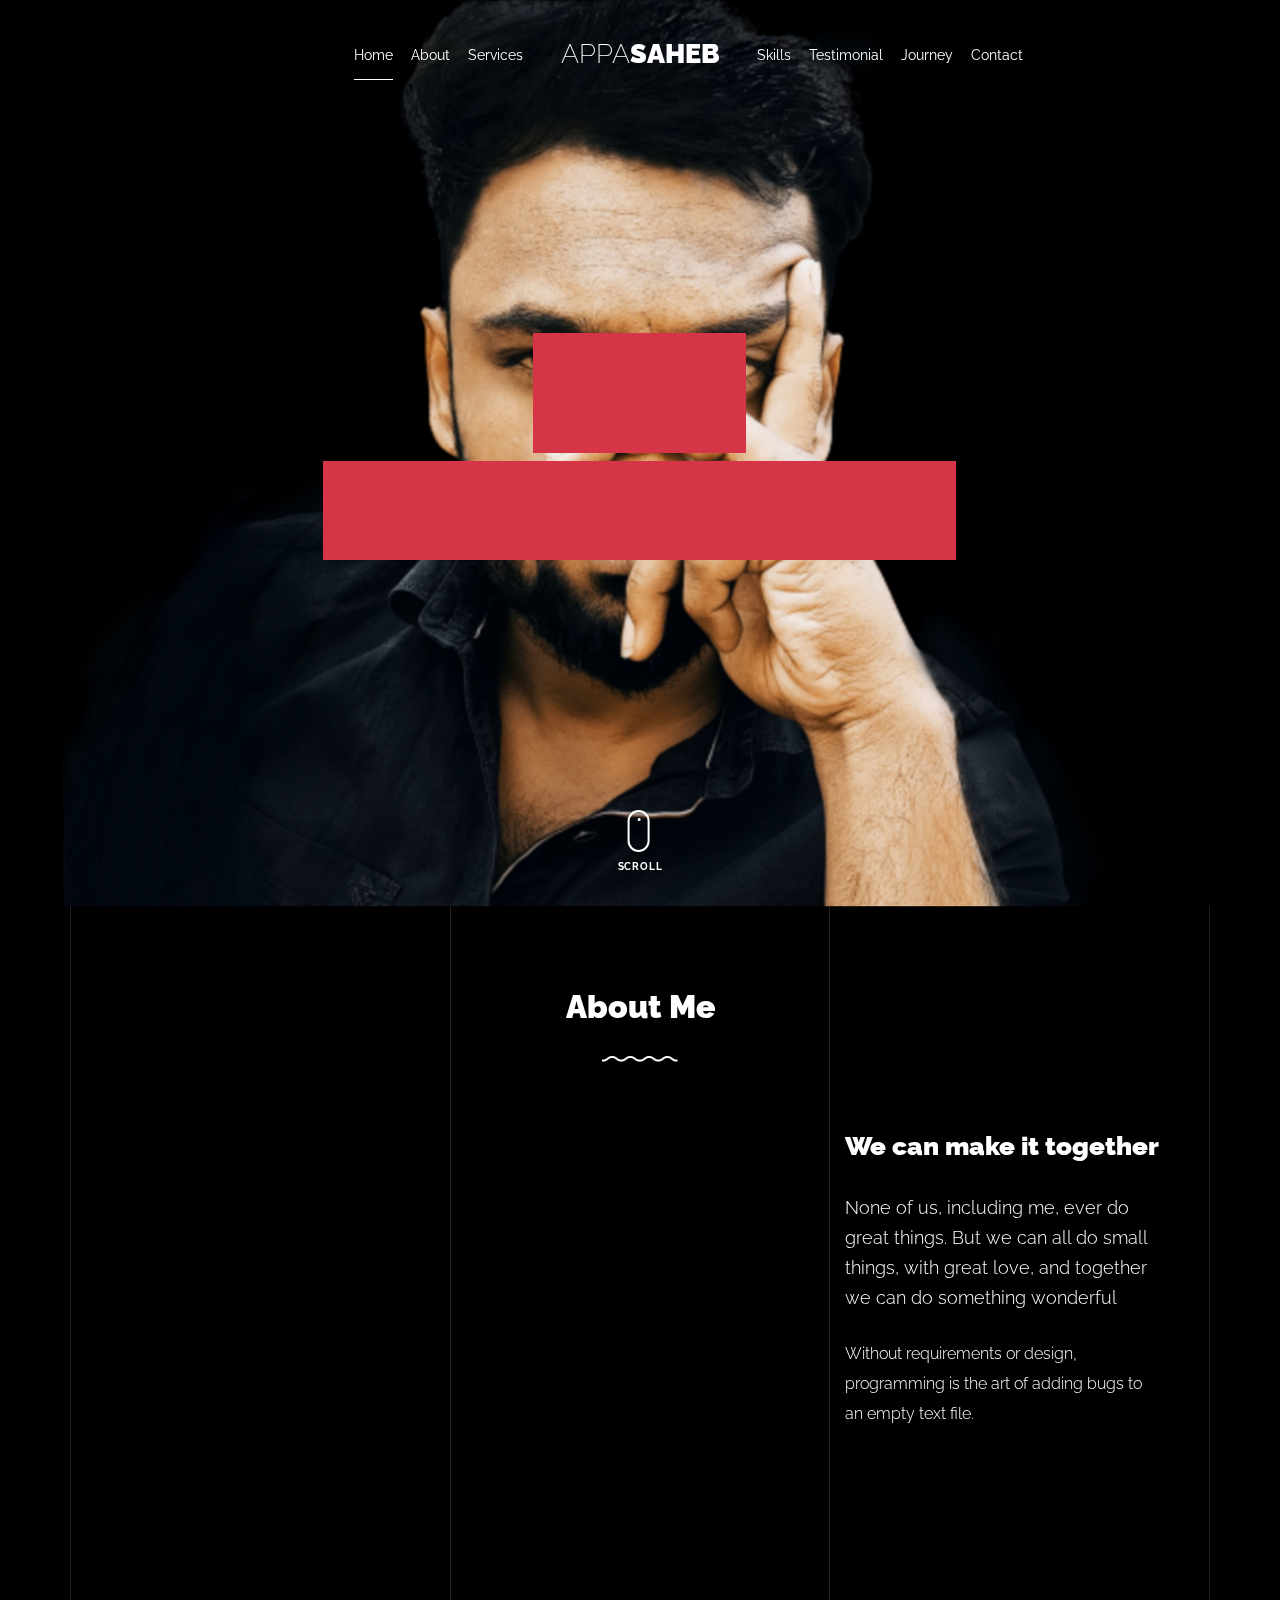
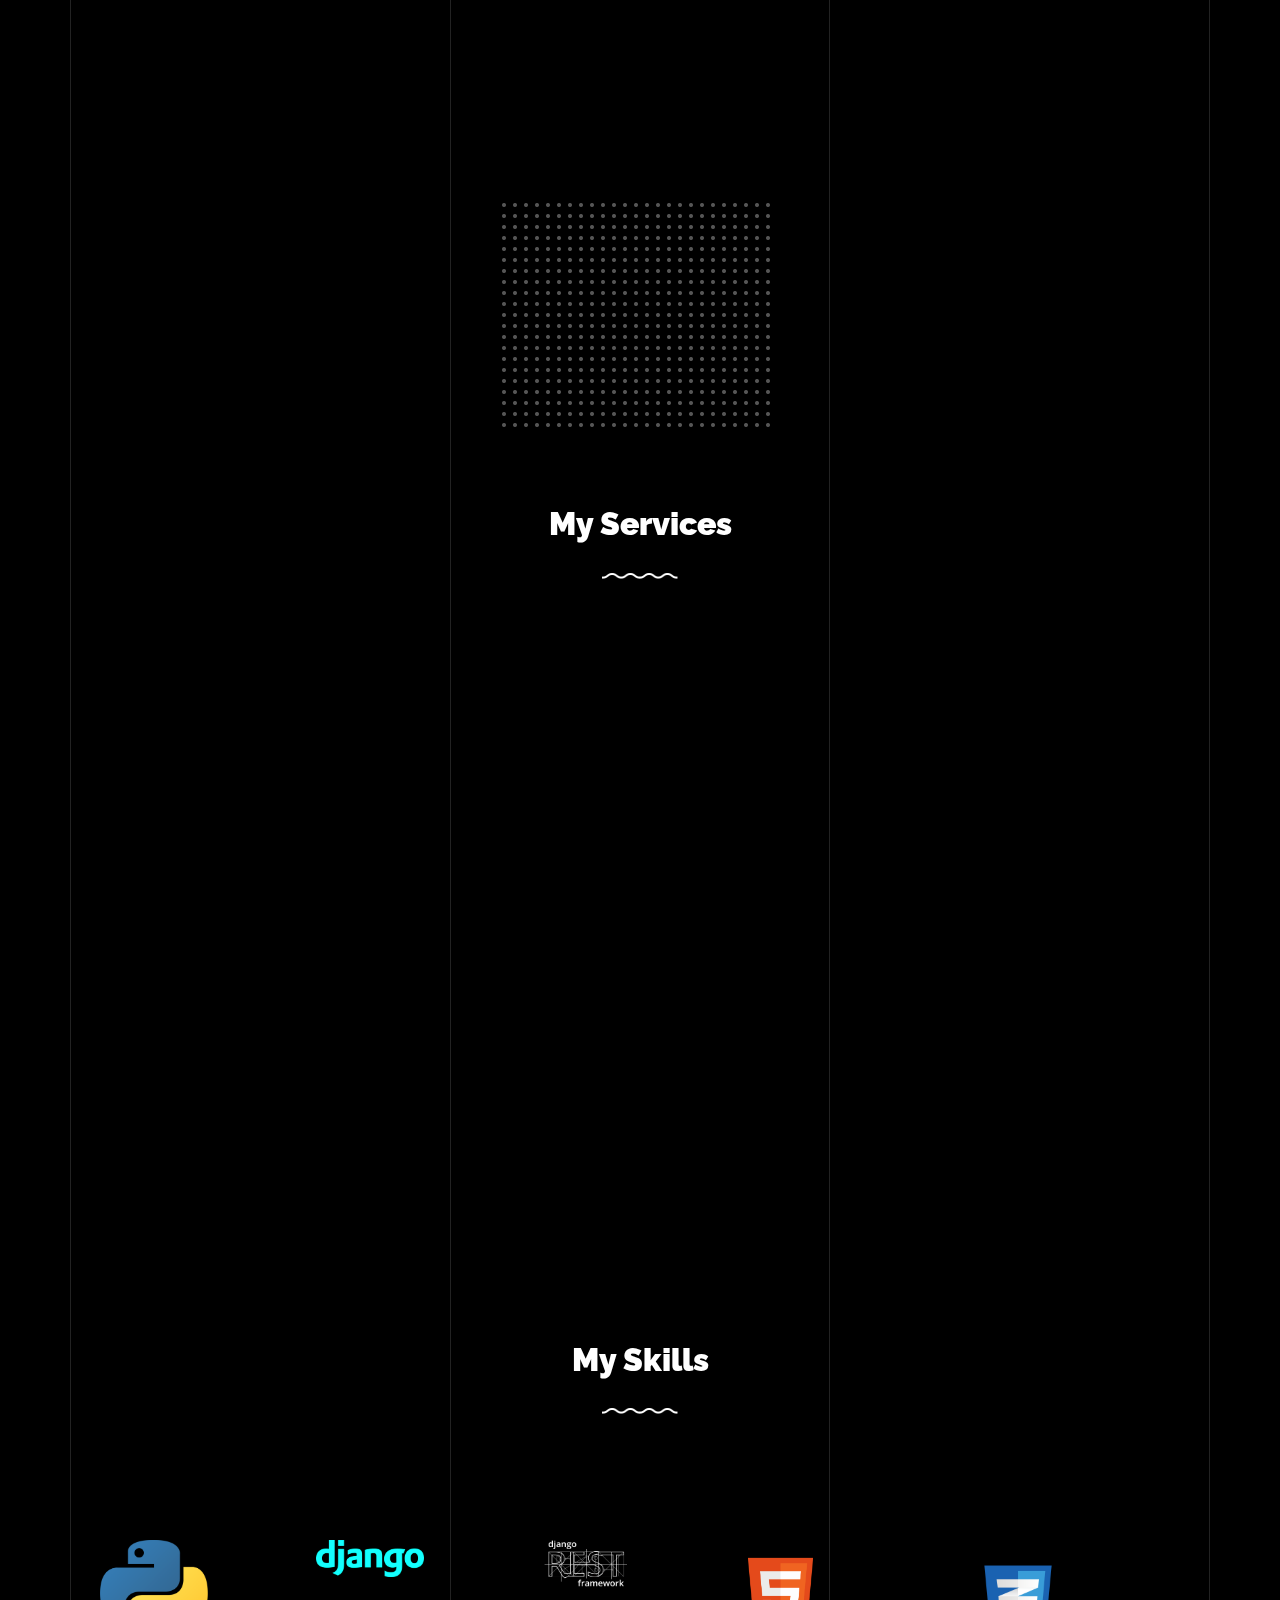
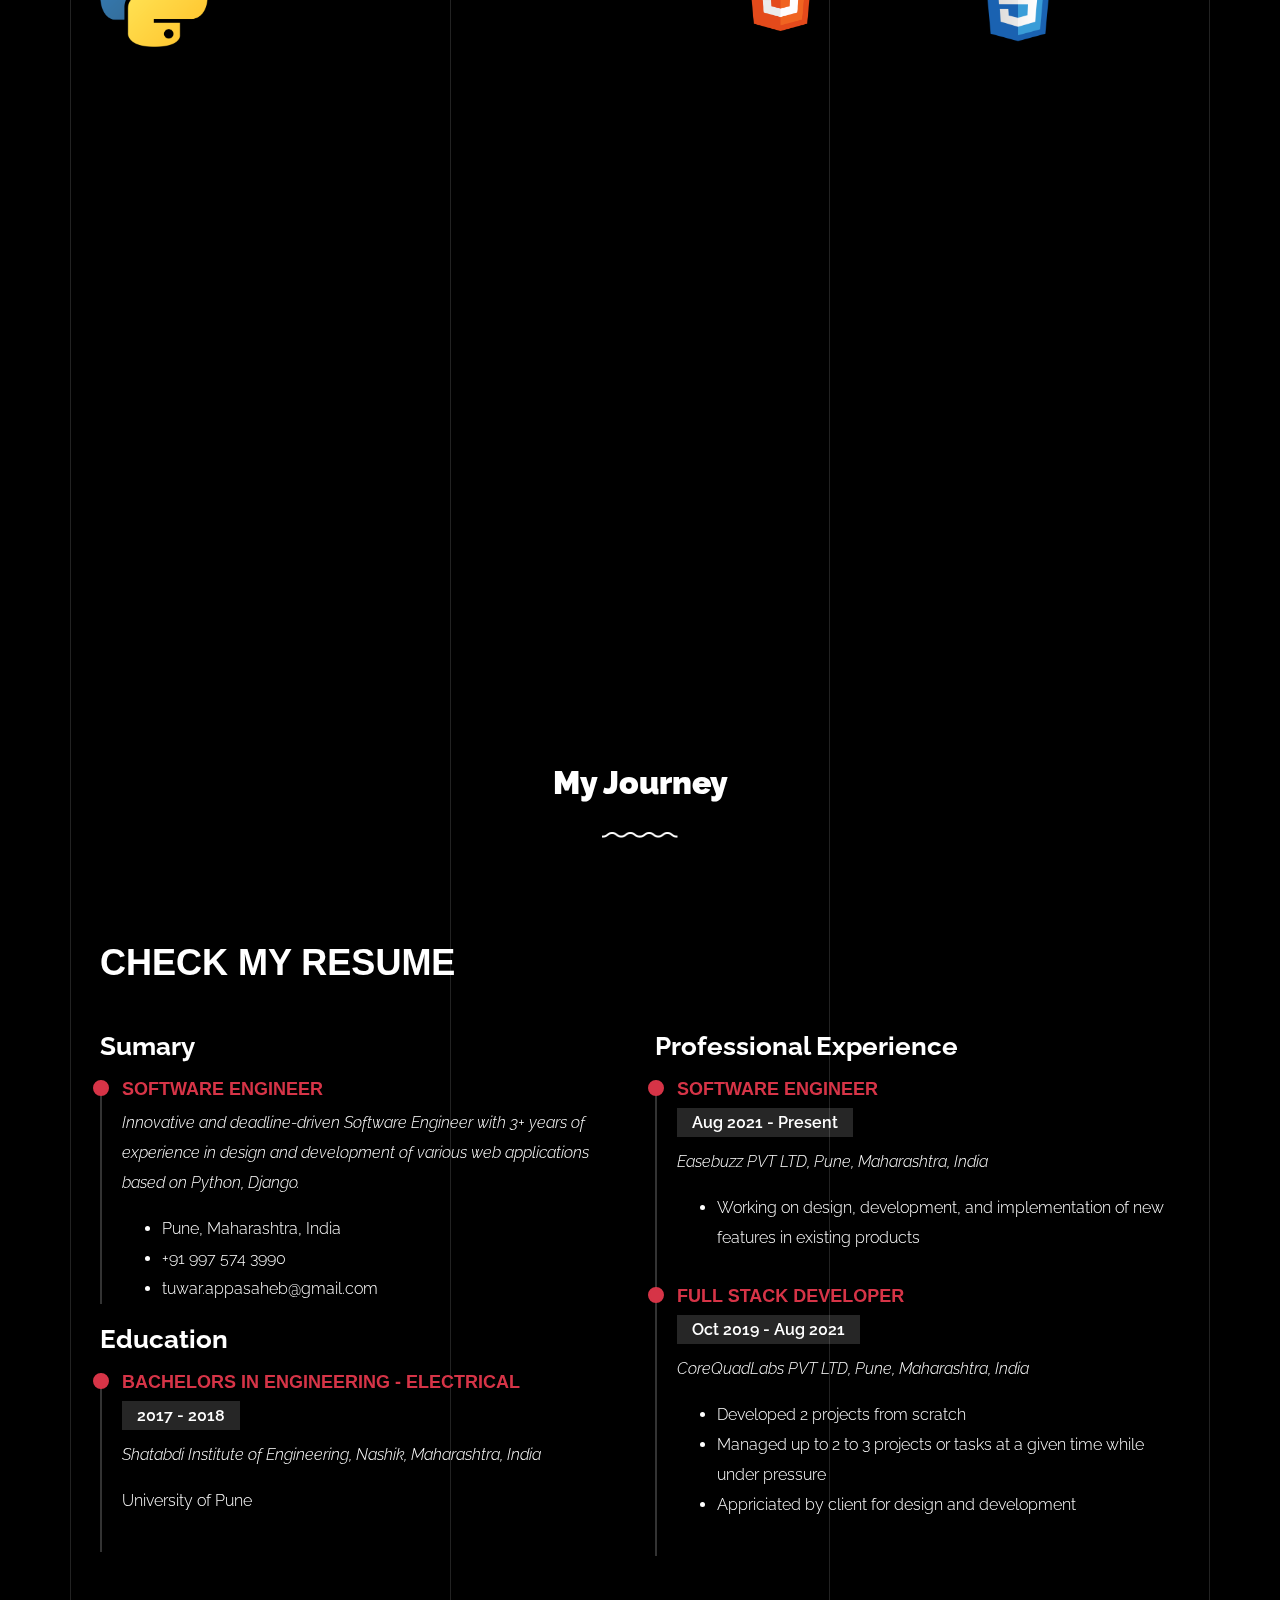
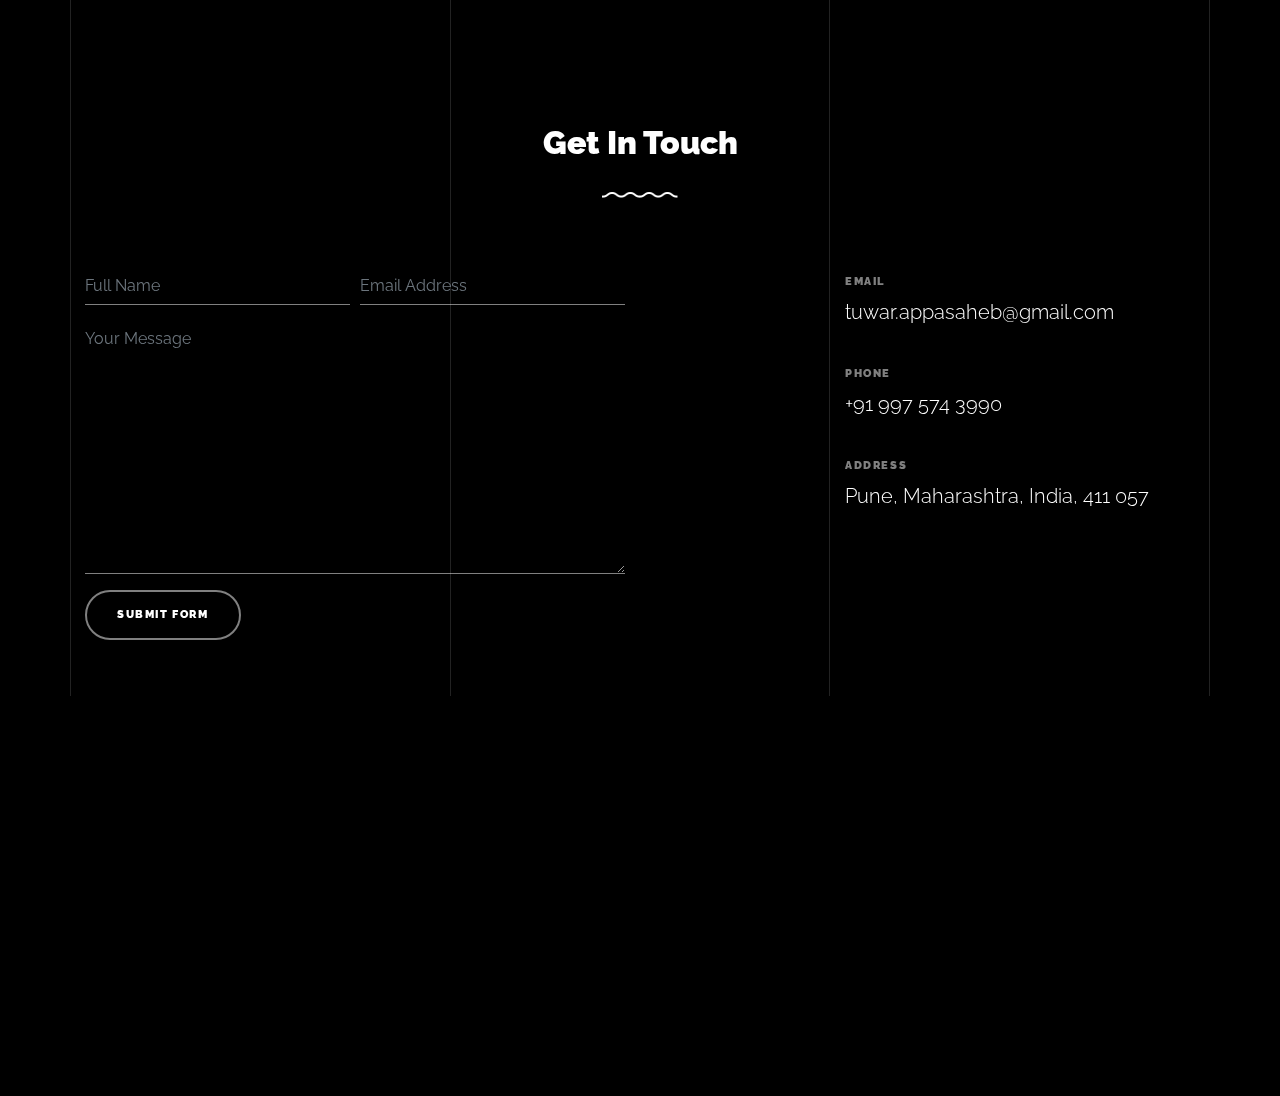
<file: index.html>
<!doctype html>
<html lang="en">
  <head>
    <title>Appasaheb | The Full Stack Developer</title>
    <meta charset="utf-8">
    <meta name="viewport" content="width=device-width, initial-scale=1, shrink-to-fit=no">

    <meta name="description" content="">
    <meta name="keywords" content="html, css, javascript, jquery">
    <meta name="author" content="">

    <link rel="stylesheet" href="css/vendor/icomoon/style.css">
    <link rel="stylesheet" href="css/vendor/owl.carousel.min.css">
    <link rel="stylesheet" href="css/vendor/animate.min.css">
    <link rel="stylesheet" href="css/vendor/aos.css">
    <link rel="stylesheet" href="css/vendor/bootstrap.min.css">
    <link rel="stylesheet" href="css/vendor/jquery.fancybox.min.css">
    <!-- <script src="https://smtpjs.com/v3/smtp.js"></script> -->
    <script src="https://smtpjs.com/v3/smtp.js"></script>

    

<!-- <script>
  function sendEmail() {
    console.log('form submitted----')
    Email.send({
      Host: "smtp.gmail.com",
      Username: "tuwar.appasaheb@gmail.com",
      Password: "xexh deck xspl zhmt",
      To: 'tuwar.appasaheb@gmail.com',
      From: "tuwar.appasaheb@gmail.com",
      Subject: "Sending Email using javascript",
      Body: "Well that was easy!!",
    })
      .then(function (message) {
        alert("mail sent successfully")
      });
}
</script> -->


    <!-- Theme Style -->
    <link rel="stylesheet" href="css/style.css">
    <style>
      
      .section-title p{
        margin: -15px 0 15px 0;
        font-size: 36px;
        font-weight: 700;
        text-transform: uppercase;
        font-family: "Poppins", sans-serif;
        color: #fff;
        
      }
      .resume .resume-item {
        padding: 0 0 20px 20px;
        margin-top: -2px;
        border-left: 2px solid rgba(255, 255, 255, 0.2);
        position: relative;
      }
      .resume .resume-item::before {
        content: "";
        position: absolute;
        width: 16px;
        height: 16px;
        border-radius: 50px;
        left: -9px;
        top: 0;
        background: #D63447;
        border: 2px solid #D63447;
      }
      .resume .resume-title{
        font-size: 26px;
        font-weight: 700;
        margin-top: 20px;
        margin-bottom: 20px;
        color: #fff;
      }
      .resume .resume-item h4 {
        line-height: 18px;
        font-size: 18px;
        font-weight: 600;
        text-transform: uppercase;
        font-family: "Poppins", sans-serif;
        color: #D63447;
        margin-bottom: 10px;
      }
      .resume .resume-item h5 {
          font-size: 16px;
          background: rgba(255, 255, 255, 0.15);
          padding: 5px 15px;
          display: inline-block;
          font-weight: 600;
          margin-bottom: 10px;
      }
      /* *, ::after, ::before {
        box-sizing: border-box;
    } */


      .container .logo-v1 img {
        /* filter: saturate(0); */
        height: 50%;
        width:50%;
        
      }

      .container .logo-v1 #logo{
        filter: brightness(10);
      }
      .container .logo-v1 #gitlogo{      
        filter: invert(100%)
      }
    </style>

  </head>
  <body data-spy="scroll" data-target=".site-nav-target" data-offset="200">

    <nav class="unslate_co--site-mobile-menu">
      <div class="close-wrap d-flex">
        <a href="#" class="d-flex ml-auto js-menu-toggle">
          <span class="close-label">Close</span>
          <div class="close-times">
            <span class="bar1"></span>
            <span class="bar2"></span>
          </div>
        </a>
      </div>
      <div class="site-mobile-inner"></div>
    </nav>


    <div class="unslate_co--site-wrap">

      <div class="unslate_co--site-inner">

        <div class="lines-wrap">
          <div class="lines-inner">
            <div class="lines"></div>
          </div>
        </div>
        <!-- END lines -->
      
      <nav class="unslate_co--site-nav site-nav-target">

        <div class="container">
        
          <div class="row align-items-center justify-content-between text-left">
            <div class="col-md-5 text-right">
              <ul class="site-nav-ul js-clone-nav text-left d-none d-lg-inline-block">
                <li class="has-children">
                  <a href="#home-section" class="nav-link">Home</a>
                  <!-- <ul class="dropdown">
                    <li>
                      <a href="light/index.html">Hero Image BG</a>
                    </li>
                    <li>
                      <a href="light/index-video.html">Video BG</a>
                    </li>
                    <li>
                      <a href="light/index-hero-slider.html">Hero Slider</a>
                    </li>
                    <li>
                      <a href="light/index-sidebar-menu.html">Sidebar Menu</a>
                    </li>
                    <li>
                      <a href="light/index-right-menu.html">Right Menu</a>
                    </li>
                  </ul> -->
                </li>
                <!-- <li><a href="#portfolio-section" class="nav-link">Portfolio</a></li> -->
                <li><a href="#about-section" class="nav-link">About</a></li>
                <li><a href="#services-section" class="nav-link">Services</a></li>
              </ul>
            </div>
            <div class="site-logo pos-absolute">
              <a href="index.html" class="unslate_co--site-logo"><lable style="font-weight: 200;">APPA</lable><b>SAHEB</b></lable></a>
            </div>
            <div class="col-md-5 text-right text-lg-left">
              <ul class="site-nav-ul js-clone-nav text-left d-none d-lg-inline-block">
                <li><a href="#skills-section" class="nav-link">Skills</a></li>
                <li><a href="#testimonial-section" class="nav-link">Testimonial</a></li>
                <li><a href="#journal-section" class="nav-link">Journey</a></li>
                <li><a href="#contact-section" class="nav-link">Contact</a></li>
              </ul>

              <ul class="site-nav-ul-none-onepage text-right d-inline-block d-lg-none">
                <li><a href="#" class="js-menu-toggle">Menu</a></li>
              </ul>

            </div>
          </div>
        </div>

      </nav>
      <!-- END nav -->

      <div class="cover-v1 jarallax" style="background-image: url('images/bg2.jpg');" id="home-section">
        <div class="container">
          <div class="row align-items-center">
              
            <div class="col-md-7 mx-auto text-center">
              <h1 class="heading gsap-reveal-hero">Hello</h1>
              <h2 class="subheading gsap-reveal-hero">I’m Appasaheb A Full Stack Developer Based In Pune, Maharashtra, INDIA</h2>
            </div>

          </div>
        </div>


        <a href="#portfolio-section" class="mouse-wrap smoothscroll">
          <span class="mouse">
            <span class="scroll"></span>
          </span>
          <span class="mouse-label">Scroll</span>
        </a>

      </div>
      <!-- END .cover-v1 -->


      <!-- <div class="unslate_co--section" id="portfolio-section">
        <div class="container">
          
          
          <div class="relative"><div class="loader-portfolio-wrap"><div class="loader-portfolio"></div></div> </div>
          <div id="portfolio-single-holder"></div>

          <div class="portfolio-wrapper">

            <div class="d-flex align-items-center mb-4 gsap-reveal gsap-reveal-filter">
              <h2 class="mr-auto heading-h2"><span class="gsap-reveal">Portfolio</span></h2> -->

              <!-- <a href="#" class="text-white js-filter d-inline-block d-lg-none">Filter</a>
              
              <div class="filter-wrap">
                <div class="filter ml-auto" id="filters">
                  <a href="#" class="active" data-filter="*">All</a>
                  <a href="#" data-filter=".web">Web</a>
                  <a href="#" data-filter=".branding">Branding</a>
                  <a href="#" data-filter=".illustration">Illustration</a>
                  <a href="#" data-filter=".packaging">Packaging</a>
                </div>
              </div> -->
            <!-- </div> -->


            
            <!-- <div id="posts" class="row gutter-isotope-item">
              <div class="item web branding col-sm-6 col-md-6 col-lg-4 isotope-mb-2">
                <a href="portfolio-single-1.html" class="portfolio-item ajax-load-page isotope-item gsap-reveal-img" data-id="1">
                    <div class="overlay">
                      <span class="wrap-icon icon-link2"></span>
                      <div class="portfolio-item-content">
                        <h3>Shoe Rebranding</h3>
                        <p>web, branding</p>
                      </div>
                    </div>
                    <img src="images/work_1_md.jpg" class="lazyload  img-fluid" alt="Images" />
                  </a>
              </div>
              <div class="item branding packaging illustration col-sm-6 col-md-6 col-lg-4 isotope-mb-2 ">
                <a href="portfolio-single-3.html" class="portfolio-item ajax-load-page item-portrait isotope-item gsap-reveal-img" data-id="3">
                    <div class="overlay">
                      <span class="wrap-icon icon-link2"></span>
                      <div class="portfolio-item-content">
                        <h3>Reworking</h3>
                        <p>branding, packaging, illustration</p>
                      </div>
                    </div>
                    <img src="images/work_2_md.jpg" class="lazyload  img-fluid" alt="Images" />
                  </a>
              </div>

              <div class="item branding packaging col-sm-6 col-md-6 col-lg-4 isotope-mb-2">
                <a href="portfolio-single-4.html" class="portfolio-item isotope-item gsap-reveal-img ajax-load-page" data-id="4">
                    <div class="overlay">
                      <span class="wrap-icon icon-link2"></span>
                      <div class="portfolio-item-content">
                        <h3>Modern Building</h3>
                        <p>branding, packaging</p>
                      </div>
                    </div>
                    <img src="images/work_3_md.jpg" class="lazyload  img-fluid" alt="Images" />
                  </a>
              </div>

              <div class="item web packaging col-sm-6 col-md-6 col-lg-4 isotope-mb-2">

                <a href="images/work_4_full.jpg" class="portfolio-item isotope-item gsap-reveal-img" data-fancybox="gallery" data-caption="Watch">
                    <div class="overlay">
                      <span class="wrap-icon icon-photo2"></span>
                      <div class="portfolio-item-content">
                        <h3>Watch</h3>
                        <p>web, packaging</p>
                      </div>
                    </div>
                    <img src="images/work_4_full.jpg" class="lazyload  img-fluid" alt="Images" />
                  </a>

              </div>

              <div class="item illustration packaging col-sm-6 col-md-6 col-lg-4 isotope-mb-2">
                <a href="images/work_5_md.jpg" class="portfolio-item isotope-item gsap-reveal-img" data-fancybox="gallery" data-caption="Shoe Rebranding">
                    <div class="overlay">
                      <span class="wrap-icon icon-photo2"></span>
                      <div class="portfolio-item-content">
                        <h3>Shoe Rebranding</h3>
                        <p>illustration, packaging</p>
                      </div>
                    </div>
                    <img src="images/work_5_md.jpg" class="lazyload  img-fluid" alt="Images" />
                  </a>
              </div>

              <div class="item web branding col-sm-6 col-md-6 col-lg-4 isotope-mb-2">
                <a href="portfolio-single-2.html" class="portfolio-item ajax-load-page item-portrait isotope-item gsap-reveal-img" data-id="2">
                    <div class="overlay">
                      <span class="wrap-icon icon-link2"></span>
                      <div class="portfolio-item-content">
                        <h3>Reshape</h3>
                        <p>web, branding</p>
                      </div>
                    </div>
                    <img src="images/work_6_md.jpg" class="lazyload  img-fluid" alt="Images" />
                  </a>
              </div>

              <div class="item branding packaging col-sm-6 col-md-6 col-lg-4 isotope-mb-2">
                <a href="images/work_7_a_md.jpg" class="portfolio-item item-portrait isotope-item gsap-reveal-img " data-fancybox="gallery" data-caption="Modern Building">
                    <div class="overlay">
                      <span class="wrap-icon icon-photo2"></span>
                      <div class="portfolio-item-content">
                        <h3>Modern Building</h3>
                        <p>branding, packaging</p>
                      </div>
                    </div>
                    <img src="images/work_7_a_md.jpg" class="lazyload  img-fluid" alt="Images" />
                  </a>
              </div>

              <div class="item web branding col-sm-6 col-md-6 col-lg-4 isotope-mb-2">
                <a href="https://www.youtube.com/watch?v=mwtbEGNABWU" class="portfolio-item isotope-item gsap-reveal-img" data-fancybox="gallery" data-caption="Showreel 2019">
                    <div class="overlay">
                      <span class="wrap-icon icon-play_circle_filled"></span>
                      <div class="portfolio-item-content">
                        <h3>Showreel 2019</h3>
                        <p>web, branding</p>
                      </div>
                    </div>
                    <img src="images/work_8_md.jpg" class="lazyload  img-fluid" alt="Images" />
                  </a>
              </div>

              <div class="item web illustration col-sm-6 col-md-6 col-lg-4 isotope-mb-2">
                <a href="images/work_9_a_md.jpg" class="portfolio-item isotope-item gsap-reveal-img" data-fancybox="gallery" data-caption="Render Packaging">
                    <div class="overlay">
                      <span class="wrap-icon icon-photo2"></span>
                      <div class="portfolio-item-content">
                        <h3>Render Packaging</h3>
                        <p>web, illustration</p>
                      </div>
                    </div>
                    <img src="images/work_9_a_md.jpg" class="lazyload  img-fluid" alt="Images" />
                  </a>
              </div>

            </div>
            
          </div>


        </div>
      </div> -->



      <div class="unslate_co--section" id="about-section">
        <div class="container">
          
          <div class="section-heading-wrap text-center mb-5">
            <h2 class="heading-h2 text-center divider"><span class="gsap-reveal">About Me</span></h2>
            <span class="gsap-reveal">
            <img src="images/divider.png" alt="divider" width="76">
            </span>
          </div>
          

          <div class="row mt-5 justify-content-between">
            <div class="col-lg-7 mb-5 mb-lg-0">
              <figure class="dotted-bg gsap-reveal-img ">
                <img src="images/my-dark-1.jpg" alt="Image" class="img-fluid">
              </figure>
            </div>
            <div class="col-lg-4 pr-lg-5">
              <h3 class="mb-4 heading-h3"><span class="gsap-reveal">We can make it together</span></h3>
              <p class="lead gsap-reveal">None of us, including me, ever do great things. But we can all do small things, with great love, and together we can do something wonderful</p>
              <p class="mb-4 gsap-reveal">Without requirements or design, programming is the art of adding bugs to an empty text file.</p>
              <!-- <p class="gsap-reveal"><a href="images/cv/AppasahebTuwarResume.pdf" class="btn btn-outline-pill btn-custom-light" download>Download my CV</a></p> -->
            </div>
          </div>
        </div>
      </div>

      <div class="unslate_co--section" id="services-section">
        <div class="container">

          <div class="section-heading-wrap text-center mb-5">
            <h2 class="heading-h2 text-center divider"><span class="gsap-reveal">My Services</span></h2>
            <span class="gsap-reveal"><img src="images/divider.png" alt="divider" width="76"></span>
          </div>

          <div class="row gutter-v3">
            <div class="col-md-6 col-lg-4 mb-4">
              <div class="feature-v1" data-aos="fade-up" data-aos-delay="100">
                <div class="wrap-icon mb-3">
                  <img src="images/svg/002-chat.svg" alt="Icon" width="45">
                </div>
                <h3>Web <br> Development</h3>
                <p>I don't just sell websites, i create/develop websites that SELL, but for now using the skills mentioned below <span style="font-size: 30px;"> &#128515;</span></p>
              </div> 
            </div>
            <div class="col-md-6 col-lg-4 mb-4">
              <div class="feature-v1" data-aos="fade-up" data-aos-delay="100">
                <div class="wrap-icon mb-3">
                  <img src="images/svg/002-chat.svg" alt="Icon" width="45">
                </div>
                <h3>Web <br> Design</h3>
                <p>If You Think Math is Hard Try Web Design <span style="font-size: 30px;">&#128516;</span></p>
              </div> 
            </div>
            <div class="col-md-6 col-lg-4 mb-4">
              <div class="feature-v1" data-aos="fade-up" data-aos-delay="0">
                <div class="wrap-icon mb-3">
                  <img src="images/svg/004-percentage.svg" alt="Image" width="45">
                </div>
                <h3>Web <br> Deployment</h3>
                <p>Static as well as Dynamic websites/landing pages/single page websites deployment but obviously using my skills <span style="font-size: 30px;">&#128556;</span></p>
              </div> 
            </div>

            <div class="col-md-6 col-lg-4 mb-4">
              <div class="feature-v1" data-aos="fade-up" data-aos-delay="200">
                <div class="wrap-icon mb-3">
                  <img src="images/svg/003-contact-book.svg" alt="Image" class="img-fluid" width="45">
                </div>
                <h3>User <br> Experience</h3>
                <p>focuses on understanding user behaviors, needs, and motivations through observation techniques, task analysis, and other feedback methodologies</p>
              </div> 
            </div>
          </div>
        </div>
      </div>

      <div class="unslate_co--section section-counter" id="skills-section">
        <div class="container">
          <div class="section-heading-wrap text-center mb-5">
            <h2 class="heading-h2 text-center divider"><span class="gsap-reveal">My Skills</span></h2>
            <span class="gsap-reveal"><img src="images/divider.png" alt="divider" width="76"></span>
          </div>

          <div class="unslate_co--section">
            <div class="container">
              <div class="owl-carousel logo-slider">
                <div class="logo-v1 gsap-reveal">
                  <img src="images/logos/python-logo.png" alt="Image" class="img-fluid"  >
                </div>
                <div class="logo-v1 gsap-reveal">
                  <img id="logo" src="images/logos/django-community-logo.png" alt="Image" class="img-fluid"  >
                </div>
                <div class="logo-v1 gsap-reveal">
                  <img id="logo" src="images/logos/drf-logo.png" alt="Image" class="img-fluid"  >
                </div>
                <div class="logo-v1 gsap-reveal">
                  <img src="images/logos/html5-logo.png" alt="Image" class="img-fluid" style="height: 30%;width:30%;">
                </div>

                <div class="logo-v1 gsap-reveal">
                  <img src="images/logos/css3-logo.png" alt="Image" class="img-fluid"  >
                </div>
                <div class="logo-v1 gsap-reveal">
                  <img src="images/logos/bootstrap-logo.png" alt="Image" class="img-fluid"  >
                </div>
                <div class="logo-v1 gsap-reveal">
                  <img src="images/logos/javascript-logo.png" alt="Image" class="img-fluid"  >
                </div>
                <div class="logo-v1 gsap-reveal">
                  <img id="logo" src="images/logos/jquery-logo.png" alt="Image" class="img-fluid"  >
                </div>
                <div class="logo-v1 gsap-reveal">
                  <img id="logo" src="images/logos/ajax-logo-1.png" alt="Image" class="img-fluid"  >
                </div>
                <div class="logo-v1 gsap-reveal">
                  <img src="images/logos/angular-logo.png" alt="Image" class="img-fluid"  >
                </div>
                <div class="logo-v1 gsap-reveal">
                  <img src="images/logos/react-logo-1.png" alt="Image" class="img-fluid"  >
                </div>
                <div class="logo-v1 gsap-reveal">
                  <img id="gitlogo" src="images/logos/github-logo.png" alt="Image" class="img-fluid"  >
                </div>

                <div class="logo-v1 gsap-reveal">
                  <img src="images/logos/gitlab-logo.png" alt="Image" class="img-fluid"  >
                </div>
                <div class="logo-v1 gsap-reveal">
                  <img src="images/logos/bitbucket-logo-1.png" alt="Image" class="img-fluid"  >
                </div>
                <div class="logo-v1 gsap-reveal">
                  <img id="logo"src="images/logos/heroku-logo-1.png" alt="Image" class="img-fluid"  >
                </div>
                <div class="logo-v1 gsap-reveal">
                  <img src="images/logos/postgresql-inc-logo.png" alt="Image" class="img-fluid"  >
                </div>
                <div class="logo-v1 gsap-reveal">
                  <img src="images/logos/mysql-logo-1.png" alt="Image" class="img-fluid"  >
                </div>

                <div class="logo-v1 gsap-reveal">
                  <img src="images/logos/postman.png" alt="Image" class="img-fluid"  >
                </div>
                <div class="logo-v1 gsap-reveal">
                  <img src="images/logos/aws-ec2-logo.png" alt="Image" class="img-fluid"  >
                </div>
                <div class="logo-v1 gsap-reveal">
                  <img src="images/logos/apache2.png" alt="Image" class="img-fluid"  >
                </div>
                <div class="logo-v1 gsap-reveal">
                  <img src="images/logos/nginx-logo.png" alt="Image" class="img-fluid"  >
                </div>
                <div class="logo-v1 gsap-reveal">
                  <img src="images/logos/pycharm-logo.png" alt="Image" class="img-fluid"  >
                </div>
                <div class="logo-v1 gsap-reveal">
                  <img src="images/logos/visual-studio-code-logo.png" alt="Image" class="img-fluid"  >
                </div>
              </div>
            </div>
          </div>
    
          <div class="row pt-5">
            <div class="col-6 col-sm-6 mb-5 mb-lg-0 col-md-6 col-lg-3" data-aos="fade-up" data-aos-delay="0">
              <div class="counter-v1 text-center">
                <span class="number-wrap">
                  <span class="number number-counter" data-number="75">0</span>
                  <span class="append-text">%</span>
                </span>
                <span class="counter-label">Python</span>
              </div>
            </div>
            <div class="col-6 col-sm-6 mb-5 mb-lg-0 col-md-6 col-lg-3" data-aos="fade-up" data-aos-delay="0">
              <div class="counter-v1 text-center">
                <span class="number-wrap">
                  <span class="number number-counter" data-number="80">0</span>
                  <span class="append-text">%</span>
                </span>
                <span class="counter-label">Django</span>
              </div>
            </div>
            <div class="col-6 col-sm-6 mb-5 mb-lg-0 col-md-6 col-lg-3" data-aos="fade-up" data-aos-delay="100">
              <div class="counter-v1 text-center">
                <span class="number-wrap">
                  <span class="number number-counter" data-number="90">0</span>
                  <span class="append-text">%</span>
                </span>
                <span class="counter-label">HTML/CSS</span>
              </div>
            </div>
            <div class="col-6 col-sm-6 mb-5 mb-lg-0 col-md-6 col-lg-3" data-aos="fade-up" data-aos-delay="200">
              <div class="counter-v1 text-center">
                <span class="number-wrap">
                  <span class="number number-counter" data-number="85">0</span>
                  <span class="append-text">%</span>
                </span>
                <span class="counter-label">jQuery/Ajax</span>
              </div>
            </div>
          </div>

          <div class="row pt-5">
            <div class="col-6 col-sm-6 mb-5 mb-lg-0 col-md-6 col-lg-3" data-aos="fade-up" data-aos-delay="300">
              <div class="counter-v1 text-center">
                <span class="number-wrap">
                  <span class="number number-counter" data-number="85">0</span>
                  <span class="append-text">%</span>
                </span>
                <span class="counter-label">JavaScript</span>
              </div>
            </div>
            <div class="col-6 col-sm-6 mb-5 mb-lg-0 col-md-6 col-lg-3" data-aos="fade-up" data-aos-delay="300">
              <div class="counter-v1 text-center">
                <span class="number-wrap">
                  <span class="number number-counter" data-number="95">0</span>
                  <span class="append-text">%</span>
                </span>
                <span class="counter-label">Bootstrap</span>
              </div>
            </div>
            <div class="col-6 col-sm-6 mb-5 mb-lg-0 col-md-6 col-lg-3" data-aos="fade-up" data-aos-delay="300">
              <div class="counter-v1 text-center">
                <span class="number-wrap">
                  <span class="number number-counter" data-number="60">0</span>
                  <span class="append-text">%</span>
                </span>
                <span class="counter-label">Angular JS</span>
              </div>
            </div>
            <div class="col-6 col-sm-6 mb-5 mb-lg-0 col-md-6 col-lg-3" data-aos="fade-up" data-aos-delay="300">
              <div class="counter-v1 text-center">
                <span class="number-wrap">
                  <span class="number number-counter" data-number="50">0</span>
                  <span class="append-text">%</span>
                </span>
                <span class="counter-label">React JS</span>
              </div>
            </div>
          </div>

          <div class="row pt-5">
            <div class="col-6 col-sm-6 mb-5 mb-lg-0 col-md-6 col-lg-3" data-aos="fade-up" data-aos-delay="300">
              <div class="counter-v1 text-center">
                <span class="number-wrap">
                  <span class="number number-counter" data-number="80">0</span>
                  <span class="append-text">%</span>
                </span>
                <span class="counter-label">GIT/Bitbucket</span>
              </div>
            </div>
            <div class="col-6 col-sm-6 mb-5 mb-lg-0 col-md-6 col-lg-3" data-aos="fade-up" data-aos-delay="300">
              <div class="counter-v1 text-center">
                <span class="number-wrap">
                  <span class="number number-counter" data-number="70">0</span>
                  <span class="append-text">%</span>
                </span>
                <span class="counter-label">Heroku</span>
              </div>
            </div>
            <div class="col-6 col-sm-6 mb-5 mb-lg-0 col-md-6 col-lg-3" data-aos="fade-up" data-aos-delay="300">
              <div class="counter-v1 text-center">
                <span class="number-wrap">
                  <span class="number number-counter" data-number="65">0</span>
                  <span class="append-text">%</span>
                </span>
                <span class="counter-label">PostgreSQL/MySQL</span>
              </div>
            </div>
            <div class="col-6 col-sm-6 mb-5 mb-lg-0 col-md-6 col-lg-3" data-aos="fade-up" data-aos-delay="300">
              <div class="counter-v1 text-center">
                <span class="number-wrap">
                  <span class="number number-counter" data-number="80">0</span>
                  <span class="append-text">%</span>
                </span>
                <span class="counter-label">AWS(EC2)</span>
              </div>
            </div>
          </div>

          <div class="row pt-5">
            <div class="col-6 col-sm-6 mb-5 mb-lg-0 col-md-6 col-lg-3" data-aos="fade-up" data-aos-delay="300">
              <div class="counter-v1 text-center">
                <span class="number-wrap">
                  <span class="number number-counter" data-number="60">0</span>
                  <span class="append-text">%</span>
                </span>
                <span class="counter-label">Apache/Nginx</span>
              </div>
            </div>
            <div class="col-6 col-sm-6 mb-5 mb-lg-0 col-md-6 col-lg-3" data-aos="fade-up" data-aos-delay="300">
              <div class="counter-v1 text-center">
                <span class="number-wrap">
                  <span class="number number-counter" data-number="85">0</span>
                  <span class="append-text">%</span>
                </span>
                <span class="counter-label">Linux OS</span>
              </div>
            </div>
            
          </div>

        </div>
      </div>
      <!-- END .counter -->
      
      <!-- <div class="unslate_co--section" id="testimonial-section">
        <div class="container">
          <div class="section-heading-wrap text-center mb-5">
            <h2 class="heading-h2 text-center divider"><span class="gsap-reveal">My Happy Clients</span></h2>
            <span class="gsap-reveal"><img src="images/divider.png" alt="divider" width="76"></span>
          </div>
        </div>

        <div class="owl-carousel testimonial-slider" data-aos="fade-up">
          <div>
            <div class="testimonial-v1">
              <div class="testimonial-inner-bg">
                <span class="quote">&ldquo;</span>
                <blockquote>
                  Far far away, behind the word mountains, far from the countries Vokalia and Consonantia, there live the blind texts. Separated they live in Bookmarksgrove right at the coast of the Semantics, a large language ocean. A small river named Duden flows by their place and supplies it with the necessary regelialia. It is a paradisematic country, in which roasted parts of sentences fly into your mouth.
                </blockquote>
              </div>
              
              <div class="testimonial-author-info">
                <img src="images/person_man_1.jpg" alt="Image">
                <h3>Eric Ingram</h3>
                <span class="d-block position">Product Designer @facebook</span>
              </div>

            </div>
          </div>
          <div>
            <div class="testimonial-v1">
              <div class="testimonial-inner-bg">
                <span class="quote">&ldquo;</span>
                <blockquote>
                  Far far away, behind the word mountains, far from the countries Vokalia and Consonantia, there live the blind texts. Separated they live in Bookmarksgrove right at the coast of the Semantics, a large language ocean. A small river named Duden flows by their place and supplies it with the necessary regelialia. It is a paradisematic country, in which roasted parts of sentences fly into your mouth.
                </blockquote>
              </div>
              
              <div class="testimonial-author-info">
                <img src="images/person_man_2.jpg" alt="Image">
                <h3>Ryan Mullins</h3>
                <span class="d-block position">Product Designer @Shopify</span>
              </div>

            </div>
          </div>
          <div>
            <div class="testimonial-v1">
              <div class="testimonial-inner-bg">
                <span class="quote">&ldquo;</span>
                <blockquote>
                  Far far away, behind the word mountains, far from the countries Vokalia and Consonantia, there live the blind texts. Separated they live in Bookmarksgrove right at the coast of the Semantics, a large language ocean. A small river named Duden flows by their place and supplies it with the necessary regelialia. It is a paradisematic country, in which roasted parts of sentences fly into your mouth.
                </blockquote>
              </div>
              
              <div class="testimonial-author-info">
                <img src="images/person_woman_1.jpg" alt="Image">
                <h3>Erica Miller</h3>
                <span class="d-block position">Product Designer @Twitter</span>
              </div>

            </div>
          </div>
        </div>

      </div> -->
      <!-- END testimonial -->

      <div class="unslate_co--section" id="journal-section">
        <div class="container">
          <div class="section-heading-wrap text-center mb-5">
            <h2 class="heading-h2 text-center divider"><span class="gsap-reveal">My Journey</span></h2>
            <span class="gsap-reveal"><img src="images/divider.png" alt="divider" width="76"></span>
          </div>

          
          <!-- <div class="row gutter-v4 align-items-stretch">
            <div class="col-sm-6 col-md-6 col-lg-8 blog-post-entry" data-aos="fade-up" data-aos-delay="0">

              <a href="blog-single.html" class="grid-item blog-item w-100 h-100">
                <div class="overlay">
                  <div class="portfolio-item-content">
                    <h3>A Mounteering Guide For Beginners</h3>
                    <p class="post-meta">By Joefrey <span class="small">&bullet;</span> 5 mins read</p>
                  </div>
                </div>
                <img src="images/post_1.jpg" class="lazyload" alt="Image" />
              </a>


            </div>
            <div class="col-sm-6 col-md-6 col-lg-4 blog-post-entry" data-aos="fade-up" data-aos-delay="100">
              <a href="blog-single.html" class="grid-item blog-item w-100 h-100">
                <div class="overlay">
                  <div class="portfolio-item-content">
                    <h3>A Mounteering Guide For Beginners</h3>
                    <p class="post-meta">By Joefrey <span class="small">&bullet;</span> 5 mins read</p>
                  </div>
                </div>
                <img src="images/post_2.jpg" class="lazyload" alt="Image" />
              </a>
            </div>


            <div class="col-sm-6 col-md-6 col-lg-4 blog-post-entry" data-aos="fade-up" data-aos-delay="0">

              <a href="blog-single.html" class="grid-item blog-item w-100 h-100">
                <div class="overlay">
                  <div class="portfolio-item-content">
                    <h3>A Mounteering Guide For Beginners</h3>
                    <p class="post-meta">By Joefrey <span class="small">&bullet;</span> 5 mins read</p>
                  </div>
                </div>
                <img src="images/post_3.jpg" class="lazyload" alt="Image" />
              </a>


            </div>
            <div class="col-sm-6 col-md-6 col-lg-4 blog-post-entry" data-aos="fade-up" data-aos-delay="100">
              <a href="blog-single.html" class="grid-item blog-item w-100 h-100">
                <div class="overlay">
                  <div class="portfolio-item-content">
                    <h3>A Mounteering Guide For Beginners</h3>
                    <p class="post-meta">By Joefrey <span class="small">&bullet;</span> 5 mins read</p>
                  </div>
                </div>
                <img src="images/post_4.jpg" class="lazyload" alt="Image" />
              </a>
            </div>

            <div class="col-sm-6 col-md-6 col-lg-4 blog-post-entry" data-aos="fade-up" data-aos-delay="200">
              <a href="blog-single.html" class="grid-item blog-item w-100 h-100">
                <div class="overlay">
                  <div class="portfolio-item-content">
                    <h3>A Mounteering Guide For Beginners</h3>
                    <p class="post-meta">By Joefrey <span class="small">&bullet;</span> 5 mins read</p>
                  </div>
                </div>
                <img src="images/post_5.jpg" class="lazyload" alt="Image" />
              </a>
            </div>


          </div> -->

          <div class="row">
          <div class="col-md-12">
          <div class="unslate_co--section" id="services-section">
            <section id="resume" class="resume">
              <div class="container">
          
                <div class="section-title">
                  <!-- <h2>Resume</h2> -->
                  <p>Check My Resume</p>
                </div>
          
                <div class="row" style="margin-top: 3%;">
                  <div class="col-lg-6">
                    <h3 class="resume-title">Sumary</h3>
                    <div class="resume-item pb-0">
                      <h4>Software Engineer</h4>
                      <p><em>Innovative and deadline-driven Software Engineer with 3+ years of experience in design and development of various web applications based on Python, Django.</em></p>
                      <p>
                      <ul>
                        <li>Pune, Maharashtra, India</li>
                        <li>+91 997 574 3990</li>
                        <li>tuwar.appasaheb@gmail.com</li>
                      </ul>
                      </p>
                    </div>
          
                    <h3 class="resume-title">Education</h3>
                    <div class="resume-item">
                      <h4>Bachelors In Engineering - Electrical</h4>
                      <h5>2017 - 2018</h5>
                      <p><em>Shatabdi Institute of Engineering, Nashik, Maharashtra, India</em></p>
                      <p>University of Pune</p>
                    </div>
                    <!-- <div class="resume-item">
                      <h4>Bachelor of Fine Arts &amp; Graphic Design</h4>
                      <h5>2010 - 2014</h5>
                      <p><em>Rochester Institute of Technology, Rochester, NY</em></p>
                      <p>Quia nobis sequi est occaecati aut. Repudiandae et iusto quae reiciendis et quis Eius vel ratione eius unde vitae rerum voluptates asperiores voluptatem Earum molestiae consequatur neque etlon sader mart dila</p>
                    </div> -->
                  </div>
                  <div class="col-lg-6">
                    <h3 class="resume-title">Professional Experience</h3>
                    <div class="resume-item">
                      <h4>Software Engineer</h4>
                      <h5>Aug 2021 - Present</h5>
                      <p><em>Easebuzz PVT LTD, Pune, Maharashtra, India</em></p>
                      <p>
                      <ul>
                        <li>Working on design, development, and implementation of new features in existing products</li>
                      </ul>
                      </p>
                    </div>
                    <div class="resume-item">
                      <h4>Full Stack Developer</h4>
                      <h5>Oct 2019 - Aug 2021</h5>
                      <p><em>CoreQuadLabs PVT LTD, Pune, Maharashtra, India</em></p>
                      <p>
                      <ul>
                        <li>Developed 2 projects from scratch</li>
                        <li>Managed up to 2 to 3 projects or tasks at a given time while under pressure</li>
                        <li>Appriciated by client for design and development</li>
                      </ul>
                      </p>
                    </div>
                  </div>
                </div>
          
              </div>
            </section>
            </div>
            <!-- End Resume Section -->
            </div>
            </div>

        </div>
      </div>
      <!-- END blog posts -->


      <div class="unslate_co--section" id="contact-section">
        <div class="container">
          <div class="section-heading-wrap text-center mb-5">
            <h2 class="heading-h2 text-center divider"><span class="gsap-reveal">Get In Touch</span></h2>
            <span class="gsap-reveal"><img src="images/divider.png" alt="divider" width="76"></span>
          </div>


          <div class="row justify-content-between">
            
            <div class="col-md-6">
                <form action="https://formsubmit.co/tuwar.appasaheb@gmail.com" method="POST">
                  <div class="form-group">
                    <div class="form-row">
                      <div class="col">
                        <input type="text" name="name" class="form-control" placeholder="Full Name" required>
                      </div>
                      <div class="col">
                        <input type="email" name="email" class="form-control" placeholder="Email Address" required>
                      </div>
                    </div>
                  </div>
                  <div class="form-group">
                    <textarea placeholder="Your Message" class="form-control" name="message" rows="10" required></textarea>
                  </div>
                  <button type="submit" class="btn btn-outline-pill btn-custom-light mr-3">Submit Form</button>
                </form>
              <!-- <form method="POST" class="form-outline-style-v1" id="contactForm" action="https://formsubmit.co/tuwar.appasaheb@gmail.com">  -->
                <!-- onsubmit="sendEmail()" -->
                <!-- <div class="form-group row mb-0">

                  <div class="col-lg-6 form-group gsap-reveal">
                    <label for="name">Name</label>
                    <input name="name" type="text" class="form-control" id="name">
                  </div>
                  <div class="col-lg-6 form-group gsap-reveal">
                    <label for="email">Email</label>
                    <input name="email" type="email" class="form-control" id="email">
                  </div>
                  <div class="col-lg-12 form-group gsap-reveal">
                    <label for="message">Write your message...</label>
                    <textarea name="message" id="message" cols="30" rows="7" class="form-control"></textarea>
                  </div>
                </div>
                <div class="form-group row gsap-reveal">
                    <div class="col-md-12 d-flex align-items-center">
                      <button type="submit" class="btn btn-lg btn-dark btn-block">Submit Form</button> -->
                      <!-- <input type="submit" class="btn btn-outline-pill btn-custom-light mr-3" value="Send Message"> -->
                      <!-- <span class="submitting"></span>
                    </div>
                  </div>
              </form> -->
              <div id="form-message-warning" class="mt-4"></div> 
              <div id="form-message-success">
                Your message was sent, thank you!
              </div>

            </div>

            <div class="col-md-4">
              <div class="contact-info-v1">
                <div class="gsap-reveal d-block">
                  <span class="d-block contact-info-label">Email</span>
                  <a href="#" class="contact-info-val">tuwar.appasaheb@gmail.com</a>
                </div>
                <div class="gsap-reveal d-block">
                  <span class="d-block contact-info-label">Phone</span>
                  <a href="#" class="contact-info-val">+91 997 574 3990</a>
                </div>
                <div class="gsap-reveal d-block">
                  <span class="d-block contact-info-label">Address</span>
                  <address class="contact-info-val">Pune, Maharashtra, India, 411 057</address>
                </div>
              </div>
            </div>

          </div>
        </div>
      </div>
    </div>

      <footer class="unslate_co--footer unslate_co--section">
        <div class="container">
          <div class="row justify-content-center">
            <div class="col-md-7">
              
              <div class="footer-site-logo"><a href="#"><lable style="font-weight: 200;opacity: 0.6;">FIND</lable><b>ME</b><lable style="font-weight: 200;opacity: 0.6;">ON</lable<span>.</span></a></div>

              <ul class="footer-site-social">
                <li><a class="instagram" href="https://www.linkedin.com/in/appasaheb-tuwar-749710165/">linkedin</a></li>
                <li><a href="https://www.facebook.com/apppu99">Facebook</a></li>
                <!-- <li><a href="#">Twitter</a></li> -->
                <li><a href="http://instagram.com/mr__apps?utm_source=qr">Instagram</a></li>
                <li><a href="https://youtube.com/channel/UCrQg9E-Mo7-8-CAYAh98h2g">YouTube</a></li>
              </ul>

              <p class="site-copyright">
                
                <!-- Link back to Colorlib can't be removed. Template is licensed under CC BY 3.0. -->
                Copyright &copy;
                <script>
                  document.write(new Date().getFullYear());
                </script> All rights reserved | Designed <i class="icon-heart" style="color:red;"
                  aria-hidden="true"></i> by <a href="#" target="_blank">APPASAHEB</a>
                <!-- Link back to Colorlib can't be removed. Template is licensed under CC BY 3.0. -->
              
              </p>

            </div>
          </div>
        </div>
      </footer>
    </div> <!-- END .unslate_co-site-inner -->
  

      
    

    
    <!-- Loader -->
    <div id="unslate_co--overlayer"></div>
    <div class="site-loader-wrap">
      <div class="site-loader"></div>
    </div>

    <script src="js/scripts-dist.js"></script>
    <script src="js/main.js"></script>

    
    <script type="text/javascript">


      function sendEmail() {
          console.log('form submitted')
          Email.send({
            SecureToken: 'b18423bf-0d37-46de-9321-85eb78e8e0bd',
            To: 'appasaheb.tuwar@gmail.com',
            From: "tuwar.appasaheb@gmail.com",
            Subject: "Sending Email using javascript",
            Body: "Well that was easy!!",
          })
            .then(function (message) {
              alert(message)
            });
      }



      // function sendEmail(e) {
        // Email.send({
        //   Host: "smtp.gmail.com",
        //   Username: "tuwar.appasaheb@gmail.com",
        //   Password: "9975743990",
        //   To: 'appasaheb.tuwar@easebuzz.in',
        //   From: "tuwar.appasaheb@gmail.com",
        //   Subject: "Sending Email using javascript",
        //   Body: "Well that was easy!!",
        //   // Attachments: [
        //   //   {
        //   //     name: "File_Name_with_Extension",
        //   //     path: "Full Path of the file"
        //   //   }]
        // })
        //   .then(function (message) {
        //     alert("Mail has been sent successfully")
        //   });


        
      // }
      // function sendEmail() {
      //   console.log('form submitted')

      //   Email.send({
      //   Host: "smtp.elasticemail.com",
      //   Username : "tuwar.appasaheb@gmail.com",
      //   Password : "2846D19D80BD5A0086F2D915E2C177455586",
      //   To : 'appasaheb.tuwar@easebuzz.in',
      //   From : "tuwar.appasaheb@gmail.com", 
      //   Subject : "email subject",
      //   Body : "email body",
      //   }).then(
      //     message => alert("mail sent successfully")
      //   );
      // }
      

//       from twilio.rest import Client 
 
//  account_sid = 'ACe1d635b9b177ccdeb91e5c62247ac58c' 
//  auth_token = '[AuthToken]' 
//  client = Client(account_sid, auth_token) 
  
//  message = client.messages.create( 
//                                from_='whatsapp:+14155238886',  
//                                body='Your appointment is coming up on July 21 at 3PM',      
//                                to='whatsapp:+919975743990' 
//                            ) 
  
//  print(message.sid)
      
    </script>
  </body>
</html>
</file>
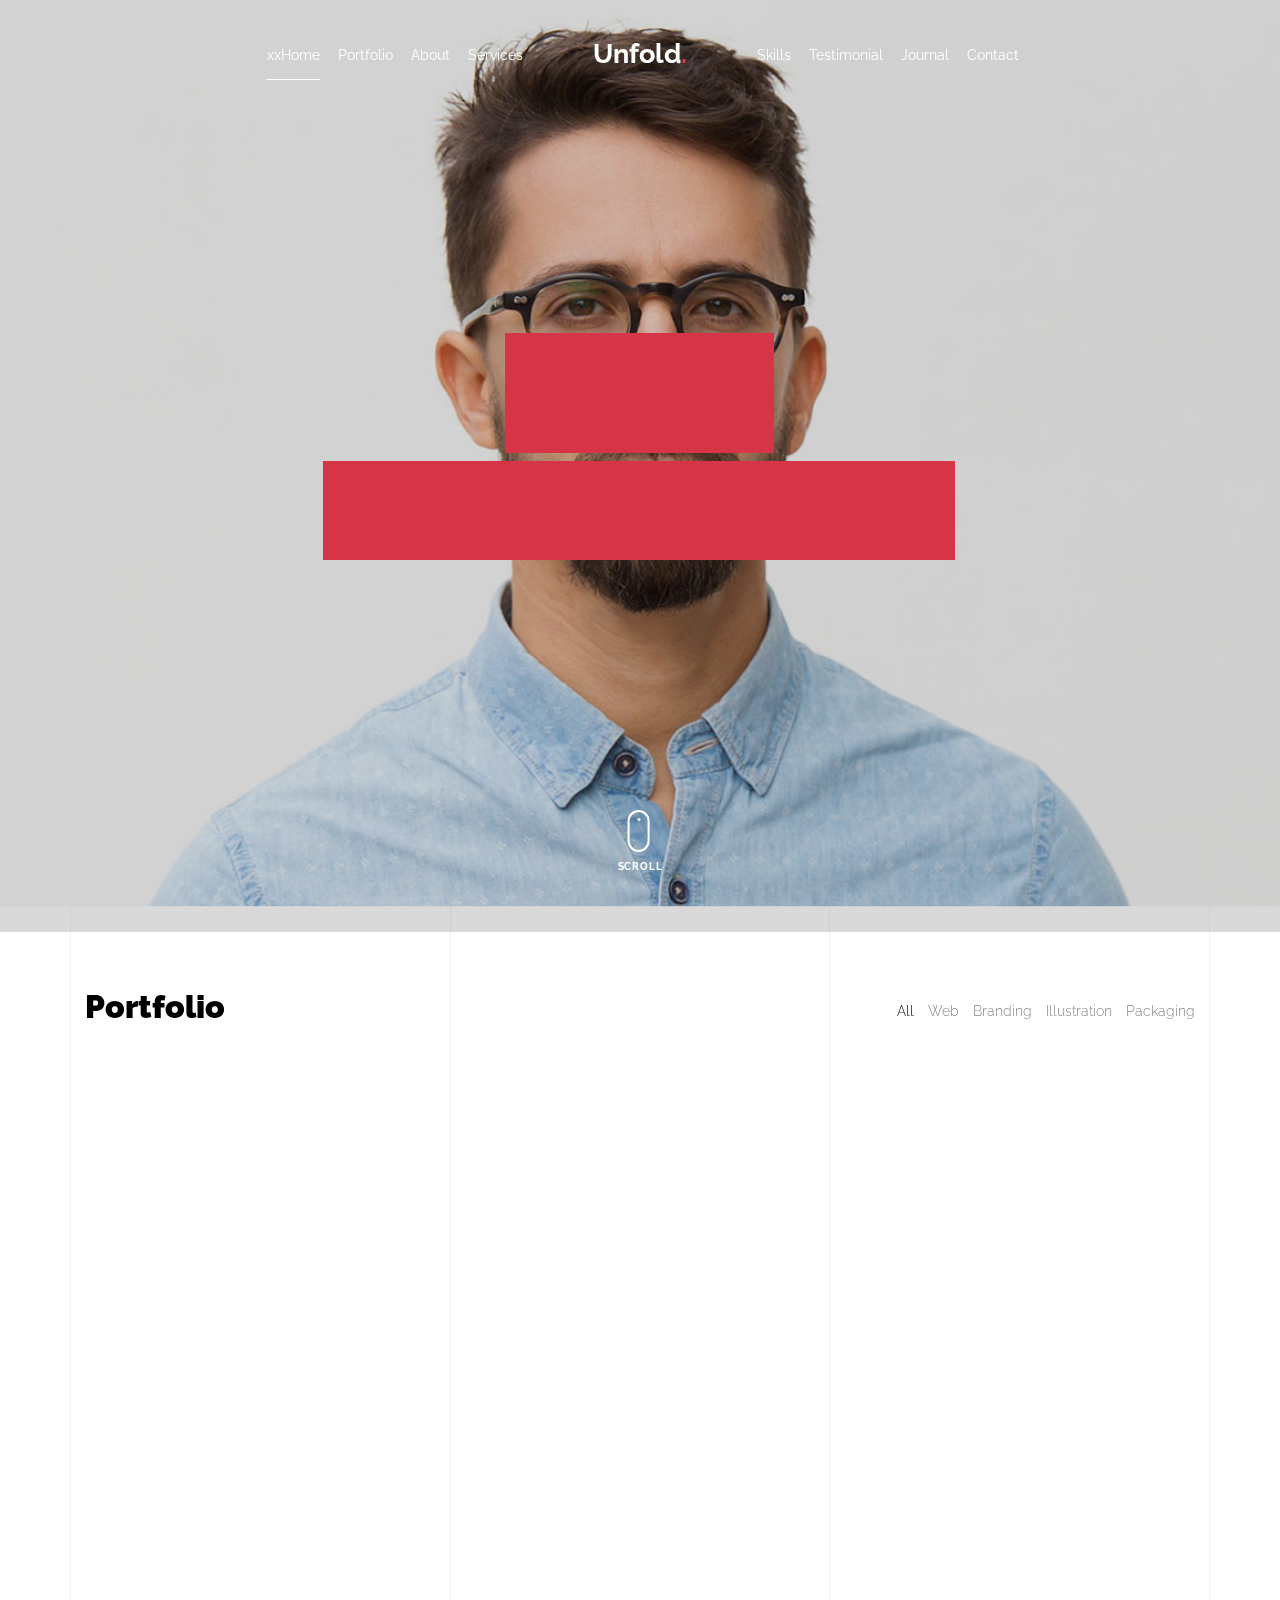
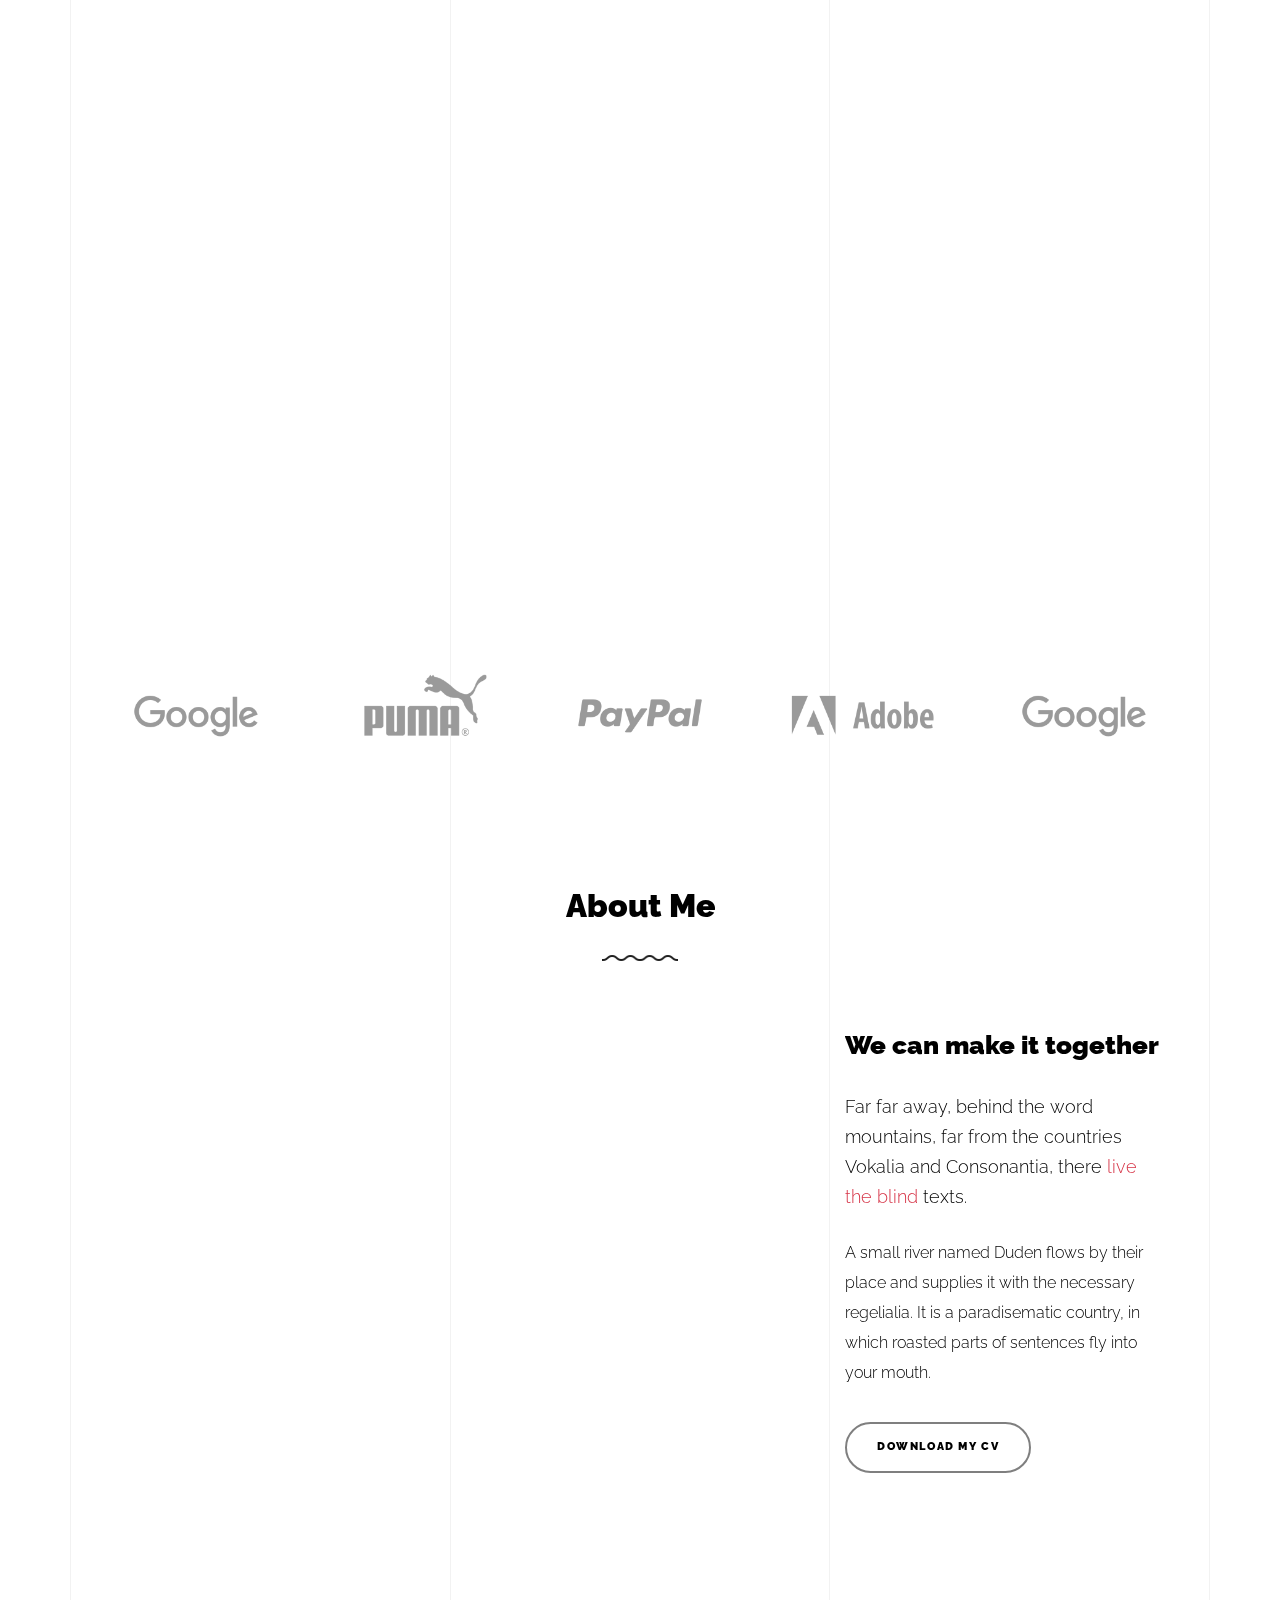
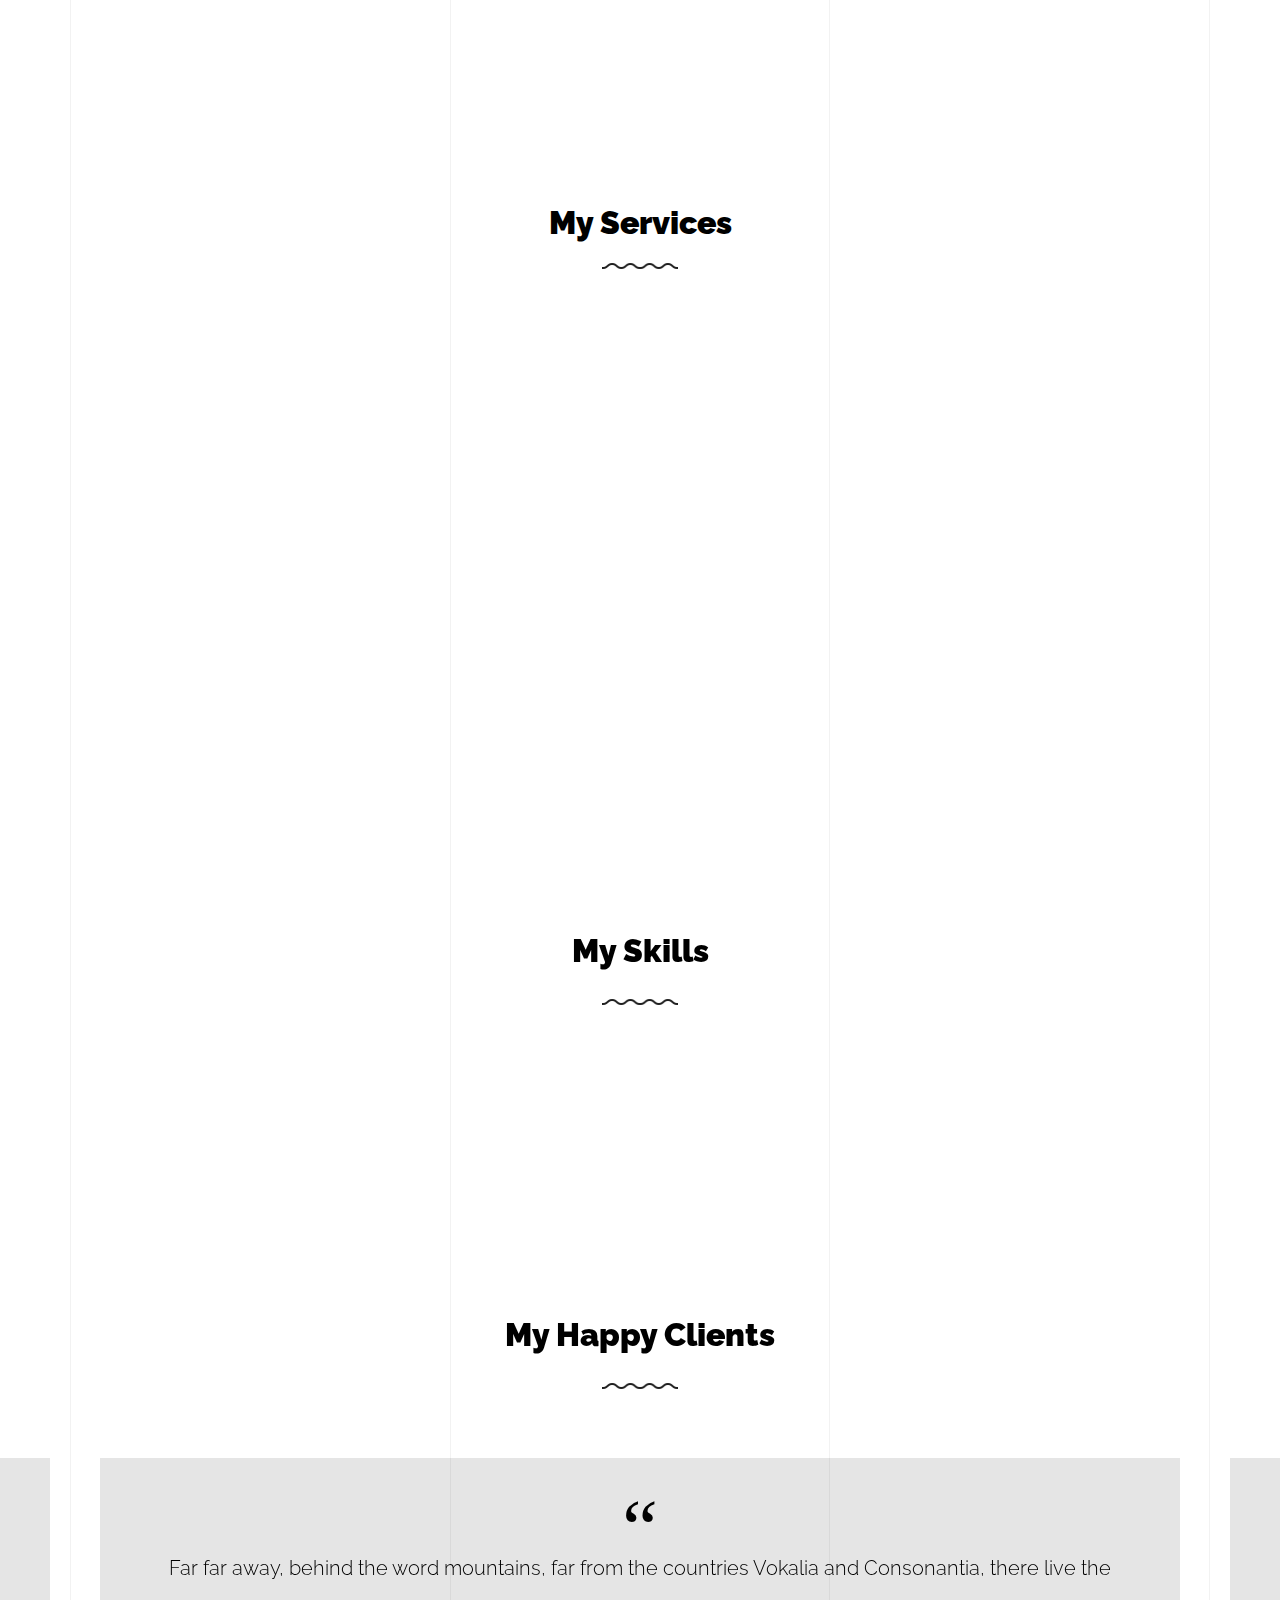
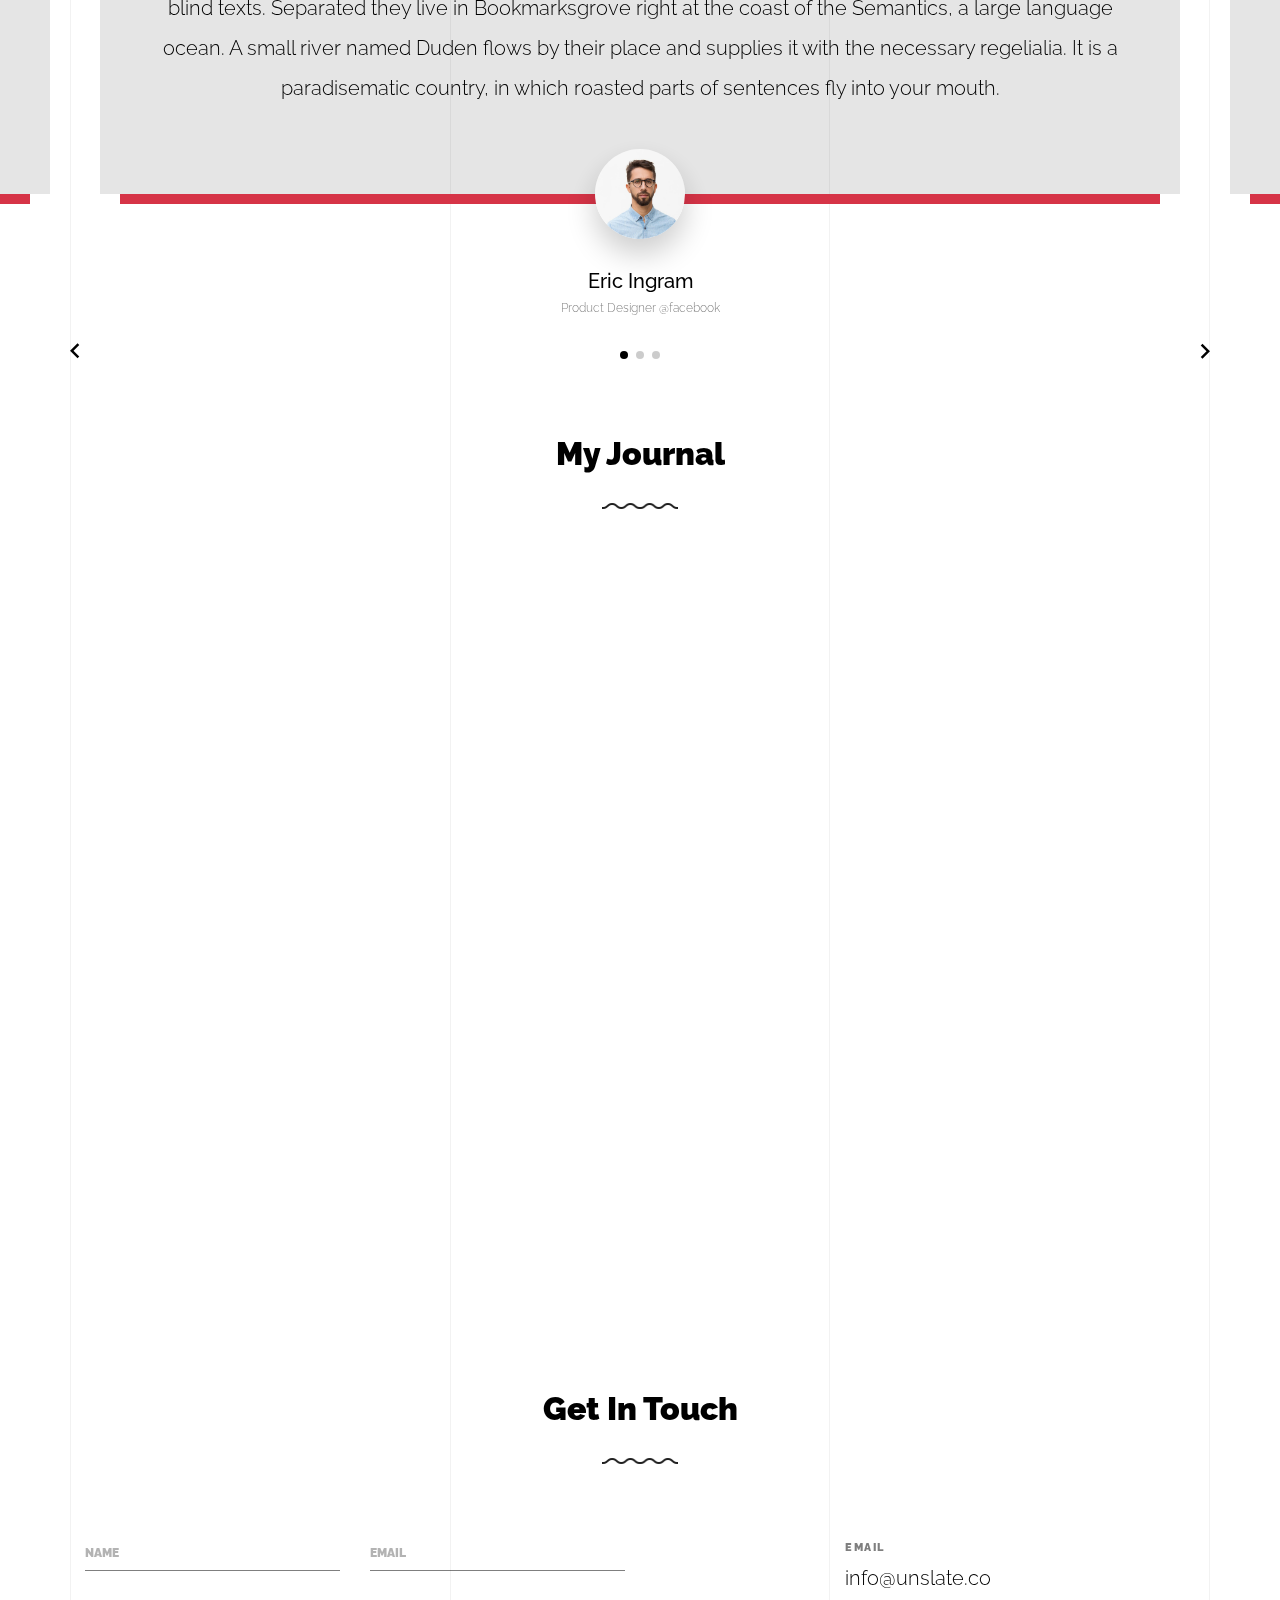
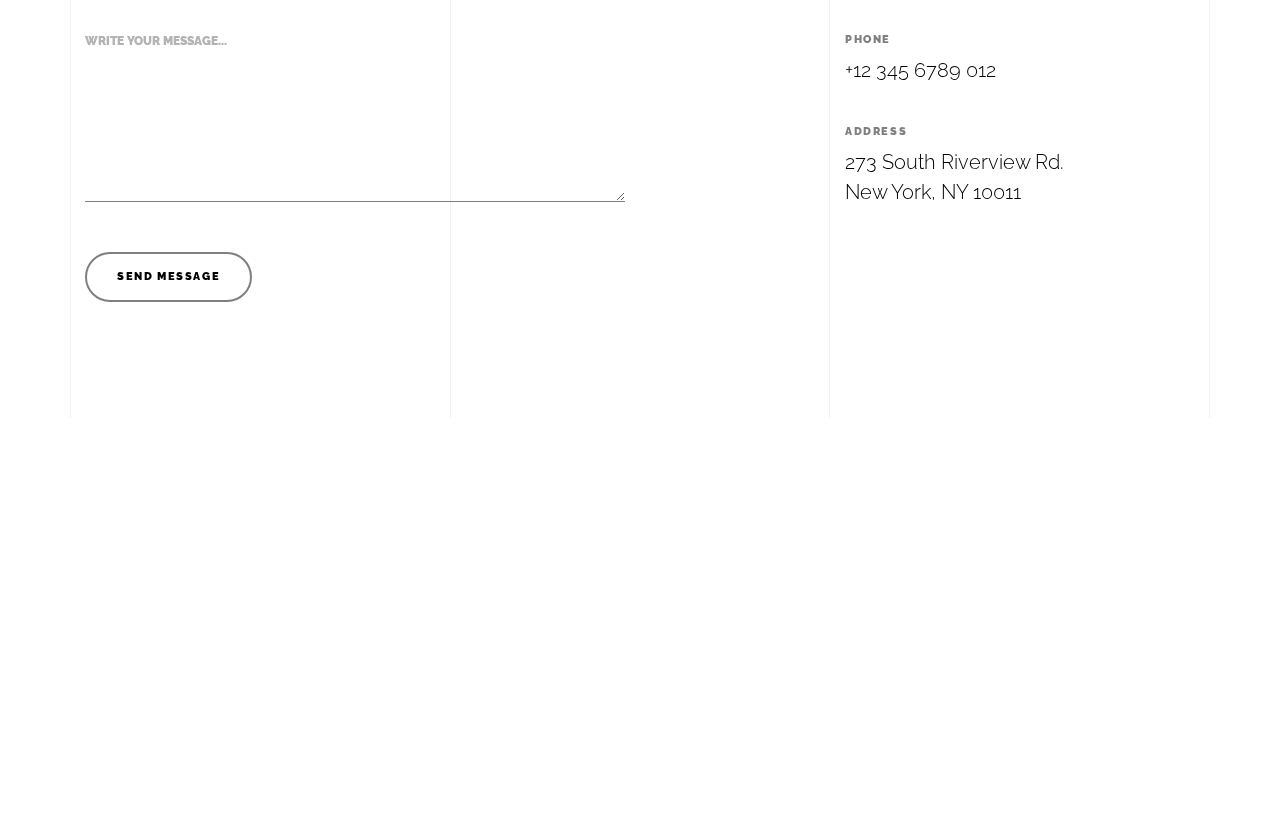
<file: light/index.html>
<!doctype html>
<html lang="en">
  <head>
    <title>MR Apps &mdash; A onepage portfolio HTML template by Unslate.co</title>
    <meta charset="utf-8">
    <meta name="viewport" content="width=device-width, initial-scale=1, shrink-to-fit=no">
    
    <meta name="description" content="A onepage portfolio HTML template by Unslate.co">
    <meta name="keywords" content="html, css, javascript, jquery">
    <meta name="author" content="Unslate.co">

    <link rel="stylesheet" href="css/vendor/icomoon/style.css">
    <link rel="stylesheet" href="css/vendor/owl.carousel.min.css">
    <link rel="stylesheet" href="css/vendor/aos.css">
    <link rel="stylesheet" href="css/vendor/animate.min.css">
    <link rel="stylesheet" href="css/vendor/bootstrap.min.css">
    <link rel="stylesheet" href="css/vendor/jquery.fancybox.min.css">
    

    <!-- Theme Style -->
    <link rel="stylesheet" href="css/style.css">

  </head>
  <body data-spy="scroll" data-target=".site-nav-target" data-offset="200">

    <nav class="unslate_co--site-mobile-menu">
      <div class="close-wrap d-flex">
        <a href="#" class="d-flex ml-auto js-menu-toggle">
          <span class="close-label">Close</span>
          <div class="close-times">
            <span class="bar1"></span>
            <span class="bar2"></span>
          </div>
        </a>
      </div>
      <div class="site-mobile-inner"></div>
    </nav>


    <div class="unslate_co--site-wrap">

      <div class="unslate_co--site-inner">

        <div class="lines-wrap">
          <div class="lines-inner">
            <div class="lines"></div>
          </div>
        </div>
        <!-- END lines -->
      
      <nav class="unslate_co--site-nav site-nav-target">

        <div class="container">
        
          <div class="row align-items-center justify-content-between text-left">
            <div class="col-md-5 text-right">
              <ul class="site-nav-ul js-clone-nav text-left d-none d-lg-inline-block">
                <li class="has-children">
                  <a href="#home-section" class="nav-link">xxHome</a>
                  <ul class="dropdown">
                    <li>
                      <a href="index.html">Hero Image BG</a>
                    </li>
                    <li>
                      <a href="index-video.html">Video BG</a>
                    </li>
                    <li>
                      <a href="index-hero-slider.html">Hero Slider</a>
                    </li>
                    <li>
                      <a href="index-sidebar-menu.html">Sidebar Menu</a>
                    </li>
                    <li>
                      <a href="index-right-menu.html">Right Menu</a>
                    </li>
                  </ul>
                </li>
                <li><a href="#portfolio-section" class="nav-link">Portfolio</a></li>
                <li><a href="#about-section" class="nav-link">About</a></li>
                <li><a href="#services-section" class="nav-link">Services</a></li>
              </ul>
            </div>
            <div class="site-logo pos-absolute">
              <a href="index.html" class="unslate_co--site-logo">Unfold<span>.</span></a>
            </div>
            <div class="col-md-5 text-right text-lg-left">
              <ul class="site-nav-ul js-clone-nav text-left d-none d-lg-inline-block">
                <li><a href="#skills-section" class="nav-link">Skills</a></li>
                <li><a href="#testimonial-section" class="nav-link">Testimonial</a></li>
                <li><a href="#journal-section" class="nav-link">Journal</a></li>
                <li><a href="#contact-section" class="nav-link">Contact</a></li>
              </ul>

              <ul class="site-nav-ul-none-onepage text-right d-inline-block d-lg-none">
                <li><a href="#" class="js-menu-toggle">Menu</a></li>
              </ul>

            </div>
          </div>
        </div>

      </nav>
      <!-- END nav -->

      <div class="cover-v1 jarallax overlay" style="background-image: url('images/cover_bg_1.jpg');" id="home-section">
        <div class="container">
          <div class="row align-items-center">
              
            <div class="col-md-7 mx-auto text-center">
              <h1 class="heading gsap-reveal-hero text-white">Unfold</h1>
              <h2 class="subheading gsap-reveal-hero text-white">I’m Eric Woodman A Product Designer Based In San Francisco</h2>
            </div>

          </div>
        </div>


        <!-- dov -->
        <a href="#portfolio-section" class="mouse-wrap smoothscroll">
          <span class="mouse">
            <span class="scroll"></span>
          </span>
          <span class="mouse-label">Scroll</span>
        </a>

      </div>
      <!-- END .cover-v1 -->



      <div class="unslate_co--section" id="portfolio-section">
        <div class="container">
          
          
          <div class="relative"><div class="loader-portfolio-wrap"><div class="loader-portfolio dark"></div></div> </div>
          <div id="portfolio-single-holder"></div>

          <div class="portfolio-wrapper">

            <div class="d-flex align-items-center mb-4 gsap-reveal gsap-reveal-filter">
              <h2 class="mr-auto heading-h2">Portfolio</h2>
              
              <a href="#" class="text-black js-filter d-inline-block d-lg-none">Filter</a>
              
              <div class="filter-wrap">
                <div class="filter ml-auto" id="filters">
                  <a href="#" class="active" data-filter="*">All</a>
                  <a href="#" data-filter=".web">Web</a>
                  <a href="#" data-filter=".branding">Branding</a>
                  <a href="#" data-filter=".illustration">Illustration</a>
                  <a href="#" data-filter=".packaging">Packaging</a>
                </div>
              </div>

            </div>


            
            <div id="posts" class="row gutter-isotope-item">
              <div class="item web branding col-sm-6 col-md-6 col-lg-4 isotope-mb-2">
                <a href="portfolio-single-1.html" class="portfolio-item ajax-load-page isotope-item gsap-reveal-img" data-id="1">
                    <div class="overlay">
                      <span class="wrap-icon icon-link2"></span>
                      <div class="portfolio-item-content">
                        <h3>Shoe Rebranding</h3>
                        <p>web, branding</p>
                      </div>
                    </div>
                    <img src="images/work_1_md.jpg" class="lazyload  img-fluid" alt="Images" />
                  </a>
              </div>
              <div class="item branding packaging illustration col-sm-6 col-md-6 col-lg-4 isotope-mb-2 ">
                <a href="portfolio-single-3.html" class="portfolio-item ajax-load-page item-portrait isotope-item gsap-reveal-img" data-id="3">
                    <div class="overlay">
                      <span class="wrap-icon icon-link2"></span>
                      <div class="portfolio-item-content">
                        <h3>Reworking</h3>
                        <p>branding, packaging, illustration</p>
                      </div>
                    </div>
                    <img src="images/work_2_md.jpg" class="lazyload  img-fluid" alt="Images" />
                  </a>
              </div>

              <div class="item branding packaging col-sm-6 col-md-6 col-lg-4 isotope-mb-2">
                <a href="portfolio-single-4.html" class="portfolio-item isotope-item ajax-load-page gsap-reveal-img" data-id="4">
                    <div class="overlay">
                      <span class="wrap-icon icon-link2"></span>
                      <div class="portfolio-item-content">
                        <h3>Modern Building</h3>
                        <p>branding, packaging</p>
                      </div>
                    </div>
                    <img src="images/work_3_md.jpg" class="lazyload  img-fluid" alt="Images" />
                  </a>
              </div>

              <div class="item web packaging col-sm-6 col-md-6 col-lg-4 isotope-mb-2">

                <a href="images/work_4_full.jpg" class="portfolio-item isotope-item gsap-reveal-img" data-fancybox="gallery" data-caption="Watch">
                    <div class="overlay">
                      <span class="wrap-icon icon-photo2"></span>
                      <div class="portfolio-item-content">
                        <h3>Watch</h3>
                        <p>web, packaging</p>
                      </div>
                    </div>
                    <img src="images/work_4_full.jpg" class="lazyload  img-fluid" alt="Images" />
                  </a>

              </div>

              <div class="item illustration packaging col-sm-6 col-md-6 col-lg-4 isotope-mb-2">
                <a href="images/work_5_md.jpg" class="portfolio-item isotope-item gsap-reveal-img" data-fancybox="gallery" data-caption="Shoe Rebranding">
                    <div class="overlay">
                      <span class="wrap-icon icon-photo2"></span>
                      <div class="portfolio-item-content">
                        <h3>Shoe Rebranding</h3>
                        <p>illustration, packaging</p>
                      </div>
                    </div>
                    <img src="images/work_5_md.jpg" class="lazyload  img-fluid" alt="Images" />
                  </a>
              </div>

              <div class="item web branding col-sm-6 col-md-6 col-lg-4 isotope-mb-2">
                <a href="portfolio-single-2.html" class="portfolio-item ajax-load-page item-portrait isotope-item gsap-reveal-img" data-id="2">
                    <div class="overlay">
                      <span class="wrap-icon icon-link2"></span>
                      <div class="portfolio-item-content">
                        <h3>Reshape</h3>
                        <p>web, branding</p>
                      </div>
                    </div>
                    <img src="images/work_6_md.jpg" class="lazyload  img-fluid" alt="Images" />
                  </a>
              </div>

              <div class="item branding packaging col-sm-6 col-md-6 col-lg-4 isotope-mb-2">
                <a href="images/work_7_a_md.jpg" class="portfolio-item item-portrait isotope-item gsap-reveal-img" data-fancybox="gallery" data-caption="Modern Building">
                    <div class="overlay">
                      <span class="wrap-icon icon-photo2"></span>
                      <div class="portfolio-item-content">
                        <h3>Modern Building</h3>
                        <p>branding, packaging</p>
                      </div>
                    </div>
                    <img src="images/work_7_a_md.jpg" class="lazyload  img-fluid" alt="Images" />
                  </a>
              </div>

              <div class="item web branding col-sm-6 col-md-6 col-lg-4 isotope-mb-2">
                <a href="https://www.youtube.com/watch?v=mwtbEGNABWU" class="portfolio-item isotope-item gsap-reveal-img" data-fancybox="gallery" data-caption="Showreel 2019">
                    <div class="overlay">
                      <span class="wrap-icon icon-play_circle_filled"></span>
                      <div class="portfolio-item-content">
                        <h3>Showreel 2019</h3>
                        <p>web, branding</p>
                      </div>
                    </div>
                    <img src="images/work_8_md.jpg" class="lazyload  img-fluid" alt="Images" />
                  </a>
              </div>

              <div class="item web illustration col-sm-6 col-md-6 col-lg-4 isotope-mb-2">
                <a href="images/work_9_a_md.jpg" class="portfolio-item isotope-item gsap-reveal-img" data-fancybox="gallery" data-caption="Render Packaging">
                    <div class="overlay">
                      <span class="wrap-icon icon-photo2"></span>
                      <div class="portfolio-item-content">
                        <h3>Render Packaging</h3>
                        <p>web, illustration</p>
                      </div>
                    </div>
                    <img src="images/work_9_a_md.jpg" class="lazyload  img-fluid" alt="Images" />
                  </a>
              </div>

            </div>
            
          </div>


        </div>
      </div>



      <div class="unslate_co--section">
        <div class="container">
          <div class="owl-carousel logo-slider">
            <div class="logo-v1 gsap-reveal">
              <img src="images/logo-google.png" alt="Image" class="img-fluid">
            </div>
            <div class="logo-v1 gsap-reveal">
              <img src="images/logo-puma.png" alt="Image" class="img-fluid">
            </div>
            <div class="logo-v1 gsap-reveal">
              <img src="images/logo-paypal.png" alt="Image" class="img-fluid">
            </div>
            <div class="logo-v1 gsap-reveal">
              <img src="images/logo-adobe.png" alt="Image" class="img-fluid">
            </div>
          </div>
        </div>
      </div>


      <div class="unslate_co--section" id="about-section">
        <div class="container">
          
          <div class="section-heading-wrap text-center mb-5">
            <h2 class="heading-h2 text-center divider"><span class="gsap-reveal">About Me</span></h2>
            <span class="gsap-reveal"><img src="images/divider.png" alt="divider" width="76"></span>
          </div>
          

          <div class="row mt-5 justify-content-between">
            <div class="col-lg-7 mb-5 mb-lg-0" data-aos="fade-up">
              <figure class="dotted-bg gsap-reveal-img">
                <img src="images/about_me_pic.jpg" alt="Image" class="img-fluid">
              </figure>
            </div>
            <div class="col-lg-4 pr-lg-5">
              <h3 class="mb-4 heading-h3"><span class="gsap-reveal">We can make it together</span></h3>
              <p class="lead gsap-reveal">Far far away, behind the word mountains, far from the countries Vokalia and Consonantia, there <a href="#">live the blind</a> texts. </p>
              <p class="mb-4 gsap-reveal">A small river named Duden flows by their place and supplies it with the necessary regelialia. It is a paradisematic country, in which roasted parts of sentences fly into your mouth.</p>
              <p class="gsap-reveal"><a href="#" class="btn btn-outline-pill btn-custom-light">Download my CV</a></p>
            </div>
          </div>
        </div>
      </div>

      <div class="unslate_co--section" id="services-section">
        <div class="container">

          <div class="section-heading-wrap text-center mb-5">
            <h2 class="heading-h2 text-center divider">My Services</h2>
            <img src="images/divider.png" alt="divider" width="76">
          </div>

          <div class="row gutter-v3">
            <div class="col-md-6 col-lg-4 mb-4">
              <div class="feature-v1" data-aos="fade-up" data-aos-delay="0">
                <div class="wrap-icon mb-3">
                  <img src="images/svg/001-options.svg" alt="Image" width="45">
                </div>
                <h3>Digital <br> Strategy</h3>
                <p>A small river named Duden flows by their place and supplies it with the necessary regelialia. </p>
              </div> 
            </div>
            <div class="col-md-6 col-lg-4 mb-4">
              <div class="feature-v1" data-aos="fade-up" data-aos-delay="100">
                <div class="wrap-icon mb-3">
                  <img src="images/svg/002-chat.svg" alt="Icon" width="45">
                </div>
                <h3>Web <br> Design</h3>
                <p>A small river named Duden flows by their place and supplies it with the necessary regelialia. </p>
              </div> 
            </div>
            <div class="col-md-6 col-lg-4 mb-4">
              <div class="feature-v1" data-aos="fade-up" data-aos-delay="200">
                <div class="wrap-icon mb-3">
                  <img src="images/svg/003-contact-book.svg" alt="Image" class="img-fluid" width="45">
                </div>
                <h3>User <br> Experience</h3>
                <p>A small river named Duden flows by their place and supplies it with the necessary regelialia. </p>
              </div> 
            </div>

            <div class="col-md-6 col-lg-4 mb-4">
              <div class="feature-v1" data-aos="fade-up" data-aos-delay="0">
                <div class="wrap-icon mb-3">
                  <img src="images/svg/004-percentage.svg" alt="Image" width="45">
                </div>
                <h3>Web <br> Development</h3>
                <p>A small river named Duden flows by their place and supplies it with the necessary regelialia. </p>
              </div> 
            </div>
            <div class="col-md-6 col-lg-4 mb-4">
              <div class="feature-v1" data-aos="fade-up" data-aos-delay="100">
                <div class="wrap-icon mb-3">
                  <img src="images/svg/006-goal.svg" alt="Image" width="45">
                </div>
                <h3>WordPress <br> Solutions</h3>
                <p>A small river named Duden flows by their place and supplies it with the necessary regelialia. </p>
              </div> 
            </div>
            <div class="col-md-6 col-lg-4 mb-4">
              <div class="feature-v1" data-aos="fade-up" data-aos-delay="200">
                <div class="wrap-icon mb-3">
                  <img src="images/svg/005-line-chart.svg" alt="Image" width="45">
                </div>
                <h3>Mobile <br> Applications</h3>
                <p>A small river named Duden flows by their place and supplies it with the necessary regelialia. </p>
              </div> 
            </div>

          </div>

        </div>
      </div>

      <div class="unslate_co--section section-counter" id="skills-section">
        <div class="container">
          <div class="section-heading-wrap text-center mb-5">
            <h2 class="heading-h2 text-center divider"><span class="gsap-reveal">My Skills</span></h2>
            <span class="gsap-reveal"><img src="images/divider.png" alt="divider" width="76"></span>
          </div>


          <div class="row pt-5">
            <div class="col-6 col-sm-6 mb-5 mb-lg-0 col-md-6 col-lg-3" data-aos="fade-up" data-aos-delay="0">
              <div class="counter-v1 text-center">
                <span class="number-wrap">
                  <span class="number number-counter" data-number="90">0</span>
                  <span class="append-text">%</span>
                </span>
                <span class="counter-label">WordPress</span>
              </div>
            </div>
            <div class="col-6 col-sm-6 mb-5 mb-lg-0 col-md-6 col-lg-3" data-aos="fade-up" data-aos-delay="100">
              <div class="counter-v1 text-center">
                <span class="number-wrap">
                  <span class="number number-counter" data-number="99">0</span>
                  <span class="append-text">%</span>
                </span>
                <span class="counter-label">HTML/CSS</span>
              </div>
            </div>
            <div class="col-6 col-sm-6 mb-5 mb-lg-0 col-md-6 col-lg-3" data-aos="fade-up" data-aos-delay="200">
              <div class="counter-v1 text-center">
                <span class="number-wrap">
                  <span class="number number-counter" data-number="95">0</span>
                  <span class="append-text">%</span>
                </span>
                <span class="counter-label">jQuery</span>
              </div>
            </div>
            <div class="col-6 col-sm-6 mb-5 mb-lg-0 col-md-6 col-lg-3" data-aos="fade-up" data-aos-delay="300">
              <div class="counter-v1 text-center">
                <span class="number-wrap">
                  <span class="number number-counter" data-number="100">0</span>
                  <span class="append-text">%</span>
                </span>
                <span class="counter-label">Design</span>
              </div>
            </div>
          </div>
        </div>
      </div>
      <!-- END .counter -->

      <div class="unslate_co--section" id="testimonial-section">
        <div class="container">
          <div class="section-heading-wrap text-center mb-5">
            <h2 class="heading-h2 text-center divider"><span class="gsap-reveal">My Happy Clients</span></h2>
            <span class="gsap-reveal"><img src="images/divider.png" alt="divider" width="76"></span>
          </div>
        </div>

        <div class="owl-carousel testimonial-slider">
          <div>
            <div class="testimonial-v1">
              <div class="testimonial-inner-bg">
                <span class="quote">&ldquo;</span>
                <blockquote>
                  Far far away, behind the word mountains, far from the countries Vokalia and Consonantia, there live the blind texts. Separated they live in Bookmarksgrove right at the coast of the Semantics, a large language ocean. A small river named Duden flows by their place and supplies it with the necessary regelialia. It is a paradisematic country, in which roasted parts of sentences fly into your mouth.
                </blockquote>
              </div>
              
              <div class="testimonial-author-info">
                <img src="images/person_man_1.jpg" alt="Image">
                <h3>Eric Ingram</h3>
                <span class="d-block position">Product Designer @facebook</span>
              </div>

            </div>
          </div>
          <div>
            <div class="testimonial-v1">
              <div class="testimonial-inner-bg">
                <span class="quote">&ldquo;</span>
                <blockquote>
                  Far far away, behind the word mountains, far from the countries Vokalia and Consonantia, there live the blind texts. Separated they live in Bookmarksgrove right at the coast of the Semantics, a large language ocean. A small river named Duden flows by their place and supplies it with the necessary regelialia. It is a paradisematic country, in which roasted parts of sentences fly into your mouth.
                </blockquote>
              </div>
              
              <div class="testimonial-author-info">
                <img src="images/person_man_2.jpg" alt="Image">
                <h3>Ryan Mullins</h3>
                <span class="d-block position">Product Designer @Shopify</span>
              </div>

            </div>
          </div>
          <div>
            <div class="testimonial-v1">
              <div class="testimonial-inner-bg">
                <span class="quote">&ldquo;</span>
                <blockquote>
                  Far far away, behind the word mountains, far from the countries Vokalia and Consonantia, there live the blind texts. Separated they live in Bookmarksgrove right at the coast of the Semantics, a large language ocean. A small river named Duden flows by their place and supplies it with the necessary regelialia. It is a paradisematic country, in which roasted parts of sentences fly into your mouth.
                </blockquote>
              </div>
              
              <div class="testimonial-author-info">
                <img src="images/person_woman_1.jpg" alt="Image">
                <h3>Erica Miller</h3>
                <span class="d-block position">Product Designer @Twitter</span>
              </div>

            </div>
          </div>
        </div>

      </div>
      <!-- END testimonial -->

      <div class="unslate_co--section" id="journal-section">
        <div class="container">
          <div class="section-heading-wrap text-center mb-5">
            <h2 class="heading-h2 text-center divider"><span class="gsap-reveal">My Journal</span></h2>
            <span class="gsap-reveal"><img src="images/divider.png" alt="divider" width="76"></span>
          </div>

          
          <div class="row gutter-v4 align-items-stretch">
            <div class="col-sm-6 col-md-6 col-lg-8 blog-post-entry" data-aos="fade-up" data-aos-delay="0">

              <a href="blog-single.html" class="grid-item blog-item w-100 h-100">
                <div class="overlay">
                  <div class="portfolio-item-content">
                    <h3>A Mounteering Guide For Beginners</h3>
                    <p class="post-meta">By Joefrey <span class="small">&bullet;</span> 5 mins read</p>
                  </div>
                </div>
                <img src="images/post_1.jpg" class="lazyload" alt="Image" />
              </a>


            </div>
            <div class="col-sm-6 col-md-6 col-lg-4 blog-post-entry" data-aos="fade-up" data-aos-delay="100">
              <a href="blog-single.html" class="grid-item blog-item w-100 h-100">
                <div class="overlay">
                  <div class="portfolio-item-content">
                    <h3>A Mounteering Guide For Beginners</h3>
                    <p class="post-meta">By Joefrey <span class="small">&bullet;</span> 5 mins read</p>
                  </div>
                </div>
                <img src="images/post_2.jpg" class="lazyload" alt="Image" />
              </a>
            </div>


            <div class="col-sm-6 col-md-6 col-lg-4 blog-post-entry" data-aos="fade-up" data-aos-delay="0">

              <a href="blog-single.html" class="grid-item blog-item w-100 h-100">
                <div class="overlay">
                  <div class="portfolio-item-content">
                    <h3>A Mounteering Guide For Beginners</h3>
                    <p class="post-meta">By Joefrey <span class="small">&bullet;</span> 5 mins read</p>
                  </div>
                </div>
                <img src="images/post_3.jpg" class="lazyload" alt="Image" />
              </a>


            </div>
            <div class="col-sm-6 col-md-6 col-lg-4 blog-post-entry" data-aos="fade-up" data-aos-delay="100">
              <a href="blog-single.html" class="grid-item blog-item w-100 h-100">
                <div class="overlay">
                  <div class="portfolio-item-content">
                    <h3>A Mounteering Guide For Beginners</h3>
                    <p class="post-meta">By Joefrey <span class="small">&bullet;</span> 5 mins read</p>
                  </div>
                </div>
                <img src="images/post_4.jpg" class="lazyload" alt="Image" />
              </a>
            </div>

            <div class="col-sm-6 col-md-6 col-lg-4 blog-post-entry" data-aos="fade-up" data-aos-delay="200">
              <a href="blog-single.html" class="grid-item blog-item w-100 h-100">
                <div class="overlay">
                  <div class="portfolio-item-content">
                    <h3>A Mounteering Guide For Beginners</h3>
                    <p class="post-meta">By Joefrey <span class="small">&bullet;</span> 5 mins read</p>
                  </div>
                </div>
                <img src="images/post_5.jpg" class="lazyload" alt="Image" />
              </a>
            </div>


          </div>

        </div>
      </div>
      <!-- END blog posts -->


      <div class="unslate_co--section" id="contact-section">
        <div class="container">
          <div class="section-heading-wrap text-center mb-5">
            <h2 class="heading-h2 text-center divider"><span class="gsap-reveal">Get In Touch</span></h2>
            <span class="gsap-reveal"><img src="images/divider.png" alt="divider" width="76"></span>
          </div>


          <div class="row justify-content-between">
            
            <div class="col-md-6">
              <form method="post" class="form-outline-style-v1" id="contactForm">
                <div class="form-group row mb-0">

                  <div class="col-lg-6 form-group gsap-reveal">
                    <label for="name">Name</label>
                    <input name="name" type="text" class="form-control" id="name">
                  </div>
                  <div class="col-lg-6 form-group gsap-reveal">
                    <label for="email">Email</label>
                    <input name="email" type="email" class="form-control" id="email">
                  </div>
                  <div class="col-lg-12 form-group gsap-reveal">
                    <label for="message">Write your message...</label>
                    <textarea name="message" id="message" cols="30" rows="7" class="form-control"></textarea>
                  </div>
                </div>
                <div class="form-group row gsap-reveal">
                    <div class="col-md-12 d-flex align-items-center">
                      <input type="submit" class="btn btn-outline-pill btn-custom-light mr-3" value="Send Message">
                      <span class="submitting"></span>
                    </div>
                  </div>
              </form>
              <div id="form-message-warning" class="mt-4"></div> 
              <div id="form-message-success">
                Your message was sent, thank you!
              </div>

            </div>

            <div class="col-md-4">
              <div class="contact-info-v1">
                <div class="gsap-reveal d-block">
                  <span class="d-block contact-info-label">Email</span>
                  <a href="#" class="contact-info-val">info@unslate.co</a>
                </div>
                <div class="gsap-reveal d-block">
                  <span class="d-block contact-info-label">Phone</span>
                  <a href="#" class="contact-info-val">+12 345 6789 012</a>
                </div>
                <div class="gsap-reveal d-block">
                  <span class="d-block contact-info-label">Address</span>
                  <address class="contact-info-val">273 South Riverview Rd. <br> New York, NY 10011</address>
                </div>
              </div>
            </div>

          </div>
        </div>
      </div>
      </div> 

      <footer class="unslate_co--footer unslate_co--section">
        <div class="container">
          <div class="row justify-content-center">
            <div class="col-md-7">
              
              <div class="footer-site-logo"><a href="#">Unfold<span>.</span></a></div>

              <ul class="footer-site-social">
                <li><a href="#">Facebook</a></li>
                <li><a href="#">Twitter</a></li>
                <li><a href="#">Instagram</a></li>
                <li><a href="#">Dribbble</a></li>
                <li><a href="#">Behance</a></li>
              </ul>

              <p class="site-copyright">
                <small>&copy; 2020 <a href="#">Unfold  </a>. All Rights Reserved. Design with <span class="icon-heart text-danger"></span> by <a href="#">Unslate.co</a>.</small>
              </p>

            </div>
          </div>
        </div>
      </footer>

      
    </div>

    <!-- Loader -->
    <div id="unslate_co--overlayer"></div>
    <div class="site-loader-wrap">
      <div class="site-loader dark"></div>
    </div>

    <script src="js/scripts-dist.js"></script>
    <script src="js/main.js"></script>

    <!-- Global site tag (gtag.js) - Google Analytics -->
<script async src="https://www.googletagmanager.com/gtag/js?id=UA-157808202-1"></script>
<script>
  window.dataLayer = window.dataLayer || [];
  function gtag(){dataLayer.push(arguments);}
  gtag('js', new Date());

  gtag('config', 'UA-157808202-1');
</script>

  </body>
</html>
</file>
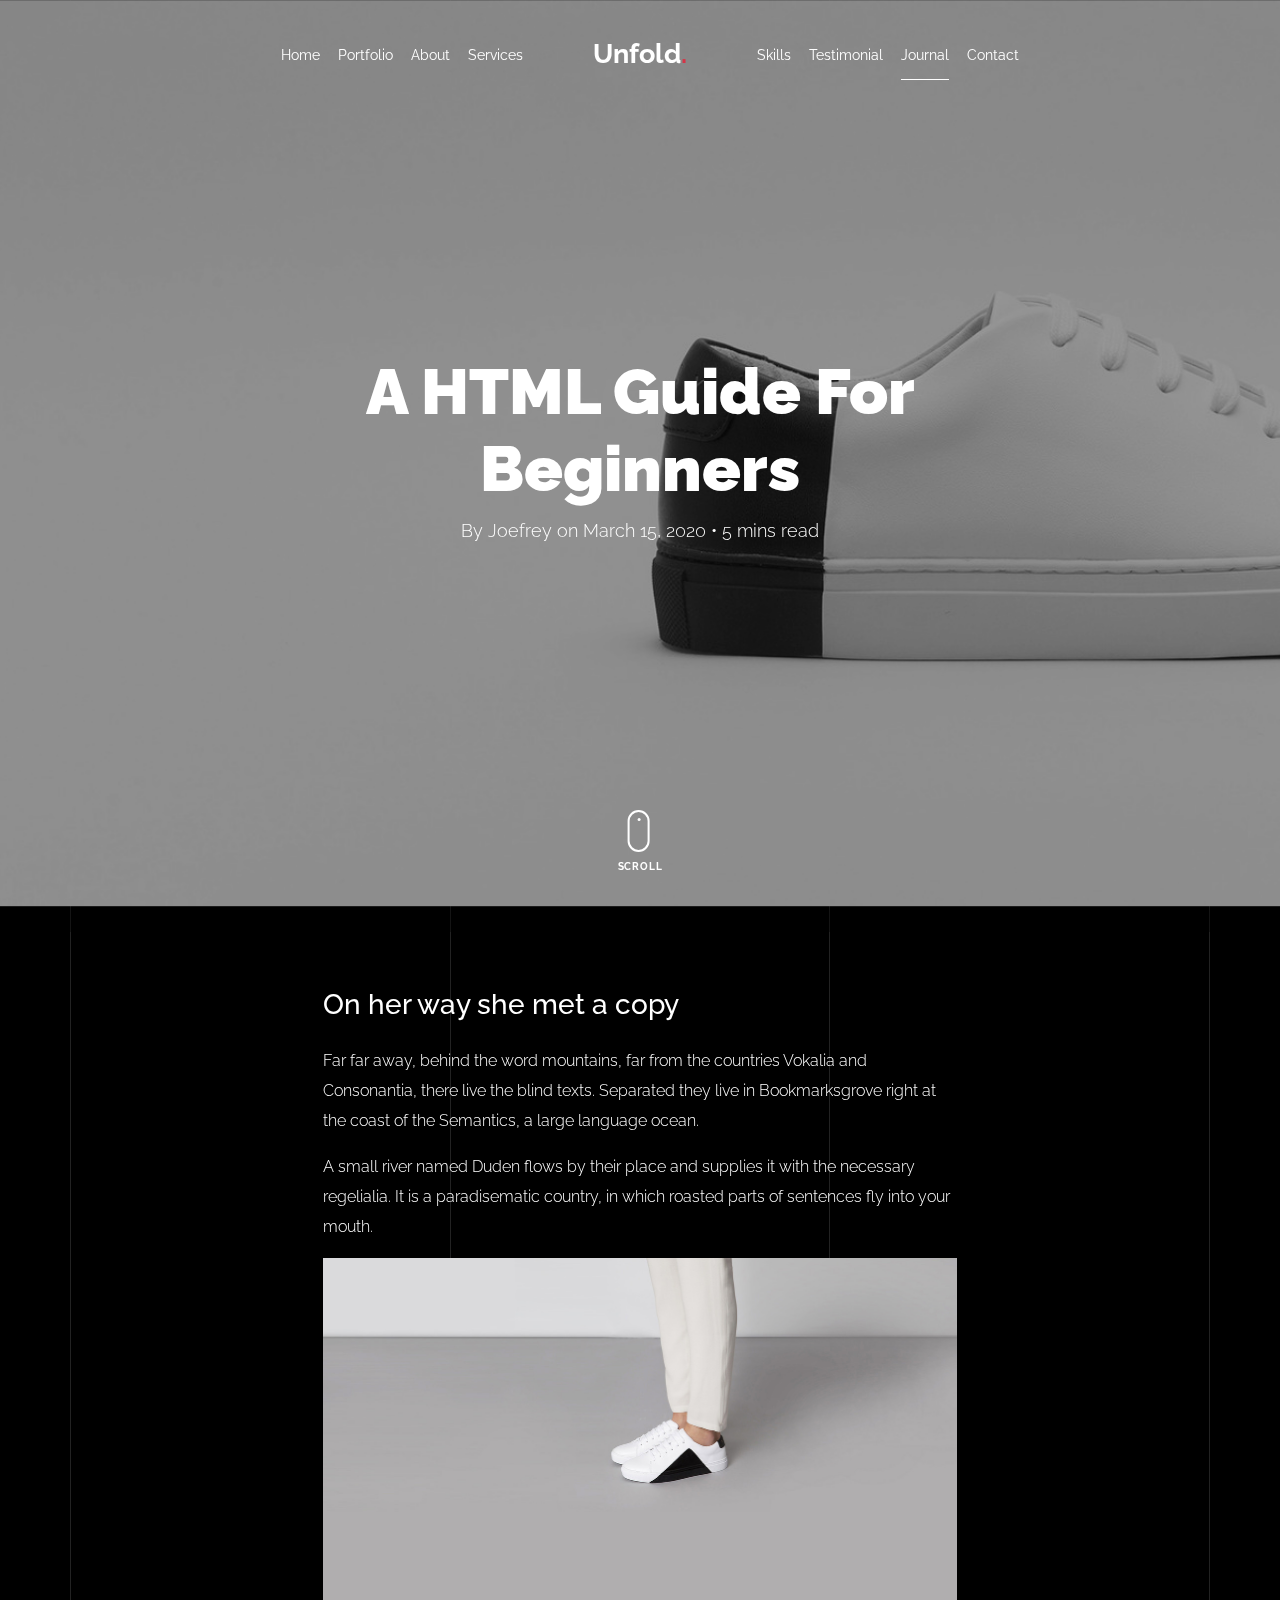
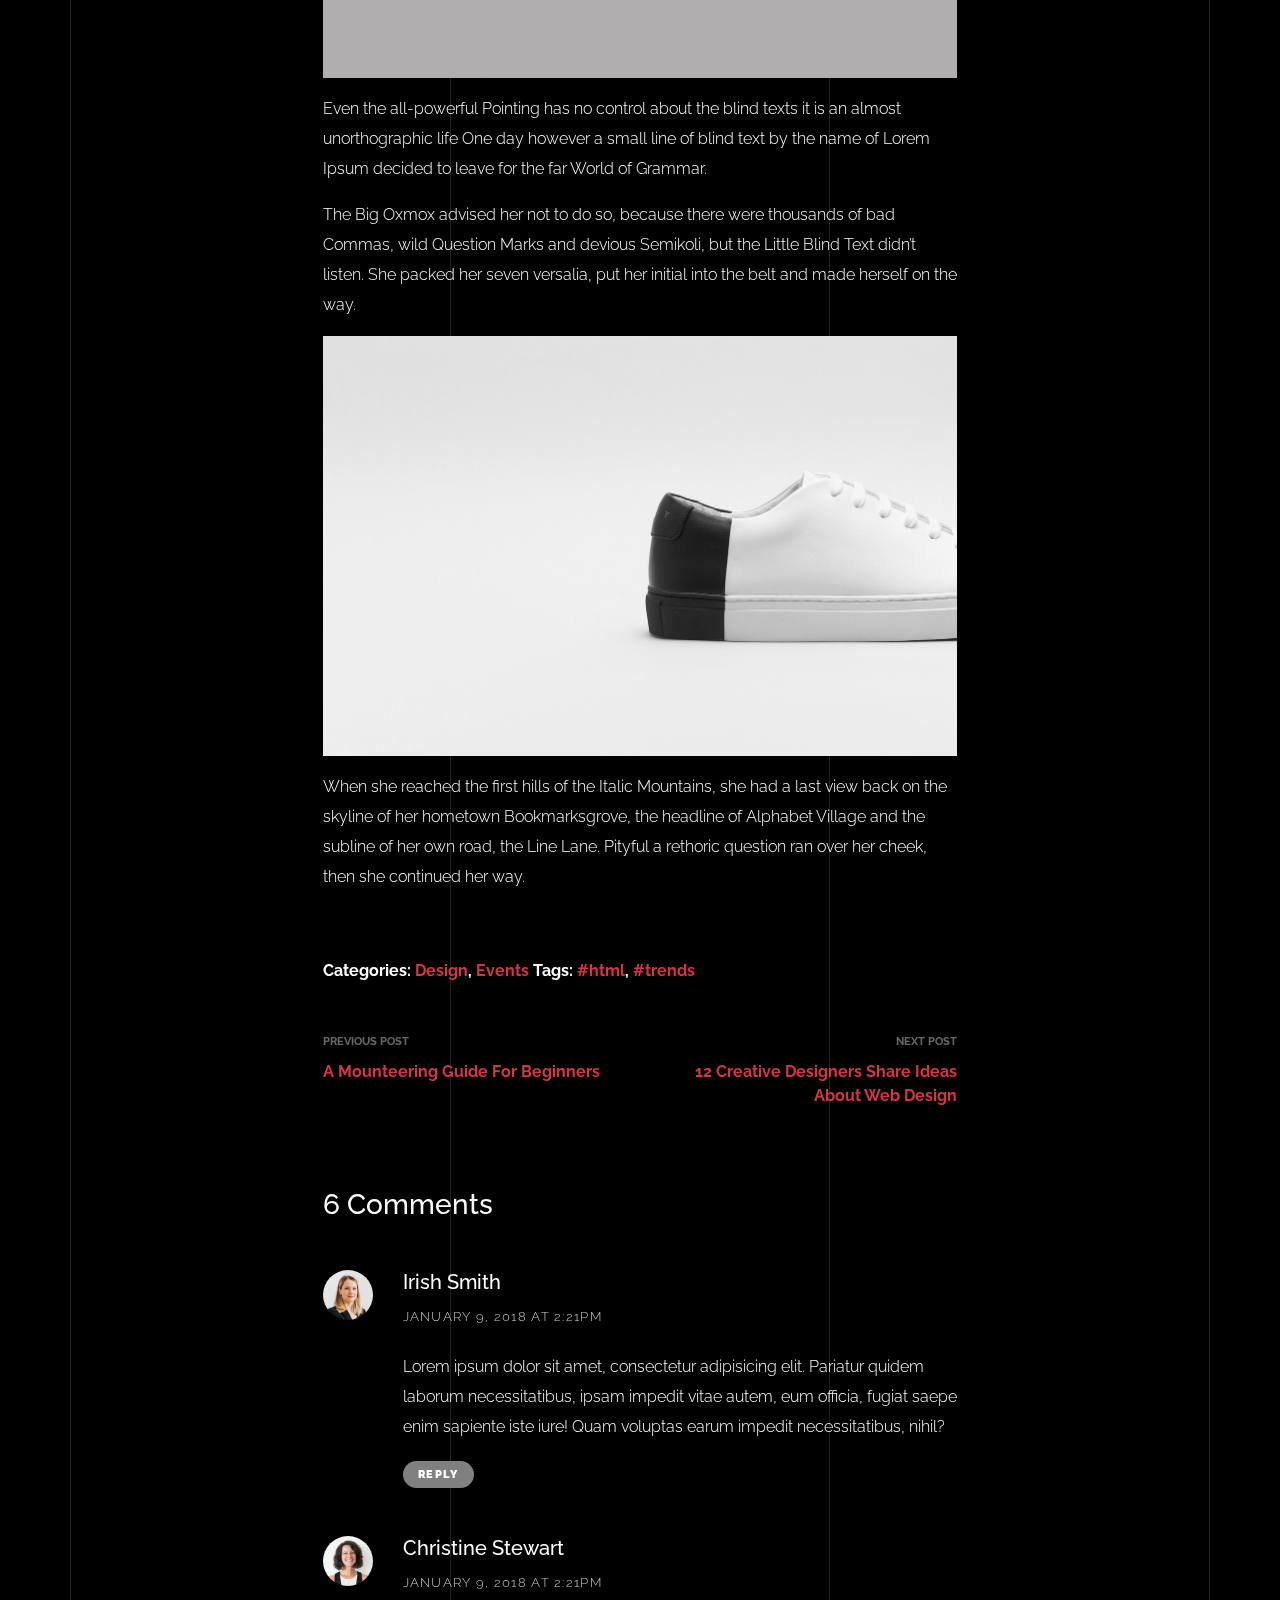
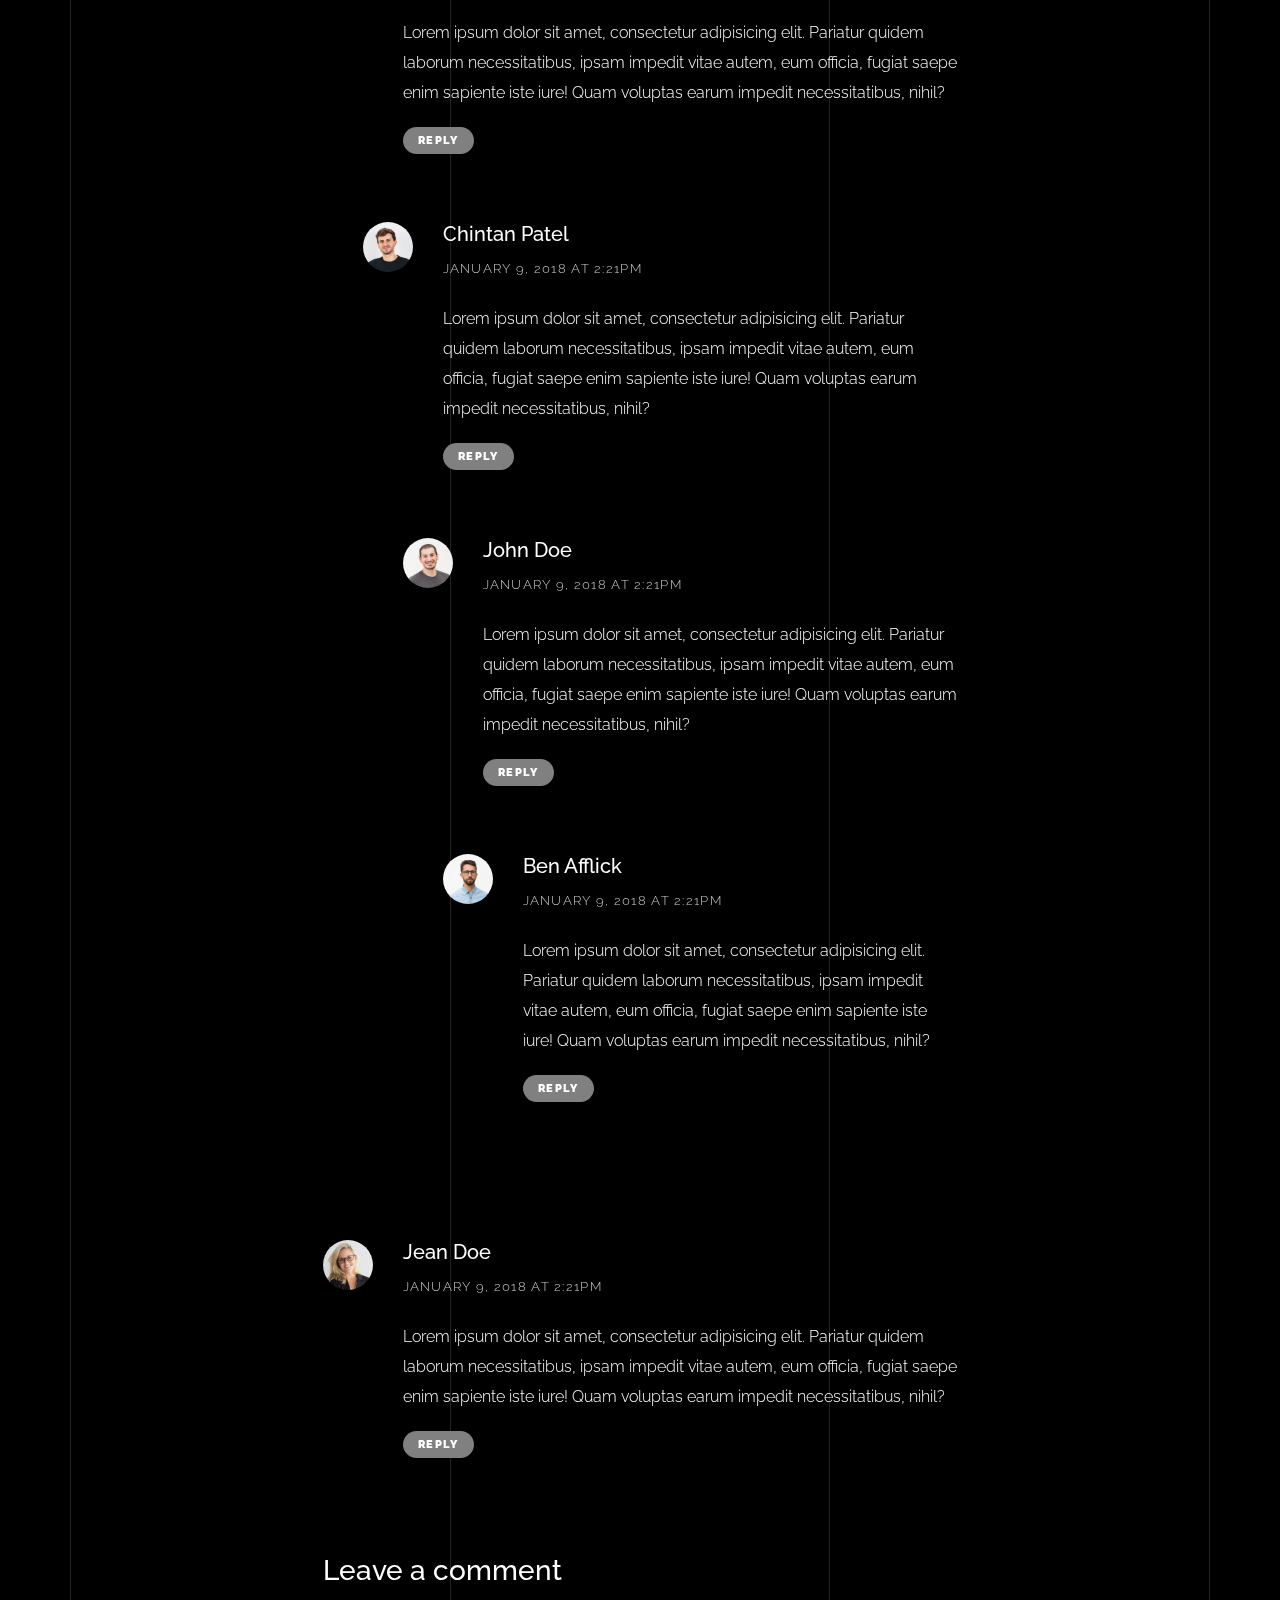
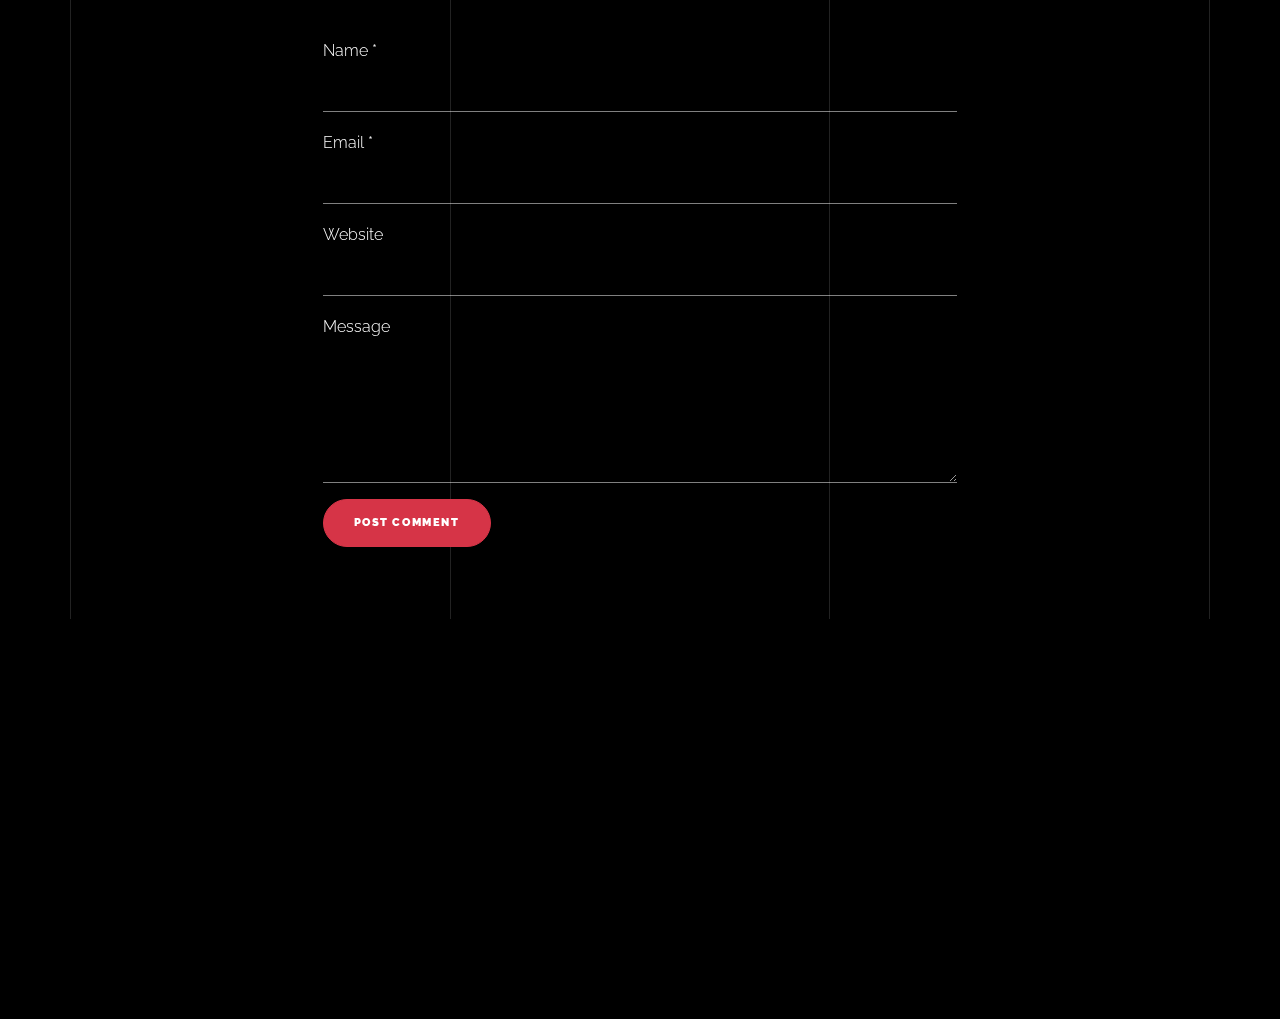
<file: blog-single.html>
<!doctype html>
<html lang="en">
  <head>
    <title>Unfold &mdash; A onepage portfolio HTML template by Colorlib</title>
    <meta charset="utf-8">
    <meta name="viewport" content="width=device-width, initial-scale=1, shrink-to-fit=no">
    
    <meta name="description" content="">
    <meta name="keywords" content="html, css, javascript, jquery">
    <meta name="author" content="">

    <link rel="stylesheet" href="css/vendor/icomoon/style.css">
    <link rel="stylesheet" href="css/vendor/owl.carousel.min.css">
    <link rel="stylesheet" href="css/vendor/aos.css">
    <link rel="stylesheet" href="css/vendor/animate.min.css">
    <link rel="stylesheet" href="css/vendor/bootstrap.min.css">
    <link rel="stylesheet" href="css/vendor/jquery.fancybox.min.css">
    

    <!-- Theme Style -->
    <link rel="stylesheet" href="css/style.css">

  </head>
  <body data-spy="scroll" data-target=".site-nav-target" data-offset="200">

    <nav class="unslate_co--site-mobile-menu">
      <div class="close-wrap d-flex">
        <a href="#" class="d-flex ml-auto js-menu-toggle">
          <span class="close-label">Close</span>
          <div class="close-times">
            <span class="bar1"></span>
            <span class="bar2"></span>
          </div>
        </a>
      </div>
      <div class="site-mobile-inner"></div>
    </nav>


    <div class="unslate_co--site-wrap">

      <div class="unslate_co--site-inner">

        <div class="lines-wrap">
          <div class="lines-inner">
            <div class="lines"></div>
          </div>
        </div>
        <!-- END lines -->
      
      <nav class="unslate_co--site-nav site-nav-target">

        <div class="container">
        
          <div class="row align-items-center justify-content-between text-left">
            <div class="col-md-5 text-right">
              <ul class="site-nav-ul js-clone-nav text-left d-none d-lg-inline-block">
                <li class="has-children">
                  <a href="index.html#home-section" class="nav-link">Home</a>
                  <ul class="dropdown">
                    <li>
                      <a href="index.html">Hero Image BG</a>
                    </li>
                    <li>
                      <a href="index-video.html">Video BG</a>
                    </li>
                    <li>
                      <a href="index-hero-slider.html">Hero Slider</a>
                    </li>
                    <li>
                      <a href="index-sidebar-menu.html">Sidebar Menu</a>
                    </li>
                    <li>
                      <a href="index-right-menu.html">Right Menu</a>
                    </li>
                  </ul>
                </li>
                <li><a href="index.html#portfolio-section" class="nav-link">Portfolio</a></li>
                <li><a href="index.html#about-section" class="nav-link">About</a></li>
                <li><a href="index.html#services-section" class="nav-link">Services</a></li>
              </ul>
            </div>
            <div class="site-logo pos-absolute">
              <a href="index.html" class="unslate_co--site-logo">Unfold<span>.</span></a>
            </div>
            <div class="col-md-5 text-right text-lg-left">
              <ul class="site-nav-ul js-clone-nav text-left d-none d-lg-inline-block">
                <li><a href="index.html#skills-section" class="nav-link">Skills</a></li>
                <li><a href="index.html#testimonial-section" class="nav-link">Testimonial</a></li>
                <li><a href="index.html#journal-section" class="nav-link active">Journal</a></li>
                <li><a href="index.html#contact-section" class="nav-link">Contact</a></li>
              </ul>

              <ul class="site-nav-ul-none-onepage text-right d-inline-block d-lg-none">
                <li><a href="#" class="js-menu-toggle">Menu</a></li>
              </ul>

            </div>
          </div>
        </div>

      </nav>
      <!-- END nav -->

      <div class="cover-v1 jarallax overlay" style="background-image: url('images/work_1_full.jpg');">
        <div class="container">
          <div class="row align-items-center">
              
            <div class="col-md-8 mx-auto text-center">
              <h1 class="blog-heading" data-aos="fade-up" data-aos-delay="0">A HTML Guide For Beginners</h1>
              <div class="post-meta" data-aos="fade-up" data-aos-delay="100">By Joefrey on March 15, 2020 &bullet; 5 mins read</div>
            </div>

          </div>
        </div>


        <!-- dov -->
        <a href="#blog-single-section" class="mouse-wrap smoothscroll">
          <span class="mouse">
            <span class="scroll"></span>
          </span>
          <span class="mouse-label">Scroll</span>
        </a>

      </div>
      <!-- END .cover-v1 -->

      <div class="unslate_co--section" id="blog-single-section">
        <div class="container">
          <div class="row justify-content-center">
            <div class="col-md-7">
              <h3 class="mb-4">On her way she met a copy</h3>
              <p>Far far away, behind the word mountains, far from the countries Vokalia and Consonantia, there live the blind texts. Separated they live in Bookmarksgrove right at the coast of the Semantics, a large language ocean.</p>
              <p>A small river named Duden flows by their place and supplies it with the necessary regelialia. It is a paradisematic country, in which roasted parts of sentences fly into your mouth.</p>
              <p><img src="images/work_1_a_full.jpg" alt="Image" class="img-fluid"></p>
              <p>Even the all-powerful Pointing has no control about the blind texts it is an almost unorthographic life One day however a small line of blind text by the name of Lorem Ipsum decided to leave for the far World of Grammar.</p>
              <p>The Big Oxmox advised her not to do so, because there were thousands of bad Commas, wild Question Marks and devious Semikoli, but the Little Blind Text didn’t listen. She packed her seven versalia, put her initial into the belt and made herself on the way.</p>
              <p><img src="images/work_1_full.jpg" alt="Image" class="img-fluid"></p>
              <p>When she reached the first hills of the Italic Mountains, she had a last view back on the skyline of her hometown Bookmarksgrove, the headline of Alphabet Village and the subline of her own road, the Line Lane. Pityful a rethoric question ran over her cheek, then she continued her way.</p>


              <div class="pt-5 categories_tags ">
                <p>Categories:  <a href="#">Design</a>, <a href="#">Events</a>  Tags: <a href="#">#html</a>, <a href="#">#trends</a></p>
              </div>

              <div class="post-single-navigation d-flex align-items-stretch">
                <a href="#" class="mr-auto w-50 pr-4">
                  <span class="d-block">Previous Post</span>
                  A Mounteering Guide For Beginners
                </a>
                <a href="#" class="ml-auto w-50 text-right pl-4">
                  <span class="d-block">Next Post</span>
                  12 Creative Designers Share Ideas About Web Design
                </a>
              </div>


            <div class="pt-5">
              <h3 class="mb-5">6 Comments</h3>
              <ul class="comment-list">
                <li class="comment">
                  <div class="vcard bio">
                    <img src="images/person_woman_2.jpg" alt="Image placeholder">
                  </div>
                  <div class="comment-body">
                    <h3>Irish Smith</h3>
                    <div class="meta">January 9, 2018 at 2:21pm</div>
                    <p>Lorem ipsum dolor sit amet, consectetur adipisicing elit. Pariatur quidem laborum necessitatibus, ipsam impedit vitae autem, eum officia, fugiat saepe enim sapiente iste iure! Quam voluptas earum impedit necessitatibus, nihil?</p>
                    <p><a href="#" class="reply">Reply</a></p>
                  </div>
                </li>

                <li class="comment">
                  <div class="vcard bio">
                    <img src="images/person_woman_1.jpg" alt="Image placeholder">
                  </div>
                  <div class="comment-body">
                    <h3>Christine Stewart</h3>
                    <div class="meta">January 9, 2018 at 2:21pm</div>
                    <p>Lorem ipsum dolor sit amet, consectetur adipisicing elit. Pariatur quidem laborum necessitatibus, ipsam impedit vitae autem, eum officia, fugiat saepe enim sapiente iste iure! Quam voluptas earum impedit necessitatibus, nihil?</p>
                    <p><a href="#" class="reply">Reply</a></p>
                  </div>

                  <ul class="children">
                    <li class="comment">
                      <div class="vcard bio">
                        <img src="images/person_man_3.jpg" alt="Image placeholder">
                      </div>
                      <div class="comment-body">
                        <h3>Chintan Patel</h3>
                        <div class="meta">January 9, 2018 at 2:21pm</div>
                        <p>Lorem ipsum dolor sit amet, consectetur adipisicing elit. Pariatur quidem laborum necessitatibus, ipsam impedit vitae autem, eum officia, fugiat saepe enim sapiente iste iure! Quam voluptas earum impedit necessitatibus, nihil?</p>
                        <p><a href="#" class="reply">Reply</a></p>
                      </div>


                      <ul class="children">
                        <li class="comment">
                          <div class="vcard bio">
                            <img src="images/person_man_2.jpg" alt="Image placeholder">
                          </div>
                          <div class="comment-body">
                            <h3>John Doe</h3>
                            <div class="meta">January 9, 2018 at 2:21pm</div>
                            <p>Lorem ipsum dolor sit amet, consectetur adipisicing elit. Pariatur quidem laborum necessitatibus, ipsam impedit vitae autem, eum officia, fugiat saepe enim sapiente iste iure! Quam voluptas earum impedit necessitatibus, nihil?</p>
                            <p><a href="#" class="reply">Reply</a></p>
                          </div>

                            <ul class="children">
                              <li class="comment">
                                <div class="vcard bio">
                                  <img src="images/person_man_1.jpg" alt="Image placeholder">
                                </div>
                                <div class="comment-body">
                                  <h3>Ben Afflick</h3>
                                  <div class="meta">January 9, 2018 at 2:21pm</div>
                                  <p>Lorem ipsum dolor sit amet, consectetur adipisicing elit. Pariatur quidem laborum necessitatibus, ipsam impedit vitae autem, eum officia, fugiat saepe enim sapiente iste iure! Quam voluptas earum impedit necessitatibus, nihil?</p>
                                  <p><a href="#" class="reply">Reply</a></p>
                                </div>
                              </li>
                            </ul>
                        </li>
                      </ul>
                    </li>
                  </ul>
                </li>

                <li class="comment">
                  <div class="vcard bio">
                    <img src="images/person_woman_3.jpg" alt="Image placeholder">
                  </div>
                  <div class="comment-body">
                    <h3>Jean Doe</h3>
                    <div class="meta">January 9, 2018 at 2:21pm</div>
                    <p>Lorem ipsum dolor sit amet, consectetur adipisicing elit. Pariatur quidem laborum necessitatibus, ipsam impedit vitae autem, eum officia, fugiat saepe enim sapiente iste iure! Quam voluptas earum impedit necessitatibus, nihil?</p>
                    <p><a href="#" class="reply">Reply</a></p>
                  </div>
                </li>
              </ul>
              <!-- END comment-list -->
              
              <div class="comment-form-wrap pt-5">
                <h3 class="mb-5">Leave a comment</h3>
                <form action="#" class="">
                  <div class="form-group">
                    <label for="name">Name *</label>
                    <input type="text" class="form-control" id="name">
                  </div>
                  <div class="form-group">
                    <label for="email">Email *</label>
                    <input type="email" class="form-control" id="email">
                  </div>
                  <div class="form-group">
                    <label for="website">Website</label>
                    <input type="url" class="form-control" id="website">
                  </div>

                  <div class="form-group">
                    <label for="message">Message</label>
                    <textarea name="message" id="message" cols="30" rows="5" class="form-control"></textarea>
                  </div>
                  <div class="form-group">
                    <input type="submit" value="Post Comment" class="btn btn-primary btn-md">
                  </div>

                </form>
              </div>
            </div>
            </div>
          </div>
        </div>
      </div>

      
      </div> 

      <footer class="unslate_co--footer unslate_co--section">
        <div class="container">
          <div class="row justify-content-center">
            <div class="col-md-7">
              
              <div class="footer-site-logo"><a href="#">Unfold<span>.</span></a></div>

              <ul class="footer-site-social">
                <li><a href="#">Facebook</a></li>
                <li><a href="#">Twitter</a></li>
                <li><a href="#">Instagram</a></li>
                <li><a href="#">Dribbble</a></li>
                <li><a href="#">Behance</a></li>
              </ul>

              <p class="site-copyright">
                
                <!-- Link back to Colorlib can't be removed. Template is licensed under CC BY 3.0. -->
                Copyright &copy;
                <script>
                  document.write(new Date().getFullYear());
                </script> All rights reserved | This template is made with <i class="icon-heart"
                  aria-hidden="true"></i> by <a href="https://colorlib.com" target="_blank">Colorlib</a>
                <!-- Link back to Colorlib can't be removed. Template is licensed under CC BY 3.0. -->
              
              </p>

            </div>
          </div>
        </div>
      </footer>

      
    </div>

    <!-- Loader -->
    <div id="unslate_co--overlayer"></div>
    <div class="site-loader-wrap">
      <div class="site-loader"></div>
    </div>

    <script src="js/scripts-dist.js"></script>
    <script src="js/main.js"></script>

  </body>
</html>
</file>
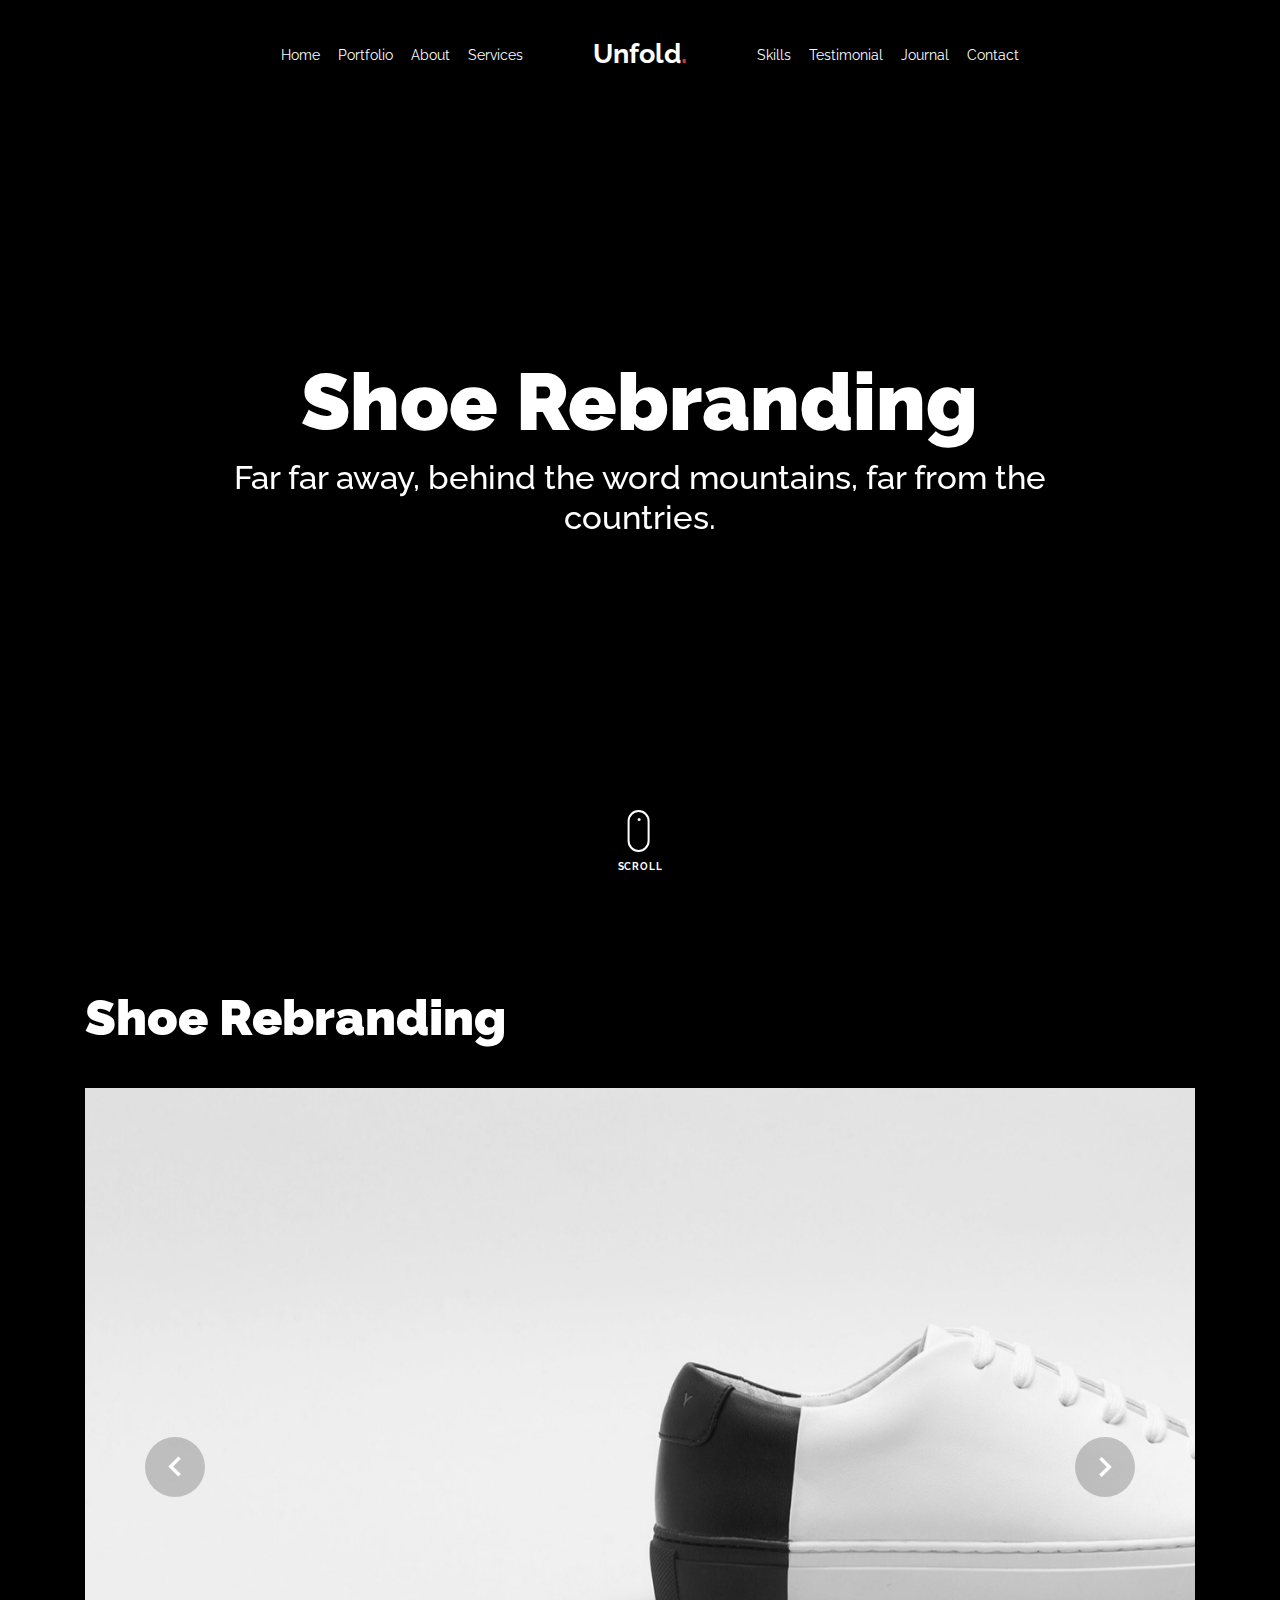
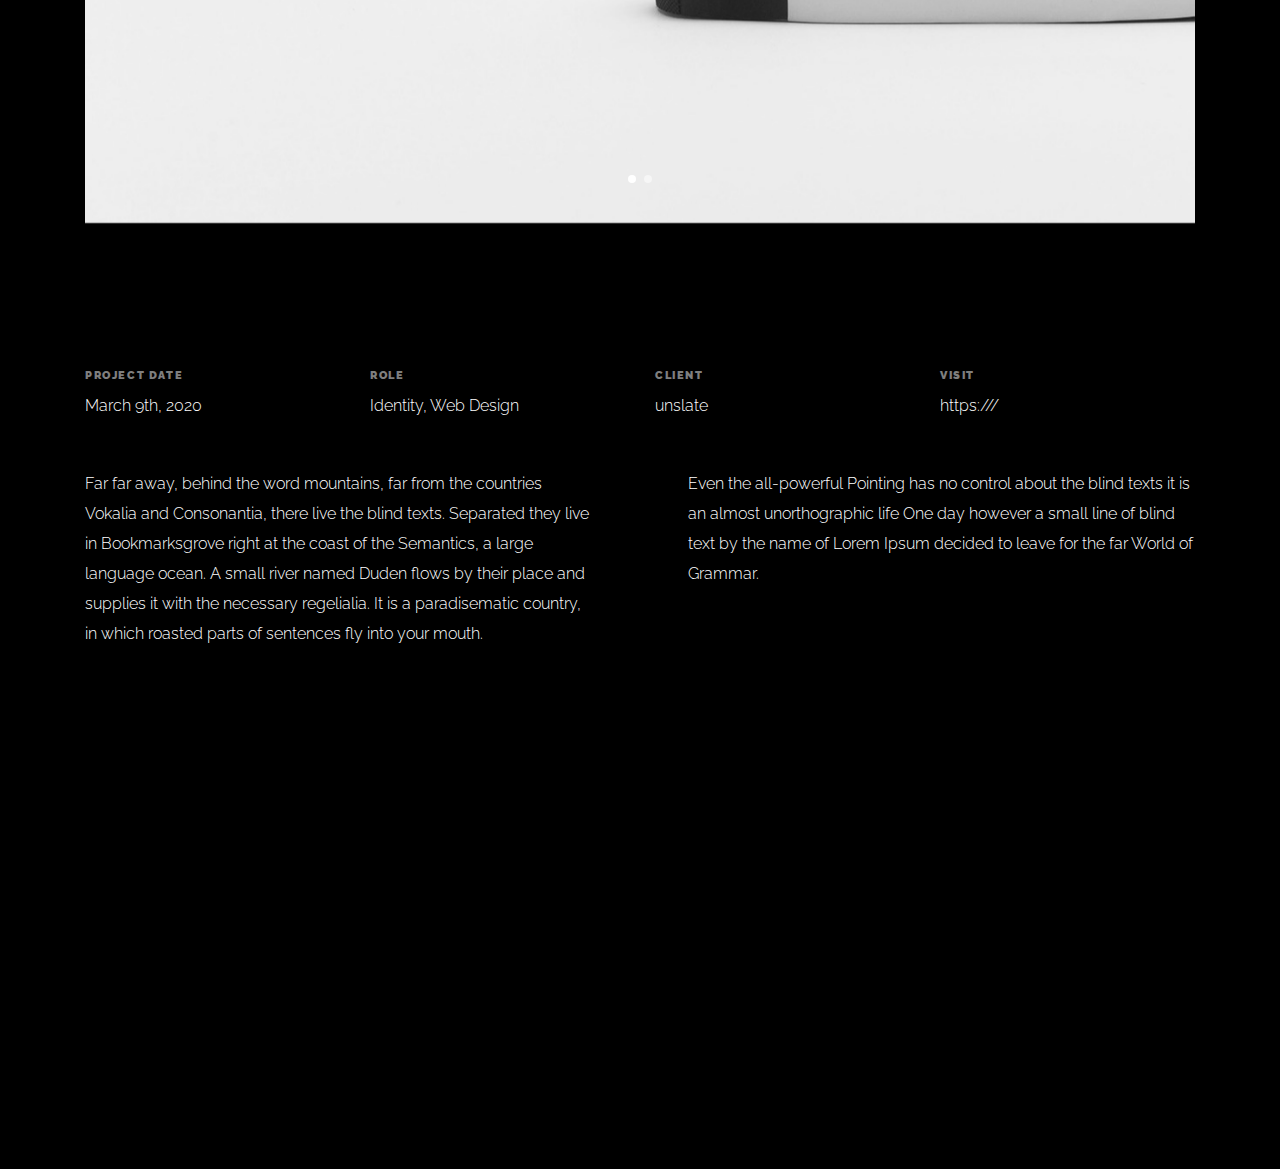
<file: portfolio-single-1.html>
<!doctype html>
<html lang="en">

<head>
  <title>Unfold &mdash; A onepage portfolio HTML template by Colorlib</title>
  <meta charset="utf-8">
  <meta name="viewport" content="width=device-width, initial-scale=1, shrink-to-fit=no">
  
  <meta name="description" content=" ">
  <meta name="keywords" content="html, css, javascript, jquery">
  <meta name="author" content="">

  <link rel="stylesheet" href="css/vendor/icomoon/style.css">
  <link rel="stylesheet" href="css/vendor/owl.carousel.min.css">
  <link rel="stylesheet" href="css/vendor/aos.css">
  <link rel="stylesheet" href="css/vendor/animate.min.css">
  <link rel="stylesheet" href="css/vendor/bootstrap.min.css">
  <link rel="stylesheet" href="css/vendor/jquery.fancybox.min.css">

  <!-- Theme Style -->
  <link rel="stylesheet" href="css/style.css">

</head>

<body data-spy="scroll" data-target=".site-nav-target" data-offset="200">

  <nav class="unslate_co--site-mobile-menu">
    <div class="close-wrap d-flex">
      <a href="#" class="d-flex ml-auto js-menu-toggle">
        <span class="close-label">Close</span>
        <div class="close-times">
          <span class="bar1"></span>
          <span class="bar2"></span>
        </div>
      </a>
    </div>
    <div class="site-mobile-inner"></div>
  </nav>

  <div class="unslate_co--site-wrap">

    <div class="unslate_co--site-inner">

      <nav class="unslate_co--site-nav site-nav-target">

        <div class="container">

          <div class="row align-items-center justify-content-between text-left">
            <div class="col-md-5 text-right">
              <ul class="site-nav-ul js-clone-nav text-left d-none d-lg-inline-block">
                <li class="has-children">
                  <a href="index.html#home-section" class="nav-link">Home</a>
                  <ul class="dropdown">
                    <li>
                      <a href="index.html">Hero Image BG</a>
                    </li>
                    <li>
                      <a href="index-video.html">Video BG</a>
                    </li>
                    <li>
                      <a href="index-hero-slider.html">Hero Slider</a>
                    </li>
                    <li>
                      <a href="index-sidebar-menu.html">Sidebar Menu</a>
                    </li>
                    <li>
                      <a href="index-right-menu.html">Right Menu</a>
                    </li>
                  </ul>
                </li>
                <li><a href="index.html#portfolio-section" class="nav-link">Portfolio</a></li>
                <li><a href="index.html#about-section" class="nav-link">About</a></li>
                <li><a href="index.html#services-section" class="nav-link">Services</a></li>
              </ul>
            </div>
            <div class="site-logo pos-absolute">
              <a href="index.html" class="unslate_co--site-logo">Unfold<span>.</span></a>
            </div>
            <div class="col-md-5 text-right text-lg-left">
              <ul class="site-nav-ul js-clone-nav text-left d-none d-lg-inline-block">
                <li><a href="index.html#skills-section" class="nav-link">Skills</a></li>
                <li><a href="index.html#testimonial-section" class="nav-link">Testimonial</a></li>
                <li><a href="index.html#journal-section" class="nav-link">Journal</a></li>
                <li><a href="index.html#contact-section" class="nav-link">Contact</a></li>
              </ul>

              <ul class="site-nav-ul-none-onepage text-right d-inline-block d-lg-none">
                <li><a href="#" class="js-menu-toggle">Menu</a></li>
              </ul>

            </div>
          </div>
        </div>

      </nav>
      <!-- END nav -->

      <div class="cover-v1 gradient-bottom-black jarallax">
        <div class="container">
          <div class="row align-items-center">

            <div class="col-md-10 mx-auto text-center">
              <h1 class="heading" data-aos="fade-up">Shoe Rebranding</h1>
              <h2 class="subheading" data-aos="fade-up" data-aos-delay="100">Far far away, behind the word mountains, far from the countries.</h2>
            </div>

          </div>
        </div>

        <!-- dov -->
        <a href="#portfolio-single-section" class="mouse-wrap smoothscroll">
          <span class="mouse">
            <span class="scroll"></span>
          </span>
          <span class="mouse-label">Scroll</span>
        </a>

      </div>
      <!-- END .cover-v1 -->

      <div class="container">
        <div class="portfolio-single-wrap unslate_co--section" id="portfolio-single-section">

          <div class="portfolio-single-inner">
            <h2 class="heading-portfolio-single-h2">Shoe Rebranding</h2>

            <div class="row justify-content-between mb-5">
              <div class="col-12 mb-4">
                <div class="owl-carousel single-slider">
                  <figure class="mb-4">
                    <img src="images/work_1_full.jpg" alt="Image" class="img-fluid">
                  </figure>
                  <figure class="mb-4">
                    <img src="images/work_1_a_full.jpg" alt="Image" class="img-fluid">
                  </figure>
                </div>
              </div>
              <div class="col-12 mb-5">
                <div class="row">
                  <div class="col-sm-6 col-md-6 col-lg-3">
                    <div class="detail-v1">
                      <span class="detail-label">Project Date</span>
                      <span class="detail-val">March 9th, 2020</span>
                    </div>
                  </div>
                  <div class="col-sm-6 col-md-6 col-lg-3">
                    <div class="detail-v1">
                      <span class="detail-label">Role</span>
                      <span class="detail-val"><a href="#">Identity</a>, <a href="#">Web Design</a></span>
                    </div>
                  </div>
                  <div class="col-sm-6 col-md-6 col-lg-3">
                    <div class="detail-v1">
                      <span class="detail-label">Client</span>
                      <span class="detail-val">unslate</span>
                    </div>
                  </div>
                  <div class="col-sm-6 col-md-6 col-lg-3">
                    <div class="detail-v1">
                      <span class="detail-label">Visit</span>
                      <span class="detail-val"><a href="#">https:///</a></span>
                    </div>
                  </div>
                </div>
              </div>
              <div class="col-md-6 pr-md-5">
                <p>Far far away, behind the word mountains, far from the countries Vokalia and Consonantia, there live the blind texts. Separated they live in Bookmarksgrove right at the coast of the Semantics, a large language ocean. A small river named Duden flows by their place and supplies it with the necessary regelialia. It is a paradisematic country, in which roasted parts of sentences fly into your mouth.</p>
              </div>
              <div class="col-md-6 pl-md-5">
                <p>Even the all-powerful Pointing has no control about the blind texts it is an almost unorthographic life One day however a small line of blind text by the name of Lorem Ipsum decided to leave for the far World of Grammar.</p>
              </div>
            </div>

          </div>
        </div>
      </div>
    </div>

    <footer class="unslate_co--footer unslate_co--section">
      <div class="container">
        <div class="row justify-content-center">
          <div class="col-md-7">

            <div class="footer-site-logo"><a href="#">Unfold<span>.</span></a></div>

            <ul class="footer-site-social">
              <li><a href="#">Facebook</a></li>
              <li><a href="#">Twitter</a></li>
              <li><a href="#">Instagram</a></li>
              <li><a href="#">Dribbble</a></li>
              <li><a href="#">Behance</a></li>
            </ul>

            <p class="site-copyright">
                
                <!-- Link back to Colorlib can't be removed. Template is licensed under CC BY 3.0. -->
                Copyright &copy;
                <script>
                  document.write(new Date().getFullYear());
                </script> All rights reserved | This template is made with <i class="icon-heart"
                  aria-hidden="true"></i> by <a href="https://colorlib.com" target="_blank">Colorlib</a>
                <!-- Link back to Colorlib can't be removed. Template is licensed under CC BY 3.0. -->
              
              </p>

          </div>
        </div>
      </div>
    </footer>

  </div>

  <!-- Loader -->
  <div id="unslate_co--overlayer"></div>
  <div class="site-loader-wrap">
    <div class="site-loader"></div>
  </div>

  <script src="js/scripts-dist.js"></script>
  <script src="js/main.js"></script>


</body>

</html>
</file>
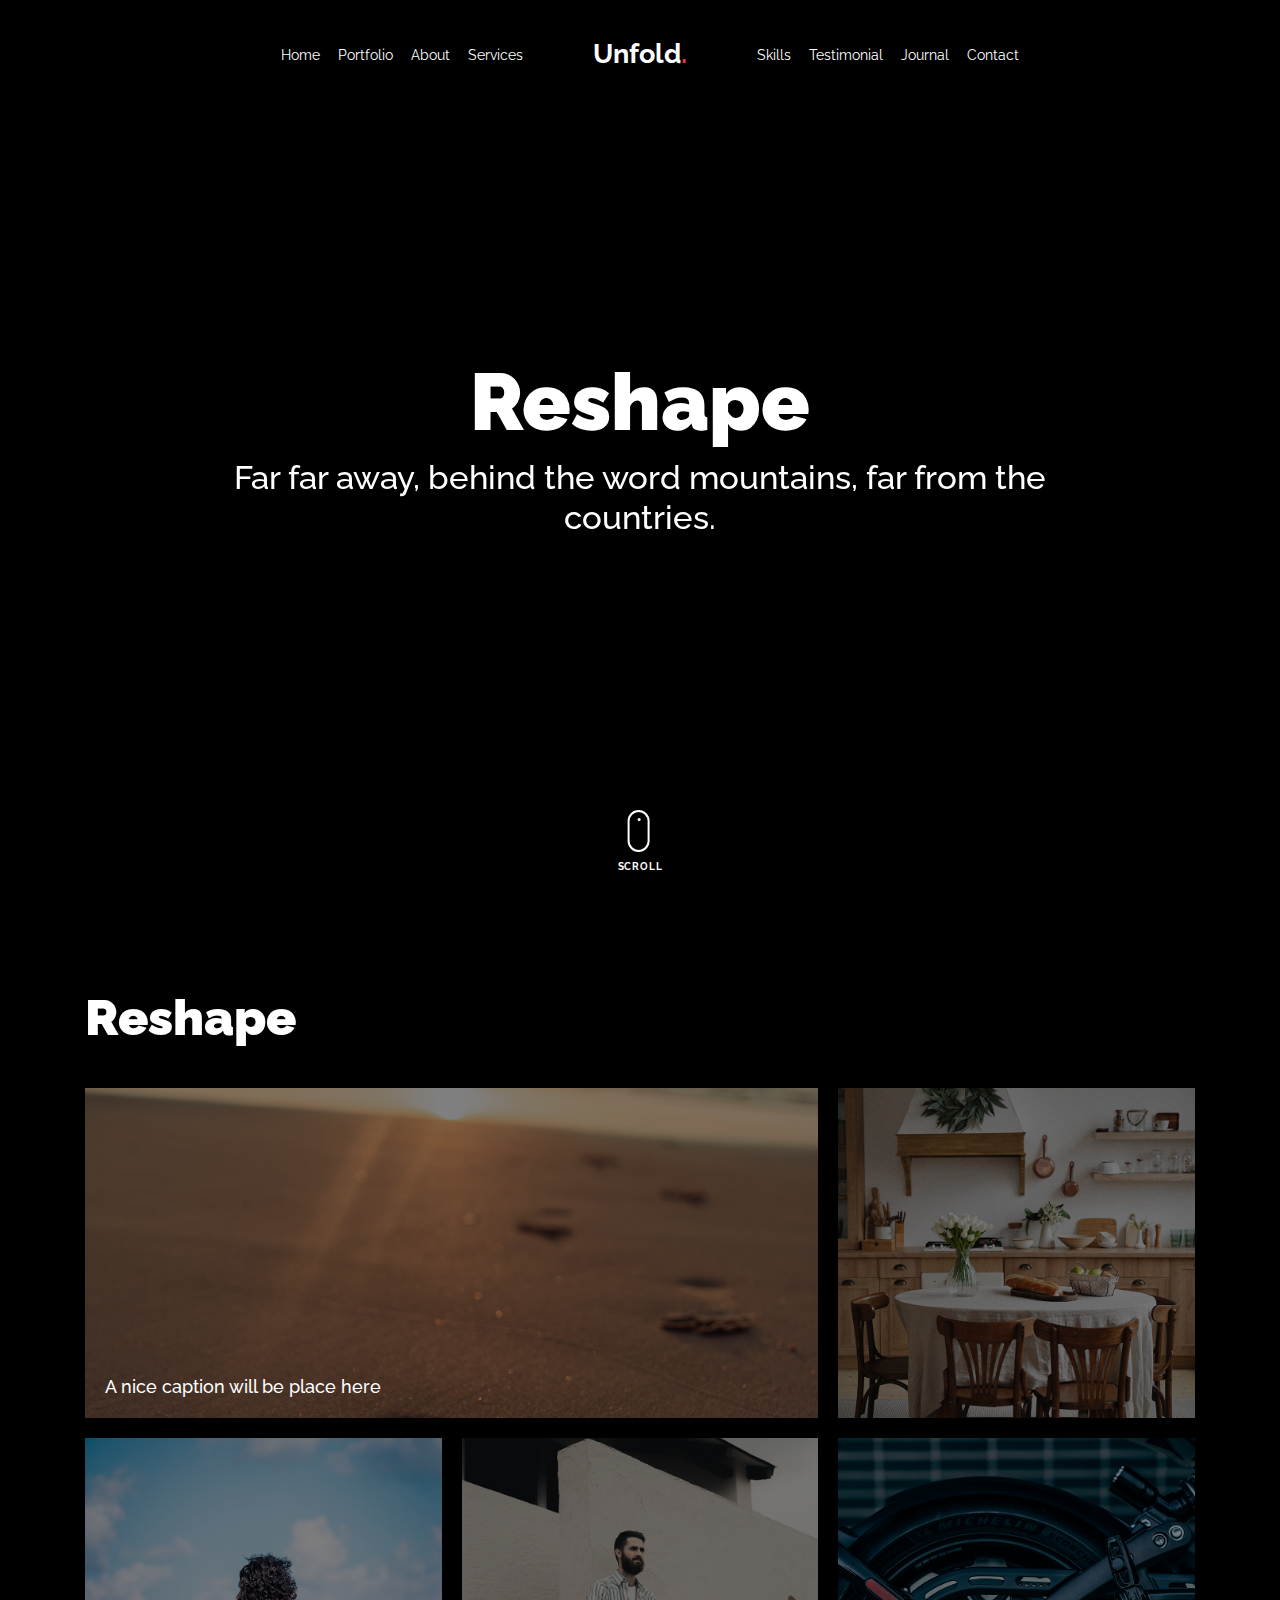
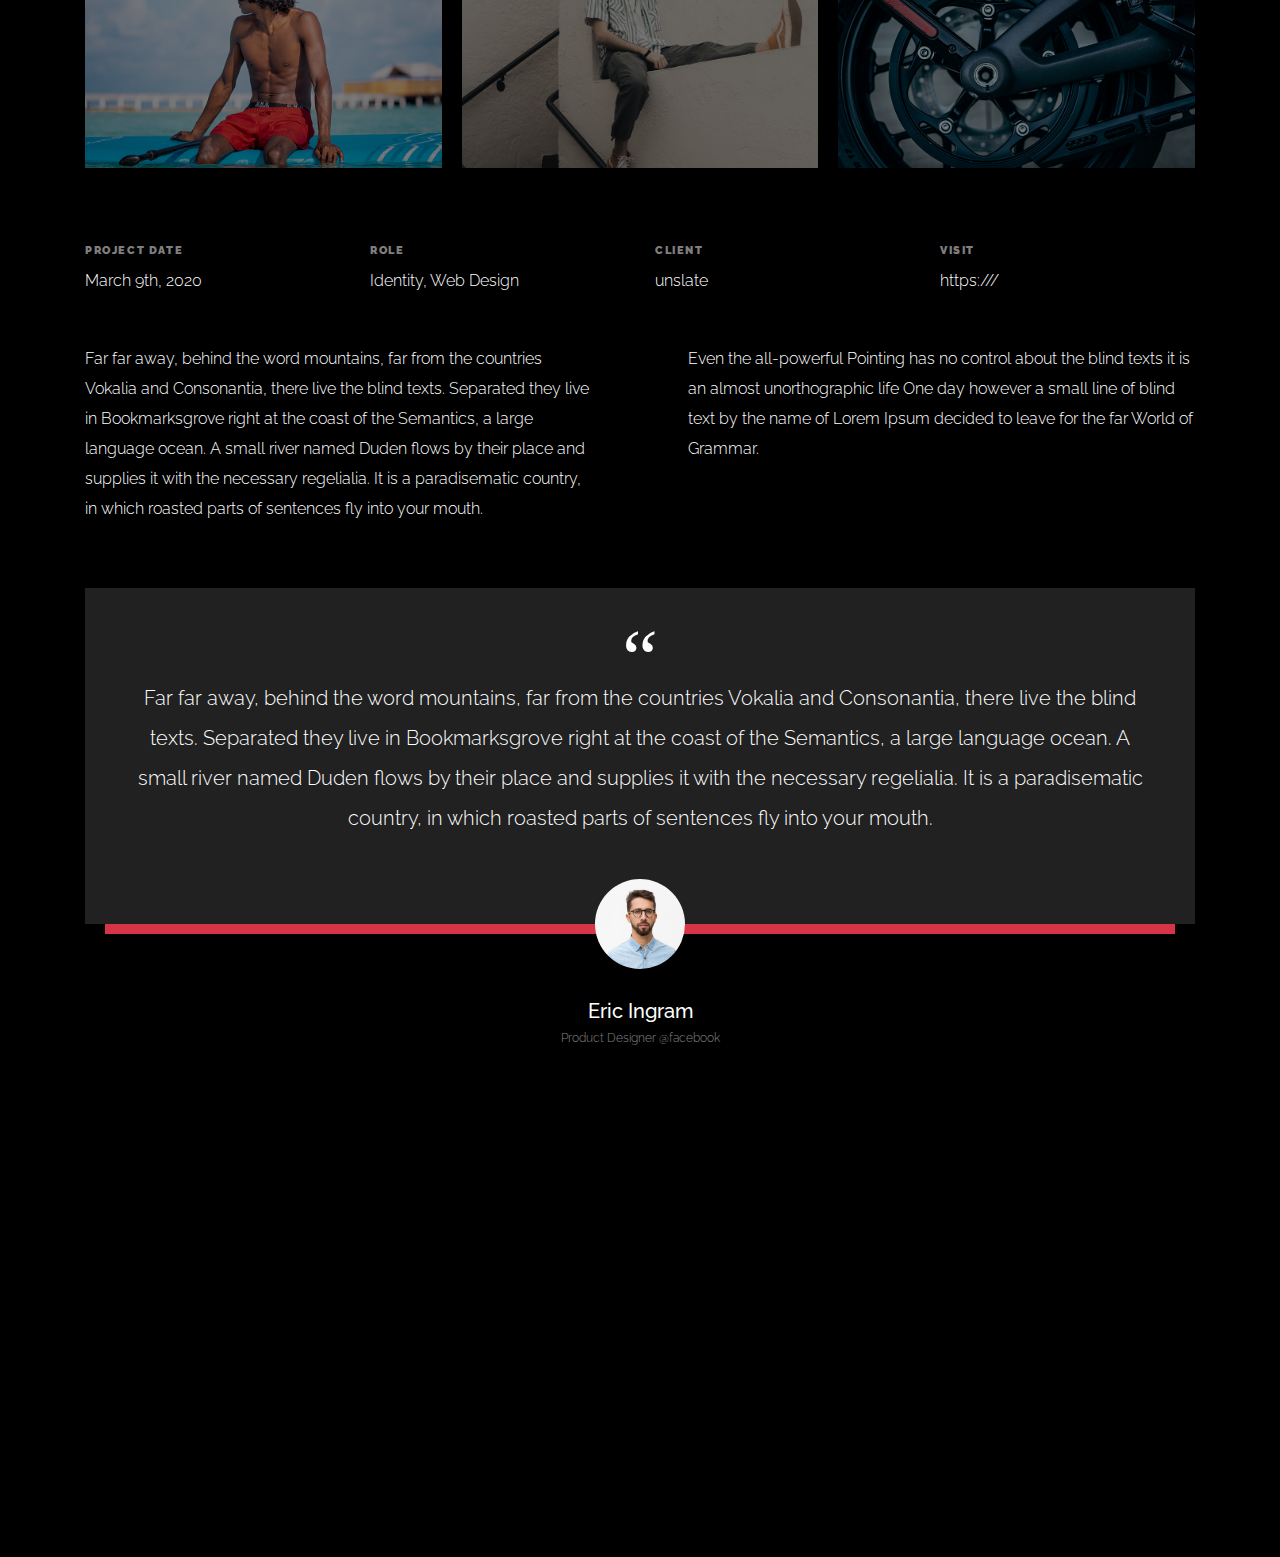
<file: portfolio-single-2.html>
<!doctype html>
<html lang="en">

<head>
  <title>Unfold &mdash; A onepage portfolio HTML template by Colorlib</title>
  <meta charset="utf-8">
  <meta name="viewport" content="width=device-width, initial-scale=1, shrink-to-fit=no">
  
  <meta name="description" content="">
  <meta name="keywords" content="html, css, javascript, jquery">
  <meta name="author" content="">

  <link rel="stylesheet" href="css/vendor/icomoon/style.css">
  <link rel="stylesheet" href="css/vendor/owl.carousel.min.css">
  <link rel="stylesheet" href="css/vendor/aos.css">
  <link rel="stylesheet" href="css/vendor/animate.min.css">
  <link rel="stylesheet" href="css/vendor/bootstrap.min.css">
  <link rel="stylesheet" href="css/vendor/jquery.fancybox.min.css">

  <!-- Theme Style -->
  <link rel="stylesheet" href="css/style.css">

</head>

<body data-spy="scroll" data-target=".site-nav-target" data-offset="200">

  <nav class="unslate_co--site-mobile-menu">
    <div class="close-wrap d-flex">
      <a href="#" class="d-flex ml-auto js-menu-toggle">
        <span class="close-label">Close</span>
        <div class="close-times">
          <span class="bar1"></span>
          <span class="bar2"></span>
        </div>
      </a>
    </div>
    <div class="site-mobile-inner"></div>
  </nav>

  <div class="unslate_co--site-wrap">

    <div class="unslate_co--site-inner">

      <nav class="unslate_co--site-nav site-nav-target">

        <div class="container">

          <div class="row align-items-center justify-content-between text-left">
            <div class="col-md-5 text-right">
              <ul class="site-nav-ul js-clone-nav text-left d-none d-lg-inline-block">
                <li class="has-children">
                  <a href="index.html#home-section" class="nav-link">Home</a>
                  <ul class="dropdown">
                    <li>
                      <a href="index.html">Hero Image BG</a>
                    </li>
                    <li>
                      <a href="index-video.html">Video BG</a>
                    </li>
                    <li>
                      <a href="index-hero-slider.html">Hero Slider</a>
                    </li>
                    <li>
                      <a href="index-sidebar-menu.html">Sidebar Menu</a>
                    </li>
                    <li>
                      <a href="index-right-menu.html">Right Menu</a>
                    </li>
                  </ul>
                </li>
                <li><a href="index.html#portfolio-section" class="nav-link">Portfolio</a></li>
                <li><a href="index.html#about-section" class="nav-link">About</a></li>
                <li><a href="index.html#services-section" class="nav-link">Services</a></li>
              </ul>
            </div>
            <div class="site-logo pos-absolute">
              <a href="index.html" class="unslate_co--site-logo">Unfold<span>.</span></a>
            </div>
            <div class="col-md-5 text-right text-lg-left">
              <ul class="site-nav-ul js-clone-nav text-left d-none d-lg-inline-block">
                <li><a href="index.html#skills-section" class="nav-link">Skills</a></li>
                <li><a href="index.html#testimonial-section" class="nav-link">Testimonial</a></li>
                <li><a href="index.html#journal-section" class="nav-link">Journal</a></li>
                <li><a href="index.html#contact-section" class="nav-link">Contact</a></li>
              </ul>

              <ul class="site-nav-ul-none-onepage text-right d-inline-block d-lg-none">
                <li><a href="#" class="js-menu-toggle">Menu</a></li>
              </ul>

            </div>
          </div>
        </div>

      </nav>
      <!-- END nav -->

      <div class="cover-v1 gradient-bottom-black jarallax">
        <div class="container">
          <div class="row align-items-center">

            <div class="col-md-10 mx-auto text-center">
              <h1 class="heading" data-aos="fade-up">Reshape</h1>
              <h2 class="subheading" data-aos="fade-up" data-aos-delay="100">Far far away, behind the word mountains, far from the countries.</h2>
            </div>

          </div>
        </div>

        <!-- dov -->
        <a href="#portfolio-single-section" class="mouse-wrap smoothscroll">
          <span class="mouse">
            <span class="scroll"></span>
          </span>
          <span class="mouse-label">Scroll</span>
        </a>

      </div>
      <!-- END .cover-v1 -->

      <div class="container">
        <div class="portfolio-single-wrap unslate_co--section" id="portfolio-single-section">
          <div class="portfolio-single-inner">
            <h2 class="heading-portfolio-single-h2">Reshape</h2>

            <div class="row gutter-v4 align-items-stretch mb-5">
              <div class="col-sm-6 col-md-6 col-lg-8 blog-post-entry">

                <a href="images/post_1.jpg" class="grid-item blog-item w-100 h-100" data-fancybox="gal" data-caption="A nice caption will be place here">
                  <div class="overlay">
                    <div class="portfolio-item-content">
                      <h3>A nice caption will be place here</h3>
                    </div>
                  </div>
                  <img src="images/post_1.jpg" class="lazyload" alt="Image" />
                </a>

              </div>
              <div class="col-sm-6 col-md-6 col-lg-4 blog-post-entry">
                <a href="images/post_2.jpg" class="grid-item blog-item w-100 h-100" data-fancybox="gal">
                  <div class="overlay"></div>
                  <img src="images/post_2.jpg" class="lazyload" alt="Image" />
                </a>
              </div>

              <div class="col-sm-6 col-md-6 col-lg-4 blog-post-entry">

                <a href="images/post_3.jpg" class="grid-item blog-item w-100 h-100" data-fancybox="gal">
                  <div class="overlay"></div>
                  <img src="images/post_3.jpg" class="lazyload" alt="Image" />
                </a>

              </div>
              <div class="col-sm-6 col-md-6 col-lg-4 blog-post-entry">
                <a href="images/post_4.jpg" class="grid-item blog-item w-100 h-100" data-fancybox="gal">
                  <div class="overlay"></div>
                  <img src="images/post_4.jpg" class="lazyload" alt="Image" />
                </a>
              </div>

              <div class="col-sm-6 col-md-6 col-lg-4 blog-post-entry">
                <a href="images/post_5.jpg" class="grid-item blog-item w-100 h-100" data-fancybox="gal">
                  <div class="overlay"></div>
                  <img src="images/post_5.jpg" class="lazyload" alt="Image" />
                </a>
              </div>

            </div>

            <div class="row justify-content-between mb-5">
              <div class="col-12 mb-5">
                <div class="row">
                  <div class="col-sm-6 col-md-6 col-lg-3">
                    <div class="detail-v1">
                      <span class="detail-label">Project Date</span>
                      <span class="detail-val">March 9th, 2020</span>
                    </div>
                  </div>
                  <div class="col-sm-6 col-md-6 col-lg-3">
                    <div class="detail-v1">
                      <span class="detail-label">Role</span>
                      <span class="detail-val"><a href="#">Identity</a>, <a href="#">Web Design</a></span>
                    </div>
                  </div>
                  <div class="col-sm-6 col-md-6 col-lg-3">
                    <div class="detail-v1">
                      <span class="detail-label">Client</span>
                      <span class="detail-val">unslate</span>
                    </div>
                  </div>
                  <div class="col-sm-6 col-md-6 col-lg-3">
                    <div class="detail-v1">
                      <span class="detail-label">Visit</span>
                      <span class="detail-val"><a href="#">https:///</a></span>
                    </div>
                  </div>
                </div>
              </div>
              <div class="col-md-6 pr-md-5">
                <p>Far far away, behind the word mountains, far from the countries Vokalia and Consonantia, there live the blind texts. Separated they live in Bookmarksgrove right at the coast of the Semantics, a large language ocean. A small river named Duden flows by their place and supplies it with the necessary regelialia. It is a paradisematic country, in which roasted parts of sentences fly into your mouth.</p>
              </div>
              <div class="col-md-6 pl-md-5">
                <p>Even the all-powerful Pointing has no control about the blind texts it is an almost unorthographic life One day however a small line of blind text by the name of Lorem Ipsum decided to leave for the far World of Grammar.</p>
              </div>
            </div>

            <div class="row justify-content-center mb-5">
              <div class="col-md-12">
                <div class="testimonial-v1">
                  <div class="testimonial-inner-bg">
                    <span class="quote">&ldquo;</span>
                    <blockquote>
                      Far far away, behind the word mountains, far from the countries Vokalia and Consonantia, there live the blind texts. Separated they live in Bookmarksgrove right at the coast of the Semantics, a large language ocean. A small river named Duden flows by their place and supplies it with the necessary regelialia. It is a paradisematic country, in which roasted parts of sentences fly into your mouth.
                    </blockquote>
                  </div>

                  <div class="testimonial-author-info">
                    <img src="images/person_man_1.jpg" alt="Image">
                    <h3>Eric Ingram</h3>
                    <span class="d-block position">Product Designer @facebook</span>
                  </div>

                </div>
              </div>
            </div>

          
          </div>
        </div>
      </div>
    </div> 

    <footer class="unslate_co--footer unslate_co--section">
      <div class="container">
        <div class="row justify-content-center">
          <div class="col-md-7">

            <div class="footer-site-logo"><a href="#">Unfold<span>.</span></a></div>

            <ul class="footer-site-social">
              <li><a href="#">Facebook</a></li>
              <li><a href="#">Twitter</a></li>
              <li><a href="#">Instagram</a></li>
              <li><a href="#">Dribbble</a></li>
              <li><a href="#">Behance</a></li>
            </ul>

            <p class="site-copyright">
                
                <!-- Link back to Colorlib can't be removed. Template is licensed under CC BY 3.0. -->
                Copyright &copy;
                <script>
                  document.write(new Date().getFullYear());
                </script> All rights reserved | This template is made with <i class="icon-heart"
                  aria-hidden="true"></i> by <a href="https://colorlib.com" target="_blank">Colorlib</a>
                <!-- Link back to Colorlib can't be removed. Template is licensed under CC BY 3.0. -->
              
              </p>

          </div>
        </div>
      </div>
    </footer>

  </div>

  <!-- Loader -->
  <div id="unslate_co--overlayer"></div>
  <div class="site-loader-wrap">
    <div class="site-loader"></div>
  </div>

  <script src="js/scripts-dist.js"></script>
  <script src="js/main.js"></script>

</body>

</html>
</file>
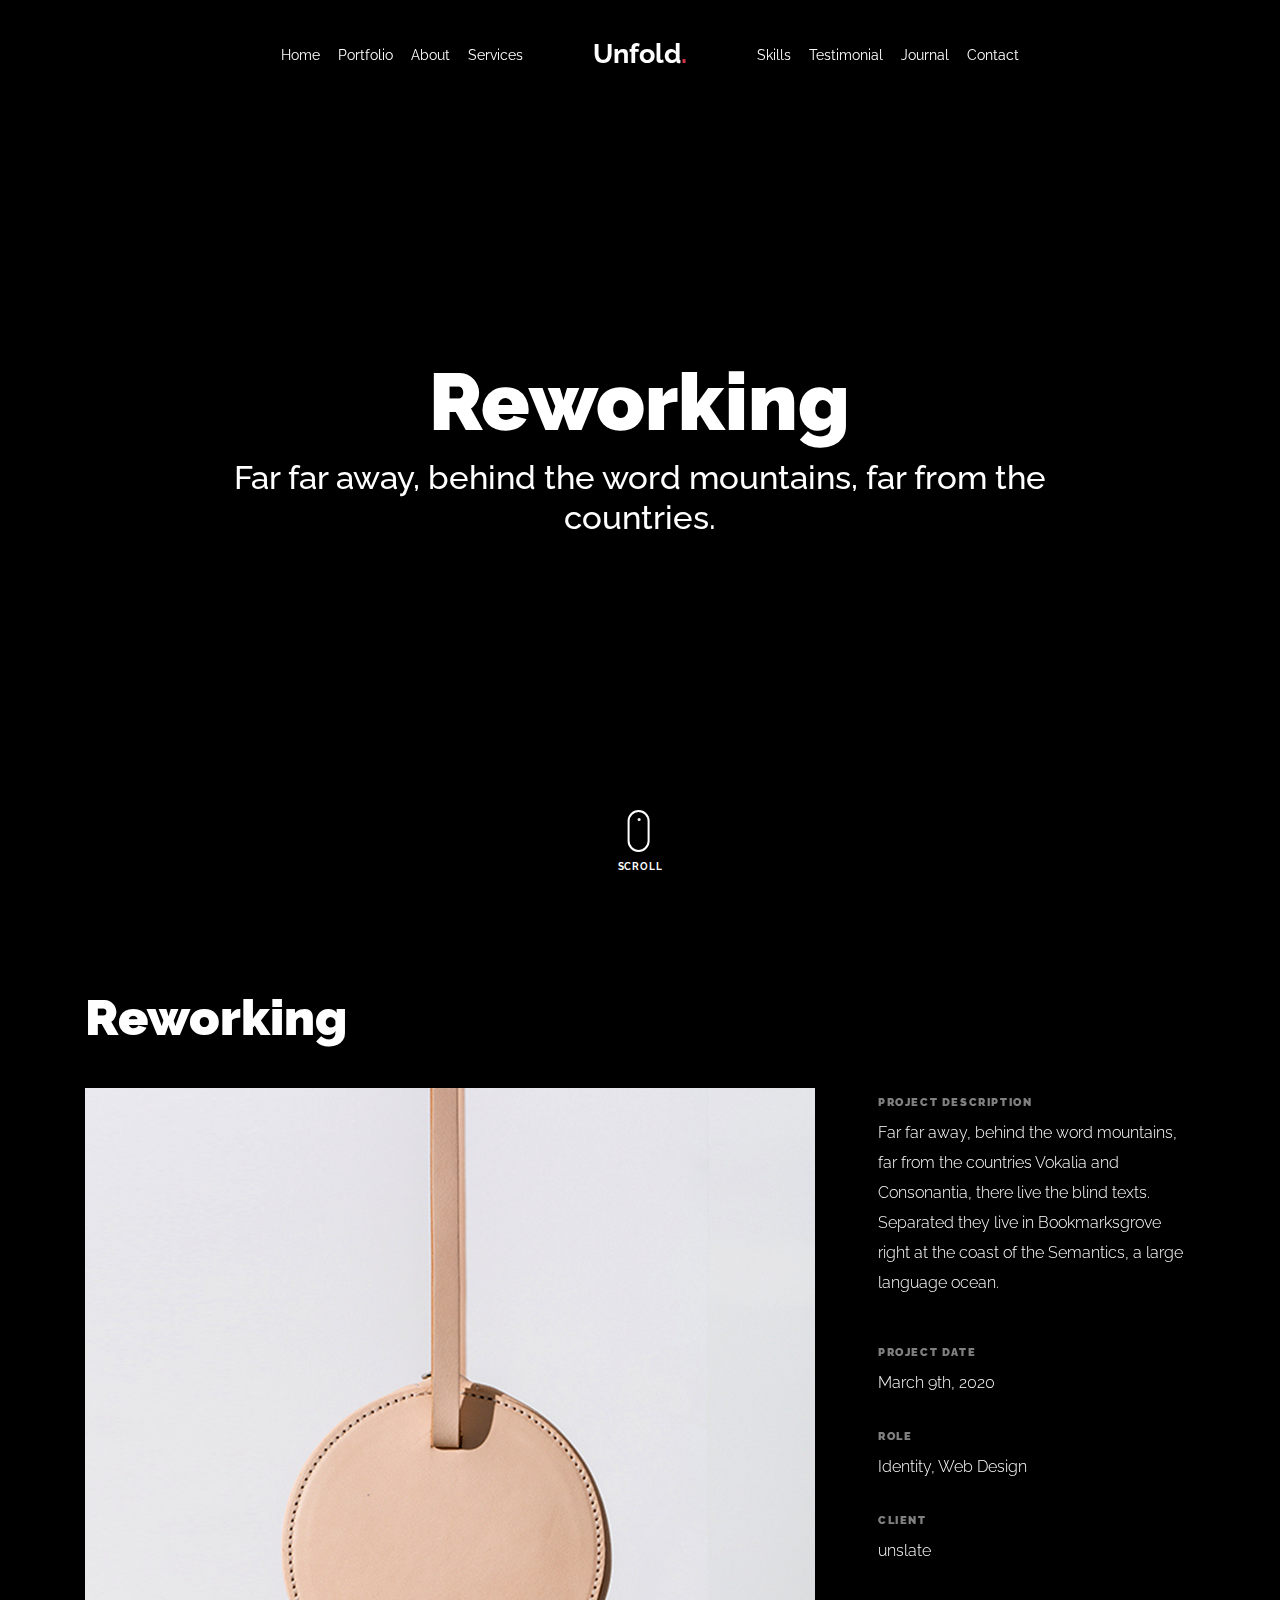
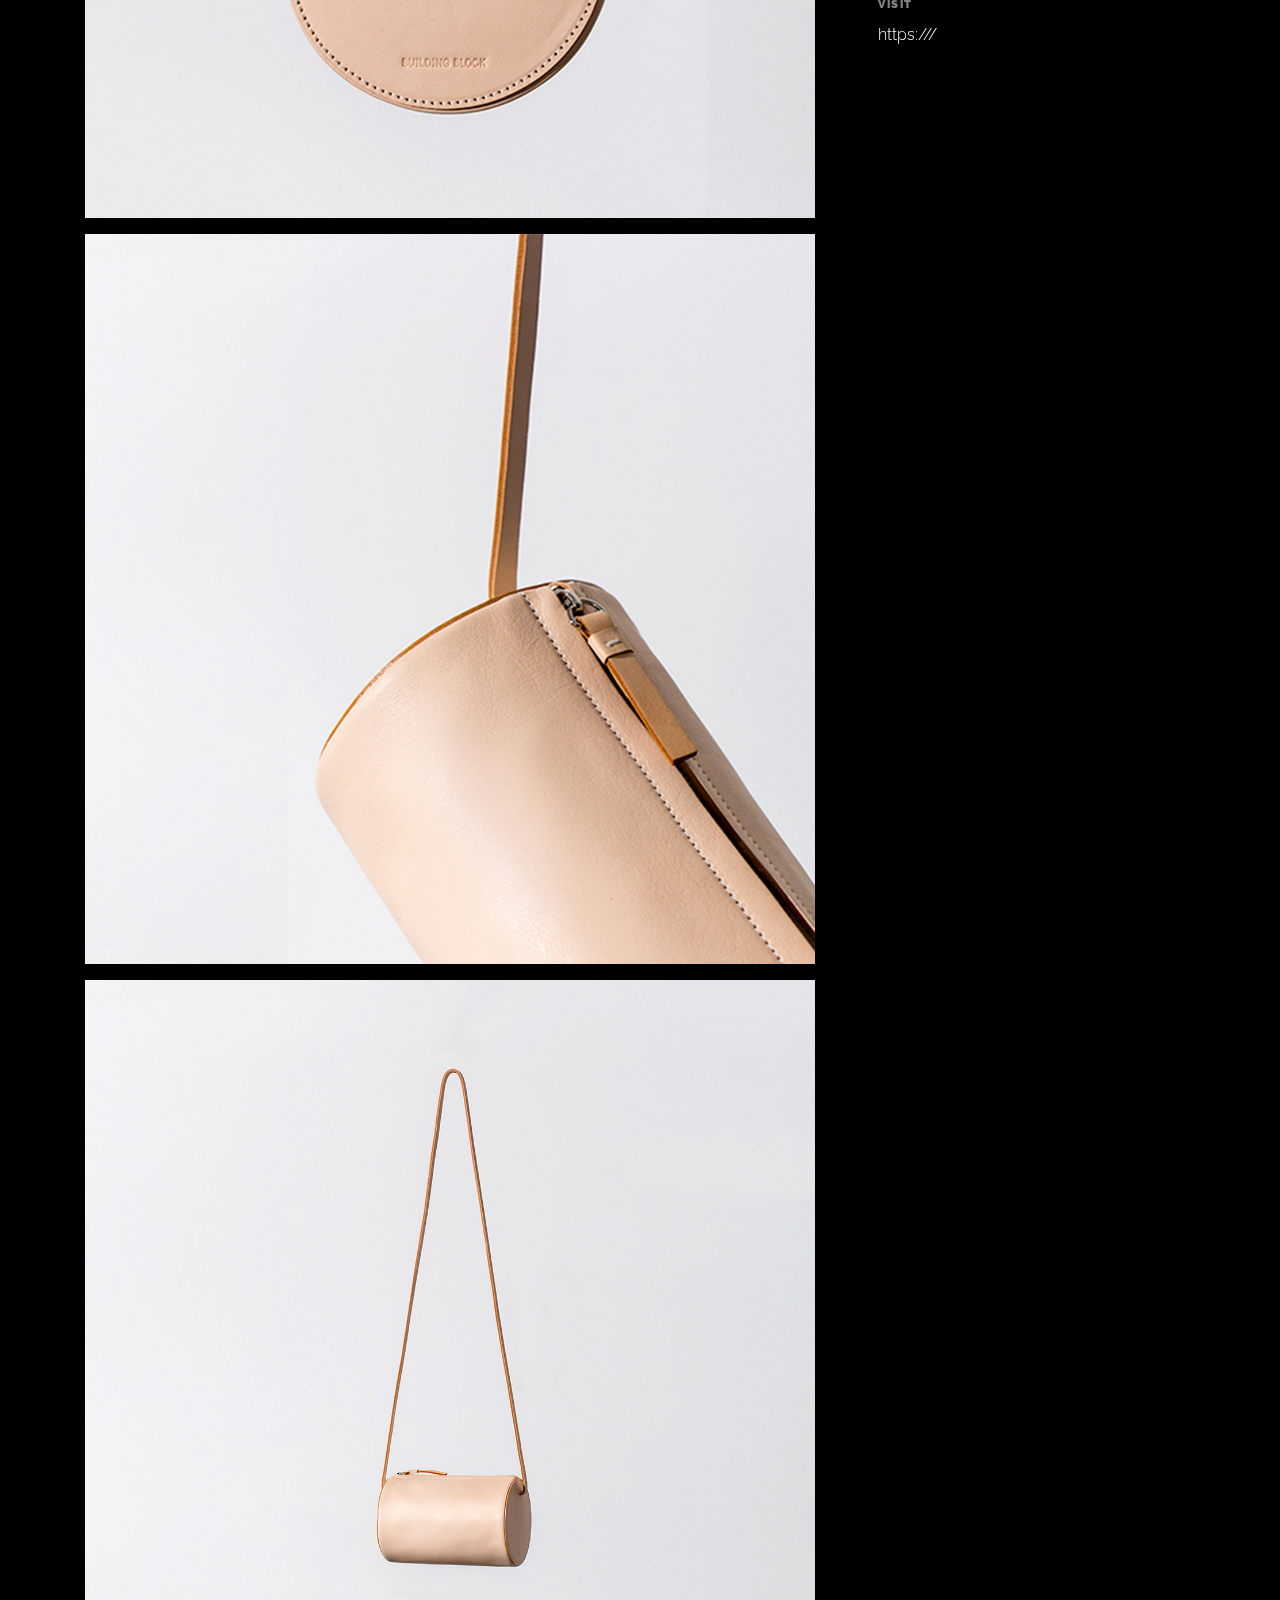
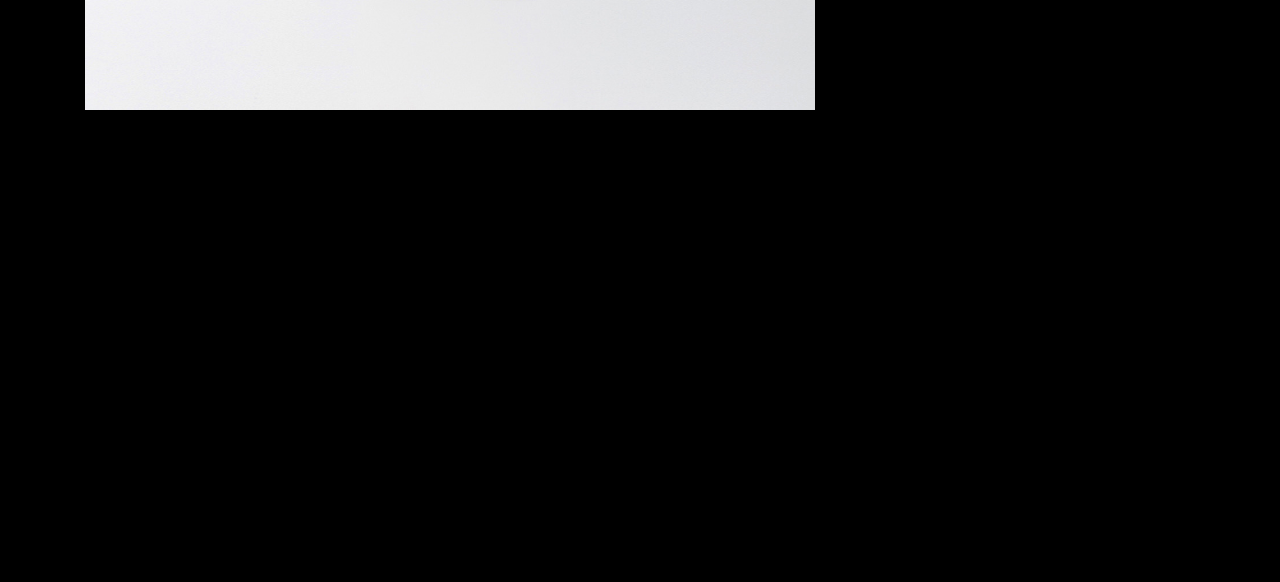
<file: portfolio-single-3.html>
<!doctype html>
<html lang="en">

<head>
  <title>Unfold &mdash; A onepage portfolio HTML template by Colorlib</title>
  <meta charset="utf-8">
  <meta name="viewport" content="width=device-width, initial-scale=1, shrink-to-fit=no">
  
  <meta name="description" content="">
  <meta name="keywords" content="html, css, javascript, jquery">
  <meta name="author" content="">

  <link rel="stylesheet" href="css/vendor/icomoon/style.css">
  <link rel="stylesheet" href="css/vendor/owl.carousel.min.css">
  <link rel="stylesheet" href="css/vendor/aos.css">
  <link rel="stylesheet" href="css/vendor/animate.min.css">
  <link rel="stylesheet" href="css/vendor/bootstrap.min.css">
  <link rel="stylesheet" href="css/vendor/jquery.fancybox.min.css">

  <!-- Theme Style -->
  <link rel="stylesheet" href="css/style.css">

</head>

<body data-spy="scroll" data-target=".site-nav-target" data-offset="200">

  <nav class="unslate_co--site-mobile-menu">
    <div class="close-wrap d-flex">
      <a href="#" class="d-flex ml-auto js-menu-toggle">
        <span class="close-label">Close</span>
        <div class="close-times">
          <span class="bar1"></span>
          <span class="bar2"></span>
        </div>
      </a>
    </div>
    <div class="site-mobile-inner"></div>
  </nav>

  <div class="unslate_co--site-wrap">

    <div class="unslate_co--site-inner">

      <nav class="unslate_co--site-nav site-nav-target">

        <div class="container">

          <div class="row align-items-center justify-content-between text-left">
            <div class="col-md-5 text-right">
              <ul class="site-nav-ul js-clone-nav text-left d-none d-lg-inline-block">
                <li class="has-children">
                  <a href="index.html#home-section" class="nav-link">Home</a>
                  <ul class="dropdown">
                    <li>
                      <a href="index.html">Hero Image BG</a>
                    </li>
                    <li>
                      <a href="index-video.html">Video BG</a>
                    </li>
                    <li>
                      <a href="index-hero-slider.html">Hero Slider</a>
                    </li>
                    <li>
                      <a href="index-sidebar-menu.html">Sidebar Menu</a>
                    </li>
                    <li>
                      <a href="index-right-menu.html">Right Menu</a>
                    </li>
                  </ul>
                </li>
                <li><a href="index.html#portfolio-section" class="nav-link">Portfolio</a></li>
                <li><a href="index.html#about-section" class="nav-link">About</a></li>
                <li><a href="index.html#services-section" class="nav-link">Services</a></li>
              </ul>
            </div>
            <div class="site-logo pos-absolute">
              <a href="index.html" class="unslate_co--site-logo">Unfold<span>.</span></a>
            </div>
            <div class="col-md-5 text-right text-lg-left">
              <ul class="site-nav-ul js-clone-nav text-left d-none d-lg-inline-block">
                <li><a href="index.html#skills-section" class="nav-link">Skills</a></li>
                <li><a href="index.html#testimonial-section" class="nav-link">Testimonial</a></li>
                <li><a href="index.html#journal-section" class="nav-link">Journal</a></li>
                <li><a href="index.html#contact-section" class="nav-link">Contact</a></li>
              </ul>

              <ul class="site-nav-ul-none-onepage text-right d-inline-block d-lg-none">
                <li><a href="#" class="js-menu-toggle">Menu</a></li>
              </ul>

            </div>
          </div>
        </div>

      </nav>
      <!-- END nav -->

      <div class="cover-v1 gradient-bottom-black jarallax">
        <div class="container">
          <div class="row align-items-center">

            <div class="col-md-10 mx-auto text-center">
              <h1 class="heading" data-aos="fade-up">Reworking</h1>
              <h2 class="subheading" data-aos="fade-up" data-aos-delay="100">Far far away, behind the word mountains, far from the countries.</h2>
            </div>

          </div>
        </div>

        <!-- dov -->
        <a href="#portfolio-single-section" class="mouse-wrap smoothscroll">
          <span class="mouse">
            <span class="scroll"></span>
          </span>
          <span class="mouse-label">Scroll</span>
        </a>

      </div>
      <!-- END .cover-v1 -->

      <div class="container">
        <div class="portfolio-single-wrap unslate_co--section" id="portfolio-single-section">
          <div class="portfolio-single-inner">

            <h2 class="heading-portfolio-single-h2">Reworking</h2>

            <div class="row justify-content-between align-items-stretch">

              <div class="col-lg-8">
                <p><a href="images/work_2_full.jpg" data-fancybox="gal"><img src="images/work_2_full.jpg" alt="Image" class="img-fluid"></a></p>
                <p><a href="images/work_2_a_full.jpg" data-fancybox="gal"><img src="images/work_2_a_full.jpg" alt="Image" class="img-fluid"></a></p>
                <p><a href="images/work_2_b_full.jpg" data-fancybox="gal"><img src="images/work_2_b_full.jpg" alt="Image" class="img-fluid"></a></p>
              </div>
              <div class="col-lg-4 pl-lg-5">
                <div class="unslate_co--sticky">
                  <div class="row">
                    <div class="col-md-12 mb-4">
                      <div class="detail-v1">
                        <span class="detail-label">Project Description</span>
                        <p>Far far away, behind the word mountains, far from the countries Vokalia and Consonantia, there live the blind texts. Separated they live in Bookmarksgrove right at the coast of the Semantics, a large language ocean.</p>
                      </div>
                    </div>

                    <div class="col-md-12 mb-4">
                      <div class="detail-v1">
                        <span class="detail-label">Project Date</span>
                        <span class="detail-val">March 9th, 2020</span>
                      </div>
                    </div>
                    <div class="col-md-12 mb-4">
                      <div class="detail-v1">
                        <span class="detail-label">Role</span>
                        <span class="detail-val"><a href="#">Identity</a>, <a href="#">Web Design</a></span>
                      </div>
                    </div>
                    <div class="col-md-12 mb-4">
                      <div class="detail-v1">
                        <span class="detail-label">Client</span>
                        <span class="detail-val">unslate</span>
                      </div>
                    </div>
                    <div class="col-md-12 mb-4">
                      <div class="detail-v1">
                        <span class="detail-label">Visit</span>
                        <span class="detail-val"><a href="#">https:///</a></span>
                      </div>
                    </div>
                  </div>
                </div> 
              </div>

            </div>

          </div>
        </div>
      </div>
    </div>

    <footer class="unslate_co--footer unslate_co--section">
      <div class="container">
        <div class="row justify-content-center">
          <div class="col-md-7">

            <div class="footer-site-logo"><a href="#">Unfold<span>.</span></a></div>

            <ul class="footer-site-social">
              <li><a href="#">Facebook</a></li>
              <li><a href="#">Twitter</a></li>
              <li><a href="#">Instagram</a></li>
              <li><a href="#">Dribbble</a></li>
              <li><a href="#">Behance</a></li>
            </ul>

            <p class="site-copyright">
                
                <!-- Link back to Colorlib can't be removed. Template is licensed under CC BY 3.0. -->
                Copyright &copy;
                <script>
                  document.write(new Date().getFullYear());
                </script> All rights reserved | This template is made with <i class="icon-heart"
                  aria-hidden="true"></i> by <a href="https://colorlib.com" target="_blank">Colorlib</a>
                <!-- Link back to Colorlib can't be removed. Template is licensed under CC BY 3.0. -->
              
              </p>

          </div>
        </div>
      </div>
    </footer>

  </div>

  <!-- Loader -->
  <div id="unslate_co--overlayer"></div>
  <div class="site-loader-wrap">
    <div class="site-loader"></div>
  </div>

  <script src="js/scripts-dist.js"></script>
  <script src="js/main.js"></script>


</body>

</html>
</file>
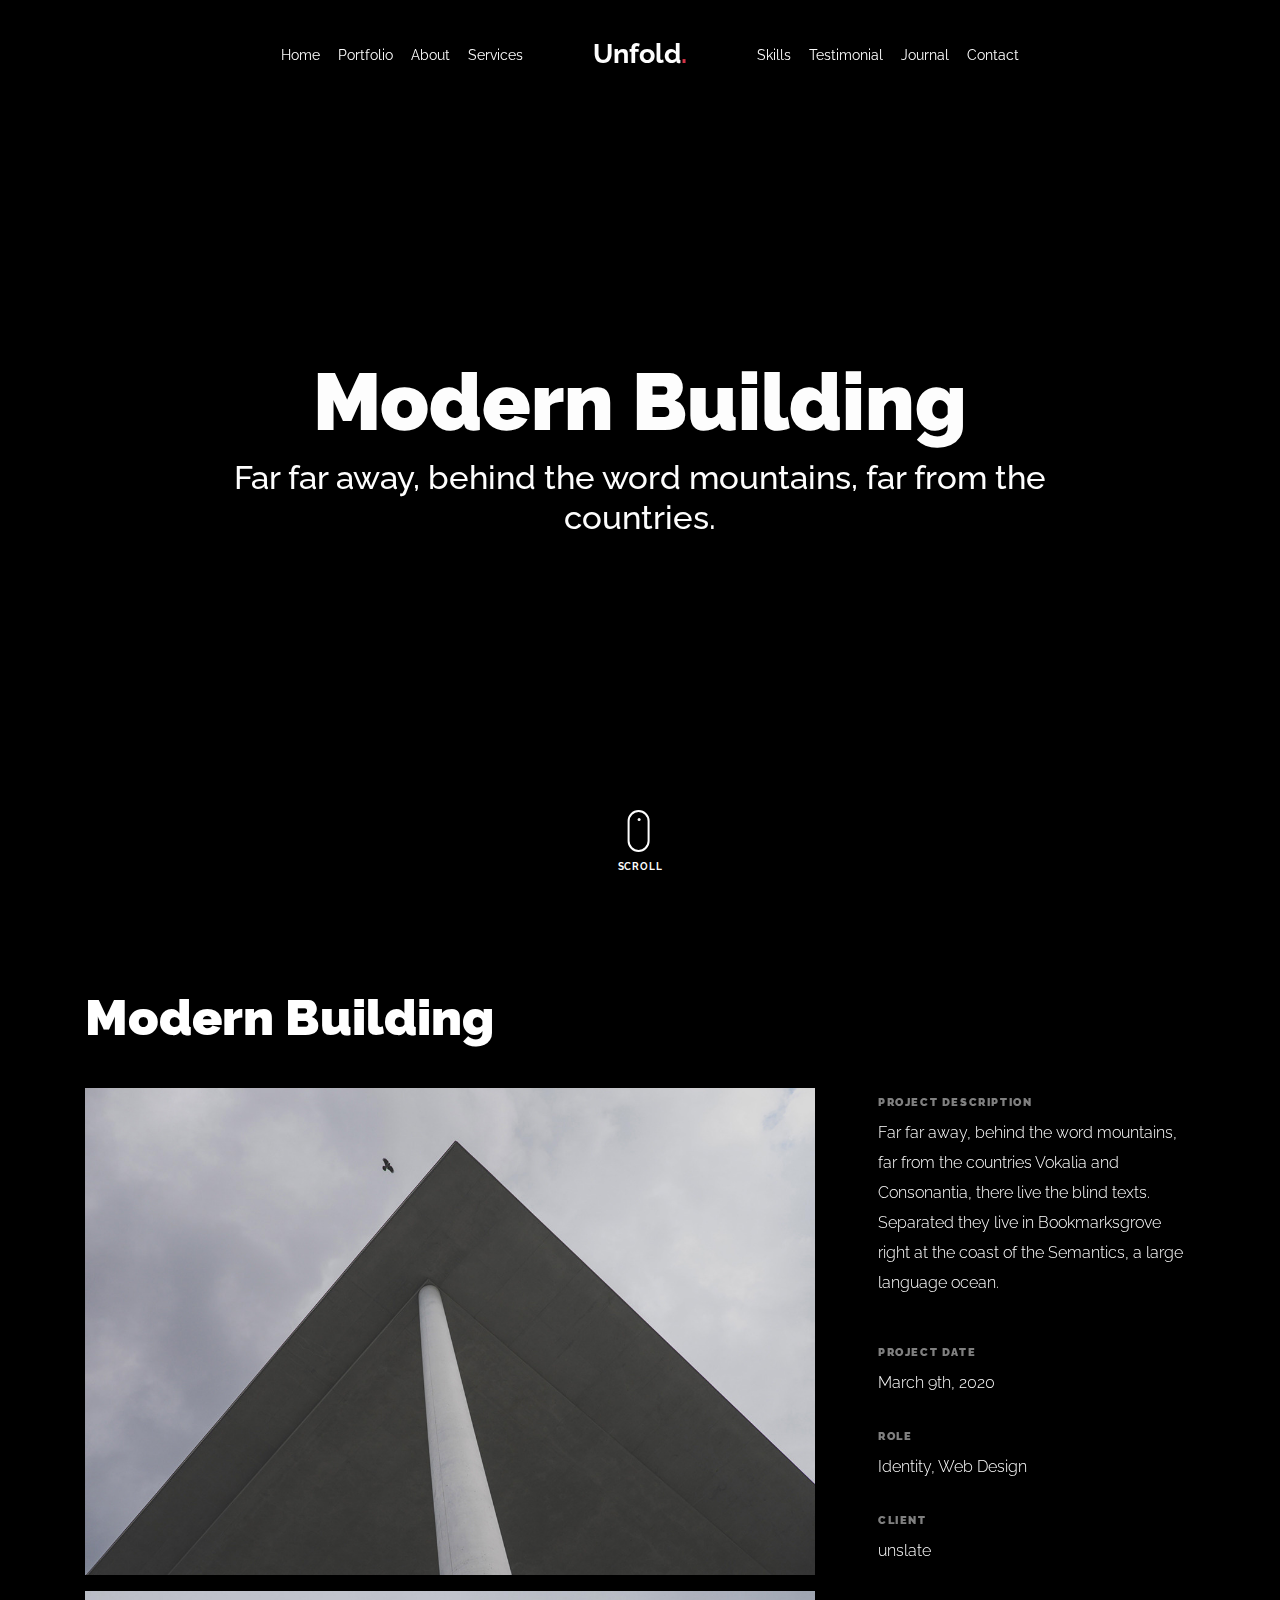
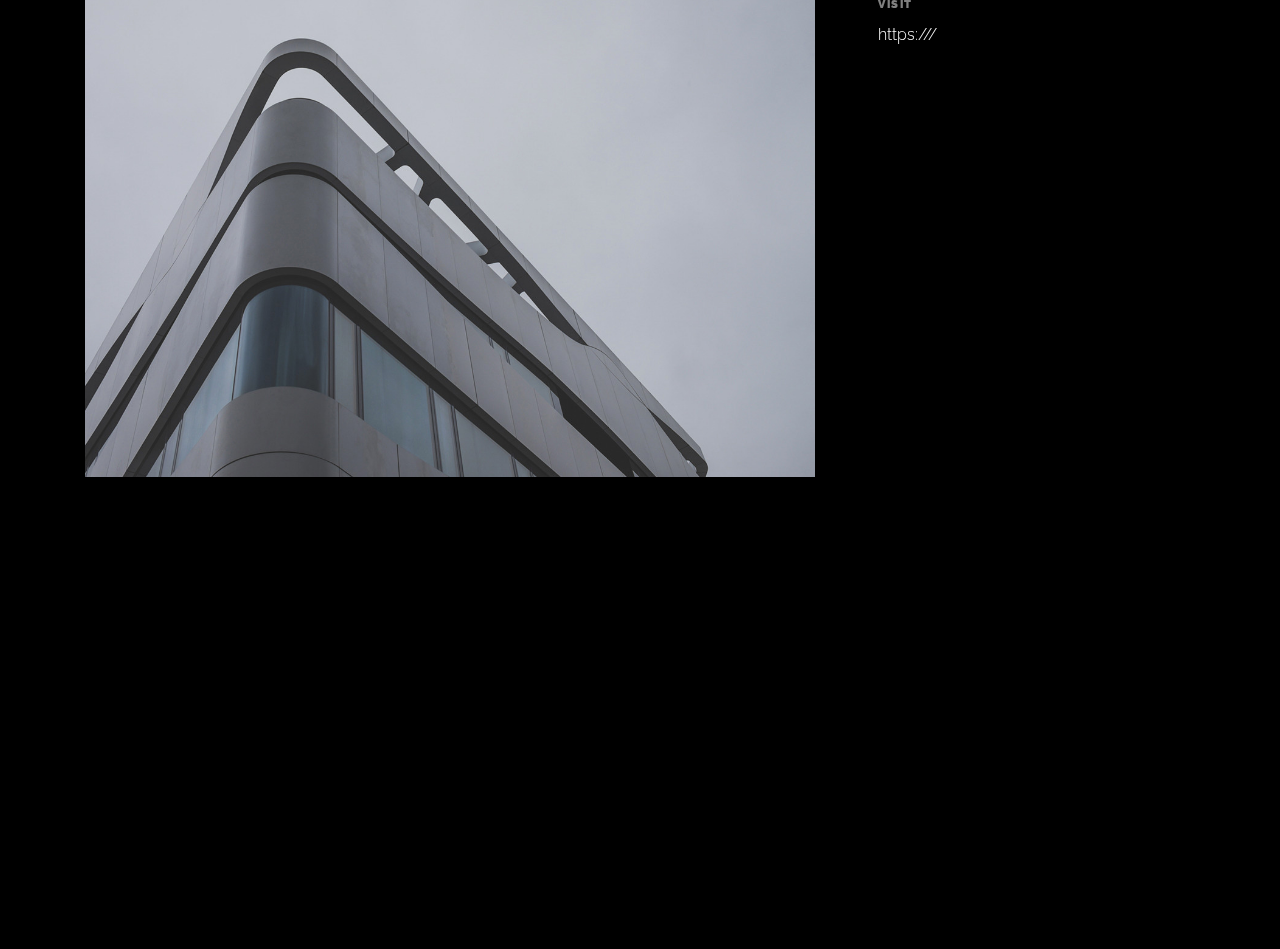
<file: portfolio-single-4.html>
<!doctype html>
<html lang="en">

<head>
  <title>Unfold &mdash; A onepage portfolio HTML template by Colorlib</title>
  <meta charset="utf-8">
  <meta name="viewport" content="width=device-width, initial-scale=1, shrink-to-fit=no">
  
  <meta name="description" content="">
  <meta name="keywords" content="html, css, javascript, jquery">
  <meta name="author" content="">

  <link rel="stylesheet" href="css/vendor/icomoon/style.css">
  <link rel="stylesheet" href="css/vendor/owl.carousel.min.css">
  <link rel="stylesheet" href="css/vendor/aos.css">
  <link rel="stylesheet" href="css/vendor/animate.min.css">
  <link rel="stylesheet" href="css/vendor/bootstrap.min.css">
  <link rel="stylesheet" href="css/vendor/jquery.fancybox.min.css">

  <!-- Theme Style -->
  <link rel="stylesheet" href="css/style.css">

</head>

<body data-spy="scroll" data-target=".site-nav-target" data-offset="200">

  <nav class="unslate_co--site-mobile-menu">
    <div class="close-wrap d-flex">
      <a href="#" class="d-flex ml-auto js-menu-toggle">
        <span class="close-label">Close</span>
        <div class="close-times">
          <span class="bar1"></span>
          <span class="bar2"></span>
        </div>
      </a>
    </div>
    <div class="site-mobile-inner"></div>
  </nav>

  <div class="unslate_co--site-wrap">

    <div class="unslate_co--site-inner">

      <nav class="unslate_co--site-nav site-nav-target">

        <div class="container">

          <div class="row align-items-center justify-content-between text-left">
            <div class="col-md-5 text-right">
              <ul class="site-nav-ul js-clone-nav text-left d-none d-lg-inline-block">
                <li class="has-children">
                  <a href="index.html#home-section" class="nav-link">Home</a>
                  <ul class="dropdown">
                    <li>
                      <a href="index.html">Hero Image BG</a>
                    </li>
                    <li>
                      <a href="index-video.html">Video BG</a>
                    </li>
                    <li>
                      <a href="index-hero-slider.html">Hero Slider</a>
                    </li>
                    <li>
                      <a href="index-sidebar-menu.html">Sidebar Menu</a>
                    </li>
                    <li>
                      <a href="index-right-menu.html">Right Menu</a>
                    </li>
                  </ul>
                </li>
                <li><a href="index.html#portfolio-section" class="nav-link">Portfolio</a></li>
                <li><a href="index.html#about-section" class="nav-link">About</a></li>
                <li><a href="index.html#services-section" class="nav-link">Services</a></li>
              </ul>
            </div>
            <div class="site-logo pos-absolute">
              <a href="index.html" class="unslate_co--site-logo">Unfold<span>.</span></a>
            </div>
            <div class="col-md-5 text-right text-lg-left">
              <ul class="site-nav-ul js-clone-nav text-left d-none d-lg-inline-block">
                <li><a href="index.html#skills-section" class="nav-link">Skills</a></li>
                <li><a href="index.html#testimonial-section" class="nav-link">Testimonial</a></li>
                <li><a href="index.html#journal-section" class="nav-link">Journal</a></li>
                <li><a href="index.html#contact-section" class="nav-link">Contact</a></li>
              </ul>

              <ul class="site-nav-ul-none-onepage text-right d-inline-block d-lg-none">
                <li><a href="#" class="js-menu-toggle">Menu</a></li>
              </ul>

            </div>
          </div>
        </div>

      </nav>
      <!-- END nav -->

      <div class="cover-v1 gradient-bottom-black jarallax">
        <div class="container">
          <div class="row align-items-center">

            <div class="col-md-10 mx-auto text-center">
              <h1 class="heading" data-aos="fade-up">Modern Building</h1>
              <h2 class="subheading" data-aos="fade-up" data-aos-delay="100">Far far away, behind the word mountains, far from the countries.</h2>
            </div>

          </div>
        </div>

        <!-- dov -->
        <a href="#portfolio-single-section" class="mouse-wrap smoothscroll">
          <span class="mouse">
            <span class="scroll"></span>
          </span>
          <span class="mouse-label">Scroll</span>
        </a>

      </div>
      <!-- END .cover-v1 -->

      <div class="container">
        <div class="portfolio-single-wrap unslate_co--section" id="portfolio-single-section">
          <div class="portfolio-single-inner">

            <h2 class="heading-portfolio-single-h2">Modern Building</h2>

            <div class="row justify-content-between align-items-stretch">

              <div class="col-lg-8">
                <p><a href="images/work_3_a_full.jpg" data-fancybox="gal"><img src="images/work_3_a_full.jpg" alt="Image" class="img-fluid"></a></p>
                <p><a href="images/work_3_full.jpg" data-fancybox="gal"><img src="images/work_3_full.jpg" alt="Image" class="img-fluid"></a></p>
              </div>
              <div class="col-lg-4 pl-lg-5">
                <div class="unslate_co--sticky">
                  <div class="row">
                    <div class="col-md-12 mb-4">
                      <div class="detail-v1">
                        <span class="detail-label">Project Description</span>
                        <p>Far far away, behind the word mountains, far from the countries Vokalia and Consonantia, there live the blind texts. Separated they live in Bookmarksgrove right at the coast of the Semantics, a large language ocean.</p>
                      </div>
                    </div>

                    <div class="col-md-12 mb-4">
                      <div class="detail-v1">
                        <span class="detail-label">Project Date</span>
                        <span class="detail-val">March 9th, 2020</span>
                      </div>
                    </div>
                    <div class="col-md-12 mb-4">
                      <div class="detail-v1">
                        <span class="detail-label">Role</span>
                        <span class="detail-val"><a href="#">Identity</a>, <a href="#">Web Design</a></span>
                      </div>
                    </div>
                    <div class="col-md-12 mb-4">
                      <div class="detail-v1">
                        <span class="detail-label">Client</span>
                        <span class="detail-val">unslate</span>
                      </div>
                    </div>
                    <div class="col-md-12 mb-4">
                      <div class="detail-v1">
                        <span class="detail-label">Visit</span>
                        <span class="detail-val"><a href="#">https:///</a></span>
                      </div>
                    </div>
                  </div>
                </div> 
              </div>

            </div>

          </div>
        </div>
      </div>
    </div> 

    <footer class="unslate_co--footer unslate_co--section">
      <div class="container">
        <div class="row justify-content-center">
          <div class="col-md-7">

            <div class="footer-site-logo"><a href="#">Unfold<span>.</span></a></div>

            <ul class="footer-site-social">
              <li><a href="#">Facebook</a></li>
              <li><a href="#">Twitter</a></li>
              <li><a href="#">Instagram</a></li>
              <li><a href="#">Dribbble</a></li>
              <li><a href="#">Behance</a></li>
            </ul>

            <p class="site-copyright">
                
                <!-- Link back to Colorlib can't be removed. Template is licensed under CC BY 3.0. -->
                Copyright &copy;
                <script>
                  document.write(new Date().getFullYear());
                </script> All rights reserved | This template is made with <i class="icon-heart"
                  aria-hidden="true"></i> by <a href="https://colorlib.com" target="_blank">Colorlib</a>
                <!-- Link back to Colorlib can't be removed. Template is licensed under CC BY 3.0. -->
              
              </p>

          </div>
        </div>
      </div>
    </footer>

  </div>

  <!-- Loader -->
  <div id="unslate_co--overlayer"></div>
  <div class="site-loader-wrap">
    <div class="site-loader"></div>
  </div>

  <script src="js/scripts-dist.js"></script>
  <script src="js/main.js"></script>

  
</body>

</html>
</file>
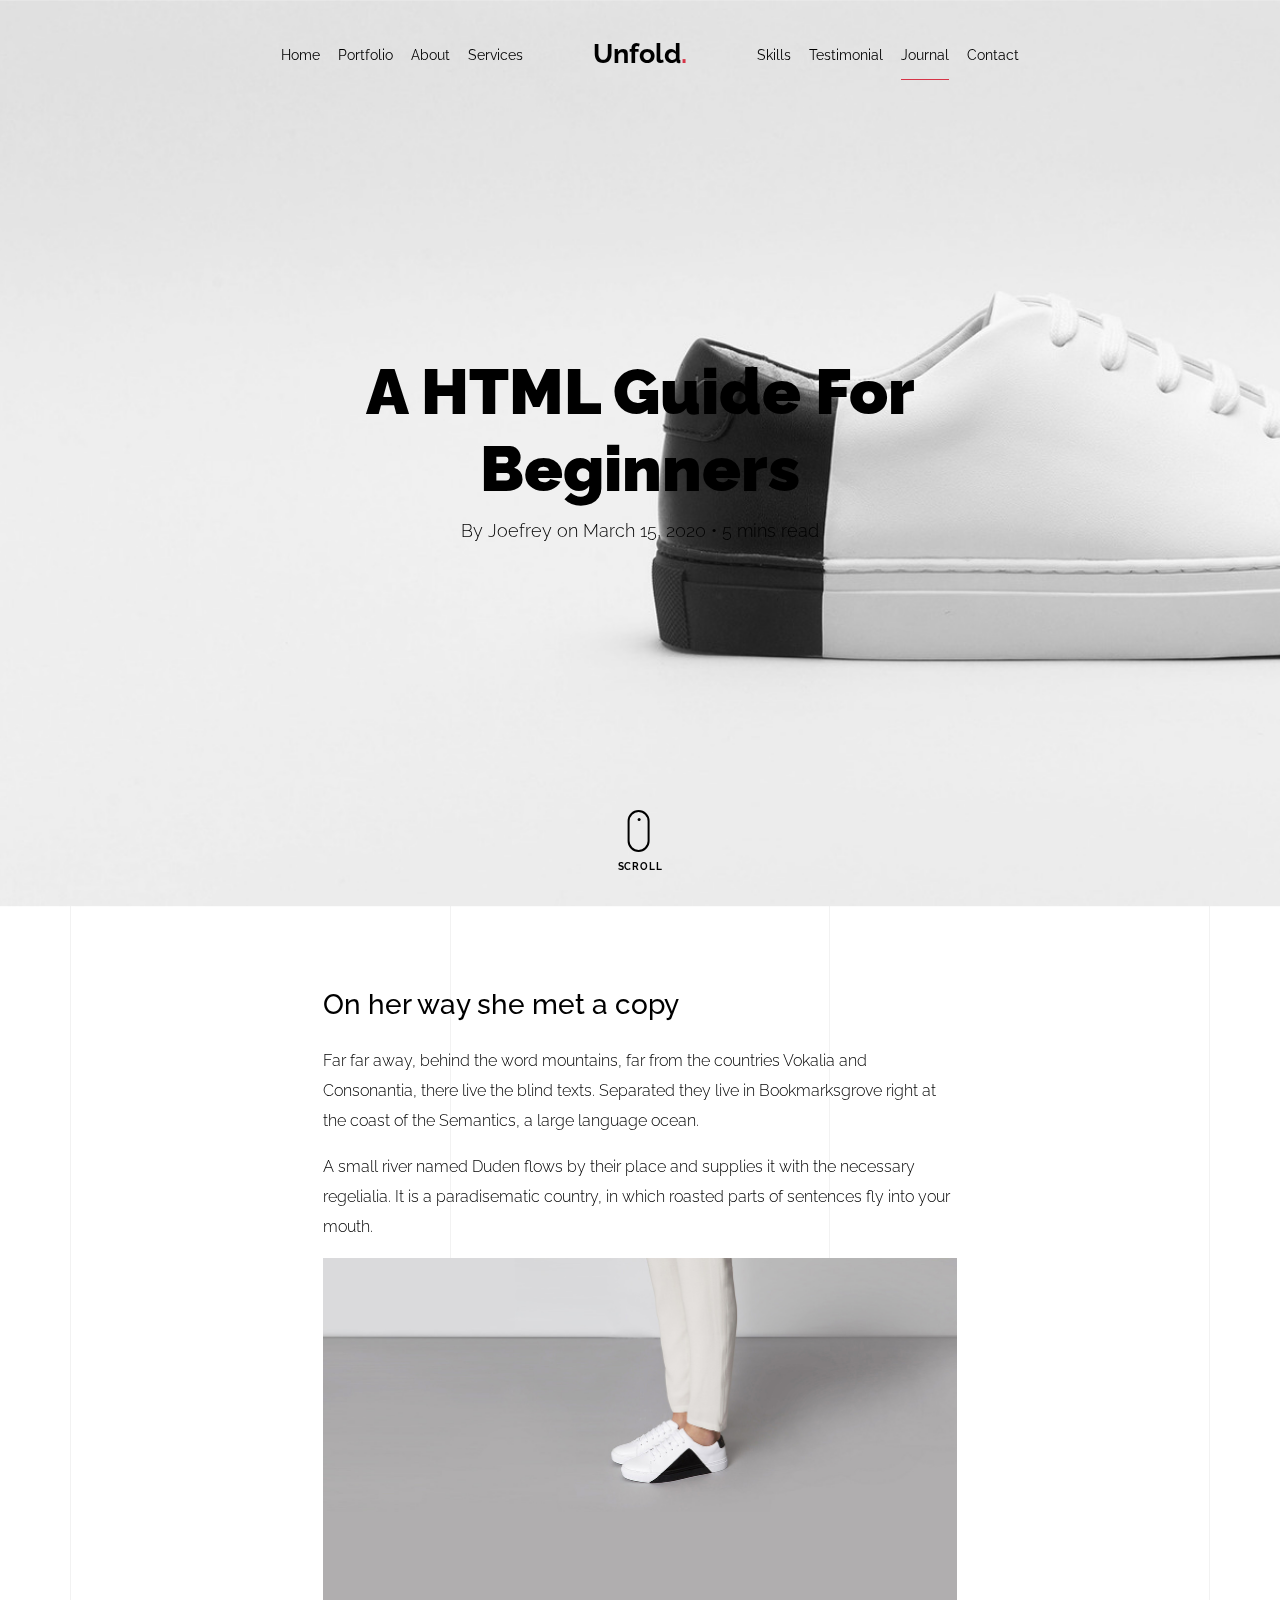
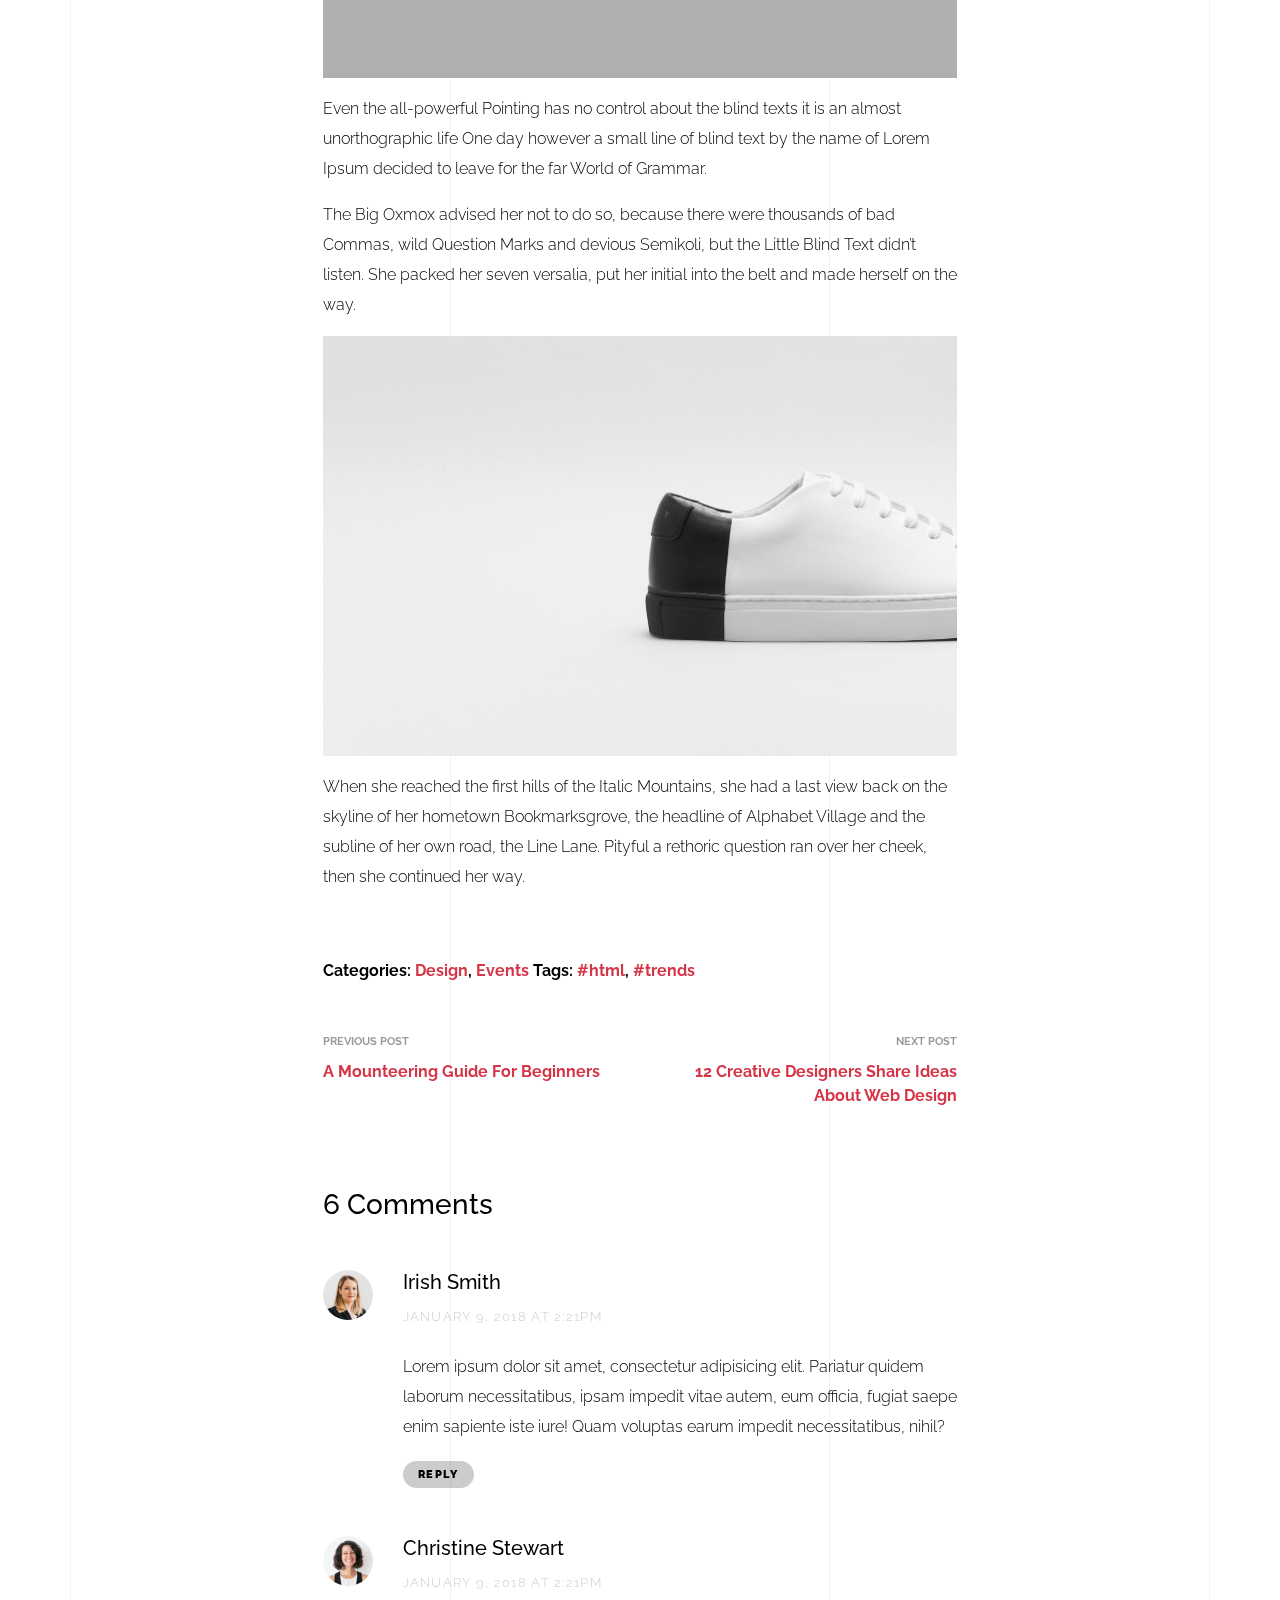
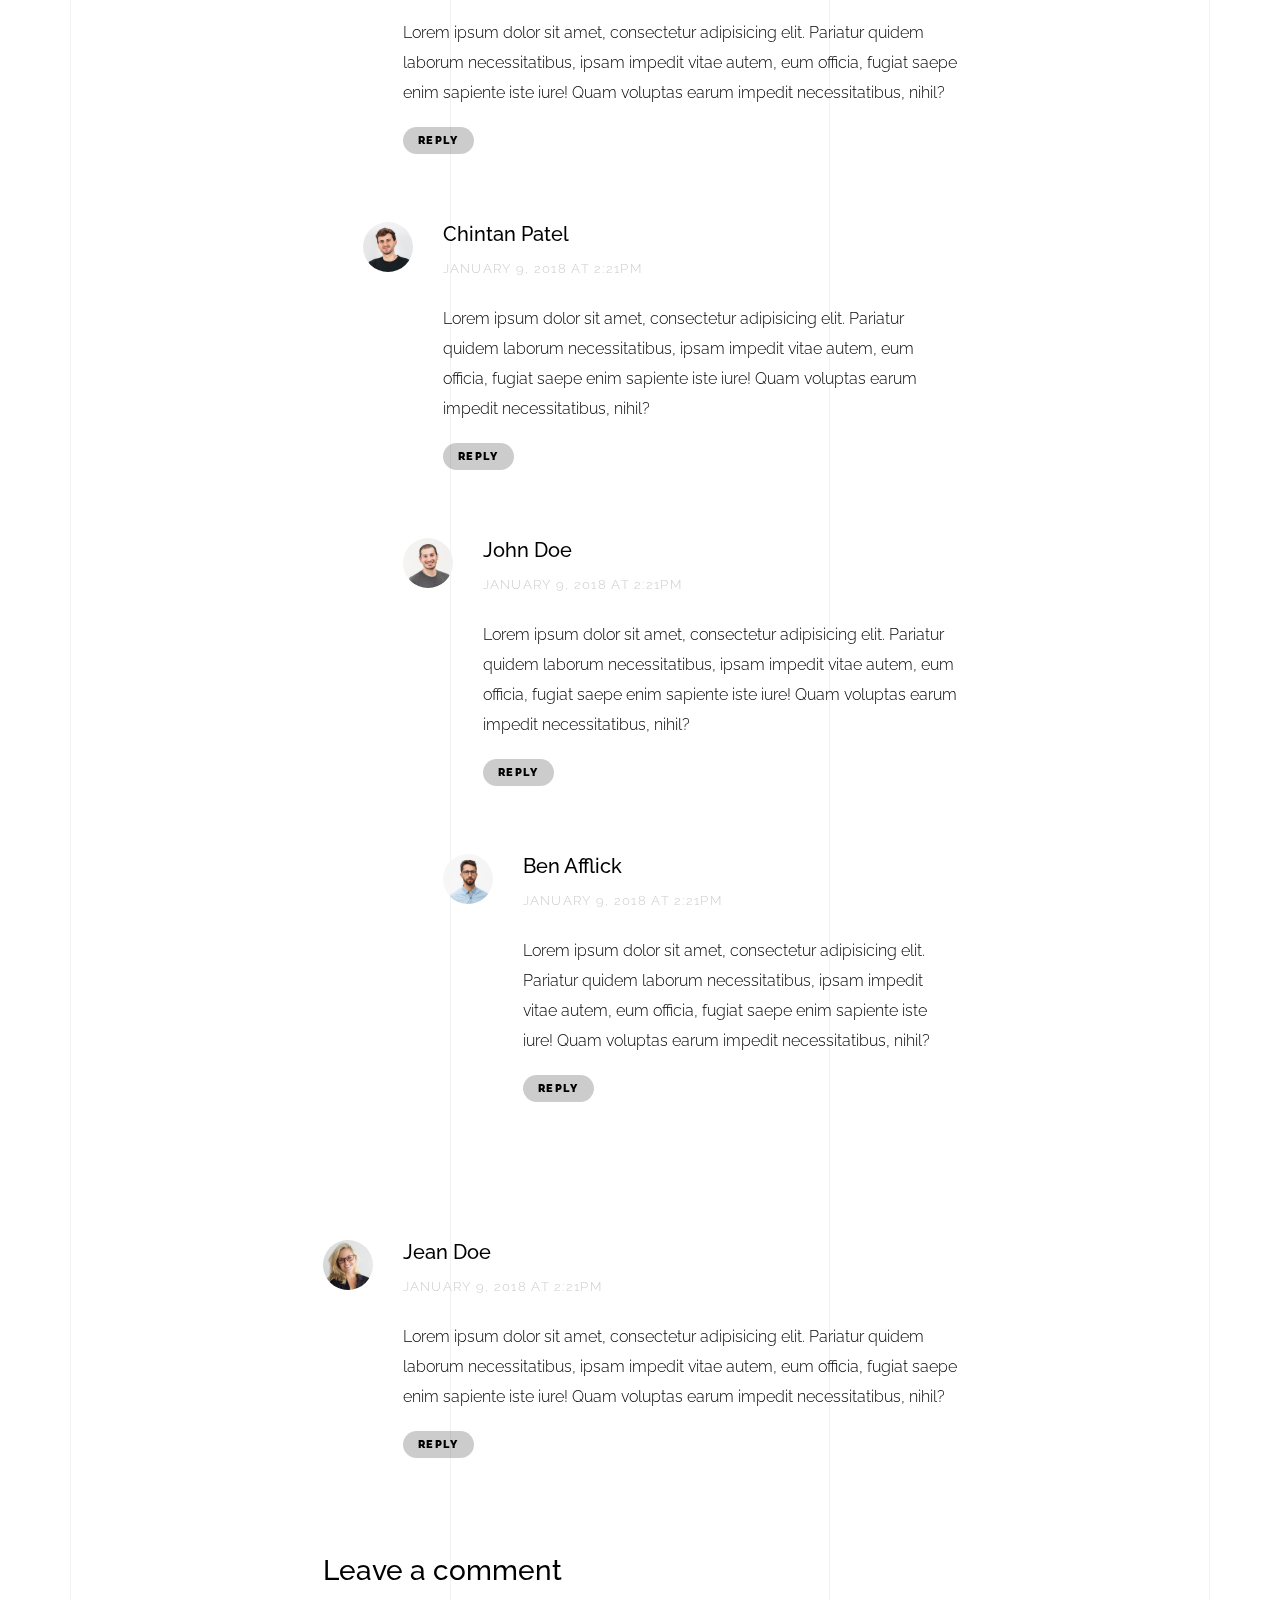
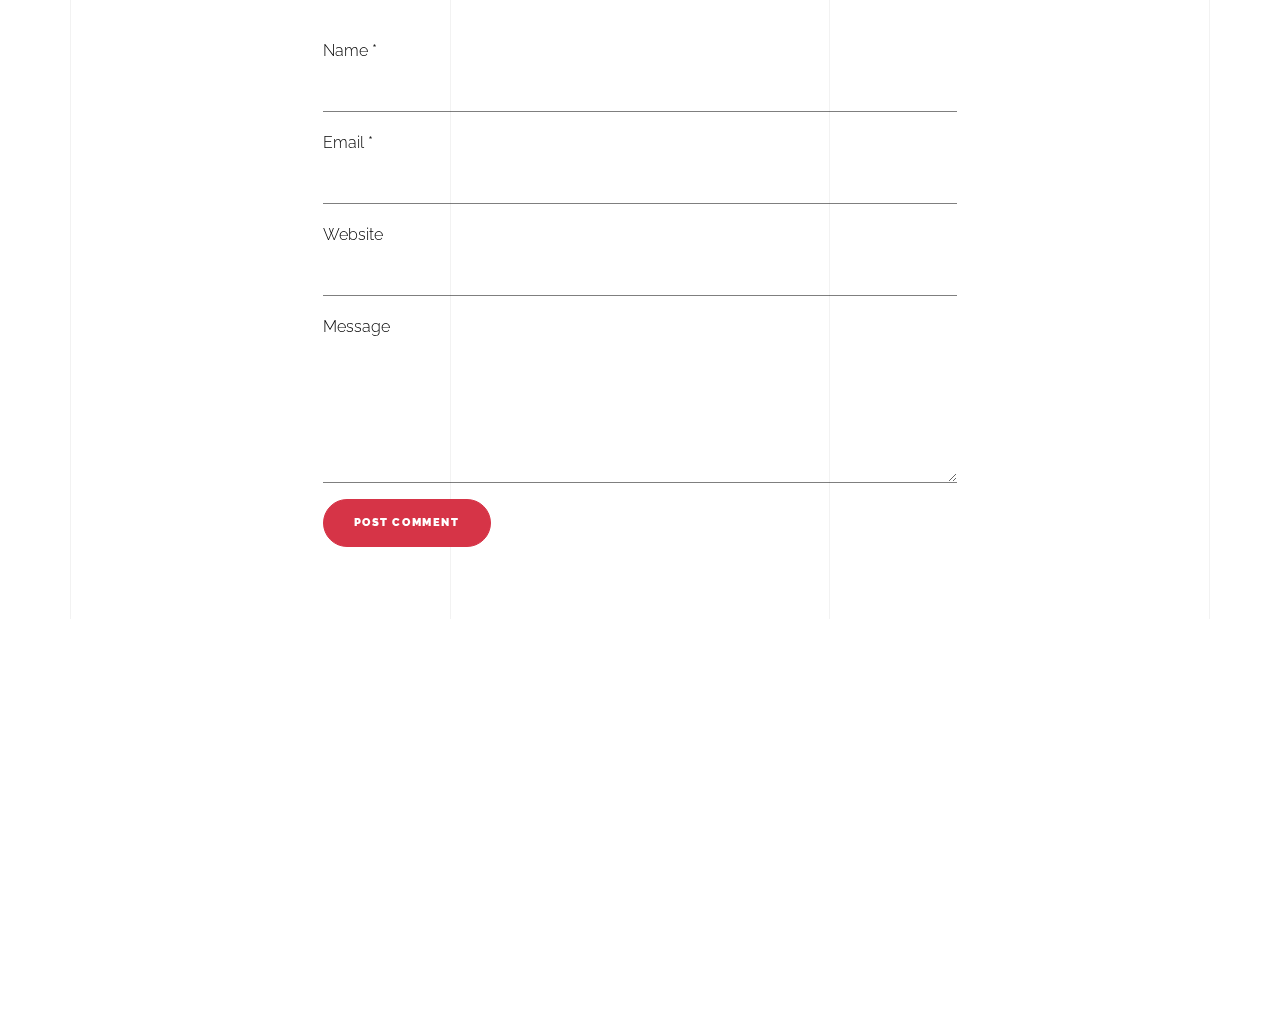
<file: light/blog-single.html>
<!doctype html>
<html lang="en">
  <head>
    <title>Unfold &mdash; A onepage portfolio HTML template by Unslate.co</title>
    <meta charset="utf-8">
    <meta name="viewport" content="width=device-width, initial-scale=1, shrink-to-fit=no">

    <meta name="description" content="A onepage portfolio HTML template by Unslate.co">
    <meta name="keywords" content="html, css, javascript, jquery">
    <meta name="author" content="Unslate.co">

    <link rel="stylesheet" href="css/vendor/icomoon/style.css">
    <link rel="stylesheet" href="css/vendor/owl.carousel.min.css">
    <link rel="stylesheet" href="css/vendor/aos.css">
    <link rel="stylesheet" href="css/vendor/animate.min.css">
    <link rel="stylesheet" href="css/vendor/bootstrap.min.css">
    <link rel="stylesheet" href="css/vendor/jquery.fancybox.min.css">
    

    <!-- Theme Style -->
    <link rel="stylesheet" href="css/style.css">

  </head>
  <body data-spy="scroll" data-target=".site-nav-target" data-offset="200">

    <nav class="unslate_co--site-mobile-menu">
      <div class="close-wrap d-flex">
        <a href="#" class="d-flex ml-auto js-menu-toggle">
          <span class="close-label">Close</span>
          <div class="close-times">
            <span class="bar1"></span>
            <span class="bar2"></span>
          </div>
        </a>
      </div>
      <div class="site-mobile-inner"></div>
    </nav>


    <div class="unslate_co--site-wrap">

      <div class="unslate_co--site-inner">

        <div class="lines-wrap">
          <div class="lines-inner">
            <div class="lines"></div>
          </div>
        </div>
        <!-- END lines -->
      
      <nav class="unslate_co--site-nav dark site-nav-target">

        <div class="container">
        
          <div class="row align-items-center justify-content-between text-left">
            <div class="col-md-5 text-right">
              <ul class="site-nav-ul js-clone-nav text-left d-none d-lg-inline-block">
                <li class="has-children">
                  <a href="index.html#home-section" class="nav-link">Home</a>
                  <ul class="dropdown">
                    <li>
                      <a href="index.html">Hero Image BG</a>
                    </li>
                    <li>
                      <a href="index-video.html">Video BG</a>
                    </li>
                    <li>
                      <a href="index-hero-slider.html">Hero Slider</a>
                    </li>
                    <li>
                      <a href="index-sidebar-menu.html">Sidebar Menu</a>
                    </li>
                    <li>
                      <a href="index-right-menu.html">Right Menu</a>
                    </li>
                  </ul>
                </li>
                <li><a href="index.html#portfolio-section" class="nav-link">Portfolio</a></li>
                <li><a href="index.html#about-section" class="nav-link">About</a></li>
                <li><a href="index.html#services-section" class="nav-link">Services</a></li>
              </ul>
            </div>
            <div class="site-logo pos-absolute">
              <a href="index.html" class="unslate_co--site-logo">Unfold<span>.</span></a>
            </div>
            <div class="col-md-5 text-right text-lg-left">
              <ul class="site-nav-ul js-clone-nav text-left d-none d-lg-inline-block">
                <li><a href="index.html#skills-section" class="nav-link">Skills</a></li>
                <li><a href="index.html#testimonial-section" class="nav-link">Testimonial</a></li>
                <li><a href="index.html#journal-section" class="nav-link active">Journal</a></li>
                <li><a href="index.html#contact-section" class="nav-link">Contact</a></li>
              </ul>

              <ul class="site-nav-ul-none-onepage text-right d-inline-block d-lg-none">
                <li><a href="#" class="js-menu-toggle">Menu</a></li>
              </ul>

            </div>
          </div>
        </div>

      </nav>
      <!-- END nav -->

      <div class="cover-v1 jarallax" style="background-image: url('images/work_1_full.jpg');">
        <div class="container">
          <div class="row align-items-center">
              
            <div class="col-md-8 mx-auto text-center">
              <h1 class="blog-heading" data-aos="fade-up" data-aos-delay="0">A HTML Guide For Beginners</h1>
              <div class="post-meta" data-aos="fade-up" data-aos-delay="100">By Joefrey on March 15, 2020 &bullet; 5 mins read</div>
            </div>

          </div>
        </div>


        <!-- dov -->
        <a href="#blog-single-section" class="mouse-wrap dark smoothscroll">
          <span class="mouse">
            <span class="scroll"></span>
          </span>
          <span class="mouse-label">Scroll</span>
        </a>

      </div>
      <!-- END .cover-v1 -->

      <div class="unslate_co--section" id="blog-single-section">
        <div class="container">
          <div class="row justify-content-center">
            <div class="col-md-7">
              <h3 class="mb-4">On her way she met a copy</h3>
              <p>Far far away, behind the word mountains, far from the countries Vokalia and Consonantia, there live the blind texts. Separated they live in Bookmarksgrove right at the coast of the Semantics, a large language ocean.</p>
              <p>A small river named Duden flows by their place and supplies it with the necessary regelialia. It is a paradisematic country, in which roasted parts of sentences fly into your mouth.</p>
              <p><img src="images/work_1_a_full.jpg" alt="Image" class="img-fluid"></p>
              <p>Even the all-powerful Pointing has no control about the blind texts it is an almost unorthographic life One day however a small line of blind text by the name of Lorem Ipsum decided to leave for the far World of Grammar.</p>
              <p>The Big Oxmox advised her not to do so, because there were thousands of bad Commas, wild Question Marks and devious Semikoli, but the Little Blind Text didn’t listen. She packed her seven versalia, put her initial into the belt and made herself on the way.</p>
              <p><img src="images/work_1_full.jpg" alt="Image" class="img-fluid"></p>
              <p>When she reached the first hills of the Italic Mountains, she had a last view back on the skyline of her hometown Bookmarksgrove, the headline of Alphabet Village and the subline of her own road, the Line Lane. Pityful a rethoric question ran over her cheek, then she continued her way.</p>


              <div class="pt-5 categories_tags ">
                <p>Categories:  <a href="#">Design</a>, <a href="#">Events</a>  Tags: <a href="#">#html</a>, <a href="#">#trends</a></p>
              </div>

              <div class="post-single-navigation d-flex align-items-stretch">
                <a href="#" class="mr-auto w-50 pr-4">
                  <span class="d-block">Previous Post</span>
                  A Mounteering Guide For Beginners
                </a>
                <a href="#" class="ml-auto w-50 text-right pl-4">
                  <span class="d-block">Next Post</span>
                  12 Creative Designers Share Ideas About Web Design
                </a>
              </div>


            <div class="pt-5">
              <h3 class="mb-5">6 Comments</h3>
              <ul class="comment-list">
                <li class="comment">
                  <div class="vcard bio">
                    <img src="images/person_woman_2.jpg" alt="Image placeholder">
                  </div>
                  <div class="comment-body">
                    <h3>Irish Smith</h3>
                    <div class="meta">January 9, 2018 at 2:21pm</div>
                    <p>Lorem ipsum dolor sit amet, consectetur adipisicing elit. Pariatur quidem laborum necessitatibus, ipsam impedit vitae autem, eum officia, fugiat saepe enim sapiente iste iure! Quam voluptas earum impedit necessitatibus, nihil?</p>
                    <p><a href="#" class="reply">Reply</a></p>
                  </div>
                </li>

                <li class="comment">
                  <div class="vcard bio">
                    <img src="images/person_woman_1.jpg" alt="Image placeholder">
                  </div>
                  <div class="comment-body">
                    <h3>Christine Stewart</h3>
                    <div class="meta">January 9, 2018 at 2:21pm</div>
                    <p>Lorem ipsum dolor sit amet, consectetur adipisicing elit. Pariatur quidem laborum necessitatibus, ipsam impedit vitae autem, eum officia, fugiat saepe enim sapiente iste iure! Quam voluptas earum impedit necessitatibus, nihil?</p>
                    <p><a href="#" class="reply">Reply</a></p>
                  </div>

                  <ul class="children">
                    <li class="comment">
                      <div class="vcard bio">
                        <img src="images/person_man_3.jpg" alt="Image placeholder">
                      </div>
                      <div class="comment-body">
                        <h3>Chintan Patel</h3>
                        <div class="meta">January 9, 2018 at 2:21pm</div>
                        <p>Lorem ipsum dolor sit amet, consectetur adipisicing elit. Pariatur quidem laborum necessitatibus, ipsam impedit vitae autem, eum officia, fugiat saepe enim sapiente iste iure! Quam voluptas earum impedit necessitatibus, nihil?</p>
                        <p><a href="#" class="reply">Reply</a></p>
                      </div>


                      <ul class="children">
                        <li class="comment">
                          <div class="vcard bio">
                            <img src="images/person_man_2.jpg" alt="Image placeholder">
                          </div>
                          <div class="comment-body">
                            <h3>John Doe</h3>
                            <div class="meta">January 9, 2018 at 2:21pm</div>
                            <p>Lorem ipsum dolor sit amet, consectetur adipisicing elit. Pariatur quidem laborum necessitatibus, ipsam impedit vitae autem, eum officia, fugiat saepe enim sapiente iste iure! Quam voluptas earum impedit necessitatibus, nihil?</p>
                            <p><a href="#" class="reply">Reply</a></p>
                          </div>

                            <ul class="children">
                              <li class="comment">
                                <div class="vcard bio">
                                  <img src="images/person_man_1.jpg" alt="Image placeholder">
                                </div>
                                <div class="comment-body">
                                  <h3>Ben Afflick</h3>
                                  <div class="meta">January 9, 2018 at 2:21pm</div>
                                  <p>Lorem ipsum dolor sit amet, consectetur adipisicing elit. Pariatur quidem laborum necessitatibus, ipsam impedit vitae autem, eum officia, fugiat saepe enim sapiente iste iure! Quam voluptas earum impedit necessitatibus, nihil?</p>
                                  <p><a href="#" class="reply">Reply</a></p>
                                </div>
                              </li>
                            </ul>
                        </li>
                      </ul>
                    </li>
                  </ul>
                </li>

                <li class="comment">
                  <div class="vcard bio">
                    <img src="images/person_woman_3.jpg" alt="Image placeholder">
                  </div>
                  <div class="comment-body">
                    <h3>Jean Doe</h3>
                    <div class="meta">January 9, 2018 at 2:21pm</div>
                    <p>Lorem ipsum dolor sit amet, consectetur adipisicing elit. Pariatur quidem laborum necessitatibus, ipsam impedit vitae autem, eum officia, fugiat saepe enim sapiente iste iure! Quam voluptas earum impedit necessitatibus, nihil?</p>
                    <p><a href="#" class="reply">Reply</a></p>
                  </div>
                </li>
              </ul>
              <!-- END comment-list -->
              
              <div class="comment-form-wrap pt-5">
                <h3 class="mb-5">Leave a comment</h3>
                <form action="#" class="">
                  <div class="form-group">
                    <label for="name">Name *</label>
                    <input type="text" class="form-control" id="name">
                  </div>
                  <div class="form-group">
                    <label for="email">Email *</label>
                    <input type="email" class="form-control" id="email">
                  </div>
                  <div class="form-group">
                    <label for="website">Website</label>
                    <input type="url" class="form-control" id="website">
                  </div>

                  <div class="form-group">
                    <label for="message">Message</label>
                    <textarea name="message" id="message" cols="30" rows="5" class="form-control"></textarea>
                  </div>
                  <div class="form-group">
                    <input type="submit" value="Post Comment" class="btn btn-primary btn-md">
                  </div>

                </form>
              </div>
            </div>
            </div>
          </div>
        </div>
      </div>

      
      </div>

      <footer class="unslate_co--footer unslate_co--section">
        <div class="container">
          <div class="row justify-content-center">
            <div class="col-md-7">
              
              <div class="footer-site-logo"><a href="#">Unfold<span>.</span></a></div>

              <ul class="footer-site-social">
                <li><a href="#">Facebook</a></li>
                <li><a href="#">Twitter</a></li>
                <li><a href="#">Instagram</a></li>
                <li><a href="#">Dribbble</a></li>
                <li><a href="#">Behance</a></li>
              </ul>

              <p class="site-copyright">
                <small>&copy; 2020 <a href="#">Unfold</a>. All Rights Reserved. Design with <span class="icon-heart text-danger"></span> by <a href="#">Unslate.co</a>.</small>
              </p>

            </div>
          </div>
        </div>
      </footer>

      
    </div>

    <!-- Loader -->
    <div id="unslate_co--overlayer"></div>
    <div class="site-loader-wrap">
      <div class="site-loader dark"></div>
    </div>

    <script src="js/scripts-dist.js"></script>
    <script src="js/main.js"></script>

    <!-- Global site tag (gtag.js) - Google Analytics -->
<script async src="https://www.googletagmanager.com/gtag/js?id=UA-157808202-1"></script>
<script>
  window.dataLayer = window.dataLayer || [];
  function gtag(){dataLayer.push(arguments);}
  gtag('js', new Date());

  gtag('config', 'UA-157808202-1');
</script>

  </body>
</html>
</file>
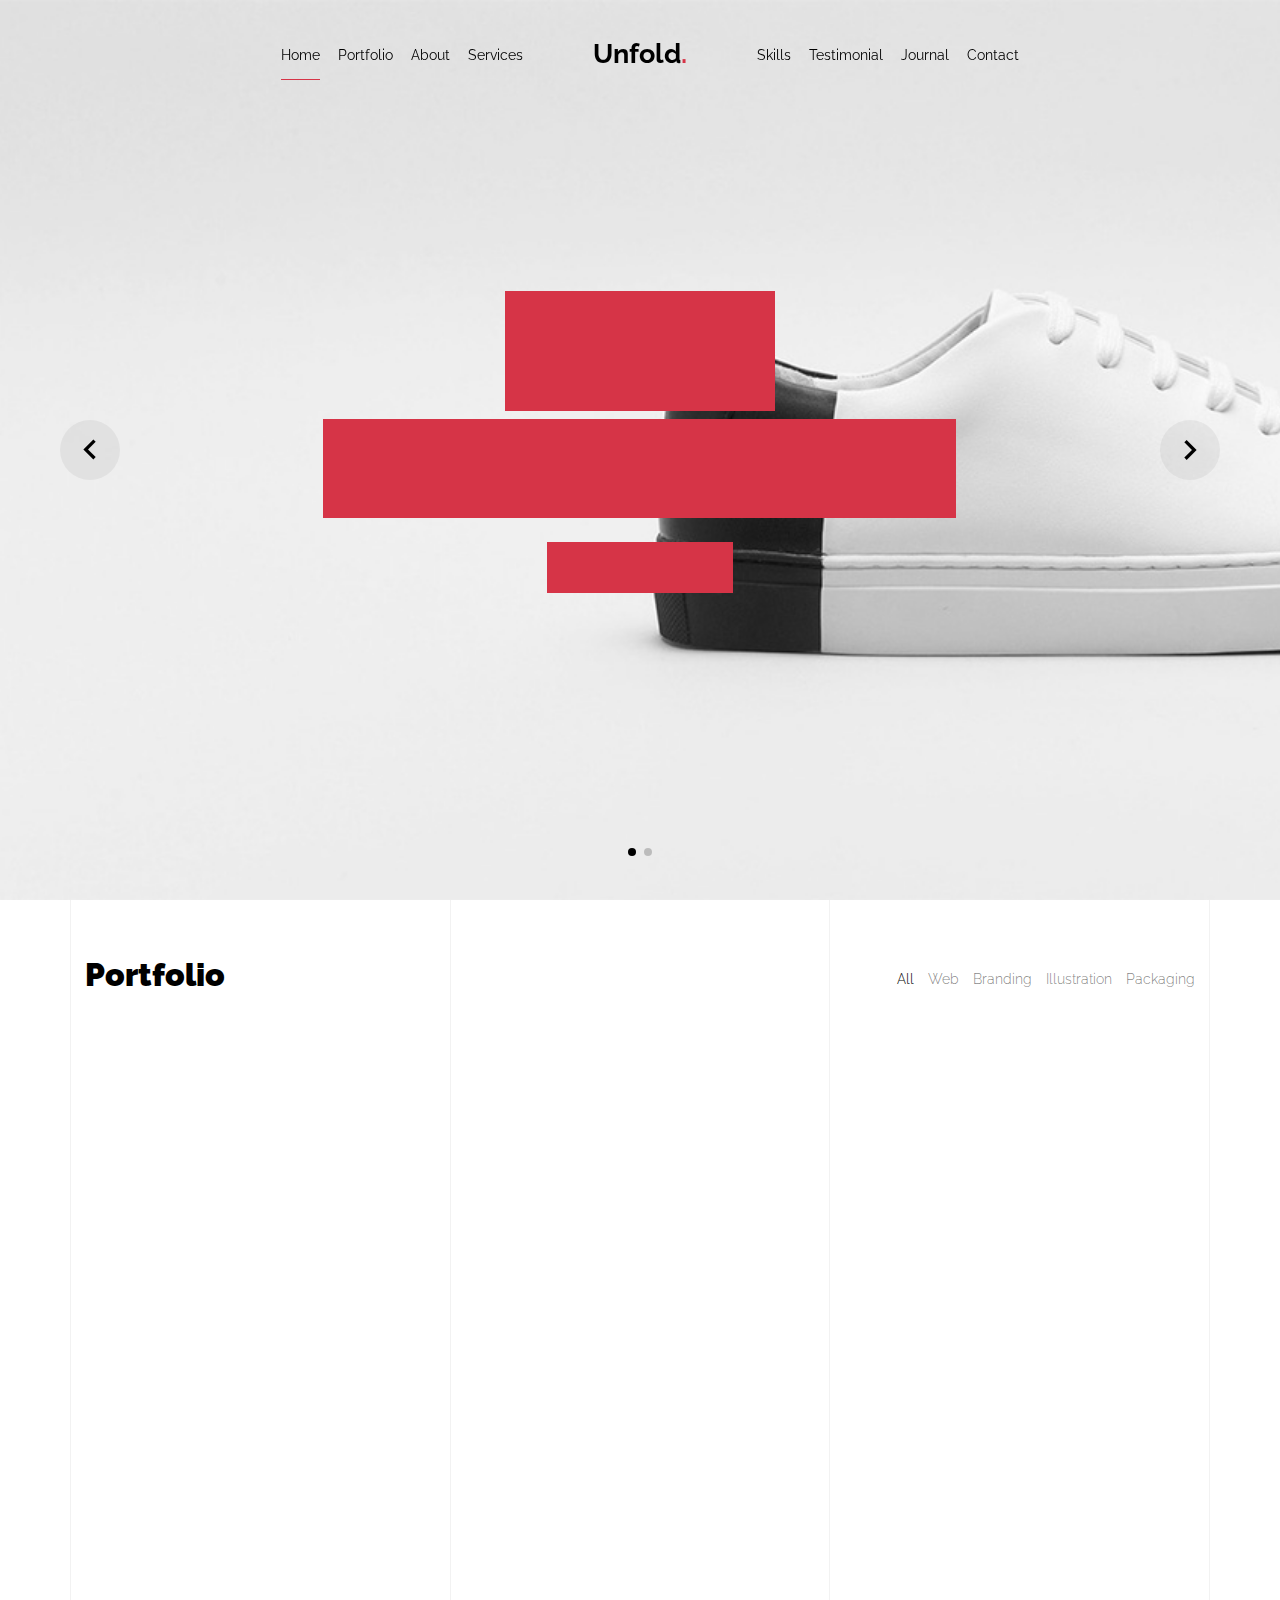
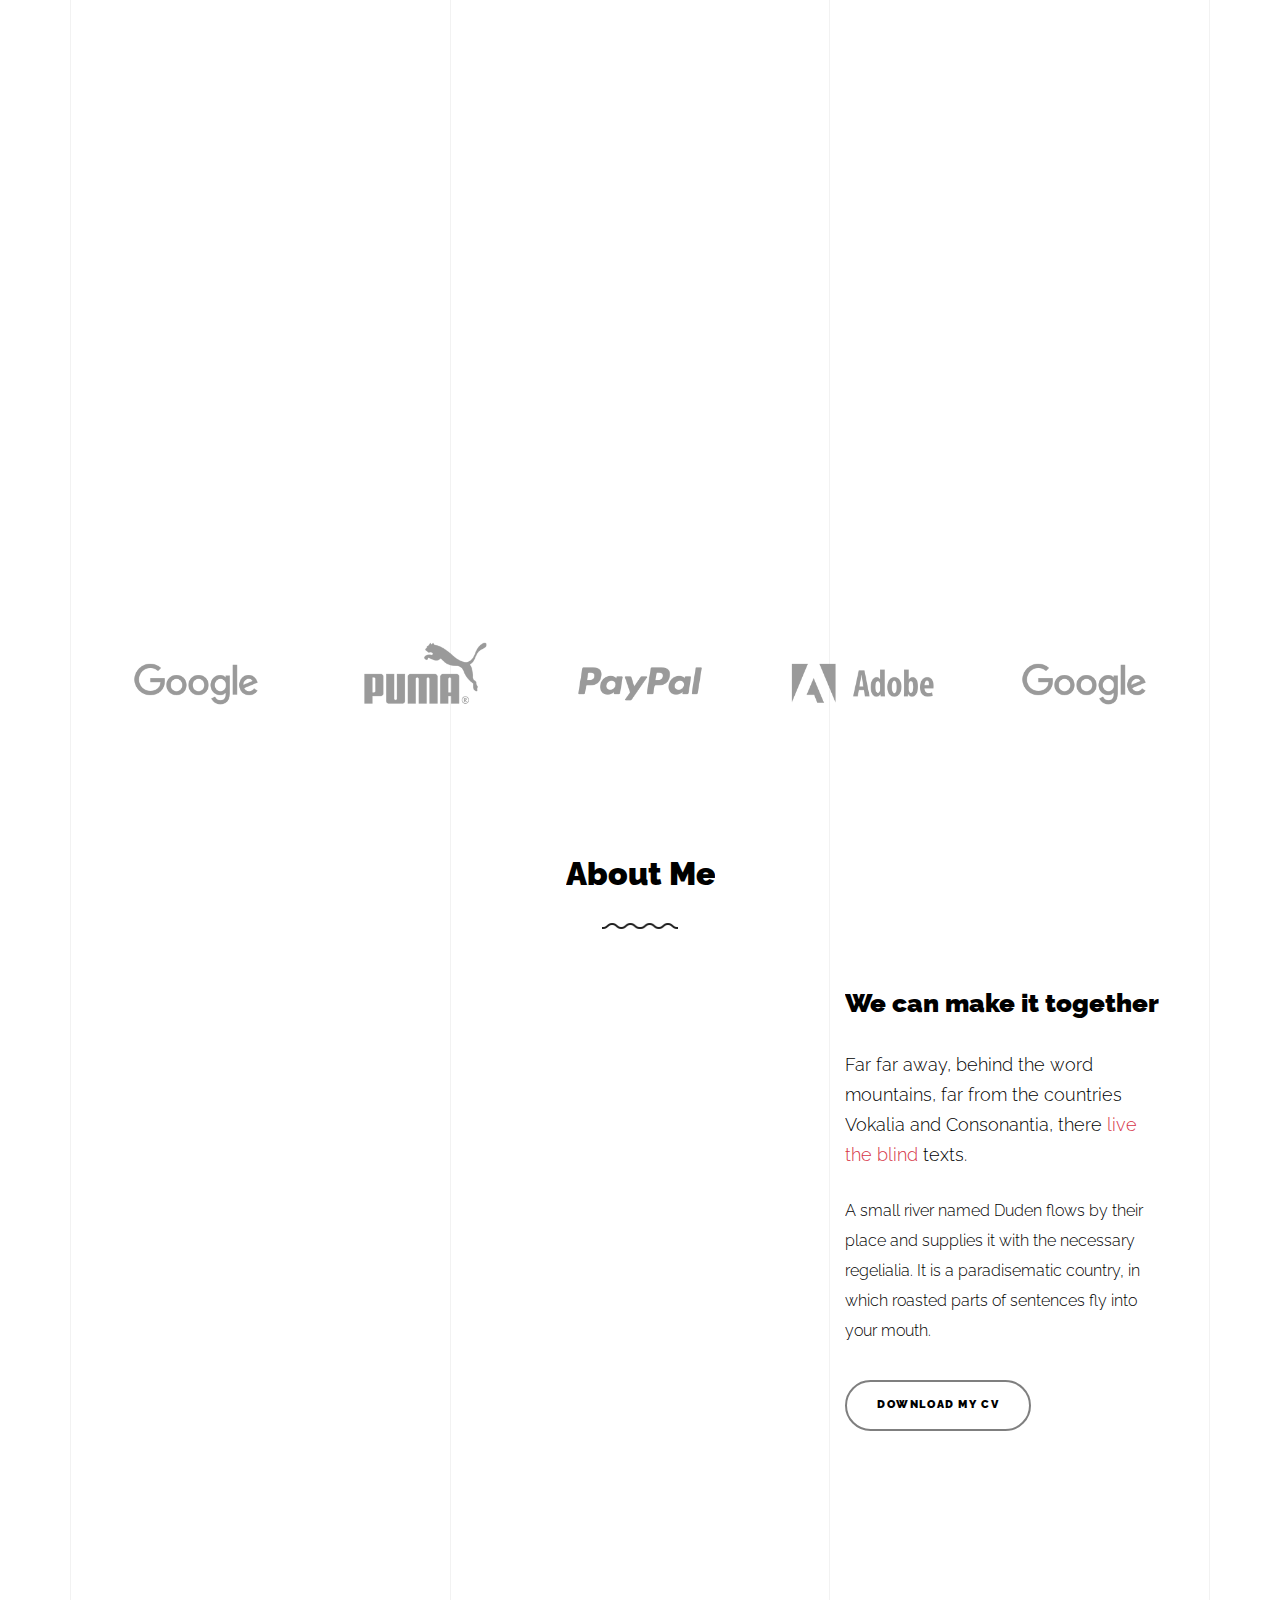
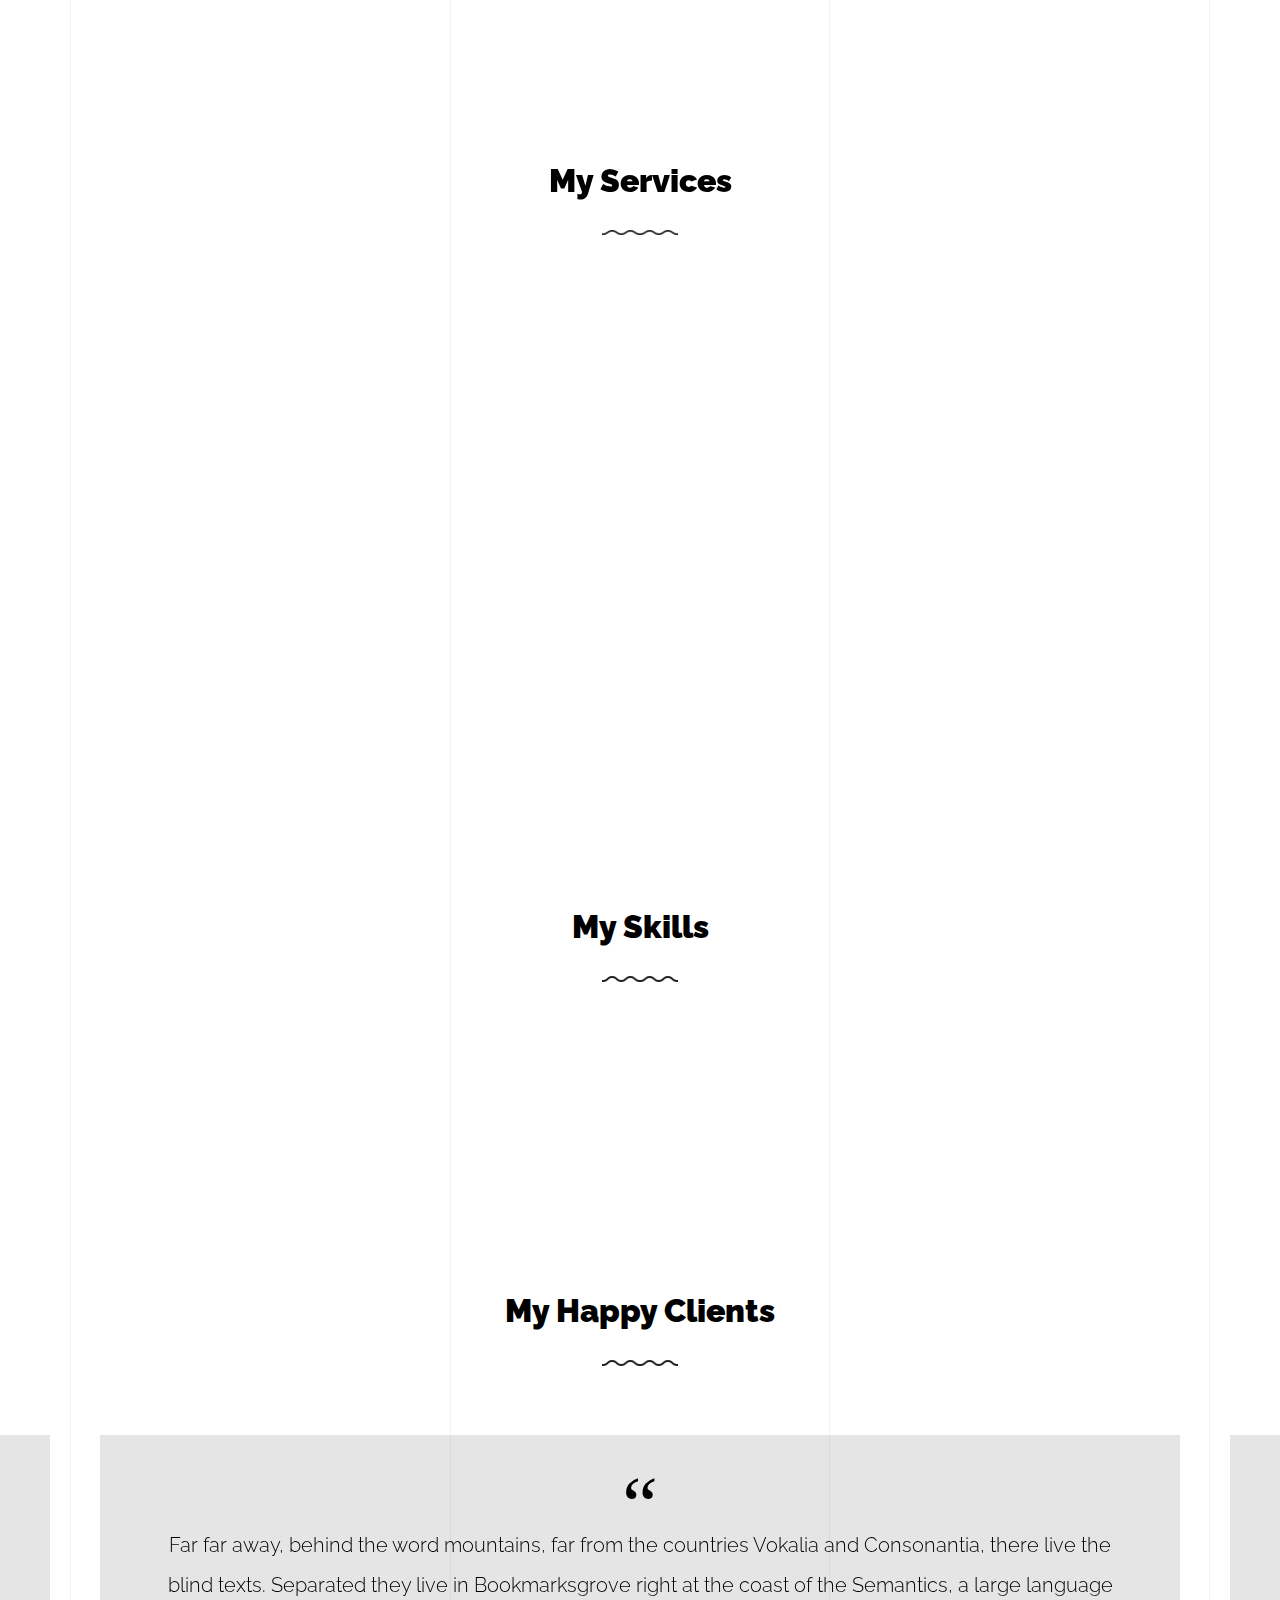
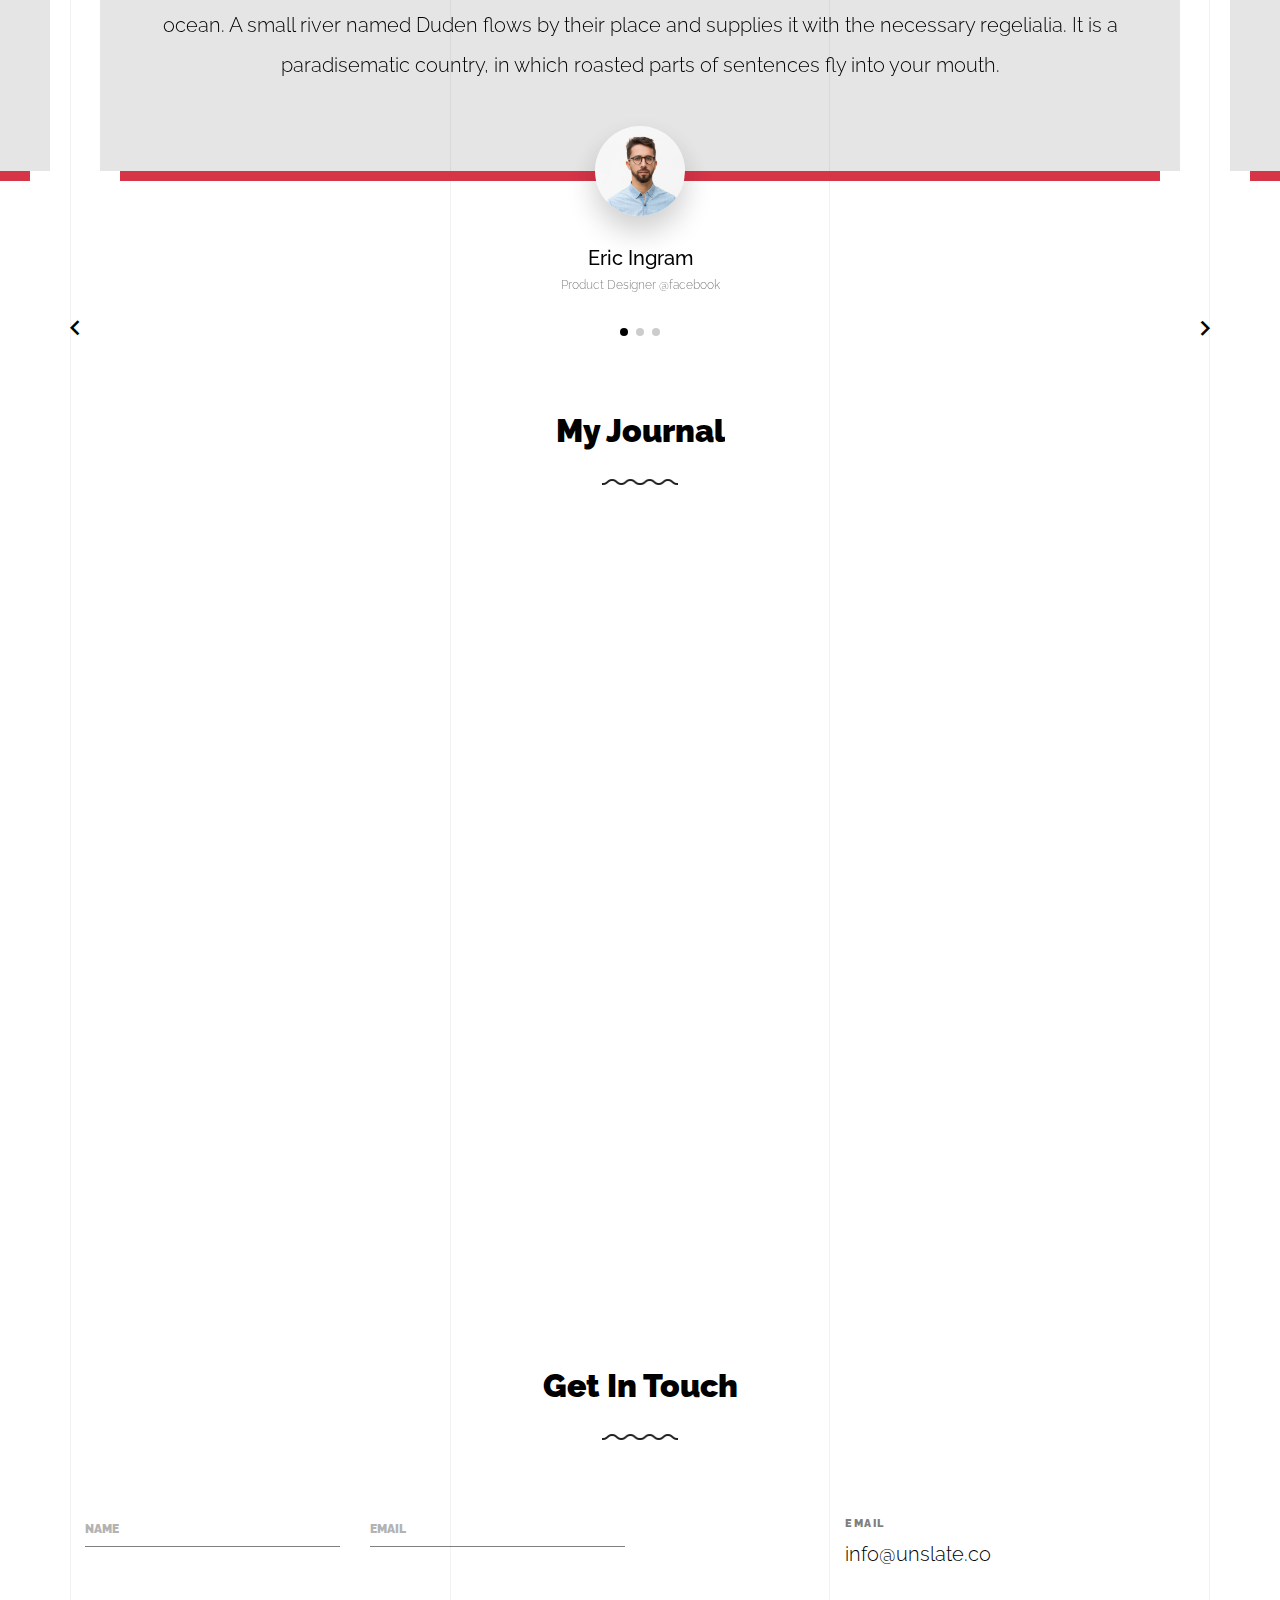
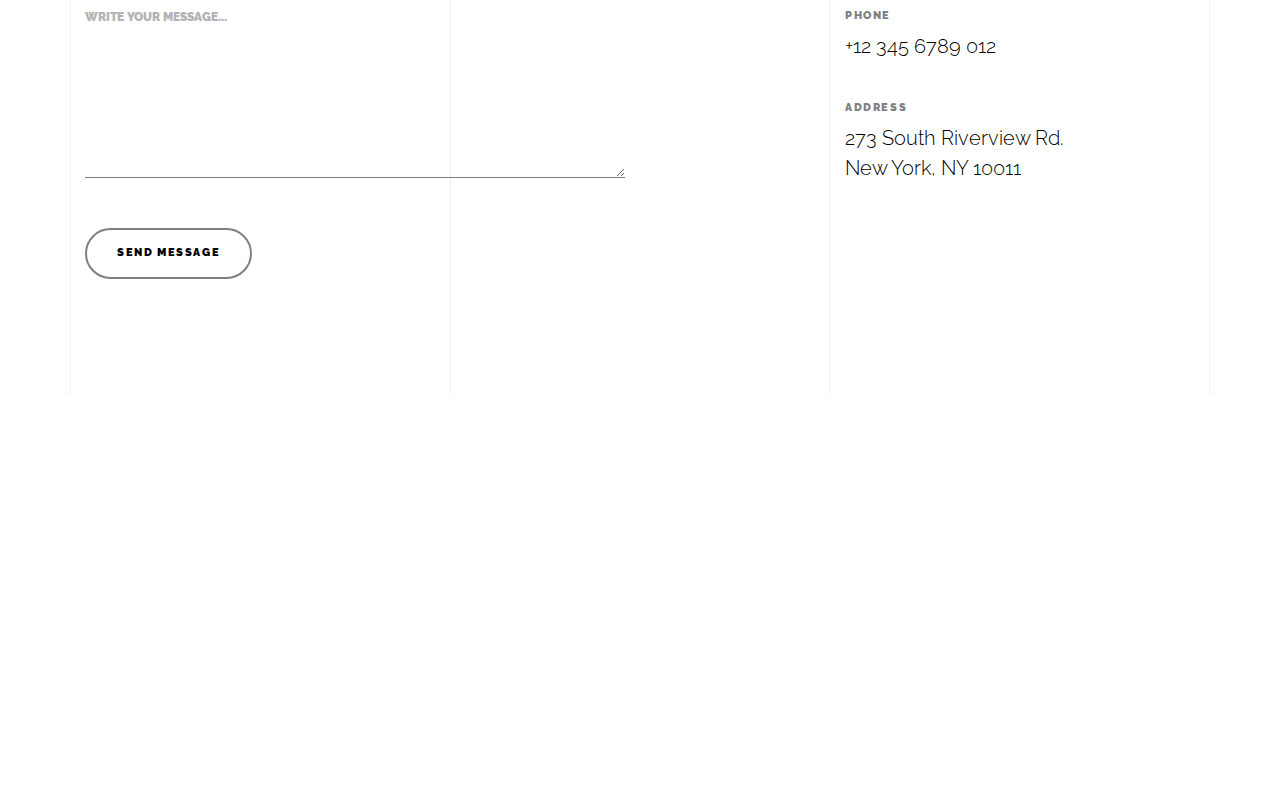
<file: light/index-hero-slider.html>
<!doctype html>
<html lang="en">
  <head>
    <title>Unfold &mdash; A onepage portfolio HTML template by Unslate.co</title>
    <meta charset="utf-8">
    <meta name="viewport" content="width=device-width, initial-scale=1, shrink-to-fit=no">

    <meta name="description" content="A onepage portfolio HTML template by Unslate.co">
    <meta name="keywords" content="html, css, javascript, jquery">
    <meta name="author" content="Unslate.co">

    <link rel="stylesheet" href="css/vendor/icomoon/style.css">
    <link rel="stylesheet" href="css/vendor/owl.carousel.min.css">
    <link rel="stylesheet" href="css/vendor/aos.css">
    <link rel="stylesheet" href="css/vendor/animate.min.css">
    <link rel="stylesheet" href="css/vendor/bootstrap.min.css">
    <link rel="stylesheet" href="css/vendor/jquery.fancybox.min.css">
    

    <!-- Theme Style -->
    <link rel="stylesheet" href="css/style.css">

  </head>
  <body data-spy="scroll" data-target=".site-nav-target" data-offset="200">

    <nav class="unslate_co--site-mobile-menu">
      <div class="close-wrap d-flex">
        <a href="#" class="d-flex ml-auto js-menu-toggle">
          <span class="close-label">Close</span>
          <div class="close-times">
            <span class="bar1"></span>
            <span class="bar2"></span>
          </div>
        </a>
      </div>
      <div class="site-mobile-inner"></div>
    </nav>


    <div class="unslate_co--site-wrap">

      <div class="unslate_co--site-inner">

        <div class="lines-wrap">
          <div class="lines-inner">
            <div class="lines"></div>
          </div>
        </div>
        <!-- END lines -->
      
      <nav class="unslate_co--site-nav dark site-nav-target">

        <div class="container">
        
          <div class="row align-items-center justify-content-between text-left">
            <div class="col-md-5 text-right">
              <ul class="site-nav-ul js-clone-nav text-left d-none d-lg-inline-block">
                <li class="has-children">
                  <a href="#home-section" class="nav-link">Home</a>
                  <ul class="dropdown">
                    <li>
                      <a href="index.html">Hero Image BG</a>
                    </li>
                    <li>
                      <a href="index-video.html">Video BG</a>
                    </li>
                    <li>
                      <a href="index-hero-slider.html">Hero Slider</a>
                    </li>
                    <li>
                      <a href="index-sidebar-menu.html">Sidebar Menu</a>
                    </li>
                    <li>
                      <a href="index-right-menu.html">Right Menu</a>
                    </li>
                  </ul>
                </li>
                <li><a href="#portfolio-section" class="nav-link">Portfolio</a></li>
                <li><a href="#about-section" class="nav-link">About</a></li>
                <li><a href="#services-section" class="nav-link">Services</a></li>
              </ul>
            </div>
            <div class="site-logo pos-absolute">
              <a href="index-hero-slider.html" class="unslate_co--site-logo">Unfold<span>.</span></a>
            </div>
            <div class="col-md-5 text-right text-lg-left">
              <ul class="site-nav-ul js-clone-nav text-left d-none d-lg-inline-block">
                <li><a href="#skills-section" class="nav-link">Skills</a></li>
                <li><a href="#testimonial-section" class="nav-link">Testimonial</a></li>
                <li><a href="#journal-section" class="nav-link">Journal</a></li>
                <li><a href="#contact-section" class="nav-link">Contact</a></li>
              </ul>

              <ul class="site-nav-ul-none-onepage text-right d-inline-block d-lg-none">
                <li><a href="#" class="js-menu-toggle">Menu</a></li>
              </ul>

            </div>
          </div>
        </div>

      </nav>
      <!-- END nav -->
      
      <div class="hero-slider-wrap">
        
        <div class="owl-carousel single-slider mb-0">
          
          <div class="cover-v1 jarallax" style="background-image: url('images/work_1_md.jpg');" id="home-section">
            <div class="container">
              <div class="row align-items-center">
                  
                <div class="col-md-7 mx-auto text-center">
                  <h1 class="heading gsap-reveal-hero">Unfold</h1>
                  <h2 class="subheading mb-4 gsap-reveal-hero">I’m Thea Hoyer A Product Designer Based In San Francisco</h2>
                  <p class="gsap-reveal-hero"><a href="#" class="btn btn-outline-pill btn-bg-white--hover btn-custom-light">Download my CV</a></p>
                </div>

              </div>
            </div>

          </div>
          <!-- END .cover-v1 -->


          <div class="cover-v1 jarallax" style="background-image: url('images/work_2_b_full.jpg');">
            <div class="container">
              <div class="row align-items-center">
                  
                <div class="col-md-12 mx-auto text-center">
                  <h1 class="heading gsap-reveal-hero">One Page Portfolio</h1>
                </div>

              </div>
            </div>

          </div>
          <!-- END .cover-v1 -->

        </div>
        <!-- END owl-carousel -->
        
      </div>

      <div class="unslate_co--section" id="portfolio-section">
        <div class="container">
          
          
          <div class="relative"><div class="loader-portfolio-wrap"><div class="loader-portfolio dark"></div></div> </div>
          <div id="portfolio-single-holder"></div>

          <div class="portfolio-wrapper">

            <div class="d-flex align-items-center mb-4 gsap-reveal gsap-reveal-filter">
              <h2 class="mr-auto heading-h2">Portfolio</h2>
              
              <a href="#" class="text-black js-filter d-inline-block d-lg-none">Filter</a>
              
              <div class="filter-wrap">
                <div class="filter ml-auto" id="filters">
                  <a href="#" class="active" data-filter="*">All</a>
                  <a href="#" data-filter=".web">Web</a>
                  <a href="#" data-filter=".branding">Branding</a>
                  <a href="#" data-filter=".illustration">Illustration</a>
                  <a href="#" data-filter=".packaging">Packaging</a>
                </div>
              </div>
            </div>


            
            <div id="posts" class="row gutter-isotope-item">
              <div class="item web branding col-sm-6 col-md-6 col-lg-4 isotope-mb-2">
                <a href="portfolio-single-1.html" class="portfolio-item ajax-load-page isotope-item gsap-reveal-img" data-id="1">
                    <div class="overlay">
                      <span class="wrap-icon icon-link2"></span>
                      <div class="portfolio-item-content">
                        <h3>Shoe Rebranding</h3>
                        <p>web, branding</p>
                      </div>
                    </div>
                    <img src="images/work_1_md.jpg" class="lazyload  img-fluid" alt="Images" />
                  </a>
              </div>
              <div class="item branding packaging illustration col-sm-6 col-md-6 col-lg-4 isotope-mb-2 ">
                <a href="portfolio-single-3.html" class="portfolio-item ajax-load-page item-portrait isotope-item gsap-reveal-img" data-id="3">
                    <div class="overlay">
                      <span class="wrap-icon icon-link2"></span>
                      <div class="portfolio-item-content">
                        <h3>Reworking</h3>
                        <p>branding, packaging, illustration</p>
                      </div>
                    </div>
                    <img src="images/work_2_md.jpg" class="lazyload  img-fluid" alt="Images" />
                  </a>
              </div>

              <div class="item branding packaging col-sm-6 col-md-6 col-lg-4 isotope-mb-2">
                <a href="portfolio-single-4.html" class="portfolio-item isotope-item ajax-load-page gsap-reveal-img" data-id="4">
                    <div class="overlay">
                      <span class="wrap-icon icon-link2"></span>
                      <div class="portfolio-item-content">
                        <h3>Modern Building</h3>
                        <p>branding, packaging</p>
                      </div>
                    </div>
                    <img src="images/work_3_md.jpg" class="lazyload  img-fluid" alt="Images" />
                  </a>
              </div>

              <div class="item web packaging col-sm-6 col-md-6 col-lg-4 isotope-mb-2">

                <a href="images/work_4_full.jpg" class="portfolio-item isotope-item gsap-reveal-img" data-fancybox="gallery" data-caption="Watch">
                    <div class="overlay">
                      <span class="wrap-icon icon-photo2"></span>
                      <div class="portfolio-item-content">
                        <h3>Watch</h3>
                        <p>web, packaging</p>
                      </div>
                    </div>
                    <img src="images/work_4_full.jpg" class="lazyload  img-fluid" alt="Images" />
                  </a>

              </div>

              <div class="item illustration packaging col-sm-6 col-md-6 col-lg-4 isotope-mb-2">
                <a href="images/work_5_md.jpg" class="portfolio-item isotope-item gsap-reveal-img" data-fancybox="gallery" data-caption="Shoe Rebranding">
                    <div class="overlay">
                      <span class="wrap-icon icon-photo2"></span>
                      <div class="portfolio-item-content">
                        <h3>Shoe Rebranding</h3>
                        <p>illustration, packaging</p>
                      </div>
                    </div>
                    <img src="images/work_5_md.jpg" class="lazyload  img-fluid" alt="Images" />
                  </a>
              </div>

              <div class="item web branding col-sm-6 col-md-6 col-lg-4 isotope-mb-2">
                <a href="portfolio-single-2.html" class="portfolio-item ajax-load-page item-portrait isotope-item gsap-reveal-img" data-id="2">
                    <div class="overlay">
                      <span class="wrap-icon icon-link2"></span>
                      <div class="portfolio-item-content">
                        <h3>Reshape</h3>
                        <p>web, branding</p>
                      </div>
                    </div>
                    <img src="images/work_6_md.jpg" class="lazyload  img-fluid" alt="Images" />
                  </a>
              </div>

              <div class="item branding packaging col-sm-6 col-md-6 col-lg-4 isotope-mb-2">
                <a href="images/work_7_a_md.jpg" class="portfolio-item item-portrait isotope-item gsap-reveal-img" data-fancybox="gallery" data-caption="Modern Building">
                    <div class="overlay">
                      <span class="wrap-icon icon-photo2"></span>
                      <div class="portfolio-item-content">
                        <h3>Modern Building</h3>
                        <p>branding, packaging</p>
                      </div>
                    </div>
                    <img src="images/work_7_a_md.jpg" class="lazyload  img-fluid" alt="Images" />
                  </a>
              </div>

              <div class="item web branding col-sm-6 col-md-6 col-lg-4 isotope-mb-2">
                <a href="https://www.youtube.com/watch?v=mwtbEGNABWU" class="portfolio-item isotope-item gsap-reveal-img" data-fancybox="gallery" data-caption="Showreel 2019">
                    <div class="overlay">
                      <span class="wrap-icon icon-play_circle_filled"></span>
                      <div class="portfolio-item-content">
                        <h3>Showreel 2019</h3>
                        <p>web, branding</p>
                      </div>
                    </div>
                    <img src="images/work_8_md.jpg" class="lazyload  img-fluid" alt="Images" />
                  </a>
              </div>

              <div class="item web illustration col-sm-6 col-md-6 col-lg-4 isotope-mb-2">
                <a href="images/work_9_a_md.jpg" class="portfolio-item isotope-item gsap-reveal-img" data-fancybox="gallery" data-caption="Render Packaging">
                    <div class="overlay">
                      <span class="wrap-icon icon-photo2"></span>
                      <div class="portfolio-item-content">
                        <h3>Render Packaging</h3>
                        <p>web, illustration</p>
                      </div>
                    </div>
                    <img src="images/work_9_a_md.jpg" class="lazyload  img-fluid" alt="Images" />
                  </a>
              </div>

            </div>
            
          </div>


        </div>
      </div>

      <div class="unslate_co--section">
        <div class="container">
          <div class="owl-carousel logo-slider">
            <div class="logo-v1 gsap-reveal">
              <img src="images/logo-google.png" alt="Image" class="img-fluid">
            </div>
            <div class="logo-v1 gsap-reveal">
              <img src="images/logo-puma.png" alt="Image" class="img-fluid">
            </div>
            <div class="logo-v1 gsap-reveal">
              <img src="images/logo-paypal.png" alt="Image" class="img-fluid">
            </div>
            <div class="logo-v1 gsap-reveal">
              <img src="images/logo-adobe.png" alt="Image" class="img-fluid">
            </div>
          </div>
        </div>
      </div>



      <div class="unslate_co--section" id="about-section">
        <div class="container">
          
          <div class="section-heading-wrap text-center mb-5">
            <h2 class="heading-h2 text-center divider"><span class="gsap-reveal">About Me</span></h2>
            <img src="images/divider.png" alt="divider" width="76">
          </div>
          

          <div class="row mt-5 justify-content-between">
            <div class="col-lg-7 mb-5 mb-lg-0" data-aos="fade-up">
              <figure class="dotted-bg gsap-reveal-img">
                <img src="images/about_me_pic.jpg" alt="Image" class="img-fluid">
              </figure>
            </div>
            <div class="col-lg-4 pr-lg-5">
              <h3 class="mb-4 heading-h3"><span class="gsap-reveal">We can make it together</span></h3>
              <p class="lead gsap-reveal">Far far away, behind the word mountains, far from the countries Vokalia and Consonantia, there <a href="#">live the blind</a> texts. </p>
              <p class="mb-4 gsap-reveal">A small river named Duden flows by their place and supplies it with the necessary regelialia. It is a paradisematic country, in which roasted parts of sentences fly into your mouth.</p>
              <p class="gsap-reveal"><a href="#" class="btn btn-outline-pill btn-custom-light">Download my CV</a></p>
            </div>
          </div>
        </div>
      </div>

      <div class="unslate_co--section" id="services-section">
        <div class="container">

          <div class="section-heading-wrap text-center mb-5">
            <h2 class="heading-h2 text-center divider"><span class="gsap-reveal">My Services</span></h2>
            <span class="gsap-reveal"><img src="images/divider.png" alt="divider" width="76"></span>
          </div>

          <div class="row gutter-v3">
            <div class="col-md-6 col-lg-4 mb-4">
              <div class="feature-v1" data-aos="fade-up" data-aos-delay="0">
                <div class="wrap-icon mb-3">
                  <img src="images/svg/001-options.svg" alt="Image" width="45">
                </div>
                <h3>Digital <br> Strategy</h3>
                <p>A small river named Duden flows by their place and supplies it with the necessary regelialia. </p>
              </div> 
            </div>
            <div class="col-md-6 col-lg-4 mb-4">
              <div class="feature-v1" data-aos="fade-up" data-aos-delay="100">
                <div class="wrap-icon mb-3">
                  <img src="images/svg/002-chat.svg" alt="Icon" width="45">
                </div>
                <h3>Web <br> Design</h3>
                <p>A small river named Duden flows by their place and supplies it with the necessary regelialia. </p>
              </div> 
            </div>
            <div class="col-md-6 col-lg-4 mb-4">
              <div class="feature-v1" data-aos="fade-up" data-aos-delay="200">
                <div class="wrap-icon mb-3">
                  <img src="images/svg/003-contact-book.svg" alt="Image" class="img-fluid" width="45">
                </div>
                <h3>User <br> Experience</h3>
                <p>A small river named Duden flows by their place and supplies it with the necessary regelialia. </p>
              </div> 
            </div>

            <div class="col-md-6 col-lg-4 mb-4">
              <div class="feature-v1" data-aos="fade-up" data-aos-delay="0">
                <div class="wrap-icon mb-3">
                  <img src="images/svg/004-percentage.svg" alt="Image" width="45">
                </div>
                <h3>Web <br> Development</h3>
                <p>A small river named Duden flows by their place and supplies it with the necessary regelialia. </p>
              </div> 
            </div>
            <div class="col-md-6 col-lg-4 mb-4">
              <div class="feature-v1" data-aos="fade-up" data-aos-delay="100">
                <div class="wrap-icon mb-3">
                  <img src="images/svg/006-goal.svg" alt="Image" width="45">
                </div>
                <h3>WordPress <br> Solutions</h3>
                <p>A small river named Duden flows by their place and supplies it with the necessary regelialia. </p>
              </div> 
            </div>
            <div class="col-md-6 col-lg-4 mb-4">
              <div class="feature-v1" data-aos="fade-up" data-aos-delay="200">
                <div class="wrap-icon mb-3">
                  <img src="images/svg/005-line-chart.svg" alt="Image" width="45">
                </div>
                <h3>Mobile <br> Applications</h3>
                <p>A small river named Duden flows by their place and supplies it with the necessary regelialia. </p>
              </div> 
            </div>

          </div>

        </div>
      </div>

      <div class="unslate_co--section section-counter" id="skills-section">
        <div class="container">
          <div class="section-heading-wrap text-center mb-5">
            <h2 class="heading-h2 text-center divider"><span class="gsap-reveal">My Skills</span></h2>
            <span class="gsap-reveal"><img src="images/divider.png" alt="divider" width="76"></span>
          </div>


          <div class="row pt-5">
            <div class="col-6 col-sm-6 mb-5 mb-lg-0 col-md-6 col-lg-3" data-aos="fade-up" data-aos-delay="0">
              <div class="counter-v1 text-center">
                <span class="number-wrap">
                  <span class="number number-counter" data-number="90">0</span>
                  <span class="append-text">%</span>
                </span>
                <span class="counter-label">WordPress</span>
              </div>
            </div>
            <div class="col-6 col-sm-6 mb-5 mb-lg-0 col-md-6 col-lg-3" data-aos="fade-up" data-aos-delay="100">
              <div class="counter-v1 text-center">
                <span class="number-wrap">
                  <span class="number number-counter" data-number="99">0</span>
                  <span class="append-text">%</span>
                </span>
                <span class="counter-label">HTML/CSS</span>
              </div>
            </div>
            <div class="col-6 col-sm-6 mb-5 mb-lg-0 col-md-6 col-lg-3" data-aos="fade-up" data-aos-delay="200">
              <div class="counter-v1 text-center">
                <span class="number-wrap">
                  <span class="number number-counter" data-number="95">0</span>
                  <span class="append-text">%</span>
                </span>
                <span class="counter-label">jQuery</span>
              </div>
            </div>
            <div class="col-6 col-sm-6 mb-5 mb-lg-0 col-md-6 col-lg-3" data-aos="fade-up" data-aos-delay="300">
              <div class="counter-v1 text-center">
                <span class="number-wrap">
                  <span class="number number-counter" data-number="100">0</span>
                  <span class="append-text">%</span>
                </span>
                <span class="counter-label">Design</span>
              </div>
            </div>
          </div>
        </div>
      </div>
      <!-- END .counter -->

      <div class="unslate_co--section" id="testimonial-section">
        <div class="container">
          <div class="section-heading-wrap text-center mb-5">
            <h2 class="heading-h2 text-center divider"><span class="gsap-reveal">My Happy Clients</span></h2>
            <span class="gsap-reveal"><img src="images/divider.png" alt="divider" width="76"></span>
          </div>
        </div>

        <div class="owl-carousel testimonial-slider">
          <div>
            <div class="testimonial-v1">
              <div class="testimonial-inner-bg">
                <span class="quote">&ldquo;</span>
                <blockquote>
                  Far far away, behind the word mountains, far from the countries Vokalia and Consonantia, there live the blind texts. Separated they live in Bookmarksgrove right at the coast of the Semantics, a large language ocean. A small river named Duden flows by their place and supplies it with the necessary regelialia. It is a paradisematic country, in which roasted parts of sentences fly into your mouth.
                </blockquote>
              </div>
              
              <div class="testimonial-author-info">
                <img src="images/person_man_1.jpg" alt="Image">
                <h3>Eric Ingram</h3>
                <span class="d-block position">Product Designer @facebook</span>
              </div>

            </div>
          </div>
          <div>
            <div class="testimonial-v1">
              <div class="testimonial-inner-bg">
                <span class="quote">&ldquo;</span>
                <blockquote>
                  Far far away, behind the word mountains, far from the countries Vokalia and Consonantia, there live the blind texts. Separated they live in Bookmarksgrove right at the coast of the Semantics, a large language ocean. A small river named Duden flows by their place and supplies it with the necessary regelialia. It is a paradisematic country, in which roasted parts of sentences fly into your mouth.
                </blockquote>
              </div>
              
              <div class="testimonial-author-info">
                <img src="images/person_man_2.jpg" alt="Image">
                <h3>Ryan Mullins</h3>
                <span class="d-block position">Product Designer @Shopify</span>
              </div>

            </div>
          </div>
          <div>
            <div class="testimonial-v1">
              <div class="testimonial-inner-bg">
                <span class="quote">&ldquo;</span>
                <blockquote>
                  Far far away, behind the word mountains, far from the countries Vokalia and Consonantia, there live the blind texts. Separated they live in Bookmarksgrove right at the coast of the Semantics, a large language ocean. A small river named Duden flows by their place and supplies it with the necessary regelialia. It is a paradisematic country, in which roasted parts of sentences fly into your mouth.
                </blockquote>
              </div>
              
              <div class="testimonial-author-info">
                <img src="images/person_woman_1.jpg" alt="Image">
                <h3>Erica Miller</h3>
                <span class="d-block position">Product Designer @Twitter</span>
              </div>

            </div>
          </div>
        </div>

      </div>
      <!-- END testimonial -->

      <div class="unslate_co--section" id="journal-section">
        <div class="container">
          <div class="section-heading-wrap text-center mb-5">
            <h2 class="heading-h2 text-center divider"><span class="gsap-reveal">My Journal</span></h2>
            <span class="gsap-reveal"><img src="images/divider.png" alt="divider" width="76"></span>
          </div>

          
          <div class="row gutter-v4 align-items-stretch">
            <div class="col-sm-6 col-md-6 col-lg-8 blog-post-entry" data-aos="fade-up" data-aos-delay="0">

              <a href="blog-single.html" class="grid-item blog-item w-100 h-100">
                <div class="overlay">
                  <div class="portfolio-item-content">
                    <h3>A Mounteering Guide For Beginners</h3>
                    <p class="post-meta">By Joefrey <span class="small">&bullet;</span> 5 mins read</p>
                  </div>
                </div>
                <img src="images/post_1.jpg" class="lazyload" alt="Image" />
              </a>


            </div>
            <div class="col-sm-6 col-md-6 col-lg-4 blog-post-entry" data-aos="fade-up" data-aos-delay="100">
              <a href="blog-single.html" class="grid-item blog-item w-100 h-100">
                <div class="overlay">
                  <div class="portfolio-item-content">
                    <h3>A Mounteering Guide For Beginners</h3>
                    <p class="post-meta">By Joefrey <span class="small">&bullet;</span> 5 mins read</p>
                  </div>
                </div>
                <img src="images/post_2.jpg" class="lazyload" alt="Image" />
              </a>
            </div>


            <div class="col-sm-6 col-md-6 col-lg-4 blog-post-entry" data-aos="fade-up" data-aos-delay="0">

              <a href="blog-single.html" class="grid-item blog-item w-100 h-100">
                <div class="overlay">
                  <div class="portfolio-item-content">
                    <h3>A Mounteering Guide For Beginners</h3>
                    <p class="post-meta">By Joefrey <span class="small">&bullet;</span> 5 mins read</p>
                  </div>
                </div>
                <img src="images/post_3.jpg" class="lazyload" alt="Image" />
              </a>


            </div>
            <div class="col-sm-6 col-md-6 col-lg-4 blog-post-entry" data-aos="fade-up" data-aos-delay="100">
              <a href="blog-single.html" class="grid-item blog-item w-100 h-100">
                <div class="overlay">
                  <div class="portfolio-item-content">
                    <h3>A Mounteering Guide For Beginners</h3>
                    <p class="post-meta">By Joefrey <span class="small">&bullet;</span> 5 mins read</p>
                  </div>
                </div>
                <img src="images/post_4.jpg" class="lazyload" alt="Image" />
              </a>
            </div>

            <div class="col-sm-6 col-md-6 col-lg-4 blog-post-entry" data-aos="fade-up" data-aos-delay="200">
              <a href="blog-single.html" class="grid-item blog-item w-100 h-100">
                <div class="overlay">
                  <div class="portfolio-item-content">
                    <h3>A Mounteering Guide For Beginners</h3>
                    <p class="post-meta">By Joefrey <span class="small">&bullet;</span> 5 mins read</p>
                  </div>
                </div>
                <img src="images/post_5.jpg" class="lazyload" alt="Image" />
              </a>
            </div>


          </div>

        </div>
      </div>
      <!-- END blog posts -->


      <div class="unslate_co--section" id="contact-section">
        <div class="container">
          <div class="section-heading-wrap text-center mb-5">
            <h2 class="heading-h2 text-center divider"><span class="gsap-reveal">Get In Touch</span></h2>
            <span class="gsap-reveal"><img src="images/divider.png" alt="divider" width="76"></span>
          </div>


          <div class="row justify-content-between">
            
            <div class="col-md-6">
              <form method="post" class="form-outline-style-v1" id="contactForm">
                <div class="form-group row mb-0">

                  <div class="col-lg-6 form-group gsap-reveal">
                    <label for="name">Name</label>
                    <input name="name" type="text" class="form-control" id="name">
                  </div>
                  <div class="col-lg-6 form-group gsap-reveal">
                    <label for="email">Email</label>
                    <input name="email" type="email" class="form-control" id="email">
                  </div>
                  <div class="col-lg-12 form-group gsap-reveal">
                    <label for="message">Write your message...</label>
                    <textarea name="message" id="message" cols="30" rows="7" class="form-control"></textarea>
                  </div>
                </div>
                <div class="form-group row gsap-reveal">
                    <div class="col-md-12 d-flex align-items-center">
                      <input type="submit" class="btn btn-outline-pill btn-custom-light mr-3" value="Send Message">
                      <span class="submitting"></span>
                    </div>
                  </div>
              </form>
              <div id="form-message-warning" class="mt-4"></div> 
              <div id="form-message-success">
                Your message was sent, thank you!
              </div>

            </div>

            <div class="col-md-4">
              <div class="contact-info-v1">
                <div class="gsap-reveal d-block">
                  <span class="d-block contact-info-label">Email</span>
                  <a href="#" class="contact-info-val">info@unslate.co</a>
                </div>
                <div class="gsap-reveal d-block">
                  <span class="d-block contact-info-label">Phone</span>
                  <a href="#" class="contact-info-val">+12 345 6789 012</a>
                </div>
                <div class="gsap-reveal d-block">
                  <span class="d-block contact-info-label">Address</span>
                  <address class="contact-info-val">273 South Riverview Rd. <br> New York, NY 10011</address>
                </div>
              </div>
            </div>

          </div>
        </div>
      </div>
      </div> 

      <footer class="unslate_co--footer unslate_co--section">
        <div class="container">
          <div class="row justify-content-center">
            <div class="col-md-7">
              
              <div class="footer-site-logo"><a href="#">Unfold<span>.</span></a></div>

              <ul class="footer-site-social">
                <li><a href="#">Facebook</a></li>
                <li><a href="#">Twitter</a></li>
                <li><a href="#">Instagram</a></li>
                <li><a href="#">Dribbble</a></li>
                <li><a href="#">Behance</a></li>
              </ul>

              <p class="site-copyright">
                <small>&copy; 2020 <a href="#">Unfold</a>. All Rights Reserved. Design with <span class="icon-heart text-danger"></span> by <a href="#">Unslate.co</a>.</small>
              </p>

            </div>
          </div>
        </div>
      </footer>

      
    </div>

    <!-- Loader -->
    <div id="unslate_co--overlayer"></div>
    <div class="site-loader-wrap">
      <div class="site-loader dark"></div>
    </div>

    <script src="js/scripts-dist.js"></script>
    <script src="js/main.js"></script>

    <!-- Global site tag (gtag.js) - Google Analytics -->
<script async src="https://www.googletagmanager.com/gtag/js?id=UA-157808202-1"></script>
<script>
  window.dataLayer = window.dataLayer || [];
  function gtag(){dataLayer.push(arguments);}
  gtag('js', new Date());

  gtag('config', 'UA-157808202-1');
</script>

  </body>
</html>
</file>
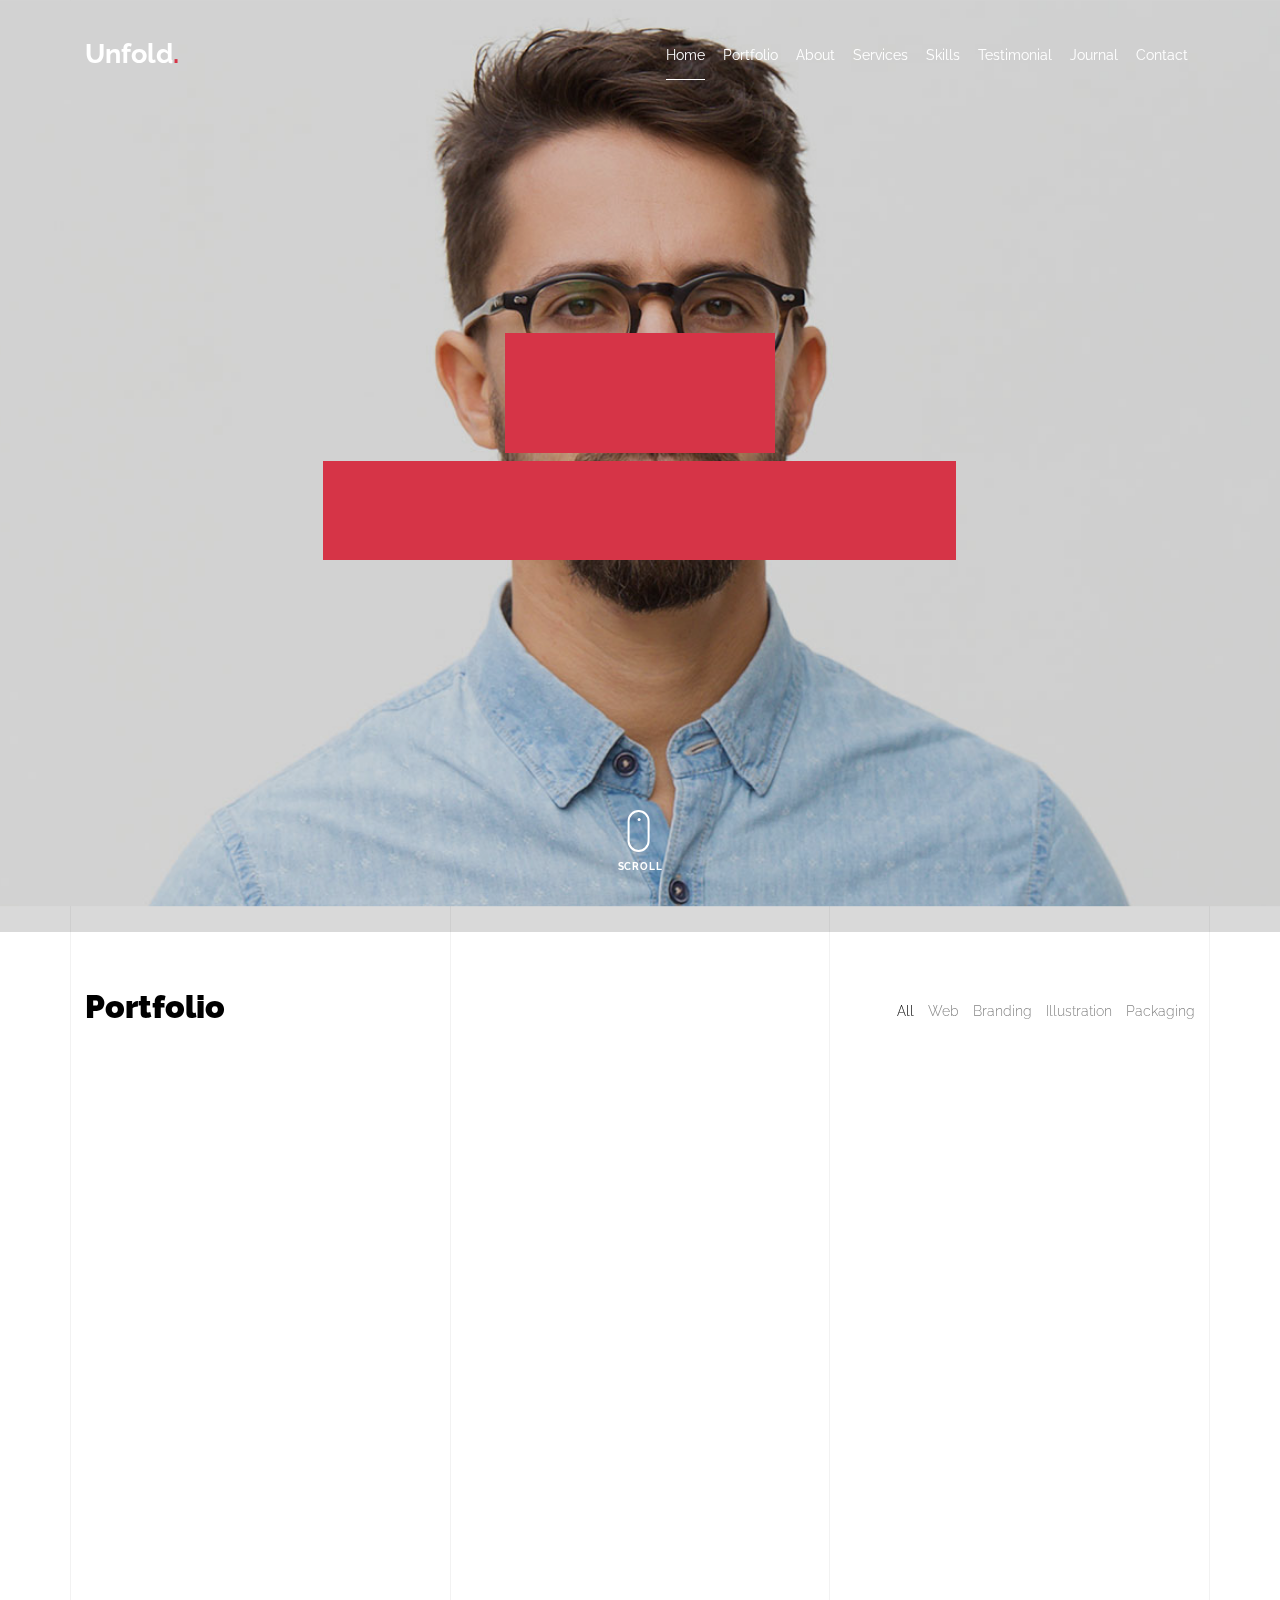
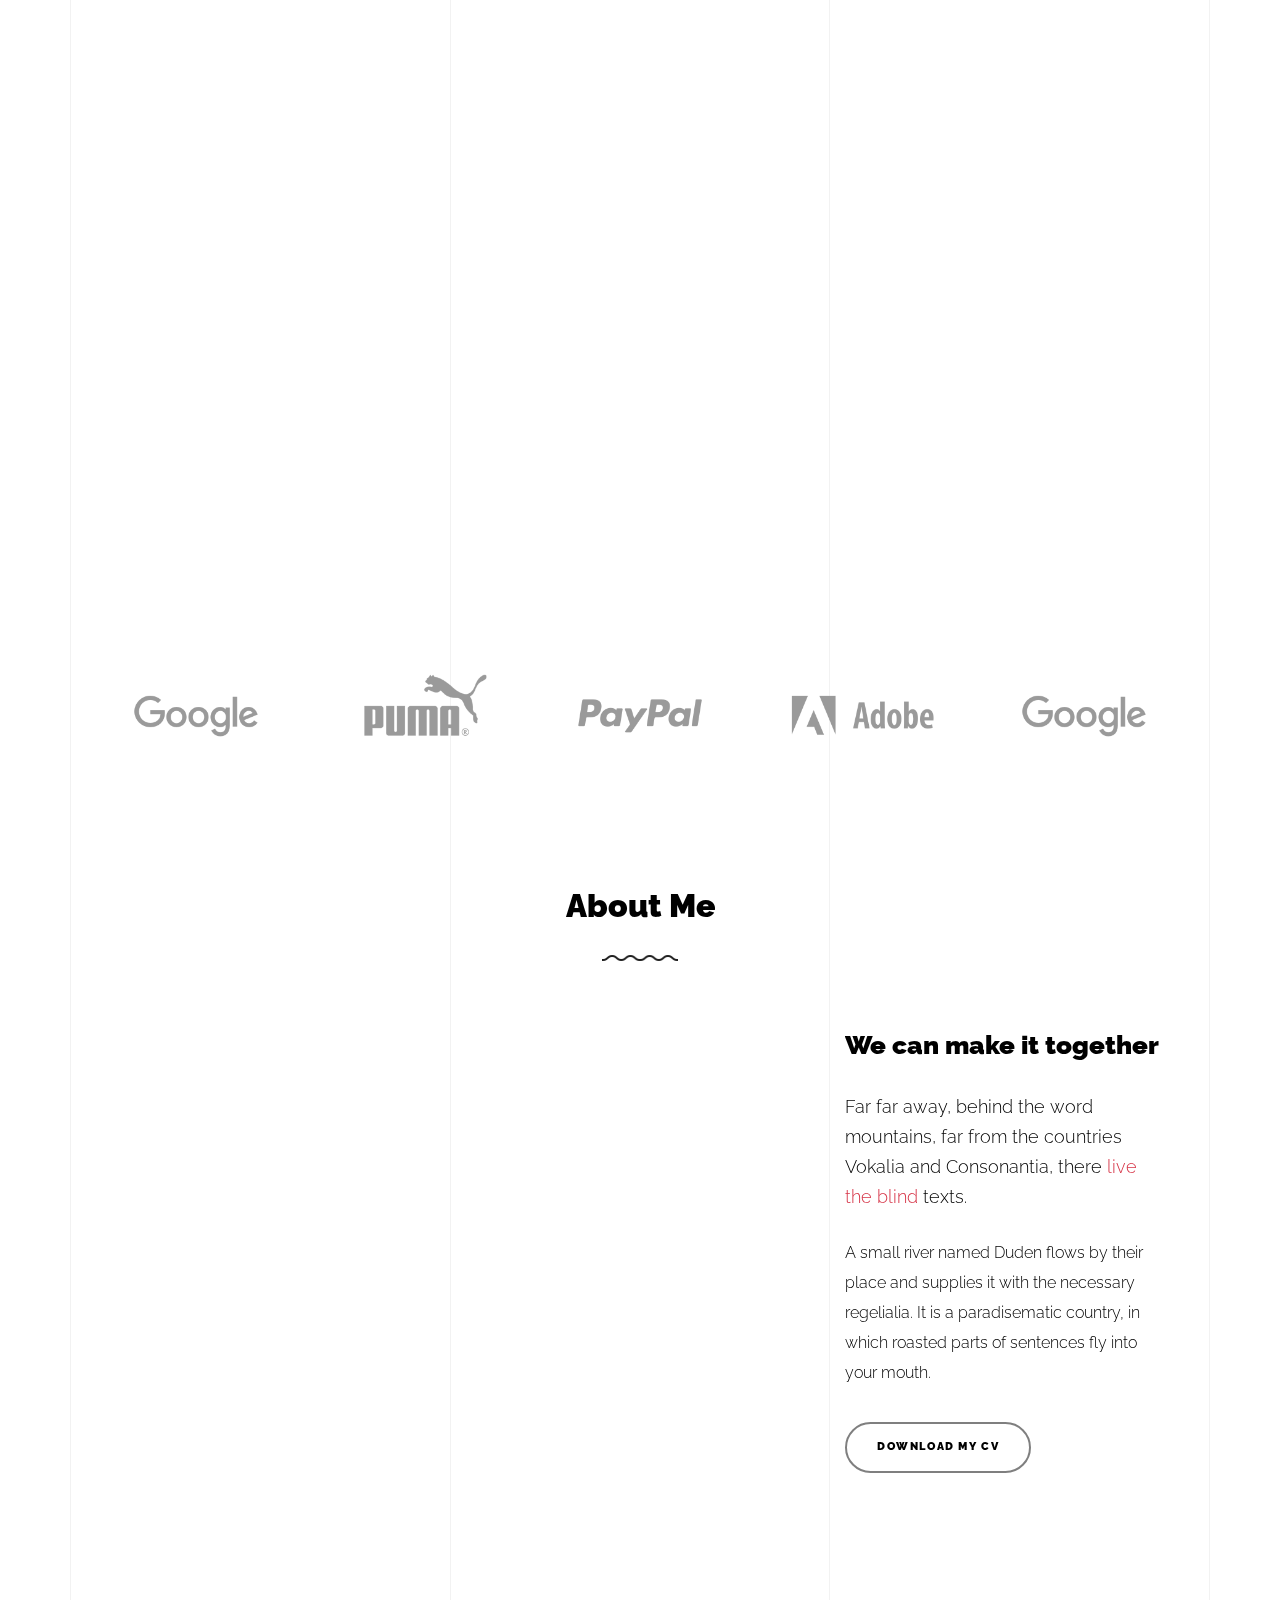
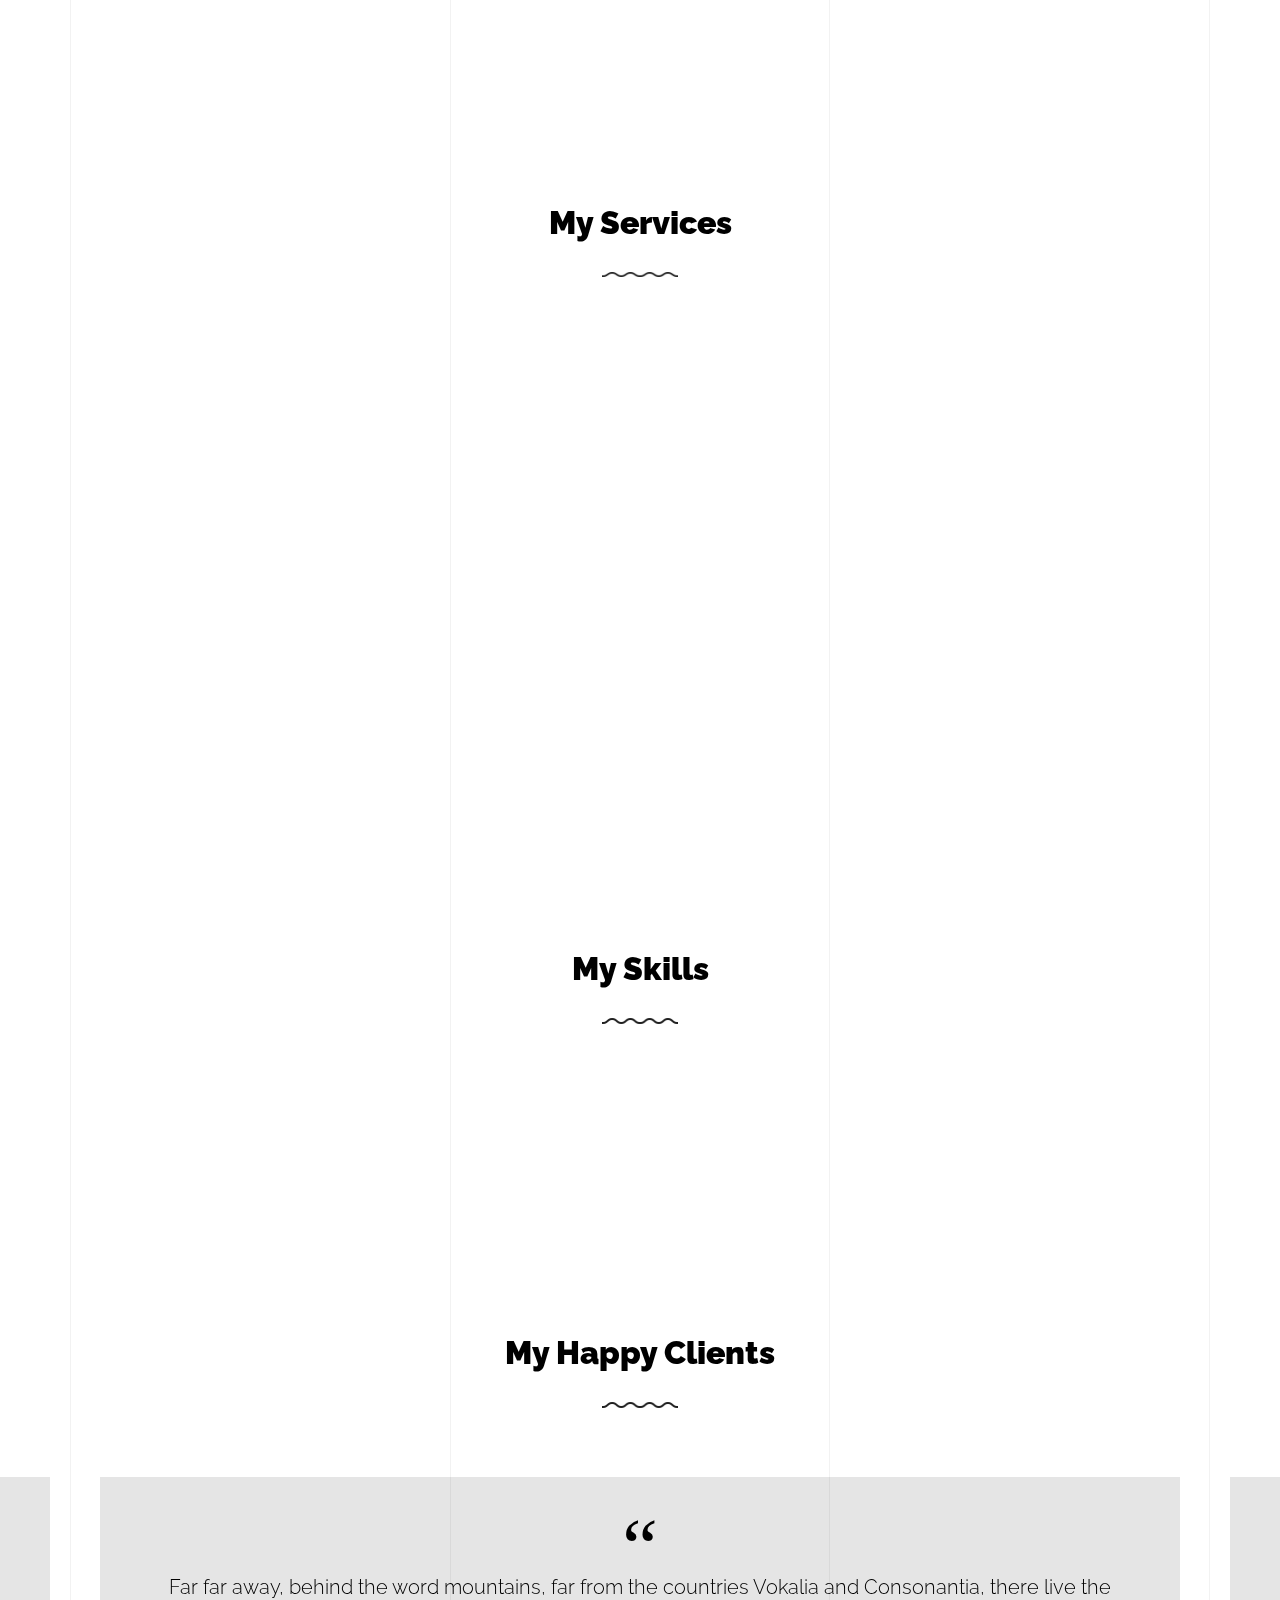
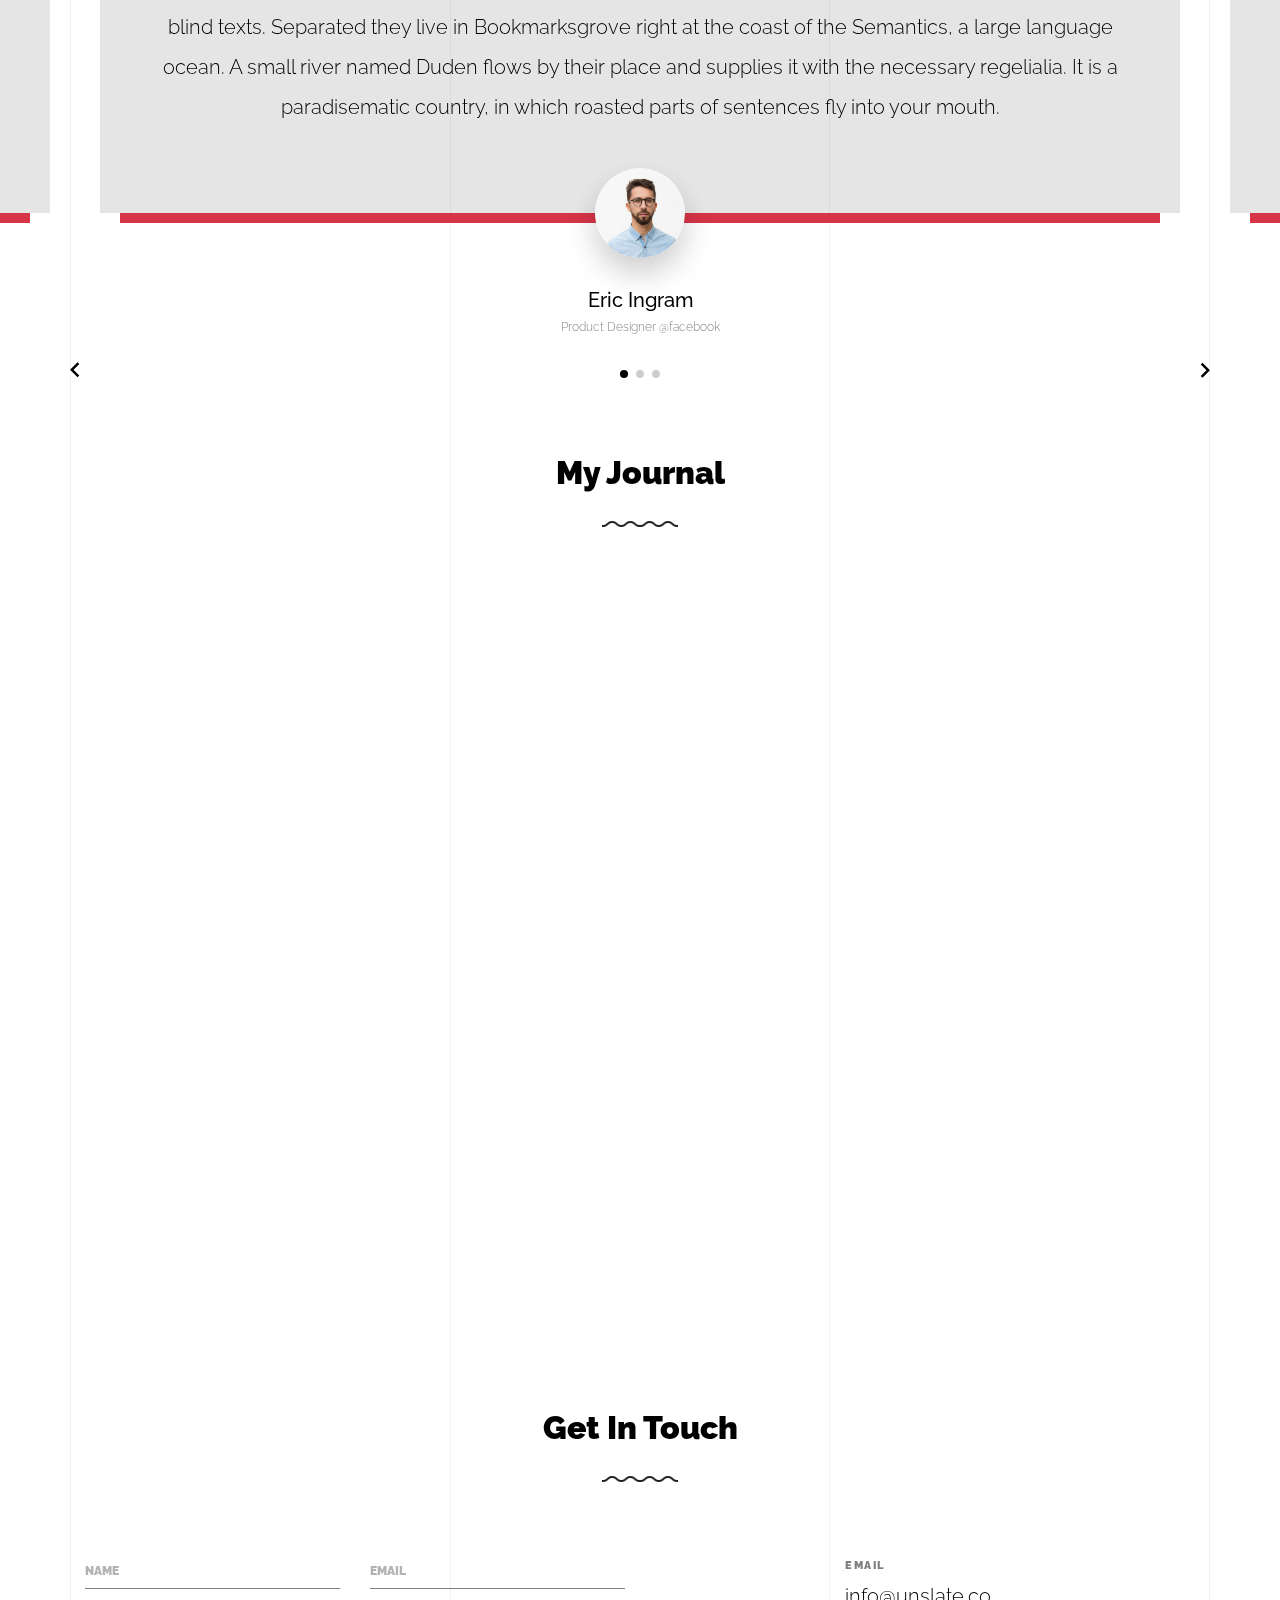
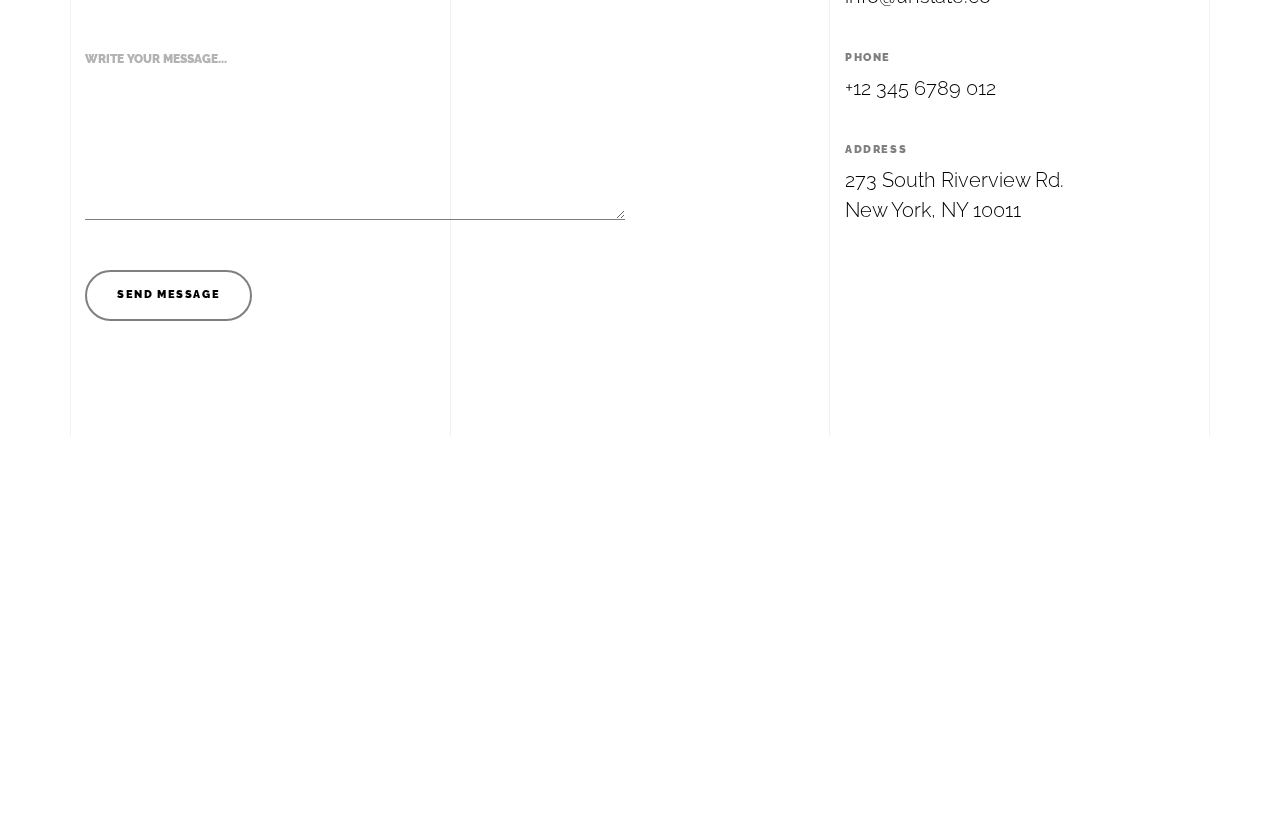
<file: light/index-right-menu.html>
<!doctype html>
<html lang="en">
  <head>
    <title>Unfold &mdash; A onepage portfolio HTML template by Unslate.co</title>
    <meta charset="utf-8">
    <meta name="viewport" content="width=device-width, initial-scale=1, shrink-to-fit=no">

    <meta name="description" content="A onepage portfolio HTML template by Unslate.co">
    <meta name="keywords" content="html, css, javascript, jquery">
    <meta name="author" content="Unslate.co">

    <link rel="stylesheet" href="css/vendor/icomoon/style.css">
    <link rel="stylesheet" href="css/vendor/owl.carousel.min.css">
    <link rel="stylesheet" href="css/vendor/aos.css">
    <link rel="stylesheet" href="css/vendor/animate.min.css">
    <link rel="stylesheet" href="css/vendor/bootstrap.min.css">
    <link rel="stylesheet" href="css/vendor/jquery.fancybox.min.css">
    

    <!-- Theme Style -->
    <link rel="stylesheet" href="css/style.css">

  </head>
  <body data-spy="scroll" data-target=".site-nav-target" data-offset="200">

    <nav class="unslate_co--site-mobile-menu">
      <div class="close-wrap d-flex">
        <a href="#" class="d-flex ml-auto js-menu-toggle">
          <span class="close-label">Close</span>
          <div class="close-times">
            <span class="bar1"></span>
            <span class="bar2"></span>
          </div>
        </a>
      </div>
      <div class="site-mobile-inner"></div>
    </nav>


    <div class="unslate_co--site-wrap">

      <div class="unslate_co--site-inner">

        <div class="lines-wrap">
          <div class="lines-inner">
            <div class="lines"></div>
          </div>
        </div>
        <!-- END lines -->
      
      <nav class="unslate_co--site-nav site-nav-target">

        <div class="container">
        
          <div class="row align-items-center justify-content-between text-left">

            <div class="col-3">
              <div class="site-logo">
                <a href="index-right-menu.html" class="unslate_co--site-logo">Unfold<span>.</span></a>
              </div>
            </div>
            <div class="col text-right">
              <ul class="site-nav-ul js-clone-nav text-left d-none d-lg-inline-block">
                <li class="has-children">
                  <a href="#home-section" class="nav-link">Home</a>
                  <ul class="dropdown">
                    <li>
                      <a href="index.html">Hero Image BG</a>
                    </li>
                    <li>
                      <a href="index-video.html">Video BG</a>
                    </li>
                    <li>
                      <a href="index-hero-slider.html">Hero Slider</a>
                    </li>
                    <li>
                      <a href="index-sidebar-menu.html">Sidebar Menu</a>
                    </li>
                    <li>
                      <a href="index-right-menu.html">Right Menu</a>
                    </li>
                  </ul>
                </li>
                <li><a href="#portfolio-section" class="nav-link">Portfolio</a></li>
                <li><a href="#about-section" class="nav-link">About</a></li>
                <li><a href="#services-section" class="nav-link">Services</a></li>
                <li><a href="#skills-section" class="nav-link">Skills</a></li>
                <li><a href="#testimonial-section" class="nav-link">Testimonial</a></li>
                <li><a href="#journal-section" class="nav-link">Journal</a></li>
                <li><a href="#contact-section" class="nav-link">Contact</a></li>
              </ul>

              <ul class="site-nav-ul-none-onepage text-right d-inline-block d-lg-none">
                <li><a href="#" class="js-menu-toggle">Menu</a></li>
              </ul>
            </div>
            
          </div>
        </div>

      </nav>
      <!-- END nav -->

      <div class="cover-v1 jarallax overlay" style="background-image: url('images/cover_bg_1.jpg');" id="home-section">
        <div class="container">
          <div class="row align-items-center">
              
            <div class="col-md-7 mx-auto text-center">
              <h1 class="heading gsap-reveal-hero text-white">Unfold</h1>
              <h2 class="subheading gsap-reveal-hero text-white">I’m Eric Woodman A Product Designer Based In San Francisco</h2>
            </div>

          </div>
        </div>


        <!-- dov -->
        <a href="#portfolio-section" class="mouse-wrap smoothscroll">
          <span class="mouse">
            <span class="scroll"></span>
          </span>
          <span class="mouse-label">Scroll</span>
        </a>

      </div>
      <!-- END .cover-v1 -->

      <div class="unslate_co--section" id="portfolio-section">
        <div class="container">
          
          
          <div class="relative"><div class="loader-portfolio-wrap"><div class="loader-portfolio dark"></div></div> </div>
          <div id="portfolio-single-holder"></div>

          <div class="portfolio-wrapper">

            <div class="d-flex align-items-center mb-4 gsap-reveal gsap-reveal-filter">
              <h2 class="mr-auto heading-h2">Portfolio</h2>
              
              <a href="#" class="text-black js-filter d-inline-block d-lg-none">Filter</a>
              
              <div class="filter-wrap">
                <div class="filter ml-auto" id="filters">
                  <a href="#" class="active" data-filter="*">All</a>
                  <a href="#" data-filter=".web">Web</a>
                  <a href="#" data-filter=".branding">Branding</a>
                  <a href="#" data-filter=".illustration">Illustration</a>
                  <a href="#" data-filter=".packaging">Packaging</a>
                </div>
              </div>
            </div>


            
            <div id="posts" class="row gutter-isotope-item">
              <div class="item web branding col-sm-6 col-md-6 col-lg-4 isotope-mb-2">
                <a href="portfolio-single-1.html" class="portfolio-item ajax-load-page isotope-item gsap-reveal-img" data-id="1">
                    <div class="overlay">
                      <span class="wrap-icon icon-link2"></span>
                      <div class="portfolio-item-content">
                        <h3>Shoe Rebranding</h3>
                        <p>web, branding</p>
                      </div>
                    </div>
                    <img src="images/work_1_md.jpg" class="lazyload  img-fluid" alt="Images" />
                  </a>
              </div>
              <div class="item branding packaging illustration col-sm-6 col-md-6 col-lg-4 isotope-mb-2 ">
                <a href="portfolio-single-3.html" class="portfolio-item ajax-load-page item-portrait isotope-item gsap-reveal-img" data-id="3">
                    <div class="overlay">
                      <span class="wrap-icon icon-link2"></span>
                      <div class="portfolio-item-content">
                        <h3>Reworking</h3>
                        <p>branding, packaging, illustration</p>
                      </div>
                    </div>
                    <img src="images/work_2_md.jpg" class="lazyload  img-fluid" alt="Images" />
                  </a>
              </div>

              <div class="item branding packaging col-sm-6 col-md-6 col-lg-4 isotope-mb-2">
                <a href="portfolio-single-4.html" class="portfolio-item isotope-item ajax-load-page gsap-reveal-img" data-id="4">
                    <div class="overlay">
                      <span class="wrap-icon icon-link2"></span>
                      <div class="portfolio-item-content">
                        <h3>Modern Building</h3>
                        <p>branding, packaging</p>
                      </div>
                    </div>
                    <img src="images/work_3_md.jpg" class="lazyload  img-fluid" alt="Images" />
                  </a>
              </div>

              <div class="item web packaging col-sm-6 col-md-6 col-lg-4 isotope-mb-2">

                <a href="images/work_4_full.jpg" class="portfolio-item isotope-item gsap-reveal-img" data-fancybox="gallery" data-caption="Watch">
                    <div class="overlay">
                      <span class="wrap-icon icon-photo2"></span>
                      <div class="portfolio-item-content">
                        <h3>Watch</h3>
                        <p>web, packaging</p>
                      </div>
                    </div>
                    <img src="images/work_4_full.jpg" class="lazyload  img-fluid" alt="Images" />
                  </a>

              </div>

              <div class="item illustration packaging col-sm-6 col-md-6 col-lg-4 isotope-mb-2">
                <a href="images/work_5_md.jpg" class="portfolio-item isotope-item gsap-reveal-img" data-fancybox="gallery" data-caption="Shoe Rebranding">
                    <div class="overlay">
                      <span class="wrap-icon icon-photo2"></span>
                      <div class="portfolio-item-content">
                        <h3>Shoe Rebranding</h3>
                        <p>illustration, packaging</p>
                      </div>
                    </div>
                    <img src="images/work_5_md.jpg" class="lazyload  img-fluid" alt="Images" />
                  </a>
              </div>

              <div class="item web branding col-sm-6 col-md-6 col-lg-4 isotope-mb-2">
                <a href="portfolio-single-2.html" class="portfolio-item ajax-load-page item-portrait isotope-item gsap-reveal-img" data-id="2">
                    <div class="overlay">
                      <span class="wrap-icon icon-link2"></span>
                      <div class="portfolio-item-content">
                        <h3>Reshape</h3>
                        <p>web, branding</p>
                      </div>
                    </div>
                    <img src="images/work_6_md.jpg" class="lazyload  img-fluid" alt="Images" />
                  </a>
              </div>

              <div class="item branding packaging col-sm-6 col-md-6 col-lg-4 isotope-mb-2">
                <a href="images/work_7_a_md.jpg" class="portfolio-item item-portrait isotope-item gsap-reveal-img" data-fancybox="gallery" data-caption="Modern Building">
                    <div class="overlay">
                      <span class="wrap-icon icon-photo2"></span>
                      <div class="portfolio-item-content">
                        <h3>Modern Building</h3>
                        <p>branding, packaging</p>
                      </div>
                    </div>
                    <img src="images/work_7_a_md.jpg" class="lazyload  img-fluid" alt="Images" />
                  </a>
              </div>

              <div class="item web branding col-sm-6 col-md-6 col-lg-4 isotope-mb-2">
                <a href="https://www.youtube.com/watch?v=mwtbEGNABWU" class="portfolio-item isotope-item gsap-reveal-img" data-fancybox="gallery" data-caption="Showreel 2019">
                    <div class="overlay">
                      <span class="wrap-icon icon-play_circle_filled"></span>
                      <div class="portfolio-item-content">
                        <h3>Showreel 2019</h3>
                        <p>web, branding</p>
                      </div>
                    </div>
                    <img src="images/work_8_md.jpg" class="lazyload  img-fluid" alt="Images" />
                  </a>
              </div>

              <div class="item web illustration col-sm-6 col-md-6 col-lg-4 isotope-mb-2">
                <a href="images/work_9_a_md.jpg" class="portfolio-item isotope-item gsap-reveal-img" data-fancybox="gallery" data-caption="Render Packaging">
                    <div class="overlay">
                      <span class="wrap-icon icon-photo2"></span>
                      <div class="portfolio-item-content">
                        <h3>Render Packaging</h3>
                        <p>web, illustration</p>
                      </div>
                    </div>
                    <img src="images/work_9_a_md.jpg" class="lazyload  img-fluid" alt="Images" />
                  </a>
              </div>

            </div>
            
          </div>


        </div>
      </div>


      <div class="unslate_co--section">
        <div class="container">
          <div class="owl-carousel logo-slider">
            <div class="logo-v1 gsap-reveal">
              <img src="images/logo-google.png" alt="Image" class="img-fluid">
            </div>
            <div class="logo-v1 gsap-reveal">
              <img src="images/logo-puma.png" alt="Image" class="img-fluid">
            </div>
            <div class="logo-v1 gsap-reveal">
              <img src="images/logo-paypal.png" alt="Image" class="img-fluid">
            </div>
            <div class="logo-v1 gsap-reveal">
              <img src="images/logo-adobe.png" alt="Image" class="img-fluid">
            </div>
          </div>
        </div>
      </div>



      <div class="unslate_co--section" id="about-section">
        <div class="container">
          
          <div class="section-heading-wrap text-center mb-5">
            <h2 class="heading-h2 text-center divider"><span class="gsap-reveal">About Me</span></h2>
            <span class="gsap-reveal"><img src="images/divider.png" alt="divider" width="76"></span>
          </div>
          

          <div class="row mt-5 justify-content-between">
            <div class="col-lg-7 mb-5 mb-lg-0" data-aos="fade-up">
              <figure class="dotted-bg gsap-reveal-img">
                <img src="images/about_me_pic.jpg" alt="Image" class="img-fluid">
              </figure>
            </div>
            <div class="col-lg-4 pr-lg-5">
              <h3 class="mb-4 heading-h3"><span class="gsap-reveal">We can make it together</span></h3>
              <p class="lead gsap-reveal">Far far away, behind the word mountains, far from the countries Vokalia and Consonantia, there <a href="#">live the blind</a> texts. </p>
              <p class="mb-4 gsap-reveal">A small river named Duden flows by their place and supplies it with the necessary regelialia. It is a paradisematic country, in which roasted parts of sentences fly into your mouth.</p>
              <p class="gsap-reveal"><a href="#" class="btn btn-outline-pill btn-custom-light">Download my CV</a></p>
            </div>
          </div>
        </div>
      </div>

      <div class="unslate_co--section" id="services-section">
        <div class="container">

          <div class="section-heading-wrap text-center mb-5">
            <h2 class="heading-h2 text-center divider"><span class="gsap-reveal">My Services</span></h2>
            <span class="gsap-reveal"><img src="images/divider.png" alt="divider" width="76"></span>
          </div>

          <div class="row gutter-v3">
            <div class="col-md-6 col-lg-4 mb-4">
              <div class="feature-v1" data-aos="fade-up" data-aos-delay="0">
                <div class="wrap-icon mb-3">
                  <img src="images/svg/001-options.svg" alt="Image" width="45">
                </div>
                <h3>Digital <br> Strategy</h3>
                <p>A small river named Duden flows by their place and supplies it with the necessary regelialia. </p>
              </div> 
            </div>
            <div class="col-md-6 col-lg-4 mb-4">
              <div class="feature-v1" data-aos="fade-up" data-aos-delay="100">
                <div class="wrap-icon mb-3">
                  <img src="images/svg/002-chat.svg" alt="Icon" width="45">
                </div>
                <h3>Web <br> Design</h3>
                <p>A small river named Duden flows by their place and supplies it with the necessary regelialia. </p>
              </div> 
            </div>
            <div class="col-md-6 col-lg-4 mb-4">
              <div class="feature-v1" data-aos="fade-up" data-aos-delay="200">
                <div class="wrap-icon mb-3">
                  <img src="images/svg/003-contact-book.svg" alt="Image" class="img-fluid" width="45">
                </div>
                <h3>User <br> Experience</h3>
                <p>A small river named Duden flows by their place and supplies it with the necessary regelialia. </p>
              </div> 
            </div>

            <div class="col-md-6 col-lg-4 mb-4">
              <div class="feature-v1" data-aos="fade-up" data-aos-delay="0">
                <div class="wrap-icon mb-3">
                  <img src="images/svg/004-percentage.svg" alt="Image" width="45">
                </div>
                <h3>Web <br> Development</h3>
                <p>A small river named Duden flows by their place and supplies it with the necessary regelialia. </p>
              </div> 
            </div>
            <div class="col-md-6 col-lg-4 mb-4">
              <div class="feature-v1" data-aos="fade-up" data-aos-delay="100">
                <div class="wrap-icon mb-3">
                  <img src="images/svg/006-goal.svg" alt="Image" width="45">
                </div>
                <h3>WordPress <br> Solutions</h3>
                <p>A small river named Duden flows by their place and supplies it with the necessary regelialia. </p>
              </div> 
            </div>
            <div class="col-md-6 col-lg-4 mb-4">
              <div class="feature-v1" data-aos="fade-up" data-aos-delay="200">
                <div class="wrap-icon mb-3">
                  <img src="images/svg/005-line-chart.svg" alt="Image" width="45">
                </div>
                <h3>Mobile <br> Applications</h3>
                <p>A small river named Duden flows by their place and supplies it with the necessary regelialia. </p>
              </div> 
            </div>

          </div>

        </div>
      </div>

      <div class="unslate_co--section section-counter" id="skills-section">
        <div class="container">
          <div class="section-heading-wrap text-center mb-5">
            <h2 class="heading-h2 text-center divider"><span class="gsap-reveal">My Skills</span></h2>
            <span class="gsap-reveal"><img src="images/divider.png" alt="divider" width="76"></span>
          </div>


          <div class="row pt-5">
            <div class="col-6 col-sm-6 mb-5 mb-lg-0 col-md-6 col-lg-3" data-aos="fade-up" data-aos-delay="0">
              <div class="counter-v1 text-center">
                <span class="number-wrap">
                  <span class="number number-counter" data-number="90">0</span>
                  <span class="append-text">%</span>
                </span>
                <span class="counter-label">WordPress</span>
              </div>
            </div>
            <div class="col-6 col-sm-6 mb-5 mb-lg-0 col-md-6 col-lg-3" data-aos="fade-up" data-aos-delay="100">
              <div class="counter-v1 text-center">
                <span class="number-wrap">
                  <span class="number number-counter" data-number="99">0</span>
                  <span class="append-text">%</span>
                </span>
                <span class="counter-label">HTML/CSS</span>
              </div>
            </div>
            <div class="col-6 col-sm-6 mb-5 mb-lg-0 col-md-6 col-lg-3" data-aos="fade-up" data-aos-delay="200">
              <div class="counter-v1 text-center">
                <span class="number-wrap">
                  <span class="number number-counter" data-number="95">0</span>
                  <span class="append-text">%</span>
                </span>
                <span class="counter-label">jQuery</span>
              </div>
            </div>
            <div class="col-6 col-sm-6 mb-5 mb-lg-0 col-md-6 col-lg-3" data-aos="fade-up" data-aos-delay="300">
              <div class="counter-v1 text-center">
                <span class="number-wrap">
                  <span class="number number-counter" data-number="100">0</span>
                  <span class="append-text">%</span>
                </span>
                <span class="counter-label">Design</span>
              </div>
            </div>
          </div>
        </div>
      </div>
      <!-- END .counter -->

      <div class="unslate_co--section" id="testimonial-section">
        <div class="container">
          <div class="section-heading-wrap text-center mb-5">
            <h2 class="heading-h2 text-center divider"><span class="gsap-reveal">My Happy Clients</span></h2>
            <span class="gsap-reveal"><img src="images/divider.png" alt="divider" width="76"></span>
          </div>
        </div>

        <div class="owl-carousel testimonial-slider">
          <div>
            <div class="testimonial-v1">
              <div class="testimonial-inner-bg">
                <span class="quote">&ldquo;</span>
                <blockquote>
                  Far far away, behind the word mountains, far from the countries Vokalia and Consonantia, there live the blind texts. Separated they live in Bookmarksgrove right at the coast of the Semantics, a large language ocean. A small river named Duden flows by their place and supplies it with the necessary regelialia. It is a paradisematic country, in which roasted parts of sentences fly into your mouth.
                </blockquote>
              </div>
              
              <div class="testimonial-author-info">
                <img src="images/person_man_1.jpg" alt="Image">
                <h3>Eric Ingram</h3>
                <span class="d-block position">Product Designer @facebook</span>
              </div>

            </div>
          </div>
          <div>
            <div class="testimonial-v1">
              <div class="testimonial-inner-bg">
                <span class="quote">&ldquo;</span>
                <blockquote>
                  Far far away, behind the word mountains, far from the countries Vokalia and Consonantia, there live the blind texts. Separated they live in Bookmarksgrove right at the coast of the Semantics, a large language ocean. A small river named Duden flows by their place and supplies it with the necessary regelialia. It is a paradisematic country, in which roasted parts of sentences fly into your mouth.
                </blockquote>
              </div>
              
              <div class="testimonial-author-info">
                <img src="images/person_man_2.jpg" alt="Image">
                <h3>Ryan Mullins</h3>
                <span class="d-block position">Product Designer @Shopify</span>
              </div>

            </div>
          </div>
          <div>
            <div class="testimonial-v1">
              <div class="testimonial-inner-bg">
                <span class="quote">&ldquo;</span>
                <blockquote>
                  Far far away, behind the word mountains, far from the countries Vokalia and Consonantia, there live the blind texts. Separated they live in Bookmarksgrove right at the coast of the Semantics, a large language ocean. A small river named Duden flows by their place and supplies it with the necessary regelialia. It is a paradisematic country, in which roasted parts of sentences fly into your mouth.
                </blockquote>
              </div>
              
              <div class="testimonial-author-info">
                <img src="images/person_woman_1.jpg" alt="Image">
                <h3>Erica Miller</h3>
                <span class="d-block position">Product Designer @Twitter</span>
              </div>

            </div>
          </div>
        </div>

      </div>
      <!-- END testimonial -->

      <div class="unslate_co--section" id="journal-section">
        <div class="container">
          <div class="section-heading-wrap text-center mb-5">
            <h2 class="heading-h2 text-center divider"><span class="gsap-reveal">My Journal</span></h2>
            <span class="gsap-reveal"><img src="images/divider.png" alt="divider" width="76"></span>
          </div>

          
          <div class="row gutter-v4 align-items-stretch">
            <div class="col-sm-6 col-md-6 col-lg-8 blog-post-entry" data-aos="fade-up" data-aos-delay="0">

              <a href="blog-single.html" class="grid-item blog-item w-100 h-100">
                <div class="overlay">
                  <div class="portfolio-item-content">
                    <h3>A Mounteering Guide For Beginners</h3>
                    <p class="post-meta">By Joefrey <span class="small">&bullet;</span> 5 mins read</p>
                  </div>
                </div>
                <img src="images/post_1.jpg" class="lazyload" alt="Image" />
              </a>


            </div>
            <div class="col-sm-6 col-md-6 col-lg-4 blog-post-entry" data-aos="fade-up" data-aos-delay="100">
              <a href="blog-single.html" class="grid-item blog-item w-100 h-100">
                <div class="overlay">
                  <div class="portfolio-item-content">
                    <h3>A Mounteering Guide For Beginners</h3>
                    <p class="post-meta">By Joefrey <span class="small">&bullet;</span> 5 mins read</p>
                  </div>
                </div>
                <img src="images/post_2.jpg" class="lazyload" alt="Image" />
              </a>
            </div>


            <div class="col-sm-6 col-md-6 col-lg-4 blog-post-entry" data-aos="fade-up" data-aos-delay="0">

              <a href="blog-single.html" class="grid-item blog-item w-100 h-100">
                <div class="overlay">
                  <div class="portfolio-item-content">
                    <h3>A Mounteering Guide For Beginners</h3>
                    <p class="post-meta">By Joefrey <span class="small">&bullet;</span> 5 mins read</p>
                  </div>
                </div>
                <img src="images/post_3.jpg" class="lazyload" alt="Image" />
              </a>


            </div>
            <div class="col-sm-6 col-md-6 col-lg-4 blog-post-entry" data-aos="fade-up" data-aos-delay="100">
              <a href="blog-single.html" class="grid-item blog-item w-100 h-100">
                <div class="overlay">
                  <div class="portfolio-item-content">
                    <h3>A Mounteering Guide For Beginners</h3>
                    <p class="post-meta">By Joefrey <span class="small">&bullet;</span> 5 mins read</p>
                  </div>
                </div>
                <img src="images/post_4.jpg" class="lazyload" alt="Image" />
              </a>
            </div>

            <div class="col-sm-6 col-md-6 col-lg-4 blog-post-entry" data-aos="fade-up" data-aos-delay="200">
              <a href="blog-single.html" class="grid-item blog-item w-100 h-100">
                <div class="overlay">
                  <div class="portfolio-item-content">
                    <h3>A Mounteering Guide For Beginners</h3>
                    <p class="post-meta">By Joefrey <span class="small">&bullet;</span> 5 mins read</p>
                  </div>
                </div>
                <img src="images/post_5.jpg" class="lazyload" alt="Image" />
              </a>
            </div>


          </div>

        </div>
      </div>
      <!-- END blog posts -->


      <div class="unslate_co--section" id="contact-section">
        <div class="container">
          <div class="section-heading-wrap text-center mb-5">
            <h2 class="heading-h2 text-center divider"><span class="gsap-reveal">Get In Touch</span></h2>
            <span class="gsap-reveal"><img src="images/divider.png" alt="divider" width="76"></span>
          </div>


          <div class="row justify-content-between">
            
            <div class="col-md-6">
              <form method="post" class="form-outline-style-v1" id="contactForm">
                <div class="form-group row mb-0">

                  <div class="col-lg-6 form-group gsap-reveal">
                    <label for="name">Name</label>
                    <input name="name" type="text" class="form-control" id="name">
                  </div>
                  <div class="col-lg-6 form-group gsap-reveal">
                    <label for="email">Email</label>
                    <input name="email" type="email" class="form-control" id="email">
                  </div>
                  <div class="col-lg-12 form-group gsap-reveal">
                    <label for="message">Write your message...</label>
                    <textarea name="message" id="message" cols="30" rows="7" class="form-control"></textarea>
                  </div>
                </div>
                <div class="form-group row gsap-reveal">
                    <div class="col-md-12 d-flex align-items-center">
                      <input type="submit" class="btn btn-outline-pill btn-custom-light mr-3" value="Send Message">
                      <span class="submitting"></span>
                    </div>
                  </div>
              </form>
              <div id="form-message-warning" class="mt-4"></div> 
              <div id="form-message-success">
                Your message was sent, thank you!
              </div>

            </div>

            <div class="col-md-4">
              <div class="contact-info-v1">
                <div class="gsap-reveal d-block">
                  <span class="d-block contact-info-label">Email</span>
                  <a href="#" class="contact-info-val">info@unslate.co</a>
                </div>
                <div class="gsap-reveal d-block">
                  <span class="d-block contact-info-label">Phone</span>
                  <a href="#" class="contact-info-val">+12 345 6789 012</a>
                </div>
                <div class="gsap-reveal d-block">
                  <span class="d-block contact-info-label">Address</span>
                  <address class="contact-info-val">273 South Riverview Rd. <br> New York, NY 10011</address>
                </div>
              </div>
            </div>

          </div>
        </div>
      </div>
      </div>

      <footer class="unslate_co--footer unslate_co--section">
        <div class="container">
          <div class="row justify-content-center">
            <div class="col-md-7">
              
              <div class="footer-site-logo"><a href="#">Unfold<span>.</span></a></div>

              <ul class="footer-site-social">
                <li><a href="#">Facebook</a></li>
                <li><a href="#">Twitter</a></li>
                <li><a href="#">Instagram</a></li>
                <li><a href="#">Dribbble</a></li>
                <li><a href="#">Behance</a></li>
              </ul>

              <p class="site-copyright">
                <small>&copy; 2020 <a href="#">Unfold</a>. All Rights Reserved. Design with <span class="icon-heart text-danger"></span> by <a href="#">Unslate.co</a>.</small>
              </p>

            </div>
          </div>
        </div>
      </footer>

      
    </div>

    <!-- Loader -->
    <div id="unslate_co--overlayer"></div>
    <div class="site-loader-wrap">
      <div class="site-loader dark"></div>
    </div>

    <script src="js/scripts-dist.js"></script>
    <script src="js/main.js"></script>

    <!-- Global site tag (gtag.js) - Google Analytics -->
<script async src="https://www.googletagmanager.com/gtag/js?id=UA-157808202-1"></script>
<script>
  window.dataLayer = window.dataLayer || [];
  function gtag(){dataLayer.push(arguments);}
  gtag('js', new Date());

  gtag('config', 'UA-157808202-1');
</script>

  </body>
</html>
</file>
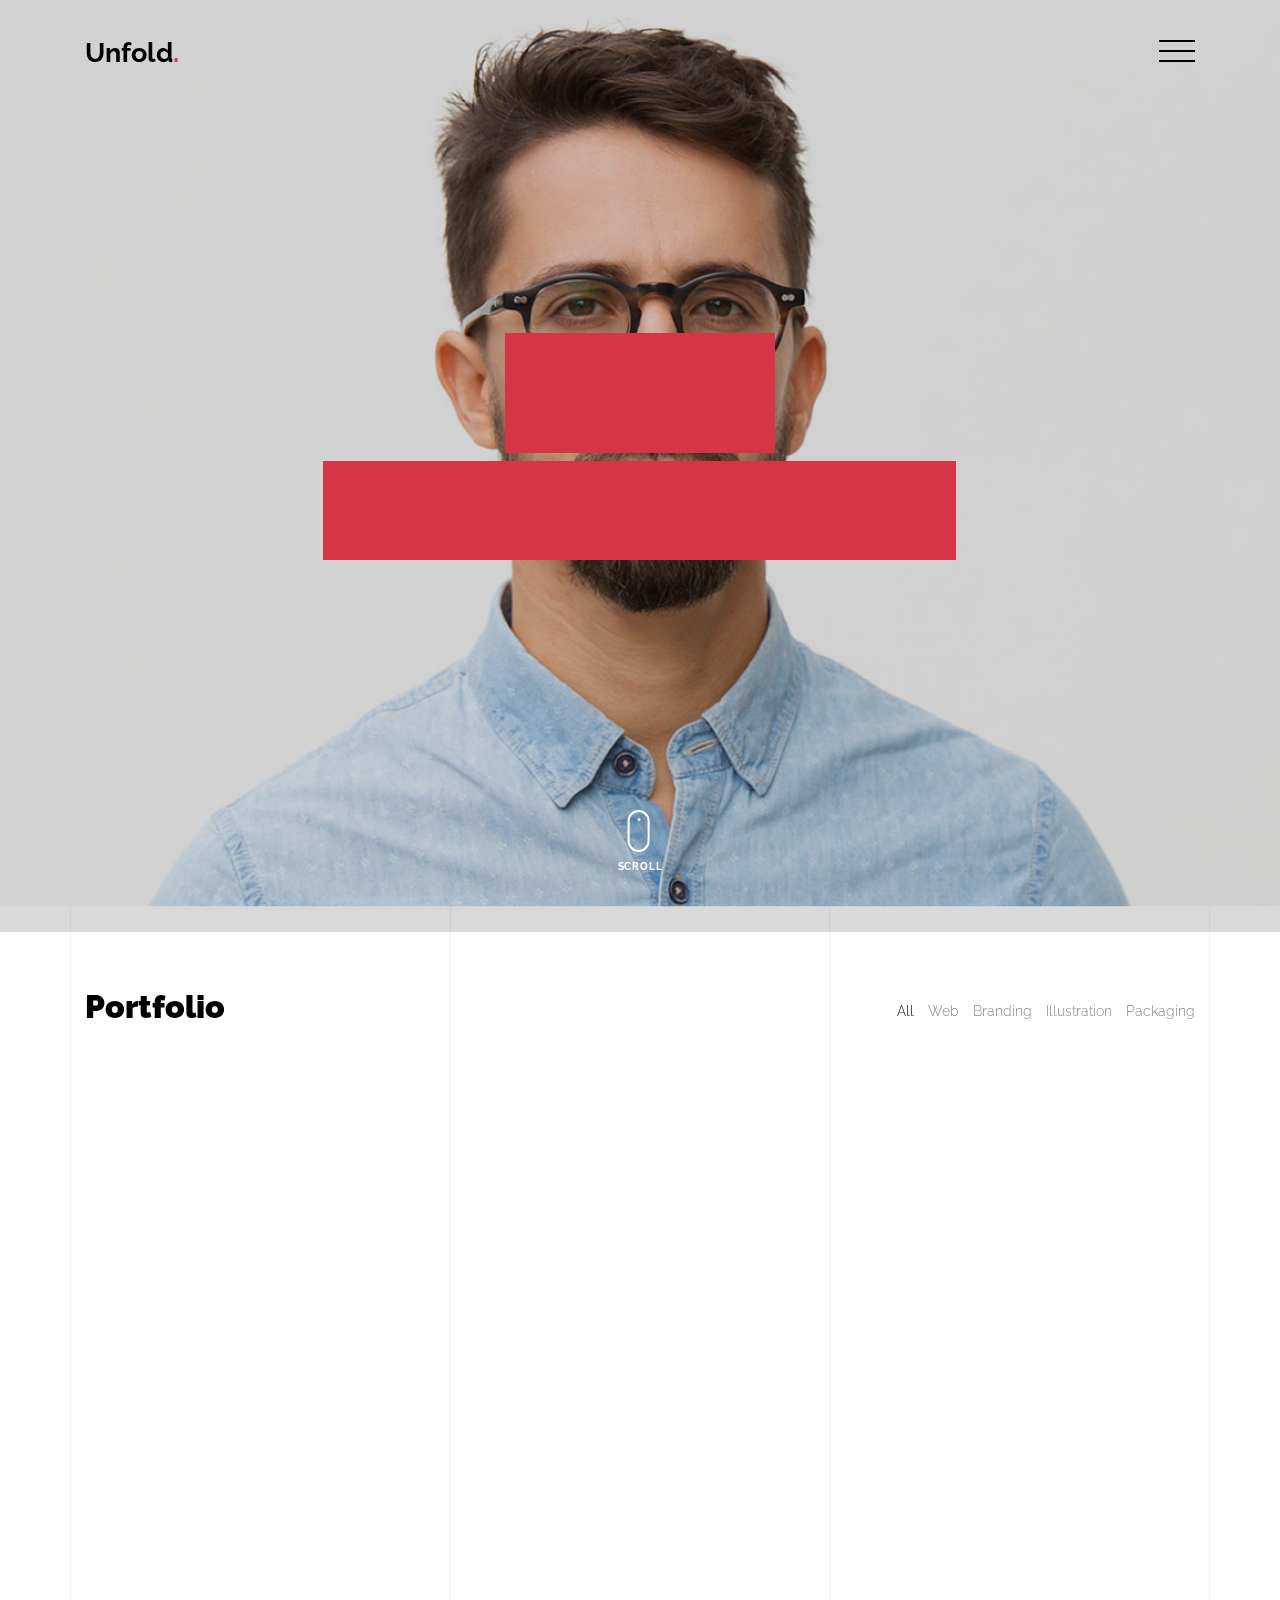
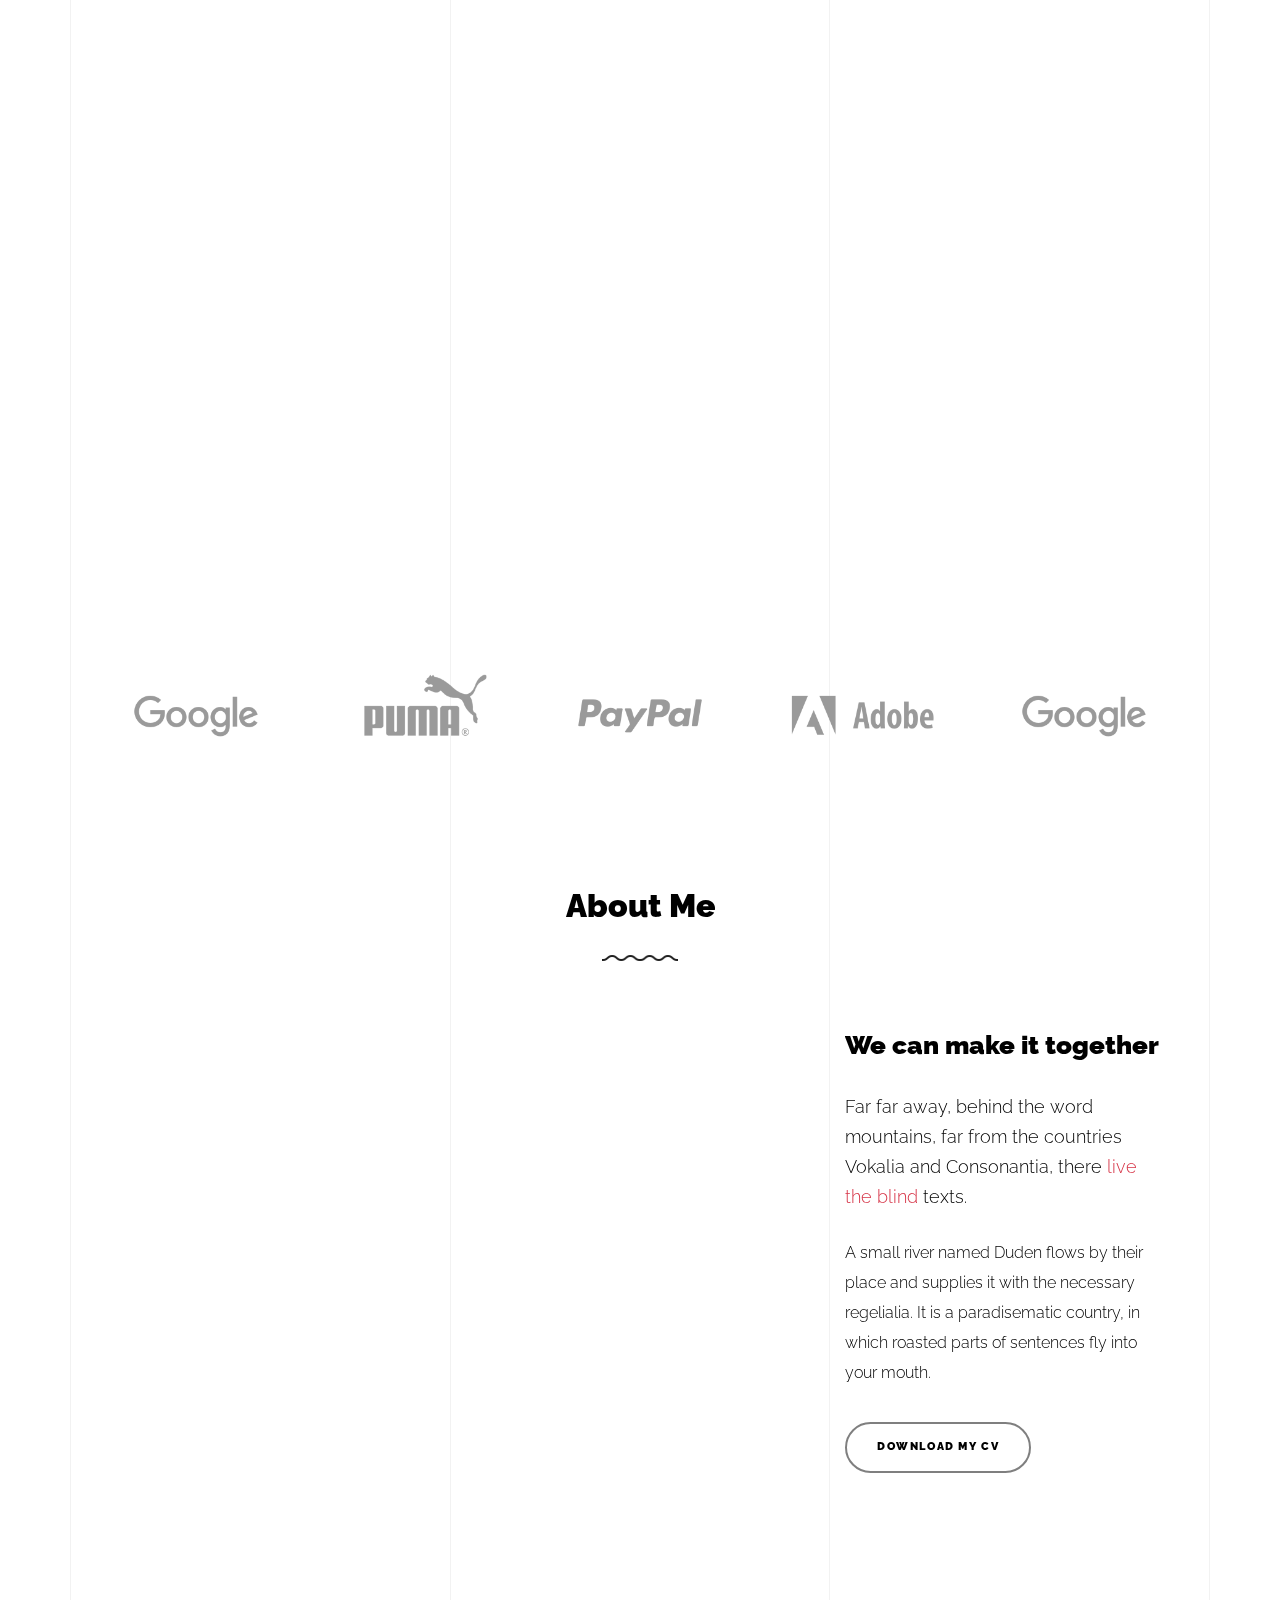
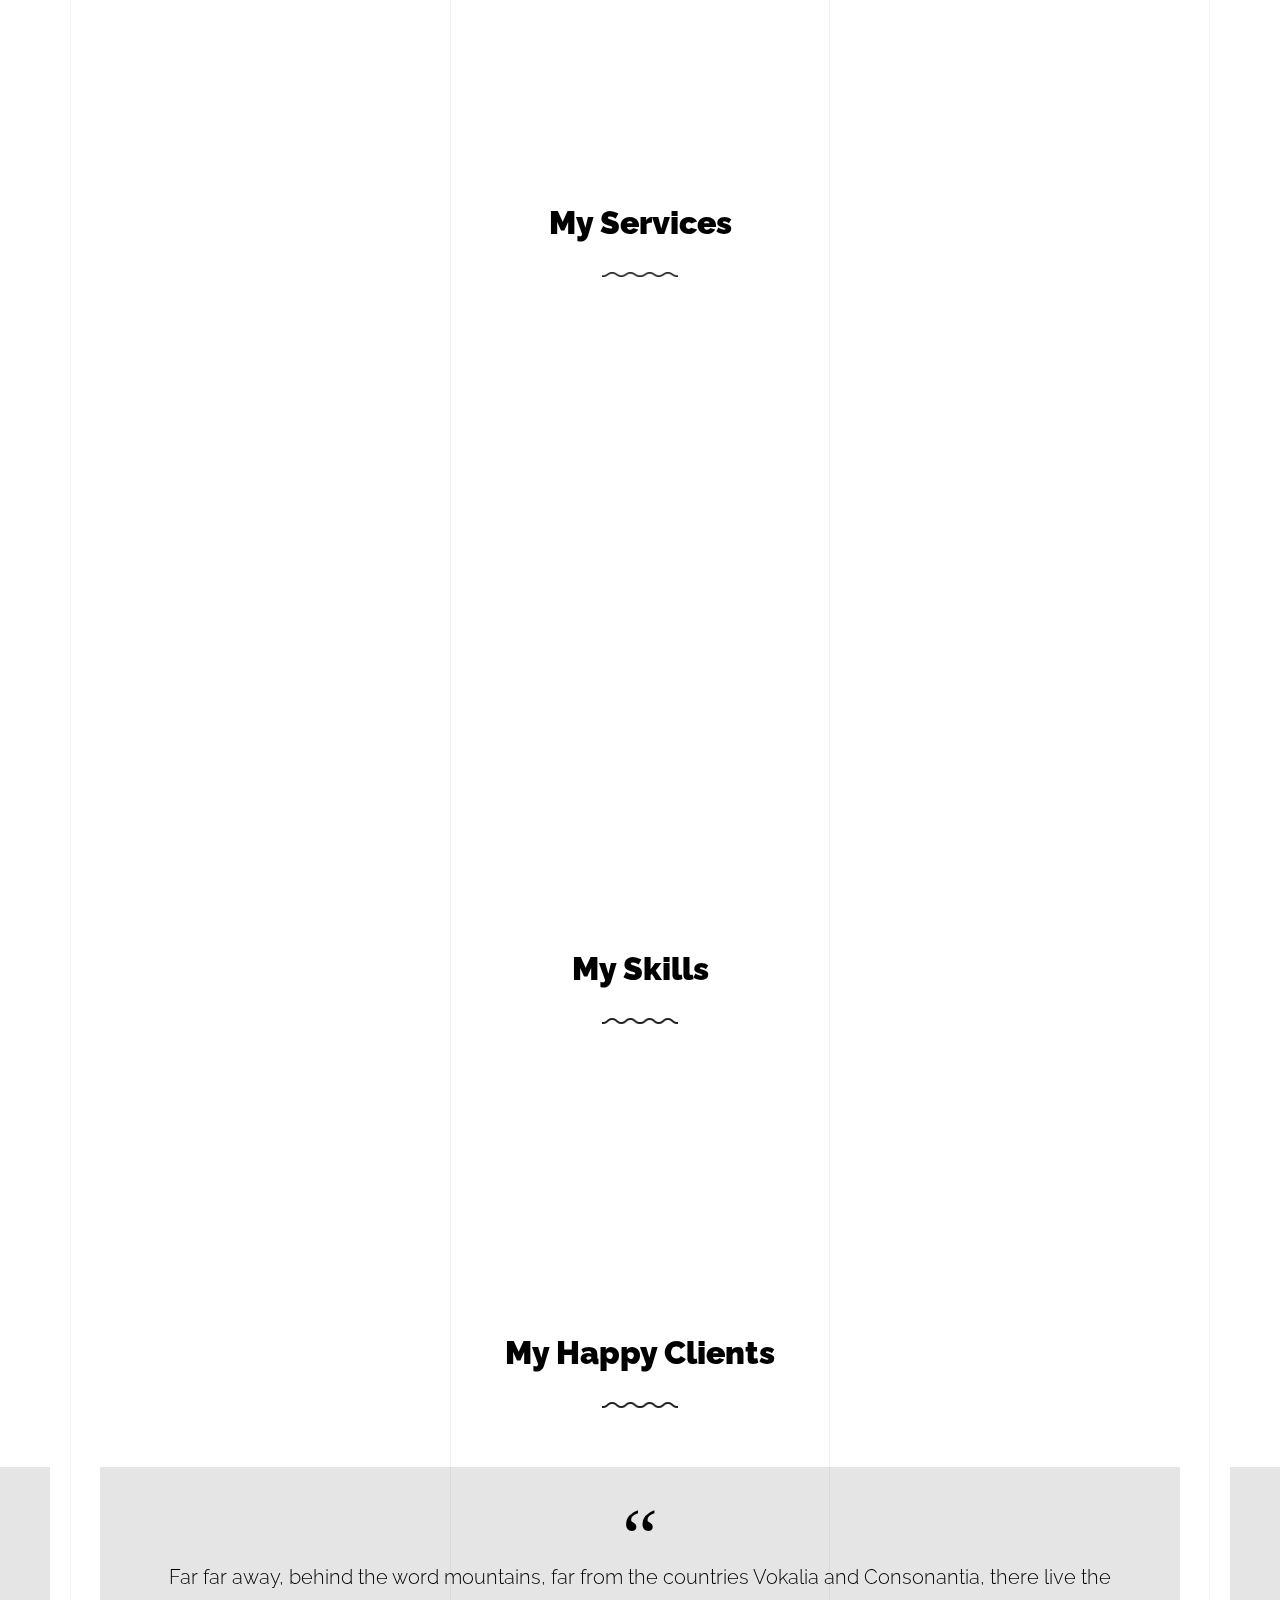
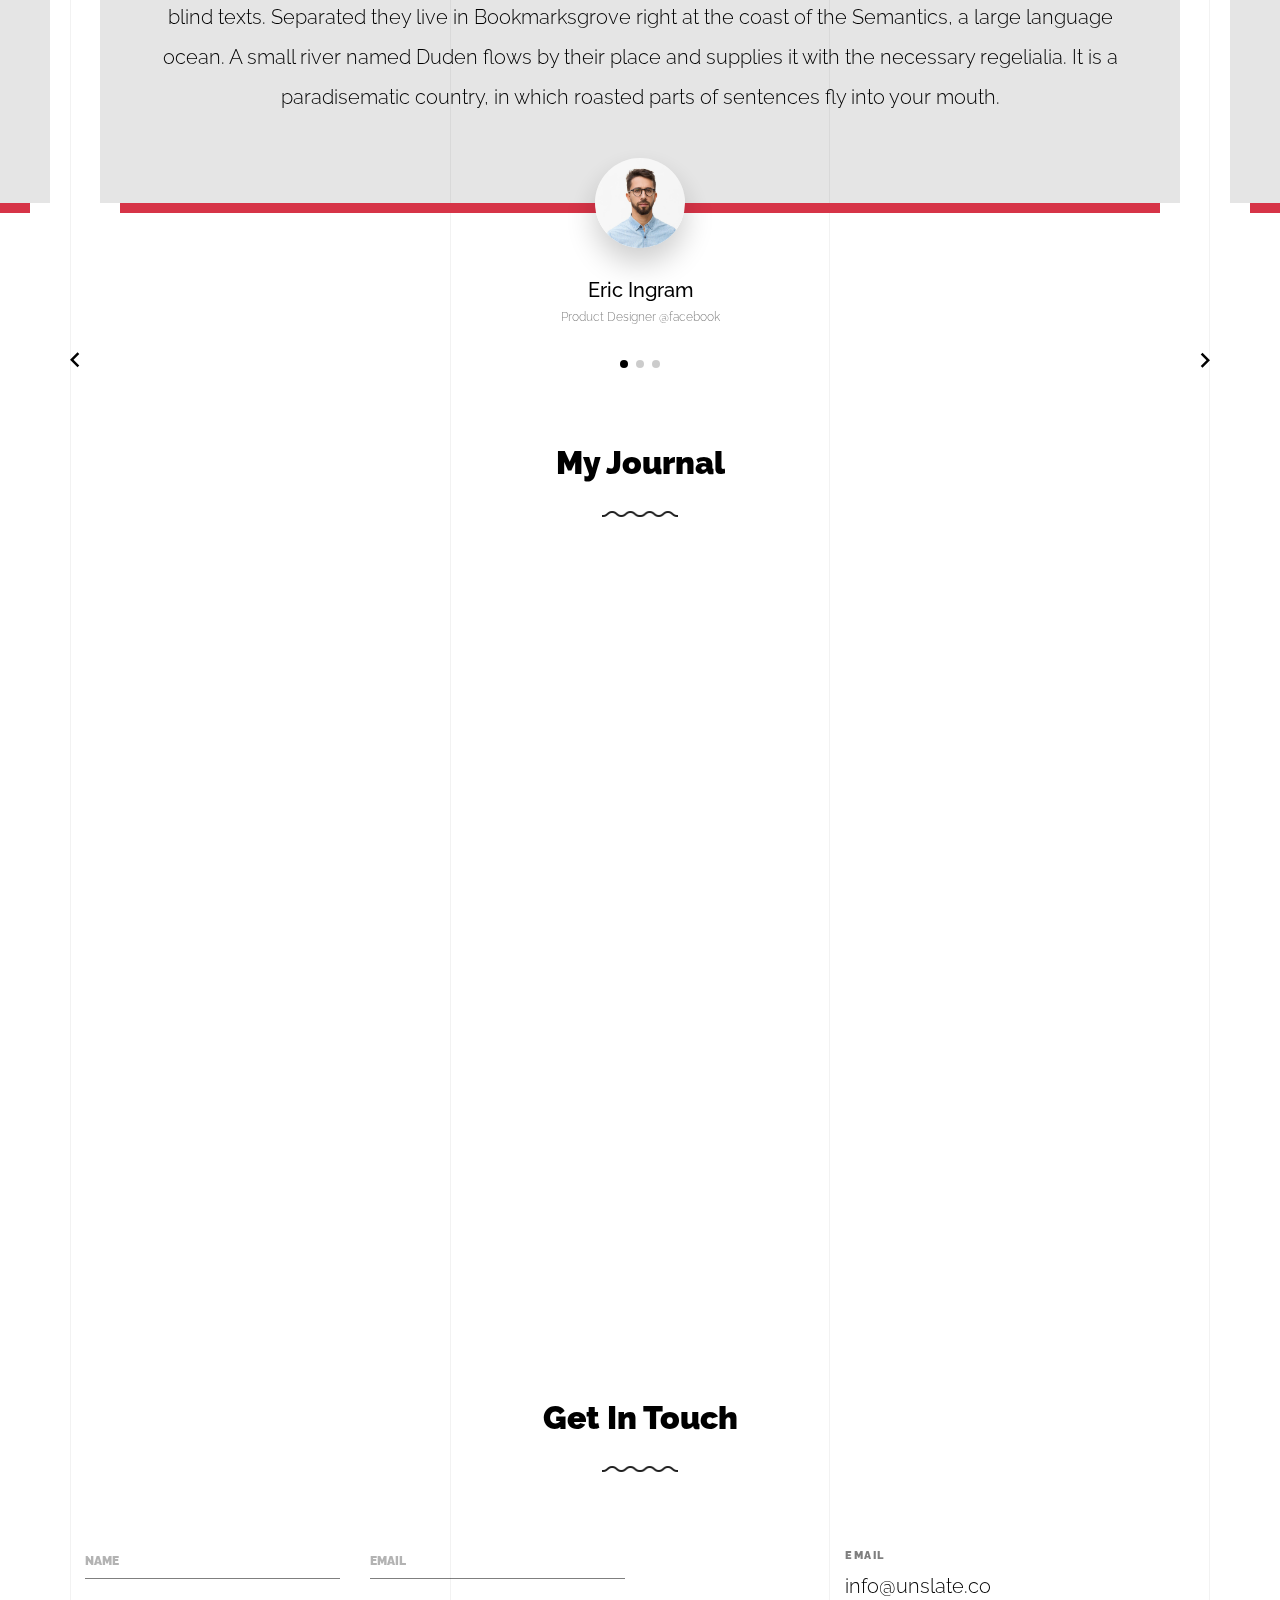
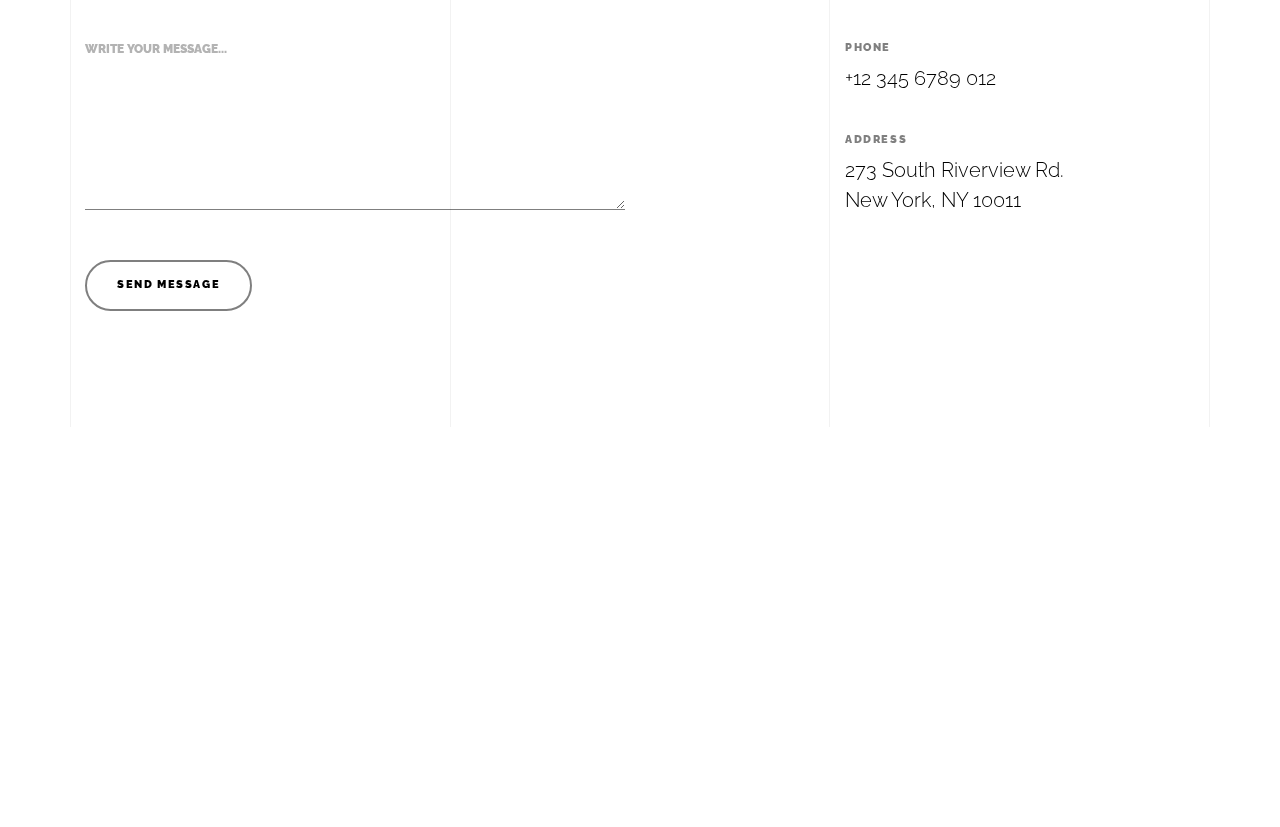
<file: light/index-sidebar-menu.html>
<!doctype html>
<html lang="en">
  <head>
    <title>Unfold &mdash; A onepage portfolio HTML template by Unslate.co</title>
    <meta charset="utf-8">
    <meta name="viewport" content="width=device-width, initial-scale=1, shrink-to-fit=no">

    <meta name="description" content="A onepage portfolio HTML template by Unslate.co">
    <meta name="keywords" content="html, css, javascript, jquery">
    <meta name="author" content="Unslate.co">

    <link rel="stylesheet" href="css/vendor/icomoon/style.css">
    <link rel="stylesheet" href="css/vendor/owl.carousel.min.css">
    <link rel="stylesheet" href="css/vendor/aos.css">
    <link rel="stylesheet" href="css/vendor/animate.min.css">
    <link rel="stylesheet" href="css/vendor/bootstrap.min.css">
    <link rel="stylesheet" href="css/vendor/jquery.fancybox.min.css">
    

    <!-- Theme Style -->
    <link rel="stylesheet" href="css/style.css">

  </head>
  <body data-spy="scroll" data-target=".site-nav-target" data-offset="200">

    <nav class="unslate_co--site-mobile-menu">
      <div class="close-wrap d-flex">
        <a href="#" class="d-flex ml-auto js-menu-toggle">
          <span class="close-label">Close</span>
          <div class="close-times">
            <span class="bar1"></span>
            <span class="bar2"></span>
          </div>
        </a>
      </div>
      <div class="site-mobile-inner"></div>
    </nav>


    <div class="unslate_co--site-wrap">

      <div class="unslate_co--site-inner">

        <div class="lines-wrap">
          <div class="lines-inner">
            <div class="lines"></div>
          </div>
        </div>
        <!-- END lines -->
      
      <nav class="unslate_co--site-nav dark site-nav-target">

        <div class="container">
        
          <div class="row align-items-center justify-content-between text-left">

            <div class="col-3">
              <div class="site-logo">
                <a href="index-sidebar-menu.html" class="unslate_co--site-logo">Unfold<span>.</span></a>
              </div>
            </div>
            <div class="col text-right">
              <ul class="site-nav-ul js-clone-nav text-left d-none d-lg-inline-none">
                <li class="has-children">
                  <a href="#home-section" class="nav-link">Home</a>
                  <ul class="dropdown">
                    <li>
                      <a href="index.html">Hero Image BG</a>
                    </li>
                    <li>
                      <a href="index-video.html">Video BG</a>
                    </li>
                    <li>
                      <a href="index-hero-slider.html">Hero Slider</a>
                    </li>
                    <li>
                      <a href="index-sidebar-menu.html">Sidebar Menu</a>
                    </li>
                    <li>
                      <a href="index-right-menu.html">Right Menu</a>
                    </li>
                  </ul>
                </li>
                <li><a href="#portfolio-section" class="nav-link">Portfolio</a></li>
                <li><a href="#about-section" class="nav-link">About</a></li>
                <li><a href="#services-section" class="nav-link">Services</a></li>
                <li><a href="#skills-section" class="nav-link">Skills</a></li>
                <li><a href="#testimonial-section" class="nav-link">Testimonial</a></li>
                <li><a href="#journal-section" class="nav-link">Journal</a></li>
                <li><a href="#contact-section" class="nav-link">Contact</a></li>
              </ul>
              
              <a href="#" class="burger-toggle-menu js-burger-toggle-menu ml-auto py-4">
                <span></span>
                <span></span>
                <span></span>
              </a>

            </div>
            
          </div>
        </div>

      </nav>
      <!-- END nav -->

      <div class="cover-v1 jarallax overlay" style="background-image: url('images/cover_bg_1.jpg');" id="home-section">
        <div class="container">
          <div class="row align-items-center">
              
            <div class="col-md-7 mx-auto text-center">
              <h1 class="heading gsap-reveal-hero text-white">Unfold</h1>
              <h2 class="subheading gsap-reveal-hero text-white">I’m Eric Woodman A Product Designer Based In San Francisco</h2>
            </div>

          </div>
        </div>


        <!-- dov -->
        <a href="#portfolio-section" class="mouse-wrap smoothscroll">
          <span class="mouse">
            <span class="scroll"></span>
          </span>
          <span class="mouse-label">Scroll</span>
        </a>

      </div>
      <!-- END .cover-v1 -->

      <div class="unslate_co--section" id="portfolio-section">
        <div class="container">
          
          
          <div class="relative"><div class="loader-portfolio-wrap"><div class="loader-portfolio dark"></div></div> </div>
          <div id="portfolio-single-holder"></div>

          <div class="portfolio-wrapper">

            <div class="d-flex align-items-center mb-4 gsap-reveal gsap-reveal-filter">
              <h2 class="mr-auto heading-h2">Portfolio</h2>
              
              <a href="#" class="text-black js-filter d-inline-block d-lg-none">Filter</a>
              
              <div class="filter-wrap">
                <div class="filter ml-auto" id="filters">
                  <a href="#" class="active" data-filter="*">All</a>
                  <a href="#" data-filter=".web">Web</a>
                  <a href="#" data-filter=".branding">Branding</a>
                  <a href="#" data-filter=".illustration">Illustration</a>
                  <a href="#" data-filter=".packaging">Packaging</a>
                </div>
              </div>
            </div>


            
            <div id="posts" class="row gutter-isotope-item">
              <div class="item web branding col-sm-6 col-md-6 col-lg-4 isotope-mb-2">
                <a href="portfolio-single-1.html" class="portfolio-item ajax-load-page isotope-item gsap-reveal-img" data-id="1">
                    <div class="overlay">
                      <span class="wrap-icon icon-link2"></span>
                      <div class="portfolio-item-content">
                        <h3>Shoe Rebranding</h3>
                        <p>web, branding</p>
                      </div>
                    </div>
                    <img src="images/work_1_md.jpg" class="lazyload  img-fluid" alt="Images" />
                  </a>
              </div>
              <div class="item branding packaging illustration col-sm-6 col-md-6 col-lg-4 isotope-mb-2 ">
                <a href="portfolio-single-3.html" class="portfolio-item ajax-load-page item-portrait isotope-item gsap-reveal-img" data-id="3">
                    <div class="overlay">
                      <span class="wrap-icon icon-link2"></span>
                      <div class="portfolio-item-content">
                        <h3>Reworking</h3>
                        <p>branding, packaging, illustration</p>
                      </div>
                    </div>
                    <img src="images/work_2_md.jpg" class="lazyload  img-fluid" alt="Images" />
                  </a>
              </div>

              <div class="item branding packaging col-sm-6 col-md-6 col-lg-4 isotope-mb-2">
                <a href="portfolio-single-4.html" class="portfolio-item isotope-item ajax-load-page gsap-reveal-img" data-id="4">
                    <div class="overlay">
                      <span class="wrap-icon icon-link2"></span>
                      <div class="portfolio-item-content">
                        <h3>Modern Building</h3>
                        <p>branding, packaging</p>
                      </div>
                    </div>
                    <img src="images/work_3_md.jpg" class="lazyload  img-fluid" alt="Images" />
                  </a>
              </div>

              <div class="item web packaging col-sm-6 col-md-6 col-lg-4 isotope-mb-2">

                <a href="images/work_4_full.jpg" class="portfolio-item isotope-item gsap-reveal-img" data-fancybox="gallery" data-caption="Watch">
                    <div class="overlay">
                      <span class="wrap-icon icon-photo2"></span>
                      <div class="portfolio-item-content">
                        <h3>Watch</h3>
                        <p>web, packaging</p>
                      </div>
                    </div>
                    <img src="images/work_4_full.jpg" class="lazyload  img-fluid" alt="Images" />
                  </a>

              </div>

              <div class="item illustration packaging col-sm-6 col-md-6 col-lg-4 isotope-mb-2">
                <a href="images/work_5_md.jpg" class="portfolio-item isotope-item gsap-reveal-img" data-fancybox="gallery" data-caption="Shoe Rebranding">
                    <div class="overlay">
                      <span class="wrap-icon icon-photo2"></span>
                      <div class="portfolio-item-content">
                        <h3>Shoe Rebranding</h3>
                        <p>illustration, packaging</p>
                      </div>
                    </div>
                    <img src="images/work_5_md.jpg" class="lazyload  img-fluid" alt="Images" />
                  </a>
              </div>

              <div class="item web branding col-sm-6 col-md-6 col-lg-4 isotope-mb-2">
                <a href="portfolio-single-2.html" class="portfolio-item ajax-load-page item-portrait isotope-item gsap-reveal-img" data-id="2">
                    <div class="overlay">
                      <span class="wrap-icon icon-link2"></span>
                      <div class="portfolio-item-content">
                        <h3>Reshape</h3>
                        <p>web, branding</p>
                      </div>
                    </div>
                    <img src="images/work_6_md.jpg" class="lazyload  img-fluid" alt="Images" />
                  </a>
              </div>

              <div class="item branding packaging col-sm-6 col-md-6 col-lg-4 isotope-mb-2">
                <a href="images/work_7_a_md.jpg" class="portfolio-item item-portrait isotope-item gsap-reveal-img" data-fancybox="gallery" data-caption="Modern Building">
                    <div class="overlay">
                      <span class="wrap-icon icon-photo2"></span>
                      <div class="portfolio-item-content">
                        <h3>Modern Building</h3>
                        <p>branding, packaging</p>
                      </div>
                    </div>
                    <img src="images/work_7_a_md.jpg" class="lazyload  img-fluid" alt="Images" />
                  </a>
              </div>

              <div class="item web branding col-sm-6 col-md-6 col-lg-4 isotope-mb-2">
                <a href="https://www.youtube.com/watch?v=mwtbEGNABWU" class="portfolio-item isotope-item gsap-reveal-img" data-fancybox="gallery" data-caption="Showreel 2019">
                    <div class="overlay">
                      <span class="wrap-icon icon-play_circle_filled"></span>
                      <div class="portfolio-item-content">
                        <h3>Showreel 2019</h3>
                        <p>web, branding</p>
                      </div>
                    </div>
                    <img src="images/work_8_md.jpg" class="lazyload  img-fluid" alt="Images" />
                  </a>
              </div>

              <div class="item web illustration col-sm-6 col-md-6 col-lg-4 isotope-mb-2">
                <a href="images/work_9_a_md.jpg" class="portfolio-item isotope-item gsap-reveal-img" data-fancybox="gallery" data-caption="Render Packaging">
                    <div class="overlay">
                      <span class="wrap-icon icon-photo2"></span>
                      <div class="portfolio-item-content">
                        <h3>Render Packaging</h3>
                        <p>web, illustration</p>
                      </div>
                    </div>
                    <img src="images/work_9_a_md.jpg" class="lazyload  img-fluid" alt="Images" />
                  </a>
              </div>

            </div>
            
          </div>


        </div>
      </div>


      <div class="unslate_co--section">
        <div class="container">
          <div class="owl-carousel logo-slider">
            <div class="logo-v1 gsap-reveal">
              <img src="images/logo-google.png" alt="Image" class="img-fluid">
            </div>
            <div class="logo-v1 gsap-reveal">
              <img src="images/logo-puma.png" alt="Image" class="img-fluid">
            </div>
            <div class="logo-v1 gsap-reveal">
              <img src="images/logo-paypal.png" alt="Image" class="img-fluid">
            </div>
            <div class="logo-v1 gsap-reveal">
              <img src="images/logo-adobe.png" alt="Image" class="img-fluid">
            </div>
          </div>
        </div>
      </div>



      <div class="unslate_co--section" id="about-section">
        <div class="container">
          
          <div class="section-heading-wrap text-center mb-5">
            <h2 class="heading-h2 text-center divider"><span class="gsap-reveal">About Me</span></h2>
            <span class="gsap-reveal"><img src="images/divider.png" alt="divider" width="76"></span>
          </div>
          

          <div class="row mt-5 justify-content-between">
            <div class="col-lg-7 mb-5 mb-lg-0" data-aos="fade-up">
              <figure class="dotted-bg gsap-reveal-img">
                <img src="images/about_me_pic.jpg" alt="Image" class="img-fluid">
              </figure>
            </div>
            <div class="col-lg-4 pr-lg-5">
              <h3 class="mb-4 heading-h3"><span class="gsap-reveal">We can make it together</span></h3>
              <p class="lead gsap-reveal">Far far away, behind the word mountains, far from the countries Vokalia and Consonantia, there <a href="#">live the blind</a> texts. </p>
              <p class="mb-4 gsap-reveal">A small river named Duden flows by their place and supplies it with the necessary regelialia. It is a paradisematic country, in which roasted parts of sentences fly into your mouth.</p>
              <p class="gsap-reveal"><a href="#" class="btn btn-outline-pill btn-custom-light">Download my CV</a></p>
            </div>
          </div>
        </div>
      </div>

      <div class="unslate_co--section" id="services-section">
        <div class="container">

          <div class="section-heading-wrap text-center mb-5">
            <h2 class="heading-h2 text-center divider"><span class="gsap-reveal">My Services</span></h2>
            <span class="gsap-reveal"><img src="images/divider.png" alt="divider" width="76"></span>
          </div>

          <div class="row gutter-v3">
            <div class="col-md-6 col-lg-4 mb-4">
              <div class="feature-v1" data-aos="fade-up" data-aos-delay="0">
                <div class="wrap-icon mb-3">
                  <img src="images/svg/001-options.svg" alt="Image" width="45">
                </div>
                <h3>Digital <br> Strategy</h3>
                <p>A small river named Duden flows by their place and supplies it with the necessary regelialia. </p>
              </div> 
            </div>
            <div class="col-md-6 col-lg-4 mb-4">
              <div class="feature-v1" data-aos="fade-up" data-aos-delay="100">
                <div class="wrap-icon mb-3">
                  <img src="images/svg/002-chat.svg" alt="Icon" width="45">
                </div>
                <h3>Web <br> Design</h3>
                <p>A small river named Duden flows by their place and supplies it with the necessary regelialia. </p>
              </div> 
            </div>
            <div class="col-md-6 col-lg-4 mb-4">
              <div class="feature-v1" data-aos="fade-up" data-aos-delay="200">
                <div class="wrap-icon mb-3">
                  <img src="images/svg/003-contact-book.svg" alt="Image" class="img-fluid" width="45">
                </div>
                <h3>User <br> Experience</h3>
                <p>A small river named Duden flows by their place and supplies it with the necessary regelialia. </p>
              </div> 
            </div>

            <div class="col-md-6 col-lg-4 mb-4">
              <div class="feature-v1" data-aos="fade-up" data-aos-delay="0">
                <div class="wrap-icon mb-3">
                  <img src="images/svg/004-percentage.svg" alt="Image" width="45">
                </div>
                <h3>Web <br> Development</h3>
                <p>A small river named Duden flows by their place and supplies it with the necessary regelialia. </p>
              </div> 
            </div>
            <div class="col-md-6 col-lg-4 mb-4">
              <div class="feature-v1" data-aos="fade-up" data-aos-delay="100">
                <div class="wrap-icon mb-3">
                  <img src="images/svg/006-goal.svg" alt="Image" width="45">
                </div>
                <h3>WordPress <br> Solutions</h3>
                <p>A small river named Duden flows by their place and supplies it with the necessary regelialia. </p>
              </div> 
            </div>
            <div class="col-md-6 col-lg-4 mb-4">
              <div class="feature-v1" data-aos="fade-up" data-aos-delay="200">
                <div class="wrap-icon mb-3">
                  <img src="images/svg/005-line-chart.svg" alt="Image" width="45">
                </div>
                <h3>Mobile <br> Applications</h3>
                <p>A small river named Duden flows by their place and supplies it with the necessary regelialia. </p>
              </div> 
            </div>

          </div>

        </div>
      </div>

      <div class="unslate_co--section section-counter" id="skills-section">
        <div class="container">
          <div class="section-heading-wrap text-center mb-5">
            <h2 class="heading-h2 text-center divider"><span class="gsap-reveal">My Skills</span></h2>
            <span class="gsap-reveal"><img src="images/divider.png" alt="divider" width="76"></span>
          </div>


          <div class="row pt-5">
            <div class="col-6 col-sm-6 mb-5 mb-lg-0 col-md-6 col-lg-3" data-aos="fade-up" data-aos-delay="0">
              <div class="counter-v1 text-center">
                <span class="number-wrap">
                  <span class="number number-counter" data-number="90">0</span>
                  <span class="append-text">%</span>
                </span>
                <span class="counter-label">WordPress</span>
              </div>
            </div>
            <div class="col-6 col-sm-6 mb-5 mb-lg-0 col-md-6 col-lg-3" data-aos="fade-up" data-aos-delay="100">
              <div class="counter-v1 text-center">
                <span class="number-wrap">
                  <span class="number number-counter" data-number="99">0</span>
                  <span class="append-text">%</span>
                </span>
                <span class="counter-label">HTML/CSS</span>
              </div>
            </div>
            <div class="col-6 col-sm-6 mb-5 mb-lg-0 col-md-6 col-lg-3" data-aos="fade-up" data-aos-delay="200">
              <div class="counter-v1 text-center">
                <span class="number-wrap">
                  <span class="number number-counter" data-number="95">0</span>
                  <span class="append-text">%</span>
                </span>
                <span class="counter-label">jQuery</span>
              </div>
            </div>
            <div class="col-6 col-sm-6 mb-5 mb-lg-0 col-md-6 col-lg-3" data-aos="fade-up" data-aos-delay="300">
              <div class="counter-v1 text-center">
                <span class="number-wrap">
                  <span class="number number-counter" data-number="100">0</span>
                  <span class="append-text">%</span>
                </span>
                <span class="counter-label">Design</span>
              </div>
            </div>
          </div>
        </div>
      </div>
      <!-- END .counter -->

      <div class="unslate_co--section" id="testimonial-section">
        <div class="container">
          <div class="section-heading-wrap text-center mb-5">
            <h2 class="heading-h2 text-center divider"><span class="gsap-reveal">My Happy Clients</span></h2>
            <img src="images/divider.png" alt="divider" width="76">
          </div>
        </div>

        <div class="owl-carousel testimonial-slider">
          <div>
            <div class="testimonial-v1">
              <div class="testimonial-inner-bg">
                <span class="quote">&ldquo;</span>
                <blockquote>
                  Far far away, behind the word mountains, far from the countries Vokalia and Consonantia, there live the blind texts. Separated they live in Bookmarksgrove right at the coast of the Semantics, a large language ocean. A small river named Duden flows by their place and supplies it with the necessary regelialia. It is a paradisematic country, in which roasted parts of sentences fly into your mouth.
                </blockquote>
              </div>
              
              <div class="testimonial-author-info">
                <img src="images/person_man_1.jpg" alt="Image">
                <h3>Eric Ingram</h3>
                <span class="d-block position">Product Designer @facebook</span>
              </div>

            </div>
          </div>
          <div>
            <div class="testimonial-v1">
              <div class="testimonial-inner-bg">
                <span class="quote">&ldquo;</span>
                <blockquote>
                  Far far away, behind the word mountains, far from the countries Vokalia and Consonantia, there live the blind texts. Separated they live in Bookmarksgrove right at the coast of the Semantics, a large language ocean. A small river named Duden flows by their place and supplies it with the necessary regelialia. It is a paradisematic country, in which roasted parts of sentences fly into your mouth.
                </blockquote>
              </div>
              
              <div class="testimonial-author-info">
                <img src="images/person_man_2.jpg" alt="Image">
                <h3>Ryan Mullins</h3>
                <span class="d-block position">Product Designer @Shopify</span>
              </div>

            </div>
          </div>
          <div>
            <div class="testimonial-v1">
              <div class="testimonial-inner-bg">
                <span class="quote">&ldquo;</span>
                <blockquote>
                  Far far away, behind the word mountains, far from the countries Vokalia and Consonantia, there live the blind texts. Separated they live in Bookmarksgrove right at the coast of the Semantics, a large language ocean. A small river named Duden flows by their place and supplies it with the necessary regelialia. It is a paradisematic country, in which roasted parts of sentences fly into your mouth.
                </blockquote>
              </div>
              
              <div class="testimonial-author-info">
                <img src="images/person_woman_1.jpg" alt="Image">
                <h3>Erica Miller</h3>
                <span class="d-block position">Product Designer @Twitter</span>
              </div>

            </div>
          </div>
        </div>

      </div>
      <!-- END testimonial -->

      <div class="unslate_co--section" id="journal-section">
        <div class="container">
          <div class="section-heading-wrap text-center mb-5">
            <h2 class="heading-h2 text-center divider"><span class="gsap-reveal">My Journal</span></h2>
            <span class="gsap-reveal"><img src="images/divider.png" alt="divider" width="76"></span>
          </div>

          
          <div class="row gutter-v4 align-items-stretch">
            <div class="col-sm-6 col-md-6 col-lg-8 blog-post-entry" data-aos="fade-up" data-aos-delay="0">

              <a href="blog-single.html" class="grid-item blog-item w-100 h-100">
                <div class="overlay">
                  <div class="portfolio-item-content">
                    <h3>A Mounteering Guide For Beginners</h3>
                    <p class="post-meta">By Joefrey <span class="small">&bullet;</span> 5 mins read</p>
                  </div>
                </div>
                <img src="images/post_1.jpg" class="lazyload" alt="Image" />
              </a>


            </div>
            <div class="col-sm-6 col-md-6 col-lg-4 blog-post-entry" data-aos="fade-up" data-aos-delay="100">
              <a href="blog-single.html" class="grid-item blog-item w-100 h-100">
                <div class="overlay">
                  <div class="portfolio-item-content">
                    <h3>A Mounteering Guide For Beginners</h3>
                    <p class="post-meta">By Joefrey <span class="small">&bullet;</span> 5 mins read</p>
                  </div>
                </div>
                <img src="images/post_2.jpg" class="lazyload" alt="Image" />
              </a>
            </div>


            <div class="col-sm-6 col-md-6 col-lg-4 blog-post-entry" data-aos="fade-up" data-aos-delay="0">

              <a href="blog-single.html" class="grid-item blog-item w-100 h-100">
                <div class="overlay">
                  <div class="portfolio-item-content">
                    <h3>A Mounteering Guide For Beginners</h3>
                    <p class="post-meta">By Joefrey <span class="small">&bullet;</span> 5 mins read</p>
                  </div>
                </div>
                <img src="images/post_3.jpg" class="lazyload" alt="Image" />
              </a>


            </div>
            <div class="col-sm-6 col-md-6 col-lg-4 blog-post-entry" data-aos="fade-up" data-aos-delay="100">
              <a href="blog-single.html" class="grid-item blog-item w-100 h-100">
                <div class="overlay">
                  <div class="portfolio-item-content">
                    <h3>A Mounteering Guide For Beginners</h3>
                    <p class="post-meta">By Joefrey <span class="small">&bullet;</span> 5 mins read</p>
                  </div>
                </div>
                <img src="images/post_4.jpg" class="lazyload" alt="Image" />
              </a>
            </div>

            <div class="col-sm-6 col-md-6 col-lg-4 blog-post-entry" data-aos="fade-up" data-aos-delay="200">
              <a href="blog-single.html" class="grid-item blog-item w-100 h-100">
                <div class="overlay">
                  <div class="portfolio-item-content">
                    <h3>A Mounteering Guide For Beginners</h3>
                    <p class="post-meta">By Joefrey <span class="small">&bullet;</span> 5 mins read</p>
                  </div>
                </div>
                <img src="images/post_5.jpg" class="lazyload" alt="Image" />
              </a>
            </div>


          </div>

        </div>
      </div>
      <!-- END blog posts -->



      <div class="unslate_co--section" id="contact-section">
        <div class="container">
          <div class="section-heading-wrap text-center mb-5">
            <h2 class="heading-h2 text-center divider"><span class="gsap-reveal">Get In Touch</span></h2>
            <span class="gsap-reveal"><img src="images/divider.png" alt="divider" width="76"></span>
          </div>


          <div class="row justify-content-between">
            
            <div class="col-md-6">
              <form method="post" class="form-outline-style-v1" id="contactForm">
                <div class="form-group row mb-0">

                  <div class="col-lg-6 form-group gsap-reveal">
                    <label for="name">Name</label>
                    <input name="name" type="text" class="form-control" id="name">
                  </div>
                  <div class="col-lg-6 form-group gsap-reveal">
                    <label for="email">Email</label>
                    <input name="email" type="email" class="form-control" id="email">
                  </div>
                  <div class="col-lg-12 form-group gsap-reveal">
                    <label for="message">Write your message...</label>
                    <textarea name="message" id="message" cols="30" rows="7" class="form-control"></textarea>
                  </div>
                </div>
                <div class="form-group row gsap-reveal">
                    <div class="col-md-12 d-flex align-items-center">
                      <input type="submit" class="btn btn-outline-pill btn-custom-light mr-3" value="Send Message">
                      <span class="submitting"></span>
                    </div>
                  </div>
              </form>
              <div id="form-message-warning" class="mt-4"></div> 
              <div id="form-message-success">
                Your message was sent, thank you!
              </div>

            </div>

            <div class="col-md-4">
              <div class="contact-info-v1">
                <div class="gsap-reveal d-block">
                  <span class="d-block contact-info-label">Email</span>
                  <a href="#" class="contact-info-val">info@unslate.co</a>
                </div>
                <div class="gsap-reveal d-block">
                  <span class="d-block contact-info-label">Phone</span>
                  <a href="#" class="contact-info-val">+12 345 6789 012</a>
                </div>
                <div class="gsap-reveal d-block">
                  <span class="d-block contact-info-label">Address</span>
                  <address class="contact-info-val">273 South Riverview Rd. <br> New York, NY 10011</address>
                </div>
              </div>
            </div>

          </div>
        </div>
      </div>
      </div>

      <footer class="unslate_co--footer unslate_co--section">
        <div class="container">
          <div class="row justify-content-center">
            <div class="col-md-7">
              
              <div class="footer-site-logo"><a href="#">Unfold<span>.</span></a></div>

              <ul class="footer-site-social">
                <li><a href="#">Facebook</a></li>
                <li><a href="#">Twitter</a></li>
                <li><a href="#">Instagram</a></li>
                <li><a href="#">Dribbble</a></li>
                <li><a href="#">Behance</a></li>
              </ul>

              <p class="site-copyright">
                <small>&copy; 2020 <a href="#">Unfold</a>. All Rights Reserved. Design with <span class="icon-heart text-danger"></span> by <a href="#">Unslate.co</a>.</small>
              </p>

            </div>
          </div>
        </div>
      </footer>

      
    </div>

    <!-- Loader -->
    <div id="unslate_co--overlayer"></div>
    <div class="site-loader-wrap">
      <div class="site-loader dark"></div>
    </div>

    <script src="js/scripts-dist.js"></script>
    <script src="js/main.js"></script>

    <!-- Global site tag (gtag.js) - Google Analytics -->
<script async src="https://www.googletagmanager.com/gtag/js?id=UA-157808202-1"></script>
<script>
  window.dataLayer = window.dataLayer || [];
  function gtag(){dataLayer.push(arguments);}
  gtag('js', new Date());

  gtag('config', 'UA-157808202-1');
</script>

  </body>
</html>
</file>
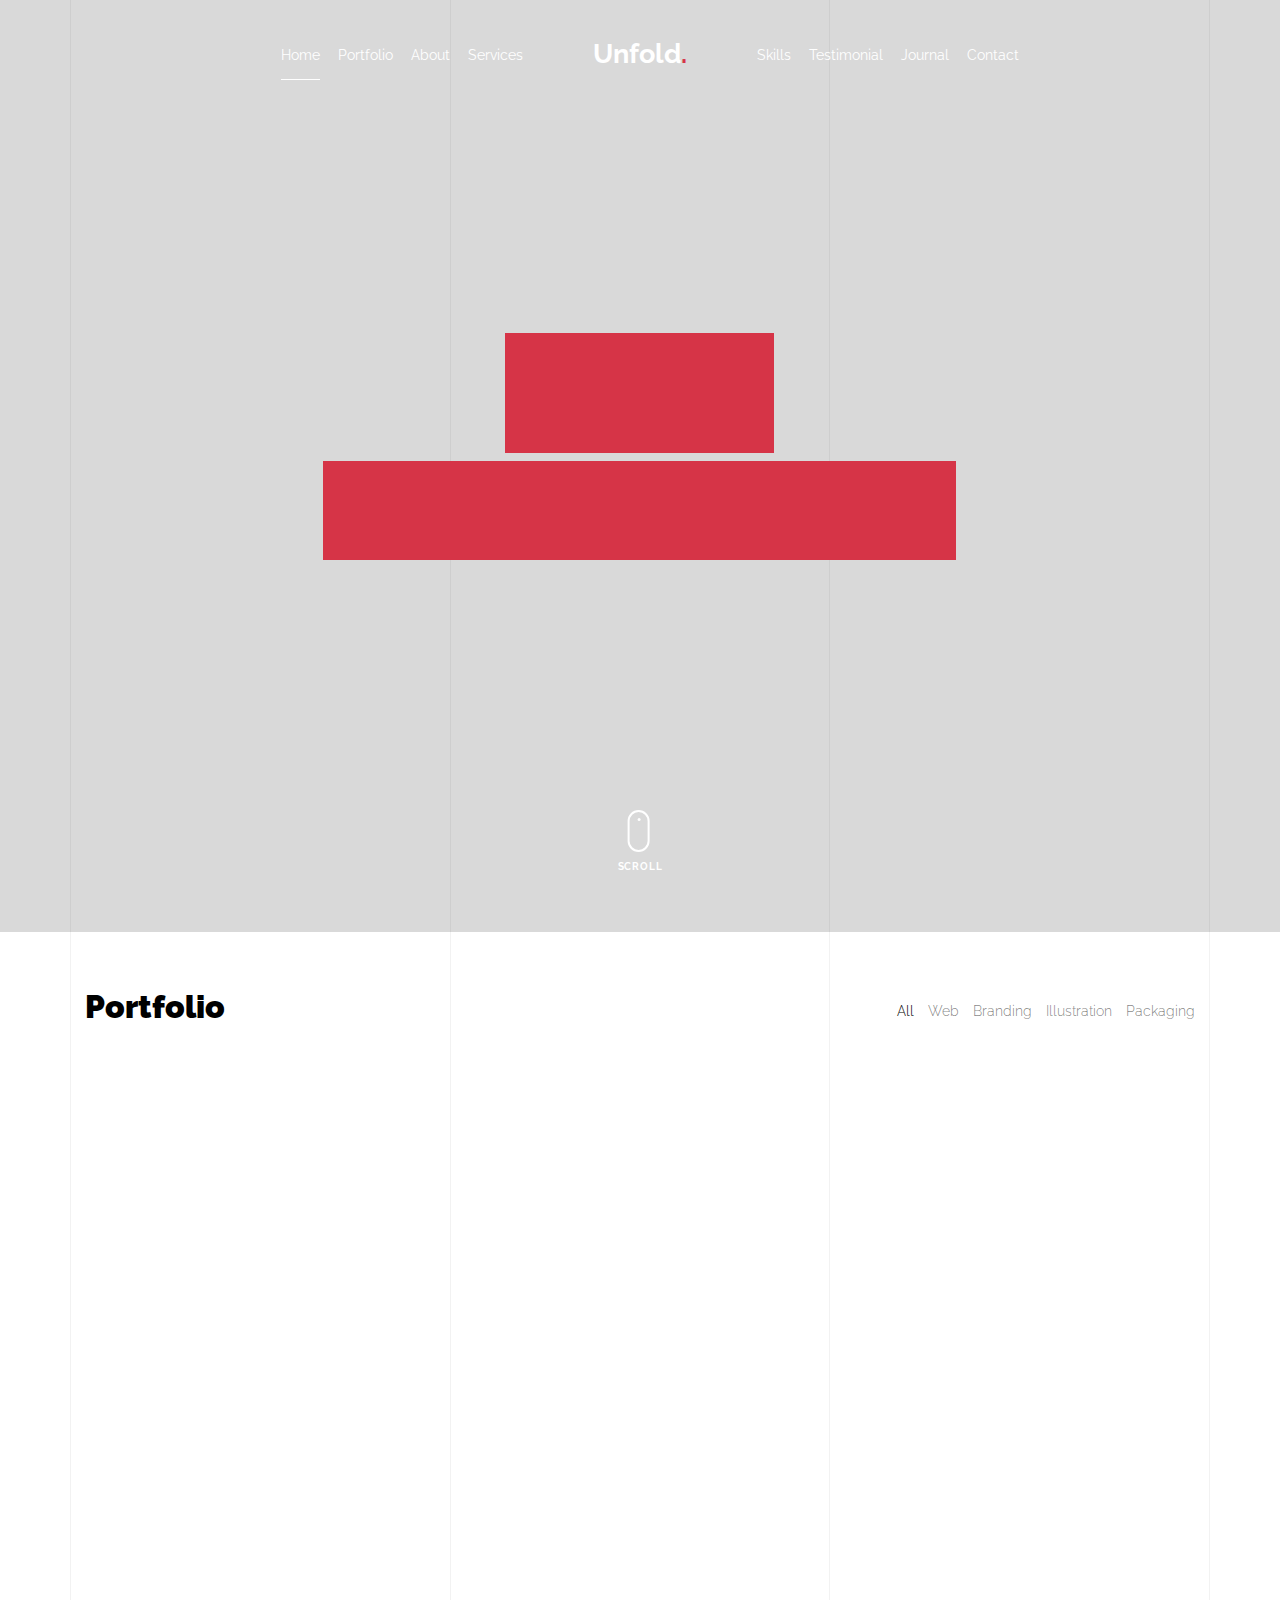
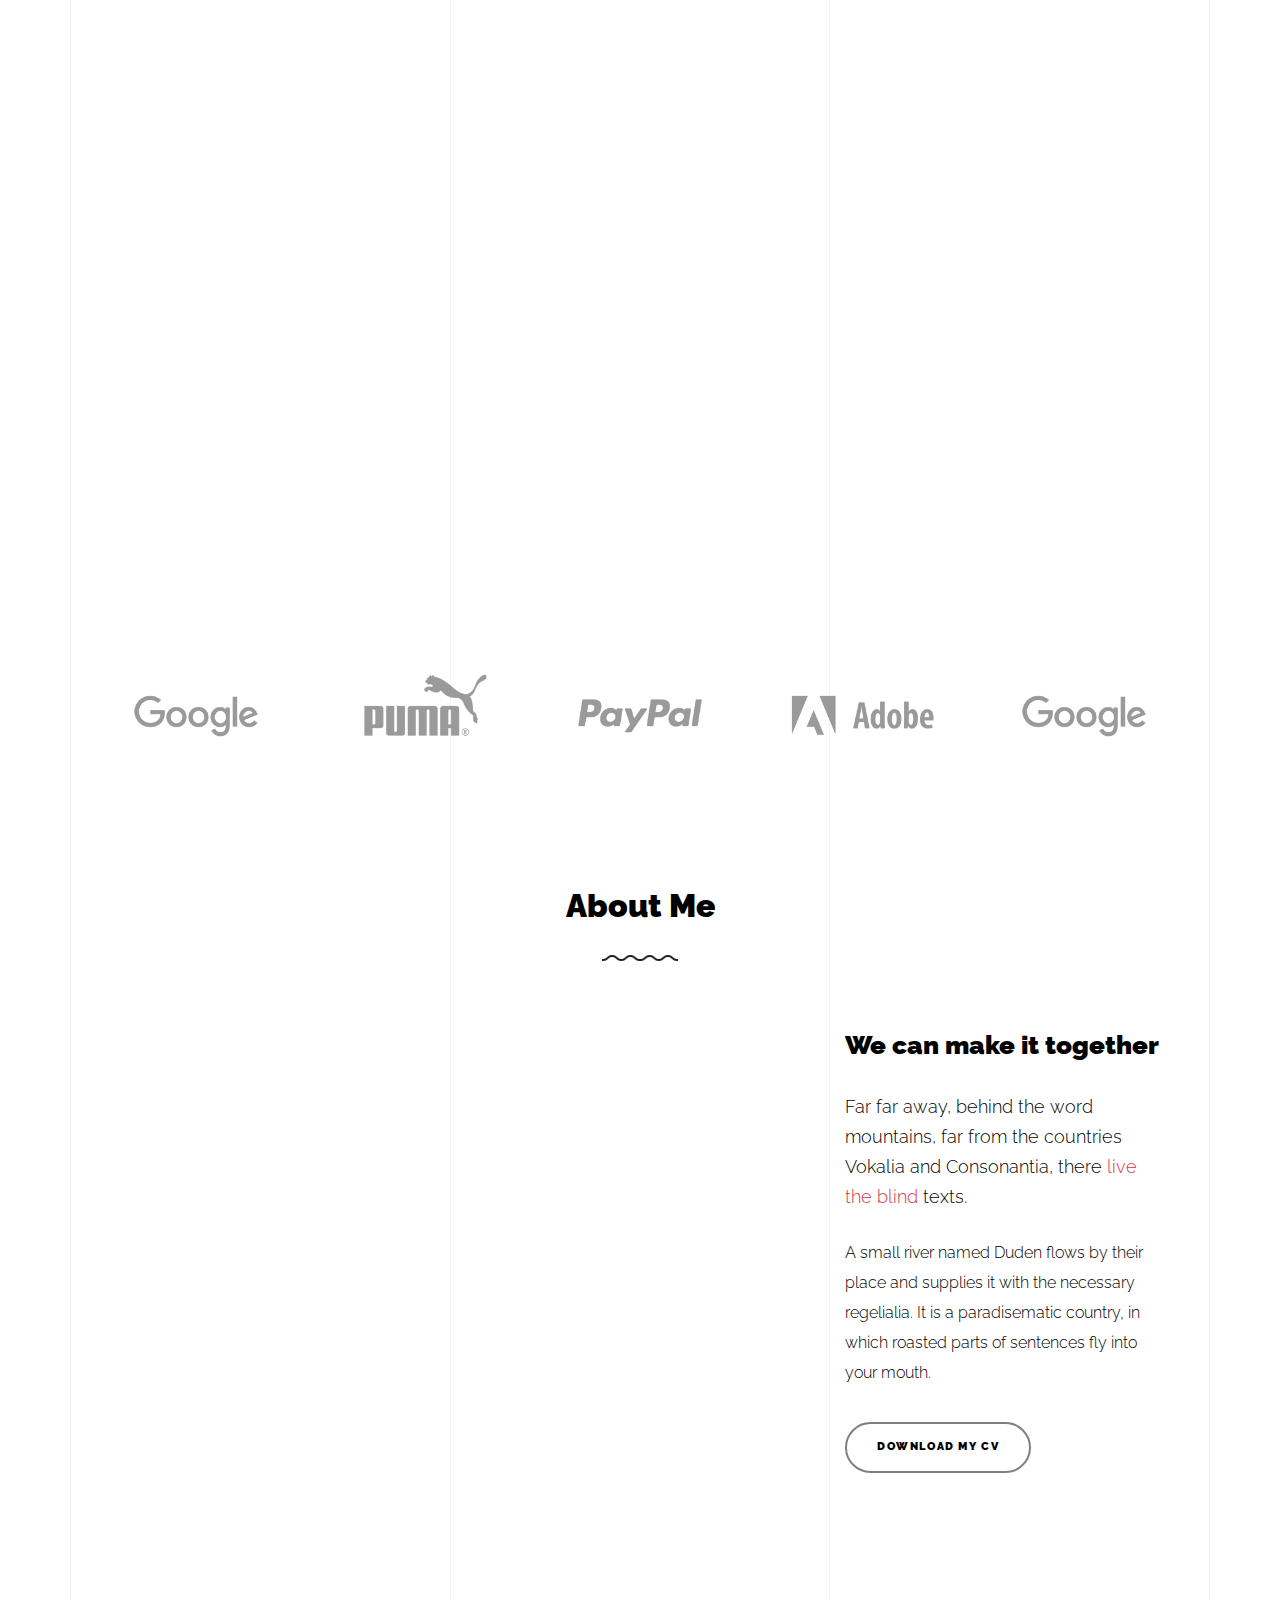
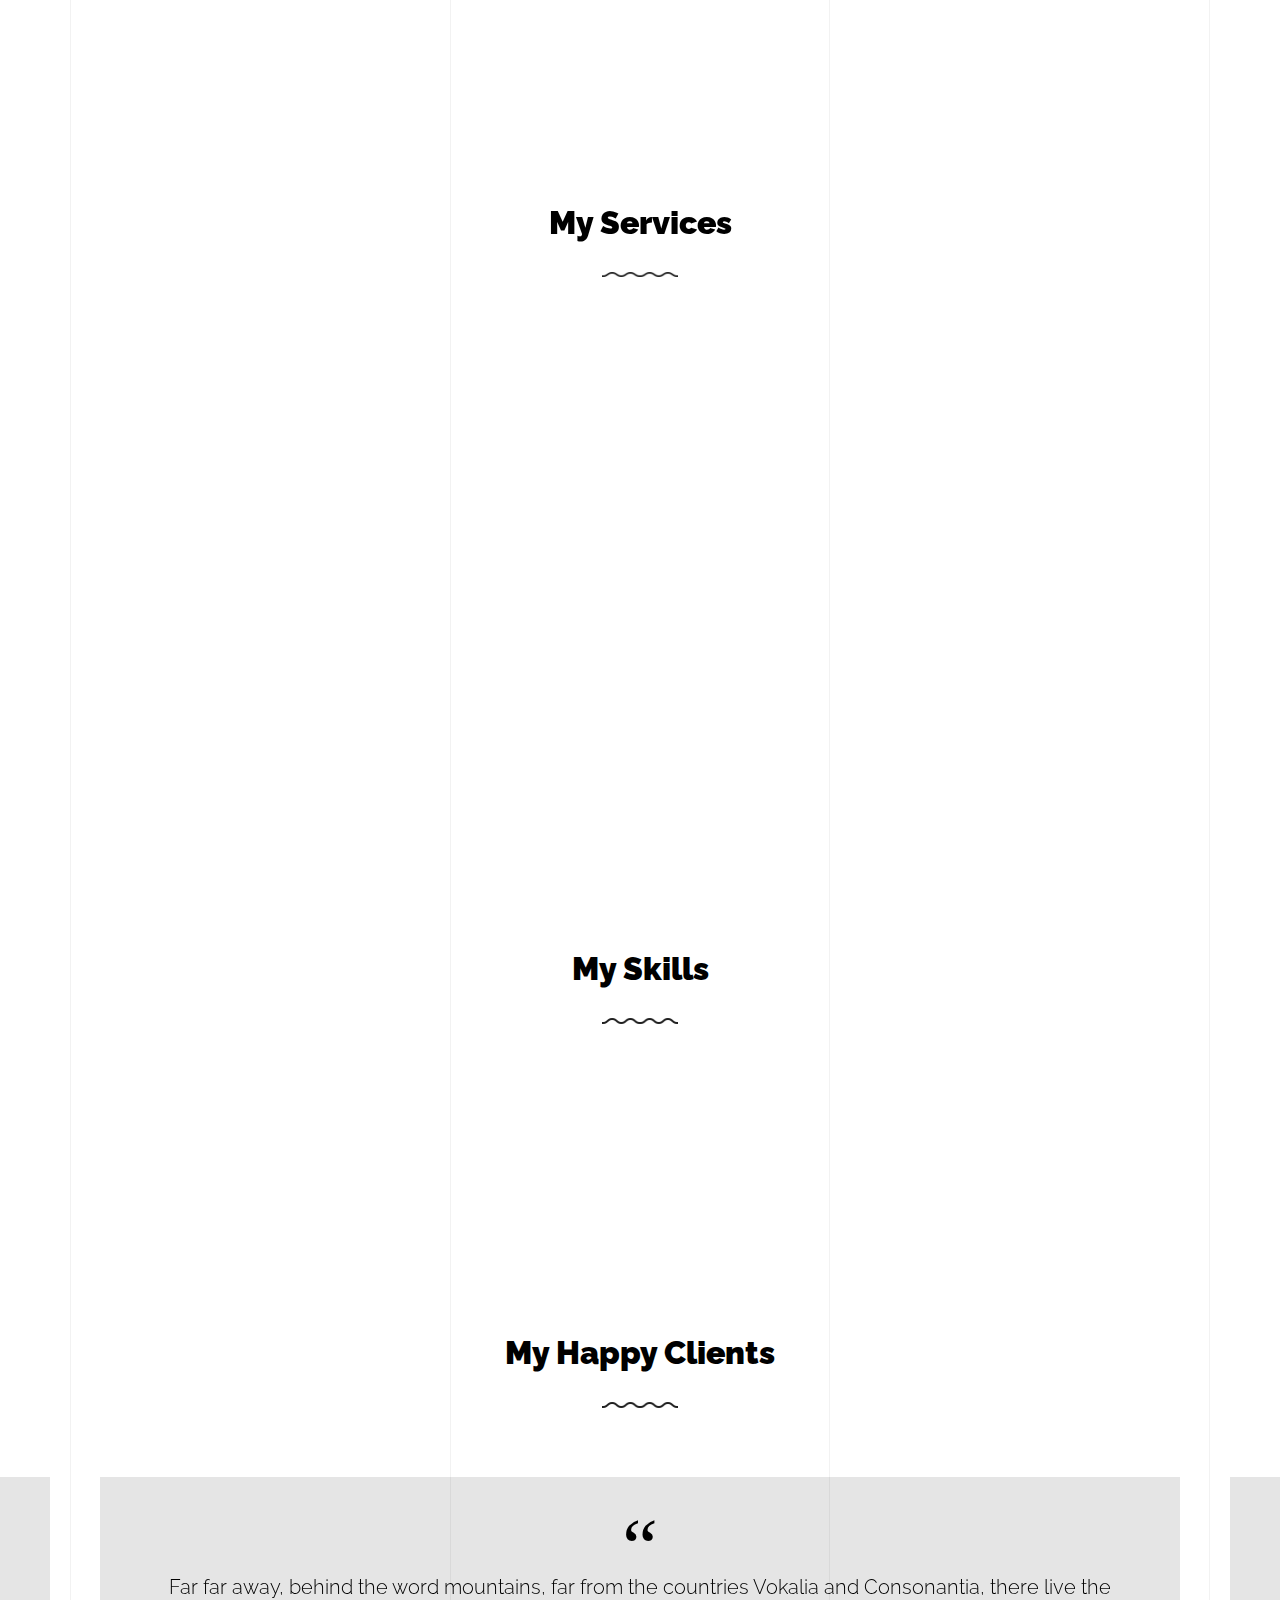
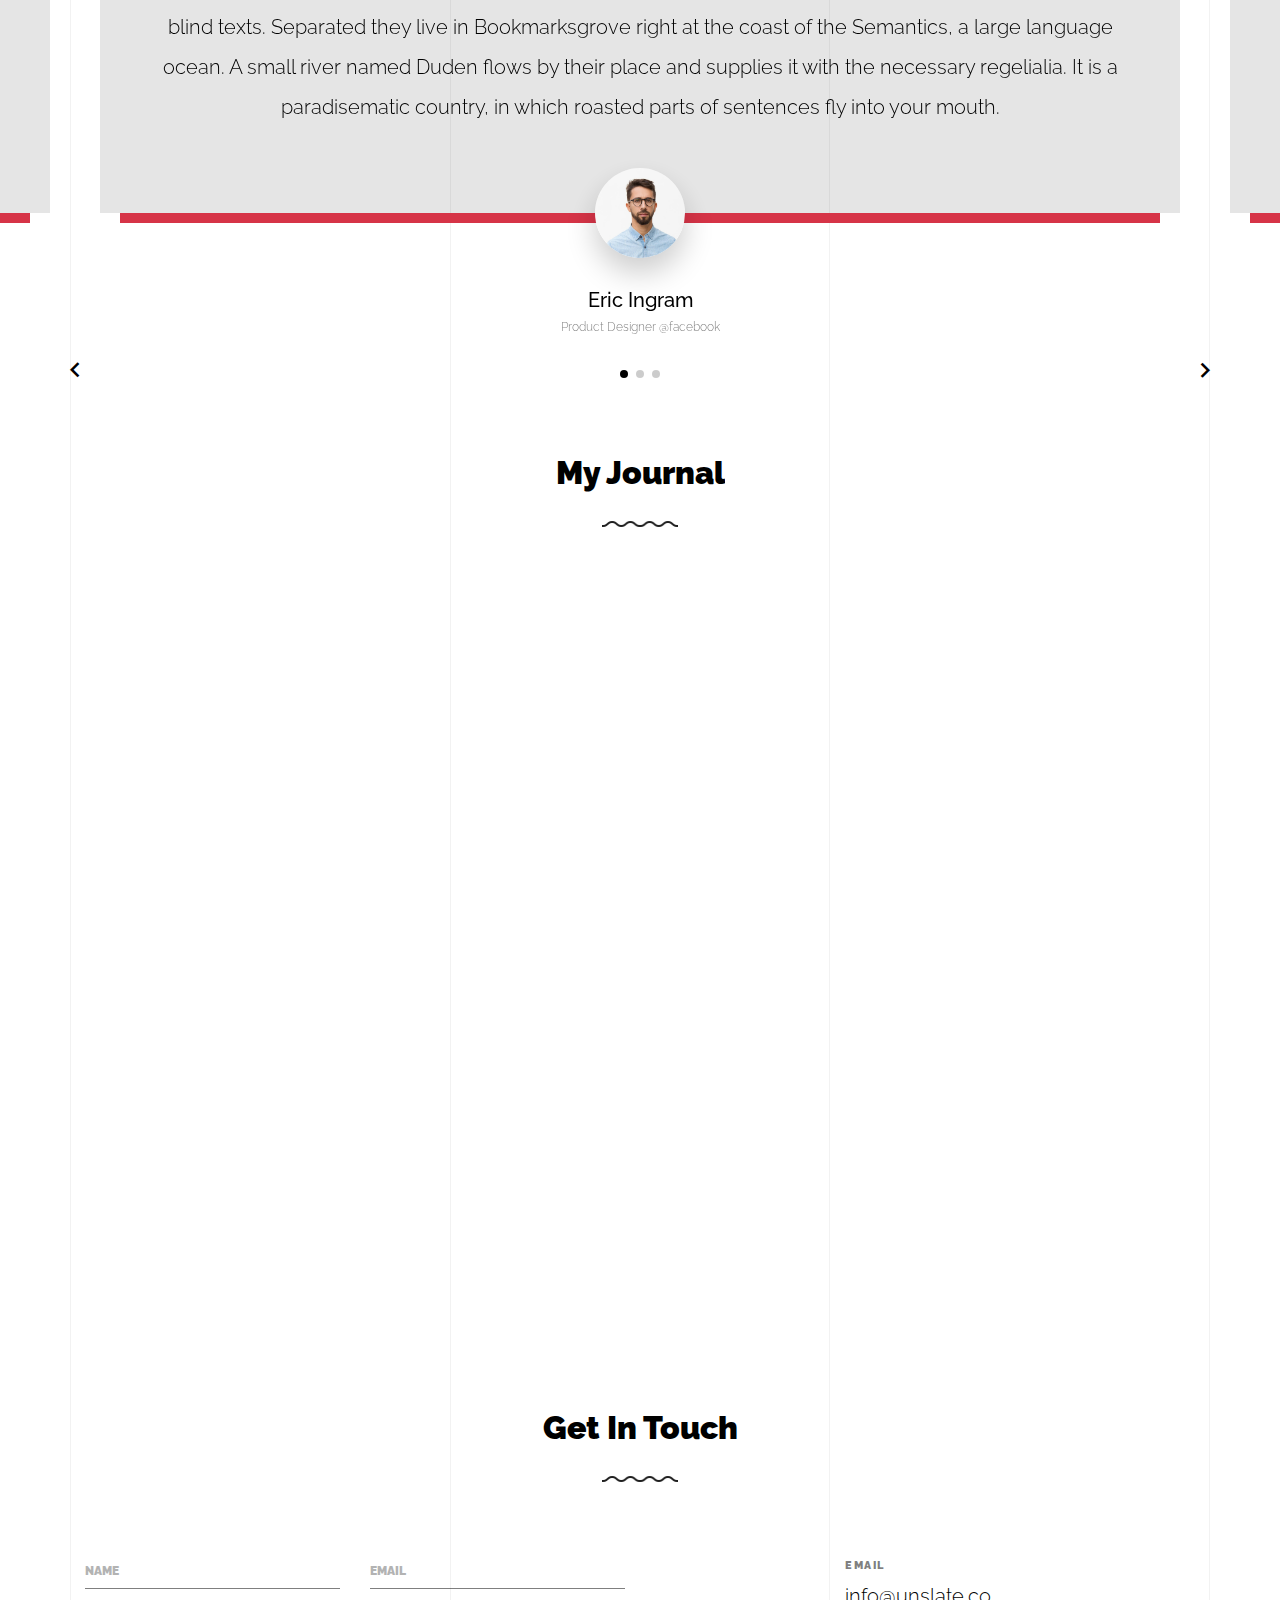
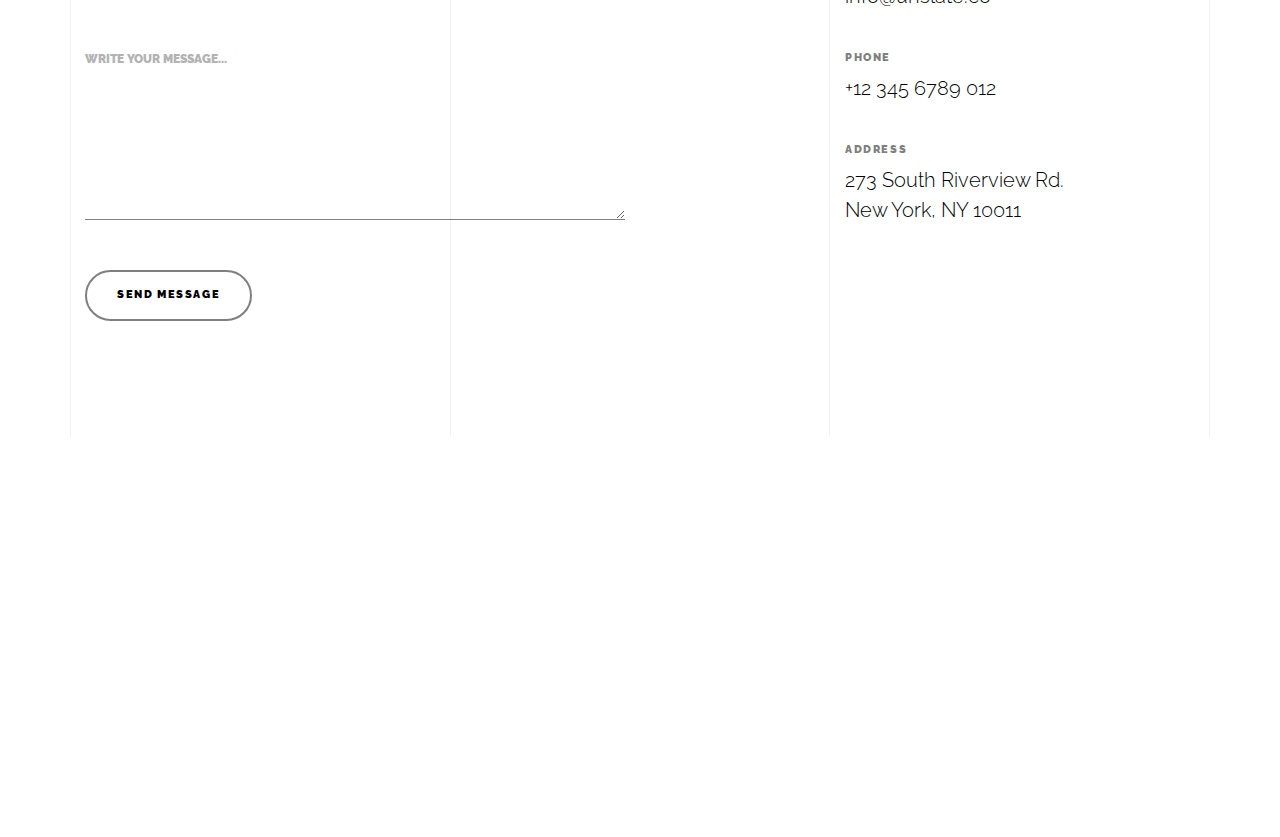
<file: light/index-video.html>
<!doctype html>
<html lang="en">
  <head>
    <title>Unfold &mdash; A onepage portfolio HTML template by Unslate.co</title>
    <meta charset="utf-8">
    <meta name="viewport" content="width=device-width, initial-scale=1, shrink-to-fit=no">
    
    <meta name="description" content="A onepage portfolio HTML template by Unslate.co">
    <meta name="keywords" content="html, css, javascript, jquery">
    <meta name="author" content="Unslate.co">

    <link rel="stylesheet" href="css/vendor/icomoon/style.css">
    <link rel="stylesheet" href="css/vendor/owl.carousel.min.css">
    <link rel="stylesheet" href="css/vendor/aos.css">
    <link rel="stylesheet" href="css/vendor/animate.min.css">
    <link rel="stylesheet" href="css/vendor/bootstrap.min.css">
    <link rel="stylesheet" href="css/vendor/jquery.fancybox.min.css">
    

    <!-- Theme Style -->
    <link rel="stylesheet" href="css/style.css">

  </head>
  <body data-spy="scroll" data-target=".site-nav-target" data-offset="200">

    <nav class="unslate_co--site-mobile-menu">
      <div class="close-wrap d-flex">
        <a href="#" class="d-flex ml-auto js-menu-toggle">
          <span class="close-label">Close</span>
          <div class="close-times">
            <span class="bar1"></span>
            <span class="bar2"></span>
          </div>
        </a>
      </div>
      <div class="site-mobile-inner"></div>
    </nav>


    <div class="unslate_co--site-wrap">

      <div class="unslate_co--site-inner">

        <div class="lines-wrap">
          <div class="lines-inner">
            <div class="lines"></div>
          </div>
        </div>
        <!-- END lines -->
      
      <nav class="unslate_co--site-nav site-nav-target">

        <div class="container">
        
          <div class="row align-items-center justify-content-between text-left">
            <div class="col-md-5 text-right">
              <ul class="site-nav-ul js-clone-nav text-left d-none d-lg-inline-block">
                <li class="has-children">
                  <a href="#home-section" class="nav-link">Home</a>
                  <ul class="dropdown">
                    <li>
                      <a href="index.html">Hero Image BG</a>
                    </li>
                    <li>
                      <a href="index-video.html">Video BG</a>
                    </li>
                    <li>
                      <a href="index-hero-slider.html">Hero Slider</a>
                    </li>
                    <li>
                      <a href="index-sidebar-menu.html">Sidebar Menu</a>
                    </li>
                    <li>
                      <a href="index-right-menu.html">Right Menu</a>
                    </li>
                  </ul>
                </li>
                <li><a href="#portfolio-section" class="nav-link">Portfolio</a></li>
                <li><a href="#about-section" class="nav-link">About</a></li>
                <li><a href="#services-section" class="nav-link">Services</a></li>
              </ul>
            </div>
            <div class="site-logo pos-absolute">
              <a href="index-video.html" class="unslate_co--site-logo">Unfold<span>.</span></a>
            </div>
            <div class="col-md-5 text-right text-lg-left">
              <ul class="site-nav-ul js-clone-nav text-left d-none d-lg-inline-block">
                <li><a href="#skills-section" class="nav-link">Skills</a></li>
                <li><a href="#testimonial-section" class="nav-link">Testimonial</a></li>
                <li><a href="#journal-section" class="nav-link">Journal</a></li>
                <li><a href="#contact-section" class="nav-link">Contact</a></li>
              </ul>

              <ul class="site-nav-ul-none-onepage text-right d-inline-block d-lg-none">
                <li><a href="#" class="js-menu-toggle">Menu</a></li>
              </ul>

            </div>
          </div>
        </div>

      </nav>
      <!-- END nav -->

      <div class="cover-v1 overlay jarallax-video" id="home-section">
        <div class="container">
          <div class="row align-items-center">
              
            <div class="col-md-7 mx-auto text-center">
              <h1 class="heading gsap-reveal-hero text-white">Unfold</h1>
              <h2 class="subheading gsap-reveal-hero text-white">I’m Eric Woodman A Product Designer Based In San Francisco</h2>
            </div>

          </div>
        </div>


        <!-- dov -->
        <a href="#portfolio-section" class="mouse-wrap smoothscroll">
          <span class="mouse">
            <span class="scroll"></span>
          </span>
          <span class="mouse-label">Scroll</span>
        </a>

      </div>
      <!-- END .cover-v1 -->


      <div class="unslate_co--section" id="portfolio-section">
        <div class="container">
          
          
          <div class="relative"><div class="loader-portfolio-wrap"><div class="loader-portfolio dark"></div></div> </div>
          <div id="portfolio-single-holder"></div>

          <div class="portfolio-wrapper">

            <div class="d-flex align-items-center mb-4 gsap-reveal gsap-reveal-filter">
              <h2 class="mr-auto heading-h2">Portfolio</h2>
              
              <a href="#" class="text-black js-filter d-inline-block d-lg-none">Filter</a>
              
              <div class="filter-wrap">
                <div class="filter ml-auto" id="filters">
                  <a href="#" class="active" data-filter="*">All</a>
                  <a href="#" data-filter=".web">Web</a>
                  <a href="#" data-filter=".branding">Branding</a>
                  <a href="#" data-filter=".illustration">Illustration</a>
                  <a href="#" data-filter=".packaging">Packaging</a>
                </div>
              </div>
            </div>


            
            <div id="posts" class="row gutter-isotope-item">
              <div class="item web branding col-sm-6 col-md-6 col-lg-4 isotope-mb-2">
                <a href="portfolio-single-1.html" class="portfolio-item ajax-load-page isotope-item gsap-reveal-img" data-id="1">
                    <div class="overlay">
                      <span class="wrap-icon icon-link2"></span>
                      <div class="portfolio-item-content">
                        <h3>Shoe Rebranding</h3>
                        <p>web, branding</p>
                      </div>
                    </div>
                    <img src="images/work_1_md.jpg" class="lazyload  img-fluid" alt="Images" />
                  </a>
              </div>
              <div class="item branding packaging illustration col-sm-6 col-md-6 col-lg-4 isotope-mb-2 ">
                <a href="portfolio-single-3.html" class="portfolio-item ajax-load-page item-portrait isotope-item gsap-reveal-img" data-id="3">
                    <div class="overlay">
                      <span class="wrap-icon icon-link2"></span>
                      <div class="portfolio-item-content">
                        <h3>Reworking</h3>
                        <p>branding, packaging, illustration</p>
                      </div>
                    </div>
                    <img src="images/work_2_md.jpg" class="lazyload  img-fluid" alt="Images" />
                  </a>
              </div>

              <div class="item branding packaging col-sm-6 col-md-6 col-lg-4 isotope-mb-2">
                <a href="portfolio-single-4.html" class="portfolio-item isotope-item ajax-load-page gsap-reveal-img" data-id="4">
                    <div class="overlay">
                      <span class="wrap-icon icon-link2"></span>
                      <div class="portfolio-item-content">
                        <h3>Modern Building</h3>
                        <p>branding, packaging</p>
                      </div>
                    </div>
                    <img src="images/work_3_md.jpg" class="lazyload  img-fluid" alt="Images" />
                  </a>
              </div>

              <div class="item web packaging col-sm-6 col-md-6 col-lg-4 isotope-mb-2">

                <a href="images/work_4_full.jpg" class="portfolio-item isotope-item gsap-reveal-img" data-fancybox="gallery" data-caption="Watch">
                    <div class="overlay">
                      <span class="wrap-icon icon-photo2"></span>
                      <div class="portfolio-item-content">
                        <h3>Watch</h3>
                        <p>web, packaging</p>
                      </div>
                    </div>
                    <img src="images/work_4_full.jpg" class="lazyload  img-fluid" alt="Images" />
                  </a>

              </div>

              <div class="item illustration packaging col-sm-6 col-md-6 col-lg-4 isotope-mb-2">
                <a href="images/work_5_md.jpg" class="portfolio-item isotope-item gsap-reveal-img" data-fancybox="gallery" data-caption="Shoe Rebranding">
                    <div class="overlay">
                      <span class="wrap-icon icon-photo2"></span>
                      <div class="portfolio-item-content">
                        <h3>Shoe Rebranding</h3>
                        <p>illustration, packaging</p>
                      </div>
                    </div>
                    <img src="images/work_5_md.jpg" class="lazyload  img-fluid" alt="Images" />
                  </a>
              </div>

              <div class="item web branding col-sm-6 col-md-6 col-lg-4 isotope-mb-2">
                <a href="portfolio-single-2.html" class="portfolio-item ajax-load-page item-portrait isotope-item gsap-reveal-img" data-id="2">
                    <div class="overlay">
                      <span class="wrap-icon icon-link2"></span>
                      <div class="portfolio-item-content">
                        <h3>Reshape</h3>
                        <p>web, branding</p>
                      </div>
                    </div>
                    <img src="images/work_6_md.jpg" class="lazyload  img-fluid" alt="Images" />
                  </a>
              </div>

              <div class="item branding packaging col-sm-6 col-md-6 col-lg-4 isotope-mb-2">
                <a href="images/work_7_a_md.jpg" class="portfolio-item item-portrait isotope-item gsap-reveal-img" data-fancybox="gallery" data-caption="Modern Building">
                    <div class="overlay">
                      <span class="wrap-icon icon-photo2"></span>
                      <div class="portfolio-item-content">
                        <h3>Modern Building</h3>
                        <p>branding, packaging</p>
                      </div>
                    </div>
                    <img src="images/work_7_a_md.jpg" class="lazyload  img-fluid" alt="Images" />
                  </a>
              </div>

              <div class="item web branding col-sm-6 col-md-6 col-lg-4 isotope-mb-2">
                <a href="https://www.youtube.com/watch?v=mwtbEGNABWU" class="portfolio-item isotope-item gsap-reveal-img" data-fancybox="gallery" data-caption="Showreel 2019">
                    <div class="overlay">
                      <span class="wrap-icon icon-play_circle_filled"></span>
                      <div class="portfolio-item-content">
                        <h3>Showreel 2019</h3>
                        <p>web, branding</p>
                      </div>
                    </div>
                    <img src="images/work_8_md.jpg" class="lazyload  img-fluid" alt="Images" />
                  </a>
              </div>

              <div class="item web illustration col-sm-6 col-md-6 col-lg-4 isotope-mb-2">
                <a href="images/work_9_a_md.jpg" class="portfolio-item isotope-item gsap-reveal-img" data-fancybox="gallery" data-caption="Render Packaging">
                    <div class="overlay">
                      <span class="wrap-icon icon-photo2"></span>
                      <div class="portfolio-item-content">
                        <h3>Render Packaging</h3>
                        <p>web, illustration</p>
                      </div>
                    </div>
                    <img src="images/work_9_a_md.jpg" class="lazyload  img-fluid" alt="Images" />
                  </a>
              </div>

            </div>
            
          </div>


        </div>
      </div>


      <div class="unslate_co--section">
        <div class="container">
          <div class="owl-carousel logo-slider">
            <div class="logo-v1 gsap-reveal">
              <img src="images/logo-google.png" alt="Image" class="img-fluid">
            </div>
            <div class="logo-v1 gsap-reveal">
              <img src="images/logo-puma.png" alt="Image" class="img-fluid">
            </div>
            <div class="logo-v1 gsap-reveal">
              <img src="images/logo-paypal.png" alt="Image" class="img-fluid">
            </div>
            <div class="logo-v1 gsap-reveal">
              <img src="images/logo-adobe.png" alt="Image" class="img-fluid">
            </div>
          </div>
        </div>
      </div>



      <div class="unslate_co--section" id="about-section">
        <div class="container">
          
          <div class="section-heading-wrap text-center mb-5">
            <h2 class="heading-h2 text-center divider"><span class="gsap-reveal">About Me</span></h2>
            <span class="gsap-reveal"><img src="images/divider.png" alt="divider" width="76"></span>
          </div>
          

          <div class="row mt-5 justify-content-between">
            <div class="col-lg-7 mb-5 mb-lg-0" data-aos="fade-up">
              <figure class="dotted-bg gsap-reveal-img">
                <img src="images/about_me_pic.jpg" alt="Image" class="img-fluid">
              </figure>
            </div>
            <div class="col-lg-4 pr-lg-5">
              <h3 class="mb-4 heading-h3"><span class="gsap-reveal">We can make it together</span></h3>
              <p class="lead gsap-reveal">Far far away, behind the word mountains, far from the countries Vokalia and Consonantia, there <a href="#">live the blind</a> texts. </p>
              <p class="mb-4 gsap-reveal">A small river named Duden flows by their place and supplies it with the necessary regelialia. It is a paradisematic country, in which roasted parts of sentences fly into your mouth.</p>
              <p class="gsap-reveal"><a href="#" class="btn btn-outline-pill btn-custom-light">Download my CV</a></p>
            </div>
          </div>
        </div>
      </div>

      <div class="unslate_co--section" id="services-section">
        <div class="container">

          <div class="section-heading-wrap text-center mb-5">
            <h2 class="heading-h2 text-center divider"><span class="gsap-reveal">My Services</span></h2>
            <span class="gsap-reveal"><img src="images/divider.png" alt="divider" width="76"></span>
          </div>

          <div class="row gutter-v3">
            <div class="col-md-6 col-lg-4 mb-4">
              <div class="feature-v1" data-aos="fade-up" data-aos-delay="0">
                <div class="wrap-icon mb-3">
                  <img src="images/svg/001-options.svg" alt="Image" width="45">
                </div>
                <h3>Digital <br> Strategy</h3>
                <p>A small river named Duden flows by their place and supplies it with the necessary regelialia. </p>
              </div> 
            </div>
            <div class="col-md-6 col-lg-4 mb-4">
              <div class="feature-v1" data-aos="fade-up" data-aos-delay="100">
                <div class="wrap-icon mb-3">
                  <img src="images/svg/002-chat.svg" alt="Icon" width="45">
                </div>
                <h3>Web <br> Design</h3>
                <p>A small river named Duden flows by their place and supplies it with the necessary regelialia. </p>
              </div> 
            </div>
            <div class="col-md-6 col-lg-4 mb-4">
              <div class="feature-v1" data-aos="fade-up" data-aos-delay="200">
                <div class="wrap-icon mb-3">
                  <img src="images/svg/003-contact-book.svg" alt="Image" class="img-fluid" width="45">
                </div>
                <h3>User <br> Experience</h3>
                <p>A small river named Duden flows by their place and supplies it with the necessary regelialia. </p>
              </div> 
            </div>

            <div class="col-md-6 col-lg-4 mb-4">
              <div class="feature-v1" data-aos="fade-up" data-aos-delay="0">
                <div class="wrap-icon mb-3">
                  <img src="images/svg/004-percentage.svg" alt="Image" width="45">
                </div>
                <h3>Web <br> Development</h3>
                <p>A small river named Duden flows by their place and supplies it with the necessary regelialia. </p>
              </div> 
            </div>
            <div class="col-md-6 col-lg-4 mb-4">
              <div class="feature-v1" data-aos="fade-up" data-aos-delay="100">
                <div class="wrap-icon mb-3">
                  <img src="images/svg/006-goal.svg" alt="Image" width="45">
                </div>
                <h3>WordPress <br> Solutions</h3>
                <p>A small river named Duden flows by their place and supplies it with the necessary regelialia. </p>
              </div> 
            </div>
            <div class="col-md-6 col-lg-4 mb-4">
              <div class="feature-v1" data-aos="fade-up" data-aos-delay="200">
                <div class="wrap-icon mb-3">
                  <img src="images/svg/005-line-chart.svg" alt="Image" width="45">
                </div>
                <h3>Mobile <br> Applications</h3>
                <p>A small river named Duden flows by their place and supplies it with the necessary regelialia. </p>
              </div> 
            </div>

          </div>

        </div>
      </div>

      <div class="unslate_co--section section-counter" id="skills-section">
        <div class="container">
          <div class="section-heading-wrap text-center mb-5">
            <h2 class="heading-h2 text-center divider"><span class="gsap-reveal">My Skills</span></h2>
            <span class="gsap-reveal"><img src="images/divider.png" alt="divider" width="76"></span>
          </div>


          <div class="row pt-5">
            <div class="col-6 col-sm-6 mb-5 mb-lg-0 col-md-6 col-lg-3" data-aos="fade-up" data-aos-delay="0">
              <div class="counter-v1 text-center">
                <span class="number-wrap">
                  <span class="number number-counter" data-number="90">0</span>
                  <span class="append-text">%</span>
                </span>
                <span class="counter-label">WordPress</span>
              </div>
            </div>
            <div class="col-6 col-sm-6 mb-5 mb-lg-0 col-md-6 col-lg-3" data-aos="fade-up" data-aos-delay="100">
              <div class="counter-v1 text-center">
                <span class="number-wrap">
                  <span class="number number-counter" data-number="99">0</span>
                  <span class="append-text">%</span>
                </span>
                <span class="counter-label">HTML/CSS</span>
              </div>
            </div>
            <div class="col-6 col-sm-6 mb-5 mb-lg-0 col-md-6 col-lg-3" data-aos="fade-up" data-aos-delay="200">
              <div class="counter-v1 text-center">
                <span class="number-wrap">
                  <span class="number number-counter" data-number="95">0</span>
                  <span class="append-text">%</span>
                </span>
                <span class="counter-label">jQuery</span>
              </div>
            </div>
            <div class="col-6 col-sm-6 mb-5 mb-lg-0 col-md-6 col-lg-3" data-aos="fade-up" data-aos-delay="300">
              <div class="counter-v1 text-center">
                <span class="number-wrap">
                  <span class="number number-counter" data-number="100">0</span>
                  <span class="append-text">%</span>
                </span>
                <span class="counter-label">Design</span>
              </div>
            </div>
          </div>
        </div>
      </div>
      <!-- END .counter -->

      <div class="unslate_co--section" id="testimonial-section">
        <div class="container">
          <div class="section-heading-wrap text-center mb-5">
            <h2 class="heading-h2 text-center divider"><span class="gsap-reveal">My Happy Clients</span></h2>
            <span class="gsap-reveal"><img src="images/divider.png" alt="divider" width="76"></span>
          </div>
        </div>

        <div class="owl-carousel testimonial-slider">
          <div>
            <div class="testimonial-v1">
              <div class="testimonial-inner-bg">
                <span class="quote">&ldquo;</span>
                <blockquote>
                  Far far away, behind the word mountains, far from the countries Vokalia and Consonantia, there live the blind texts. Separated they live in Bookmarksgrove right at the coast of the Semantics, a large language ocean. A small river named Duden flows by their place and supplies it with the necessary regelialia. It is a paradisematic country, in which roasted parts of sentences fly into your mouth.
                </blockquote>
              </div>
              
              <div class="testimonial-author-info">
                <img src="images/person_man_1.jpg" alt="Image">
                <h3>Eric Ingram</h3>
                <span class="d-block position">Product Designer @facebook</span>
              </div>

            </div>
          </div>
          <div>
            <div class="testimonial-v1">
              <div class="testimonial-inner-bg">
                <span class="quote">&ldquo;</span>
                <blockquote>
                  Far far away, behind the word mountains, far from the countries Vokalia and Consonantia, there live the blind texts. Separated they live in Bookmarksgrove right at the coast of the Semantics, a large language ocean. A small river named Duden flows by their place and supplies it with the necessary regelialia. It is a paradisematic country, in which roasted parts of sentences fly into your mouth.
                </blockquote>
              </div>
              
              <div class="testimonial-author-info">
                <img src="images/person_man_2.jpg" alt="Image">
                <h3>Ryan Mullins</h3>
                <span class="d-block position">Product Designer @Shopify</span>
              </div>

            </div>
          </div>
          <div>
            <div class="testimonial-v1">
              <div class="testimonial-inner-bg">
                <span class="quote">&ldquo;</span>
                <blockquote>
                  Far far away, behind the word mountains, far from the countries Vokalia and Consonantia, there live the blind texts. Separated they live in Bookmarksgrove right at the coast of the Semantics, a large language ocean. A small river named Duden flows by their place and supplies it with the necessary regelialia. It is a paradisematic country, in which roasted parts of sentences fly into your mouth.
                </blockquote>
              </div>
              
              <div class="testimonial-author-info">
                <img src="images/person_woman_1.jpg" alt="Image">
                <h3>Erica Miller</h3>
                <span class="d-block position">Product Designer @Twitter</span>
              </div>

            </div>
          </div>
        </div>

      </div>
      <!-- END testimonial -->

      <div class="unslate_co--section" id="journal-section">
        <div class="container">
          <div class="section-heading-wrap text-center mb-5">
            <h2 class="heading-h2 text-center divider"><span class="gsap-reveal">My Journal</span></h2>
            <span class="gsap-reveal"><img src="images/divider.png" alt="divider" width="76"></span>
          </div>

          
          <div class="row gutter-v4 align-items-stretch">
            <div class="col-sm-6 col-md-6 col-lg-8 blog-post-entry" data-aos="fade-up" data-aos-delay="0">

              <a href="blog-single.html" class="grid-item blog-item w-100 h-100">
                <div class="overlay">
                  <div class="portfolio-item-content">
                    <h3>A Mounteering Guide For Beginners</h3>
                    <p class="post-meta">By Joefrey <span class="small">&bullet;</span> 5 mins read</p>
                  </div>
                </div>
                <img src="images/post_1.jpg" class="lazyload" alt="Image" />
              </a>


            </div>
            <div class="col-sm-6 col-md-6 col-lg-4 blog-post-entry" data-aos="fade-up" data-aos-delay="100">
              <a href="blog-single.html" class="grid-item blog-item w-100 h-100">
                <div class="overlay">
                  <div class="portfolio-item-content">
                    <h3>A Mounteering Guide For Beginners</h3>
                    <p class="post-meta">By Joefrey <span class="small">&bullet;</span> 5 mins read</p>
                  </div>
                </div>
                <img src="images/post_2.jpg" class="lazyload" alt="Image" />
              </a>
            </div>


            <div class="col-sm-6 col-md-6 col-lg-4 blog-post-entry" data-aos="fade-up" data-aos-delay="0">

              <a href="blog-single.html" class="grid-item blog-item w-100 h-100">
                <div class="overlay">
                  <div class="portfolio-item-content">
                    <h3>A Mounteering Guide For Beginners</h3>
                    <p class="post-meta">By Joefrey <span class="small">&bullet;</span> 5 mins read</p>
                  </div>
                </div>
                <img src="images/post_3.jpg" class="lazyload" alt="Image" />
              </a>


            </div>
            <div class="col-sm-6 col-md-6 col-lg-4 blog-post-entry" data-aos="fade-up" data-aos-delay="100">
              <a href="blog-single.html" class="grid-item blog-item w-100 h-100">
                <div class="overlay">
                  <div class="portfolio-item-content">
                    <h3>A Mounteering Guide For Beginners</h3>
                    <p class="post-meta">By Joefrey <span class="small">&bullet;</span> 5 mins read</p>
                  </div>
                </div>
                <img src="images/post_4.jpg" class="lazyload" alt="Image" />
              </a>
            </div>

            <div class="col-sm-6 col-md-6 col-lg-4 blog-post-entry" data-aos="fade-up" data-aos-delay="200">
              <a href="blog-single.html" class="grid-item blog-item w-100 h-100">
                <div class="overlay">
                  <div class="portfolio-item-content">
                    <h3>A Mounteering Guide For Beginners</h3>
                    <p class="post-meta">By Joefrey <span class="small">&bullet;</span> 5 mins read</p>
                  </div>
                </div>
                <img src="images/post_5.jpg" class="lazyload" alt="Image" />
              </a>
            </div>


          </div>

        </div>
      </div>
      <!-- END blog posts -->


      <div class="unslate_co--section" id="contact-section">
        <div class="container">
          <div class="section-heading-wrap text-center mb-5">
            <h2 class="heading-h2 text-center divider"><span class="gsap-reveal">Get In Touch</span></h2>
            <span class="gsap-reveal"><img src="images/divider.png" alt="divider" width="76"></span>
          </div>


          <div class="row justify-content-between">
            
            <div class="col-md-6">
              <form method="post" class="form-outline-style-v1" id="contactForm">
                <div class="form-group row mb-0">

                  <div class="col-lg-6 form-group gsap-reveal">
                    <label for="name">Name</label>
                    <input name="name" type="text" class="form-control" id="name">
                  </div>
                  <div class="col-lg-6 form-group gsap-reveal">
                    <label for="email">Email</label>
                    <input name="email" type="email" class="form-control" id="email">
                  </div>
                  <div class="col-lg-12 form-group gsap-reveal">
                    <label for="message">Write your message...</label>
                    <textarea name="message" id="message" cols="30" rows="7" class="form-control"></textarea>
                  </div>
                </div>
                <div class="form-group row gsap-reveal">
                    <div class="col-md-12 d-flex align-items-center">
                      <input type="submit" class="btn btn-outline-pill btn-custom-light mr-3" value="Send Message">
                      <span class="submitting"></span>
                    </div>
                  </div>
              </form>
              <div id="form-message-warning" class="mt-4"></div> 
              <div id="form-message-success">
                Your message was sent, thank you!
              </div>

            </div>

            <div class="col-md-4">
              <div class="contact-info-v1">
                <div class="gsap-reveal d-block">
                  <span class="d-block contact-info-label">Email</span>
                  <a href="#" class="contact-info-val">info@unslate.co</a>
                </div>
                <div class="gsap-reveal d-block">
                  <span class="d-block contact-info-label">Phone</span>
                  <a href="#" class="contact-info-val">+12 345 6789 012</a>
                </div>
                <div class="gsap-reveal d-block">
                  <span class="d-block contact-info-label">Address</span>
                  <address class="contact-info-val">273 South Riverview Rd. <br> New York, NY 10011</address>
                </div>
              </div>
            </div>

          </div>
        </div>
      </div>
      </div> 

      <footer class="unslate_co--footer unslate_co--section">
        <div class="container">
          <div class="row justify-content-center">
            <div class="col-md-7">
              
              <div class="footer-site-logo"><a href="#">Unfold<span>.</span></a></div>

              <ul class="footer-site-social">
                <li><a href="#">Facebook</a></li>
                <li><a href="#">Twitter</a></li>
                <li><a href="#">Instagram</a></li>
                <li><a href="#">Dribbble</a></li>
                <li><a href="#">Behance</a></li>
              </ul>

              <p class="site-copyright">
                <small>&copy; 2020 <a href="#">Unfold</a>. All Rights Reserved. Design with <span class="icon-heart text-danger"></span> by <a href="#">Unslate.co</a>.</small>
              </p>

            </div>
          </div>
        </div>
      </footer>

      
    </div>

    <!-- Loader -->
    <div id="unslate_co--overlayer"></div>
    <div class="site-loader-wrap">
      <div class="site-loader dark"></div>
    </div>

    <script src="js/scripts-dist.js"></script>
    <script src="js/main.js"></script>

    <!-- Global site tag (gtag.js) - Google Analytics -->
<script async src="https://www.googletagmanager.com/gtag/js?id=UA-157808202-1"></script>
<script>
  window.dataLayer = window.dataLayer || [];
  function gtag(){dataLayer.push(arguments);}
  gtag('js', new Date());

  gtag('config', 'UA-157808202-1');
</script>

  </body>
</html>
</file>
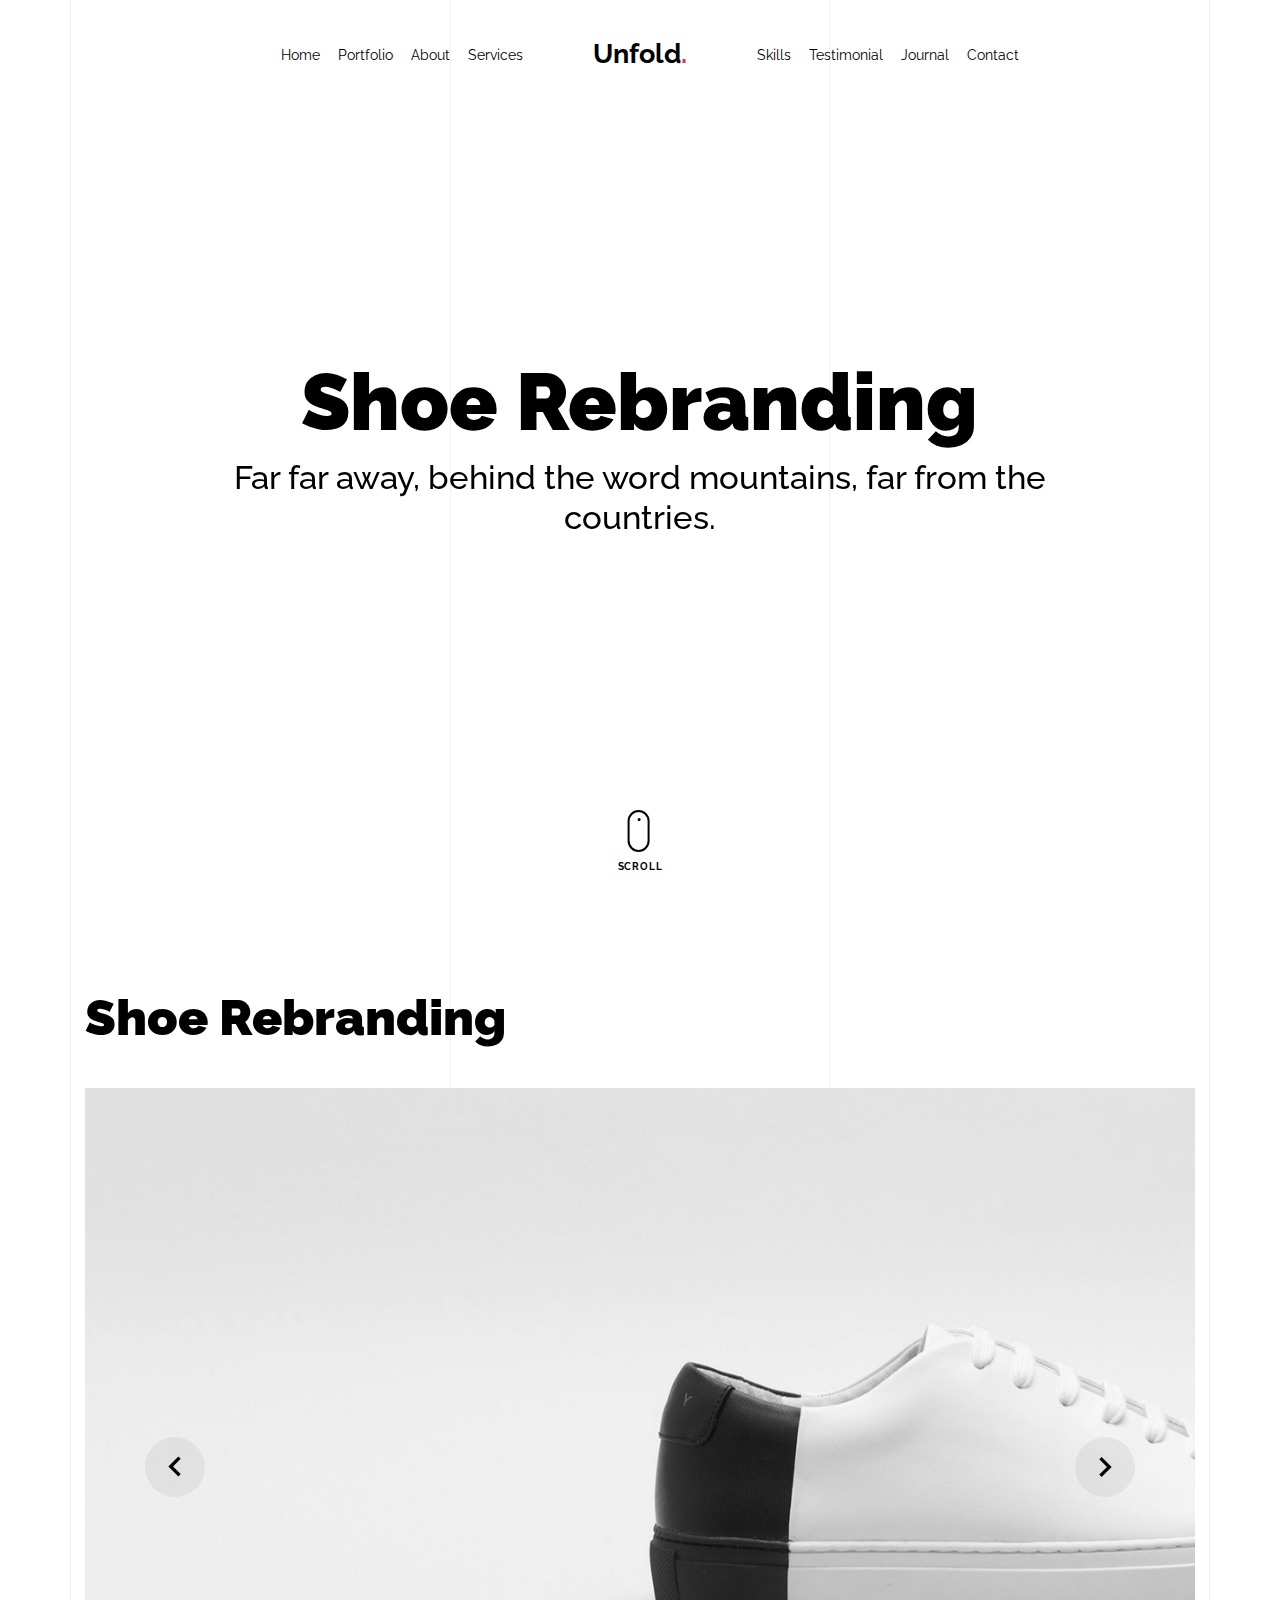
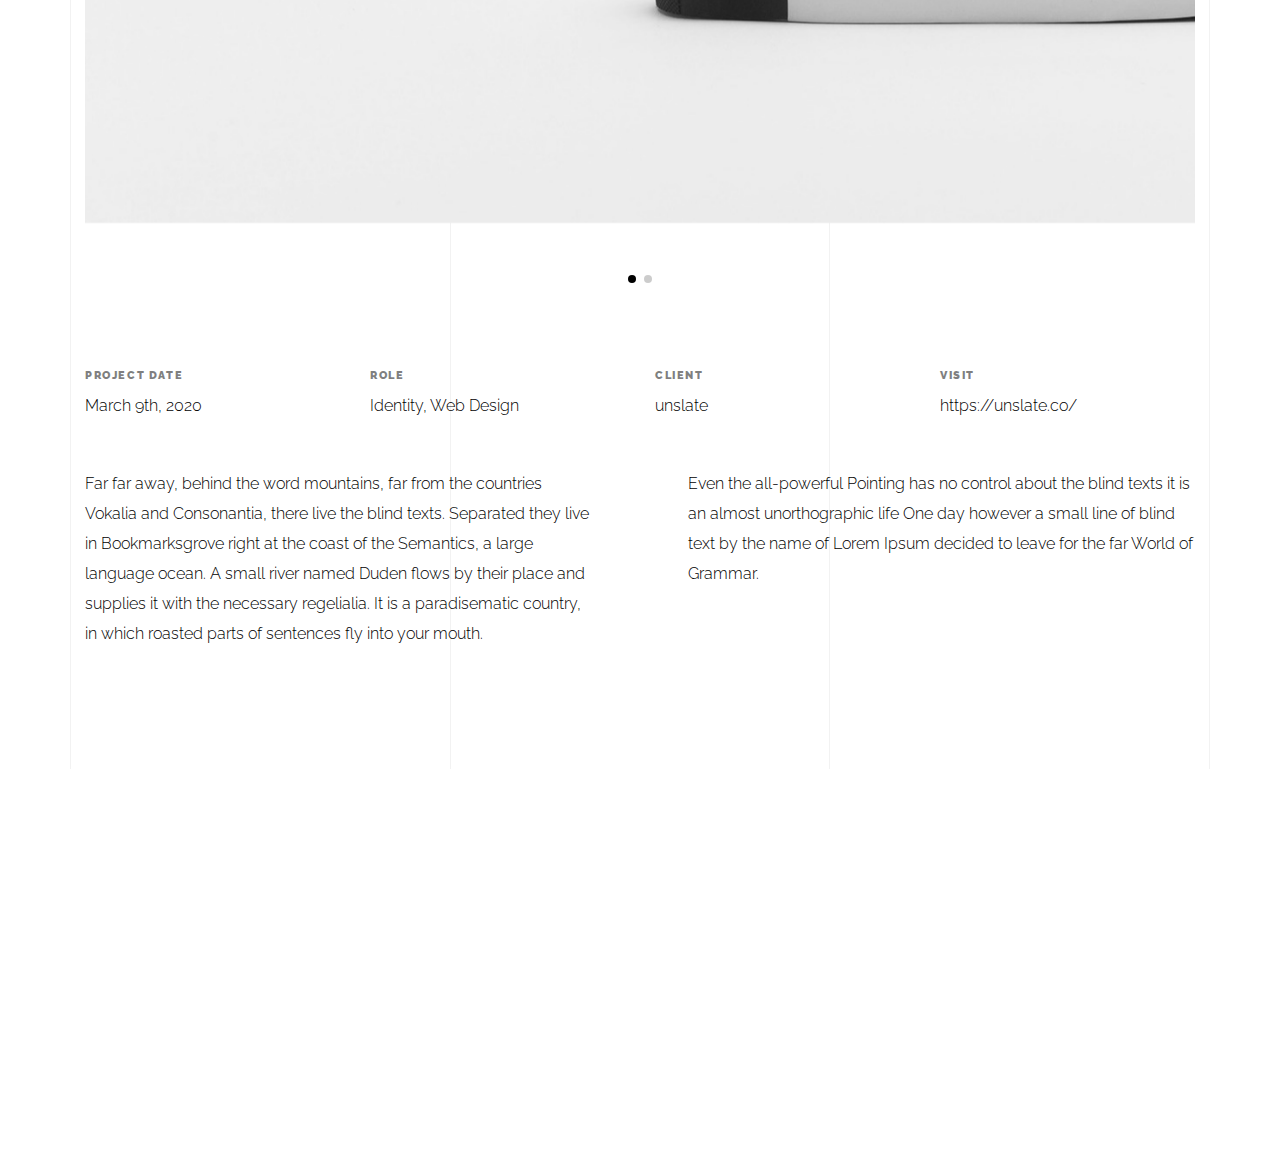
<file: light/portfolio-single-1.html>
<!doctype html>
<html lang="en">

<head>
  <title>Unfold &mdash; A onepage portfolio HTML template by Unslate.co</title>
  <meta charset="utf-8">
  <meta name="viewport" content="width=device-width, initial-scale=1, shrink-to-fit=no">
  
  <meta name="description" content="A onepage portfolio HTML template by Unslate.co">
  <meta name="keywords" content="html, css, javascript, jquery">
  <meta name="author" content="Unslate.co">

  <link rel="stylesheet" href="css/vendor/icomoon/style.css">
  <link rel="stylesheet" href="css/vendor/owl.carousel.min.css">
  <link rel="stylesheet" href="css/vendor/aos.css">
  <link rel="stylesheet" href="css/vendor/animate.min.css">
  <link rel="stylesheet" href="css/vendor/bootstrap.min.css">
  <link rel="stylesheet" href="css/vendor/jquery.fancybox.min.css">

  <!-- Theme Style -->
  <link rel="stylesheet" href="css/style.css">

</head>

<body data-spy="scroll" data-target=".site-nav-target" data-offset="200">

  <nav class="unslate_co--site-mobile-menu">
    <div class="close-wrap d-flex">
      <a href="#" class="d-flex ml-auto js-menu-toggle">
        <span class="close-label">Close</span>
        <div class="close-times">
          <span class="bar1"></span>
          <span class="bar2"></span>
        </div>
      </a>
    </div>
    <div class="site-mobile-inner"></div>
  </nav>

  <div class="unslate_co--site-wrap">

    <div class="unslate_co--site-inner">

      <div class="lines-wrap">
          <div class="lines-inner">
            <div class="lines"></div>
          </div>
        </div>
        <!-- END lines -->

      <nav class="unslate_co--site-nav dark site-nav-target">

        <div class="container">

          <div class="row align-items-center justify-content-between text-left">
            <div class="col-md-5 text-right">
              <ul class="site-nav-ul js-clone-nav text-left d-none d-lg-inline-block">
                <li class="has-children">
                  <a href="index.html#home-section" class="nav-link">Home</a>
                  <ul class="dropdown">
                    <li>
                      <a href="index.html">Hero Image BG</a>
                    </li>
                    <li>
                      <a href="index-video.html">Video BG</a>
                    </li>
                    <li>
                      <a href="index-hero-slider.html">Hero Slider</a>
                    </li>
                    <li>
                      <a href="index-sidebar-menu.html">Sidebar Menu</a>
                    </li>
                    <li>
                      <a href="index-right-menu.html">Right Menu</a>
                    </li>
                  </ul>
                </li>
                <li><a href="index.html#portfolio-section" class="nav-link">Portfolio</a></li>
                <li><a href="index.html#about-section" class="nav-link">About</a></li>
                <li><a href="index.html#services-section" class="nav-link">Services</a></li>
              </ul>
            </div>
            <div class="site-logo pos-absolute">
              <a href="index.html" class="unslate_co--site-logo">Unfold<span>.</span></a>
            </div>
            <div class="col-md-5 text-right text-lg-left">
              <ul class="site-nav-ul js-clone-nav text-left d-none d-lg-inline-block">
                <li><a href="index.html#skills-section" class="nav-link">Skills</a></li>
                <li><a href="index.html#testimonial-section" class="nav-link">Testimonial</a></li>
                <li><a href="index.html#journal-section" class="nav-link">Journal</a></li>
                <li><a href="index.html#contact-section" class="nav-link">Contact</a></li>
              </ul>

              <ul class="site-nav-ul-none-onepage text-right d-inline-block d-lg-none">
                <li><a href="#" class="js-menu-toggle">Menu</a></li>
              </ul>

            </div>
          </div>
        </div>

      </nav>
      <!-- END nav -->

      <div class="cover-v1 jarallax" style="" id="home-section">
        <div class="container">
          <div class="row align-items-center">

            <div class="col-md-10 mx-auto text-center">
              <h1 class="heading" data-aos="fade-up">Shoe Rebranding</h1>
              <h2 class="subheading" data-aos="fade-up" data-aos-delay="100">Far far away, behind the word mountains, far from the countries.</h2>
            </div>

          </div>
        </div>

        <!-- dov -->
        <a href="#portfolio-single-section" class="mouse-wrap dark smoothscroll">
          <span class="mouse">
            <span class="scroll"></span>
          </span>
          <span class="mouse-label">Scroll</span>
        </a>

      </div>
      <!-- END .cover-v1 -->

      <div class="container">
        <div class="portfolio-single-wrap unslate_co--section" id="portfolio-single-section">

          <div class="portfolio-single-inner">
            <h2 class="heading-portfolio-single-h2">Shoe Rebranding</h2>

            <div class="row justify-content-between mb-5">
              <div class="col-12 mb-4">
                <div class="owl-carousel single-slider">
                  <figure class="mb-4">
                    <img src="images/work_1_full.jpg" alt="Image" class="img-fluid">
                  </figure>
                  <figure class="mb-4">
                    <img src="images/work_1_a_full.jpg" alt="Image" class="img-fluid">
                  </figure>
                </div>
              </div>
              <div class="col-12 mb-5">
                <div class="row">
                  <div class="col-sm-6 col-md-6 col-lg-3">
                    <div class="detail-v1">
                      <span class="detail-label">Project Date</span>
                      <span class="detail-val">March 9th, 2020</span>
                    </div>
                  </div>
                  <div class="col-sm-6 col-md-6 col-lg-3">
                    <div class="detail-v1">
                      <span class="detail-label">Role</span>
                      <span class="detail-val"><a href="#">Identity</a>, <a href="#">Web Design</a></span>
                    </div>
                  </div>
                  <div class="col-sm-6 col-md-6 col-lg-3">
                    <div class="detail-v1">
                      <span class="detail-label">Client</span>
                      <span class="detail-val">unslate</span>
                    </div>
                  </div>
                  <div class="col-sm-6 col-md-6 col-lg-3">
                    <div class="detail-v1">
                      <span class="detail-label">Visit</span>
                      <span class="detail-val"><a href="#">https://unslate.co/</a></span>
                    </div>
                  </div>
                </div>
              </div>
              <div class="col-md-6 pr-md-5">
                <p>Far far away, behind the word mountains, far from the countries Vokalia and Consonantia, there live the blind texts. Separated they live in Bookmarksgrove right at the coast of the Semantics, a large language ocean. A small river named Duden flows by their place and supplies it with the necessary regelialia. It is a paradisematic country, in which roasted parts of sentences fly into your mouth.</p>
              </div>
              <div class="col-md-6 pl-md-5">
                <p>Even the all-powerful Pointing has no control about the blind texts it is an almost unorthographic life One day however a small line of blind text by the name of Lorem Ipsum decided to leave for the far World of Grammar.</p>
              </div>
            </div>


          </div>
        </div>
      </div>
    </div>

    <footer class="unslate_co--footer unslate_co--section">
      <div class="container">
        <div class="row justify-content-center">
          <div class="col-md-7">

            <div class="footer-site-logo"><a href="#">Unfold<span>.</span></a></div>

            <ul class="footer-site-social">
              <li><a href="#">Facebook</a></li>
              <li><a href="#">Twitter</a></li>
              <li><a href="#">Instagram</a></li>
              <li><a href="#">Dribbble</a></li>
              <li><a href="#">Behance</a></li>
            </ul>

            <p class="site-copyright">
              <small>&copy; 2020 <a href="#">Unfold</a>. All Rights Reserved. Design with <span class="icon-heart text-danger"></span> by <a href="#">Unslate.co</a>.</small>
            </p>

          </div>
        </div>
      </div>
    </footer>

  </div>

  <!-- Loader -->
  <div id="unslate_co--overlayer"></div>
  <div class="site-loader-wrap">
    <div class="site-loader"></div>
  </div>

  <script src="js/scripts-dist.js"></script>
  <script src="js/main.js"></script>

  <!-- Global site tag (gtag.js) - Google Analytics -->
<script async src="https://www.googletagmanager.com/gtag/js?id=UA-157808202-1"></script>
<script>
  window.dataLayer = window.dataLayer || [];
  function gtag(){dataLayer.push(arguments);}
  gtag('js', new Date());

  gtag('config', 'UA-157808202-1');
</script>

</body>

</html>
</file>
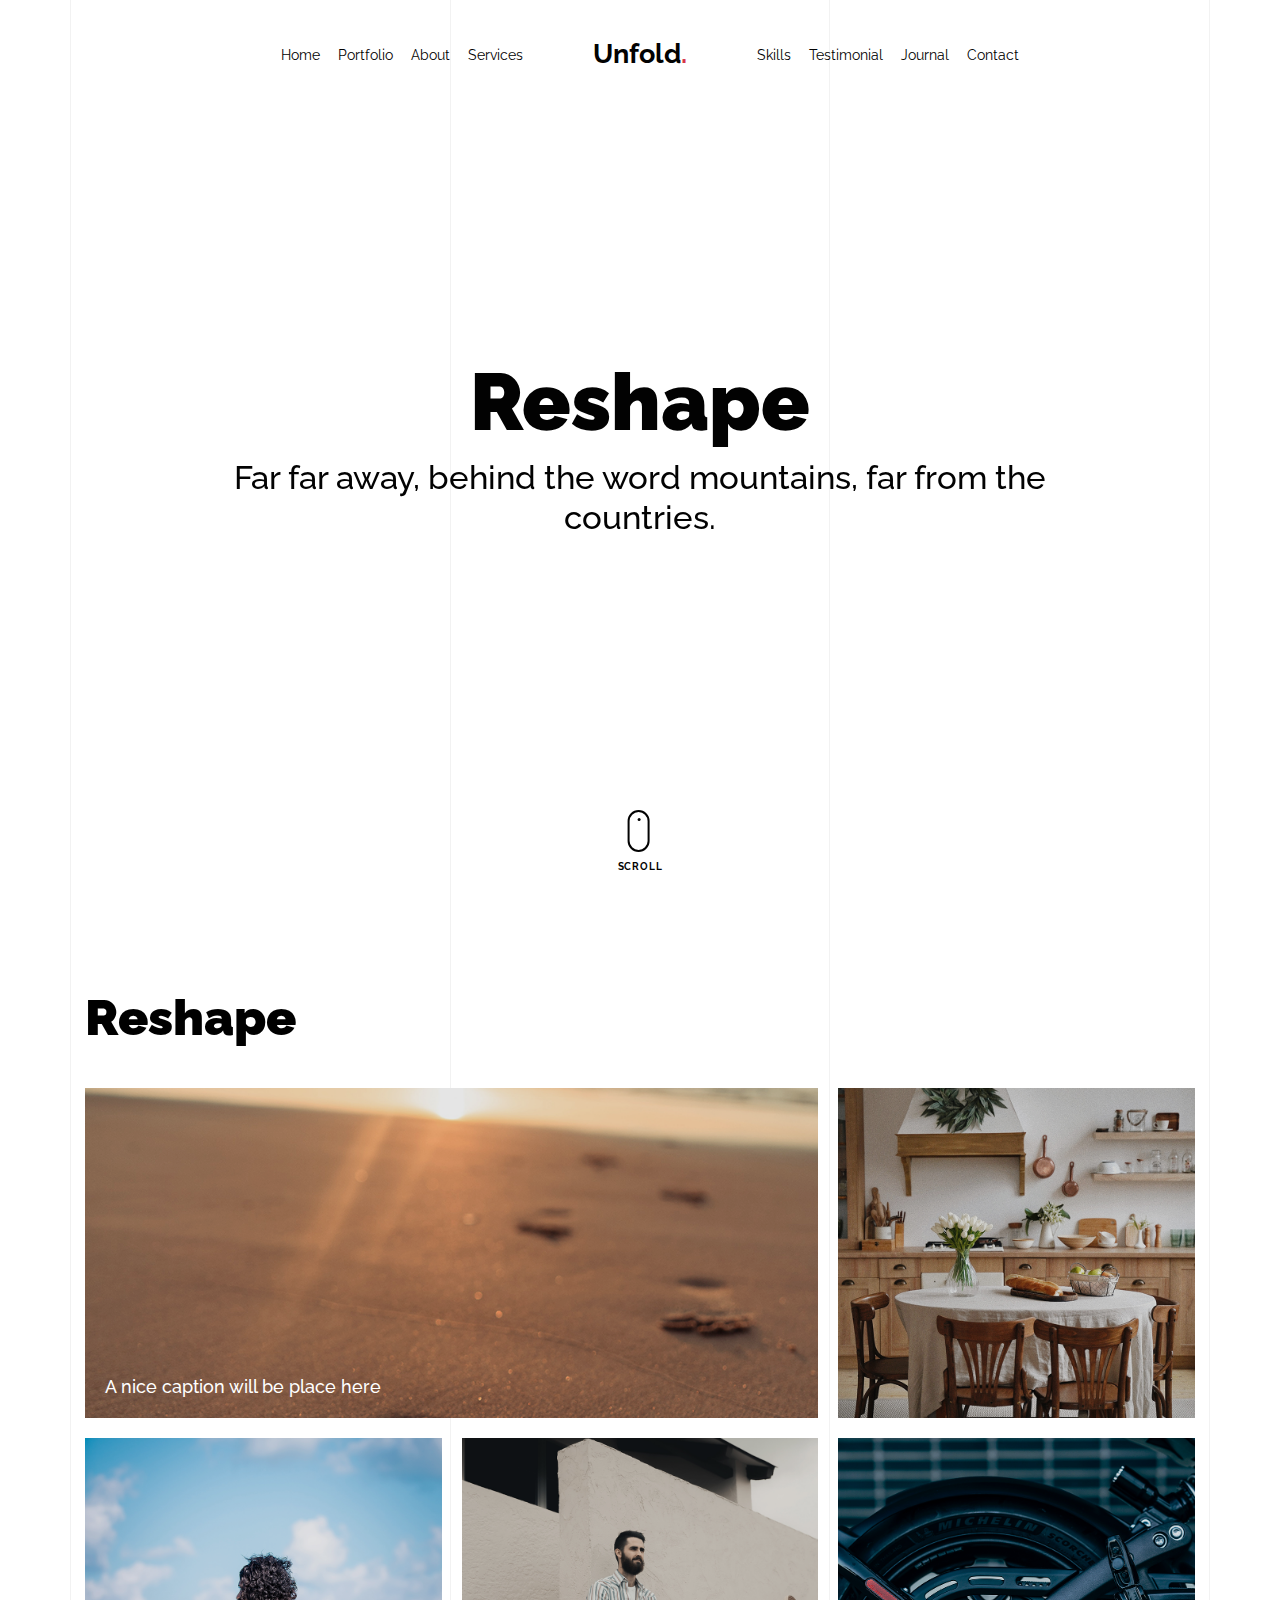
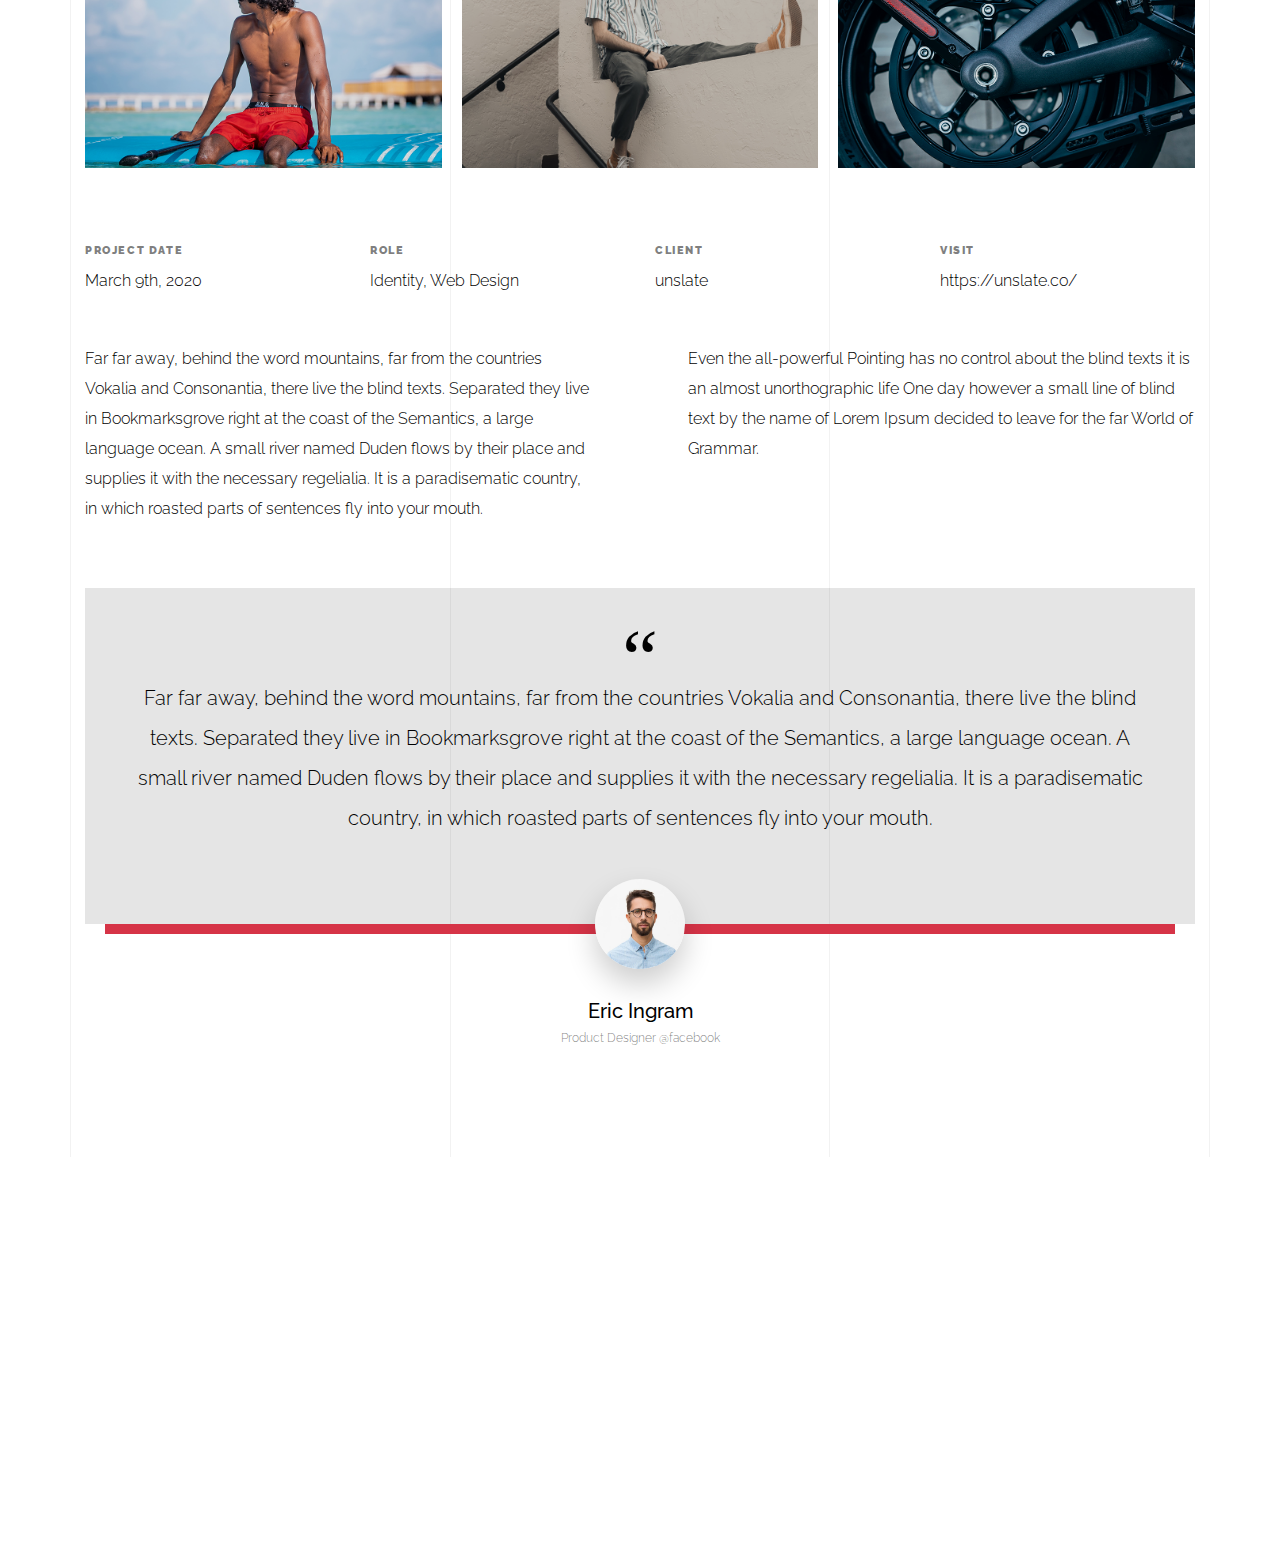
<file: light/portfolio-single-2.html>
<!doctype html>
<html lang="en">

<head>
  <title>Unfold &mdash; A onepage portfolio HTML template by Unslate.co</title>
  <meta charset="utf-8">
  <meta name="viewport" content="width=device-width, initial-scale=1, shrink-to-fit=no">

  <meta name="description" content="A onepage portfolio HTML template by Unslate.co">
  <meta name="keywords" content="html, css, javascript, jquery">
  <meta name="author" content="Unslate.co">

  <link rel="stylesheet" href="css/vendor/icomoon/style.css">
  <link rel="stylesheet" href="css/vendor/owl.carousel.min.css">
  <link rel="stylesheet" href="css/vendor/aos.css">
  <link rel="stylesheet" href="css/vendor/animate.min.css">
  <link rel="stylesheet" href="css/vendor/bootstrap.min.css">
  <link rel="stylesheet" href="css/vendor/jquery.fancybox.min.css">

  <!-- Theme Style -->
  <link rel="stylesheet" href="css/style.css">

</head>

<body data-spy="scroll" data-target=".site-nav-target" data-offset="200">

  <nav class="unslate_co--site-mobile-menu">
    <div class="close-wrap d-flex">
      <a href="#" class="d-flex ml-auto js-menu-toggle">
        <span class="close-label">Close</span>
        <div class="close-times">
          <span class="bar1"></span>
          <span class="bar2"></span>
        </div>
      </a>
    </div>
    <div class="site-mobile-inner"></div>
  </nav>

  <div class="unslate_co--site-wrap">

    <div class="unslate_co--site-inner">

      <div class="lines-wrap">
          <div class="lines-inner">
            <div class="lines"></div>
          </div>
        </div>
        <!-- END lines -->

      <nav class="unslate_co--site-nav dark site-nav-target">

        <div class="container">

          <div class="row align-items-center justify-content-between text-left">
            <div class="col-md-5 text-right">
              <ul class="site-nav-ul js-clone-nav text-left d-none d-lg-inline-block">
                <li class="has-children">
                  <a href="index.html#home-section" class="nav-link">Home</a>
                  <ul class="dropdown">
                    <li>
                      <a href="index.html">Hero Image BG</a>
                    </li>
                    <li>
                      <a href="index-video.html">Video BG</a>
                    </li>
                    <li>
                      <a href="index-hero-slider.html">Hero Slider</a>
                    </li>
                    <li>
                      <a href="index-sidebar-menu.html">Sidebar Menu</a>
                    </li>
                    <li>
                      <a href="index-right-menu.html">Right Menu</a>
                    </li>
                  </ul>
                </li>
                <li><a href="index.html#portfolio-section" class="nav-link">Portfolio</a></li>
                <li><a href="index.html#about-section" class="nav-link">About</a></li>
                <li><a href="index.html#services-section" class="nav-link">Services</a></li>
              </ul>
            </div>
            <div class="site-logo pos-absolute">
              <a href="index.html" class="unslate_co--site-logo">Unfold<span>.</span></a>
            </div>
            <div class="col-md-5 text-right text-lg-left">
              <ul class="site-nav-ul js-clone-nav text-left d-none d-lg-inline-block">
                <li><a href="index.html#skills-section" class="nav-link">Skills</a></li>
                <li><a href="index.html#testimonial-section" class="nav-link">Testimonial</a></li>
                <li><a href="index.html#journal-section" class="nav-link">Journal</a></li>
                <li><a href="index.html#contact-section" class="nav-link">Contact</a></li>
              </ul>

              <ul class="site-nav-ul-none-onepage text-right d-inline-block d-lg-none">
                <li><a href="#" class="js-menu-toggle">Menu</a></li>
              </ul>

            </div>
          </div>
        </div>

      </nav>
      <!-- END nav -->

      <div class="cover-v1 jarallax" style="" id="home-section">
        <div class="container">
          <div class="row align-items-center">

            <div class="col-md-10 mx-auto text-center">
              <h1 class="heading" data-aos="fade-up">Reshape</h1>
              <h2 class="subheading" data-aos="fade-up" data-aos-delay="100">Far far away, behind the word mountains, far from the countries.</h2>
            </div>

          </div>
        </div>

        <!-- dov -->
        <a href="#portfolio-single-section" class="mouse-wrap dark smoothscroll">
          <span class="mouse">
            <span class="scroll"></span>
          </span>
          <span class="mouse-label">Scroll</span>
        </a>

      </div>
      <!-- END .cover-v1 -->

      <div class="container">
        <div class="portfolio-single-wrap unslate_co--section" id="portfolio-single-section">
            <div class="portfolio-single-inner">
              <h2 class="heading-portfolio-single-h2">Reshape</h2>
              
              <div class="row gutter-v4 align-items-stretch mb-5">
                <div class="col-sm-6 col-md-6 col-lg-8 blog-post-entry">

                  <a href="images/post_1.jpg" class="grid-item blog-item w-100 h-100" data-fancybox="gal" data-caption="A nice caption will be place here">
                    <div class="overlay">
                      <div class="portfolio-item-content">
                        <h3>A nice caption will be place here</h3>
                      </div>
                    </div>
                    <img src="images/post_1.jpg" class="lazyload" alt="Image" />
                  </a>


                </div>
                <div class="col-sm-6 col-md-6 col-lg-4 blog-post-entry">
                  <a href="images/post_2.jpg" class="grid-item blog-item w-100 h-100" data-fancybox="gal">
                    <div class="overlay"></div>
                    <img src="images/post_2.jpg" class="lazyload" alt="Image" />
                  </a>
                </div>


                <div class="col-sm-6 col-md-6 col-lg-4 blog-post-entry">

                  <a href="images/post_3.jpg" class="grid-item blog-item w-100 h-100" data-fancybox="gal">
                    <div class="overlay"></div>
                    <img src="images/post_3.jpg" class="lazyload" alt="Image" />
                  </a>


                </div>
                <div class="col-sm-6 col-md-6 col-lg-4 blog-post-entry">
                  <a href="images/post_4.jpg" class="grid-item blog-item w-100 h-100" data-fancybox="gal">
                    <div class="overlay"></div>
                    <img src="images/post_4.jpg" class="lazyload" alt="Image" />
                  </a>
                </div>

                <div class="col-sm-6 col-md-6 col-lg-4 blog-post-entry">
                  <a href="images/post_5.jpg" class="grid-item blog-item w-100 h-100" data-fancybox="gal">
                    <div class="overlay"></div>
                    <img src="images/post_5.jpg" class="lazyload" alt="Image" />
                  </a>
                </div>


              </div>
              
              <div class="row justify-content-between mb-5">
                <div class="col-12 mb-5">
                  <div class="row">
                    <div class="col-sm-6 col-md-6 col-lg-3">
                      <div class="detail-v1">
                        <span class="detail-label">Project Date</span>
                        <span class="detail-val">March 9th, 2020</span>
                      </div>
                    </div>
                    <div class="col-sm-6 col-md-6 col-lg-3">
                      <div class="detail-v1">
                        <span class="detail-label">Role</span>
                        <span class="detail-val"><a href="#">Identity</a>, <a href="#">Web Design</a></span>
                      </div>
                    </div>
                    <div class="col-sm-6 col-md-6 col-lg-3">
                      <div class="detail-v1">
                        <span class="detail-label">Client</span>
                        <span class="detail-val">unslate</span>
                      </div>
                    </div>
                    <div class="col-sm-6 col-md-6 col-lg-3">
                      <div class="detail-v1">
                        <span class="detail-label">Visit</span>
                        <span class="detail-val"><a href="#">https://unslate.co/</a></span>
                      </div>
                    </div>
                  </div>
                </div>
                <div class="col-md-6 pr-md-5">
                  <p>Far far away, behind the word mountains, far from the countries Vokalia and Consonantia, there live the blind texts. Separated they live in Bookmarksgrove right at the coast of the Semantics, a large language ocean. A small river named Duden flows by their place and supplies it with the necessary regelialia. It is a paradisematic country, in which roasted parts of sentences fly into your mouth.</p>
                </div>
                <div class="col-md-6 pl-md-5">
                  <p>Even the all-powerful Pointing has no control about the blind texts it is an almost unorthographic life One day however a small line of blind text by the name of Lorem Ipsum decided to leave for the far World of Grammar.</p>
                </div>
              </div>

              <div class="row justify-content-center mb-5">
                <div class="col-md-12">
                  <div class="testimonial-v1">
                    <div class="testimonial-inner-bg">
                      <span class="quote">&ldquo;</span>
                      <blockquote>
                        Far far away, behind the word mountains, far from the countries Vokalia and Consonantia, there live the blind texts. Separated they live in Bookmarksgrove right at the coast of the Semantics, a large language ocean. A small river named Duden flows by their place and supplies it with the necessary regelialia. It is a paradisematic country, in which roasted parts of sentences fly into your mouth.
                      </blockquote>
                    </div>
                    
                    <div class="testimonial-author-info">
                      <img src="images/person_man_1.jpg" alt="Image">
                      <h3>Eric Ingram</h3>
                      <span class="d-block position">Product Designer @facebook</span>
                    </div>

                  </div>
                </div>
              </div>
              
            </div>
        </div>
      </div>
    </div> 

    <footer class="unslate_co--footer unslate_co--section">
      <div class="container">
        <div class="row justify-content-center">
          <div class="col-md-7">

            <div class="footer-site-logo"><a href="#">Unfold<span>.</span></a></div>

            <ul class="footer-site-social">
              <li><a href="#">Facebook</a></li>
              <li><a href="#">Twitter</a></li>
              <li><a href="#">Instagram</a></li>
              <li><a href="#">Dribbble</a></li>
              <li><a href="#">Behance</a></li>
            </ul>

            <p class="site-copyright">
              <small>&copy; 2020 <a href="#">Unfold</a>. All Rights Reserved. Design with <span class="icon-heart text-danger"></span> by <a href="#">Unslate.co</a>.</small>
            </p>

          </div>
        </div>
      </div>
    </footer>

  </div>

  <!-- Loader -->
  <div id="unslate_co--overlayer"></div>
  <div class="site-loader-wrap">
    <div class="site-loader"></div>
  </div>

  <script src="js/scripts-dist.js"></script>
  <script src="js/main.js"></script>

  <!-- Global site tag (gtag.js) - Google Analytics -->
<script async src="https://www.googletagmanager.com/gtag/js?id=UA-157808202-1"></script>
<script>
  window.dataLayer = window.dataLayer || [];
  function gtag(){dataLayer.push(arguments);}
  gtag('js', new Date());

  gtag('config', 'UA-157808202-1');
</script>

</body>

</html>
</file>
<file: css/vendor/icomoon/style.css>
@font-face {
  font-family: 'icomoon';
  src:  url('fonts/icomoon.eot?10si43');
  src:  url('fonts/icomoon.eot?10si43#iefix') format('embedded-opentype'),
    url('fonts/icomoon.ttf?10si43') format('truetype'),
    url('fonts/icomoon.woff?10si43') format('woff'),
    url('fonts/icomoon.svg?10si43#icomoon') format('svg');
  font-weight: normal;
  font-style: normal;
}

[class^="icon-"], [class*=" icon-"] {
  /* use !important to prevent issues with browser extensions that change fonts */
  font-family: 'icomoon' !important;
  speak: none;
  font-style: normal;
  font-weight: normal;
  font-variant: normal;
  text-transform: none;
  line-height: 1;

  /* Better Font Rendering =========== */
  -webkit-font-smoothing: antialiased;
  -moz-osx-font-smoothing: grayscale;
}

.icon-asterisk:before {
  content: "\f069";
}
.icon-plus:before {
  content: "\f067";
}
.icon-question:before {
  content: "\f128";
}
.icon-minus:before {
  content: "\f068";
}
.icon-glass:before {
  content: "\f000";
}
.icon-music:before {
  content: "\f001";
}
.icon-search:before {
  content: "\f002";
}
.icon-envelope-o:before {
  content: "\f003";
}
.icon-heart:before {
  content: "\f004";
}
.icon-star:before {
  content: "\f005";
}
.icon-star-o:before {
  content: "\f006";
}
.icon-user:before {
  content: "\f007";
}
.icon-film:before {
  content: "\f008";
}
.icon-th-large:before {
  content: "\f009";
}
.icon-th:before {
  content: "\f00a";
}
.icon-th-list:before {
  content: "\f00b";
}
.icon-check:before {
  content: "\f00c";
}
.icon-close:before {
  content: "\f00d";
}
.icon-remove:before {
  content: "\f00d";
}
.icon-times:before {
  content: "\f00d";
}
.icon-search-plus:before {
  content: "\f00e";
}
.icon-search-minus:before {
  content: "\f010";
}
.icon-power-off:before {
  content: "\f011";
}
.icon-signal:before {
  content: "\f012";
}
.icon-cog:before {
  content: "\f013";
}
.icon-gear:before {
  content: "\f013";
}
.icon-trash-o:before {
  content: "\f014";
}
.icon-home:before {
  content: "\f015";
}
.icon-file-o:before {
  content: "\f016";
}
.icon-clock-o:before {
  content: "\f017";
}
.icon-road:before {
  content: "\f018";
}
.icon-download:before {
  content: "\f019";
}
.icon-arrow-circle-o-down:before {
  content: "\f01a";
}
.icon-arrow-circle-o-up:before {
  content: "\f01b";
}
.icon-inbox:before {
  content: "\f01c";
}
.icon-play-circle-o:before {
  content: "\f01d";
}
.icon-repeat:before {
  content: "\f01e";
}
.icon-rotate-right:before {
  content: "\f01e";
}
.icon-refresh:before {
  content: "\f021";
}
.icon-list-alt:before {
  content: "\f022";
}
.icon-lock:before {
  content: "\f023";
}
.icon-flag:before {
  content: "\f024";
}
.icon-headphones:before {
  content: "\f025";
}
.icon-volume-off:before {
  content: "\f026";
}
.icon-volume-down:before {
  content: "\f027";
}
.icon-volume-up:before {
  content: "\f028";
}
.icon-qrcode:before {
  content: "\f029";
}
.icon-barcode:before {
  content: "\f02a";
}
.icon-tag:before {
  content: "\f02b";
}
.icon-tags:before {
  content: "\f02c";
}
.icon-book:before {
  content: "\f02d";
}
.icon-bookmark:before {
  content: "\f02e";
}
.icon-print:before {
  content: "\f02f";
}
.icon-camera:before {
  content: "\f030";
}
.icon-font:before {
  content: "\f031";
}
.icon-bold:before {
  content: "\f032";
}
.icon-italic:before {
  content: "\f033";
}
.icon-text-height:before {
  content: "\f034";
}
.icon-text-width:before {
  content: "\f035";
}
.icon-align-left:before {
  content: "\f036";
}
.icon-align-center:before {
  content: "\f037";
}
.icon-align-right:before {
  content: "\f038";
}
.icon-align-justify:before {
  content: "\f039";
}
.icon-list:before {
  content: "\f03a";
}
.icon-dedent:before {
  content: "\f03b";
}
.icon-outdent:before {
  content: "\f03b";
}
.icon-indent:before {
  content: "\f03c";
}
.icon-video-camera:before {
  content: "\f03d";
}
.icon-image:before {
  content: "\f03e";
}
.icon-photo:before {
  content: "\f03e";
}
.icon-picture-o:before {
  content: "\f03e";
}
.icon-pencil:before {
  content: "\f040";
}
.icon-map-marker:before {
  content: "\f041";
}
.icon-adjust:before {
  content: "\f042";
}
.icon-tint:before {
  content: "\f043";
}
.icon-edit:before {
  content: "\f044";
}
.icon-pencil-square-o:before {
  content: "\f044";
}
.icon-share-square-o:before {
  content: "\f045";
}
.icon-check-square-o:before {
  content: "\f046";
}
.icon-arrows:before {
  content: "\f047";
}
.icon-step-backward:before {
  content: "\f048";
}
.icon-fast-backward:before {
  content: "\f049";
}
.icon-backward:before {
  content: "\f04a";
}
.icon-play:before {
  content: "\f04b";
}
.icon-pause:before {
  content: "\f04c";
}
.icon-stop:before {
  content: "\f04d";
}
.icon-forward:before {
  content: "\f04e";
}
.icon-fast-forward:before {
  content: "\f050";
}
.icon-step-forward:before {
  content: "\f051";
}
.icon-eject:before {
  content: "\f052";
}
.icon-chevron-left:before {
  content: "\f053";
}
.icon-chevron-right:before {
  content: "\f054";
}
.icon-plus-circle:before {
  content: "\f055";
}
.icon-minus-circle:before {
  content: "\f056";
}
.icon-times-circle:before {
  content: "\f057";
}
.icon-check-circle:before {
  content: "\f058";
}
.icon-question-circle:before {
  content: "\f059";
}
.icon-info-circle:before {
  content: "\f05a";
}
.icon-crosshairs:before {
  content: "\f05b";
}
.icon-times-circle-o:before {
  content: "\f05c";
}
.icon-check-circle-o:before {
  content: "\f05d";
}
.icon-ban:before {
  content: "\f05e";
}
.icon-arrow-left:before {
  content: "\f060";
}
.icon-arrow-right:before {
  content: "\f061";
}
.icon-arrow-up:before {
  content: "\f062";
}
.icon-arrow-down:before {
  content: "\f063";
}
.icon-mail-forward:before {
  content: "\f064";
}
.icon-share:before {
  content: "\f064";
}
.icon-expand:before {
  content: "\f065";
}
.icon-compress:before {
  content: "\f066";
}
.icon-exclamation-circle:before {
  content: "\f06a";
}
.icon-gift:before {
  content: "\f06b";
}
.icon-leaf:before {
  content: "\f06c";
}
.icon-fire:before {
  content: "\f06d";
}
.icon-eye:before {
  content: "\f06e";
}
.icon-eye-slash:before {
  content: "\f070";
}
.icon-exclamation-triangle:before {
  content: "\f071";
}
.icon-warning:before {
  content: "\f071";
}
.icon-plane:before {
  content: "\f072";
}
.icon-calendar:before {
  content: "\f073";
}
.icon-random:before {
  content: "\f074";
}
.icon-comment:before {
  content: "\f075";
}
.icon-magnet:before {
  content: "\f076";
}
.icon-chevron-up:before {
  content: "\f077";
}
.icon-chevron-down:before {
  content: "\f078";
}
.icon-retweet:before {
  content: "\f079";
}
.icon-shopping-cart:before {
  content: "\f07a";
}
.icon-folder:before {
  content: "\f07b";
}
.icon-folder-open:before {
  content: "\f07c";
}
.icon-arrows-v:before {
  content: "\f07d";
}
.icon-arrows-h:before {
  content: "\f07e";
}
.icon-bar-chart:before {
  content: "\f080";
}
.icon-bar-chart-o:before {
  content: "\f080";
}
.icon-twitter-square:before {
  content: "\f081";
}
.icon-facebook-square:before {
  content: "\f082";
}
.icon-camera-retro:before {
  content: "\f083";
}
.icon-key:before {
  content: "\f084";
}
.icon-cogs:before {
  content: "\f085";
}
.icon-gears:before {
  content: "\f085";
}
.icon-comments:before {
  content: "\f086";
}
.icon-thumbs-o-up:before {
  content: "\f087";
}
.icon-thumbs-o-down:before {
  content: "\f088";
}
.icon-star-half:before {
  content: "\f089";
}
.icon-heart-o:before {
  content: "\f08a";
}
.icon-sign-out:before {
  content: "\f08b";
}
.icon-linkedin-square:before {
  content: "\f08c";
}
.icon-thumb-tack:before {
  content: "\f08d";
}
.icon-external-link:before {
  content: "\f08e";
}
.icon-sign-in:before {
  content: "\f090";
}
.icon-trophy:before {
  content: "\f091";
}
.icon-github-square:before {
  content: "\f092";
}
.icon-upload:before {
  content: "\f093";
}
.icon-lemon-o:before {
  content: "\f094";
}
.icon-phone:before {
  content: "\f095";
}
.icon-square-o:before {
  content: "\f096";
}
.icon-bookmark-o:before {
  content: "\f097";
}
.icon-phone-square:before {
  content: "\f098";
}
.icon-twitter:before {
  content: "\f099";
}
.icon-facebook:before {
  content: "\f09a";
}
.icon-facebook-f:before {
  content: "\f09a";
}
.icon-github:before {
  content: "\f09b";
}
.icon-unlock:before {
  content: "\f09c";
}
.icon-credit-card:before {
  content: "\f09d";
}
.icon-feed:before {
  content: "\f09e";
}
.icon-rss:before {
  content: "\f09e";
}
.icon-hdd-o:before {
  content: "\f0a0";
}
.icon-bullhorn:before {
  content: "\f0a1";
}
.icon-bell-o:before {
  content: "\f0a2";
}
.icon-certificate:before {
  content: "\f0a3";
}
.icon-hand-o-right:before {
  content: "\f0a4";
}
.icon-hand-o-left:before {
  content: "\f0a5";
}
.icon-hand-o-up:before {
  content: "\f0a6";
}
.icon-hand-o-down:before {
  content: "\f0a7";
}
.icon-arrow-circle-left:before {
  content: "\f0a8";
}
.icon-arrow-circle-right:before {
  content: "\f0a9";
}
.icon-arrow-circle-up:before {
  content: "\f0aa";
}
.icon-arrow-circle-down:before {
  content: "\f0ab";
}
.icon-globe:before {
  content: "\f0ac";
}
.icon-wrench:before {
  content: "\f0ad";
}
.icon-tasks:before {
  content: "\f0ae";
}
.icon-filter:before {
  content: "\f0b0";
}
.icon-briefcase:before {
  content: "\f0b1";
}
.icon-arrows-alt:before {
  content: "\f0b2";
}
.icon-group:before {
  content: "\f0c0";
}
.icon-users:before {
  content: "\f0c0";
}
.icon-chain:before {
  content: "\f0c1";
}
.icon-link:before {
  content: "\f0c1";
}
.icon-cloud:before {
  content: "\f0c2";
}
.icon-flask:before {
  content: "\f0c3";
}
.icon-cut:before {
  content: "\f0c4";
}
.icon-scissors:before {
  content: "\f0c4";
}
.icon-copy:before {
  content: "\f0c5";
}
.icon-files-o:before {
  content: "\f0c5";
}
.icon-paperclip:before {
  content: "\f0c6";
}
.icon-floppy-o:before {
  content: "\f0c7";
}
.icon-save:before {
  content: "\f0c7";
}
.icon-square:before {
  content: "\f0c8";
}
.icon-bars:before {
  content: "\f0c9";
}
.icon-navicon:before {
  content: "\f0c9";
}
.icon-reorder:before {
  content: "\f0c9";
}
.icon-list-ul:before {
  content: "\f0ca";
}
.icon-list-ol:before {
  content: "\f0cb";
}
.icon-strikethrough:before {
  content: "\f0cc";
}
.icon-underline:before {
  content: "\f0cd";
}
.icon-table:before {
  content: "\f0ce";
}
.icon-magic:before {
  content: "\f0d0";
}
.icon-truck:before {
  content: "\f0d1";
}
.icon-pinterest:before {
  content: "\f0d2";
}
.icon-pinterest-square:before {
  content: "\f0d3";
}
.icon-google-plus-square:before {
  content: "\f0d4";
}
.icon-google-plus:before {
  content: "\f0d5";
}
.icon-money:before {
  content: "\f0d6";
}
.icon-caret-down:before {
  content: "\f0d7";
}
.icon-caret-up:before {
  content: "\f0d8";
}
.icon-caret-left:before {
  content: "\f0d9";
}
.icon-caret-right:before {
  content: "\f0da";
}
.icon-columns:before {
  content: "\f0db";
}
.icon-sort:before {
  content: "\f0dc";
}
.icon-unsorted:before {
  content: "\f0dc";
}
.icon-sort-desc:before {
  content: "\f0dd";
}
.icon-sort-down:before {
  content: "\f0dd";
}
.icon-sort-asc:before {
  content: "\f0de";
}
.icon-sort-up:before {
  content: "\f0de";
}
.icon-envelope:before {
  content: "\f0e0";
}
.icon-linkedin:before {
  content: "\f0e1";
}
.icon-rotate-left:before {
  content: "\f0e2";
}
.icon-undo:before {
  content: "\f0e2";
}
.icon-gavel:before {
  content: "\f0e3";
}
.icon-legal:before {
  content: "\f0e3";
}
.icon-dashboard:before {
  content: "\f0e4";
}
.icon-tachometer:before {
  content: "\f0e4";
}
.icon-comment-o:before {
  content: "\f0e5";
}
.icon-comments-o:before {
  content: "\f0e6";
}
.icon-bolt:before {
  content: "\f0e7";
}
.icon-flash:before {
  content: "\f0e7";
}
.icon-sitemap:before {
  content: "\f0e8";
}
.icon-umbrella:before {
  content: "\f0e9";
}
.icon-clipboard:before {
  content: "\f0ea";
}
.icon-paste:before {
  content: "\f0ea";
}
.icon-lightbulb-o:before {
  content: "\f0eb";
}
.icon-exchange:before {
  content: "\f0ec";
}
.icon-cloud-download:before {
  content: "\f0ed";
}
.icon-cloud-upload:before {
  content: "\f0ee";
}
.icon-user-md:before {
  content: "\f0f0";
}
.icon-stethoscope:before {
  content: "\f0f1";
}
.icon-suitcase:before {
  content: "\f0f2";
}
.icon-bell:before {
  content: "\f0f3";
}
.icon-coffee:before {
  content: "\f0f4";
}
.icon-cutlery:before {
  content: "\f0f5";
}
.icon-file-text-o:before {
  content: "\f0f6";
}
.icon-building-o:before {
  content: "\f0f7";
}
.icon-hospital-o:before {
  content: "\f0f8";
}
.icon-ambulance:before {
  content: "\f0f9";
}
.icon-medkit:before {
  content: "\f0fa";
}
.icon-fighter-jet:before {
  content: "\f0fb";
}
.icon-beer:before {
  content: "\f0fc";
}
.icon-h-square:before {
  content: "\f0fd";
}
.icon-plus-square:before {
  content: "\f0fe";
}
.icon-angle-double-left:before {
  content: "\f100";
}
.icon-angle-double-right:before {
  content: "\f101";
}
.icon-angle-double-up:before {
  content: "\f102";
}
.icon-angle-double-down:before {
  content: "\f103";
}
.icon-angle-left:before {
  content: "\f104";
}
.icon-angle-right:before {
  content: "\f105";
}
.icon-angle-up:before {
  content: "\f106";
}
.icon-angle-down:before {
  content: "\f107";
}
.icon-desktop:before {
  content: "\f108";
}
.icon-laptop:before {
  content: "\f109";
}
.icon-tablet:before {
  content: "\f10a";
}
.icon-mobile:before {
  content: "\f10b";
}
.icon-mobile-phone:before {
  content: "\f10b";
}
.icon-circle-o:before {
  content: "\f10c";
}
.icon-quote-left:before {
  content: "\f10d";
}
.icon-quote-right:before {
  content: "\f10e";
}
.icon-spinner:before {
  content: "\f110";
}
.icon-circle:before {
  content: "\f111";
}
.icon-mail-reply:before {
  content: "\f112";
}
.icon-reply:before {
  content: "\f112";
}
.icon-github-alt:before {
  content: "\f113";
}
.icon-folder-o:before {
  content: "\f114";
}
.icon-folder-open-o:before {
  content: "\f115";
}
.icon-smile-o:before {
  content: "\f118";
}
.icon-frown-o:before {
  content: "\f119";
}
.icon-meh-o:before {
  content: "\f11a";
}
.icon-gamepad:before {
  content: "\f11b";
}
.icon-keyboard-o:before {
  content: "\f11c";
}
.icon-flag-o:before {
  content: "\f11d";
}
.icon-flag-checkered:before {
  content: "\f11e";
}
.icon-terminal:before {
  content: "\f120";
}
.icon-code:before {
  content: "\f121";
}
.icon-mail-reply-all:before {
  content: "\f122";
}
.icon-reply-all:before {
  content: "\f122";
}
.icon-star-half-empty:before {
  content: "\f123";
}
.icon-star-half-full:before {
  content: "\f123";
}
.icon-star-half-o:before {
  content: "\f123";
}
.icon-location-arrow:before {
  content: "\f124";
}
.icon-crop:before {
  content: "\f125";
}
.icon-code-fork:before {
  content: "\f126";
}
.icon-chain-broken:before {
  content: "\f127";
}
.icon-unlink:before {
  content: "\f127";
}
.icon-info:before {
  content: "\f129";
}
.icon-exclamation:before {
  content: "\f12a";
}
.icon-superscript:before {
  content: "\f12b";
}
.icon-subscript:before {
  content: "\f12c";
}
.icon-eraser:before {
  content: "\f12d";
}
.icon-puzzle-piece:before {
  content: "\f12e";
}
.icon-microphone:before {
  content: "\f130";
}
.icon-microphone-slash:before {
  content: "\f131";
}
.icon-shield:before {
  content: "\f132";
}
.icon-calendar-o:before {
  content: "\f133";
}
.icon-fire-extinguisher:before {
  content: "\f134";
}
.icon-rocket:before {
  content: "\f135";
}
.icon-maxcdn:before {
  content: "\f136";
}
.icon-chevron-circle-left:before {
  content: "\f137";
}
.icon-chevron-circle-right:before {
  content: "\f138";
}
.icon-chevron-circle-up:before {
  content: "\f139";
}
.icon-chevron-circle-down:before {
  content: "\f13a";
}
.icon-html5:before {
  content: "\f13b";
}
.icon-css3:before {
  content: "\f13c";
}
.icon-anchor:before {
  content: "\f13d";
}
.icon-unlock-alt:before {
  content: "\f13e";
}
.icon-bullseye:before {
  content: "\f140";
}
.icon-ellipsis-h:before {
  content: "\f141";
}
.icon-ellipsis-v:before {
  content: "\f142";
}
.icon-rss-square:before {
  content: "\f143";
}
.icon-play-circle:before {
  content: "\f144";
}
.icon-ticket:before {
  content: "\f145";
}
.icon-minus-square:before {
  content: "\f146";
}
.icon-minus-square-o:before {
  content: "\f147";
}
.icon-level-up:before {
  content: "\f148";
}
.icon-level-down:before {
  content: "\f149";
}
.icon-check-square:before {
  content: "\f14a";
}
.icon-pencil-square:before {
  content: "\f14b";
}
.icon-external-link-square:before {
  content: "\f14c";
}
.icon-share-square:before {
  content: "\f14d";
}
.icon-compass:before {
  content: "\f14e";
}
.icon-caret-square-o-down:before {
  content: "\f150";
}
.icon-toggle-down:before {
  content: "\f150";
}
.icon-caret-square-o-up:before {
  content: "\f151";
}
.icon-toggle-up:before {
  content: "\f151";
}
.icon-caret-square-o-right:before {
  content: "\f152";
}
.icon-toggle-right:before {
  content: "\f152";
}
.icon-eur:before {
  content: "\f153";
}
.icon-euro:before {
  content: "\f153";
}
.icon-gbp:before {
  content: "\f154";
}
.icon-dollar:before {
  content: "\f155";
}
.icon-usd:before {
  content: "\f155";
}
.icon-inr:before {
  content: "\f156";
}
.icon-rupee:before {
  content: "\f156";
}
.icon-cny:before {
  content: "\f157";
}
.icon-jpy:before {
  content: "\f157";
}
.icon-rmb:before {
  content: "\f157";
}
.icon-yen:before {
  content: "\f157";
}
.icon-rouble:before {
  content: "\f158";
}
.icon-rub:before {
  content: "\f158";
}
.icon-ruble:before {
  content: "\f158";
}
.icon-krw:before {
  content: "\f159";
}
.icon-won:before {
  content: "\f159";
}
.icon-bitcoin:before {
  content: "\f15a";
}
.icon-btc:before {
  content: "\f15a";
}
.icon-file:before {
  content: "\f15b";
}
.icon-file-text:before {
  content: "\f15c";
}
.icon-sort-alpha-asc:before {
  content: "\f15d";
}
.icon-sort-alpha-desc:before {
  content: "\f15e";
}
.icon-sort-amount-asc:before {
  content: "\f160";
}
.icon-sort-amount-desc:before {
  content: "\f161";
}
.icon-sort-numeric-asc:before {
  content: "\f162";
}
.icon-sort-numeric-desc:before {
  content: "\f163";
}
.icon-thumbs-up:before {
  content: "\f164";
}
.icon-thumbs-down:before {
  content: "\f165";
}
.icon-youtube-square:before {
  content: "\f166";
}
.icon-youtube:before {
  content: "\f167";
}
.icon-xing:before {
  content: "\f168";
}
.icon-xing-square:before {
  content: "\f169";
}
.icon-youtube-play:before {
  content: "\f16a";
}
.icon-dropbox:before {
  content: "\f16b";
}
.icon-stack-overflow:before {
  content: "\f16c";
}
.icon-instagram:before {
  content: "\f16d";
}
.icon-flickr:before {
  content: "\f16e";
}
.icon-adn:before {
  content: "\f170";
}
.icon-bitbucket:before {
  content: "\f171";
}
.icon-bitbucket-square:before {
  content: "\f172";
}
.icon-tumblr:before {
  content: "\f173";
}
.icon-tumblr-square:before {
  content: "\f174";
}
.icon-long-arrow-down:before {
  content: "\f175";
}
.icon-long-arrow-up:before {
  content: "\f176";
}
.icon-long-arrow-left:before {
  content: "\f177";
}
.icon-long-arrow-right:before {
  content: "\f178";
}
.icon-apple:before {
  content: "\f179";
}
.icon-windows:before {
  content: "\f17a";
}
.icon-android:before {
  content: "\f17b";
}
.icon-linux:before {
  content: "\f17c";
}
.icon-dribbble:before {
  content: "\f17d";
}
.icon-skype:before {
  content: "\f17e";
}
.icon-foursquare:before {
  content: "\f180";
}
.icon-trello:before {
  content: "\f181";
}
.icon-female:before {
  content: "\f182";
}
.icon-male:before {
  content: "\f183";
}
.icon-gittip:before {
  content: "\f184";
}
.icon-gratipay:before {
  content: "\f184";
}
.icon-sun-o:before {
  content: "\f185";
}
.icon-moon-o:before {
  content: "\f186";
}
.icon-archive:before {
  content: "\f187";
}
.icon-bug:before {
  content: "\f188";
}
.icon-vk:before {
  content: "\f189";
}
.icon-weibo:before {
  content: "\f18a";
}
.icon-renren:before {
  content: "\f18b";
}
.icon-pagelines:before {
  content: "\f18c";
}
.icon-stack-exchange:before {
  content: "\f18d";
}
.icon-arrow-circle-o-right:before {
  content: "\f18e";
}
.icon-arrow-circle-o-left:before {
  content: "\f190";
}
.icon-caret-square-o-left:before {
  content: "\f191";
}
.icon-toggle-left:before {
  content: "\f191";
}
.icon-dot-circle-o:before {
  content: "\f192";
}
.icon-wheelchair:before {
  content: "\f193";
}
.icon-vimeo-square:before {
  content: "\f194";
}
.icon-try:before {
  content: "\f195";
}
.icon-turkish-lira:before {
  content: "\f195";
}
.icon-plus-square-o:before {
  content: "\f196";
}
.icon-space-shuttle:before {
  content: "\f197";
}
.icon-slack:before {
  content: "\f198";
}
.icon-envelope-square:before {
  content: "\f199";
}
.icon-wordpress:before {
  content: "\f19a";
}
.icon-openid:before {
  content: "\f19b";
}
.icon-bank:before {
  content: "\f19c";
}
.icon-institution:before {
  content: "\f19c";
}
.icon-university:before {
  content: "\f19c";
}
.icon-graduation-cap:before {
  content: "\f19d";
}
.icon-mortar-board:before {
  content: "\f19d";
}
.icon-yahoo:before {
  content: "\f19e";
}
.icon-google:before {
  content: "\f1a0";
}
.icon-reddit:before {
  content: "\f1a1";
}
.icon-reddit-square:before {
  content: "\f1a2";
}
.icon-stumbleupon-circle:before {
  content: "\f1a3";
}
.icon-stumbleupon:before {
  content: "\f1a4";
}
.icon-delicious:before {
  content: "\f1a5";
}
.icon-digg:before {
  content: "\f1a6";
}
.icon-pied-piper-pp:before {
  content: "\f1a7";
}
.icon-pied-piper-alt:before {
  content: "\f1a8";
}
.icon-drupal:before {
  content: "\f1a9";
}
.icon-joomla:before {
  content: "\f1aa";
}
.icon-language:before {
  content: "\f1ab";
}
.icon-fax:before {
  content: "\f1ac";
}
.icon-building:before {
  content: "\f1ad";
}
.icon-child:before {
  content: "\f1ae";
}
.icon-paw:before {
  content: "\f1b0";
}
.icon-spoon:before {
  content: "\f1b1";
}
.icon-cube:before {
  content: "\f1b2";
}
.icon-cubes:before {
  content: "\f1b3";
}
.icon-behance:before {
  content: "\f1b4";
}
.icon-behance-square:before {
  content: "\f1b5";
}
.icon-steam:before {
  content: "\f1b6";
}
.icon-steam-square:before {
  content: "\f1b7";
}
.icon-recycle:before {
  content: "\f1b8";
}
.icon-automobile:before {
  content: "\f1b9";
}
.icon-car:before {
  content: "\f1b9";
}
.icon-cab:before {
  content: "\f1ba";
}
.icon-taxi:before {
  content: "\f1ba";
}
.icon-tree:before {
  content: "\f1bb";
}
.icon-spotify:before {
  content: "\f1bc";
}
.icon-deviantart:before {
  content: "\f1bd";
}
.icon-soundcloud:before {
  content: "\f1be";
}
.icon-database:before {
  content: "\f1c0";
}
.icon-file-pdf-o:before {
  content: "\f1c1";
}
.icon-file-word-o:before {
  content: "\f1c2";
}
.icon-file-excel-o:before {
  content: "\f1c3";
}
.icon-file-powerpoint-o:before {
  content: "\f1c4";
}
.icon-file-image-o:before {
  content: "\f1c5";
}
.icon-file-photo-o:before {
  content: "\f1c5";
}
.icon-file-picture-o:before {
  content: "\f1c5";
}
.icon-file-archive-o:before {
  content: "\f1c6";
}
.icon-file-zip-o:before {
  content: "\f1c6";
}
.icon-file-audio-o:before {
  content: "\f1c7";
}
.icon-file-sound-o:before {
  content: "\f1c7";
}
.icon-file-movie-o:before {
  content: "\f1c8";
}
.icon-file-video-o:before {
  content: "\f1c8";
}
.icon-file-code-o:before {
  content: "\f1c9";
}
.icon-vine:before {
  content: "\f1ca";
}
.icon-codepen:before {
  content: "\f1cb";
}
.icon-jsfiddle:before {
  content: "\f1cc";
}
.icon-life-bouy:before {
  content: "\f1cd";
}
.icon-life-buoy:before {
  content: "\f1cd";
}
.icon-life-ring:before {
  content: "\f1cd";
}
.icon-life-saver:before {
  content: "\f1cd";
}
.icon-support:before {
  content: "\f1cd";
}
.icon-circle-o-notch:before {
  content: "\f1ce";
}
.icon-ra:before {
  content: "\f1d0";
}
.icon-rebel:before {
  content: "\f1d0";
}
.icon-resistance:before {
  content: "\f1d0";
}
.icon-empire:before {
  content: "\f1d1";
}
.icon-ge:before {
  content: "\f1d1";
}
.icon-git-square:before {
  content: "\f1d2";
}
.icon-git:before {
  content: "\f1d3";
}
.icon-hacker-news:before {
  content: "\f1d4";
}
.icon-y-combinator-square:before {
  content: "\f1d4";
}
.icon-yc-square:before {
  content: "\f1d4";
}
.icon-tencent-weibo:before {
  content: "\f1d5";
}
.icon-qq:before {
  content: "\f1d6";
}
.icon-wechat:before {
  content: "\f1d7";
}
.icon-weixin:before {
  content: "\f1d7";
}
.icon-paper-plane:before {
  content: "\f1d8";
}
.icon-send:before {
  content: "\f1d8";
}
.icon-paper-plane-o:before {
  content: "\f1d9";
}
.icon-send-o:before {
  content: "\f1d9";
}
.icon-history:before {
  content: "\f1da";
}
.icon-circle-thin:before {
  content: "\f1db";
}
.icon-header:before {
  content: "\f1dc";
}
.icon-paragraph:before {
  content: "\f1dd";
}
.icon-sliders:before {
  content: "\f1de";
}
.icon-share-alt:before {
  content: "\f1e0";
}
.icon-share-alt-square:before {
  content: "\f1e1";
}
.icon-bomb:before {
  content: "\f1e2";
}
.icon-futbol-o:before {
  content: "\f1e3";
}
.icon-soccer-ball-o:before {
  content: "\f1e3";
}
.icon-tty:before {
  content: "\f1e4";
}
.icon-binoculars:before {
  content: "\f1e5";
}
.icon-plug:before {
  content: "\f1e6";
}
.icon-slideshare:before {
  content: "\f1e7";
}
.icon-twitch:before {
  content: "\f1e8";
}
.icon-yelp:before {
  content: "\f1e9";
}
.icon-newspaper-o:before {
  content: "\f1ea";
}
.icon-wifi:before {
  content: "\f1eb";
}
.icon-calculator:before {
  content: "\f1ec";
}
.icon-paypal:before {
  content: "\f1ed";
}
.icon-google-wallet:before {
  content: "\f1ee";
}
.icon-cc-visa:before {
  content: "\f1f0";
}
.icon-cc-mastercard:before {
  content: "\f1f1";
}
.icon-cc-discover:before {
  content: "\f1f2";
}
.icon-cc-amex:before {
  content: "\f1f3";
}
.icon-cc-paypal:before {
  content: "\f1f4";
}
.icon-cc-stripe:before {
  content: "\f1f5";
}
.icon-bell-slash:before {
  content: "\f1f6";
}
.icon-bell-slash-o:before {
  content: "\f1f7";
}
.icon-trash:before {
  content: "\f1f8";
}
.icon-copyright:before {
  content: "\f1f9";
}
.icon-at:before {
  content: "\f1fa";
}
.icon-eyedropper:before {
  content: "\f1fb";
}
.icon-paint-brush:before {
  content: "\f1fc";
}
.icon-birthday-cake:before {
  content: "\f1fd";
}
.icon-area-chart:before {
  content: "\f1fe";
}
.icon-pie-chart:before {
  content: "\f200";
}
.icon-line-chart:before {
  content: "\f201";
}
.icon-lastfm:before {
  content: "\f202";
}
.icon-lastfm-square:before {
  content: "\f203";
}
.icon-toggle-off:before {
  content: "\f204";
}
.icon-toggle-on:before {
  content: "\f205";
}
.icon-bicycle:before {
  content: "\f206";
}
.icon-bus:before {
  content: "\f207";
}
.icon-ioxhost:before {
  content: "\f208";
}
.icon-angellist:before {
  content: "\f209";
}
.icon-cc:before {
  content: "\f20a";
}
.icon-ils:before {
  content: "\f20b";
}
.icon-shekel:before {
  content: "\f20b";
}
.icon-sheqel:before {
  content: "\f20b";
}
.icon-meanpath:before {
  content: "\f20c";
}
.icon-buysellads:before {
  content: "\f20d";
}
.icon-connectdevelop:before {
  content: "\f20e";
}
.icon-dashcube:before {
  content: "\f210";
}
.icon-forumbee:before {
  content: "\f211";
}
.icon-leanpub:before {
  content: "\f212";
}
.icon-sellsy:before {
  content: "\f213";
}
.icon-shirtsinbulk:before {
  content: "\f214";
}
.icon-simplybuilt:before {
  content: "\f215";
}
.icon-skyatlas:before {
  content: "\f216";
}
.icon-cart-plus:before {
  content: "\f217";
}
.icon-cart-arrow-down:before {
  content: "\f218";
}
.icon-diamond:before {
  content: "\f219";
}
.icon-ship:before {
  content: "\f21a";
}
.icon-user-secret:before {
  content: "\f21b";
}
.icon-motorcycle:before {
  content: "\f21c";
}
.icon-street-view:before {
  content: "\f21d";
}
.icon-heartbeat:before {
  content: "\f21e";
}
.icon-venus:before {
  content: "\f221";
}
.icon-mars:before {
  content: "\f222";
}
.icon-mercury:before {
  content: "\f223";
}
.icon-intersex:before {
  content: "\f224";
}
.icon-transgender:before {
  content: "\f224";
}
.icon-transgender-alt:before {
  content: "\f225";
}
.icon-venus-double:before {
  content: "\f226";
}
.icon-mars-double:before {
  content: "\f227";
}
.icon-venus-mars:before {
  content: "\f228";
}
.icon-mars-stroke:before {
  content: "\f229";
}
.icon-mars-stroke-v:before {
  content: "\f22a";
}
.icon-mars-stroke-h:before {
  content: "\f22b";
}
.icon-neuter:before {
  content: "\f22c";
}
.icon-genderless:before {
  content: "\f22d";
}
.icon-facebook-official:before {
  content: "\f230";
}
.icon-pinterest-p:before {
  content: "\f231";
}
.icon-whatsapp:before {
  content: "\f232";
}
.icon-server:before {
  content: "\f233";
}
.icon-user-plus:before {
  content: "\f234";
}
.icon-user-times:before {
  content: "\f235";
}
.icon-bed:before {
  content: "\f236";
}
.icon-hotel:before {
  content: "\f236";
}
.icon-viacoin:before {
  content: "\f237";
}
.icon-train:before {
  content: "\f238";
}
.icon-subway:before {
  content: "\f239";
}
.icon-medium:before {
  content: "\f23a";
}
.icon-y-combinator:before {
  content: "\f23b";
}
.icon-yc:before {
  content: "\f23b";
}
.icon-optin-monster:before {
  content: "\f23c";
}
.icon-opencart:before {
  content: "\f23d";
}
.icon-expeditedssl:before {
  content: "\f23e";
}
.icon-battery:before {
  content: "\f240";
}
.icon-battery-4:before {
  content: "\f240";
}
.icon-battery-full:before {
  content: "\f240";
}
.icon-battery-3:before {
  content: "\f241";
}
.icon-battery-three-quarters:before {
  content: "\f241";
}
.icon-battery-2:before {
  content: "\f242";
}
.icon-battery-half:before {
  content: "\f242";
}
.icon-battery-1:before {
  content: "\f243";
}
.icon-battery-quarter:before {
  content: "\f243";
}
.icon-battery-0:before {
  content: "\f244";
}
.icon-battery-empty:before {
  content: "\f244";
}
.icon-mouse-pointer:before {
  content: "\f245";
}
.icon-i-cursor:before {
  content: "\f246";
}
.icon-object-group:before {
  content: "\f247";
}
.icon-object-ungroup:before {
  content: "\f248";
}
.icon-sticky-note:before {
  content: "\f249";
}
.icon-sticky-note-o:before {
  content: "\f24a";
}
.icon-cc-jcb:before {
  content: "\f24b";
}
.icon-cc-diners-club:before {
  content: "\f24c";
}
.icon-clone:before {
  content: "\f24d";
}
.icon-balance-scale:before {
  content: "\f24e";
}
.icon-hourglass-o:before {
  content: "\f250";
}
.icon-hourglass-1:before {
  content: "\f251";
}
.icon-hourglass-start:before {
  content: "\f251";
}
.icon-hourglass-2:before {
  content: "\f252";
}
.icon-hourglass-half:before {
  content: "\f252";
}
.icon-hourglass-3:before {
  content: "\f253";
}
.icon-hourglass-end:before {
  content: "\f253";
}
.icon-hourglass:before {
  content: "\f254";
}
.icon-hand-grab-o:before {
  content: "\f255";
}
.icon-hand-rock-o:before {
  content: "\f255";
}
.icon-hand-paper-o:before {
  content: "\f256";
}
.icon-hand-stop-o:before {
  content: "\f256";
}
.icon-hand-scissors-o:before {
  content: "\f257";
}
.icon-hand-lizard-o:before {
  content: "\f258";
}
.icon-hand-spock-o:before {
  content: "\f259";
}
.icon-hand-pointer-o:before {
  content: "\f25a";
}
.icon-hand-peace-o:before {
  content: "\f25b";
}
.icon-trademark:before {
  content: "\f25c";
}
.icon-registered:before {
  content: "\f25d";
}
.icon-creative-commons:before {
  content: "\f25e";
}
.icon-gg:before {
  content: "\f260";
}
.icon-gg-circle:before {
  content: "\f261";
}
.icon-tripadvisor:before {
  content: "\f262";
}
.icon-odnoklassniki:before {
  content: "\f263";
}
.icon-odnoklassniki-square:before {
  content: "\f264";
}
.icon-get-pocket:before {
  content: "\f265";
}
.icon-wikipedia-w:before {
  content: "\f266";
}
.icon-safari:before {
  content: "\f267";
}
.icon-chrome:before {
  content: "\f268";
}
.icon-firefox:before {
  content: "\f269";
}
.icon-opera:before {
  content: "\f26a";
}
.icon-internet-explorer:before {
  content: "\f26b";
}
.icon-television:before {
  content: "\f26c";
}
.icon-tv:before {
  content: "\f26c";
}
.icon-contao:before {
  content: "\f26d";
}
.icon-500px:before {
  content: "\f26e";
}
.icon-amazon:before {
  content: "\f270";
}
.icon-calendar-plus-o:before {
  content: "\f271";
}
.icon-calendar-minus-o:before {
  content: "\f272";
}
.icon-calendar-times-o:before {
  content: "\f273";
}
.icon-calendar-check-o:before {
  content: "\f274";
}
.icon-industry:before {
  content: "\f275";
}
.icon-map-pin:before {
  content: "\f276";
}
.icon-map-signs:before {
  content: "\f277";
}
.icon-map-o:before {
  content: "\f278";
}
.icon-map:before {
  content: "\f279";
}
.icon-commenting:before {
  content: "\f27a";
}
.icon-commenting-o:before {
  content: "\f27b";
}
.icon-houzz:before {
  content: "\f27c";
}
.icon-vimeo:before {
  content: "\f27d";
}
.icon-black-tie:before {
  content: "\f27e";
}
.icon-fonticons:before {
  content: "\f280";
}
.icon-reddit-alien:before {
  content: "\f281";
}
.icon-edge:before {
  content: "\f282";
}
.icon-credit-card-alt:before {
  content: "\f283";
}
.icon-codiepie:before {
  content: "\f284";
}
.icon-modx:before {
  content: "\f285";
}
.icon-fort-awesome:before {
  content: "\f286";
}
.icon-usb:before {
  content: "\f287";
}
.icon-product-hunt:before {
  content: "\f288";
}
.icon-mixcloud:before {
  content: "\f289";
}
.icon-scribd:before {
  content: "\f28a";
}
.icon-pause-circle:before {
  content: "\f28b";
}
.icon-pause-circle-o:before {
  content: "\f28c";
}
.icon-stop-circle:before {
  content: "\f28d";
}
.icon-stop-circle-o:before {
  content: "\f28e";
}
.icon-shopping-bag:before {
  content: "\f290";
}
.icon-shopping-basket:before {
  content: "\f291";
}
.icon-hashtag:before {
  content: "\f292";
}
.icon-bluetooth:before {
  content: "\f293";
}
.icon-bluetooth-b:before {
  content: "\f294";
}
.icon-percent:before {
  content: "\f295";
}
.icon-gitlab:before {
  content: "\f296";
}
.icon-wpbeginner:before {
  content: "\f297";
}
.icon-wpforms:before {
  content: "\f298";
}
.icon-envira:before {
  content: "\f299";
}
.icon-universal-access:before {
  content: "\f29a";
}
.icon-wheelchair-alt:before {
  content: "\f29b";
}
.icon-question-circle-o:before {
  content: "\f29c";
}
.icon-blind:before {
  content: "\f29d";
}
.icon-audio-description:before {
  content: "\f29e";
}
.icon-volume-control-phone:before {
  content: "\f2a0";
}
.icon-braille:before {
  content: "\f2a1";
}
.icon-assistive-listening-systems:before {
  content: "\f2a2";
}
.icon-american-sign-language-interpreting:before {
  content: "\f2a3";
}
.icon-asl-interpreting:before {
  content: "\f2a3";
}
.icon-deaf:before {
  content: "\f2a4";
}
.icon-deafness:before {
  content: "\f2a4";
}
.icon-hard-of-hearing:before {
  content: "\f2a4";
}
.icon-glide:before {
  content: "\f2a5";
}
.icon-glide-g:before {
  content: "\f2a6";
}
.icon-sign-language:before {
  content: "\f2a7";
}
.icon-signing:before {
  content: "\f2a7";
}
.icon-low-vision:before {
  content: "\f2a8";
}
.icon-viadeo:before {
  content: "\f2a9";
}
.icon-viadeo-square:before {
  content: "\f2aa";
}
.icon-snapchat:before {
  content: "\f2ab";
}
.icon-snapchat-ghost:before {
  content: "\f2ac";
}
.icon-snapchat-square:before {
  content: "\f2ad";
}
.icon-pied-piper:before {
  content: "\f2ae";
}
.icon-first-order:before {
  content: "\f2b0";
}
.icon-yoast:before {
  content: "\f2b1";
}
.icon-themeisle:before {
  content: "\f2b2";
}
.icon-google-plus-circle:before {
  content: "\f2b3";
}
.icon-google-plus-official:before {
  content: "\f2b3";
}
.icon-fa:before {
  content: "\f2b4";
}
.icon-font-awesome:before {
  content: "\f2b4";
}
.icon-handshake-o:before {
  content: "\f2b5";
}
.icon-envelope-open:before {
  content: "\f2b6";
}
.icon-envelope-open-o:before {
  content: "\f2b7";
}
.icon-linode:before {
  content: "\f2b8";
}
.icon-address-book:before {
  content: "\f2b9";
}
.icon-address-book-o:before {
  content: "\f2ba";
}
.icon-address-card:before {
  content: "\f2bb";
}
.icon-vcard:before {
  content: "\f2bb";
}
.icon-address-card-o:before {
  content: "\f2bc";
}
.icon-vcard-o:before {
  content: "\f2bc";
}
.icon-user-circle:before {
  content: "\f2bd";
}
.icon-user-circle-o:before {
  content: "\f2be";
}
.icon-user-o:before {
  content: "\f2c0";
}
.icon-id-badge:before {
  content: "\f2c1";
}
.icon-drivers-license:before {
  content: "\f2c2";
}
.icon-id-card:before {
  content: "\f2c2";
}
.icon-drivers-license-o:before {
  content: "\f2c3";
}
.icon-id-card-o:before {
  content: "\f2c3";
}
.icon-quora:before {
  content: "\f2c4";
}
.icon-free-code-camp:before {
  content: "\f2c5";
}
.icon-telegram:before {
  content: "\f2c6";
}
.icon-thermometer:before {
  content: "\f2c7";
}
.icon-thermometer-4:before {
  content: "\f2c7";
}
.icon-thermometer-full:before {
  content: "\f2c7";
}
.icon-thermometer-3:before {
  content: "\f2c8";
}
.icon-thermometer-three-quarters:before {
  content: "\f2c8";
}
.icon-thermometer-2:before {
  content: "\f2c9";
}
.icon-thermometer-half:before {
  content: "\f2c9";
}
.icon-thermometer-1:before {
  content: "\f2ca";
}
.icon-thermometer-quarter:before {
  content: "\f2ca";
}
.icon-thermometer-0:before {
  content: "\f2cb";
}
.icon-thermometer-empty:before {
  content: "\f2cb";
}
.icon-shower:before {
  content: "\f2cc";
}
.icon-bath:before {
  content: "\f2cd";
}
.icon-bathtub:before {
  content: "\f2cd";
}
.icon-s15:before {
  content: "\f2cd";
}
.icon-podcast:before {
  content: "\f2ce";
}
.icon-window-maximize:before {
  content: "\f2d0";
}
.icon-window-minimize:before {
  content: "\f2d1";
}
.icon-window-restore:before {
  content: "\f2d2";
}
.icon-times-rectangle:before {
  content: "\f2d3";
}
.icon-window-close:before {
  content: "\f2d3";
}
.icon-times-rectangle-o:before {
  content: "\f2d4";
}
.icon-window-close-o:before {
  content: "\f2d4";
}
.icon-bandcamp:before {
  content: "\f2d5";
}
.icon-grav:before {
  content: "\f2d6";
}
.icon-etsy:before {
  content: "\f2d7";
}
.icon-imdb:before {
  content: "\f2d8";
}
.icon-ravelry:before {
  content: "\f2d9";
}
.icon-eercast:before {
  content: "\f2da";
}
.icon-microchip:before {
  content: "\f2db";
}
.icon-snowflake-o:before {
  content: "\f2dc";
}
.icon-superpowers:before {
  content: "\f2dd";
}
.icon-wpexplorer:before {
  content: "\f2de";
}
.icon-meetup:before {
  content: "\f2e0";
}
.icon-3d_rotation:before {
  content: "\e84d";
}
.icon-ac_unit:before {
  content: "\eb3b";
}
.icon-alarm:before {
  content: "\e855";
}
.icon-access_alarms:before {
  content: "\e191";
}
.icon-schedule:before {
  content: "\e8b5";
}
.icon-accessibility:before {
  content: "\e84e";
}
.icon-accessible:before {
  content: "\e914";
}
.icon-account_balance:before {
  content: "\e84f";
}
.icon-account_balance_wallet:before {
  content: "\e850";
}
.icon-account_box:before {
  content: "\e851";
}
.icon-account_circle:before {
  content: "\e853";
}
.icon-adb:before {
  content: "\e60e";
}
.icon-add:before {
  content: "\e145";
}
.icon-add_a_photo:before {
  content: "\e439";
}
.icon-alarm_add:before {
  content: "\e856";
}
.icon-add_alert:before {
  content: "\e003";
}
.icon-add_box:before {
  content: "\e146";
}
.icon-add_circle:before {
  content: "\e147";
}
.icon-control_point:before {
  content: "\e3ba";
}
.icon-add_location:before {
  content: "\e567";
}
.icon-add_shopping_cart:before {
  content: "\e854";
}
.icon-queue:before {
  content: "\e03c";
}
.icon-add_to_queue:before {
  content: "\e05c";
}
.icon-adjust2:before {
  content: "\e39e";
}
.icon-airline_seat_flat:before {
  content: "\e630";
}
.icon-airline_seat_flat_angled:before {
  content: "\e631";
}
.icon-airline_seat_individual_suite:before {
  content: "\e632";
}
.icon-airline_seat_legroom_extra:before {
  content: "\e633";
}
.icon-airline_seat_legroom_normal:before {
  content: "\e634";
}
.icon-airline_seat_legroom_reduced:before {
  content: "\e635";
}
.icon-airline_seat_recline_extra:before {
  content: "\e636";
}
.icon-airline_seat_recline_normal:before {
  content: "\e637";
}
.icon-flight:before {
  content: "\e539";
}
.icon-airplanemode_inactive:before {
  content: "\e194";
}
.icon-airplay:before {
  content: "\e055";
}
.icon-airport_shuttle:before {
  content: "\eb3c";
}
.icon-alarm_off:before {
  content: "\e857";
}
.icon-alarm_on:before {
  content: "\e858";
}
.icon-album:before {
  content: "\e019";
}
.icon-all_inclusive:before {
  content: "\eb3d";
}
.icon-all_out:before {
  content: "\e90b";
}
.icon-android2:before {
  content: "\e859";
}
.icon-announcement:before {
  content: "\e85a";
}
.icon-apps:before {
  content: "\e5c3";
}
.icon-archive2:before {
  content: "\e149";
}
.icon-arrow_back:before {
  content: "\e5c4";
}
.icon-arrow_downward:before {
  content: "\e5db";
}
.icon-arrow_drop_down:before {
  content: "\e5c5";
}
.icon-arrow_drop_down_circle:before {
  content: "\e5c6";
}
.icon-arrow_drop_up:before {
  content: "\e5c7";
}
.icon-arrow_forward:before {
  content: "\e5c8";
}
.icon-arrow_upward:before {
  content: "\e5d8";
}
.icon-art_track:before {
  content: "\e060";
}
.icon-aspect_ratio:before {
  content: "\e85b";
}
.icon-poll:before {
  content: "\e801";
}
.icon-assignment:before {
  content: "\e85d";
}
.icon-assignment_ind:before {
  content: "\e85e";
}
.icon-assignment_late:before {
  content: "\e85f";
}
.icon-assignment_return:before {
  content: "\e860";
}
.icon-assignment_returned:before {
  content: "\e861";
}
.icon-assignment_turned_in:before {
  content: "\e862";
}
.icon-assistant:before {
  content: "\e39f";
}
.icon-flag2:before {
  content: "\e153";
}
.icon-attach_file:before {
  content: "\e226";
}
.icon-attach_money:before {
  content: "\e227";
}
.icon-attachment:before {
  content: "\e2bc";
}
.icon-audiotrack:before {
  content: "\e3a1";
}
.icon-autorenew:before {
  content: "\e863";
}
.icon-av_timer:before {
  content: "\e01b";
}
.icon-backspace:before {
  content: "\e14a";
}
.icon-cloud_upload:before {
  content: "\e2c3";
}
.icon-battery_alert:before {
  content: "\e19c";
}
.icon-battery_charging_full:before {
  content: "\e1a3";
}
.icon-battery_std:before {
  content: "\e1a5";
}
.icon-battery_unknown:before {
  content: "\e1a6";
}
.icon-beach_access:before {
  content: "\eb3e";
}
.icon-beenhere:before {
  content: "\e52d";
}
.icon-block:before {
  content: "\e14b";
}
.icon-bluetooth2:before {
  content: "\e1a7";
}
.icon-bluetooth_searching:before {
  content: "\e1aa";
}
.icon-bluetooth_connected:before {
  content: "\e1a8";
}
.icon-bluetooth_disabled:before {
  content: "\e1a9";
}
.icon-blur_circular:before {
  content: "\e3a2";
}
.icon-blur_linear:before {
  content: "\e3a3";
}
.icon-blur_off:before {
  content: "\e3a4";
}
.icon-blur_on:before {
  content: "\e3a5";
}
.icon-class:before {
  content: "\e86e";
}
.icon-turned_in:before {
  content: "\e8e6";
}
.icon-turned_in_not:before {
  content: "\e8e7";
}
.icon-border_all:before {
  content: "\e228";
}
.icon-border_bottom:before {
  content: "\e229";
}
.icon-border_clear:before {
  content: "\e22a";
}
.icon-border_color:before {
  content: "\e22b";
}
.icon-border_horizontal:before {
  content: "\e22c";
}
.icon-border_inner:before {
  content: "\e22d";
}
.icon-border_left:before {
  content: "\e22e";
}
.icon-border_outer:before {
  content: "\e22f";
}
.icon-border_right:before {
  content: "\e230";
}
.icon-border_style:before {
  content: "\e231";
}
.icon-border_top:before {
  content: "\e232";
}
.icon-border_vertical:before {
  content: "\e233";
}
.icon-branding_watermark:before {
  content: "\e06b";
}
.icon-brightness_1:before {
  content: "\e3a6";
}
.icon-brightness_2:before {
  content: "\e3a7";
}
.icon-brightness_3:before {
  content: "\e3a8";
}
.icon-brightness_4:before {
  content: "\e3a9";
}
.icon-brightness_low:before {
  content: "\e1ad";
}
.icon-brightness_medium:before {
  content: "\e1ae";
}
.icon-brightness_high:before {
  content: "\e1ac";
}
.icon-brightness_auto:before {
  content: "\e1ab";
}
.icon-broken_image:before {
  content: "\e3ad";
}
.icon-brush:before {
  content: "\e3ae";
}
.icon-bubble_chart:before {
  content: "\e6dd";
}
.icon-bug_report:before {
  content: "\e868";
}
.icon-build:before {
  content: "\e869";
}
.icon-burst_mode:before {
  content: "\e43c";
}
.icon-domain:before {
  content: "\e7ee";
}
.icon-business_center:before {
  content: "\eb3f";
}
.icon-cached:before {
  content: "\e86a";
}
.icon-cake:before {
  content: "\e7e9";
}
.icon-phone2:before {
  content: "\e0cd";
}
.icon-call_end:before {
  content: "\e0b1";
}
.icon-call_made:before {
  content: "\e0b2";
}
.icon-merge_type:before {
  content: "\e252";
}
.icon-call_missed:before {
  content: "\e0b4";
}
.icon-call_missed_outgoing:before {
  content: "\e0e4";
}
.icon-call_received:before {
  content: "\e0b5";
}
.icon-call_split:before {
  content: "\e0b6";
}
.icon-call_to_action:before {
  content: "\e06c";
}
.icon-camera2:before {
  content: "\e3af";
}
.icon-photo_camera:before {
  content: "\e412";
}
.icon-camera_enhance:before {
  content: "\e8fc";
}
.icon-camera_front:before {
  content: "\e3b1";
}
.icon-camera_rear:before {
  content: "\e3b2";
}
.icon-camera_roll:before {
  content: "\e3b3";
}
.icon-cancel:before {
  content: "\e5c9";
}
.icon-redeem:before {
  content: "\e8b1";
}
.icon-card_membership:before {
  content: "\e8f7";
}
.icon-card_travel:before {
  content: "\e8f8";
}
.icon-casino:before {
  content: "\eb40";
}
.icon-cast:before {
  content: "\e307";
}
.icon-cast_connected:before {
  content: "\e308";
}
.icon-center_focus_strong:before {
  content: "\e3b4";
}
.icon-center_focus_weak:before {
  content: "\e3b5";
}
.icon-change_history:before {
  content: "\e86b";
}
.icon-chat:before {
  content: "\e0b7";
}
.icon-chat_bubble:before {
  content: "\e0ca";
}
.icon-chat_bubble_outline:before {
  content: "\e0cb";
}
.icon-check2:before {
  content: "\e5ca";
}
.icon-check_box:before {
  content: "\e834";
}
.icon-check_box_outline_blank:before {
  content: "\e835";
}
.icon-check_circle:before {
  content: "\e86c";
}
.icon-navigate_before:before {
  content: "\e408";
}
.icon-navigate_next:before {
  content: "\e409";
}
.icon-child_care:before {
  content: "\eb41";
}
.icon-child_friendly:before {
  content: "\eb42";
}
.icon-chrome_reader_mode:before {
  content: "\e86d";
}
.icon-close2:before {
  content: "\e5cd";
}
.icon-clear_all:before {
  content: "\e0b8";
}
.icon-closed_caption:before {
  content: "\e01c";
}
.icon-wb_cloudy:before {
  content: "\e42d";
}
.icon-cloud_circle:before {
  content: "\e2be";
}
.icon-cloud_done:before {
  content: "\e2bf";
}
.icon-cloud_download:before {
  content: "\e2c0";
}
.icon-cloud_off:before {
  content: "\e2c1";
}
.icon-cloud_queue:before {
  content: "\e2c2";
}
.icon-code2:before {
  content: "\e86f";
}
.icon-photo_library:before {
  content: "\e413";
}
.icon-collections_bookmark:before {
  content: "\e431";
}
.icon-palette:before {
  content: "\e40a";
}
.icon-colorize:before {
  content: "\e3b8";
}
.icon-comment2:before {
  content: "\e0b9";
}
.icon-compare:before {
  content: "\e3b9";
}
.icon-compare_arrows:before {
  content: "\e915";
}
.icon-laptop2:before {
  content: "\e31e";
}
.icon-confirmation_number:before {
  content: "\e638";
}
.icon-contact_mail:before {
  content: "\e0d0";
}
.icon-contact_phone:before {
  content: "\e0cf";
}
.icon-contacts:before {
  content: "\e0ba";
}
.icon-content_copy:before {
  content: "\e14d";
}
.icon-content_cut:before {
  content: "\e14e";
}
.icon-content_paste:before {
  content: "\e14f";
}
.icon-control_point_duplicate:before {
  content: "\e3bb";
}
.icon-copyright2:before {
  content: "\e90c";
}
.icon-mode_edit:before {
  content: "\e254";
}
.icon-create_new_folder:before {
  content: "\e2cc";
}
.icon-payment:before {
  content: "\e8a1";
}
.icon-crop2:before {
  content: "\e3be";
}
.icon-crop_16_9:before {
  content: "\e3bc";
}
.icon-crop_3_2:before {
  content: "\e3bd";
}
.icon-crop_landscape:before {
  content: "\e3c3";
}
.icon-crop_7_5:before {
  content: "\e3c0";
}
.icon-crop_din:before {
  content: "\e3c1";
}
.icon-crop_free:before {
  content: "\e3c2";
}
.icon-crop_original:before {
  content: "\e3c4";
}
.icon-crop_portrait:before {
  content: "\e3c5";
}
.icon-crop_rotate:before {
  content: "\e437";
}
.icon-crop_square:before {
  content: "\e3c6";
}
.icon-dashboard2:before {
  content: "\e871";
}
.icon-data_usage:before {
  content: "\e1af";
}
.icon-date_range:before {
  content: "\e916";
}
.icon-dehaze:before {
  content: "\e3c7";
}
.icon-delete:before {
  content: "\e872";
}
.icon-delete_forever:before {
  content: "\e92b";
}
.icon-delete_sweep:before {
  content: "\e16c";
}
.icon-description:before {
  content: "\e873";
}
.icon-desktop_mac:before {
  content: "\e30b";
}
.icon-desktop_windows:before {
  content: "\e30c";
}
.icon-details:before {
  content: "\e3c8";
}
.icon-developer_board:before {
  content: "\e30d";
}
.icon-developer_mode:before {
  content: "\e1b0";
}
.icon-device_hub:before {
  content: "\e335";
}
.icon-phonelink:before {
  content: "\e326";
}
.icon-devices_other:before {
  content: "\e337";
}
.icon-dialer_sip:before {
  content: "\e0bb";
}
.icon-dialpad:before {
  content: "\e0bc";
}
.icon-directions:before {
  content: "\e52e";
}
.icon-directions_bike:before {
  content: "\e52f";
}
.icon-directions_boat:before {
  content: "\e532";
}
.icon-directions_bus:before {
  content: "\e530";
}
.icon-directions_car:before {
  content: "\e531";
}
.icon-directions_railway:before {
  content: "\e534";
}
.icon-directions_run:before {
  content: "\e566";
}
.icon-directions_transit:before {
  content: "\e535";
}
.icon-directions_walk:before {
  content: "\e536";
}
.icon-disc_full:before {
  content: "\e610";
}
.icon-dns:before {
  content: "\e875";
}
.icon-not_interested:before {
  content: "\e033";
}
.icon-do_not_disturb_alt:before {
  content: "\e611";
}
.icon-do_not_disturb_off:before {
  content: "\e643";
}
.icon-remove_circle:before {
  content: "\e15c";
}
.icon-dock:before {
  content: "\e30e";
}
.icon-done:before {
  content: "\e876";
}
.icon-done_all:before {
  content: "\e877";
}
.icon-donut_large:before {
  content: "\e917";
}
.icon-donut_small:before {
  content: "\e918";
}
.icon-drafts:before {
  content: "\e151";
}
.icon-drag_handle:before {
  content: "\e25d";
}
.icon-time_to_leave:before {
  content: "\e62c";
}
.icon-dvr:before {
  content: "\e1b2";
}
.icon-edit_location:before {
  content: "\e568";
}
.icon-eject2:before {
  content: "\e8fb";
}
.icon-markunread:before {
  content: "\e159";
}
.icon-enhanced_encryption:before {
  content: "\e63f";
}
.icon-equalizer:before {
  content: "\e01d";
}
.icon-error:before {
  content: "\e000";
}
.icon-error_outline:before {
  content: "\e001";
}
.icon-euro_symbol:before {
  content: "\e926";
}
.icon-ev_station:before {
  content: "\e56d";
}
.icon-insert_invitation:before {
  content: "\e24f";
}
.icon-event_available:before {
  content: "\e614";
}
.icon-event_busy:before {
  content: "\e615";
}
.icon-event_note:before {
  content: "\e616";
}
.icon-event_seat:before {
  content: "\e903";
}
.icon-exit_to_app:before {
  content: "\e879";
}
.icon-expand_less:before {
  content: "\e5ce";
}
.icon-expand_more:before {
  content: "\e5cf";
}
.icon-explicit:before {
  content: "\e01e";
}
.icon-explore:before {
  content: "\e87a";
}
.icon-exposure:before {
  content: "\e3ca";
}
.icon-exposure_neg_1:before {
  content: "\e3cb";
}
.icon-exposure_neg_2:before {
  content: "\e3cc";
}
.icon-exposure_plus_1:before {
  content: "\e3cd";
}
.icon-exposure_plus_2:before {
  content: "\e3ce";
}
.icon-exposure_zero:before {
  content: "\e3cf";
}
.icon-extension:before {
  content: "\e87b";
}
.icon-face:before {
  content: "\e87c";
}
.icon-fast_forward:before {
  content: "\e01f";
}
.icon-fast_rewind:before {
  content: "\e020";
}
.icon-favorite:before {
  content: "\e87d";
}
.icon-favorite_border:before {
  content: "\e87e";
}
.icon-featured_play_list:before {
  content: "\e06d";
}
.icon-featured_video:before {
  content: "\e06e";
}
.icon-sms_failed:before {
  content: "\e626";
}
.icon-fiber_dvr:before {
  content: "\e05d";
}
.icon-fiber_manual_record:before {
  content: "\e061";
}
.icon-fiber_new:before {
  content: "\e05e";
}
.icon-fiber_pin:before {
  content: "\e06a";
}
.icon-fiber_smart_record:before {
  content: "\e062";
}
.icon-get_app:before {
  content: "\e884";
}
.icon-file_upload:before {
  content: "\e2c6";
}
.icon-filter2:before {
  content: "\e3d3";
}
.icon-filter_1:before {
  content: "\e3d0";
}
.icon-filter_2:before {
  content: "\e3d1";
}
.icon-filter_3:before {
  content: "\e3d2";
}
.icon-filter_4:before {
  content: "\e3d4";
}
.icon-filter_5:before {
  content: "\e3d5";
}
.icon-filter_6:before {
  content: "\e3d6";
}
.icon-filter_7:before {
  content: "\e3d7";
}
.icon-filter_8:before {
  content: "\e3d8";
}
.icon-filter_9:before {
  content: "\e3d9";
}
.icon-filter_9_plus:before {
  content: "\e3da";
}
.icon-filter_b_and_w:before {
  content: "\e3db";
}
.icon-filter_center_focus:before {
  content: "\e3dc";
}
.icon-filter_drama:before {
  content: "\e3dd";
}
.icon-filter_frames:before {
  content: "\e3de";
}
.icon-terrain:before {
  content: "\e564";
}
.icon-filter_list:before {
  content: "\e152";
}
.icon-filter_none:before {
  content: "\e3e0";
}
.icon-filter_tilt_shift:before {
  content: "\e3e2";
}
.icon-filter_vintage:before {
  content: "\e3e3";
}
.icon-find_in_page:before {
  content: "\e880";
}
.icon-find_replace:before {
  content: "\e881";
}
.icon-fingerprint:before {
  content: "\e90d";
}
.icon-first_page:before {
  content: "\e5dc";
}
.icon-fitness_center:before {
  content: "\eb43";
}
.icon-flare:before {
  content: "\e3e4";
}
.icon-flash_auto:before {
  content: "\e3e5";
}
.icon-flash_off:before {
  content: "\e3e6";
}
.icon-flash_on:before {
  content: "\e3e7";
}
.icon-flight_land:before {
  content: "\e904";
}
.icon-flight_takeoff:before {
  content: "\e905";
}
.icon-flip:before {
  content: "\e3e8";
}
.icon-flip_to_back:before {
  content: "\e882";
}
.icon-flip_to_front:before {
  content: "\e883";
}
.icon-folder2:before {
  content: "\e2c7";
}
.icon-folder_open:before {
  content: "\e2c8";
}
.icon-folder_shared:before {
  content: "\e2c9";
}
.icon-folder_special:before {
  content: "\e617";
}
.icon-font_download:before {
  content: "\e167";
}
.icon-format_align_center:before {
  content: "\e234";
}
.icon-format_align_justify:before {
  content: "\e235";
}
.icon-format_align_left:before {
  content: "\e236";
}
.icon-format_align_right:before {
  content: "\e237";
}
.icon-format_bold:before {
  content: "\e238";
}
.icon-format_clear:before {
  content: "\e239";
}
.icon-format_color_fill:before {
  content: "\e23a";
}
.icon-format_color_reset:before {
  content: "\e23b";
}
.icon-format_color_text:before {
  content: "\e23c";
}
.icon-format_indent_decrease:before {
  content: "\e23d";
}
.icon-format_indent_increase:before {
  content: "\e23e";
}
.icon-format_italic:before {
  content: "\e23f";
}
.icon-format_line_spacing:before {
  content: "\e240";
}
.icon-format_list_bulleted:before {
  content: "\e241";
}
.icon-format_list_numbered:before {
  content: "\e242";
}
.icon-format_paint:before {
  content: "\e243";
}
.icon-format_quote:before {
  content: "\e244";
}
.icon-format_shapes:before {
  content: "\e25e";
}
.icon-format_size:before {
  content: "\e245";
}
.icon-format_strikethrough:before {
  content: "\e246";
}
.icon-format_textdirection_l_to_r:before {
  content: "\e247";
}
.icon-format_textdirection_r_to_l:before {
  content: "\e248";
}
.icon-format_underlined:before {
  content: "\e249";
}
.icon-question_answer:before {
  content: "\e8af";
}
.icon-forward2:before {
  content: "\e154";
}
.icon-forward_10:before {
  content: "\e056";
}
.icon-forward_30:before {
  content: "\e057";
}
.icon-forward_5:before {
  content: "\e058";
}
.icon-free_breakfast:before {
  content: "\eb44";
}
.icon-fullscreen:before {
  content: "\e5d0";
}
.icon-fullscreen_exit:before {
  content: "\e5d1";
}
.icon-functions:before {
  content: "\e24a";
}
.icon-g_translate:before {
  content: "\e927";
}
.icon-games:before {
  content: "\e021";
}
.icon-gavel2:before {
  content: "\e90e";
}
.icon-gesture:before {
  content: "\e155";
}
.icon-gif:before {
  content: "\e908";
}
.icon-goat:before {
  content: "\e900";
}
.icon-golf_course:before {
  content: "\eb45";
}
.icon-my_location:before {
  content: "\e55c";
}
.icon-location_searching:before {
  content: "\e1b7";
}
.icon-location_disabled:before {
  content: "\e1b6";
}
.icon-star2:before {
  content: "\e838";
}
.icon-gradient:before {
  content: "\e3e9";
}
.icon-grain:before {
  content: "\e3ea";
}
.icon-graphic_eq:before {
  content: "\e1b8";
}
.icon-grid_off:before {
  content: "\e3eb";
}
.icon-grid_on:before {
  content: "\e3ec";
}
.icon-people:before {
  content: "\e7fb";
}
.icon-group_add:before {
  content: "\e7f0";
}
.icon-group_work:before {
  content: "\e886";
}
.icon-hd:before {
  content: "\e052";
}
.icon-hdr_off:before {
  content: "\e3ed";
}
.icon-hdr_on:before {
  content: "\e3ee";
}
.icon-hdr_strong:before {
  content: "\e3f1";
}
.icon-hdr_weak:before {
  content: "\e3f2";
}
.icon-headset:before {
  content: "\e310";
}
.icon-headset_mic:before {
  content: "\e311";
}
.icon-healing:before {
  content: "\e3f3";
}
.icon-hearing:before {
  content: "\e023";
}
.icon-help:before {
  content: "\e887";
}
.icon-help_outline:before {
  content: "\e8fd";
}
.icon-high_quality:before {
  content: "\e024";
}
.icon-highlight:before {
  content: "\e25f";
}
.icon-highlight_off:before {
  content: "\e888";
}
.icon-restore:before {
  content: "\e8b3";
}
.icon-home2:before {
  content: "\e88a";
}
.icon-hot_tub:before {
  content: "\eb46";
}
.icon-local_hotel:before {
  content: "\e549";
}
.icon-hourglass_empty:before {
  content: "\e88b";
}
.icon-hourglass_full:before {
  content: "\e88c";
}
.icon-http:before {
  content: "\e902";
}
.icon-lock2:before {
  content: "\e897";
}
.icon-photo2:before {
  content: "\e410";
}
.icon-image_aspect_ratio:before {
  content: "\e3f5";
}
.icon-import_contacts:before {
  content: "\e0e0";
}
.icon-import_export:before {
  content: "\e0c3";
}
.icon-important_devices:before {
  content: "\e912";
}
.icon-inbox2:before {
  content: "\e156";
}
.icon-indeterminate_check_box:before {
  content: "\e909";
}
.icon-info2:before {
  content: "\e88e";
}
.icon-info_outline:before {
  content: "\e88f";
}
.icon-input:before {
  content: "\e890";
}
.icon-insert_comment:before {
  content: "\e24c";
}
.icon-insert_drive_file:before {
  content: "\e24d";
}
.icon-tag_faces:before {
  content: "\e420";
}
.icon-link2:before {
  content: "\e157";
}
.icon-invert_colors:before {
  content: "\e891";
}
.icon-invert_colors_off:before {
  content: "\e0c4";
}
.icon-iso:before {
  content: "\e3f6";
}
.icon-keyboard:before {
  content: "\e312";
}
.icon-keyboard_arrow_down:before {
  content: "\e313";
}
.icon-keyboard_arrow_left:before {
  content: "\e314";
}
.icon-keyboard_arrow_right:before {
  content: "\e315";
}
.icon-keyboard_arrow_up:before {
  content: "\e316";
}
.icon-keyboard_backspace:before {
  content: "\e317";
}
.icon-keyboard_capslock:before {
  content: "\e318";
}
.icon-keyboard_hide:before {
  content: "\e31a";
}
.icon-keyboard_return:before {
  content: "\e31b";
}
.icon-keyboard_tab:before {
  content: "\e31c";
}
.icon-keyboard_voice:before {
  content: "\e31d";
}
.icon-kitchen:before {
  content: "\eb47";
}
.icon-label:before {
  content: "\e892";
}
.icon-label_outline:before {
  content: "\e893";
}
.icon-language2:before {
  content: "\e894";
}
.icon-laptop_chromebook:before {
  content: "\e31f";
}
.icon-laptop_mac:before {
  content: "\e320";
}
.icon-laptop_windows:before {
  content: "\e321";
}
.icon-last_page:before {
  content: "\e5dd";
}
.icon-open_in_new:before {
  content: "\e89e";
}
.icon-layers:before {
  content: "\e53b";
}
.icon-layers_clear:before {
  content: "\e53c";
}
.icon-leak_add:before {
  content: "\e3f8";
}
.icon-leak_remove:before {
  content: "\e3f9";
}
.icon-lens:before {
  content: "\e3fa";
}
.icon-library_books:before {
  content: "\e02f";
}
.icon-library_music:before {
  content: "\e030";
}
.icon-lightbulb_outline:before {
  content: "\e90f";
}
.icon-line_style:before {
  content: "\e919";
}
.icon-line_weight:before {
  content: "\e91a";
}
.icon-linear_scale:before {
  content: "\e260";
}
.icon-linked_camera:before {
  content: "\e438";
}
.icon-list2:before {
  content: "\e896";
}
.icon-live_help:before {
  content: "\e0c6";
}
.icon-live_tv:before {
  content: "\e639";
}
.icon-local_play:before {
  content: "\e553";
}
.icon-local_airport:before {
  content: "\e53d";
}
.icon-local_atm:before {
  content: "\e53e";
}
.icon-local_bar:before {
  content: "\e540";
}
.icon-local_cafe:before {
  content: "\e541";
}
.icon-local_car_wash:before {
  content: "\e542";
}
.icon-local_convenience_store:before {
  content: "\e543";
}
.icon-restaurant_menu:before {
  content: "\e561";
}
.icon-local_drink:before {
  content: "\e544";
}
.icon-local_florist:before {
  content: "\e545";
}
.icon-local_gas_station:before {
  content: "\e546";
}
.icon-shopping_cart:before {
  content: "\e8cc";
}
.icon-local_hospital:before {
  content: "\e548";
}
.icon-local_laundry_service:before {
  content: "\e54a";
}
.icon-local_library:before {
  content: "\e54b";
}
.icon-local_mall:before {
  content: "\e54c";
}
.icon-theaters:before {
  content: "\e8da";
}
.icon-local_offer:before {
  content: "\e54e";
}
.icon-local_parking:before {
  content: "\e54f";
}
.icon-local_pharmacy:before {
  content: "\e550";
}
.icon-local_pizza:before {
  content: "\e552";
}
.icon-print2:before {
  content: "\e8ad";
}
.icon-local_shipping:before {
  content: "\e558";
}
.icon-local_taxi:before {
  content: "\e559";
}
.icon-location_city:before {
  content: "\e7f1";
}
.icon-location_off:before {
  content: "\e0c7";
}
.icon-room:before {
  content: "\e8b4";
}
.icon-lock_open:before {
  content: "\e898";
}
.icon-lock_outline:before {
  content: "\e899";
}
.icon-looks:before {
  content: "\e3fc";
}
.icon-looks_3:before {
  content: "\e3fb";
}
.icon-looks_4:before {
  content: "\e3fd";
}
.icon-looks_5:before {
  content: "\e3fe";
}
.icon-looks_6:before {
  content: "\e3ff";
}
.icon-looks_one:before {
  content: "\e400";
}
.icon-looks_two:before {
  content: "\e401";
}
.icon-sync:before {
  content: "\e627";
}
.icon-loupe:before {
  content: "\e402";
}
.icon-low_priority:before {
  content: "\e16d";
}
.icon-loyalty:before {
  content: "\e89a";
}
.icon-mail_outline:before {
  content: "\e0e1";
}
.icon-map2:before {
  content: "\e55b";
}
.icon-markunread_mailbox:before {
  content: "\e89b";
}
.icon-memory:before {
  content: "\e322";
}
.icon-menu:before {
  content: "\e5d2";
}
.icon-message:before {
  content: "\e0c9";
}
.icon-mic:before {
  content: "\e029";
}
.icon-mic_none:before {
  content: "\e02a";
}
.icon-mic_off:before {
  content: "\e02b";
}
.icon-mms:before {
  content: "\e618";
}
.icon-mode_comment:before {
  content: "\e253";
}
.icon-monetization_on:before {
  content: "\e263";
}
.icon-money_off:before {
  content: "\e25c";
}
.icon-monochrome_photos:before {
  content: "\e403";
}
.icon-mood_bad:before {
  content: "\e7f3";
}
.icon-more:before {
  content: "\e619";
}
.icon-more_horiz:before {
  content: "\e5d3";
}
.icon-more_vert:before {
  content: "\e5d4";
}
.icon-motorcycle2:before {
  content: "\e91b";
}
.icon-mouse:before {
  content: "\e323";
}
.icon-move_to_inbox:before {
  content: "\e168";
}
.icon-movie_creation:before {
  content: "\e404";
}
.icon-movie_filter:before {
  content: "\e43a";
}
.icon-multiline_chart:before {
  content: "\e6df";
}
.icon-music_note:before {
  content: "\e405";
}
.icon-music_video:before {
  content: "\e063";
}
.icon-nature:before {
  content: "\e406";
}
.icon-nature_people:before {
  content: "\e407";
}
.icon-navigation:before {
  content: "\e55d";
}
.icon-near_me:before {
  content: "\e569";
}
.icon-network_cell:before {
  content: "\e1b9";
}
.icon-network_check:before {
  content: "\e640";
}
.icon-network_locked:before {
  content: "\e61a";
}
.icon-network_wifi:before {
  content: "\e1ba";
}
.icon-new_releases:before {
  content: "\e031";
}
.icon-next_week:before {
  content: "\e16a";
}
.icon-nfc:before {
  content: "\e1bb";
}
.icon-no_encryption:before {
  content: "\e641";
}
.icon-signal_cellular_no_sim:before {
  content: "\e1ce";
}
.icon-note:before {
  content: "\e06f";
}
.icon-note_add:before {
  content: "\e89c";
}
.icon-notifications:before {
  content: "\e7f4";
}
.icon-notifications_active:before {
  content: "\e7f7";
}
.icon-notifications_none:before {
  content: "\e7f5";
}
.icon-notifications_off:before {
  content: "\e7f6";
}
.icon-notifications_paused:before {
  content: "\e7f8";
}
.icon-offline_pin:before {
  content: "\e90a";
}
.icon-ondemand_video:before {
  content: "\e63a";
}
.icon-opacity:before {
  content: "\e91c";
}
.icon-open_in_browser:before {
  content: "\e89d";
}
.icon-open_with:before {
  content: "\e89f";
}
.icon-pages:before {
  content: "\e7f9";
}
.icon-pageview:before {
  content: "\e8a0";
}
.icon-pan_tool:before {
  content: "\e925";
}
.icon-panorama:before {
  content: "\e40b";
}
.icon-radio_button_unchecked:before {
  content: "\e836";
}
.icon-panorama_horizontal:before {
  content: "\e40d";
}
.icon-panorama_vertical:before {
  content: "\e40e";
}
.icon-panorama_wide_angle:before {
  content: "\e40f";
}
.icon-party_mode:before {
  content: "\e7fa";
}
.icon-pause2:before {
  content: "\e034";
}
.icon-pause_circle_filled:before {
  content: "\e035";
}
.icon-pause_circle_outline:before {
  content: "\e036";
}
.icon-people_outline:before {
  content: "\e7fc";
}
.icon-perm_camera_mic:before {
  content: "\e8a2";
}
.icon-perm_contact_calendar:before {
  content: "\e8a3";
}
.icon-perm_data_setting:before {
  content: "\e8a4";
}
.icon-perm_device_information:before {
  content: "\e8a5";
}
.icon-person_outline:before {
  content: "\e7ff";
}
.icon-perm_media:before {
  content: "\e8a7";
}
.icon-perm_phone_msg:before {
  content: "\e8a8";
}
.icon-perm_scan_wifi:before {
  content: "\e8a9";
}
.icon-person:before {
  content: "\e7fd";
}
.icon-person_add:before {
  content: "\e7fe";
}
.icon-person_pin:before {
  content: "\e55a";
}
.icon-person_pin_circle:before {
  content: "\e56a";
}
.icon-personal_video:before {
  content: "\e63b";
}
.icon-pets:before {
  content: "\e91d";
}
.icon-phone_android:before {
  content: "\e324";
}
.icon-phone_bluetooth_speaker:before {
  content: "\e61b";
}
.icon-phone_forwarded:before {
  content: "\e61c";
}
.icon-phone_in_talk:before {
  content: "\e61d";
}
.icon-phone_iphone:before {
  content: "\e325";
}
.icon-phone_locked:before {
  content: "\e61e";
}
.icon-phone_missed:before {
  content: "\e61f";
}
.icon-phone_paused:before {
  content: "\e620";
}
.icon-phonelink_erase:before {
  content: "\e0db";
}
.icon-phonelink_lock:before {
  content: "\e0dc";
}
.icon-phonelink_off:before {
  content: "\e327";
}
.icon-phonelink_ring:before {
  content: "\e0dd";
}
.icon-phonelink_setup:before {
  content: "\e0de";
}
.icon-photo_album:before {
  content: "\e411";
}
.icon-photo_filter:before {
  content: "\e43b";
}
.icon-photo_size_select_actual:before {
  content: "\e432";
}
.icon-photo_size_select_large:before {
  content: "\e433";
}
.icon-photo_size_select_small:before {
  content: "\e434";
}
.icon-picture_as_pdf:before {
  content: "\e415";
}
.icon-picture_in_picture:before {
  content: "\e8aa";
}
.icon-picture_in_picture_alt:before {
  content: "\e911";
}
.icon-pie_chart:before {
  content: "\e6c4";
}
.icon-pie_chart_outlined:before {
  content: "\e6c5";
}
.icon-pin_drop:before {
  content: "\e55e";
}
.icon-play_arrow:before {
  content: "\e037";
}
.icon-play_circle_filled:before {
  content: "\e038";
}
.icon-play_circle_outline:before {
  content: "\e039";
}
.icon-play_for_work:before {
  content: "\e906";
}
.icon-playlist_add:before {
  content: "\e03b";
}
.icon-playlist_add_check:before {
  content: "\e065";
}
.icon-playlist_play:before {
  content: "\e05f";
}
.icon-plus_one:before {
  content: "\e800";
}
.icon-polymer:before {
  content: "\e8ab";
}
.icon-pool:before {
  content: "\eb48";
}
.icon-portable_wifi_off:before {
  content: "\e0ce";
}
.icon-portrait:before {
  content: "\e416";
}
.icon-power:before {
  content: "\e63c";
}
.icon-power_input:before {
  content: "\e336";
}
.icon-power_settings_new:before {
  content: "\e8ac";
}
.icon-pregnant_woman:before {
  content: "\e91e";
}
.icon-present_to_all:before {
  content: "\e0df";
}
.icon-priority_high:before {
  content: "\e645";
}
.icon-public:before {
  content: "\e80b";
}
.icon-publish:before {
  content: "\e255";
}
.icon-queue_music:before {
  content: "\e03d";
}
.icon-queue_play_next:before {
  content: "\e066";
}
.icon-radio:before {
  content: "\e03e";
}
.icon-radio_button_checked:before {
  content: "\e837";
}
.icon-rate_review:before {
  content: "\e560";
}
.icon-receipt:before {
  content: "\e8b0";
}
.icon-recent_actors:before {
  content: "\e03f";
}
.icon-record_voice_over:before {
  content: "\e91f";
}
.icon-redo:before {
  content: "\e15a";
}
.icon-refresh2:before {
  content: "\e5d5";
}
.icon-remove2:before {
  content: "\e15b";
}
.icon-remove_circle_outline:before {
  content: "\e15d";
}
.icon-remove_from_queue:before {
  content: "\e067";
}
.icon-visibility:before {
  content: "\e8f4";
}
.icon-remove_shopping_cart:before {
  content: "\e928";
}
.icon-reorder2:before {
  content: "\e8fe";
}
.icon-repeat2:before {
  content: "\e040";
}
.icon-repeat_one:before {
  content: "\e041";
}
.icon-replay:before {
  content: "\e042";
}
.icon-replay_10:before {
  content: "\e059";
}
.icon-replay_30:before {
  content: "\e05a";
}
.icon-replay_5:before {
  content: "\e05b";
}
.icon-reply2:before {
  content: "\e15e";
}
.icon-reply_all:before {
  content: "\e15f";
}
.icon-report:before {
  content: "\e160";
}
.icon-warning2:before {
  content: "\e002";
}
.icon-restaurant:before {
  content: "\e56c";
}
.icon-restore_page:before {
  content: "\e929";
}
.icon-ring_volume:before {
  content: "\e0d1";
}
.icon-room_service:before {
  content: "\eb49";
}
.icon-rotate_90_degrees_ccw:before {
  content: "\e418";
}
.icon-rotate_left:before {
  content: "\e419";
}
.icon-rotate_right:before {
  content: "\e41a";
}
.icon-rounded_corner:before {
  content: "\e920";
}
.icon-router:before {
  content: "\e328";
}
.icon-rowing:before {
  content: "\e921";
}
.icon-rss_feed:before {
  content: "\e0e5";
}
.icon-rv_hookup:before {
  content: "\e642";
}
.icon-satellite:before {
  content: "\e562";
}
.icon-save2:before {
  content: "\e161";
}
.icon-scanner:before {
  content: "\e329";
}
.icon-school:before {
  content: "\e80c";
}
.icon-screen_lock_landscape:before {
  content: "\e1be";
}
.icon-screen_lock_portrait:before {
  content: "\e1bf";
}
.icon-screen_lock_rotation:before {
  content: "\e1c0";
}
.icon-screen_rotation:before {
  content: "\e1c1";
}
.icon-screen_share:before {
  content: "\e0e2";
}
.icon-sd_storage:before {
  content: "\e1c2";
}
.icon-search2:before {
  content: "\e8b6";
}
.icon-security:before {
  content: "\e32a";
}
.icon-select_all:before {
  content: "\e162";
}
.icon-send2:before {
  content: "\e163";
}
.icon-sentiment_dissatisfied:before {
  content: "\e811";
}
.icon-sentiment_neutral:before {
  content: "\e812";
}
.icon-sentiment_satisfied:before {
  content: "\e813";
}
.icon-sentiment_very_dissatisfied:before {
  content: "\e814";
}
.icon-sentiment_very_satisfied:before {
  content: "\e815";
}
.icon-settings:before {
  content: "\e8b8";
}
.icon-settings_applications:before {
  content: "\e8b9";
}
.icon-settings_backup_restore:before {
  content: "\e8ba";
}
.icon-settings_bluetooth:before {
  content: "\e8bb";
}
.icon-settings_brightness:before {
  content: "\e8bd";
}
.icon-settings_cell:before {
  content: "\e8bc";
}
.icon-settings_ethernet:before {
  content: "\e8be";
}
.icon-settings_input_antenna:before {
  content: "\e8bf";
}
.icon-settings_input_composite:before {
  content: "\e8c1";
}
.icon-settings_input_hdmi:before {
  content: "\e8c2";
}
.icon-settings_input_svideo:before {
  content: "\e8c3";
}
.icon-settings_overscan:before {
  content: "\e8c4";
}
.icon-settings_phone:before {
  content: "\e8c5";
}
.icon-settings_power:before {
  content: "\e8c6";
}
.icon-settings_remote:before {
  content: "\e8c7";
}
.icon-settings_system_daydream:before {
  content: "\e1c3";
}
.icon-settings_voice:before {
  content: "\e8c8";
}
.icon-share2:before {
  content: "\e80d";
}
.icon-shop:before {
  content: "\e8c9";
}
.icon-shop_two:before {
  content: "\e8ca";
}
.icon-shopping_basket:before {
  content: "\e8cb";
}
.icon-short_text:before {
  content: "\e261";
}
.icon-show_chart:before {
  content: "\e6e1";
}
.icon-shuffle:before {
  content: "\e043";
}
.icon-signal_cellular_4_bar:before {
  content: "\e1c8";
}
.icon-signal_cellular_connected_no_internet_4_bar:before {
  content: "\e1cd";
}
.icon-signal_cellular_null:before {
  content: "\e1cf";
}
.icon-signal_cellular_off:before {
  content: "\e1d0";
}
.icon-signal_wifi_4_bar:before {
  content: "\e1d8";
}
.icon-signal_wifi_4_bar_lock:before {
  content: "\e1d9";
}
.icon-signal_wifi_off:before {
  content: "\e1da";
}
.icon-sim_card:before {
  content: "\e32b";
}
.icon-sim_card_alert:before {
  content: "\e624";
}
.icon-skip_next:before {
  content: "\e044";
}
.icon-skip_previous:before {
  content: "\e045";
}
.icon-slideshow:before {
  content: "\e41b";
}
.icon-slow_motion_video:before {
  content: "\e068";
}
.icon-stay_primary_portrait:before {
  content: "\e0d6";
}
.icon-smoke_free:before {
  content: "\eb4a";
}
.icon-smoking_rooms:before {
  content: "\eb4b";
}
.icon-textsms:before {
  content: "\e0d8";
}
.icon-snooze:before {
  content: "\e046";
}
.icon-sort2:before {
  content: "\e164";
}
.icon-sort_by_alpha:before {
  content: "\e053";
}
.icon-spa:before {
  content: "\eb4c";
}
.icon-space_bar:before {
  content: "\e256";
}
.icon-speaker:before {
  content: "\e32d";
}
.icon-speaker_group:before {
  content: "\e32e";
}
.icon-speaker_notes:before {
  content: "\e8cd";
}
.icon-speaker_notes_off:before {
  content: "\e92a";
}
.icon-speaker_phone:before {
  content: "\e0d2";
}
.icon-spellcheck:before {
  content: "\e8ce";
}
.icon-star_border:before {
  content: "\e83a";
}
.icon-star_half:before {
  content: "\e839";
}
.icon-stars:before {
  content: "\e8d0";
}
.icon-stay_primary_landscape:before {
  content: "\e0d5";
}
.icon-stop2:before {
  content: "\e047";
}
.icon-stop_screen_share:before {
  content: "\e0e3";
}
.icon-storage:before {
  content: "\e1db";
}
.icon-store_mall_directory:before {
  content: "\e563";
}
.icon-straighten:before {
  content: "\e41c";
}
.icon-streetview:before {
  content: "\e56e";
}
.icon-strikethrough_s:before {
  content: "\e257";
}
.icon-style:before {
  content: "\e41d";
}
.icon-subdirectory_arrow_left:before {
  content: "\e5d9";
}
.icon-subdirectory_arrow_right:before {
  content: "\e5da";
}
.icon-subject:before {
  content: "\e8d2";
}
.icon-subscriptions:before {
  content: "\e064";
}
.icon-subtitles:before {
  content: "\e048";
}
.icon-subway2:before {
  content: "\e56f";
}
.icon-supervisor_account:before {
  content: "\e8d3";
}
.icon-surround_sound:before {
  content: "\e049";
}
.icon-swap_calls:before {
  content: "\e0d7";
}
.icon-swap_horiz:before {
  content: "\e8d4";
}
.icon-swap_vert:before {
  content: "\e8d5";
}
.icon-swap_vertical_circle:before {
  content: "\e8d6";
}
.icon-switch_camera:before {
  content: "\e41e";
}
.icon-switch_video:before {
  content: "\e41f";
}
.icon-sync_disabled:before {
  content: "\e628";
}
.icon-sync_problem:before {
  content: "\e629";
}
.icon-system_update:before {
  content: "\e62a";
}
.icon-system_update_alt:before {
  content: "\e8d7";
}
.icon-tab:before {
  content: "\e8d8";
}
.icon-tab_unselected:before {
  content: "\e8d9";
}
.icon-tablet2:before {
  content: "\e32f";
}
.icon-tablet_android:before {
  content: "\e330";
}
.icon-tablet_mac:before {
  content: "\e331";
}
.icon-tap_and_play:before {
  content: "\e62b";
}
.icon-text_fields:before {
  content: "\e262";
}
.icon-text_format:before {
  content: "\e165";
}
.icon-texture:before {
  content: "\e421";
}
.icon-thumb_down:before {
  content: "\e8db";
}
.icon-thumb_up:before {
  content: "\e8dc";
}
.icon-thumbs_up_down:before {
  content: "\e8dd";
}
.icon-timelapse:before {
  content: "\e422";
}
.icon-timeline:before {
  content: "\e922";
}
.icon-timer:before {
  content: "\e425";
}
.icon-timer_10:before {
  content: "\e423";
}
.icon-timer_3:before {
  content: "\e424";
}
.icon-timer_off:before {
  content: "\e426";
}
.icon-title:before {
  content: "\e264";
}
.icon-toc:before {
  content: "\e8de";
}
.icon-today:before {
  content: "\e8df";
}
.icon-toll:before {
  content: "\e8e0";
}
.icon-tonality:before {
  content: "\e427";
}
.icon-touch_app:before {
  content: "\e913";
}
.icon-toys:before {
  content: "\e332";
}
.icon-track_changes:before {
  content: "\e8e1";
}
.icon-traffic:before {
  content: "\e565";
}
.icon-train2:before {
  content: "\e570";
}
.icon-tram:before {
  content: "\e571";
}
.icon-transfer_within_a_station:before {
  content: "\e572";
}
.icon-transform:before {
  content: "\e428";
}
.icon-translate:before {
  content: "\e8e2";
}
.icon-trending_down:before {
  content: "\e8e3";
}
.icon-trending_flat:before {
  content: "\e8e4";
}
.icon-trending_up:before {
  content: "\e8e5";
}
.icon-tune:before {
  content: "\e429";
}
.icon-tv2:before {
  content: "\e333";
}
.icon-unarchive:before {
  content: "\e169";
}
.icon-undo2:before {
  content: "\e166";
}
.icon-unfold_less:before {
  content: "\e5d6";
}
.icon-unfold_more:before {
  content: "\e5d7";
}
.icon-update:before {
  content: "\e923";
}
.icon-usb2:before {
  content: "\e1e0";
}
.icon-verified_user:before {
  content: "\e8e8";
}
.icon-vertical_align_bottom:before {
  content: "\e258";
}
.icon-vertical_align_center:before {
  content: "\e259";
}
.icon-vertical_align_top:before {
  content: "\e25a";
}
.icon-vibration:before {
  content: "\e62d";
}
.icon-video_call:before {
  content: "\e070";
}
.icon-video_label:before {
  content: "\e071";
}
.icon-video_library:before {
  content: "\e04a";
}
.icon-videocam:before {
  content: "\e04b";
}
.icon-videocam_off:before {
  content: "\e04c";
}
.icon-videogame_asset:before {
  content: "\e338";
}
.icon-view_agenda:before {
  content: "\e8e9";
}
.icon-view_array:before {
  content: "\e8ea";
}
.icon-view_carousel:before {
  content: "\e8eb";
}
.icon-view_column:before {
  content: "\e8ec";
}
.icon-view_comfy:before {
  content: "\e42a";
}
.icon-view_compact:before {
  content: "\e42b";
}
.icon-view_day:before {
  content: "\e8ed";
}
.icon-view_headline:before {
  content: "\e8ee";
}
.icon-view_list:before {
  content: "\e8ef";
}
.icon-view_module:before {
  content: "\e8f0";
}
.icon-view_quilt:before {
  content: "\e8f1";
}
.icon-view_stream:before {
  content: "\e8f2";
}
.icon-view_week:before {
  content: "\e8f3";
}
.icon-vignette:before {
  content: "\e435";
}
.icon-visibility_off:before {
  content: "\e8f5";
}
.icon-voice_chat:before {
  content: "\e62e";
}
.icon-voicemail:before {
  content: "\e0d9";
}
.icon-volume_down:before {
  content: "\e04d";
}
.icon-volume_mute:before {
  content: "\e04e";
}
.icon-volume_off:before {
  content: "\e04f";
}
.icon-volume_up:before {
  content: "\e050";
}
.icon-vpn_key:before {
  content: "\e0da";
}
.icon-vpn_lock:before {
  content: "\e62f";
}
.icon-wallpaper:before {
  content: "\e1bc";
}
.icon-watch:before {
  content: "\e334";
}
.icon-watch_later:before {
  content: "\e924";
}
.icon-wb_auto:before {
  content: "\e42c";
}
.icon-wb_incandescent:before {
  content: "\e42e";
}
.icon-wb_iridescent:before {
  content: "\e436";
}
.icon-wb_sunny:before {
  content: "\e430";
}
.icon-wc:before {
  content: "\e63d";
}
.icon-web:before {
  content: "\e051";
}
.icon-web_asset:before {
  content: "\e069";
}
.icon-weekend:before {
  content: "\e16b";
}
.icon-whatshot:before {
  content: "\e80e";
}
.icon-widgets:before {
  content: "\e1bd";
}
.icon-wifi2:before {
  content: "\e63e";
}
.icon-wifi_lock:before {
  content: "\e1e1";
}
.icon-wifi_tethering:before {
  content: "\e1e2";
}
.icon-work:before {
  content: "\e8f9";
}
.icon-wrap_text:before {
  content: "\e25b";
}
.icon-youtube_searched_for:before {
  content: "\e8fa";
}
.icon-zoom_in:before {
  content: "\e8ff";
}
.icon-zoom_out:before {
  content: "\e901";
}
.icon-zoom_out_map:before {
  content: "\e56b";
}
</file>
<file: css/style.css>
@import url("https://fonts.googleapis.com/css?family=Arimo:400|Raleway:300,400,700&display=swap");
body {
  font-family: "Raleway", sans-serif;
  color: #fff;
  font-size: 16px;
  line-height: 30px;
  font-weight: 300;
  position: relative;
}

body:before {
  content: "";
  position: absolute;
  left: 0;
  right: 0;
  bottom: 0;
  top: 0;
  background: rgba(0, 0, 0, 0.5);
  visibility: hidden;
  opacity: 0;
  -webkit-transition: .3s all ease;
  -o-transition: .3s all ease;
  transition: .3s all ease;
  z-index: 8;
}

body.offcanvas {
  overflow: hidden;
}

body.offcanvas:before {
  visibility: visible;
  opacity: 1;
}

body, .unslate_co--site-inner {
  background: #000;
}

::-moz-selection {
  background: #000;
  color: #fff;
}

::selection {
  background: #000;
  color: #fff;
}

a {
  -webkit-transition: .3s all ease;
  -o-transition: .3s all ease;
  transition: .3s all ease;
}

a, a:hover {
  text-decoration: none !important;
}

.unslate_co--site-inner {
  margin-bottom: 400px;
  position: relative;
  width: 100%;
  z-index: 1;
}

@media (max-width: 991.98px) {
  .unslate_co--site-inner {
    margin-bottom: auto !important;
  }
}

.unslate_co--footer {
  position: fixed !important;
  width: 100%;
  background-color: #191919;
  color: #fff;
  left: 0;
  right: 0;
  bottom: 0px;
  z-index: -1;
  height: 400px;
}

@media (max-width: 991.98px) {
  .unslate_co--footer {
    height: auto !important;
    position: relative !important;
  }
}

.btn {
  font-size: 11px;
  border-radius: 30px;
  padding-top: 15px;
  padding-bottom: 15px;
  padding-left: 30px;
  padding-right: 30px;
  letter-spacing: .1rem;
  text-transform: uppercase;
  font-weight: 900;
}

.btn:active, .btn:focus {
  outline: none;
  -webkit-box-shadow: none;
  box-shadow: none;
}

.btn.btn-outline-pill.btn-custom-light {
  color: #fff;
  border: 2px solid rgba(255, 255, 255, 0.5);
  -webkit-transition: .3s all ease;
  -o-transition: .3s all ease;
  transition: .3s all ease;
}

.btn.btn-outline-pill.btn-custom-light:hover, .btn.btn-outline-pill.btn-custom-light:active, .btn.btn-outline-pill.btn-custom-light:focus {
  border-color: #fff;
}

.btn.btn-bg-white--hover:hover {
  background-color: #fff;
  color: #000;
}

#unslate_co--overlayer {
  width: 100%;
  height: 100%;
  position: fixed;
  z-index: 7100;
  background: #000;
  top: 0;
  left: 0;
  right: 0;
  bottom: 0;
}

.site-loader-wrap {
  z-index: 7700;
  position: fixed;
  top: 50%;
  left: 50%;
  -webkit-transform: translate(-50%, -50%);
  -ms-transform: translate(-50%, -50%);
  transform: translate(-50%, -50%);
}

.unslate_co--site-nav {
  padding-top: 30px;
  padding-bottom: 30px;
  position: absolute;
  left: 0;
  font-weight: 400;
  z-index: 1002;
  width: 100%;
  top: 0;
}

.unslate_co--site-nav .container {
  position: relative;
}

.unslate_co--site-nav .site-logo {
  z-index: 99;
}

.unslate_co--site-nav .site-logo.pos-absolute {
  position: absolute;
  left: 50%;
  -webkit-transform: translateX(-50%);
  -ms-transform: translateX(-50%);
  transform: translateX(-50%);
}

.unslate_co--site-nav .site-nav-ul-wrap {
  width: 100%;
  margin: 0 auto;
  z-index: 1;
  position: relative;
}

.unslate_co--site-nav .unslate_co--site-logo {
  font-size: 1.7rem;
  color: #fff;
  font-weight: 700;
}

.unslate_co--site-nav .unslate_co--site-logo span {
  color: #D63447;
}

.unslate_co--site-nav .site-nav-ul, .unslate_co--site-nav .site-nav-ul-none-onepage {
  text-align: center;
}

.unslate_co--site-nav .site-nav-ul, .unslate_co--site-nav .site-nav-ul > li, .unslate_co--site-nav .site-nav-ul-none-onepage, .unslate_co--site-nav .site-nav-ul-none-onepage > li {
  padding: 0;
  margin: 0;
  list-style: none;
}

.unslate_co--site-nav .site-nav-ul > li, .unslate_co--site-nav .site-nav-ul-none-onepage > li {
  text-align: left;
  display: inline-block;
}

.unslate_co--site-nav .site-nav-ul > li > a, .unslate_co--site-nav .site-nav-ul-none-onepage > li > a {
  padding: 10px 7px;
  display: block;
  color: #fff;
  font-size: 14px;
  position: relative;
}

.unslate_co--site-nav .site-nav-ul > li > a:before, .unslate_co--site-nav .site-nav-ul-none-onepage > li > a:before {
  left: 7px;
  right: 7px;
  content: "";
  position: absolute;
  height: 1px;
  background: #fff;
  bottom: 0;
  width: 0%;
  -webkit-transition: .2s width ease-in-out;
  -o-transition: .2s width ease-in-out;
  transition: .2s width ease-in-out;
}

.unslate_co--site-nav .site-nav-ul > li > a:hover, .unslate_co--site-nav .site-nav-ul-none-onepage > li > a:hover {
  color: #fff;
}

.unslate_co--site-nav .site-nav-ul > li > a:hover:before, .unslate_co--site-nav .site-nav-ul-none-onepage > li > a:hover:before {
  width: calc(100% - 14px);
}

.unslate_co--site-nav .site-nav-ul > li > a.active, .unslate_co--site-nav .site-nav-ul-none-onepage > li > a.active {
  position: relative;
}

.unslate_co--site-nav .site-nav-ul > li > a.active:before, .unslate_co--site-nav .site-nav-ul-none-onepage > li > a.active:before {
  color: #fff;
  width: calc(100% - 14px);
}

.unslate_co--site-nav .site-nav-ul > li.has-children, .unslate_co--site-nav .site-nav-ul-none-onepage > li.has-children {
  position: relative;
}

.unslate_co--site-nav .site-nav-ul > li.has-children > .dropdown, .unslate_co--site-nav .site-nav-ul > li.has-children > ul, .unslate_co--site-nav .site-nav-ul-none-onepage > li.has-children > .dropdown, .unslate_co--site-nav .site-nav-ul-none-onepage > li.has-children > ul {
  visibility: hidden;
  opacity: 0;
  z-index: 2;
  position: absolute;
  left: 0;
  top: 100%;
  min-width: 200px;
  background: #fff;
  padding: 20px 0px;
  margin-top: 20px;
  -webkit-box-shadow: 0 15px 30px 0 rgba(0, 0, 0, 0.2);
  box-shadow: 0 15px 30px 0 rgba(0, 0, 0, 0.2);
  -webkit-transition: 0.2s 0s;
  -o-transition: 0.2s 0s;
  transition: 0.2s 0s;
}

.unslate_co--site-nav .site-nav-ul > li.has-children > .dropdown > li, .unslate_co--site-nav .site-nav-ul > li.has-children > ul > li, .unslate_co--site-nav .site-nav-ul-none-onepage > li.has-children > .dropdown > li, .unslate_co--site-nav .site-nav-ul-none-onepage > li.has-children > ul > li {
  padding: 0;
  margin: 0;
  list-style: none;
  line-height: 1.5;
}

.unslate_co--site-nav .site-nav-ul > li.has-children > .dropdown > li, .unslate_co--site-nav .site-nav-ul > li.has-children > ul > li, .unslate_co--site-nav .site-nav-ul-none-onepage > li.has-children > .dropdown > li, .unslate_co--site-nav .site-nav-ul-none-onepage > li.has-children > ul > li {
  display: block;
  /* 2nd level hover*/
}

.unslate_co--site-nav .site-nav-ul > li.has-children > .dropdown > li a, .unslate_co--site-nav .site-nav-ul > li.has-children > ul > li a, .unslate_co--site-nav .site-nav-ul-none-onepage > li.has-children > .dropdown > li a, .unslate_co--site-nav .site-nav-ul-none-onepage > li.has-children > ul > li a {
  font-size: 14px;
  padding-top: 5px;
  padding-bottom: 5px;
  padding-left: 30px;
  padding-right: 30px;
  display: block;
  color: gray;
}

.unslate_co--site-nav .site-nav-ul > li.has-children > .dropdown > li a:hover, .unslate_co--site-nav .site-nav-ul > li.has-children > ul > li a:hover, .unslate_co--site-nav .site-nav-ul-none-onepage > li.has-children > .dropdown > li a:hover, .unslate_co--site-nav .site-nav-ul-none-onepage > li.has-children > ul > li a:hover {
  color: #000;
  background: #f9f9f9;
  padding-left: 30px;
}

.unslate_co--site-nav .site-nav-ul > li.has-children > .dropdown > li.has-children, .unslate_co--site-nav .site-nav-ul > li.has-children > ul > li.has-children, .unslate_co--site-nav .site-nav-ul-none-onepage > li.has-children > .dropdown > li.has-children, .unslate_co--site-nav .site-nav-ul-none-onepage > li.has-children > ul > li.has-children {
  position: relative;
}

.unslate_co--site-nav .site-nav-ul > li.has-children > .dropdown > li.has-children > a, .unslate_co--site-nav .site-nav-ul > li.has-children > ul > li.has-children > a, .unslate_co--site-nav .site-nav-ul-none-onepage > li.has-children > .dropdown > li.has-children > a, .unslate_co--site-nav .site-nav-ul-none-onepage > li.has-children > ul > li.has-children > a {
  position: relative;
}

.unslate_co--site-nav .site-nav-ul > li.has-children > .dropdown > li.has-children > a:before, .unslate_co--site-nav .site-nav-ul > li.has-children > ul > li.has-children > a:before, .unslate_co--site-nav .site-nav-ul-none-onepage > li.has-children > .dropdown > li.has-children > a:before, .unslate_co--site-nav .site-nav-ul-none-onepage > li.has-children > ul > li.has-children > a:before {
  position: absolute;
  content: "\e315";
  font-size: 16px;
  top: 50%;
  color: #000;
  right: 20px;
  -webkit-transform: translateY(-50%);
  -ms-transform: translateY(-50%);
  transform: translateY(-50%);
  font-family: 'icomoon';
}

.unslate_co--site-nav .site-nav-ul > li.has-children > .dropdown > li.has-children > .dropdown, .unslate_co--site-nav .site-nav-ul > li.has-children > .dropdown > li.has-children > ul, .unslate_co--site-nav .site-nav-ul > li.has-children > ul > li.has-children > .dropdown, .unslate_co--site-nav .site-nav-ul > li.has-children > ul > li.has-children > ul, .unslate_co--site-nav .site-nav-ul-none-onepage > li.has-children > .dropdown > li.has-children > .dropdown, .unslate_co--site-nav .site-nav-ul-none-onepage > li.has-children > .dropdown > li.has-children > ul, .unslate_co--site-nav .site-nav-ul-none-onepage > li.has-children > ul > li.has-children > .dropdown, .unslate_co--site-nav .site-nav-ul-none-onepage > li.has-children > ul > li.has-children > ul {
  z-index: 1;
  visibility: hidden;
  opacity: 0;
  position: absolute;
  left: 0;
  z-index: 22;
  list-style: none;
  top: 0;
  left: 100%;
  min-width: 200px;
  background: #fff;
  padding: 20px 0px;
  margin-top: 20px;
  -webkit-box-shadow: 0 15px 30px 0 rgba(0, 0, 0, 0.2);
  box-shadow: 0 15px 30px 0 rgba(0, 0, 0, 0.2);
  -webkit-transition: 0.2s 0s;
  -o-transition: 0.2s 0s;
  transition: 0.2s 0s;
}

.unslate_co--site-nav .site-nav-ul > li.has-children > .dropdown > li.has-children > .dropdown a, .unslate_co--site-nav .site-nav-ul > li.has-children > .dropdown > li.has-children > ul a, .unslate_co--site-nav .site-nav-ul > li.has-children > ul > li.has-children > .dropdown a, .unslate_co--site-nav .site-nav-ul > li.has-children > ul > li.has-children > ul a, .unslate_co--site-nav .site-nav-ul-none-onepage > li.has-children > .dropdown > li.has-children > .dropdown a, .unslate_co--site-nav .site-nav-ul-none-onepage > li.has-children > .dropdown > li.has-children > ul a, .unslate_co--site-nav .site-nav-ul-none-onepage > li.has-children > ul > li.has-children > .dropdown a, .unslate_co--site-nav .site-nav-ul-none-onepage > li.has-children > ul > li.has-children > ul a {
  padding-left: 30px;
  padding-right: 30px;
}

.unslate_co--site-nav .site-nav-ul > li.has-children > .dropdown > li:hover, .unslate_co--site-nav .site-nav-ul > li.has-children > .dropdown > li:focus, .unslate_co--site-nav .site-nav-ul > li.has-children > .dropdown > li:active, .unslate_co--site-nav .site-nav-ul > li.has-children > ul > li:hover, .unslate_co--site-nav .site-nav-ul > li.has-children > ul > li:focus, .unslate_co--site-nav .site-nav-ul > li.has-children > ul > li:active, .unslate_co--site-nav .site-nav-ul-none-onepage > li.has-children > .dropdown > li:hover, .unslate_co--site-nav .site-nav-ul-none-onepage > li.has-children > .dropdown > li:focus, .unslate_co--site-nav .site-nav-ul-none-onepage > li.has-children > .dropdown > li:active, .unslate_co--site-nav .site-nav-ul-none-onepage > li.has-children > ul > li:hover, .unslate_co--site-nav .site-nav-ul-none-onepage > li.has-children > ul > li:focus, .unslate_co--site-nav .site-nav-ul-none-onepage > li.has-children > ul > li:active {
  cursor: pointer;
}

.unslate_co--site-nav .site-nav-ul > li.has-children > .dropdown > li:hover > .dropdown, .unslate_co--site-nav .site-nav-ul > li.has-children > .dropdown > li:focus > .dropdown, .unslate_co--site-nav .site-nav-ul > li.has-children > .dropdown > li:active > .dropdown, .unslate_co--site-nav .site-nav-ul > li.has-children > ul > li:hover > .dropdown, .unslate_co--site-nav .site-nav-ul > li.has-children > ul > li:focus > .dropdown, .unslate_co--site-nav .site-nav-ul > li.has-children > ul > li:active > .dropdown, .unslate_co--site-nav .site-nav-ul-none-onepage > li.has-children > .dropdown > li:hover > .dropdown, .unslate_co--site-nav .site-nav-ul-none-onepage > li.has-children > .dropdown > li:focus > .dropdown, .unslate_co--site-nav .site-nav-ul-none-onepage > li.has-children > .dropdown > li:active > .dropdown, .unslate_co--site-nav .site-nav-ul-none-onepage > li.has-children > ul > li:hover > .dropdown, .unslate_co--site-nav .site-nav-ul-none-onepage > li.has-children > ul > li:focus > .dropdown, .unslate_co--site-nav .site-nav-ul-none-onepage > li.has-children > ul > li:active > .dropdown {
  -webkit-transition-delay: 0s;
  -o-transition-delay: 0s;
  transition-delay: 0s;
  margin-top: 0px;
  visibility: visible;
  opacity: 1;
}

.unslate_co--site-nav .site-nav-ul > li.has-children:hover, .unslate_co--site-nav .site-nav-ul > li.has-children:focus, .unslate_co--site-nav .site-nav-ul > li.has-children:active, .unslate_co--site-nav .site-nav-ul-none-onepage > li.has-children:hover, .unslate_co--site-nav .site-nav-ul-none-onepage > li.has-children:focus, .unslate_co--site-nav .site-nav-ul-none-onepage > li.has-children:active {
  cursor: pointer;
}

.unslate_co--site-nav .site-nav-ul > li.has-children:hover > .dropdown, .unslate_co--site-nav .site-nav-ul > li.has-children:focus > .dropdown, .unslate_co--site-nav .site-nav-ul > li.has-children:active > .dropdown, .unslate_co--site-nav .site-nav-ul-none-onepage > li.has-children:hover > .dropdown, .unslate_co--site-nav .site-nav-ul-none-onepage > li.has-children:focus > .dropdown, .unslate_co--site-nav .site-nav-ul-none-onepage > li.has-children:active > .dropdown {
  -webkit-transition-delay: 0s;
  -o-transition-delay: 0s;
  transition-delay: 0s;
  margin-top: 0px;
  visibility: visible;
  opacity: 1;
}

.unslate_co--site-nav .site-nav-ul > li.active > a, .unslate_co--site-nav .site-nav-ul-none-onepage > li.active > a {
  position: relative;
}

.unslate_co--site-nav .site-nav-ul > li.active > a:before, .unslate_co--site-nav .site-nav-ul-none-onepage > li.active > a:before {
  color: #fff;
  width: calc(100% - 40px);
}

.unslate_co--site-nav .burger-toggle-menu {
  display: block;
  width: 36px;
  position: relative;
  -webkit-transform: rotate(0deg);
  -moz-transform: rotate(0deg);
  -o-transform: rotate(0deg);
  -ms-transform: rotate(0deg);
  transform: rotate(0deg);
  -webkit-transition: .5s ease-in-out;
  -moz-transition: .5s ease-in-out;
  -o-transition: .5s ease-in-out;
  transition: .5s ease-in-out;
  cursor: pointer;
  z-index: 99;
}

.unslate_co--site-nav .burger-toggle-menu span {
  display: block;
  position: absolute;
  height: 2px;
  width: 100%;
  background: #fff;
  border-radius: 0px;
  opacity: 1;
  left: 0;
  -webkit-transform: rotate(0deg);
  -moz-transform: rotate(0deg);
  -o-transform: rotate(0deg);
  -ms-transform: rotate(0deg);
  transform: rotate(0deg);
  -webkit-transition: .25s ease-in-out;
  -moz-transition: .25s ease-in-out;
  -o-transition: .25s ease-in-out;
  transition: .25s ease-in-out;
}

.unslate_co--site-nav .burger-toggle-menu span:nth-child(1) {
  top: 0px;
  -webkit-transform-origin: left center;
  -moz-transform-origin: left center;
  -o-transform-origin: left center;
  -ms-transform-origin: left center;
  transform-origin: left center;
}

.unslate_co--site-nav .burger-toggle-menu span:nth-child(2) {
  top: 10px;
  -webkit-transform-origin: left center;
  -moz-transform-origin: left center;
  -o-transform-origin: left center;
  -ms-transform-origin: left center;
  transform-origin: left center;
}

.unslate_co--site-nav .burger-toggle-menu span:nth-child(3) {
  top: 20px;
  -webkit-transform-origin: left center;
  -moz-transform-origin: left center;
  -o-transform-origin: left center;
  -ms-transform-origin: left center;
  transform-origin: left center;
}

.unslate_co--site-nav .burger-toggle-menu.open span:nth-child(1) {
  -webkit-transform: rotate(45deg);
  -moz-transform: rotate(45deg);
  -o-transform: rotate(45deg);
  -ms-transform: rotate(45deg);
  transform: rotate(45deg);
  top: -3px;
  left: 0;
}

.unslate_co--site-nav .burger-toggle-menu.open span:nth-child(2) {
  width: 0%;
  opacity: 0;
}

.unslate_co--site-nav .burger-toggle-menu.open span:nth-child(3) {
  -webkit-transform: rotate(-45deg);
  -moz-transform: rotate(-45deg);
  -o-transform: rotate(-45deg);
  -ms-transform: rotate(-45deg);
  transform: rotate(-45deg);
  top: 23px;
  left: 0;
}

.unslate_co--site-nav.scrolled {
  position: fixed;
  right: 0;
  left: 0;
  top: 0;
  margin-top: -130px;
  background: #fff !important;
  -webkit-box-shadow: 0 0 10px 0 rgba(0, 0, 0, 0.1);
  box-shadow: 0 0 10px 0 rgba(0, 0, 0, 0.1);
  padding-top: 5px;
  padding-bottom: 5px;
}

.unslate_co--site-nav.scrolled .burger-toggle-menu {
  top: 10px;
}

.unslate_co--site-nav.scrolled .burger-toggle-menu span {
  background: #000;
}

.unslate_co--site-nav.scrolled .unslate_co--site-logo {
  color: #000;
}

.unslate_co--site-nav.scrolled .site-nav-ul, .unslate_co--site-nav.scrolled .site-nav-ul-none-onepage {
  text-align: center;
}

.unslate_co--site-nav.scrolled .site-nav-ul, .unslate_co--site-nav.scrolled .site-nav-ul > li, .unslate_co--site-nav.scrolled .site-nav-ul-none-onepage, .unslate_co--site-nav.scrolled .site-nav-ul-none-onepage > li {
  padding: 0;
  margin: 0;
  list-style: none;
}

.unslate_co--site-nav.scrolled .site-nav-ul > li, .unslate_co--site-nav.scrolled .site-nav-ul-none-onepage > li {
  text-align: left;
  display: inline-block;
}

.unslate_co--site-nav.scrolled .site-nav-ul > li > a, .unslate_co--site-nav.scrolled .site-nav-ul-none-onepage > li > a {
  display: block;
  color: #000;
}

.unslate_co--site-nav.scrolled .site-nav-ul > li > a:hover, .unslate_co--site-nav.scrolled .site-nav-ul-none-onepage > li > a:hover {
  color: #D63447;
}

.unslate_co--site-nav.scrolled .site-nav-ul > li > a:before, .unslate_co--site-nav.scrolled .site-nav-ul-none-onepage > li > a:before {
  background: #fff;
}

.unslate_co--site-nav.scrolled .site-nav-ul > li > a.active, .unslate_co--site-nav.scrolled .site-nav-ul-none-onepage > li > a.active {
  color: #D63447;
}

.unslate_co--site-nav.scrolled .site-nav-ul > li > a.active:before, .unslate_co--site-nav.scrolled .site-nav-ul-none-onepage > li > a.active:before {
  background: #fff;
}

.unslate_co--site-nav.scrolled.awake {
  margin-top: 0px;
  -webkit-transition: .3s all ease-out;
  -o-transition: .3s all ease-out;
  transition: .3s all ease-out;
}

.unslate_co--site-nav.scrolled.sleep {
  -webkit-transition: .3s all ease-out;
  -o-transition: .3s all ease-out;
  transition: .3s all ease-out;
}

/* Mobile nav */
.unslate_co--site-mobile-menu {
  position: fixed;
  z-index: 1009;
  height: 100vh;
  background: #fff;
  width: 280px;
  overflow: auto;
  padding-top: 30px;
  padding-bottom: 70px;
  width: 280px;
  left: 0;
  -webkit-transform: translateX(-100%);
  -ms-transform: translateX(-100%);
  transform: translateX(-100%);
  -webkit-transition: 1s -webkit-transform cubic-bezier(0.23, 1, 0.32, 1);
  transition: 1s -webkit-transform cubic-bezier(0.23, 1, 0.32, 1);
  -o-transition: 1s transform cubic-bezier(0.23, 1, 0.32, 1);
  transition: 1s transform cubic-bezier(0.23, 1, 0.32, 1);
  transition: 1s transform cubic-bezier(0.23, 1, 0.32, 1), 1s -webkit-transform cubic-bezier(0.23, 1, 0.32, 1);
}

.offcanvas .unslate_co--site-mobile-menu {
  -webkit-transform: translateX(0%);
  -ms-transform: translateX(0%);
  transform: translateX(0%);
}

.unslate_co--site-mobile-menu .close-wrap {
  margin-right: 20px;
  position: relative;
}

.unslate_co--site-mobile-menu .close-wrap a {
  margin-right: 15px;
}

.unslate_co--site-mobile-menu .close-wrap a:hover {
  opacity: .5;
}

.unslate_co--site-mobile-menu .close-wrap a .close-label {
  margin-right: 20px;
  color: #000;
}

.unslate_co--site-mobile-menu .close-wrap a .close-times {
  position: relative;
  margin-top: 4px;
  right: 0;
}

.unslate_co--site-mobile-menu .close-wrap a .close-times .bar1, .unslate_co--site-mobile-menu .close-wrap a .close-times .bar2 {
  width: 2px;
  height: 20px;
  background: #000;
  position: absolute;
}

.unslate_co--site-mobile-menu .close-wrap a .close-times .bar1 {
  -webkit-transform: rotate(45deg);
  -ms-transform: rotate(45deg);
  transform: rotate(45deg);
}

.unslate_co--site-mobile-menu .close-wrap a .close-times .bar2 {
  -webkit-transform: rotate(-45deg);
  -ms-transform: rotate(-45deg);
  transform: rotate(-45deg);
}

.unslate_co--site-mobile-menu ul, .unslate_co--site-mobile-menu ul li {
  padding: 0;
  margin: 0;
  position: relative;
}

.unslate_co--site-mobile-menu ul a, .unslate_co--site-mobile-menu ul li a {
  position: relative;
  display: block;
  padding-top: 10px;
  padding-bottom: 10px;
  padding-left: 20px;
  padding-right: 20px;
  color: #000;
}

.unslate_co--site-mobile-menu ul a:hover, .unslate_co--site-mobile-menu ul li a:hover {
  color: #D63447;
}

.unslate_co--site-mobile-menu ul > li > ul > li > a {
  position: relative;
  padding-left: 30px;
  font-size: 14px;
  padding-top: 5px;
  padding-bottom: 5px;
}

.unslate_co--site-mobile-menu ul > li > ul > li > ul > li > a {
  position: relative;
  padding-left: 50px;
  font-size: 14px;
  padding-top: 5px;
  padding-bottom: 5px;
}

.unslate_co--site-mobile-menu ul > li.has-children .arrow-collapse {
  position: absolute;
  right: 10px;
  top: 0px;
  z-index: 20;
  width: 45px;
  height: 45px;
  text-align: center;
  cursor: pointer;
  border-radius: 50%;
}

.unslate_co--site-mobile-menu ul > li.has-children .arrow-collapse:before {
  font-size: 11px !important;
  z-index: 20;
  font-family: "icomoon";
  content: "\f078";
  position: absolute;
  top: 50%;
  left: 50%;
  color: #000;
  -webkit-transform: translate(-50%, -50%) rotate(-180deg);
  -ms-transform: translate(-50%, -50%) rotate(-180deg);
  transform: translate(-50%, -50%) rotate(-180deg);
  -webkit-transition: .3s all ease;
  -o-transition: .3s all ease;
  transition: .3s all ease;
}

.unslate_co--site-mobile-menu ul > li.has-children .arrow-collapse.collapsed:before {
  -webkit-transform: translate(-50%, -50%);
  -ms-transform: translate(-50%, -50%);
  transform: translate(-50%, -50%);
}

.unslate_co--site-mobile-menu ul > li.has-children > ul > li.has-children .arrow-collapse {
  top: -10px;
}

.cover-v1 {
  background-size: cover;
  background-position: center center;
  background-repeat: repeat;
  width: 100%;
}

.cover-v1.gradient-bottom-black {
  position: relative;
}

.cover-v1.gradient-bottom-black:before {
  position: absolute;
  top: 0;
  left: 0;
  right: 0;
  bottom: 0;
  content: "";
  background: rgba(0, 0, 0, 0);
  background: -moz-linear-gradient(top, rgba(0, 0, 0, 0) 79%, rgba(0, 0, 0, 0.05) 80%, black 100%);
  background: -webkit-gradient(left top, left bottom, color-stop(79%, rgba(0, 0, 0, 0)), color-stop(80%, rgba(0, 0, 0, 0.05)), color-stop(100%, black));
  background: -webkit-linear-gradient(top, rgba(0, 0, 0, 0) 79%, rgba(0, 0, 0, 0.05) 80%, black 100%);
  background: -o-linear-gradient(top, rgba(0, 0, 0, 0) 79%, rgba(0, 0, 0, 0.05) 80%, black 100%);
  background: -ms-linear-gradient(top, rgba(0, 0, 0, 0) 79%, rgba(0, 0, 0, 0.05) 80%, black 100%);
  background: -webkit-gradient(linear, left top, left bottom, color-stop(79%, rgba(0, 0, 0, 0)), color-stop(80%, rgba(0, 0, 0, 0.05)), to(black));
  background: linear-gradient(to bottom, rgba(0, 0, 0, 0) 79%, rgba(0, 0, 0, 0.05) 80%, black 100%);
  filter: progid:DXImageTransform.Microsoft.gradient( startColorstr='#000000', endColorstr='#000000', GradientType=0 );
}

.cover-v1.overlay {
  position: relative;
}

.cover-v1.overlay:before {
  z-index: 9;
  position: absolute;
  top: 0;
  left: 0;
  right: 0;
  bottom: 0;
  content: "";
  background: rgba(0, 0, 0, 0.4);
}

.cover-v1.overlay .mbYTP_wrapper {
  z-index: -1;
}

.cover-v1 .container {
  z-index: 9;
  position: relative;
}

.cover-v1 .container, .cover-v1 .container > .row {
  height: 100vh;
  min-height: 650px;
}

.cover-v1 .heading {
  font-size: 5rem;
  font-weight: 900;
  color: #fff;
}

@media (max-width: 991.98px) {
  .cover-v1 .heading {
    font-size: 3rem;
  }
}

.cover-v1 .blog-heading {
  font-weight: 900;
  color: #fff;
  font-size: 4rem;
}

@media (max-width: 991.98px) {
  .cover-v1 .blog-heading {
    font-size: 2rem;
  }
}

.cover-v1 .post-meta {
  font-size: 18px;
}

.cover-v1 .subheading {
  font-size: 33px;
  color: #fff;
}

@media (max-width: 991.98px) {
  .cover-v1 .subheading {
    font-size: 24px;
  }
}

.mouse-wrap {
  position: relative;
  display: inline-block;
  left: 50%;
  -webkit-transform: translateX(-50%);
  -ms-transform: translateX(-50%);
  transform: translateX(-50%);
  bottom: 50px;
  z-index: 9;
}

.mouse-wrap:active, .mouse-wrap:active > .mouse-label, .mouse-wrap:focus, .mouse-wrap:focus > .mouse-label {
  outline: none;
}

.mouse-wrap.mouse-with-slider {
  bottom: -50px;
}

.mouse-wrap .mouse-label {
  top: 0;
  color: #fff;
  font-size: 10px;
  font-weight: 700;
  letter-spacing: .05rem;
  text-transform: uppercase;
}

.mouse-wrap.dark .mouse-label {
  color: #000;
}

.mouse-wrap.dark .mouse {
  border: 2px solid #000;
}

.mouse-wrap.dark .mouse .scroll {
  background: #000;
}

.mouse-wrap .mouse {
  position: absolute;
  width: 22px;
  height: 42px;
  bottom: 30px;
  display: block;
  left: 50%;
  margin-left: -12px;
  border-radius: 15px;
  border: 2px solid #fff;
  -webkit-animation: intro 2s;
  animation: intro 2s;
}

.mouse-wrap .mouse .scroll {
  display: block;
  width: 3px;
  height: 3px;
  margin: 6px auto;
  border-radius: 4px;
  background: #fff;
  -webkit-animation: finger 2s infinite;
  animation: finger 2s infinite;
}

@-webkit-keyframes intro {
  0% {
    opacity: 0;
    -webkit-transform: translateY(40px);
    transform: translateY(40px);
  }
  100% {
    opacity: 1;
    -webkit-transform: translateY(0);
    transform: translateY(0);
  }
}

@keyframes intro {
  0% {
    opacity: 0;
    -webkit-transform: translateY(40px);
    transform: translateY(40px);
  }
  100% {
    opacity: 1;
    -webkit-transform: translateY(0);
    transform: translateY(0);
  }
}

@-webkit-keyframes finger {
  0% {
    opacity: 1;
  }
  100% {
    opacity: 0;
    -webkit-transform: translateY(20px);
    transform: translateY(20px);
  }
}

@keyframes finger {
  0% {
    opacity: 1;
  }
  100% {
    opacity: 0;
    -webkit-transform: translateY(20px);
    transform: translateY(20px);
  }
}

.hero-slider-wrap {
  position: relative;
}

.grid-item {
  position: relative;
}

.grid-item:before {
  content: '';
  display: inline-block;
  padding-top: 20rem;
}

.grid-item img {
  position: absolute;
  top: 0;
  left: 0;
  width: 100%;
  height: 100%;
  display: block;
  -o-object-fit: cover;
  object-fit: cover;
}

.blog-item {
  position: relative;
}

.blog-item img {
  position: absolute;
  top: 0;
  left: 0;
  width: 100%;
  height: 100%;
  display: block;
  -o-object-fit: cover;
  object-fit: cover;
}

.portfolio-item {
  overflow: hidden;
}

.portfolio-item img {
  -webkit-transition: .3s all ease;
  -o-transition: .3s all ease;
  transition: .3s all ease;
  position: relative;
  -webkit-transform: scale(1);
  -ms-transform: scale(1);
  transform: scale(1);
}

.portfolio-item:hover img {
  -webkit-transform: scale(1.09);
  -ms-transform: scale(1.09);
  transform: scale(1.09);
}

.portfolio-item, .blog-item {
  display: block;
  overflow: hidden;
  position: relative;
}

.portfolio-item .overlay, .blog-item .overlay {
  position: relative;
  z-index: 8;
  opacity: 0;
  visibility: hidden;
  -webkit-transition: .3s all ease;
  -o-transition: .3s all ease;
  transition: .3s all ease;
}

.portfolio-item .overlay, .portfolio-item .overlay:before, .blog-item .overlay, .blog-item .overlay:before {
  position: absolute;
  top: 0;
  left: 0;
  right: 0;
  bottom: 0;
}

.portfolio-item .overlay:before, .blog-item .overlay:before {
  background: rgba(0, 0, 0, 0.5);
  content: "";
}

.portfolio-item .wrap-icon, .blog-item .wrap-icon {
  position: absolute;
  right: 20px;
  color: #fff;
  top: 20px;
}

.portfolio-item .portfolio-item-content, .blog-item .portfolio-item-content {
  position: absolute;
  bottom: 20px;
  left: 20px;
  right: 20px;
}

.portfolio-item .portfolio-item-content h3, .portfolio-item .portfolio-item-content p, .blog-item .portfolio-item-content h3, .blog-item .portfolio-item-content p {
  color: #fff;
  margin: 0;
  padding: 0;
}

.portfolio-item .portfolio-item-content h3, .blog-item .portfolio-item-content h3 {
  font-size: 18px;
}

.portfolio-item .portfolio-item-content p, .blog-item .portfolio-item-content p {
  font-size: 12px;
  color: rgba(255, 255, 255, 0.5);
  font-family: "Arimo", sans-serif;
}

.portfolio-item:hover .overlay, .blog-item:hover .overlay {
  opacity: 1;
  visibility: visible;
}

.blog-item {
  margin-left: 0 !important;
}

.blog-item .overlay {
  opacity: 1;
  visibility: visible;
}

.blog-item:hover .overlay {
  opacity: 0;
  visibility: hidden;
}

.filter-wrap {
  position: relative;
}

.filter-wrap .filter {
  font-size: 14px;
  color: #fff;
}

.filter-wrap .filter a {
  margin-left: 10px;
  color: rgba(255, 255, 255, 0.5);
}

.filter-wrap .filter a:hover {
  color: #fff;
}

.filter-wrap .filter a.active {
  color: #fff;
}

@media (max-width: 991.98px) {
  .filter-wrap .filter {
    background: #000;
    z-index: 9;
    position: absolute;
    min-width: 150px;
    opacity: 0;
    visibility: hidden;
    -webkit-transition: .3s all ease;
    -o-transition: .3s all ease;
    transition: .3s all ease;
    right: 0;
    padding: 20px;
    top: 10px;
    -webkit-box-shadow: 0 2px 5px 0 rgba(0, 0, 0, 0.2);
    box-shadow: 0 2px 5px 0 rgba(0, 0, 0, 0.2);
    border-radius: 4px;
  }
  .filter-wrap .filter.active {
    opacity: 1;
    visibility: visible;
  }
  .filter-wrap .filter a {
    display: block;
  }
}

/* Isotope Transitions
------------------------------- */
.isotope,
.isotope .item {
  -webkit-transition-duration: 0.8s;
  -moz-transition-duration: 0.8s;
  -ms-transition-duration: 0.8s;
  -o-transition-duration: 0.8s;
  transition-duration: 0.8s;
}

.isotope {
  -webkit-transition-property: height, width;
  -moz-transition-property: height, width;
  -ms-transition-property: height, width;
  -o-transition-property: height, width;
  transition-property: height, width;
}

.isotope .item {
  -webkit-transition-property: -webkit-transform, opacity;
  -moz-transition-property: -moz-transform, opacity;
  -ms-transition-property: -ms-transform, opacity;
  -o-transition-property: top, left, opacity;
  -webkit-transition-property: opacity, -webkit-transform;
  transition-property: opacity, -webkit-transform;
  -o-transition-property: transform, opacity;
  transition-property: transform, opacity;
  transition-property: transform, opacity, -webkit-transform;
}

.unslate_co--section {
  padding: 3.5rem 0;
}

@media (max-width: 767.98px) {
  .unslate_co--section {
    padding: 2rem 0;
  }
}

.unslate_co--section a:hover {
  color: #fff;
}

.heading-h2 {
  font-size: 32px;
  color: #fff;
  font-weight: 900;
}

.heading-h2.divider:before {
  position: absolute;
  content: "";
}

.heading-h3 {
  font-size: 26px;
  font-weight: 900;
  color: #fff;
}

.lead {
  font-size: 18px;
  line-height: 30px;
}

.relative {
  position: relative;
}

figure.dotted-bg {
  position: relative;
}

figure.dotted-bg:before {
  z-index: -1;
  content: "";
  position: absolute;
  bottom: -50px;
  right: -50px;
  width: 268px;
  height: 224px;
  background-image: url("../images/dotted_light.png");
  background-repeat: no-repeat;
}

@media (max-width: 991.98px) {
  figure.dotted-bg:before {
    right: 0px;
  }
}

.gutter-v1 {
  margin-right: -1px !important;
  margin-left: -1px !important;
}

@media (max-width: 991.98px) {
  .gutter-v1 {
    margin-left: -15px !important;
    margin-right: -15px !important;
  }
}

.gutter-v1 > .col,
.gutter-v1 > [class*="col-"] {
  padding-right: 1px !important;
  padding-left: 1px !important;
}

@media (max-width: 991.98px) {
  .gutter-v1 > .col,
  .gutter-v1 > [class*="col-"] {
    padding-right: 15px !important;
    padding-left: 15px !important;
  }
}

.gutter-v2 {
  margin-right: -2px !important;
  margin-left: -2px !important;
}

@media (max-width: 991.98px) {
  .gutter-v2 {
    margin-left: -15px !important;
    margin-right: -15px !important;
  }
}

.gutter-v2 > .col,
.gutter-v2 > [class*="col-"] {
  margin-bottom: 4px;
  padding-right: 2px !important;
  padding-left: 2px !important;
}

@media (max-width: 991.98px) {
  .gutter-v2 > .col,
  .gutter-v2 > [class*="col-"] {
    padding-right: 15px !important;
    padding-left: 15px !important;
  }
}

.gutter-v3 {
  margin-left: -60px !important;
  margin-right: -60px !important;
}

@media (max-width: 991.98px) {
  .gutter-v3 {
    margin-left: -15px !important;
    margin-right: -15px !important;
  }
}

.gutter-v3 > .col,
.gutter-v3 > [class*="col-"] {
  padding-right: 60px !important;
  padding-left: 60px !important;
}

@media (max-width: 991.98px) {
  .gutter-v3 > .col,
  .gutter-v3 > [class*="col-"] {
    padding-right: 15px !important;
    padding-left: 15px !important;
  }
}

.gutter-v4 {
  margin-right: -10px !important;
  margin-left: -10px !important;
}

.gutter-v4 > .col,
.gutter-v4 > [class*="col-"] {
  margin-bottom: 20px;
  padding-right: 10px !important;
  padding-left: 10px !important;
}

.gutter-isotope-item {
  margin-right: -15px !important;
  margin-left: -15px !important;
}

@media (max-width: 991.98px) {
  .gutter-isotope-item {
    margin-left: -15px !important;
    margin-right: -15px !important;
  }
}

.gutter-isotope-item > .col,
.gutter-isotope-item > [class*="col-"] {
  padding-right: 15px !important;
  padding-left: 15px !important;
}

@media (max-width: 991.98px) {
  .gutter-isotope-item > .col,
  .gutter-isotope-item > [class*="col-"] {
    padding-right: 15px !important;
    padding-left: 15px !important;
  }
}

.isotope-mb-2 {
  margin-bottom: 30px !important;
}

.feature-v1 {
  line-height: 28px;
}

@media (max-width: 767.98px) {
  .feature-v1 {
    text-align: center;
  }
}

.feature-v1 h3 {
  font-size: 22px;
  font-weight: 900;
}

.feature-v1 p {
  font-size: 16px;
}

.counter-v1 .number-wrap {
  display: block;
}

.counter-v1 .number-wrap .number {
  font-size: 69px;
  font-weight: 900;
  font-family: "Arimo", sans-serif;
  color: #D63447;
}

.counter-v1 .number-wrap .append-text {
  position: relative;
  top: -30px;
  font-size: 28px;
  font-weight: 900;
}

.counter-v1 .counter-label {
  text-transform: uppercase;
  letter-spacing: .1rem;
  font-size: 11px;
  font-weight: 900;
}

.testimonial-v1 {
  text-align: center;
  z-index: 9;
}

.testimonial-v1 .testimonial-inner-bg {
  padding: 50px;
  padding-bottom: 70px;
  background-color: #212121;
  text-align: center;
  font-size: 20px;
  line-height: 40px;
  position: relative;
  z-index: 1;
  -webkit-box-shadow: 0px 30px 0 -20px #d63447;
  box-shadow: 0px 30px 0 -20px #d63447;
}

@media (max-width: 991.98px) {
  .testimonial-v1 .testimonial-inner-bg {
    font-size: 16px;
    line-height: 32px;
    padding: 30px 30px 50px 30px;
  }
}

.testimonial-v1 .testimonial-inner-bg .quote {
  display: block;
  font-size: 80px;
  font-family: 'Georgia', serif;
}

.testimonial-v1 .testimonial-author-info {
  z-index: 2;
  margin-top: -45px;
  position: relative;
}

.testimonial-v1 .testimonial-author-info img {
  width: 90px;
  margin: 0 auto 30px auto;
  border-radius: 50%;
}

.testimonial-v1 .testimonial-author-info h3 {
  font-size: 20px;
  margin: 0;
}

.testimonial-v1 .testimonial-author-info .position {
  font-size: 12px;
  color: rgba(255, 255, 255, 0.5);
}

.testimonial-slider .owl-stage, .single-slider .owl-stage {
  overflow: hidden;
}

@media (max-width: 991.98px) {
  .testimonial-slider .owl-nav, .single-slider .owl-nav {
    display: none;
  }
}

.testimonial-slider .owl-nav .owl-prev,
.testimonial-slider .owl-nav .owl-next, .single-slider .owl-nav .owl-prev,
.single-slider .owl-nav .owl-next {
  position: absolute;
  bottom: -70px;
  z-index: 99;
  -webkit-transform: translateY(-50%);
  -ms-transform: translateY(-50%);
  transform: translateY(-50%);
  color: #fff !important;
}

.testimonial-slider .owl-nav .owl-prev span,
.testimonial-slider .owl-nav .owl-next span, .single-slider .owl-nav .owl-prev span,
.single-slider .owl-nav .owl-next span {
  font-size: 30px;
}

.testimonial-slider .owl-nav .owl-prev:hover,
.testimonial-slider .owl-nav .owl-next:hover, .single-slider .owl-nav .owl-prev:hover,
.single-slider .owl-nav .owl-next:hover {
  color: #fff;
}

.testimonial-slider .owl-nav .owl-prev:active, .testimonial-slider .owl-nav .owl-prev:focus,
.testimonial-slider .owl-nav .owl-next:active,
.testimonial-slider .owl-nav .owl-next:focus, .single-slider .owl-nav .owl-prev:active, .single-slider .owl-nav .owl-prev:focus,
.single-slider .owl-nav .owl-next:active,
.single-slider .owl-nav .owl-next:focus {
  outline: none;
}

.testimonial-slider .owl-nav .owl-prev, .single-slider .owl-nav .owl-prev {
  left: 60px;
}

.testimonial-slider .owl-nav .owl-next, .single-slider .owl-nav .owl-next {
  right: 60px;
}

.testimonial-slider .owl-dots, .single-slider .owl-dots {
  position: absolute;
  width: 100%;
  text-align: center;
  bottom: 50px;
}

.testimonial-slider .owl-dots .owl-dot, .single-slider .owl-dots .owl-dot {
  display: inline-block;
}

.testimonial-slider .owl-dots .owl-dot > span, .single-slider .owl-dots .owl-dot > span {
  margin: 4px;
  display: inline-block;
  width: 8px;
  height: 8px;
  border-radius: 50%;
  background: rgba(255, 255, 255, 0.5);
  -webkit-transition: .3s all ease;
  -o-transition: .3s all ease;
  transition: .3s all ease;
}

.testimonial-slider .owl-dots .owl-dot.active > span, .single-slider .owl-dots .owl-dot.active > span {
  background: white;
}

.testimonial-slider .owl-dots .owl-dot:active, .testimonial-slider .owl-dots .owl-dot:focus, .single-slider .owl-dots .owl-dot:active, .single-slider .owl-dots .owl-dot:focus {
  outline: none;
}

.testimonial-slider .owl-dots {
  bottom: -50px;
}

.single-slider {
  margin-bottom: 90px;
}

.single-slider .owl-prev, .single-slider .owl-next {
  position: absolute;
  top: 50%;
  -webkit-transform: translateY(-50%);
  -ms-transform: translateY(-50%);
  transform: translateY(-50%);
  z-index: 99;
  width: 60px;
  height: 60px;
  border-radius: 50%;
  background: rgba(0, 0, 0, 0.2) !important;
  -webkit-transition: .3s all ease;
  -o-transition: .3s all ease;
  transition: .3s all ease;
}

.single-slider .owl-prev:hover, .single-slider .owl-next:hover {
  background: rgba(0, 0, 0, 0.9) !important;
}

.single-slider .owl-prev span, .single-slider .owl-next span {
  position: absolute;
  top: 50%;
  left: 50%;
  -webkit-transform: translate(-50%, -50%);
  -ms-transform: translate(-50%, -50%);
  transform: translate(-50%, -50%);
}

.single-slider .owl-prev span:before, .single-slider .owl-next span:before {
  font-size: 40px;
}

.blog-post-entry {
  margin-bottom: 30px;
}

.blog-post-entry .post-meta {
  font-family: "Arimo", sans-serif;
}

.form-outline-style-v1 .form-group {
  position: relative;
  margin-bottom: 50px;
}

.form-outline-style-v1 .form-group label {
  position: absolute;
  top: 5px;
  -webkit-transition: .3s all ease;
  -o-transition: .3s all ease;
  transition: .3s all ease;
}

.form-outline-style-v1 .form-group .form-control {
  border: none;
  background: none;
  padding-left: 0;
  padding-right: 0;
  border-radius: 0;
  color: #fff;
  border-bottom: 1px solid rgba(255, 255, 255, 0.5);
}

.form-outline-style-v1 .form-group .form-control:active, .form-outline-style-v1 .form-group .form-control:focus {
  outline: none;
  -webkit-box-shadow: none;
  box-shadow: none;
  border-bottom: 1px solid white;
}

.form-outline-style-v1 .form-group label {
  font-size: 12px;
  display: block;
  margin-bottom: 0;
  color: #b3b3b3;
  text-transform: uppercase;
  font-weight: 900;
}

.form-outline-style-v1 .form-group.focus {
  background: #fff;
}

.form-outline-style-v1 .form-group.field--not-empty label {
  margin-top: -25px;
}

.form-control {
  border: none;
  background: none;
  padding-left: 0;
  padding-right: 0;
  border-radius: 0;
  color: #fff;
  border-bottom: 1px solid rgba(255, 255, 255, 0.5);
}

.form-control:active, .form-control:focus {
  background: none;
  outline: none;
  -webkit-box-shadow: none;
  box-shadow: none;
  border-bottom: 1px solid white;
}

@media (max-width: 767.98px) {
  .contact-info-v1 {
    text-align: center;
  }
}

.contact-info-v1 > div {
  margin-bottom: 30px;
}

.contact-info-v1 .contact-info-label {
  font-size: 11px;
  letter-spacing: .1rem;
  font-weight: 900;
  text-transform: uppercase;
  color: rgba(255, 255, 255, 0.5);
}

.contact-info-v1 .contact-info-val {
  font-size: 20px;
  color: #fff;
}

.portfolio-single-inner .heading-portfolio-single-h2 {
  margin-bottom: 40px;
  font-size: 50px;
  font-weight: 900;
}

@media (max-width: 991.98px) {
  .portfolio-single-inner .heading-portfolio-single-h2 {
    font-size: 30px;
  }
}

#portfolio-single-holder .portfolio-single-inner {
  position: relative;
  opacity: 0;
  display: none;
}

.unslate_co--close-portfolio {
  position: absolute;
  top: -10px;
  cursor: pointer;
  z-index: 9;
  padding: 10px 10px 10px 10px;
  right: -10px;
  border: 2px solid transparent;
  background-color: #212121;
  border-radius: 30px;
  -webkit-transition: .3s all ease;
  -o-transition: .3s all ease;
  transition: .3s all ease;
}

.unslate_co--close-portfolio .close-portfolio-label {
  font-size: 14px;
  top: 25px;
  right: -10px;
  width: 150px;
  position: absolute;
  -webkit-transform: translateY(-50%);
  -ms-transform: translateY(-50%);
  transform: translateY(-50%);
  opacity: 0;
  visibility: hidden;
  -webkit-transition: .3s all ease;
  -o-transition: .3s all ease;
  transition: .3s all ease;
}

.unslate_co--close-portfolio .wrap-icon-close {
  font-size: 30px;
  position: relative;
  -webkit-transition: .3s all ease;
  -o-transition: .3s all ease;
  transition: .3s all ease;
}

.unslate_co--close-portfolio:hover .wrap-icon-close {
  -webkit-transform: rotate(90deg);
  -ms-transform: rotate(90deg);
  transform: rotate(90deg);
}

.unslate_co--close-portfolio:hover .close-portfolio-lanel {
  opacity: 1;
  left: -10px;
  visibility: visible;
}

.unslate_co--close-portfolio:hover, .unslate_co--close-portfolio:focus {
  border-color: #333333;
  background-color: #2e2e2e;
}

.unslate_co--close-portfolio:hover .close-portfolio-label, .unslate_co--close-portfolio:focus .close-portfolio-label {
  right: 20px;
  opacity: 1;
  visibility: visible;
}

.close-portfolio--content {
  right: 50%;
  -webkit-transform: translateX(50%);
  -ms-transform: translateX(50%);
  transform: translateX(50%);
}

.close-portfolio--content .close-portfolio-label {
  right: 50% !important;
  -webkit-transform: translateX(50%);
  -ms-transform: translateX(50%);
  transform: translateX(50%);
  top: 50px;
}

.detail-v1 .detail-label {
  display: block;
  font-size: 11px;
  font-weight: 900;
  text-transform: uppercase;
  letter-spacing: .1rem;
  color: rgba(255, 255, 255, 0.5);
}

.detail-v1 .detail-val {
  font-size: 16px;
  color: #fff;
}

.detail-v1 .detail-val a {
  color: #fff;
}

.unslate_co--footer {
  text-align: center;
  font-weight: 300;
  color: rgba(255, 255, 255, 0.5);
}

.unslate_co--footer a {
  color: rgba(255, 255, 255, 0.6);
}

.unslate_co--footer a:hover {
  color: #fff;
}

.unslate_co--footer .footer-site-logo {
  margin-bottom: 30px;
}

.unslate_co--footer .footer-site-logo a {
  font-size: 30px;
  font-weight: 900;
  font-family: "Raleway", sans-serif;
  color: #fff;
}

.unslate_co--footer .footer-site-logo a span {
  color: #D63447;
}

.unslate_co--footer .footer-site-social {
  padding: 0;
  margin: 0;
  margin-bottom: 30px;
}

.unslate_co--footer .footer-site-social li {
  padding: 0;
  margin: 0;
  list-style: none;
  display: inline-block;
}

@media (max-width: 991.98px) {
  .unslate_co--footer .footer-site-social li {
    display: block;
  }
}

.unslate_co--footer .footer-site-social li a {
  display: inline-block;
  padding-left: 20px;
  padding-right: 20px;
  color: rgba(255, 255, 255, 0.5);
  letter-spacing: .1rem;
  text-transform: uppercase;
  font-size: 12px;
  font-weight: bold;
}

.unslate_co--footer .footer-site-social li a:hover, .unslate_co--footer .footer-site-social li a:focus {
  color: #fff;
}

.loader-portfolio-wrap {
  text-align: center;
  display: none;
  opacity: 0;
  visibility: hidden;
  left: 50%;
  top: 0px;
  -webkit-transform: translateX(-50%);
  -ms-transform: translateX(-50%);
  transform: translateX(-50%);
  position: absolute;
}

.loader-portfolio, .site-loader {
  width: 2rem;
  height: 2rem;
  margin: 2rem auto;
  border-radius: 50%;
  border: 0.3rem solid rgba(255, 255, 255, 0.3);
  border-top-color: #fff;
  -webkit-animation: 1.5s spin infinite linear;
  animation: 1.5s spin infinite linear;
}

.loader-portfolio.dark, .site-loader.dark {
  border: 0.3rem solid rgba(0, 0, 0, 0.3);
  border-top-color: #000;
}

@-webkit-keyframes spin {
  to {
    -webkit-transform: rotate(360deg);
    transform: rotate(360deg);
  }
}

@keyframes spin {
  to {
    -webkit-transform: rotate(360deg);
    transform: rotate(360deg);
  }
}

.jarallax {
  position: relative;
  z-index: 0;
}

.jarallax > .jarallax-img {
  position: absolute;
  -o-object-fit: cover;
  object-fit: cover;
  /* support for plugin https://github.com/bfred-it/object-fit-images */
  font-family: 'object-fit: cover;';
  top: 0;
  left: 0;
  width: 100%;
  height: 100%;
  z-index: -1;
}

span.error {
  color: rgba(255, 255, 255, 0.5);
}

#message {
  resize: vertical;
}

#form-message-warning, #form-message-success {
  display: none;
}

#form-message-warning {
  color: #f64b3c;
}

#form-message-success {
  color: #8cba51;
  font-size: 18px;
  font-weight: bold;
}

.submitting {
  float: left;
  width: 100%;
  padding: 10px 0;
  display: none;
  font-weight: bold;
  font-size: 13px;
  letter-spacing: .1rem;
  color: rgba(255, 255, 255, 0.5);
}

.unslate_co--sticky {
  position: -webkit-sticky;
  position: sticky;
  top: 80px;
}

.unslate_co--sticky:after, .unslate_co--sticky:before {
  content: '';
  display: table;
}

.comment-form-wrap {
  clear: both;
}

.comment-list {
  padding: 0;
  margin: 0;
}

.comment-list .children {
  padding: 50px 0 0 40px;
  margin: 0;
  float: left;
  width: 100%;
}

.comment-list li {
  padding: 0;
  margin: 0 0 30px 0;
  float: left;
  width: 100%;
  clear: both;
  list-style: none;
}

.comment-list li .vcard {
  width: 80px;
  float: left;
}

.comment-list li .vcard img {
  width: 50px;
  border-radius: 50%;
}

.comment-list li .comment-body {
  float: right;
  width: calc(100% - 80px);
}

.comment-list li .comment-body h3 {
  font-size: 20px;
}

.comment-list li .comment-body .meta {
  text-transform: uppercase;
  font-size: 13px;
  letter-spacing: .1em;
  color: #ccc;
  margin-bottom: 20px;
}

.comment-list li .comment-body .reply {
  padding: 7px 15px;
  background: gray;
  color: #fff;
  text-transform: uppercase;
  border-radius: 30px;
  font-size: 11px;
  font-weight: 900;
  letter-spacing: .1rem;
}

.comment-list li .comment-body .reply:hover {
  color: #fff;
  background: #8c8c8c;
}

.categories_tags {
  font-weight: bold;
}

.post-single-navigation a {
  line-height: 1.5;
  font-weight: bold;
  padding-top: 2rem;
  padding-bottom: 2rem;
  display: inline-block;
}

.post-single-navigation a span {
  margin-bottom: 10px;
  font-size: 11px;
  text-transform: uppercase;
  color: rgba(255, 255, 255, 0.4);
}

.lines-wrap {
  position: absolute;
  z-index: -1;
  left: 0;
  top: 0;
  width: 100%;
  height: 100%;
  overflow: hidden;
}

@media (max-width: 767.98px) {
  .lines-wrap {
    display: none;
  }
}

.lines-wrap .lines-inner {
  position: absolute;
  width: 1140px;
  left: 50%;
  margin-left: -570px;
  top: 0;
  height: 100%;
  border-left: 1px solid #222;
  border-right: 1px solid #222;
}

.lines-wrap .lines-inner .lines {
  position: absolute;
  left: 33.333333%;
  right: 33.333333%;
  height: 100%;
  border-left: 1px solid #222;
  border-right: 1px solid #222;
}

.gsap-reveal {
  position: relative;
  display: inline-block;
  overflow: hidden;
}

@media (max-width: 991.98px) {
  .gsap-reveal.gsap-reveal-filter {
    overflow: visible !important;
  }
}

.gsap-reveal .cover {
  /* position: absolute; */
  top: 0;
  left: 0;
  right: 0;
  bottom: 0;
  background: black;
}

.gsap-reveal-hero {
  line-height: 0;
}

.gsap-reveal-hero .reveal-wrap {
  position: relative;
  overflow: hidden;
  display: inline-block;
}

.gsap-reveal-hero .reveal-wrap .cover {
  position: absolute;
  top: 0;
  left: 0;
  width: 100%;
  height: 100%;
  background: #d63447;
  margin-left: -100%;
  z-index: 2;
}

.gsap-reveal-hero .reveal-wrap .reveal-content {
  line-height: 1.5;
  z-index: 1;
  display: inline-block;
  -webkit-transform: translateX(-100%);
  -ms-transform: translateX(-100%);
  transform: translateX(-100%);
}

.gsap-reveal-img {
  line-height: 0;
}

.gsap-reveal-img .reveal-wrap {
  position: relative;
  overflow: hidden;
}

.gsap-reveal-img .reveal-wrap .cover {
  position: absolute;
  top: 0;
  left: 0;
  width: 100%;
  height: 100%;
  background: #d63447;
  margin-left: -100%;
  z-index: 9;
}

.gsap-reveal-img .reveal-wrap .reveal-content {
  opacity: 0;
  visibility: hidden;
}

.gsap-reveal-img .reveal-wrap .reveal-content .portfolio-item-content h3 {
  margin-bottom: 10px;
}
</file>
<file: light/css/vendor/icomoon/style.css>
@font-face {
  font-family: 'icomoon';
  src:  url('fonts/icomoon.eot?10si43');
  src:  url('fonts/icomoon.eot?10si43#iefix') format('embedded-opentype'),
    url('fonts/icomoon.ttf?10si43') format('truetype'),
    url('fonts/icomoon.woff?10si43') format('woff'),
    url('fonts/icomoon.svg?10si43#icomoon') format('svg');
  font-weight: normal;
  font-style: normal;
}

[class^="icon-"], [class*=" icon-"] {
  /* use !important to prevent issues with browser extensions that change fonts */
  font-family: 'icomoon' !important;
  speak: none;
  font-style: normal;
  font-weight: normal;
  font-variant: normal;
  text-transform: none;
  line-height: 1;

  /* Better Font Rendering =========== */
  -webkit-font-smoothing: antialiased;
  -moz-osx-font-smoothing: grayscale;
}

.icon-asterisk:before {
  content: "\f069";
}
.icon-plus:before {
  content: "\f067";
}
.icon-question:before {
  content: "\f128";
}
.icon-minus:before {
  content: "\f068";
}
.icon-glass:before {
  content: "\f000";
}
.icon-music:before {
  content: "\f001";
}
.icon-search:before {
  content: "\f002";
}
.icon-envelope-o:before {
  content: "\f003";
}
.icon-heart:before {
  content: "\f004";
}
.icon-star:before {
  content: "\f005";
}
.icon-star-o:before {
  content: "\f006";
}
.icon-user:before {
  content: "\f007";
}
.icon-film:before {
  content: "\f008";
}
.icon-th-large:before {
  content: "\f009";
}
.icon-th:before {
  content: "\f00a";
}
.icon-th-list:before {
  content: "\f00b";
}
.icon-check:before {
  content: "\f00c";
}
.icon-close:before {
  content: "\f00d";
}
.icon-remove:before {
  content: "\f00d";
}
.icon-times:before {
  content: "\f00d";
}
.icon-search-plus:before {
  content: "\f00e";
}
.icon-search-minus:before {
  content: "\f010";
}
.icon-power-off:before {
  content: "\f011";
}
.icon-signal:before {
  content: "\f012";
}
.icon-cog:before {
  content: "\f013";
}
.icon-gear:before {
  content: "\f013";
}
.icon-trash-o:before {
  content: "\f014";
}
.icon-home:before {
  content: "\f015";
}
.icon-file-o:before {
  content: "\f016";
}
.icon-clock-o:before {
  content: "\f017";
}
.icon-road:before {
  content: "\f018";
}
.icon-download:before {
  content: "\f019";
}
.icon-arrow-circle-o-down:before {
  content: "\f01a";
}
.icon-arrow-circle-o-up:before {
  content: "\f01b";
}
.icon-inbox:before {
  content: "\f01c";
}
.icon-play-circle-o:before {
  content: "\f01d";
}
.icon-repeat:before {
  content: "\f01e";
}
.icon-rotate-right:before {
  content: "\f01e";
}
.icon-refresh:before {
  content: "\f021";
}
.icon-list-alt:before {
  content: "\f022";
}
.icon-lock:before {
  content: "\f023";
}
.icon-flag:before {
  content: "\f024";
}
.icon-headphones:before {
  content: "\f025";
}
.icon-volume-off:before {
  content: "\f026";
}
.icon-volume-down:before {
  content: "\f027";
}
.icon-volume-up:before {
  content: "\f028";
}
.icon-qrcode:before {
  content: "\f029";
}
.icon-barcode:before {
  content: "\f02a";
}
.icon-tag:before {
  content: "\f02b";
}
.icon-tags:before {
  content: "\f02c";
}
.icon-book:before {
  content: "\f02d";
}
.icon-bookmark:before {
  content: "\f02e";
}
.icon-print:before {
  content: "\f02f";
}
.icon-camera:before {
  content: "\f030";
}
.icon-font:before {
  content: "\f031";
}
.icon-bold:before {
  content: "\f032";
}
.icon-italic:before {
  content: "\f033";
}
.icon-text-height:before {
  content: "\f034";
}
.icon-text-width:before {
  content: "\f035";
}
.icon-align-left:before {
  content: "\f036";
}
.icon-align-center:before {
  content: "\f037";
}
.icon-align-right:before {
  content: "\f038";
}
.icon-align-justify:before {
  content: "\f039";
}
.icon-list:before {
  content: "\f03a";
}
.icon-dedent:before {
  content: "\f03b";
}
.icon-outdent:before {
  content: "\f03b";
}
.icon-indent:before {
  content: "\f03c";
}
.icon-video-camera:before {
  content: "\f03d";
}
.icon-image:before {
  content: "\f03e";
}
.icon-photo:before {
  content: "\f03e";
}
.icon-picture-o:before {
  content: "\f03e";
}
.icon-pencil:before {
  content: "\f040";
}
.icon-map-marker:before {
  content: "\f041";
}
.icon-adjust:before {
  content: "\f042";
}
.icon-tint:before {
  content: "\f043";
}
.icon-edit:before {
  content: "\f044";
}
.icon-pencil-square-o:before {
  content: "\f044";
}
.icon-share-square-o:before {
  content: "\f045";
}
.icon-check-square-o:before {
  content: "\f046";
}
.icon-arrows:before {
  content: "\f047";
}
.icon-step-backward:before {
  content: "\f048";
}
.icon-fast-backward:before {
  content: "\f049";
}
.icon-backward:before {
  content: "\f04a";
}
.icon-play:before {
  content: "\f04b";
}
.icon-pause:before {
  content: "\f04c";
}
.icon-stop:before {
  content: "\f04d";
}
.icon-forward:before {
  content: "\f04e";
}
.icon-fast-forward:before {
  content: "\f050";
}
.icon-step-forward:before {
  content: "\f051";
}
.icon-eject:before {
  content: "\f052";
}
.icon-chevron-left:before {
  content: "\f053";
}
.icon-chevron-right:before {
  content: "\f054";
}
.icon-plus-circle:before {
  content: "\f055";
}
.icon-minus-circle:before {
  content: "\f056";
}
.icon-times-circle:before {
  content: "\f057";
}
.icon-check-circle:before {
  content: "\f058";
}
.icon-question-circle:before {
  content: "\f059";
}
.icon-info-circle:before {
  content: "\f05a";
}
.icon-crosshairs:before {
  content: "\f05b";
}
.icon-times-circle-o:before {
  content: "\f05c";
}
.icon-check-circle-o:before {
  content: "\f05d";
}
.icon-ban:before {
  content: "\f05e";
}
.icon-arrow-left:before {
  content: "\f060";
}
.icon-arrow-right:before {
  content: "\f061";
}
.icon-arrow-up:before {
  content: "\f062";
}
.icon-arrow-down:before {
  content: "\f063";
}
.icon-mail-forward:before {
  content: "\f064";
}
.icon-share:before {
  content: "\f064";
}
.icon-expand:before {
  content: "\f065";
}
.icon-compress:before {
  content: "\f066";
}
.icon-exclamation-circle:before {
  content: "\f06a";
}
.icon-gift:before {
  content: "\f06b";
}
.icon-leaf:before {
  content: "\f06c";
}
.icon-fire:before {
  content: "\f06d";
}
.icon-eye:before {
  content: "\f06e";
}
.icon-eye-slash:before {
  content: "\f070";
}
.icon-exclamation-triangle:before {
  content: "\f071";
}
.icon-warning:before {
  content: "\f071";
}
.icon-plane:before {
  content: "\f072";
}
.icon-calendar:before {
  content: "\f073";
}
.icon-random:before {
  content: "\f074";
}
.icon-comment:before {
  content: "\f075";
}
.icon-magnet:before {
  content: "\f076";
}
.icon-chevron-up:before {
  content: "\f077";
}
.icon-chevron-down:before {
  content: "\f078";
}
.icon-retweet:before {
  content: "\f079";
}
.icon-shopping-cart:before {
  content: "\f07a";
}
.icon-folder:before {
  content: "\f07b";
}
.icon-folder-open:before {
  content: "\f07c";
}
.icon-arrows-v:before {
  content: "\f07d";
}
.icon-arrows-h:before {
  content: "\f07e";
}
.icon-bar-chart:before {
  content: "\f080";
}
.icon-bar-chart-o:before {
  content: "\f080";
}
.icon-twitter-square:before {
  content: "\f081";
}
.icon-facebook-square:before {
  content: "\f082";
}
.icon-camera-retro:before {
  content: "\f083";
}
.icon-key:before {
  content: "\f084";
}
.icon-cogs:before {
  content: "\f085";
}
.icon-gears:before {
  content: "\f085";
}
.icon-comments:before {
  content: "\f086";
}
.icon-thumbs-o-up:before {
  content: "\f087";
}
.icon-thumbs-o-down:before {
  content: "\f088";
}
.icon-star-half:before {
  content: "\f089";
}
.icon-heart-o:before {
  content: "\f08a";
}
.icon-sign-out:before {
  content: "\f08b";
}
.icon-linkedin-square:before {
  content: "\f08c";
}
.icon-thumb-tack:before {
  content: "\f08d";
}
.icon-external-link:before {
  content: "\f08e";
}
.icon-sign-in:before {
  content: "\f090";
}
.icon-trophy:before {
  content: "\f091";
}
.icon-github-square:before {
  content: "\f092";
}
.icon-upload:before {
  content: "\f093";
}
.icon-lemon-o:before {
  content: "\f094";
}
.icon-phone:before {
  content: "\f095";
}
.icon-square-o:before {
  content: "\f096";
}
.icon-bookmark-o:before {
  content: "\f097";
}
.icon-phone-square:before {
  content: "\f098";
}
.icon-twitter:before {
  content: "\f099";
}
.icon-facebook:before {
  content: "\f09a";
}
.icon-facebook-f:before {
  content: "\f09a";
}
.icon-github:before {
  content: "\f09b";
}
.icon-unlock:before {
  content: "\f09c";
}
.icon-credit-card:before {
  content: "\f09d";
}
.icon-feed:before {
  content: "\f09e";
}
.icon-rss:before {
  content: "\f09e";
}
.icon-hdd-o:before {
  content: "\f0a0";
}
.icon-bullhorn:before {
  content: "\f0a1";
}
.icon-bell-o:before {
  content: "\f0a2";
}
.icon-certificate:before {
  content: "\f0a3";
}
.icon-hand-o-right:before {
  content: "\f0a4";
}
.icon-hand-o-left:before {
  content: "\f0a5";
}
.icon-hand-o-up:before {
  content: "\f0a6";
}
.icon-hand-o-down:before {
  content: "\f0a7";
}
.icon-arrow-circle-left:before {
  content: "\f0a8";
}
.icon-arrow-circle-right:before {
  content: "\f0a9";
}
.icon-arrow-circle-up:before {
  content: "\f0aa";
}
.icon-arrow-circle-down:before {
  content: "\f0ab";
}
.icon-globe:before {
  content: "\f0ac";
}
.icon-wrench:before {
  content: "\f0ad";
}
.icon-tasks:before {
  content: "\f0ae";
}
.icon-filter:before {
  content: "\f0b0";
}
.icon-briefcase:before {
  content: "\f0b1";
}
.icon-arrows-alt:before {
  content: "\f0b2";
}
.icon-group:before {
  content: "\f0c0";
}
.icon-users:before {
  content: "\f0c0";
}
.icon-chain:before {
  content: "\f0c1";
}
.icon-link:before {
  content: "\f0c1";
}
.icon-cloud:before {
  content: "\f0c2";
}
.icon-flask:before {
  content: "\f0c3";
}
.icon-cut:before {
  content: "\f0c4";
}
.icon-scissors:before {
  content: "\f0c4";
}
.icon-copy:before {
  content: "\f0c5";
}
.icon-files-o:before {
  content: "\f0c5";
}
.icon-paperclip:before {
  content: "\f0c6";
}
.icon-floppy-o:before {
  content: "\f0c7";
}
.icon-save:before {
  content: "\f0c7";
}
.icon-square:before {
  content: "\f0c8";
}
.icon-bars:before {
  content: "\f0c9";
}
.icon-navicon:before {
  content: "\f0c9";
}
.icon-reorder:before {
  content: "\f0c9";
}
.icon-list-ul:before {
  content: "\f0ca";
}
.icon-list-ol:before {
  content: "\f0cb";
}
.icon-strikethrough:before {
  content: "\f0cc";
}
.icon-underline:before {
  content: "\f0cd";
}
.icon-table:before {
  content: "\f0ce";
}
.icon-magic:before {
  content: "\f0d0";
}
.icon-truck:before {
  content: "\f0d1";
}
.icon-pinterest:before {
  content: "\f0d2";
}
.icon-pinterest-square:before {
  content: "\f0d3";
}
.icon-google-plus-square:before {
  content: "\f0d4";
}
.icon-google-plus:before {
  content: "\f0d5";
}
.icon-money:before {
  content: "\f0d6";
}
.icon-caret-down:before {
  content: "\f0d7";
}
.icon-caret-up:before {
  content: "\f0d8";
}
.icon-caret-left:before {
  content: "\f0d9";
}
.icon-caret-right:before {
  content: "\f0da";
}
.icon-columns:before {
  content: "\f0db";
}
.icon-sort:before {
  content: "\f0dc";
}
.icon-unsorted:before {
  content: "\f0dc";
}
.icon-sort-desc:before {
  content: "\f0dd";
}
.icon-sort-down:before {
  content: "\f0dd";
}
.icon-sort-asc:before {
  content: "\f0de";
}
.icon-sort-up:before {
  content: "\f0de";
}
.icon-envelope:before {
  content: "\f0e0";
}
.icon-linkedin:before {
  content: "\f0e1";
}
.icon-rotate-left:before {
  content: "\f0e2";
}
.icon-undo:before {
  content: "\f0e2";
}
.icon-gavel:before {
  content: "\f0e3";
}
.icon-legal:before {
  content: "\f0e3";
}
.icon-dashboard:before {
  content: "\f0e4";
}
.icon-tachometer:before {
  content: "\f0e4";
}
.icon-comment-o:before {
  content: "\f0e5";
}
.icon-comments-o:before {
  content: "\f0e6";
}
.icon-bolt:before {
  content: "\f0e7";
}
.icon-flash:before {
  content: "\f0e7";
}
.icon-sitemap:before {
  content: "\f0e8";
}
.icon-umbrella:before {
  content: "\f0e9";
}
.icon-clipboard:before {
  content: "\f0ea";
}
.icon-paste:before {
  content: "\f0ea";
}
.icon-lightbulb-o:before {
  content: "\f0eb";
}
.icon-exchange:before {
  content: "\f0ec";
}
.icon-cloud-download:before {
  content: "\f0ed";
}
.icon-cloud-upload:before {
  content: "\f0ee";
}
.icon-user-md:before {
  content: "\f0f0";
}
.icon-stethoscope:before {
  content: "\f0f1";
}
.icon-suitcase:before {
  content: "\f0f2";
}
.icon-bell:before {
  content: "\f0f3";
}
.icon-coffee:before {
  content: "\f0f4";
}
.icon-cutlery:before {
  content: "\f0f5";
}
.icon-file-text-o:before {
  content: "\f0f6";
}
.icon-building-o:before {
  content: "\f0f7";
}
.icon-hospital-o:before {
  content: "\f0f8";
}
.icon-ambulance:before {
  content: "\f0f9";
}
.icon-medkit:before {
  content: "\f0fa";
}
.icon-fighter-jet:before {
  content: "\f0fb";
}
.icon-beer:before {
  content: "\f0fc";
}
.icon-h-square:before {
  content: "\f0fd";
}
.icon-plus-square:before {
  content: "\f0fe";
}
.icon-angle-double-left:before {
  content: "\f100";
}
.icon-angle-double-right:before {
  content: "\f101";
}
.icon-angle-double-up:before {
  content: "\f102";
}
.icon-angle-double-down:before {
  content: "\f103";
}
.icon-angle-left:before {
  content: "\f104";
}
.icon-angle-right:before {
  content: "\f105";
}
.icon-angle-up:before {
  content: "\f106";
}
.icon-angle-down:before {
  content: "\f107";
}
.icon-desktop:before {
  content: "\f108";
}
.icon-laptop:before {
  content: "\f109";
}
.icon-tablet:before {
  content: "\f10a";
}
.icon-mobile:before {
  content: "\f10b";
}
.icon-mobile-phone:before {
  content: "\f10b";
}
.icon-circle-o:before {
  content: "\f10c";
}
.icon-quote-left:before {
  content: "\f10d";
}
.icon-quote-right:before {
  content: "\f10e";
}
.icon-spinner:before {
  content: "\f110";
}
.icon-circle:before {
  content: "\f111";
}
.icon-mail-reply:before {
  content: "\f112";
}
.icon-reply:before {
  content: "\f112";
}
.icon-github-alt:before {
  content: "\f113";
}
.icon-folder-o:before {
  content: "\f114";
}
.icon-folder-open-o:before {
  content: "\f115";
}
.icon-smile-o:before {
  content: "\f118";
}
.icon-frown-o:before {
  content: "\f119";
}
.icon-meh-o:before {
  content: "\f11a";
}
.icon-gamepad:before {
  content: "\f11b";
}
.icon-keyboard-o:before {
  content: "\f11c";
}
.icon-flag-o:before {
  content: "\f11d";
}
.icon-flag-checkered:before {
  content: "\f11e";
}
.icon-terminal:before {
  content: "\f120";
}
.icon-code:before {
  content: "\f121";
}
.icon-mail-reply-all:before {
  content: "\f122";
}
.icon-reply-all:before {
  content: "\f122";
}
.icon-star-half-empty:before {
  content: "\f123";
}
.icon-star-half-full:before {
  content: "\f123";
}
.icon-star-half-o:before {
  content: "\f123";
}
.icon-location-arrow:before {
  content: "\f124";
}
.icon-crop:before {
  content: "\f125";
}
.icon-code-fork:before {
  content: "\f126";
}
.icon-chain-broken:before {
  content: "\f127";
}
.icon-unlink:before {
  content: "\f127";
}
.icon-info:before {
  content: "\f129";
}
.icon-exclamation:before {
  content: "\f12a";
}
.icon-superscript:before {
  content: "\f12b";
}
.icon-subscript:before {
  content: "\f12c";
}
.icon-eraser:before {
  content: "\f12d";
}
.icon-puzzle-piece:before {
  content: "\f12e";
}
.icon-microphone:before {
  content: "\f130";
}
.icon-microphone-slash:before {
  content: "\f131";
}
.icon-shield:before {
  content: "\f132";
}
.icon-calendar-o:before {
  content: "\f133";
}
.icon-fire-extinguisher:before {
  content: "\f134";
}
.icon-rocket:before {
  content: "\f135";
}
.icon-maxcdn:before {
  content: "\f136";
}
.icon-chevron-circle-left:before {
  content: "\f137";
}
.icon-chevron-circle-right:before {
  content: "\f138";
}
.icon-chevron-circle-up:before {
  content: "\f139";
}
.icon-chevron-circle-down:before {
  content: "\f13a";
}
.icon-html5:before {
  content: "\f13b";
}
.icon-css3:before {
  content: "\f13c";
}
.icon-anchor:before {
  content: "\f13d";
}
.icon-unlock-alt:before {
  content: "\f13e";
}
.icon-bullseye:before {
  content: "\f140";
}
.icon-ellipsis-h:before {
  content: "\f141";
}
.icon-ellipsis-v:before {
  content: "\f142";
}
.icon-rss-square:before {
  content: "\f143";
}
.icon-play-circle:before {
  content: "\f144";
}
.icon-ticket:before {
  content: "\f145";
}
.icon-minus-square:before {
  content: "\f146";
}
.icon-minus-square-o:before {
  content: "\f147";
}
.icon-level-up:before {
  content: "\f148";
}
.icon-level-down:before {
  content: "\f149";
}
.icon-check-square:before {
  content: "\f14a";
}
.icon-pencil-square:before {
  content: "\f14b";
}
.icon-external-link-square:before {
  content: "\f14c";
}
.icon-share-square:before {
  content: "\f14d";
}
.icon-compass:before {
  content: "\f14e";
}
.icon-caret-square-o-down:before {
  content: "\f150";
}
.icon-toggle-down:before {
  content: "\f150";
}
.icon-caret-square-o-up:before {
  content: "\f151";
}
.icon-toggle-up:before {
  content: "\f151";
}
.icon-caret-square-o-right:before {
  content: "\f152";
}
.icon-toggle-right:before {
  content: "\f152";
}
.icon-eur:before {
  content: "\f153";
}
.icon-euro:before {
  content: "\f153";
}
.icon-gbp:before {
  content: "\f154";
}
.icon-dollar:before {
  content: "\f155";
}
.icon-usd:before {
  content: "\f155";
}
.icon-inr:before {
  content: "\f156";
}
.icon-rupee:before {
  content: "\f156";
}
.icon-cny:before {
  content: "\f157";
}
.icon-jpy:before {
  content: "\f157";
}
.icon-rmb:before {
  content: "\f157";
}
.icon-yen:before {
  content: "\f157";
}
.icon-rouble:before {
  content: "\f158";
}
.icon-rub:before {
  content: "\f158";
}
.icon-ruble:before {
  content: "\f158";
}
.icon-krw:before {
  content: "\f159";
}
.icon-won:before {
  content: "\f159";
}
.icon-bitcoin:before {
  content: "\f15a";
}
.icon-btc:before {
  content: "\f15a";
}
.icon-file:before {
  content: "\f15b";
}
.icon-file-text:before {
  content: "\f15c";
}
.icon-sort-alpha-asc:before {
  content: "\f15d";
}
.icon-sort-alpha-desc:before {
  content: "\f15e";
}
.icon-sort-amount-asc:before {
  content: "\f160";
}
.icon-sort-amount-desc:before {
  content: "\f161";
}
.icon-sort-numeric-asc:before {
  content: "\f162";
}
.icon-sort-numeric-desc:before {
  content: "\f163";
}
.icon-thumbs-up:before {
  content: "\f164";
}
.icon-thumbs-down:before {
  content: "\f165";
}
.icon-youtube-square:before {
  content: "\f166";
}
.icon-youtube:before {
  content: "\f167";
}
.icon-xing:before {
  content: "\f168";
}
.icon-xing-square:before {
  content: "\f169";
}
.icon-youtube-play:before {
  content: "\f16a";
}
.icon-dropbox:before {
  content: "\f16b";
}
.icon-stack-overflow:before {
  content: "\f16c";
}
.icon-instagram:before {
  content: "\f16d";
}
.icon-flickr:before {
  content: "\f16e";
}
.icon-adn:before {
  content: "\f170";
}
.icon-bitbucket:before {
  content: "\f171";
}
.icon-bitbucket-square:before {
  content: "\f172";
}
.icon-tumblr:before {
  content: "\f173";
}
.icon-tumblr-square:before {
  content: "\f174";
}
.icon-long-arrow-down:before {
  content: "\f175";
}
.icon-long-arrow-up:before {
  content: "\f176";
}
.icon-long-arrow-left:before {
  content: "\f177";
}
.icon-long-arrow-right:before {
  content: "\f178";
}
.icon-apple:before {
  content: "\f179";
}
.icon-windows:before {
  content: "\f17a";
}
.icon-android:before {
  content: "\f17b";
}
.icon-linux:before {
  content: "\f17c";
}
.icon-dribbble:before {
  content: "\f17d";
}
.icon-skype:before {
  content: "\f17e";
}
.icon-foursquare:before {
  content: "\f180";
}
.icon-trello:before {
  content: "\f181";
}
.icon-female:before {
  content: "\f182";
}
.icon-male:before {
  content: "\f183";
}
.icon-gittip:before {
  content: "\f184";
}
.icon-gratipay:before {
  content: "\f184";
}
.icon-sun-o:before {
  content: "\f185";
}
.icon-moon-o:before {
  content: "\f186";
}
.icon-archive:before {
  content: "\f187";
}
.icon-bug:before {
  content: "\f188";
}
.icon-vk:before {
  content: "\f189";
}
.icon-weibo:before {
  content: "\f18a";
}
.icon-renren:before {
  content: "\f18b";
}
.icon-pagelines:before {
  content: "\f18c";
}
.icon-stack-exchange:before {
  content: "\f18d";
}
.icon-arrow-circle-o-right:before {
  content: "\f18e";
}
.icon-arrow-circle-o-left:before {
  content: "\f190";
}
.icon-caret-square-o-left:before {
  content: "\f191";
}
.icon-toggle-left:before {
  content: "\f191";
}
.icon-dot-circle-o:before {
  content: "\f192";
}
.icon-wheelchair:before {
  content: "\f193";
}
.icon-vimeo-square:before {
  content: "\f194";
}
.icon-try:before {
  content: "\f195";
}
.icon-turkish-lira:before {
  content: "\f195";
}
.icon-plus-square-o:before {
  content: "\f196";
}
.icon-space-shuttle:before {
  content: "\f197";
}
.icon-slack:before {
  content: "\f198";
}
.icon-envelope-square:before {
  content: "\f199";
}
.icon-wordpress:before {
  content: "\f19a";
}
.icon-openid:before {
  content: "\f19b";
}
.icon-bank:before {
  content: "\f19c";
}
.icon-institution:before {
  content: "\f19c";
}
.icon-university:before {
  content: "\f19c";
}
.icon-graduation-cap:before {
  content: "\f19d";
}
.icon-mortar-board:before {
  content: "\f19d";
}
.icon-yahoo:before {
  content: "\f19e";
}
.icon-google:before {
  content: "\f1a0";
}
.icon-reddit:before {
  content: "\f1a1";
}
.icon-reddit-square:before {
  content: "\f1a2";
}
.icon-stumbleupon-circle:before {
  content: "\f1a3";
}
.icon-stumbleupon:before {
  content: "\f1a4";
}
.icon-delicious:before {
  content: "\f1a5";
}
.icon-digg:before {
  content: "\f1a6";
}
.icon-pied-piper-pp:before {
  content: "\f1a7";
}
.icon-pied-piper-alt:before {
  content: "\f1a8";
}
.icon-drupal:before {
  content: "\f1a9";
}
.icon-joomla:before {
  content: "\f1aa";
}
.icon-language:before {
  content: "\f1ab";
}
.icon-fax:before {
  content: "\f1ac";
}
.icon-building:before {
  content: "\f1ad";
}
.icon-child:before {
  content: "\f1ae";
}
.icon-paw:before {
  content: "\f1b0";
}
.icon-spoon:before {
  content: "\f1b1";
}
.icon-cube:before {
  content: "\f1b2";
}
.icon-cubes:before {
  content: "\f1b3";
}
.icon-behance:before {
  content: "\f1b4";
}
.icon-behance-square:before {
  content: "\f1b5";
}
.icon-steam:before {
  content: "\f1b6";
}
.icon-steam-square:before {
  content: "\f1b7";
}
.icon-recycle:before {
  content: "\f1b8";
}
.icon-automobile:before {
  content: "\f1b9";
}
.icon-car:before {
  content: "\f1b9";
}
.icon-cab:before {
  content: "\f1ba";
}
.icon-taxi:before {
  content: "\f1ba";
}
.icon-tree:before {
  content: "\f1bb";
}
.icon-spotify:before {
  content: "\f1bc";
}
.icon-deviantart:before {
  content: "\f1bd";
}
.icon-soundcloud:before {
  content: "\f1be";
}
.icon-database:before {
  content: "\f1c0";
}
.icon-file-pdf-o:before {
  content: "\f1c1";
}
.icon-file-word-o:before {
  content: "\f1c2";
}
.icon-file-excel-o:before {
  content: "\f1c3";
}
.icon-file-powerpoint-o:before {
  content: "\f1c4";
}
.icon-file-image-o:before {
  content: "\f1c5";
}
.icon-file-photo-o:before {
  content: "\f1c5";
}
.icon-file-picture-o:before {
  content: "\f1c5";
}
.icon-file-archive-o:before {
  content: "\f1c6";
}
.icon-file-zip-o:before {
  content: "\f1c6";
}
.icon-file-audio-o:before {
  content: "\f1c7";
}
.icon-file-sound-o:before {
  content: "\f1c7";
}
.icon-file-movie-o:before {
  content: "\f1c8";
}
.icon-file-video-o:before {
  content: "\f1c8";
}
.icon-file-code-o:before {
  content: "\f1c9";
}
.icon-vine:before {
  content: "\f1ca";
}
.icon-codepen:before {
  content: "\f1cb";
}
.icon-jsfiddle:before {
  content: "\f1cc";
}
.icon-life-bouy:before {
  content: "\f1cd";
}
.icon-life-buoy:before {
  content: "\f1cd";
}
.icon-life-ring:before {
  content: "\f1cd";
}
.icon-life-saver:before {
  content: "\f1cd";
}
.icon-support:before {
  content: "\f1cd";
}
.icon-circle-o-notch:before {
  content: "\f1ce";
}
.icon-ra:before {
  content: "\f1d0";
}
.icon-rebel:before {
  content: "\f1d0";
}
.icon-resistance:before {
  content: "\f1d0";
}
.icon-empire:before {
  content: "\f1d1";
}
.icon-ge:before {
  content: "\f1d1";
}
.icon-git-square:before {
  content: "\f1d2";
}
.icon-git:before {
  content: "\f1d3";
}
.icon-hacker-news:before {
  content: "\f1d4";
}
.icon-y-combinator-square:before {
  content: "\f1d4";
}
.icon-yc-square:before {
  content: "\f1d4";
}
.icon-tencent-weibo:before {
  content: "\f1d5";
}
.icon-qq:before {
  content: "\f1d6";
}
.icon-wechat:before {
  content: "\f1d7";
}
.icon-weixin:before {
  content: "\f1d7";
}
.icon-paper-plane:before {
  content: "\f1d8";
}
.icon-send:before {
  content: "\f1d8";
}
.icon-paper-plane-o:before {
  content: "\f1d9";
}
.icon-send-o:before {
  content: "\f1d9";
}
.icon-history:before {
  content: "\f1da";
}
.icon-circle-thin:before {
  content: "\f1db";
}
.icon-header:before {
  content: "\f1dc";
}
.icon-paragraph:before {
  content: "\f1dd";
}
.icon-sliders:before {
  content: "\f1de";
}
.icon-share-alt:before {
  content: "\f1e0";
}
.icon-share-alt-square:before {
  content: "\f1e1";
}
.icon-bomb:before {
  content: "\f1e2";
}
.icon-futbol-o:before {
  content: "\f1e3";
}
.icon-soccer-ball-o:before {
  content: "\f1e3";
}
.icon-tty:before {
  content: "\f1e4";
}
.icon-binoculars:before {
  content: "\f1e5";
}
.icon-plug:before {
  content: "\f1e6";
}
.icon-slideshare:before {
  content: "\f1e7";
}
.icon-twitch:before {
  content: "\f1e8";
}
.icon-yelp:before {
  content: "\f1e9";
}
.icon-newspaper-o:before {
  content: "\f1ea";
}
.icon-wifi:before {
  content: "\f1eb";
}
.icon-calculator:before {
  content: "\f1ec";
}
.icon-paypal:before {
  content: "\f1ed";
}
.icon-google-wallet:before {
  content: "\f1ee";
}
.icon-cc-visa:before {
  content: "\f1f0";
}
.icon-cc-mastercard:before {
  content: "\f1f1";
}
.icon-cc-discover:before {
  content: "\f1f2";
}
.icon-cc-amex:before {
  content: "\f1f3";
}
.icon-cc-paypal:before {
  content: "\f1f4";
}
.icon-cc-stripe:before {
  content: "\f1f5";
}
.icon-bell-slash:before {
  content: "\f1f6";
}
.icon-bell-slash-o:before {
  content: "\f1f7";
}
.icon-trash:before {
  content: "\f1f8";
}
.icon-copyright:before {
  content: "\f1f9";
}
.icon-at:before {
  content: "\f1fa";
}
.icon-eyedropper:before {
  content: "\f1fb";
}
.icon-paint-brush:before {
  content: "\f1fc";
}
.icon-birthday-cake:before {
  content: "\f1fd";
}
.icon-area-chart:before {
  content: "\f1fe";
}
.icon-pie-chart:before {
  content: "\f200";
}
.icon-line-chart:before {
  content: "\f201";
}
.icon-lastfm:before {
  content: "\f202";
}
.icon-lastfm-square:before {
  content: "\f203";
}
.icon-toggle-off:before {
  content: "\f204";
}
.icon-toggle-on:before {
  content: "\f205";
}
.icon-bicycle:before {
  content: "\f206";
}
.icon-bus:before {
  content: "\f207";
}
.icon-ioxhost:before {
  content: "\f208";
}
.icon-angellist:before {
  content: "\f209";
}
.icon-cc:before {
  content: "\f20a";
}
.icon-ils:before {
  content: "\f20b";
}
.icon-shekel:before {
  content: "\f20b";
}
.icon-sheqel:before {
  content: "\f20b";
}
.icon-meanpath:before {
  content: "\f20c";
}
.icon-buysellads:before {
  content: "\f20d";
}
.icon-connectdevelop:before {
  content: "\f20e";
}
.icon-dashcube:before {
  content: "\f210";
}
.icon-forumbee:before {
  content: "\f211";
}
.icon-leanpub:before {
  content: "\f212";
}
.icon-sellsy:before {
  content: "\f213";
}
.icon-shirtsinbulk:before {
  content: "\f214";
}
.icon-simplybuilt:before {
  content: "\f215";
}
.icon-skyatlas:before {
  content: "\f216";
}
.icon-cart-plus:before {
  content: "\f217";
}
.icon-cart-arrow-down:before {
  content: "\f218";
}
.icon-diamond:before {
  content: "\f219";
}
.icon-ship:before {
  content: "\f21a";
}
.icon-user-secret:before {
  content: "\f21b";
}
.icon-motorcycle:before {
  content: "\f21c";
}
.icon-street-view:before {
  content: "\f21d";
}
.icon-heartbeat:before {
  content: "\f21e";
}
.icon-venus:before {
  content: "\f221";
}
.icon-mars:before {
  content: "\f222";
}
.icon-mercury:before {
  content: "\f223";
}
.icon-intersex:before {
  content: "\f224";
}
.icon-transgender:before {
  content: "\f224";
}
.icon-transgender-alt:before {
  content: "\f225";
}
.icon-venus-double:before {
  content: "\f226";
}
.icon-mars-double:before {
  content: "\f227";
}
.icon-venus-mars:before {
  content: "\f228";
}
.icon-mars-stroke:before {
  content: "\f229";
}
.icon-mars-stroke-v:before {
  content: "\f22a";
}
.icon-mars-stroke-h:before {
  content: "\f22b";
}
.icon-neuter:before {
  content: "\f22c";
}
.icon-genderless:before {
  content: "\f22d";
}
.icon-facebook-official:before {
  content: "\f230";
}
.icon-pinterest-p:before {
  content: "\f231";
}
.icon-whatsapp:before {
  content: "\f232";
}
.icon-server:before {
  content: "\f233";
}
.icon-user-plus:before {
  content: "\f234";
}
.icon-user-times:before {
  content: "\f235";
}
.icon-bed:before {
  content: "\f236";
}
.icon-hotel:before {
  content: "\f236";
}
.icon-viacoin:before {
  content: "\f237";
}
.icon-train:before {
  content: "\f238";
}
.icon-subway:before {
  content: "\f239";
}
.icon-medium:before {
  content: "\f23a";
}
.icon-y-combinator:before {
  content: "\f23b";
}
.icon-yc:before {
  content: "\f23b";
}
.icon-optin-monster:before {
  content: "\f23c";
}
.icon-opencart:before {
  content: "\f23d";
}
.icon-expeditedssl:before {
  content: "\f23e";
}
.icon-battery:before {
  content: "\f240";
}
.icon-battery-4:before {
  content: "\f240";
}
.icon-battery-full:before {
  content: "\f240";
}
.icon-battery-3:before {
  content: "\f241";
}
.icon-battery-three-quarters:before {
  content: "\f241";
}
.icon-battery-2:before {
  content: "\f242";
}
.icon-battery-half:before {
  content: "\f242";
}
.icon-battery-1:before {
  content: "\f243";
}
.icon-battery-quarter:before {
  content: "\f243";
}
.icon-battery-0:before {
  content: "\f244";
}
.icon-battery-empty:before {
  content: "\f244";
}
.icon-mouse-pointer:before {
  content: "\f245";
}
.icon-i-cursor:before {
  content: "\f246";
}
.icon-object-group:before {
  content: "\f247";
}
.icon-object-ungroup:before {
  content: "\f248";
}
.icon-sticky-note:before {
  content: "\f249";
}
.icon-sticky-note-o:before {
  content: "\f24a";
}
.icon-cc-jcb:before {
  content: "\f24b";
}
.icon-cc-diners-club:before {
  content: "\f24c";
}
.icon-clone:before {
  content: "\f24d";
}
.icon-balance-scale:before {
  content: "\f24e";
}
.icon-hourglass-o:before {
  content: "\f250";
}
.icon-hourglass-1:before {
  content: "\f251";
}
.icon-hourglass-start:before {
  content: "\f251";
}
.icon-hourglass-2:before {
  content: "\f252";
}
.icon-hourglass-half:before {
  content: "\f252";
}
.icon-hourglass-3:before {
  content: "\f253";
}
.icon-hourglass-end:before {
  content: "\f253";
}
.icon-hourglass:before {
  content: "\f254";
}
.icon-hand-grab-o:before {
  content: "\f255";
}
.icon-hand-rock-o:before {
  content: "\f255";
}
.icon-hand-paper-o:before {
  content: "\f256";
}
.icon-hand-stop-o:before {
  content: "\f256";
}
.icon-hand-scissors-o:before {
  content: "\f257";
}
.icon-hand-lizard-o:before {
  content: "\f258";
}
.icon-hand-spock-o:before {
  content: "\f259";
}
.icon-hand-pointer-o:before {
  content: "\f25a";
}
.icon-hand-peace-o:before {
  content: "\f25b";
}
.icon-trademark:before {
  content: "\f25c";
}
.icon-registered:before {
  content: "\f25d";
}
.icon-creative-commons:before {
  content: "\f25e";
}
.icon-gg:before {
  content: "\f260";
}
.icon-gg-circle:before {
  content: "\f261";
}
.icon-tripadvisor:before {
  content: "\f262";
}
.icon-odnoklassniki:before {
  content: "\f263";
}
.icon-odnoklassniki-square:before {
  content: "\f264";
}
.icon-get-pocket:before {
  content: "\f265";
}
.icon-wikipedia-w:before {
  content: "\f266";
}
.icon-safari:before {
  content: "\f267";
}
.icon-chrome:before {
  content: "\f268";
}
.icon-firefox:before {
  content: "\f269";
}
.icon-opera:before {
  content: "\f26a";
}
.icon-internet-explorer:before {
  content: "\f26b";
}
.icon-television:before {
  content: "\f26c";
}
.icon-tv:before {
  content: "\f26c";
}
.icon-contao:before {
  content: "\f26d";
}
.icon-500px:before {
  content: "\f26e";
}
.icon-amazon:before {
  content: "\f270";
}
.icon-calendar-plus-o:before {
  content: "\f271";
}
.icon-calendar-minus-o:before {
  content: "\f272";
}
.icon-calendar-times-o:before {
  content: "\f273";
}
.icon-calendar-check-o:before {
  content: "\f274";
}
.icon-industry:before {
  content: "\f275";
}
.icon-map-pin:before {
  content: "\f276";
}
.icon-map-signs:before {
  content: "\f277";
}
.icon-map-o:before {
  content: "\f278";
}
.icon-map:before {
  content: "\f279";
}
.icon-commenting:before {
  content: "\f27a";
}
.icon-commenting-o:before {
  content: "\f27b";
}
.icon-houzz:before {
  content: "\f27c";
}
.icon-vimeo:before {
  content: "\f27d";
}
.icon-black-tie:before {
  content: "\f27e";
}
.icon-fonticons:before {
  content: "\f280";
}
.icon-reddit-alien:before {
  content: "\f281";
}
.icon-edge:before {
  content: "\f282";
}
.icon-credit-card-alt:before {
  content: "\f283";
}
.icon-codiepie:before {
  content: "\f284";
}
.icon-modx:before {
  content: "\f285";
}
.icon-fort-awesome:before {
  content: "\f286";
}
.icon-usb:before {
  content: "\f287";
}
.icon-product-hunt:before {
  content: "\f288";
}
.icon-mixcloud:before {
  content: "\f289";
}
.icon-scribd:before {
  content: "\f28a";
}
.icon-pause-circle:before {
  content: "\f28b";
}
.icon-pause-circle-o:before {
  content: "\f28c";
}
.icon-stop-circle:before {
  content: "\f28d";
}
.icon-stop-circle-o:before {
  content: "\f28e";
}
.icon-shopping-bag:before {
  content: "\f290";
}
.icon-shopping-basket:before {
  content: "\f291";
}
.icon-hashtag:before {
  content: "\f292";
}
.icon-bluetooth:before {
  content: "\f293";
}
.icon-bluetooth-b:before {
  content: "\f294";
}
.icon-percent:before {
  content: "\f295";
}
.icon-gitlab:before {
  content: "\f296";
}
.icon-wpbeginner:before {
  content: "\f297";
}
.icon-wpforms:before {
  content: "\f298";
}
.icon-envira:before {
  content: "\f299";
}
.icon-universal-access:before {
  content: "\f29a";
}
.icon-wheelchair-alt:before {
  content: "\f29b";
}
.icon-question-circle-o:before {
  content: "\f29c";
}
.icon-blind:before {
  content: "\f29d";
}
.icon-audio-description:before {
  content: "\f29e";
}
.icon-volume-control-phone:before {
  content: "\f2a0";
}
.icon-braille:before {
  content: "\f2a1";
}
.icon-assistive-listening-systems:before {
  content: "\f2a2";
}
.icon-american-sign-language-interpreting:before {
  content: "\f2a3";
}
.icon-asl-interpreting:before {
  content: "\f2a3";
}
.icon-deaf:before {
  content: "\f2a4";
}
.icon-deafness:before {
  content: "\f2a4";
}
.icon-hard-of-hearing:before {
  content: "\f2a4";
}
.icon-glide:before {
  content: "\f2a5";
}
.icon-glide-g:before {
  content: "\f2a6";
}
.icon-sign-language:before {
  content: "\f2a7";
}
.icon-signing:before {
  content: "\f2a7";
}
.icon-low-vision:before {
  content: "\f2a8";
}
.icon-viadeo:before {
  content: "\f2a9";
}
.icon-viadeo-square:before {
  content: "\f2aa";
}
.icon-snapchat:before {
  content: "\f2ab";
}
.icon-snapchat-ghost:before {
  content: "\f2ac";
}
.icon-snapchat-square:before {
  content: "\f2ad";
}
.icon-pied-piper:before {
  content: "\f2ae";
}
.icon-first-order:before {
  content: "\f2b0";
}
.icon-yoast:before {
  content: "\f2b1";
}
.icon-themeisle:before {
  content: "\f2b2";
}
.icon-google-plus-circle:before {
  content: "\f2b3";
}
.icon-google-plus-official:before {
  content: "\f2b3";
}
.icon-fa:before {
  content: "\f2b4";
}
.icon-font-awesome:before {
  content: "\f2b4";
}
.icon-handshake-o:before {
  content: "\f2b5";
}
.icon-envelope-open:before {
  content: "\f2b6";
}
.icon-envelope-open-o:before {
  content: "\f2b7";
}
.icon-linode:before {
  content: "\f2b8";
}
.icon-address-book:before {
  content: "\f2b9";
}
.icon-address-book-o:before {
  content: "\f2ba";
}
.icon-address-card:before {
  content: "\f2bb";
}
.icon-vcard:before {
  content: "\f2bb";
}
.icon-address-card-o:before {
  content: "\f2bc";
}
.icon-vcard-o:before {
  content: "\f2bc";
}
.icon-user-circle:before {
  content: "\f2bd";
}
.icon-user-circle-o:before {
  content: "\f2be";
}
.icon-user-o:before {
  content: "\f2c0";
}
.icon-id-badge:before {
  content: "\f2c1";
}
.icon-drivers-license:before {
  content: "\f2c2";
}
.icon-id-card:before {
  content: "\f2c2";
}
.icon-drivers-license-o:before {
  content: "\f2c3";
}
.icon-id-card-o:before {
  content: "\f2c3";
}
.icon-quora:before {
  content: "\f2c4";
}
.icon-free-code-camp:before {
  content: "\f2c5";
}
.icon-telegram:before {
  content: "\f2c6";
}
.icon-thermometer:before {
  content: "\f2c7";
}
.icon-thermometer-4:before {
  content: "\f2c7";
}
.icon-thermometer-full:before {
  content: "\f2c7";
}
.icon-thermometer-3:before {
  content: "\f2c8";
}
.icon-thermometer-three-quarters:before {
  content: "\f2c8";
}
.icon-thermometer-2:before {
  content: "\f2c9";
}
.icon-thermometer-half:before {
  content: "\f2c9";
}
.icon-thermometer-1:before {
  content: "\f2ca";
}
.icon-thermometer-quarter:before {
  content: "\f2ca";
}
.icon-thermometer-0:before {
  content: "\f2cb";
}
.icon-thermometer-empty:before {
  content: "\f2cb";
}
.icon-shower:before {
  content: "\f2cc";
}
.icon-bath:before {
  content: "\f2cd";
}
.icon-bathtub:before {
  content: "\f2cd";
}
.icon-s15:before {
  content: "\f2cd";
}
.icon-podcast:before {
  content: "\f2ce";
}
.icon-window-maximize:before {
  content: "\f2d0";
}
.icon-window-minimize:before {
  content: "\f2d1";
}
.icon-window-restore:before {
  content: "\f2d2";
}
.icon-times-rectangle:before {
  content: "\f2d3";
}
.icon-window-close:before {
  content: "\f2d3";
}
.icon-times-rectangle-o:before {
  content: "\f2d4";
}
.icon-window-close-o:before {
  content: "\f2d4";
}
.icon-bandcamp:before {
  content: "\f2d5";
}
.icon-grav:before {
  content: "\f2d6";
}
.icon-etsy:before {
  content: "\f2d7";
}
.icon-imdb:before {
  content: "\f2d8";
}
.icon-ravelry:before {
  content: "\f2d9";
}
.icon-eercast:before {
  content: "\f2da";
}
.icon-microchip:before {
  content: "\f2db";
}
.icon-snowflake-o:before {
  content: "\f2dc";
}
.icon-superpowers:before {
  content: "\f2dd";
}
.icon-wpexplorer:before {
  content: "\f2de";
}
.icon-meetup:before {
  content: "\f2e0";
}
.icon-3d_rotation:before {
  content: "\e84d";
}
.icon-ac_unit:before {
  content: "\eb3b";
}
.icon-alarm:before {
  content: "\e855";
}
.icon-access_alarms:before {
  content: "\e191";
}
.icon-schedule:before {
  content: "\e8b5";
}
.icon-accessibility:before {
  content: "\e84e";
}
.icon-accessible:before {
  content: "\e914";
}
.icon-account_balance:before {
  content: "\e84f";
}
.icon-account_balance_wallet:before {
  content: "\e850";
}
.icon-account_box:before {
  content: "\e851";
}
.icon-account_circle:before {
  content: "\e853";
}
.icon-adb:before {
  content: "\e60e";
}
.icon-add:before {
  content: "\e145";
}
.icon-add_a_photo:before {
  content: "\e439";
}
.icon-alarm_add:before {
  content: "\e856";
}
.icon-add_alert:before {
  content: "\e003";
}
.icon-add_box:before {
  content: "\e146";
}
.icon-add_circle:before {
  content: "\e147";
}
.icon-control_point:before {
  content: "\e3ba";
}
.icon-add_location:before {
  content: "\e567";
}
.icon-add_shopping_cart:before {
  content: "\e854";
}
.icon-queue:before {
  content: "\e03c";
}
.icon-add_to_queue:before {
  content: "\e05c";
}
.icon-adjust2:before {
  content: "\e39e";
}
.icon-airline_seat_flat:before {
  content: "\e630";
}
.icon-airline_seat_flat_angled:before {
  content: "\e631";
}
.icon-airline_seat_individual_suite:before {
  content: "\e632";
}
.icon-airline_seat_legroom_extra:before {
  content: "\e633";
}
.icon-airline_seat_legroom_normal:before {
  content: "\e634";
}
.icon-airline_seat_legroom_reduced:before {
  content: "\e635";
}
.icon-airline_seat_recline_extra:before {
  content: "\e636";
}
.icon-airline_seat_recline_normal:before {
  content: "\e637";
}
.icon-flight:before {
  content: "\e539";
}
.icon-airplanemode_inactive:before {
  content: "\e194";
}
.icon-airplay:before {
  content: "\e055";
}
.icon-airport_shuttle:before {
  content: "\eb3c";
}
.icon-alarm_off:before {
  content: "\e857";
}
.icon-alarm_on:before {
  content: "\e858";
}
.icon-album:before {
  content: "\e019";
}
.icon-all_inclusive:before {
  content: "\eb3d";
}
.icon-all_out:before {
  content: "\e90b";
}
.icon-android2:before {
  content: "\e859";
}
.icon-announcement:before {
  content: "\e85a";
}
.icon-apps:before {
  content: "\e5c3";
}
.icon-archive2:before {
  content: "\e149";
}
.icon-arrow_back:before {
  content: "\e5c4";
}
.icon-arrow_downward:before {
  content: "\e5db";
}
.icon-arrow_drop_down:before {
  content: "\e5c5";
}
.icon-arrow_drop_down_circle:before {
  content: "\e5c6";
}
.icon-arrow_drop_up:before {
  content: "\e5c7";
}
.icon-arrow_forward:before {
  content: "\e5c8";
}
.icon-arrow_upward:before {
  content: "\e5d8";
}
.icon-art_track:before {
  content: "\e060";
}
.icon-aspect_ratio:before {
  content: "\e85b";
}
.icon-poll:before {
  content: "\e801";
}
.icon-assignment:before {
  content: "\e85d";
}
.icon-assignment_ind:before {
  content: "\e85e";
}
.icon-assignment_late:before {
  content: "\e85f";
}
.icon-assignment_return:before {
  content: "\e860";
}
.icon-assignment_returned:before {
  content: "\e861";
}
.icon-assignment_turned_in:before {
  content: "\e862";
}
.icon-assistant:before {
  content: "\e39f";
}
.icon-flag2:before {
  content: "\e153";
}
.icon-attach_file:before {
  content: "\e226";
}
.icon-attach_money:before {
  content: "\e227";
}
.icon-attachment:before {
  content: "\e2bc";
}
.icon-audiotrack:before {
  content: "\e3a1";
}
.icon-autorenew:before {
  content: "\e863";
}
.icon-av_timer:before {
  content: "\e01b";
}
.icon-backspace:before {
  content: "\e14a";
}
.icon-cloud_upload:before {
  content: "\e2c3";
}
.icon-battery_alert:before {
  content: "\e19c";
}
.icon-battery_charging_full:before {
  content: "\e1a3";
}
.icon-battery_std:before {
  content: "\e1a5";
}
.icon-battery_unknown:before {
  content: "\e1a6";
}
.icon-beach_access:before {
  content: "\eb3e";
}
.icon-beenhere:before {
  content: "\e52d";
}
.icon-block:before {
  content: "\e14b";
}
.icon-bluetooth2:before {
  content: "\e1a7";
}
.icon-bluetooth_searching:before {
  content: "\e1aa";
}
.icon-bluetooth_connected:before {
  content: "\e1a8";
}
.icon-bluetooth_disabled:before {
  content: "\e1a9";
}
.icon-blur_circular:before {
  content: "\e3a2";
}
.icon-blur_linear:before {
  content: "\e3a3";
}
.icon-blur_off:before {
  content: "\e3a4";
}
.icon-blur_on:before {
  content: "\e3a5";
}
.icon-class:before {
  content: "\e86e";
}
.icon-turned_in:before {
  content: "\e8e6";
}
.icon-turned_in_not:before {
  content: "\e8e7";
}
.icon-border_all:before {
  content: "\e228";
}
.icon-border_bottom:before {
  content: "\e229";
}
.icon-border_clear:before {
  content: "\e22a";
}
.icon-border_color:before {
  content: "\e22b";
}
.icon-border_horizontal:before {
  content: "\e22c";
}
.icon-border_inner:before {
  content: "\e22d";
}
.icon-border_left:before {
  content: "\e22e";
}
.icon-border_outer:before {
  content: "\e22f";
}
.icon-border_right:before {
  content: "\e230";
}
.icon-border_style:before {
  content: "\e231";
}
.icon-border_top:before {
  content: "\e232";
}
.icon-border_vertical:before {
  content: "\e233";
}
.icon-branding_watermark:before {
  content: "\e06b";
}
.icon-brightness_1:before {
  content: "\e3a6";
}
.icon-brightness_2:before {
  content: "\e3a7";
}
.icon-brightness_3:before {
  content: "\e3a8";
}
.icon-brightness_4:before {
  content: "\e3a9";
}
.icon-brightness_low:before {
  content: "\e1ad";
}
.icon-brightness_medium:before {
  content: "\e1ae";
}
.icon-brightness_high:before {
  content: "\e1ac";
}
.icon-brightness_auto:before {
  content: "\e1ab";
}
.icon-broken_image:before {
  content: "\e3ad";
}
.icon-brush:before {
  content: "\e3ae";
}
.icon-bubble_chart:before {
  content: "\e6dd";
}
.icon-bug_report:before {
  content: "\e868";
}
.icon-build:before {
  content: "\e869";
}
.icon-burst_mode:before {
  content: "\e43c";
}
.icon-domain:before {
  content: "\e7ee";
}
.icon-business_center:before {
  content: "\eb3f";
}
.icon-cached:before {
  content: "\e86a";
}
.icon-cake:before {
  content: "\e7e9";
}
.icon-phone2:before {
  content: "\e0cd";
}
.icon-call_end:before {
  content: "\e0b1";
}
.icon-call_made:before {
  content: "\e0b2";
}
.icon-merge_type:before {
  content: "\e252";
}
.icon-call_missed:before {
  content: "\e0b4";
}
.icon-call_missed_outgoing:before {
  content: "\e0e4";
}
.icon-call_received:before {
  content: "\e0b5";
}
.icon-call_split:before {
  content: "\e0b6";
}
.icon-call_to_action:before {
  content: "\e06c";
}
.icon-camera2:before {
  content: "\e3af";
}
.icon-photo_camera:before {
  content: "\e412";
}
.icon-camera_enhance:before {
  content: "\e8fc";
}
.icon-camera_front:before {
  content: "\e3b1";
}
.icon-camera_rear:before {
  content: "\e3b2";
}
.icon-camera_roll:before {
  content: "\e3b3";
}
.icon-cancel:before {
  content: "\e5c9";
}
.icon-redeem:before {
  content: "\e8b1";
}
.icon-card_membership:before {
  content: "\e8f7";
}
.icon-card_travel:before {
  content: "\e8f8";
}
.icon-casino:before {
  content: "\eb40";
}
.icon-cast:before {
  content: "\e307";
}
.icon-cast_connected:before {
  content: "\e308";
}
.icon-center_focus_strong:before {
  content: "\e3b4";
}
.icon-center_focus_weak:before {
  content: "\e3b5";
}
.icon-change_history:before {
  content: "\e86b";
}
.icon-chat:before {
  content: "\e0b7";
}
.icon-chat_bubble:before {
  content: "\e0ca";
}
.icon-chat_bubble_outline:before {
  content: "\e0cb";
}
.icon-check2:before {
  content: "\e5ca";
}
.icon-check_box:before {
  content: "\e834";
}
.icon-check_box_outline_blank:before {
  content: "\e835";
}
.icon-check_circle:before {
  content: "\e86c";
}
.icon-navigate_before:before {
  content: "\e408";
}
.icon-navigate_next:before {
  content: "\e409";
}
.icon-child_care:before {
  content: "\eb41";
}
.icon-child_friendly:before {
  content: "\eb42";
}
.icon-chrome_reader_mode:before {
  content: "\e86d";
}
.icon-close2:before {
  content: "\e5cd";
}
.icon-clear_all:before {
  content: "\e0b8";
}
.icon-closed_caption:before {
  content: "\e01c";
}
.icon-wb_cloudy:before {
  content: "\e42d";
}
.icon-cloud_circle:before {
  content: "\e2be";
}
.icon-cloud_done:before {
  content: "\e2bf";
}
.icon-cloud_download:before {
  content: "\e2c0";
}
.icon-cloud_off:before {
  content: "\e2c1";
}
.icon-cloud_queue:before {
  content: "\e2c2";
}
.icon-code2:before {
  content: "\e86f";
}
.icon-photo_library:before {
  content: "\e413";
}
.icon-collections_bookmark:before {
  content: "\e431";
}
.icon-palette:before {
  content: "\e40a";
}
.icon-colorize:before {
  content: "\e3b8";
}
.icon-comment2:before {
  content: "\e0b9";
}
.icon-compare:before {
  content: "\e3b9";
}
.icon-compare_arrows:before {
  content: "\e915";
}
.icon-laptop2:before {
  content: "\e31e";
}
.icon-confirmation_number:before {
  content: "\e638";
}
.icon-contact_mail:before {
  content: "\e0d0";
}
.icon-contact_phone:before {
  content: "\e0cf";
}
.icon-contacts:before {
  content: "\e0ba";
}
.icon-content_copy:before {
  content: "\e14d";
}
.icon-content_cut:before {
  content: "\e14e";
}
.icon-content_paste:before {
  content: "\e14f";
}
.icon-control_point_duplicate:before {
  content: "\e3bb";
}
.icon-copyright2:before {
  content: "\e90c";
}
.icon-mode_edit:before {
  content: "\e254";
}
.icon-create_new_folder:before {
  content: "\e2cc";
}
.icon-payment:before {
  content: "\e8a1";
}
.icon-crop2:before {
  content: "\e3be";
}
.icon-crop_16_9:before {
  content: "\e3bc";
}
.icon-crop_3_2:before {
  content: "\e3bd";
}
.icon-crop_landscape:before {
  content: "\e3c3";
}
.icon-crop_7_5:before {
  content: "\e3c0";
}
.icon-crop_din:before {
  content: "\e3c1";
}
.icon-crop_free:before {
  content: "\e3c2";
}
.icon-crop_original:before {
  content: "\e3c4";
}
.icon-crop_portrait:before {
  content: "\e3c5";
}
.icon-crop_rotate:before {
  content: "\e437";
}
.icon-crop_square:before {
  content: "\e3c6";
}
.icon-dashboard2:before {
  content: "\e871";
}
.icon-data_usage:before {
  content: "\e1af";
}
.icon-date_range:before {
  content: "\e916";
}
.icon-dehaze:before {
  content: "\e3c7";
}
.icon-delete:before {
  content: "\e872";
}
.icon-delete_forever:before {
  content: "\e92b";
}
.icon-delete_sweep:before {
  content: "\e16c";
}
.icon-description:before {
  content: "\e873";
}
.icon-desktop_mac:before {
  content: "\e30b";
}
.icon-desktop_windows:before {
  content: "\e30c";
}
.icon-details:before {
  content: "\e3c8";
}
.icon-developer_board:before {
  content: "\e30d";
}
.icon-developer_mode:before {
  content: "\e1b0";
}
.icon-device_hub:before {
  content: "\e335";
}
.icon-phonelink:before {
  content: "\e326";
}
.icon-devices_other:before {
  content: "\e337";
}
.icon-dialer_sip:before {
  content: "\e0bb";
}
.icon-dialpad:before {
  content: "\e0bc";
}
.icon-directions:before {
  content: "\e52e";
}
.icon-directions_bike:before {
  content: "\e52f";
}
.icon-directions_boat:before {
  content: "\e532";
}
.icon-directions_bus:before {
  content: "\e530";
}
.icon-directions_car:before {
  content: "\e531";
}
.icon-directions_railway:before {
  content: "\e534";
}
.icon-directions_run:before {
  content: "\e566";
}
.icon-directions_transit:before {
  content: "\e535";
}
.icon-directions_walk:before {
  content: "\e536";
}
.icon-disc_full:before {
  content: "\e610";
}
.icon-dns:before {
  content: "\e875";
}
.icon-not_interested:before {
  content: "\e033";
}
.icon-do_not_disturb_alt:before {
  content: "\e611";
}
.icon-do_not_disturb_off:before {
  content: "\e643";
}
.icon-remove_circle:before {
  content: "\e15c";
}
.icon-dock:before {
  content: "\e30e";
}
.icon-done:before {
  content: "\e876";
}
.icon-done_all:before {
  content: "\e877";
}
.icon-donut_large:before {
  content: "\e917";
}
.icon-donut_small:before {
  content: "\e918";
}
.icon-drafts:before {
  content: "\e151";
}
.icon-drag_handle:before {
  content: "\e25d";
}
.icon-time_to_leave:before {
  content: "\e62c";
}
.icon-dvr:before {
  content: "\e1b2";
}
.icon-edit_location:before {
  content: "\e568";
}
.icon-eject2:before {
  content: "\e8fb";
}
.icon-markunread:before {
  content: "\e159";
}
.icon-enhanced_encryption:before {
  content: "\e63f";
}
.icon-equalizer:before {
  content: "\e01d";
}
.icon-error:before {
  content: "\e000";
}
.icon-error_outline:before {
  content: "\e001";
}
.icon-euro_symbol:before {
  content: "\e926";
}
.icon-ev_station:before {
  content: "\e56d";
}
.icon-insert_invitation:before {
  content: "\e24f";
}
.icon-event_available:before {
  content: "\e614";
}
.icon-event_busy:before {
  content: "\e615";
}
.icon-event_note:before {
  content: "\e616";
}
.icon-event_seat:before {
  content: "\e903";
}
.icon-exit_to_app:before {
  content: "\e879";
}
.icon-expand_less:before {
  content: "\e5ce";
}
.icon-expand_more:before {
  content: "\e5cf";
}
.icon-explicit:before {
  content: "\e01e";
}
.icon-explore:before {
  content: "\e87a";
}
.icon-exposure:before {
  content: "\e3ca";
}
.icon-exposure_neg_1:before {
  content: "\e3cb";
}
.icon-exposure_neg_2:before {
  content: "\e3cc";
}
.icon-exposure_plus_1:before {
  content: "\e3cd";
}
.icon-exposure_plus_2:before {
  content: "\e3ce";
}
.icon-exposure_zero:before {
  content: "\e3cf";
}
.icon-extension:before {
  content: "\e87b";
}
.icon-face:before {
  content: "\e87c";
}
.icon-fast_forward:before {
  content: "\e01f";
}
.icon-fast_rewind:before {
  content: "\e020";
}
.icon-favorite:before {
  content: "\e87d";
}
.icon-favorite_border:before {
  content: "\e87e";
}
.icon-featured_play_list:before {
  content: "\e06d";
}
.icon-featured_video:before {
  content: "\e06e";
}
.icon-sms_failed:before {
  content: "\e626";
}
.icon-fiber_dvr:before {
  content: "\e05d";
}
.icon-fiber_manual_record:before {
  content: "\e061";
}
.icon-fiber_new:before {
  content: "\e05e";
}
.icon-fiber_pin:before {
  content: "\e06a";
}
.icon-fiber_smart_record:before {
  content: "\e062";
}
.icon-get_app:before {
  content: "\e884";
}
.icon-file_upload:before {
  content: "\e2c6";
}
.icon-filter2:before {
  content: "\e3d3";
}
.icon-filter_1:before {
  content: "\e3d0";
}
.icon-filter_2:before {
  content: "\e3d1";
}
.icon-filter_3:before {
  content: "\e3d2";
}
.icon-filter_4:before {
  content: "\e3d4";
}
.icon-filter_5:before {
  content: "\e3d5";
}
.icon-filter_6:before {
  content: "\e3d6";
}
.icon-filter_7:before {
  content: "\e3d7";
}
.icon-filter_8:before {
  content: "\e3d8";
}
.icon-filter_9:before {
  content: "\e3d9";
}
.icon-filter_9_plus:before {
  content: "\e3da";
}
.icon-filter_b_and_w:before {
  content: "\e3db";
}
.icon-filter_center_focus:before {
  content: "\e3dc";
}
.icon-filter_drama:before {
  content: "\e3dd";
}
.icon-filter_frames:before {
  content: "\e3de";
}
.icon-terrain:before {
  content: "\e564";
}
.icon-filter_list:before {
  content: "\e152";
}
.icon-filter_none:before {
  content: "\e3e0";
}
.icon-filter_tilt_shift:before {
  content: "\e3e2";
}
.icon-filter_vintage:before {
  content: "\e3e3";
}
.icon-find_in_page:before {
  content: "\e880";
}
.icon-find_replace:before {
  content: "\e881";
}
.icon-fingerprint:before {
  content: "\e90d";
}
.icon-first_page:before {
  content: "\e5dc";
}
.icon-fitness_center:before {
  content: "\eb43";
}
.icon-flare:before {
  content: "\e3e4";
}
.icon-flash_auto:before {
  content: "\e3e5";
}
.icon-flash_off:before {
  content: "\e3e6";
}
.icon-flash_on:before {
  content: "\e3e7";
}
.icon-flight_land:before {
  content: "\e904";
}
.icon-flight_takeoff:before {
  content: "\e905";
}
.icon-flip:before {
  content: "\e3e8";
}
.icon-flip_to_back:before {
  content: "\e882";
}
.icon-flip_to_front:before {
  content: "\e883";
}
.icon-folder2:before {
  content: "\e2c7";
}
.icon-folder_open:before {
  content: "\e2c8";
}
.icon-folder_shared:before {
  content: "\e2c9";
}
.icon-folder_special:before {
  content: "\e617";
}
.icon-font_download:before {
  content: "\e167";
}
.icon-format_align_center:before {
  content: "\e234";
}
.icon-format_align_justify:before {
  content: "\e235";
}
.icon-format_align_left:before {
  content: "\e236";
}
.icon-format_align_right:before {
  content: "\e237";
}
.icon-format_bold:before {
  content: "\e238";
}
.icon-format_clear:before {
  content: "\e239";
}
.icon-format_color_fill:before {
  content: "\e23a";
}
.icon-format_color_reset:before {
  content: "\e23b";
}
.icon-format_color_text:before {
  content: "\e23c";
}
.icon-format_indent_decrease:before {
  content: "\e23d";
}
.icon-format_indent_increase:before {
  content: "\e23e";
}
.icon-format_italic:before {
  content: "\e23f";
}
.icon-format_line_spacing:before {
  content: "\e240";
}
.icon-format_list_bulleted:before {
  content: "\e241";
}
.icon-format_list_numbered:before {
  content: "\e242";
}
.icon-format_paint:before {
  content: "\e243";
}
.icon-format_quote:before {
  content: "\e244";
}
.icon-format_shapes:before {
  content: "\e25e";
}
.icon-format_size:before {
  content: "\e245";
}
.icon-format_strikethrough:before {
  content: "\e246";
}
.icon-format_textdirection_l_to_r:before {
  content: "\e247";
}
.icon-format_textdirection_r_to_l:before {
  content: "\e248";
}
.icon-format_underlined:before {
  content: "\e249";
}
.icon-question_answer:before {
  content: "\e8af";
}
.icon-forward2:before {
  content: "\e154";
}
.icon-forward_10:before {
  content: "\e056";
}
.icon-forward_30:before {
  content: "\e057";
}
.icon-forward_5:before {
  content: "\e058";
}
.icon-free_breakfast:before {
  content: "\eb44";
}
.icon-fullscreen:before {
  content: "\e5d0";
}
.icon-fullscreen_exit:before {
  content: "\e5d1";
}
.icon-functions:before {
  content: "\e24a";
}
.icon-g_translate:before {
  content: "\e927";
}
.icon-games:before {
  content: "\e021";
}
.icon-gavel2:before {
  content: "\e90e";
}
.icon-gesture:before {
  content: "\e155";
}
.icon-gif:before {
  content: "\e908";
}
.icon-goat:before {
  content: "\e900";
}
.icon-golf_course:before {
  content: "\eb45";
}
.icon-my_location:before {
  content: "\e55c";
}
.icon-location_searching:before {
  content: "\e1b7";
}
.icon-location_disabled:before {
  content: "\e1b6";
}
.icon-star2:before {
  content: "\e838";
}
.icon-gradient:before {
  content: "\e3e9";
}
.icon-grain:before {
  content: "\e3ea";
}
.icon-graphic_eq:before {
  content: "\e1b8";
}
.icon-grid_off:before {
  content: "\e3eb";
}
.icon-grid_on:before {
  content: "\e3ec";
}
.icon-people:before {
  content: "\e7fb";
}
.icon-group_add:before {
  content: "\e7f0";
}
.icon-group_work:before {
  content: "\e886";
}
.icon-hd:before {
  content: "\e052";
}
.icon-hdr_off:before {
  content: "\e3ed";
}
.icon-hdr_on:before {
  content: "\e3ee";
}
.icon-hdr_strong:before {
  content: "\e3f1";
}
.icon-hdr_weak:before {
  content: "\e3f2";
}
.icon-headset:before {
  content: "\e310";
}
.icon-headset_mic:before {
  content: "\e311";
}
.icon-healing:before {
  content: "\e3f3";
}
.icon-hearing:before {
  content: "\e023";
}
.icon-help:before {
  content: "\e887";
}
.icon-help_outline:before {
  content: "\e8fd";
}
.icon-high_quality:before {
  content: "\e024";
}
.icon-highlight:before {
  content: "\e25f";
}
.icon-highlight_off:before {
  content: "\e888";
}
.icon-restore:before {
  content: "\e8b3";
}
.icon-home2:before {
  content: "\e88a";
}
.icon-hot_tub:before {
  content: "\eb46";
}
.icon-local_hotel:before {
  content: "\e549";
}
.icon-hourglass_empty:before {
  content: "\e88b";
}
.icon-hourglass_full:before {
  content: "\e88c";
}
.icon-http:before {
  content: "\e902";
}
.icon-lock2:before {
  content: "\e897";
}
.icon-photo2:before {
  content: "\e410";
}
.icon-image_aspect_ratio:before {
  content: "\e3f5";
}
.icon-import_contacts:before {
  content: "\e0e0";
}
.icon-import_export:before {
  content: "\e0c3";
}
.icon-important_devices:before {
  content: "\e912";
}
.icon-inbox2:before {
  content: "\e156";
}
.icon-indeterminate_check_box:before {
  content: "\e909";
}
.icon-info2:before {
  content: "\e88e";
}
.icon-info_outline:before {
  content: "\e88f";
}
.icon-input:before {
  content: "\e890";
}
.icon-insert_comment:before {
  content: "\e24c";
}
.icon-insert_drive_file:before {
  content: "\e24d";
}
.icon-tag_faces:before {
  content: "\e420";
}
.icon-link2:before {
  content: "\e157";
}
.icon-invert_colors:before {
  content: "\e891";
}
.icon-invert_colors_off:before {
  content: "\e0c4";
}
.icon-iso:before {
  content: "\e3f6";
}
.icon-keyboard:before {
  content: "\e312";
}
.icon-keyboard_arrow_down:before {
  content: "\e313";
}
.icon-keyboard_arrow_left:before {
  content: "\e314";
}
.icon-keyboard_arrow_right:before {
  content: "\e315";
}
.icon-keyboard_arrow_up:before {
  content: "\e316";
}
.icon-keyboard_backspace:before {
  content: "\e317";
}
.icon-keyboard_capslock:before {
  content: "\e318";
}
.icon-keyboard_hide:before {
  content: "\e31a";
}
.icon-keyboard_return:before {
  content: "\e31b";
}
.icon-keyboard_tab:before {
  content: "\e31c";
}
.icon-keyboard_voice:before {
  content: "\e31d";
}
.icon-kitchen:before {
  content: "\eb47";
}
.icon-label:before {
  content: "\e892";
}
.icon-label_outline:before {
  content: "\e893";
}
.icon-language2:before {
  content: "\e894";
}
.icon-laptop_chromebook:before {
  content: "\e31f";
}
.icon-laptop_mac:before {
  content: "\e320";
}
.icon-laptop_windows:before {
  content: "\e321";
}
.icon-last_page:before {
  content: "\e5dd";
}
.icon-open_in_new:before {
  content: "\e89e";
}
.icon-layers:before {
  content: "\e53b";
}
.icon-layers_clear:before {
  content: "\e53c";
}
.icon-leak_add:before {
  content: "\e3f8";
}
.icon-leak_remove:before {
  content: "\e3f9";
}
.icon-lens:before {
  content: "\e3fa";
}
.icon-library_books:before {
  content: "\e02f";
}
.icon-library_music:before {
  content: "\e030";
}
.icon-lightbulb_outline:before {
  content: "\e90f";
}
.icon-line_style:before {
  content: "\e919";
}
.icon-line_weight:before {
  content: "\e91a";
}
.icon-linear_scale:before {
  content: "\e260";
}
.icon-linked_camera:before {
  content: "\e438";
}
.icon-list2:before {
  content: "\e896";
}
.icon-live_help:before {
  content: "\e0c6";
}
.icon-live_tv:before {
  content: "\e639";
}
.icon-local_play:before {
  content: "\e553";
}
.icon-local_airport:before {
  content: "\e53d";
}
.icon-local_atm:before {
  content: "\e53e";
}
.icon-local_bar:before {
  content: "\e540";
}
.icon-local_cafe:before {
  content: "\e541";
}
.icon-local_car_wash:before {
  content: "\e542";
}
.icon-local_convenience_store:before {
  content: "\e543";
}
.icon-restaurant_menu:before {
  content: "\e561";
}
.icon-local_drink:before {
  content: "\e544";
}
.icon-local_florist:before {
  content: "\e545";
}
.icon-local_gas_station:before {
  content: "\e546";
}
.icon-shopping_cart:before {
  content: "\e8cc";
}
.icon-local_hospital:before {
  content: "\e548";
}
.icon-local_laundry_service:before {
  content: "\e54a";
}
.icon-local_library:before {
  content: "\e54b";
}
.icon-local_mall:before {
  content: "\e54c";
}
.icon-theaters:before {
  content: "\e8da";
}
.icon-local_offer:before {
  content: "\e54e";
}
.icon-local_parking:before {
  content: "\e54f";
}
.icon-local_pharmacy:before {
  content: "\e550";
}
.icon-local_pizza:before {
  content: "\e552";
}
.icon-print2:before {
  content: "\e8ad";
}
.icon-local_shipping:before {
  content: "\e558";
}
.icon-local_taxi:before {
  content: "\e559";
}
.icon-location_city:before {
  content: "\e7f1";
}
.icon-location_off:before {
  content: "\e0c7";
}
.icon-room:before {
  content: "\e8b4";
}
.icon-lock_open:before {
  content: "\e898";
}
.icon-lock_outline:before {
  content: "\e899";
}
.icon-looks:before {
  content: "\e3fc";
}
.icon-looks_3:before {
  content: "\e3fb";
}
.icon-looks_4:before {
  content: "\e3fd";
}
.icon-looks_5:before {
  content: "\e3fe";
}
.icon-looks_6:before {
  content: "\e3ff";
}
.icon-looks_one:before {
  content: "\e400";
}
.icon-looks_two:before {
  content: "\e401";
}
.icon-sync:before {
  content: "\e627";
}
.icon-loupe:before {
  content: "\e402";
}
.icon-low_priority:before {
  content: "\e16d";
}
.icon-loyalty:before {
  content: "\e89a";
}
.icon-mail_outline:before {
  content: "\e0e1";
}
.icon-map2:before {
  content: "\e55b";
}
.icon-markunread_mailbox:before {
  content: "\e89b";
}
.icon-memory:before {
  content: "\e322";
}
.icon-menu:before {
  content: "\e5d2";
}
.icon-message:before {
  content: "\e0c9";
}
.icon-mic:before {
  content: "\e029";
}
.icon-mic_none:before {
  content: "\e02a";
}
.icon-mic_off:before {
  content: "\e02b";
}
.icon-mms:before {
  content: "\e618";
}
.icon-mode_comment:before {
  content: "\e253";
}
.icon-monetization_on:before {
  content: "\e263";
}
.icon-money_off:before {
  content: "\e25c";
}
.icon-monochrome_photos:before {
  content: "\e403";
}
.icon-mood_bad:before {
  content: "\e7f3";
}
.icon-more:before {
  content: "\e619";
}
.icon-more_horiz:before {
  content: "\e5d3";
}
.icon-more_vert:before {
  content: "\e5d4";
}
.icon-motorcycle2:before {
  content: "\e91b";
}
.icon-mouse:before {
  content: "\e323";
}
.icon-move_to_inbox:before {
  content: "\e168";
}
.icon-movie_creation:before {
  content: "\e404";
}
.icon-movie_filter:before {
  content: "\e43a";
}
.icon-multiline_chart:before {
  content: "\e6df";
}
.icon-music_note:before {
  content: "\e405";
}
.icon-music_video:before {
  content: "\e063";
}
.icon-nature:before {
  content: "\e406";
}
.icon-nature_people:before {
  content: "\e407";
}
.icon-navigation:before {
  content: "\e55d";
}
.icon-near_me:before {
  content: "\e569";
}
.icon-network_cell:before {
  content: "\e1b9";
}
.icon-network_check:before {
  content: "\e640";
}
.icon-network_locked:before {
  content: "\e61a";
}
.icon-network_wifi:before {
  content: "\e1ba";
}
.icon-new_releases:before {
  content: "\e031";
}
.icon-next_week:before {
  content: "\e16a";
}
.icon-nfc:before {
  content: "\e1bb";
}
.icon-no_encryption:before {
  content: "\e641";
}
.icon-signal_cellular_no_sim:before {
  content: "\e1ce";
}
.icon-note:before {
  content: "\e06f";
}
.icon-note_add:before {
  content: "\e89c";
}
.icon-notifications:before {
  content: "\e7f4";
}
.icon-notifications_active:before {
  content: "\e7f7";
}
.icon-notifications_none:before {
  content: "\e7f5";
}
.icon-notifications_off:before {
  content: "\e7f6";
}
.icon-notifications_paused:before {
  content: "\e7f8";
}
.icon-offline_pin:before {
  content: "\e90a";
}
.icon-ondemand_video:before {
  content: "\e63a";
}
.icon-opacity:before {
  content: "\e91c";
}
.icon-open_in_browser:before {
  content: "\e89d";
}
.icon-open_with:before {
  content: "\e89f";
}
.icon-pages:before {
  content: "\e7f9";
}
.icon-pageview:before {
  content: "\e8a0";
}
.icon-pan_tool:before {
  content: "\e925";
}
.icon-panorama:before {
  content: "\e40b";
}
.icon-radio_button_unchecked:before {
  content: "\e836";
}
.icon-panorama_horizontal:before {
  content: "\e40d";
}
.icon-panorama_vertical:before {
  content: "\e40e";
}
.icon-panorama_wide_angle:before {
  content: "\e40f";
}
.icon-party_mode:before {
  content: "\e7fa";
}
.icon-pause2:before {
  content: "\e034";
}
.icon-pause_circle_filled:before {
  content: "\e035";
}
.icon-pause_circle_outline:before {
  content: "\e036";
}
.icon-people_outline:before {
  content: "\e7fc";
}
.icon-perm_camera_mic:before {
  content: "\e8a2";
}
.icon-perm_contact_calendar:before {
  content: "\e8a3";
}
.icon-perm_data_setting:before {
  content: "\e8a4";
}
.icon-perm_device_information:before {
  content: "\e8a5";
}
.icon-person_outline:before {
  content: "\e7ff";
}
.icon-perm_media:before {
  content: "\e8a7";
}
.icon-perm_phone_msg:before {
  content: "\e8a8";
}
.icon-perm_scan_wifi:before {
  content: "\e8a9";
}
.icon-person:before {
  content: "\e7fd";
}
.icon-person_add:before {
  content: "\e7fe";
}
.icon-person_pin:before {
  content: "\e55a";
}
.icon-person_pin_circle:before {
  content: "\e56a";
}
.icon-personal_video:before {
  content: "\e63b";
}
.icon-pets:before {
  content: "\e91d";
}
.icon-phone_android:before {
  content: "\e324";
}
.icon-phone_bluetooth_speaker:before {
  content: "\e61b";
}
.icon-phone_forwarded:before {
  content: "\e61c";
}
.icon-phone_in_talk:before {
  content: "\e61d";
}
.icon-phone_iphone:before {
  content: "\e325";
}
.icon-phone_locked:before {
  content: "\e61e";
}
.icon-phone_missed:before {
  content: "\e61f";
}
.icon-phone_paused:before {
  content: "\e620";
}
.icon-phonelink_erase:before {
  content: "\e0db";
}
.icon-phonelink_lock:before {
  content: "\e0dc";
}
.icon-phonelink_off:before {
  content: "\e327";
}
.icon-phonelink_ring:before {
  content: "\e0dd";
}
.icon-phonelink_setup:before {
  content: "\e0de";
}
.icon-photo_album:before {
  content: "\e411";
}
.icon-photo_filter:before {
  content: "\e43b";
}
.icon-photo_size_select_actual:before {
  content: "\e432";
}
.icon-photo_size_select_large:before {
  content: "\e433";
}
.icon-photo_size_select_small:before {
  content: "\e434";
}
.icon-picture_as_pdf:before {
  content: "\e415";
}
.icon-picture_in_picture:before {
  content: "\e8aa";
}
.icon-picture_in_picture_alt:before {
  content: "\e911";
}
.icon-pie_chart:before {
  content: "\e6c4";
}
.icon-pie_chart_outlined:before {
  content: "\e6c5";
}
.icon-pin_drop:before {
  content: "\e55e";
}
.icon-play_arrow:before {
  content: "\e037";
}
.icon-play_circle_filled:before {
  content: "\e038";
}
.icon-play_circle_outline:before {
  content: "\e039";
}
.icon-play_for_work:before {
  content: "\e906";
}
.icon-playlist_add:before {
  content: "\e03b";
}
.icon-playlist_add_check:before {
  content: "\e065";
}
.icon-playlist_play:before {
  content: "\e05f";
}
.icon-plus_one:before {
  content: "\e800";
}
.icon-polymer:before {
  content: "\e8ab";
}
.icon-pool:before {
  content: "\eb48";
}
.icon-portable_wifi_off:before {
  content: "\e0ce";
}
.icon-portrait:before {
  content: "\e416";
}
.icon-power:before {
  content: "\e63c";
}
.icon-power_input:before {
  content: "\e336";
}
.icon-power_settings_new:before {
  content: "\e8ac";
}
.icon-pregnant_woman:before {
  content: "\e91e";
}
.icon-present_to_all:before {
  content: "\e0df";
}
.icon-priority_high:before {
  content: "\e645";
}
.icon-public:before {
  content: "\e80b";
}
.icon-publish:before {
  content: "\e255";
}
.icon-queue_music:before {
  content: "\e03d";
}
.icon-queue_play_next:before {
  content: "\e066";
}
.icon-radio:before {
  content: "\e03e";
}
.icon-radio_button_checked:before {
  content: "\e837";
}
.icon-rate_review:before {
  content: "\e560";
}
.icon-receipt:before {
  content: "\e8b0";
}
.icon-recent_actors:before {
  content: "\e03f";
}
.icon-record_voice_over:before {
  content: "\e91f";
}
.icon-redo:before {
  content: "\e15a";
}
.icon-refresh2:before {
  content: "\e5d5";
}
.icon-remove2:before {
  content: "\e15b";
}
.icon-remove_circle_outline:before {
  content: "\e15d";
}
.icon-remove_from_queue:before {
  content: "\e067";
}
.icon-visibility:before {
  content: "\e8f4";
}
.icon-remove_shopping_cart:before {
  content: "\e928";
}
.icon-reorder2:before {
  content: "\e8fe";
}
.icon-repeat2:before {
  content: "\e040";
}
.icon-repeat_one:before {
  content: "\e041";
}
.icon-replay:before {
  content: "\e042";
}
.icon-replay_10:before {
  content: "\e059";
}
.icon-replay_30:before {
  content: "\e05a";
}
.icon-replay_5:before {
  content: "\e05b";
}
.icon-reply2:before {
  content: "\e15e";
}
.icon-reply_all:before {
  content: "\e15f";
}
.icon-report:before {
  content: "\e160";
}
.icon-warning2:before {
  content: "\e002";
}
.icon-restaurant:before {
  content: "\e56c";
}
.icon-restore_page:before {
  content: "\e929";
}
.icon-ring_volume:before {
  content: "\e0d1";
}
.icon-room_service:before {
  content: "\eb49";
}
.icon-rotate_90_degrees_ccw:before {
  content: "\e418";
}
.icon-rotate_left:before {
  content: "\e419";
}
.icon-rotate_right:before {
  content: "\e41a";
}
.icon-rounded_corner:before {
  content: "\e920";
}
.icon-router:before {
  content: "\e328";
}
.icon-rowing:before {
  content: "\e921";
}
.icon-rss_feed:before {
  content: "\e0e5";
}
.icon-rv_hookup:before {
  content: "\e642";
}
.icon-satellite:before {
  content: "\e562";
}
.icon-save2:before {
  content: "\e161";
}
.icon-scanner:before {
  content: "\e329";
}
.icon-school:before {
  content: "\e80c";
}
.icon-screen_lock_landscape:before {
  content: "\e1be";
}
.icon-screen_lock_portrait:before {
  content: "\e1bf";
}
.icon-screen_lock_rotation:before {
  content: "\e1c0";
}
.icon-screen_rotation:before {
  content: "\e1c1";
}
.icon-screen_share:before {
  content: "\e0e2";
}
.icon-sd_storage:before {
  content: "\e1c2";
}
.icon-search2:before {
  content: "\e8b6";
}
.icon-security:before {
  content: "\e32a";
}
.icon-select_all:before {
  content: "\e162";
}
.icon-send2:before {
  content: "\e163";
}
.icon-sentiment_dissatisfied:before {
  content: "\e811";
}
.icon-sentiment_neutral:before {
  content: "\e812";
}
.icon-sentiment_satisfied:before {
  content: "\e813";
}
.icon-sentiment_very_dissatisfied:before {
  content: "\e814";
}
.icon-sentiment_very_satisfied:before {
  content: "\e815";
}
.icon-settings:before {
  content: "\e8b8";
}
.icon-settings_applications:before {
  content: "\e8b9";
}
.icon-settings_backup_restore:before {
  content: "\e8ba";
}
.icon-settings_bluetooth:before {
  content: "\e8bb";
}
.icon-settings_brightness:before {
  content: "\e8bd";
}
.icon-settings_cell:before {
  content: "\e8bc";
}
.icon-settings_ethernet:before {
  content: "\e8be";
}
.icon-settings_input_antenna:before {
  content: "\e8bf";
}
.icon-settings_input_composite:before {
  content: "\e8c1";
}
.icon-settings_input_hdmi:before {
  content: "\e8c2";
}
.icon-settings_input_svideo:before {
  content: "\e8c3";
}
.icon-settings_overscan:before {
  content: "\e8c4";
}
.icon-settings_phone:before {
  content: "\e8c5";
}
.icon-settings_power:before {
  content: "\e8c6";
}
.icon-settings_remote:before {
  content: "\e8c7";
}
.icon-settings_system_daydream:before {
  content: "\e1c3";
}
.icon-settings_voice:before {
  content: "\e8c8";
}
.icon-share2:before {
  content: "\e80d";
}
.icon-shop:before {
  content: "\e8c9";
}
.icon-shop_two:before {
  content: "\e8ca";
}
.icon-shopping_basket:before {
  content: "\e8cb";
}
.icon-short_text:before {
  content: "\e261";
}
.icon-show_chart:before {
  content: "\e6e1";
}
.icon-shuffle:before {
  content: "\e043";
}
.icon-signal_cellular_4_bar:before {
  content: "\e1c8";
}
.icon-signal_cellular_connected_no_internet_4_bar:before {
  content: "\e1cd";
}
.icon-signal_cellular_null:before {
  content: "\e1cf";
}
.icon-signal_cellular_off:before {
  content: "\e1d0";
}
.icon-signal_wifi_4_bar:before {
  content: "\e1d8";
}
.icon-signal_wifi_4_bar_lock:before {
  content: "\e1d9";
}
.icon-signal_wifi_off:before {
  content: "\e1da";
}
.icon-sim_card:before {
  content: "\e32b";
}
.icon-sim_card_alert:before {
  content: "\e624";
}
.icon-skip_next:before {
  content: "\e044";
}
.icon-skip_previous:before {
  content: "\e045";
}
.icon-slideshow:before {
  content: "\e41b";
}
.icon-slow_motion_video:before {
  content: "\e068";
}
.icon-stay_primary_portrait:before {
  content: "\e0d6";
}
.icon-smoke_free:before {
  content: "\eb4a";
}
.icon-smoking_rooms:before {
  content: "\eb4b";
}
.icon-textsms:before {
  content: "\e0d8";
}
.icon-snooze:before {
  content: "\e046";
}
.icon-sort2:before {
  content: "\e164";
}
.icon-sort_by_alpha:before {
  content: "\e053";
}
.icon-spa:before {
  content: "\eb4c";
}
.icon-space_bar:before {
  content: "\e256";
}
.icon-speaker:before {
  content: "\e32d";
}
.icon-speaker_group:before {
  content: "\e32e";
}
.icon-speaker_notes:before {
  content: "\e8cd";
}
.icon-speaker_notes_off:before {
  content: "\e92a";
}
.icon-speaker_phone:before {
  content: "\e0d2";
}
.icon-spellcheck:before {
  content: "\e8ce";
}
.icon-star_border:before {
  content: "\e83a";
}
.icon-star_half:before {
  content: "\e839";
}
.icon-stars:before {
  content: "\e8d0";
}
.icon-stay_primary_landscape:before {
  content: "\e0d5";
}
.icon-stop2:before {
  content: "\e047";
}
.icon-stop_screen_share:before {
  content: "\e0e3";
}
.icon-storage:before {
  content: "\e1db";
}
.icon-store_mall_directory:before {
  content: "\e563";
}
.icon-straighten:before {
  content: "\e41c";
}
.icon-streetview:before {
  content: "\e56e";
}
.icon-strikethrough_s:before {
  content: "\e257";
}
.icon-style:before {
  content: "\e41d";
}
.icon-subdirectory_arrow_left:before {
  content: "\e5d9";
}
.icon-subdirectory_arrow_right:before {
  content: "\e5da";
}
.icon-subject:before {
  content: "\e8d2";
}
.icon-subscriptions:before {
  content: "\e064";
}
.icon-subtitles:before {
  content: "\e048";
}
.icon-subway2:before {
  content: "\e56f";
}
.icon-supervisor_account:before {
  content: "\e8d3";
}
.icon-surround_sound:before {
  content: "\e049";
}
.icon-swap_calls:before {
  content: "\e0d7";
}
.icon-swap_horiz:before {
  content: "\e8d4";
}
.icon-swap_vert:before {
  content: "\e8d5";
}
.icon-swap_vertical_circle:before {
  content: "\e8d6";
}
.icon-switch_camera:before {
  content: "\e41e";
}
.icon-switch_video:before {
  content: "\e41f";
}
.icon-sync_disabled:before {
  content: "\e628";
}
.icon-sync_problem:before {
  content: "\e629";
}
.icon-system_update:before {
  content: "\e62a";
}
.icon-system_update_alt:before {
  content: "\e8d7";
}
.icon-tab:before {
  content: "\e8d8";
}
.icon-tab_unselected:before {
  content: "\e8d9";
}
.icon-tablet2:before {
  content: "\e32f";
}
.icon-tablet_android:before {
  content: "\e330";
}
.icon-tablet_mac:before {
  content: "\e331";
}
.icon-tap_and_play:before {
  content: "\e62b";
}
.icon-text_fields:before {
  content: "\e262";
}
.icon-text_format:before {
  content: "\e165";
}
.icon-texture:before {
  content: "\e421";
}
.icon-thumb_down:before {
  content: "\e8db";
}
.icon-thumb_up:before {
  content: "\e8dc";
}
.icon-thumbs_up_down:before {
  content: "\e8dd";
}
.icon-timelapse:before {
  content: "\e422";
}
.icon-timeline:before {
  content: "\e922";
}
.icon-timer:before {
  content: "\e425";
}
.icon-timer_10:before {
  content: "\e423";
}
.icon-timer_3:before {
  content: "\e424";
}
.icon-timer_off:before {
  content: "\e426";
}
.icon-title:before {
  content: "\e264";
}
.icon-toc:before {
  content: "\e8de";
}
.icon-today:before {
  content: "\e8df";
}
.icon-toll:before {
  content: "\e8e0";
}
.icon-tonality:before {
  content: "\e427";
}
.icon-touch_app:before {
  content: "\e913";
}
.icon-toys:before {
  content: "\e332";
}
.icon-track_changes:before {
  content: "\e8e1";
}
.icon-traffic:before {
  content: "\e565";
}
.icon-train2:before {
  content: "\e570";
}
.icon-tram:before {
  content: "\e571";
}
.icon-transfer_within_a_station:before {
  content: "\e572";
}
.icon-transform:before {
  content: "\e428";
}
.icon-translate:before {
  content: "\e8e2";
}
.icon-trending_down:before {
  content: "\e8e3";
}
.icon-trending_flat:before {
  content: "\e8e4";
}
.icon-trending_up:before {
  content: "\e8e5";
}
.icon-tune:before {
  content: "\e429";
}
.icon-tv2:before {
  content: "\e333";
}
.icon-unarchive:before {
  content: "\e169";
}
.icon-undo2:before {
  content: "\e166";
}
.icon-unfold_less:before {
  content: "\e5d6";
}
.icon-unfold_more:before {
  content: "\e5d7";
}
.icon-update:before {
  content: "\e923";
}
.icon-usb2:before {
  content: "\e1e0";
}
.icon-verified_user:before {
  content: "\e8e8";
}
.icon-vertical_align_bottom:before {
  content: "\e258";
}
.icon-vertical_align_center:before {
  content: "\e259";
}
.icon-vertical_align_top:before {
  content: "\e25a";
}
.icon-vibration:before {
  content: "\e62d";
}
.icon-video_call:before {
  content: "\e070";
}
.icon-video_label:before {
  content: "\e071";
}
.icon-video_library:before {
  content: "\e04a";
}
.icon-videocam:before {
  content: "\e04b";
}
.icon-videocam_off:before {
  content: "\e04c";
}
.icon-videogame_asset:before {
  content: "\e338";
}
.icon-view_agenda:before {
  content: "\e8e9";
}
.icon-view_array:before {
  content: "\e8ea";
}
.icon-view_carousel:before {
  content: "\e8eb";
}
.icon-view_column:before {
  content: "\e8ec";
}
.icon-view_comfy:before {
  content: "\e42a";
}
.icon-view_compact:before {
  content: "\e42b";
}
.icon-view_day:before {
  content: "\e8ed";
}
.icon-view_headline:before {
  content: "\e8ee";
}
.icon-view_list:before {
  content: "\e8ef";
}
.icon-view_module:before {
  content: "\e8f0";
}
.icon-view_quilt:before {
  content: "\e8f1";
}
.icon-view_stream:before {
  content: "\e8f2";
}
.icon-view_week:before {
  content: "\e8f3";
}
.icon-vignette:before {
  content: "\e435";
}
.icon-visibility_off:before {
  content: "\e8f5";
}
.icon-voice_chat:before {
  content: "\e62e";
}
.icon-voicemail:before {
  content: "\e0d9";
}
.icon-volume_down:before {
  content: "\e04d";
}
.icon-volume_mute:before {
  content: "\e04e";
}
.icon-volume_off:before {
  content: "\e04f";
}
.icon-volume_up:before {
  content: "\e050";
}
.icon-vpn_key:before {
  content: "\e0da";
}
.icon-vpn_lock:before {
  content: "\e62f";
}
.icon-wallpaper:before {
  content: "\e1bc";
}
.icon-watch:before {
  content: "\e334";
}
.icon-watch_later:before {
  content: "\e924";
}
.icon-wb_auto:before {
  content: "\e42c";
}
.icon-wb_incandescent:before {
  content: "\e42e";
}
.icon-wb_iridescent:before {
  content: "\e436";
}
.icon-wb_sunny:before {
  content: "\e430";
}
.icon-wc:before {
  content: "\e63d";
}
.icon-web:before {
  content: "\e051";
}
.icon-web_asset:before {
  content: "\e069";
}
.icon-weekend:before {
  content: "\e16b";
}
.icon-whatshot:before {
  content: "\e80e";
}
.icon-widgets:before {
  content: "\e1bd";
}
.icon-wifi2:before {
  content: "\e63e";
}
.icon-wifi_lock:before {
  content: "\e1e1";
}
.icon-wifi_tethering:before {
  content: "\e1e2";
}
.icon-work:before {
  content: "\e8f9";
}
.icon-wrap_text:before {
  content: "\e25b";
}
.icon-youtube_searched_for:before {
  content: "\e8fa";
}
.icon-zoom_in:before {
  content: "\e8ff";
}
.icon-zoom_out:before {
  content: "\e901";
}
.icon-zoom_out_map:before {
  content: "\e56b";
}
</file>
<file: light/css/style.css>
@import url("https://fonts.googleapis.com/css?family=Arimo:400|Raleway:300,400,700&display=swap");
body {
  font-family: "Raleway", sans-serif;
  color: #000;
  font-size: 16px;
  line-height: 30px;
  font-weight: 300;
  position: relative;
}

body:before {
  content: "";
  position: absolute;
  left: 0;
  right: 0;
  bottom: 0;
  top: 0;
  background: rgba(0, 0, 0, 0.5);
  visibility: hidden;
  opacity: 0;
  -webkit-transition: .3s all ease;
  -o-transition: .3s all ease;
  transition: .3s all ease;
  z-index: 8;
}

body.offcanvas {
  overflow: hidden;
}

body.offcanvas:before {
  visibility: visible;
  opacity: 1;
}

body, .unslate_co--site-inner {
  background: #fff;
}

::-moz-selection {
  background: #000;
  color: #fff;
}

::selection {
  background: #000;
  color: #fff;
}

a {
  -webkit-transition: .3s all ease;
  -o-transition: .3s all ease;
  transition: .3s all ease;
}

a, a:hover {
  text-decoration: none !important;
}

.text-black {
  color: #000;
}

.unslate_co--site-inner {
  margin-bottom: 400px;
  position: relative;
  width: 100%;
  z-index: 1;
}

@media (max-width: 991.98px) {
  .unslate_co--site-inner {
    margin-bottom: auto !important;
  }
}

.unslate_co--footer {
  position: fixed !important;
  width: 100%;
  background-color: rgba(0, 0, 0, 0.1);
  color: #fff;
  left: 0;
  right: 0;
  bottom: 0px;
  z-index: 0;
  height: 400px;
}

@media (max-width: 991.98px) {
  .unslate_co--footer {
    height: auto !important;
    position: relative !important;
  }
}

.btn {
  font-size: 11px;
  border-radius: 30px;
  padding-top: 15px;
  padding-bottom: 15px;
  padding-left: 30px;
  padding-right: 30px;
  letter-spacing: .1rem;
  text-transform: uppercase;
  font-weight: 900;
}

.btn:active, .btn:focus {
  outline: none;
  -webkit-box-shadow: none;
  box-shadow: none;
}

.btn.btn-outline-pill.btn-custom-light {
  color: #000;
  border: 2px solid rgba(0, 0, 0, 0.5);
  -webkit-transition: .3s all ease;
  -o-transition: .3s all ease;
  transition: .3s all ease;
}

.btn.btn-outline-pill.btn-custom-light:hover, .btn.btn-outline-pill.btn-custom-light:active, .btn.btn-outline-pill.btn-custom-light:focus {
  border-color: #000;
}

.btn.btn-outline-pill.btn-white {
  color: #fff;
  border: 2px solid rgba(255, 255, 255, 0.5);
  -webkit-transition: .3s all ease;
  -o-transition: .3s all ease;
  transition: .3s all ease;
}

.btn.btn-outline-pill.btn-white:hover, .btn.btn-outline-pill.btn-white:active, .btn.btn-outline-pill.btn-white:focus {
  border-color: #fff;
}

.btn.btn-bg-black--hover:hover {
  background-color: #000;
  color: #000;
}

#unslate_co--overlayer {
  width: 100%;
  height: 100%;
  position: fixed;
  z-index: 7100;
  background: #fff;
  top: 0;
  left: 0;
  right: 0;
  bottom: 0;
}

.site-loader-wrap {
  z-index: 7700;
  position: fixed;
  top: 50%;
  left: 50%;
  -webkit-transform: translate(-50%, -50%);
  -ms-transform: translate(-50%, -50%);
  transform: translate(-50%, -50%);
}

.unslate_co--site-nav {
  padding-top: 30px;
  padding-bottom: 30px;
  position: absolute;
  left: 0;
  font-weight: 400;
  z-index: 1002;
  width: 100%;
  top: 0;
}

.unslate_co--site-nav .container {
  position: relative;
}

.unslate_co--site-nav .site-logo {
  z-index: 99;
}

.unslate_co--site-nav .site-logo.pos-absolute {
  position: absolute;
  left: 50%;
  -webkit-transform: translateX(-50%);
  -ms-transform: translateX(-50%);
  transform: translateX(-50%);
}

.unslate_co--site-nav .site-nav-ul-wrap {
  width: 100%;
  margin: 0 auto;
  z-index: 1;
  position: relative;
}

.unslate_co--site-nav .unslate_co--site-logo {
  font-size: 1.7rem;
  color: #fff;
  font-weight: 700;
}

.unslate_co--site-nav .unslate_co--site-logo span {
  color: #D63447;
}

.unslate_co--site-nav .site-nav-ul, .unslate_co--site-nav .site-nav-ul-none-onepage {
  text-align: center;
}

.unslate_co--site-nav .site-nav-ul, .unslate_co--site-nav .site-nav-ul > li, .unslate_co--site-nav .site-nav-ul-none-onepage, .unslate_co--site-nav .site-nav-ul-none-onepage > li {
  padding: 0;
  margin: 0;
  list-style: none;
}

.unslate_co--site-nav .site-nav-ul > li, .unslate_co--site-nav .site-nav-ul-none-onepage > li {
  text-align: left;
  display: inline-block;
}

.unslate_co--site-nav .site-nav-ul > li > a, .unslate_co--site-nav .site-nav-ul-none-onepage > li > a {
  padding: 10px 7px;
  display: block;
  color: #fff;
  font-size: 14px;
  position: relative;
}

.unslate_co--site-nav .site-nav-ul > li > a:before, .unslate_co--site-nav .site-nav-ul-none-onepage > li > a:before {
  left: 7px;
  right: 7px;
  content: "";
  position: absolute;
  height: 1px;
  background: #fff;
  bottom: 0;
  width: 0%;
  -webkit-transition: .2s width ease-in-out;
  -o-transition: .2s width ease-in-out;
  transition: .2s width ease-in-out;
}

.unslate_co--site-nav .site-nav-ul > li > a:hover, .unslate_co--site-nav .site-nav-ul-none-onepage > li > a:hover {
  color: #fff;
}

.unslate_co--site-nav .site-nav-ul > li > a:hover:before, .unslate_co--site-nav .site-nav-ul-none-onepage > li > a:hover:before {
  width: calc(100% - 14px);
}

.unslate_co--site-nav .site-nav-ul > li > a.active, .unslate_co--site-nav .site-nav-ul-none-onepage > li > a.active {
  position: relative;
}

.unslate_co--site-nav .site-nav-ul > li > a.active:before, .unslate_co--site-nav .site-nav-ul-none-onepage > li > a.active:before {
  color: #fff;
  width: calc(100% - 14px);
}

.unslate_co--site-nav .site-nav-ul > li.has-children, .unslate_co--site-nav .site-nav-ul-none-onepage > li.has-children {
  position: relative;
}

.unslate_co--site-nav .site-nav-ul > li.has-children > .dropdown, .unslate_co--site-nav .site-nav-ul > li.has-children > ul, .unslate_co--site-nav .site-nav-ul-none-onepage > li.has-children > .dropdown, .unslate_co--site-nav .site-nav-ul-none-onepage > li.has-children > ul {
  visibility: hidden;
  opacity: 0;
  z-index: 2;
  position: absolute;
  left: 0;
  top: 100%;
  min-width: 200px;
  background: #fff;
  padding: 20px 0px;
  margin-top: 20px;
  -webkit-box-shadow: 0 15px 30px 0 rgba(0, 0, 0, 0.2);
  box-shadow: 0 15px 30px 0 rgba(0, 0, 0, 0.2);
  -webkit-transition: 0.2s 0s;
  -o-transition: 0.2s 0s;
  transition: 0.2s 0s;
}

.unslate_co--site-nav .site-nav-ul > li.has-children > .dropdown > li, .unslate_co--site-nav .site-nav-ul > li.has-children > ul > li, .unslate_co--site-nav .site-nav-ul-none-onepage > li.has-children > .dropdown > li, .unslate_co--site-nav .site-nav-ul-none-onepage > li.has-children > ul > li {
  padding: 0;
  margin: 0;
  list-style: none;
  line-height: 1.5;
}

.unslate_co--site-nav .site-nav-ul > li.has-children > .dropdown > li, .unslate_co--site-nav .site-nav-ul > li.has-children > ul > li, .unslate_co--site-nav .site-nav-ul-none-onepage > li.has-children > .dropdown > li, .unslate_co--site-nav .site-nav-ul-none-onepage > li.has-children > ul > li {
  display: block;
  /* 2nd level hover*/
}

.unslate_co--site-nav .site-nav-ul > li.has-children > .dropdown > li a, .unslate_co--site-nav .site-nav-ul > li.has-children > ul > li a, .unslate_co--site-nav .site-nav-ul-none-onepage > li.has-children > .dropdown > li a, .unslate_co--site-nav .site-nav-ul-none-onepage > li.has-children > ul > li a {
  font-size: 14px;
  padding-top: 5px;
  padding-bottom: 5px;
  padding-left: 30px;
  padding-right: 30px;
  display: block;
  color: gray;
}

.unslate_co--site-nav .site-nav-ul > li.has-children > .dropdown > li a:hover, .unslate_co--site-nav .site-nav-ul > li.has-children > ul > li a:hover, .unslate_co--site-nav .site-nav-ul-none-onepage > li.has-children > .dropdown > li a:hover, .unslate_co--site-nav .site-nav-ul-none-onepage > li.has-children > ul > li a:hover {
  color: #000;
  background: #f9f9f9;
  padding-left: 30px;
}

.unslate_co--site-nav .site-nav-ul > li.has-children > .dropdown > li.has-children, .unslate_co--site-nav .site-nav-ul > li.has-children > ul > li.has-children, .unslate_co--site-nav .site-nav-ul-none-onepage > li.has-children > .dropdown > li.has-children, .unslate_co--site-nav .site-nav-ul-none-onepage > li.has-children > ul > li.has-children {
  position: relative;
}

.unslate_co--site-nav .site-nav-ul > li.has-children > .dropdown > li.has-children > a, .unslate_co--site-nav .site-nav-ul > li.has-children > ul > li.has-children > a, .unslate_co--site-nav .site-nav-ul-none-onepage > li.has-children > .dropdown > li.has-children > a, .unslate_co--site-nav .site-nav-ul-none-onepage > li.has-children > ul > li.has-children > a {
  position: relative;
}

.unslate_co--site-nav .site-nav-ul > li.has-children > .dropdown > li.has-children > a:before, .unslate_co--site-nav .site-nav-ul > li.has-children > ul > li.has-children > a:before, .unslate_co--site-nav .site-nav-ul-none-onepage > li.has-children > .dropdown > li.has-children > a:before, .unslate_co--site-nav .site-nav-ul-none-onepage > li.has-children > ul > li.has-children > a:before {
  position: absolute;
  content: "\e315";
  font-size: 16px;
  top: 50%;
  color: #000;
  right: 20px;
  -webkit-transform: translateY(-50%);
  -ms-transform: translateY(-50%);
  transform: translateY(-50%);
  font-family: 'icomoon';
}

.unslate_co--site-nav .site-nav-ul > li.has-children > .dropdown > li.has-children > .dropdown, .unslate_co--site-nav .site-nav-ul > li.has-children > .dropdown > li.has-children > ul, .unslate_co--site-nav .site-nav-ul > li.has-children > ul > li.has-children > .dropdown, .unslate_co--site-nav .site-nav-ul > li.has-children > ul > li.has-children > ul, .unslate_co--site-nav .site-nav-ul-none-onepage > li.has-children > .dropdown > li.has-children > .dropdown, .unslate_co--site-nav .site-nav-ul-none-onepage > li.has-children > .dropdown > li.has-children > ul, .unslate_co--site-nav .site-nav-ul-none-onepage > li.has-children > ul > li.has-children > .dropdown, .unslate_co--site-nav .site-nav-ul-none-onepage > li.has-children > ul > li.has-children > ul {
  z-index: 1;
  visibility: hidden;
  opacity: 0;
  position: absolute;
  left: 0;
  z-index: 22;
  list-style: none;
  top: 0;
  left: 100%;
  min-width: 200px;
  background: #fff;
  padding: 20px 0px;
  margin-top: 20px;
  -webkit-box-shadow: 0 15px 30px 0 rgba(0, 0, 0, 0.2);
  box-shadow: 0 15px 30px 0 rgba(0, 0, 0, 0.2);
  -webkit-transition: 0.2s 0s;
  -o-transition: 0.2s 0s;
  transition: 0.2s 0s;
}

.unslate_co--site-nav .site-nav-ul > li.has-children > .dropdown > li.has-children > .dropdown a, .unslate_co--site-nav .site-nav-ul > li.has-children > .dropdown > li.has-children > ul a, .unslate_co--site-nav .site-nav-ul > li.has-children > ul > li.has-children > .dropdown a, .unslate_co--site-nav .site-nav-ul > li.has-children > ul > li.has-children > ul a, .unslate_co--site-nav .site-nav-ul-none-onepage > li.has-children > .dropdown > li.has-children > .dropdown a, .unslate_co--site-nav .site-nav-ul-none-onepage > li.has-children > .dropdown > li.has-children > ul a, .unslate_co--site-nav .site-nav-ul-none-onepage > li.has-children > ul > li.has-children > .dropdown a, .unslate_co--site-nav .site-nav-ul-none-onepage > li.has-children > ul > li.has-children > ul a {
  padding-left: 30px;
  padding-right: 30px;
}

.unslate_co--site-nav .site-nav-ul > li.has-children > .dropdown > li:hover, .unslate_co--site-nav .site-nav-ul > li.has-children > .dropdown > li:focus, .unslate_co--site-nav .site-nav-ul > li.has-children > .dropdown > li:active, .unslate_co--site-nav .site-nav-ul > li.has-children > ul > li:hover, .unslate_co--site-nav .site-nav-ul > li.has-children > ul > li:focus, .unslate_co--site-nav .site-nav-ul > li.has-children > ul > li:active, .unslate_co--site-nav .site-nav-ul-none-onepage > li.has-children > .dropdown > li:hover, .unslate_co--site-nav .site-nav-ul-none-onepage > li.has-children > .dropdown > li:focus, .unslate_co--site-nav .site-nav-ul-none-onepage > li.has-children > .dropdown > li:active, .unslate_co--site-nav .site-nav-ul-none-onepage > li.has-children > ul > li:hover, .unslate_co--site-nav .site-nav-ul-none-onepage > li.has-children > ul > li:focus, .unslate_co--site-nav .site-nav-ul-none-onepage > li.has-children > ul > li:active {
  cursor: pointer;
}

.unslate_co--site-nav .site-nav-ul > li.has-children > .dropdown > li:hover > .dropdown, .unslate_co--site-nav .site-nav-ul > li.has-children > .dropdown > li:focus > .dropdown, .unslate_co--site-nav .site-nav-ul > li.has-children > .dropdown > li:active > .dropdown, .unslate_co--site-nav .site-nav-ul > li.has-children > ul > li:hover > .dropdown, .unslate_co--site-nav .site-nav-ul > li.has-children > ul > li:focus > .dropdown, .unslate_co--site-nav .site-nav-ul > li.has-children > ul > li:active > .dropdown, .unslate_co--site-nav .site-nav-ul-none-onepage > li.has-children > .dropdown > li:hover > .dropdown, .unslate_co--site-nav .site-nav-ul-none-onepage > li.has-children > .dropdown > li:focus > .dropdown, .unslate_co--site-nav .site-nav-ul-none-onepage > li.has-children > .dropdown > li:active > .dropdown, .unslate_co--site-nav .site-nav-ul-none-onepage > li.has-children > ul > li:hover > .dropdown, .unslate_co--site-nav .site-nav-ul-none-onepage > li.has-children > ul > li:focus > .dropdown, .unslate_co--site-nav .site-nav-ul-none-onepage > li.has-children > ul > li:active > .dropdown {
  -webkit-transition-delay: 0s;
  -o-transition-delay: 0s;
  transition-delay: 0s;
  margin-top: 0px;
  visibility: visible;
  opacity: 1;
}

.unslate_co--site-nav .site-nav-ul > li.has-children:hover, .unslate_co--site-nav .site-nav-ul > li.has-children:focus, .unslate_co--site-nav .site-nav-ul > li.has-children:active, .unslate_co--site-nav .site-nav-ul-none-onepage > li.has-children:hover, .unslate_co--site-nav .site-nav-ul-none-onepage > li.has-children:focus, .unslate_co--site-nav .site-nav-ul-none-onepage > li.has-children:active {
  cursor: pointer;
}

.unslate_co--site-nav .site-nav-ul > li.has-children:hover > .dropdown, .unslate_co--site-nav .site-nav-ul > li.has-children:focus > .dropdown, .unslate_co--site-nav .site-nav-ul > li.has-children:active > .dropdown, .unslate_co--site-nav .site-nav-ul-none-onepage > li.has-children:hover > .dropdown, .unslate_co--site-nav .site-nav-ul-none-onepage > li.has-children:focus > .dropdown, .unslate_co--site-nav .site-nav-ul-none-onepage > li.has-children:active > .dropdown {
  -webkit-transition-delay: 0s;
  -o-transition-delay: 0s;
  transition-delay: 0s;
  margin-top: 0px;
  visibility: visible;
  opacity: 1;
}

.unslate_co--site-nav .site-nav-ul > li.active > a, .unslate_co--site-nav .site-nav-ul-none-onepage > li.active > a {
  position: relative;
}

.unslate_co--site-nav .site-nav-ul > li.active > a:before, .unslate_co--site-nav .site-nav-ul-none-onepage > li.active > a:before {
  color: #fff;
  width: calc(100% - 40px);
}

.unslate_co--site-nav.dark .unslate_co--site-logo {
  color: #000;
}

.unslate_co--site-nav.dark .site-nav-ul li a, .unslate_co--site-nav.dark .site-nav-ul-none-onepage li a {
  color: #000;
}

.unslate_co--site-nav.dark .site-nav-ul > li > a:before, .unslate_co--site-nav.dark .site-nav-ul-none-onepage > li > a:before {
  background: #D63447;
}

.unslate_co--site-nav.dark .burger-toggle-menu {
  top: 10px;
}

.unslate_co--site-nav.dark .burger-toggle-menu span {
  background: #000;
}

.unslate_co--site-nav .burger-toggle-menu {
  display: block;
  width: 36px;
  position: relative;
  -webkit-transform: rotate(0deg);
  -moz-transform: rotate(0deg);
  -o-transform: rotate(0deg);
  -ms-transform: rotate(0deg);
  transform: rotate(0deg);
  -webkit-transition: .5s ease-in-out;
  -moz-transition: .5s ease-in-out;
  -o-transition: .5s ease-in-out;
  transition: .5s ease-in-out;
  cursor: pointer;
  z-index: 99;
}

.unslate_co--site-nav .burger-toggle-menu span {
  display: block;
  position: absolute;
  height: 2px;
  width: 100%;
  background: #fff;
  border-radius: 0px;
  opacity: 1;
  left: 0;
  -webkit-transform: rotate(0deg);
  -moz-transform: rotate(0deg);
  -o-transform: rotate(0deg);
  -ms-transform: rotate(0deg);
  transform: rotate(0deg);
  -webkit-transition: .25s ease-in-out;
  -moz-transition: .25s ease-in-out;
  -o-transition: .25s ease-in-out;
  transition: .25s ease-in-out;
}

.unslate_co--site-nav .burger-toggle-menu span:nth-child(1) {
  top: 0px;
  -webkit-transform-origin: left center;
  -moz-transform-origin: left center;
  -o-transform-origin: left center;
  -ms-transform-origin: left center;
  transform-origin: left center;
}

.unslate_co--site-nav .burger-toggle-menu span:nth-child(2) {
  top: 10px;
  -webkit-transform-origin: left center;
  -moz-transform-origin: left center;
  -o-transform-origin: left center;
  -ms-transform-origin: left center;
  transform-origin: left center;
}

.unslate_co--site-nav .burger-toggle-menu span:nth-child(3) {
  top: 20px;
  -webkit-transform-origin: left center;
  -moz-transform-origin: left center;
  -o-transform-origin: left center;
  -ms-transform-origin: left center;
  transform-origin: left center;
}

.unslate_co--site-nav .burger-toggle-menu.open span:nth-child(1) {
  -webkit-transform: rotate(45deg);
  -moz-transform: rotate(45deg);
  -o-transform: rotate(45deg);
  -ms-transform: rotate(45deg);
  transform: rotate(45deg);
  top: -3px;
  left: 0;
}

.unslate_co--site-nav .burger-toggle-menu.open span:nth-child(2) {
  width: 0%;
  opacity: 0;
}

.unslate_co--site-nav .burger-toggle-menu.open span:nth-child(3) {
  -webkit-transform: rotate(-45deg);
  -moz-transform: rotate(-45deg);
  -o-transform: rotate(-45deg);
  -ms-transform: rotate(-45deg);
  transform: rotate(-45deg);
  top: 23px;
  left: 0;
}

.unslate_co--site-nav.scrolled {
  position: fixed;
  right: 0;
  left: 0;
  top: 0;
  margin-top: -130px;
  background: #fff !important;
  -webkit-box-shadow: 0 0 10px 0 rgba(0, 0, 0, 0.1);
  box-shadow: 0 0 10px 0 rgba(0, 0, 0, 0.1);
  padding-top: 5px;
  padding-bottom: 5px;
}

.unslate_co--site-nav.scrolled .burger-toggle-menu {
  top: 10px;
}

.unslate_co--site-nav.scrolled .burger-toggle-menu span {
  background: #000;
}

.unslate_co--site-nav.scrolled .unslate_co--site-logo {
  color: #000;
}

.unslate_co--site-nav.scrolled .site-nav-ul, .unslate_co--site-nav.scrolled .site-nav-ul-none-onepage {
  text-align: center;
}

.unslate_co--site-nav.scrolled .site-nav-ul, .unslate_co--site-nav.scrolled .site-nav-ul > li, .unslate_co--site-nav.scrolled .site-nav-ul-none-onepage, .unslate_co--site-nav.scrolled .site-nav-ul-none-onepage > li {
  padding: 0;
  margin: 0;
  list-style: none;
}

.unslate_co--site-nav.scrolled .site-nav-ul > li, .unslate_co--site-nav.scrolled .site-nav-ul-none-onepage > li {
  text-align: left;
  display: inline-block;
}

.unslate_co--site-nav.scrolled .site-nav-ul > li > a, .unslate_co--site-nav.scrolled .site-nav-ul-none-onepage > li > a {
  display: block;
  color: #000;
}

.unslate_co--site-nav.scrolled .site-nav-ul > li > a:hover, .unslate_co--site-nav.scrolled .site-nav-ul-none-onepage > li > a:hover {
  color: #D63447;
}

.unslate_co--site-nav.scrolled .site-nav-ul > li > a:before, .unslate_co--site-nav.scrolled .site-nav-ul-none-onepage > li > a:before {
  background: #fff;
}

.unslate_co--site-nav.scrolled .site-nav-ul > li > a.active, .unslate_co--site-nav.scrolled .site-nav-ul-none-onepage > li > a.active {
  color: #D63447;
}

.unslate_co--site-nav.scrolled .site-nav-ul > li > a.active:before, .unslate_co--site-nav.scrolled .site-nav-ul-none-onepage > li > a.active:before {
  background: #fff;
}

.unslate_co--site-nav.scrolled.awake {
  margin-top: 0px;
  -webkit-transition: .3s all ease-out;
  -o-transition: .3s all ease-out;
  transition: .3s all ease-out;
}

.unslate_co--site-nav.scrolled.sleep {
  -webkit-transition: .3s all ease-out;
  -o-transition: .3s all ease-out;
  transition: .3s all ease-out;
}

/* Mobile nav */
.unslate_co--site-mobile-menu {
  position: fixed;
  z-index: 1009;
  height: 100vh;
  background: #fff;
  width: 280px;
  overflow: auto;
  padding-top: 30px;
  padding-bottom: 70px;
  width: 280px;
  left: 0;
  -webkit-transform: translateX(-100%);
  -ms-transform: translateX(-100%);
  transform: translateX(-100%);
  -webkit-transition: 1s -webkit-transform cubic-bezier(0.23, 1, 0.32, 1);
  transition: 1s -webkit-transform cubic-bezier(0.23, 1, 0.32, 1);
  -o-transition: 1s transform cubic-bezier(0.23, 1, 0.32, 1);
  transition: 1s transform cubic-bezier(0.23, 1, 0.32, 1);
  transition: 1s transform cubic-bezier(0.23, 1, 0.32, 1), 1s -webkit-transform cubic-bezier(0.23, 1, 0.32, 1);
}

.offcanvas .unslate_co--site-mobile-menu {
  -webkit-transform: translateX(0%);
  -ms-transform: translateX(0%);
  transform: translateX(0%);
}

.unslate_co--site-mobile-menu .close-wrap {
  margin-right: 20px;
  position: relative;
}

.unslate_co--site-mobile-menu .close-wrap a {
  margin-right: 15px;
}

.unslate_co--site-mobile-menu .close-wrap a:hover {
  opacity: .5;
}

.unslate_co--site-mobile-menu .close-wrap a .close-label {
  margin-right: 20px;
  color: #000;
}

.unslate_co--site-mobile-menu .close-wrap a .close-times {
  position: relative;
  margin-top: 4px;
  right: 0;
}

.unslate_co--site-mobile-menu .close-wrap a .close-times .bar1, .unslate_co--site-mobile-menu .close-wrap a .close-times .bar2 {
  width: 2px;
  height: 20px;
  background: #000;
  position: absolute;
}

.unslate_co--site-mobile-menu .close-wrap a .close-times .bar1 {
  -webkit-transform: rotate(45deg);
  -ms-transform: rotate(45deg);
  transform: rotate(45deg);
}

.unslate_co--site-mobile-menu .close-wrap a .close-times .bar2 {
  -webkit-transform: rotate(-45deg);
  -ms-transform: rotate(-45deg);
  transform: rotate(-45deg);
}

.unslate_co--site-mobile-menu ul, .unslate_co--site-mobile-menu ul li {
  padding: 0;
  margin: 0;
  position: relative;
}

.unslate_co--site-mobile-menu ul a, .unslate_co--site-mobile-menu ul li a {
  position: relative;
  display: block;
  padding-top: 10px;
  padding-bottom: 10px;
  padding-left: 20px;
  padding-right: 20px;
  color: #000;
}

.unslate_co--site-mobile-menu ul a:hover, .unslate_co--site-mobile-menu ul li a:hover {
  color: #D63447;
}

.unslate_co--site-mobile-menu ul > li > ul > li > a {
  position: relative;
  padding-left: 30px;
  font-size: 14px;
  padding-top: 5px;
  padding-bottom: 5px;
}

.unslate_co--site-mobile-menu ul > li > ul > li > ul > li > a {
  position: relative;
  padding-left: 50px;
  font-size: 14px;
  padding-top: 5px;
  padding-bottom: 5px;
}

.unslate_co--site-mobile-menu ul > li.has-children .arrow-collapse {
  position: absolute;
  right: 10px;
  top: 0px;
  z-index: 20;
  width: 45px;
  height: 45px;
  text-align: center;
  cursor: pointer;
  border-radius: 50%;
}

.unslate_co--site-mobile-menu ul > li.has-children .arrow-collapse:before {
  font-size: 11px !important;
  z-index: 20;
  font-family: "icomoon";
  content: "\f078";
  position: absolute;
  top: 50%;
  left: 50%;
  color: #000;
  -webkit-transform: translate(-50%, -50%) rotate(-180deg);
  -ms-transform: translate(-50%, -50%) rotate(-180deg);
  transform: translate(-50%, -50%) rotate(-180deg);
  -webkit-transition: .3s all ease;
  -o-transition: .3s all ease;
  transition: .3s all ease;
}

.unslate_co--site-mobile-menu ul > li.has-children .arrow-collapse.collapsed:before {
  -webkit-transform: translate(-50%, -50%);
  -ms-transform: translate(-50%, -50%);
  transform: translate(-50%, -50%);
}

.unslate_co--site-mobile-menu ul > li.has-children > ul > li.has-children .arrow-collapse {
  top: -10px;
}

.cover-v1 {
  background-size: cover;
  background-position: center center;
  background-repeat: repeat;
  width: 100%;
}

.cover-v1.gradient-bottom-black {
  position: relative;
}

.cover-v1.gradient-bottom-black:before {
  position: absolute;
  top: 0;
  left: 0;
  right: 0;
  bottom: 0;
  content: "";
  background: rgba(0, 0, 0, 0);
  background: -moz-linear-gradient(top, rgba(0, 0, 0, 0) 79%, rgba(0, 0, 0, 0.05) 80%, black 100%);
  background: -webkit-gradient(left top, left bottom, color-stop(79%, rgba(0, 0, 0, 0)), color-stop(80%, rgba(0, 0, 0, 0.05)), color-stop(100%, black));
  background: -webkit-linear-gradient(top, rgba(0, 0, 0, 0) 79%, rgba(0, 0, 0, 0.05) 80%, black 100%);
  background: -o-linear-gradient(top, rgba(0, 0, 0, 0) 79%, rgba(0, 0, 0, 0.05) 80%, black 100%);
  background: -ms-linear-gradient(top, rgba(0, 0, 0, 0) 79%, rgba(0, 0, 0, 0.05) 80%, black 100%);
  background: -webkit-gradient(linear, left top, left bottom, color-stop(79%, rgba(0, 0, 0, 0)), color-stop(80%, rgba(0, 0, 0, 0.05)), to(black));
  background: linear-gradient(to bottom, rgba(0, 0, 0, 0) 79%, rgba(0, 0, 0, 0.05) 80%, black 100%);
  filter: progid:DXImageTransform.Microsoft.gradient( startColorstr='#000000', endColorstr='#000000', GradientType=0 );
}

.cover-v1.overlay {
  position: relative;
}

.cover-v1.overlay:before {
  z-index: 9;
  position: absolute;
  top: 0;
  left: 0;
  right: 0;
  bottom: 0;
  content: "";
  background: rgba(0, 0, 0, 0.15);
}

.cover-v1.overlay .mbYTP_wrapper {
  z-index: -1;
}

.cover-v1 .container {
  z-index: 9;
  position: relative;
}

.cover-v1 .container, .cover-v1 .container > .row {
  height: 100vh;
  min-height: 650px;
}

.cover-v1 .heading {
  font-size: 5rem;
  font-weight: 900;
  color: #000;
}

@media (max-width: 991.98px) {
  .cover-v1 .heading {
    font-size: 3rem;
  }
}

.cover-v1 .blog-heading {
  font-weight: 900;
  color: #000;
  font-size: 4rem;
}

@media (max-width: 991.98px) {
  .cover-v1 .blog-heading {
    font-size: 2rem;
  }
}

.cover-v1 .post-meta {
  font-size: 18px;
}

.cover-v1 .subheading {
  font-size: 33px;
  color: #000;
}

@media (max-width: 991.98px) {
  .cover-v1 .subheading {
    font-size: 24px;
  }
}

.mouse-wrap {
  position: relative;
  display: inline-block;
  left: 50%;
  -webkit-transform: translateX(-50%);
  -ms-transform: translateX(-50%);
  transform: translateX(-50%);
  bottom: 50px;
  z-index: 9;
}

.mouse-wrap:active, .mouse-wrap:active > .mouse-label, .mouse-wrap:focus, .mouse-wrap:focus > .mouse-label {
  outline: none;
}

.mouse-wrap.mouse-with-slider {
  bottom: -50px;
}

.mouse-wrap .mouse-label {
  top: 0;
  color: #fff;
  font-size: 10px;
  font-weight: 700;
  letter-spacing: .05rem;
  text-transform: uppercase;
}

.mouse-wrap.dark .mouse-label {
  color: #000;
}

.mouse-wrap.dark .mouse {
  border: 2px solid #000;
}

.mouse-wrap.dark .mouse .scroll {
  background: #000;
}

.mouse-wrap .mouse {
  position: absolute;
  width: 22px;
  height: 42px;
  bottom: 30px;
  display: block;
  left: 50%;
  margin-left: -12px;
  border-radius: 15px;
  border: 2px solid #fff;
  -webkit-animation: intro 2s;
  animation: intro 2s;
}

.mouse-wrap .mouse .scroll {
  display: block;
  width: 3px;
  height: 3px;
  margin: 6px auto;
  border-radius: 4px;
  background: #fff;
  -webkit-animation: finger 2s infinite;
  animation: finger 2s infinite;
}

@-webkit-keyframes intro {
  0% {
    opacity: 0;
    -webkit-transform: translateY(40px);
    transform: translateY(40px);
  }
  100% {
    opacity: 1;
    -webkit-transform: translateY(0);
    transform: translateY(0);
  }
}

@keyframes intro {
  0% {
    opacity: 0;
    -webkit-transform: translateY(40px);
    transform: translateY(40px);
  }
  100% {
    opacity: 1;
    -webkit-transform: translateY(0);
    transform: translateY(0);
  }
}

@-webkit-keyframes finger {
  0% {
    opacity: 1;
  }
  100% {
    opacity: 0;
    -webkit-transform: translateY(20px);
    transform: translateY(20px);
  }
}

@keyframes finger {
  0% {
    opacity: 1;
  }
  100% {
    opacity: 0;
    -webkit-transform: translateY(20px);
    transform: translateY(20px);
  }
}

.hero-slider-wrap {
  position: relative;
}

.grid-item {
  position: relative;
}

.grid-item:before {
  content: '';
  display: inline-block;
  padding-top: 20rem;
}

.grid-item img {
  position: absolute;
  top: 0;
  left: 0;
  width: 100%;
  height: 100%;
  display: block;
  -o-object-fit: cover;
  object-fit: cover;
}

.blog-item {
  position: relative;
}

.blog-item img {
  position: absolute;
  top: 0;
  left: 0;
  width: 100%;
  height: 100%;
  display: block;
  -o-object-fit: cover;
  object-fit: cover;
}

.portfolio-item {
  overflow: hidden;
}

.portfolio-item img {
  -webkit-transition: .3s all ease;
  -o-transition: .3s all ease;
  transition: .3s all ease;
  position: relative;
  -webkit-transform: scale(1);
  -ms-transform: scale(1);
  transform: scale(1);
}

.portfolio-item:hover img {
  -webkit-transform: scale(1.09);
  -ms-transform: scale(1.09);
  transform: scale(1.09);
}

.portfolio-item, .blog-item {
  display: block;
  overflow: hidden;
  position: relative;
}

.portfolio-item .overlay, .blog-item .overlay {
  position: relative;
  z-index: 8;
  opacity: 0;
  visibility: hidden;
  -webkit-transition: .3s all ease;
  -o-transition: .3s all ease;
  transition: .3s all ease;
}

.portfolio-item .overlay, .portfolio-item .overlay:before, .blog-item .overlay, .blog-item .overlay:before {
  position: absolute;
  top: 0;
  left: 0;
  right: 0;
  bottom: 0;
}

.portfolio-item .overlay:before, .blog-item .overlay:before {
  background: rgba(0, 0, 0, 0.1);
  content: "";
}

.portfolio-item .wrap-icon, .blog-item .wrap-icon {
  position: absolute;
  right: 20px;
  color: #fff;
  top: 20px;
}

.portfolio-item .portfolio-item-content, .blog-item .portfolio-item-content {
  position: absolute;
  bottom: 20px;
  left: 20px;
  right: 20px;
}

.portfolio-item .portfolio-item-content h3, .portfolio-item .portfolio-item-content p, .blog-item .portfolio-item-content h3, .blog-item .portfolio-item-content p {
  color: #fff;
  margin: 0;
  padding: 0;
}

.portfolio-item .portfolio-item-content h3, .blog-item .portfolio-item-content h3 {
  font-size: 18px;
}

.portfolio-item .portfolio-item-content p, .blog-item .portfolio-item-content p {
  font-size: 12px;
  color: rgba(255, 255, 255, 0.5);
  font-family: "Arimo", sans-serif;
}

.portfolio-item:hover .overlay, .blog-item:hover .overlay {
  opacity: 1;
  visibility: visible;
}

.blog-item {
  margin-left: 0 !important;
}

.blog-item .overlay {
  opacity: 1;
  visibility: visible;
}

.blog-item:hover .overlay {
  opacity: 0;
  visibility: hidden;
}

.filter-wrap {
  position: relative;
}

.filter-wrap .filter {
  font-size: 14px;
  color: #000;
}

.filter-wrap .filter a {
  margin-left: 10px;
  color: rgba(0, 0, 0, 0.5);
}

.filter-wrap .filter a:hover {
  color: #000;
}

.filter-wrap .filter a.active {
  color: #000;
}

@media (max-width: 991.98px) {
  .filter-wrap .filter {
    background: #fff;
    z-index: 9;
    position: absolute;
    min-width: 150px;
    opacity: 0;
    visibility: hidden;
    -webkit-transition: .3s all ease;
    -o-transition: .3s all ease;
    transition: .3s all ease;
    right: 0;
    padding: 20px;
    top: 10px;
    -webkit-box-shadow: 0 2px 5px 0 rgba(0, 0, 0, 0.2);
    box-shadow: 0 2px 5px 0 rgba(0, 0, 0, 0.2);
    border-radius: 4px;
  }
  .filter-wrap .filter.active {
    opacity: 1;
    visibility: visible;
  }
  .filter-wrap .filter a {
    display: block;
  }
}

/* Isotope Transitions
------------------------------- */
.isotope,
.isotope .item {
  -webkit-transition-duration: 0.8s;
  -moz-transition-duration: 0.8s;
  -ms-transition-duration: 0.8s;
  -o-transition-duration: 0.8s;
  transition-duration: 0.8s;
}

.isotope {
  -webkit-transition-property: height, width;
  -moz-transition-property: height, width;
  -ms-transition-property: height, width;
  -o-transition-property: height, width;
  transition-property: height, width;
}

.isotope .item {
  -webkit-transition-property: -webkit-transform, opacity;
  -moz-transition-property: -moz-transform, opacity;
  -ms-transition-property: -ms-transform, opacity;
  -o-transition-property: top, left, opacity;
  -webkit-transition-property: opacity, -webkit-transform;
  transition-property: opacity, -webkit-transform;
  -o-transition-property: transform, opacity;
  transition-property: transform, opacity;
  transition-property: transform, opacity, -webkit-transform;
}

.unslate_co--section {
  padding: 3.5rem 0;
}

@media (max-width: 767.98px) {
  .unslate_co--section {
    padding: 2rem 0;
  }
}

.unslate_co--section a:hover {
  color: #000;
}

.heading-h2 {
  font-size: 32px;
  color: #000;
  font-weight: 900;
}

.heading-h2.divider:before {
  position: absolute;
  content: "";
}

.heading-h3 {
  font-size: 26px;
  font-weight: 900;
  color: #000;
}

.lead {
  font-size: 18px;
  line-height: 30px;
}

.relative {
  position: relative;
}

figure.dotted-bg {
  position: relative;
}

figure.dotted-bg:before {
  z-index: -1;
  content: "";
  position: absolute;
  bottom: -50px;
  right: -50px;
  width: 268px;
  height: 224px;
  background-image: url("../images/dotted_light.png");
  background-repeat: no-repeat;
}

@media (max-width: 991.98px) {
  figure.dotted-bg:before {
    right: 0px;
  }
}

.gutter-v1 {
  margin-right: -1px !important;
  margin-left: -1px !important;
}

@media (max-width: 991.98px) {
  .gutter-v1 {
    margin-left: -15px !important;
    margin-right: -15px !important;
  }
}

.gutter-v1 > .col,
.gutter-v1 > [class*="col-"] {
  padding-right: 1px !important;
  padding-left: 1px !important;
}

@media (max-width: 991.98px) {
  .gutter-v1 > .col,
  .gutter-v1 > [class*="col-"] {
    padding-right: 15px !important;
    padding-left: 15px !important;
  }
}

.gutter-v2 {
  margin-right: -2px !important;
  margin-left: -2px !important;
}

@media (max-width: 991.98px) {
  .gutter-v2 {
    margin-left: -15px !important;
    margin-right: -15px !important;
  }
}

.gutter-v2 > .col,
.gutter-v2 > [class*="col-"] {
  margin-bottom: 4px;
  padding-right: 2px !important;
  padding-left: 2px !important;
}

@media (max-width: 991.98px) {
  .gutter-v2 > .col,
  .gutter-v2 > [class*="col-"] {
    padding-right: 15px !important;
    padding-left: 15px !important;
  }
}

.gutter-v3 {
  margin-left: -60px !important;
  margin-right: -60px !important;
}

@media (max-width: 991.98px) {
  .gutter-v3 {
    margin-left: -15px !important;
    margin-right: -15px !important;
  }
}

.gutter-v3 > .col,
.gutter-v3 > [class*="col-"] {
  padding-right: 60px !important;
  padding-left: 60px !important;
}

@media (max-width: 991.98px) {
  .gutter-v3 > .col,
  .gutter-v3 > [class*="col-"] {
    padding-right: 15px !important;
    padding-left: 15px !important;
  }
}

.gutter-v4 {
  margin-right: -10px !important;
  margin-left: -10px !important;
}

.gutter-v4 > .col,
.gutter-v4 > [class*="col-"] {
  margin-bottom: 20px;
  padding-right: 10px !important;
  padding-left: 10px !important;
}

.gutter-isotope-item {
  margin-right: -15px !important;
  margin-left: -15px !important;
}

@media (max-width: 991.98px) {
  .gutter-isotope-item {
    margin-left: -15px !important;
    margin-right: -15px !important;
  }
}

.gutter-isotope-item > .col,
.gutter-isotope-item > [class*="col-"] {
  padding-right: 15px !important;
  padding-left: 15px !important;
}

@media (max-width: 991.98px) {
  .gutter-isotope-item > .col,
  .gutter-isotope-item > [class*="col-"] {
    padding-right: 15px !important;
    padding-left: 15px !important;
  }
}

.isotope-mb-2 {
  margin-bottom: 30px !important;
}

.feature-v1 {
  line-height: 28px;
}

@media (max-width: 767.98px) {
  .feature-v1 {
    text-align: center;
  }
}

.feature-v1 h3 {
  font-size: 22px;
  font-weight: 900;
}

.feature-v1 p {
  font-size: 16px;
}

.counter-v1 .number-wrap {
  display: block;
}

.counter-v1 .number-wrap .number {
  font-size: 69px;
  font-weight: 900;
  font-family: "Arimo", sans-serif;
  color: #D63447;
}

.counter-v1 .number-wrap .append-text {
  position: relative;
  top: -30px;
  font-size: 28px;
  font-weight: 900;
}

.counter-v1 .counter-label {
  text-transform: uppercase;
  letter-spacing: .1rem;
  font-size: 11px;
  font-weight: 900;
}

.testimonial-v1 {
  text-align: center;
  z-index: 9;
}

.testimonial-v1 .testimonial-inner-bg {
  padding: 50px;
  padding-bottom: 70px;
  background-color: rgba(0, 0, 0, 0.1);
  text-align: center;
  font-size: 20px;
  line-height: 40px;
  position: relative;
  z-index: 1;
  -webkit-box-shadow: 0px 30px 0 -20px #d63447;
  box-shadow: 0px 30px 0 -20px #d63447;
}

@media (max-width: 991.98px) {
  .testimonial-v1 .testimonial-inner-bg {
    font-size: 16px;
    line-height: 32px;
    padding: 30px 30px 50px 30px;
  }
}

.testimonial-v1 .testimonial-inner-bg .quote {
  display: block;
  font-size: 80px;
  font-family: 'Georgia', serif;
}

.testimonial-v1 .testimonial-author-info {
  z-index: 2;
  margin-top: -45px;
  position: relative;
}

.testimonial-v1 .testimonial-author-info img {
  width: 90px;
  margin: 0 auto 30px auto;
  border-radius: 50%;
  -webkit-box-shadow: 0 15px 30px 0 rgba(0, 0, 0, 0.2);
  box-shadow: 0 15px 30px 0 rgba(0, 0, 0, 0.2);
}

.testimonial-v1 .testimonial-author-info h3 {
  font-size: 20px;
  margin: 0;
}

.testimonial-v1 .testimonial-author-info .position {
  font-size: 12px;
  color: rgba(0, 0, 0, 0.5);
}

.testimonial-slider .owl-stage, .single-slider .owl-stage {
  overflow: hidden;
}

@media (max-width: 991.98px) {
  .testimonial-slider .owl-nav, .single-slider .owl-nav {
    display: none;
  }
}

.testimonial-slider .owl-nav .owl-prev,
.testimonial-slider .owl-nav .owl-next, .single-slider .owl-nav .owl-prev,
.single-slider .owl-nav .owl-next {
  position: absolute;
  bottom: -70px;
  z-index: 99;
  -webkit-transform: translateY(-50%);
  -ms-transform: translateY(-50%);
  transform: translateY(-50%);
  color: #000 !important;
}

.testimonial-slider .owl-nav .owl-prev span,
.testimonial-slider .owl-nav .owl-next span, .single-slider .owl-nav .owl-prev span,
.single-slider .owl-nav .owl-next span {
  font-size: 30px;
}

.testimonial-slider .owl-nav .owl-prev:hover,
.testimonial-slider .owl-nav .owl-next:hover, .single-slider .owl-nav .owl-prev:hover,
.single-slider .owl-nav .owl-next:hover {
  color: #000;
}

.testimonial-slider .owl-nav .owl-prev:active, .testimonial-slider .owl-nav .owl-prev:focus,
.testimonial-slider .owl-nav .owl-next:active,
.testimonial-slider .owl-nav .owl-next:focus, .single-slider .owl-nav .owl-prev:active, .single-slider .owl-nav .owl-prev:focus,
.single-slider .owl-nav .owl-next:active,
.single-slider .owl-nav .owl-next:focus {
  outline: none;
}

.testimonial-slider .owl-nav .owl-prev, .single-slider .owl-nav .owl-prev {
  left: 60px;
}

.testimonial-slider .owl-nav .owl-next, .single-slider .owl-nav .owl-next {
  right: 60px;
}

.testimonial-slider .owl-dots, .single-slider .owl-dots {
  position: absolute;
  width: 100%;
  text-align: center;
  bottom: -50px;
}

.testimonial-slider .owl-dots .owl-dot, .single-slider .owl-dots .owl-dot {
  display: inline-block;
}

.testimonial-slider .owl-dots .owl-dot > span, .single-slider .owl-dots .owl-dot > span {
  margin: 4px;
  display: inline-block;
  width: 8px;
  height: 8px;
  border-radius: 50%;
  background: rgba(0, 0, 0, 0.2);
  -webkit-transition: .3s all ease;
  -o-transition: .3s all ease;
  transition: .3s all ease;
}

.testimonial-slider .owl-dots .owl-dot.active > span, .single-slider .owl-dots .owl-dot.active > span {
  background: black;
}

.testimonial-slider .owl-dots .owl-dot:active, .testimonial-slider .owl-dots .owl-dot:focus, .single-slider .owl-dots .owl-dot:active, .single-slider .owl-dots .owl-dot:focus {
  outline: none;
}

.single-slider {
  margin-bottom: 90px;
}

.single-slider .owl-prev, .single-slider .owl-next {
  position: absolute;
  top: 50%;
  -webkit-transform: translateY(-50%);
  -ms-transform: translateY(-50%);
  transform: translateY(-50%);
  z-index: 99;
  width: 60px;
  height: 60px;
  border-radius: 50%;
  background: rgba(0, 0, 0, 0.05) !important;
  -webkit-transition: .3s all ease;
  -o-transition: .3s all ease;
  transition: .3s all ease;
}

.single-slider .owl-prev:hover, .single-slider .owl-next:hover {
  background: rgba(0, 0, 0, 0.1) !important;
}

.single-slider .owl-prev span, .single-slider .owl-next span {
  position: absolute;
  top: 50%;
  left: 50%;
  -webkit-transform: translate(-50%, -50%);
  -ms-transform: translate(-50%, -50%);
  transform: translate(-50%, -50%);
}

.single-slider .owl-prev span:before, .single-slider .owl-next span:before {
  font-size: 40px;
}

.hero-slider-wrap .owl-dots {
  position: absolute;
  width: 100%;
  text-align: center;
  bottom: 30px;
}

.blog-post-entry {
  margin-bottom: 30px;
}

.blog-post-entry .post-meta {
  font-family: "Arimo", sans-serif;
}

.form-outline-style-v1 .form-group {
  position: relative;
  margin-bottom: 50px;
}

.form-outline-style-v1 .form-group label {
  position: absolute;
  top: 5px;
  -webkit-transition: .3s all ease;
  -o-transition: .3s all ease;
  transition: .3s all ease;
}

.form-outline-style-v1 .form-group .form-control {
  border: none;
  background: none;
  padding-left: 0;
  padding-right: 0;
  border-radius: 0;
  color: #000;
  border-bottom: 1px solid rgba(0, 0, 0, 0.5);
}

.form-outline-style-v1 .form-group .form-control:active, .form-outline-style-v1 .form-group .form-control:focus {
  outline: none;
  -webkit-box-shadow: none;
  box-shadow: none;
  border-bottom: 1px solid black;
}

.form-outline-style-v1 .form-group label {
  font-size: 12px;
  display: block;
  margin-bottom: 0;
  color: #b3b3b3;
  text-transform: uppercase;
  font-weight: 900;
}

.form-outline-style-v1 .form-group.focus {
  background: #000;
}

.form-outline-style-v1 .form-group.field--not-empty label {
  margin-top: -25px;
}

.form-control {
  border: none;
  background: none;
  padding-left: 0;
  padding-right: 0;
  border-radius: 0;
  color: #000;
  border-bottom: 1px solid rgba(0, 0, 0, 0.5);
}

.form-control:active, .form-control:focus {
  background: none;
  outline: none;
  -webkit-box-shadow: none;
  box-shadow: none;
  border-bottom: 1px solid black;
}

@media (max-width: 767.98px) {
  .contact-info-v1 {
    text-align: center;
  }
}

.contact-info-v1 > div {
  margin-bottom: 30px;
}

.contact-info-v1 .contact-info-label {
  font-size: 11px;
  letter-spacing: .1rem;
  font-weight: 900;
  text-transform: uppercase;
  color: rgba(0, 0, 0, 0.5);
}

.contact-info-v1 .contact-info-val {
  font-size: 20px;
  color: #000;
}

.portfolio-single-inner .heading-portfolio-single-h2 {
  margin-bottom: 40px;
  font-size: 50px;
  font-weight: 900;
}

@media (max-width: 991.98px) {
  .portfolio-single-inner .heading-portfolio-single-h2 {
    font-size: 30px;
  }
}

#portfolio-single-holder .portfolio-single-inner {
  position: relative;
  opacity: 0;
  display: none;
}

#portfolio-single-holder .unslate_co--close-portfolio {
  position: absolute;
  top: 5px;
  cursor: pointer;
  z-index: 9;
  padding: 10px 10px 10px 10px;
  right: -10px;
  border: 2px solid transparent;
  background-color: rgba(0, 0, 0, 0.1);
  border-radius: 30px;
  -webkit-transition: .3s all ease;
  -o-transition: .3s all ease;
  transition: .3s all ease;
}

#portfolio-single-holder .unslate_co--close-portfolio .close-portfolio-label {
  font-size: 14px;
  top: 25px;
  right: -10px;
  width: 150px;
  position: absolute;
  -webkit-transform: translateY(-50%);
  -ms-transform: translateY(-50%);
  transform: translateY(-50%);
  opacity: 0;
  visibility: hidden;
  -webkit-transition: .3s all ease;
  -o-transition: .3s all ease;
  transition: .3s all ease;
}

#portfolio-single-holder .unslate_co--close-portfolio .wrap-icon-close {
  font-size: 30px;
  position: relative;
  -webkit-transition: .3s all ease;
  -o-transition: .3s all ease;
  transition: .3s all ease;
}

#portfolio-single-holder .unslate_co--close-portfolio:hover .wrap-icon-close {
  -webkit-transform: rotate(90deg);
  -ms-transform: rotate(90deg);
  transform: rotate(90deg);
}

#portfolio-single-holder .unslate_co--close-portfolio:hover .close-portfolio-lanel {
  opacity: 1;
  left: -10px;
  visibility: visible;
}

#portfolio-single-holder .unslate_co--close-portfolio:hover, #portfolio-single-holder .unslate_co--close-portfolio:focus {
  border-color: transparent;
  background-color: rgba(0, 0, 0, 0.15);
}

#portfolio-single-holder .unslate_co--close-portfolio:hover .close-portfolio-label, #portfolio-single-holder .unslate_co--close-portfolio:focus .close-portfolio-label {
  right: 20px;
  opacity: 1;
  visibility: visible;
}

#portfolio-single-holder .close-portfolio--content {
  right: 50%;
  -webkit-transform: translateX(50%);
  -ms-transform: translateX(50%);
  transform: translateX(50%);
}

#portfolio-single-holder .close-portfolio--content .close-portfolio-label {
  right: 50% !important;
  -webkit-transform: translateX(50%);
  -ms-transform: translateX(50%);
  transform: translateX(50%);
  top: 50px;
}

.detail-v1 .detail-label {
  display: block;
  font-size: 11px;
  font-weight: 900;
  text-transform: uppercase;
  letter-spacing: .1rem;
  color: rgba(0, 0, 0, 0.5);
}

.detail-v1 .detail-val {
  font-size: 16px;
  color: #000;
}

.detail-v1 .detail-val a {
  color: #000;
}

.unslate_co--footer {
  text-align: center;
  font-weight: 300;
  color: rgba(0, 0, 0, 0.5);
}

.unslate_co--footer a {
  color: rgba(0, 0, 0, 0.6);
}

.unslate_co--footer a:hover {
  color: #000;
}

.unslate_co--footer .footer-site-logo {
  margin-bottom: 30px;
}

.unslate_co--footer .footer-site-logo a {
  font-size: 30px;
  font-weight: 900;
  font-family: "Raleway", sans-serif;
  color: #000;
}

.unslate_co--footer .footer-site-logo a span {
  color: #D63447;
}

.unslate_co--footer .footer-site-social {
  padding: 0;
  margin: 0;
  margin-bottom: 30px;
}

.unslate_co--footer .footer-site-social li {
  padding: 0;
  margin: 0;
  list-style: none;
  display: inline-block;
}

@media (max-width: 991.98px) {
  .unslate_co--footer .footer-site-social li {
    display: block;
  }
}

.unslate_co--footer .footer-site-social li a {
  display: inline-block;
  padding-left: 20px;
  padding-right: 20px;
  color: rgba(0, 0, 0, 0.5);
  letter-spacing: .1rem;
  text-transform: uppercase;
  font-size: 12px;
  font-weight: bold;
}

.unslate_co--footer .footer-site-social li a:hover, .unslate_co--footer .footer-site-social li a:focus {
  color: #000;
}

.loader-portfolio-wrap {
  text-align: center;
  display: none;
  opacity: 0;
  visibility: hidden;
  left: 50%;
  top: 0px;
  -webkit-transform: translateX(-50%);
  -ms-transform: translateX(-50%);
  transform: translateX(-50%);
  position: absolute;
}

.loader-portfolio, .site-loader {
  width: 2rem;
  height: 2rem;
  margin: 2rem auto;
  border-radius: 50%;
  border: 0.3rem solid rgba(255, 255, 255, 0.3);
  border-top-color: #fff;
  -webkit-animation: 1.5s spin infinite linear;
  animation: 1.5s spin infinite linear;
}

.loader-portfolio.dark, .site-loader.dark {
  border: 0.3rem solid rgba(0, 0, 0, 0.3);
  border-top-color: #000;
}

@-webkit-keyframes spin {
  to {
    -webkit-transform: rotate(360deg);
    transform: rotate(360deg);
  }
}

@keyframes spin {
  to {
    -webkit-transform: rotate(360deg);
    transform: rotate(360deg);
  }
}

.jarallax {
  position: relative;
  z-index: 0;
}

.jarallax > .jarallax-img {
  position: absolute;
  -o-object-fit: cover;
  object-fit: cover;
  /* support for plugin https://github.com/bfred-it/object-fit-images */
  font-family: 'object-fit: cover;';
  top: 0;
  left: 0;
  width: 100%;
  height: 100%;
  z-index: -1;
}

span.error {
  color: rgba(0, 0, 0, 0.5);
}

#message {
  resize: vertical;
}

#form-message-warning, #form-message-success {
  display: none;
}

#form-message-warning {
  color: #f64b3c;
}

#form-message-success {
  color: #8cba51;
  font-size: 18px;
  font-weight: bold;
}

.submitting {
  float: left;
  width: 100%;
  padding: 10px 0;
  display: none;
  font-weight: bold;
  font-size: 13px;
  letter-spacing: .1rem;
  color: rgba(0, 0, 0, 0.5);
}

.unslate_co--sticky {
  position: -webkit-sticky;
  position: sticky;
  top: 80px;
}

.unslate_co--sticky:after, .unslate_co--sticky:before {
  content: '';
  display: table;
}

.comment-form-wrap {
  clear: both;
}

.comment-list {
  padding: 0;
  margin: 0;
}

.comment-list .children {
  padding: 50px 0 0 40px;
  margin: 0;
  float: left;
  width: 100%;
}

.comment-list li {
  padding: 0;
  margin: 0 0 30px 0;
  float: left;
  width: 100%;
  clear: both;
  list-style: none;
}

.comment-list li .vcard {
  width: 80px;
  float: left;
}

.comment-list li .vcard img {
  width: 50px;
  border-radius: 50%;
}

.comment-list li .comment-body {
  float: right;
  width: calc(100% - 80px);
}

.comment-list li .comment-body h3 {
  font-size: 20px;
}

.comment-list li .comment-body .meta {
  text-transform: uppercase;
  font-size: 13px;
  letter-spacing: .1em;
  color: #ccc;
  margin-bottom: 20px;
}

.comment-list li .comment-body .reply {
  padding: 7px 15px;
  background: rgba(0, 0, 0, 0.2);
  color: #000;
  text-transform: uppercase;
  border-radius: 30px;
  font-size: 11px;
  font-weight: 900;
  letter-spacing: .1rem;
}

.comment-list li .comment-body .reply:hover {
  color: #000;
  background: rgba(0, 0, 0, 0.25);
}

.categories_tags {
  font-weight: bold;
}

.post-single-navigation a {
  line-height: 1.5;
  font-weight: bold;
  padding-top: 2rem;
  padding-bottom: 2rem;
  display: inline-block;
}

.post-single-navigation a span {
  margin-bottom: 10px;
  font-size: 11px;
  text-transform: uppercase;
  color: rgba(0, 0, 0, 0.4);
}

.lines-wrap {
  position: absolute;
  z-index: -1;
  left: 0;
  top: 0;
  width: 100%;
  height: 100%;
  overflow: hidden;
}

@media (max-width: 767.98px) {
  .lines-wrap {
    display: none;
  }
}

.lines-wrap .lines-inner {
  position: absolute;
  width: 1140px;
  left: 50%;
  margin-left: -570px;
  top: 0;
  height: 100%;
  border-left: 1px solid #f2f2f2;
  border-right: 1px solid #f2f2f2;
}

.lines-wrap .lines-inner .lines {
  position: absolute;
  left: 33.333333%;
  right: 33.333333%;
  height: 100%;
  border-left: 1px solid #f2f2f2;
  border-right: 1px solid #f2f2f2;
}

.gsap-reveal {
  position: relative;
  display: inline-block;
  overflow: hidden;
}

@media (max-width: 991.98px) {
  .gsap-reveal.gsap-reveal-filter {
    overflow: visible !important;
  }
}

.gsap-reveal .cover {
  /* position: absolute; */
  top: 0;
  left: 0;
  right: 0;
  bottom: 0;
  background: white;
}

.gsap-reveal-hero {
  line-height: 0;
}

.gsap-reveal-hero .reveal-wrap {
  position: relative;
  overflow: hidden;
  display: inline-block;
}

.gsap-reveal-hero .reveal-wrap .cover {
  position: absolute;
  top: 0;
  left: 0;
  width: 100%;
  height: 100%;
  background: #d63447;
  margin-left: -100%;
  z-index: 2;
}

.gsap-reveal-hero .reveal-wrap .reveal-content {
  line-height: 1.5;
  z-index: 1;
  display: inline-block;
  -webkit-transform: translateX(-100%);
  -ms-transform: translateX(-100%);
  transform: translateX(-100%);
}

.gsap-reveal-img {
  line-height: 0;
}

.gsap-reveal-img .reveal-wrap {
  position: relative;
  overflow: hidden;
}

.gsap-reveal-img .reveal-wrap .cover {
  position: absolute;
  top: 0;
  left: 0;
  width: 100%;
  height: 100%;
  background: #d63447;
  margin-left: -100%;
  z-index: 9;
}

.gsap-reveal-img .reveal-wrap .reveal-content {
  opacity: 0;
  visibility: hidden;
}

.gsap-reveal-img .reveal-wrap .reveal-content .portfolio-item-content h3 {
  margin-bottom: 10px;
}
</file>
